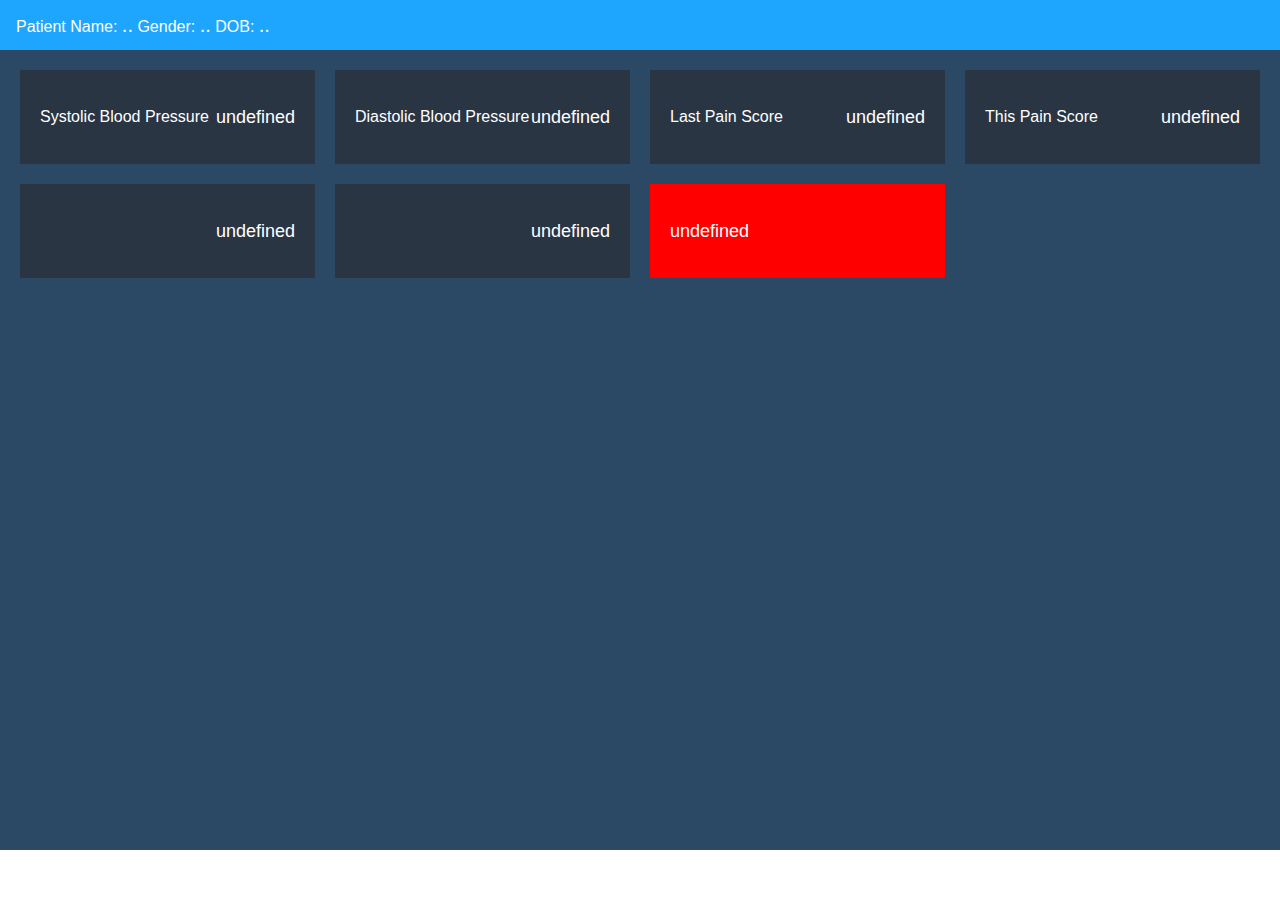
<file: index.html>
<!DOCTYPE html>
<html>

<head>
  <link rel="stylesheet" href="./lib/css/styles.css">
</head>

<body>

  <div class="grid-container">
    <header class="header">
      <div>
        Patient Name:
        <span class="banner-value" id="patient_name">..</span>
        Gender:
        <span class="banner-value" id="gender">..</span>
        DOB:
        <span class="banner-value" id="dob">..</span>
      </div>
    </header>

    <main class="main">
      <div class="main-overview">
        <div class="small-card">
          <div>Systolic Blood Pressure</div>
          <div class="ob-value" id="sys">undefined</div>
        </div>
        <div class="small-card">
          <div>Diastolic Blood Pressure</div>
          <div class="ob-value" id="dia">undefined</div>
        </div>
        <div class="small-card">
          <div>Last Pain Score</div>
          <div class="ob-value" id="lastPain">undefined</div>
        </div>
        <div class="small-card">
          <div>This Pain Score</div>
          <div class="ob-value" id="thisPain">undefined</div>
        </div>
        <div class="small-card">
          <div id="painIncrease"></div>
          <div class="ob-value" id="painChange">undefined</div>
        </div>
        <div class="small-card">
          <div id="s_bpChange"></div>
          <div class="ob-value" id="d_bpChange">undefined</div>
        </div>
        <div class="small-notice">
          <div class="ob-value" id="hasCorrelation">undefined</div>
        </div>
      </div>

    </main>
  </div>

  <script src='./lib/js/fhir-client.js'></script>
  <script src="./lib/js/get-data-test.js"></script>

  <!-- uncomment below script and comment above script to switch for easy local testing -->
  <!-- <script src="./lib/js/get-data-test.js"></script> -->
</body>

</html>
</file>
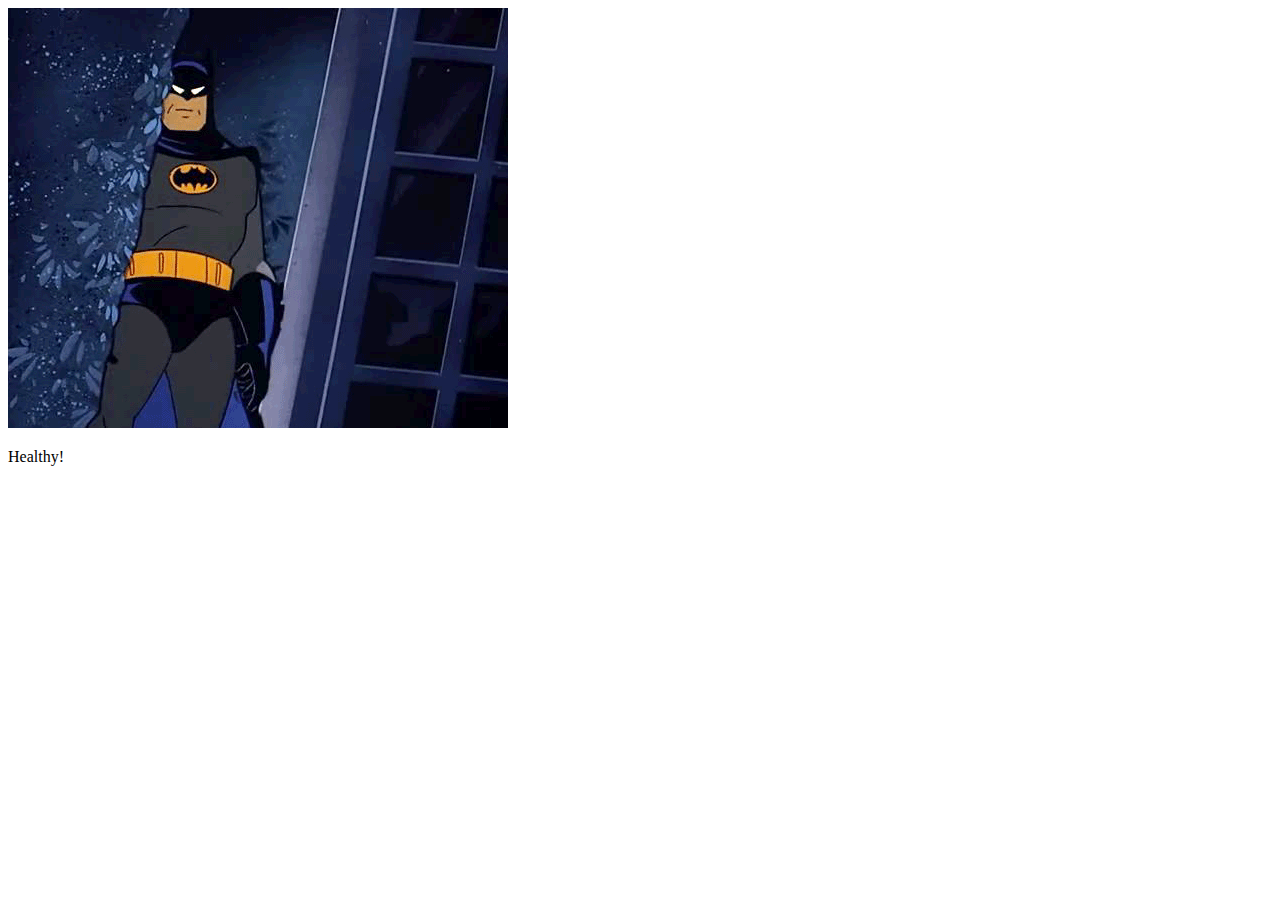
<file: health.html>
<!DOCTYPE html>
<html lang="en">
  <head>
    <meta http-equiv="Content-Type" content="text/html; charset=utf-8" />
    <meta http-equiv="X-UA-Compatible" content="IE=edge" />
    <title>Example-SMART-App</title>

    <!--
      Temporarily disable cerner-smart-embeddable-lib
      <link rel='stylesheet' type='text/css' href='./lib/css/cerner-smart-embeddable-lib-1.0.0.min.css'>
    -->
  </head>
  <body>
    <!-- Required JS files to enable this page to embed within an MPage -->
    <!--
      Temporarily disable cerner-smart-embeddable-lib
      <script src='https://cdnjs.cloudflare.com/ajax/libs/babel-polyfill/6.26.0/polyfill.min.js'></script>
      <script src='./lib/js/cerner-smart-embeddable-lib-1.0.0.min.js'></script>
    -->

    <img src="./lib/images/batman.gif" alt="Batman">
    <p>Healthy!</p>
  </body>
</html>
</file>
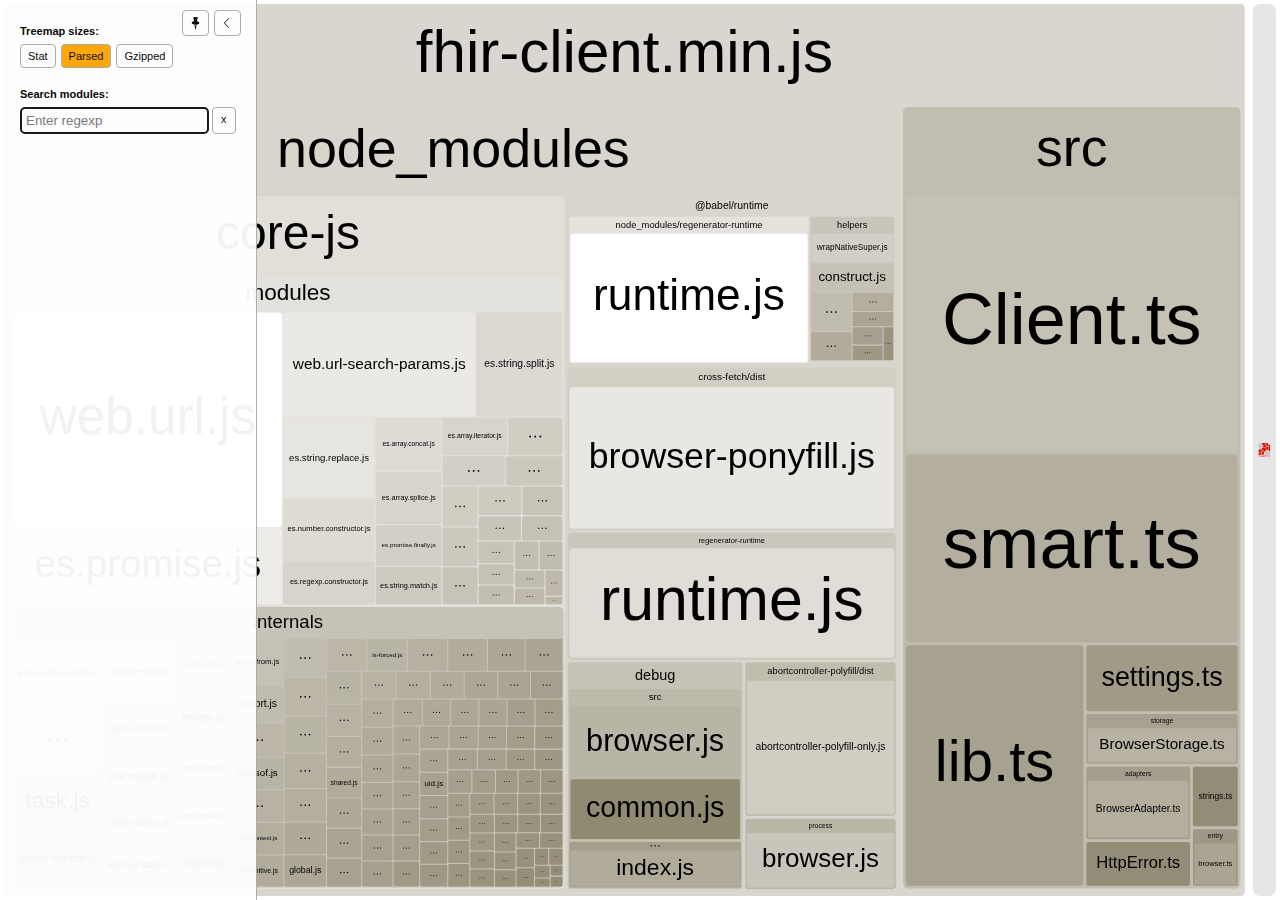
<file: node_modules/fhirclient/build/bundle.dev.html>
<!DOCTYPE html>
<html>
  <head>
    <meta charset="UTF-8"/>
    <meta name="viewport" content="width=device-width, initial-scale=1"/>
    <title>fhirclient [10 Feb 2020 at 15:12]</title>
    <link rel="shortcut icon" href="[data-uri]" type="image/x-icon" />

    <script>
      window.enableWebSocket = false;
    </script>
    
  <!-- viewer.js -->
  <script>
    !function(e){var t={};function n(r){if(t[r])return t[r].exports;var i=t[r]={i:r,l:!1,exports:{}};return e[r].call(i.exports,i,i.exports,n),i.l=!0,i.exports}n.m=e,n.c=t,n.d=function(e,t,r){n.o(e,t)||Object.defineProperty(e,t,{enumerable:!0,get:r})},n.r=function(e){"undefined"!=typeof Symbol&&Symbol.toStringTag&&Object.defineProperty(e,Symbol.toStringTag,{value:"Module"}),Object.defineProperty(e,"__esModule",{value:!0})},n.t=function(e,t){if(1&t&&(e=n(e)),8&t)return e;if(4&t&&"object"==typeof e&&e&&e.__esModule)return e;var r=Object.create(null);if(n.r(r),Object.defineProperty(r,"default",{enumerable:!0,value:e}),2&t&&"string"!=typeof e)for(var i in e)n.d(r,i,function(t){return e[t]}.bind(null,i));return r},n.n=function(e){var t=e&&e.__esModule?function(){return e.default}:function(){return e};return n.d(t,"a",t),t},n.o=function(e,t){return Object.prototype.hasOwnProperty.call(e,t)},n.p="/",n(n.s=69)}([function(e,t,n){var r;
/*!
  Copyright (c) 2017 Jed Watson.
  Licensed under the MIT License (MIT), see
  http://jedwatson.github.io/classnames
*/
/*!
  Copyright (c) 2017 Jed Watson.
  Licensed under the MIT License (MIT), see
  http://jedwatson.github.io/classnames
*/
!function(){"use strict";var n={}.hasOwnProperty;function i(){for(var e=[],t=0;t<arguments.length;t++){var r=arguments[t];if(r){var o=typeof r;if("string"===o||"number"===o)e.push(r);else if(Array.isArray(r)&&r.length){var a=i.apply(null,r);a&&e.push(a)}else if("object"===o)for(var s in r)n.call(r,s)&&r[s]&&e.push(s)}}return e.join(" ")}e.exports?(i.default=i,e.exports=i):void 0===(r=function(){return i}.apply(t,[]))||(e.exports=r)}()},function(e,t,n){var r=n(40);"string"==typeof r&&(r=[[e.i,r,""]]);var i={hmr:!0,transform:void 0,insertInto:void 0};n(3)(r,i);r.locals&&(e.exports=r.locals)},function(e,t,n){"use strict";e.exports=function(e){var t=[];return t.toString=function(){return this.map(function(t){var n=function(e,t){var n=e[1]||"",r=e[3];if(!r)return n;if(t&&"function"==typeof btoa){var i=(a=r,"/*# sourceMappingURL=data:application/json;charset=utf-8;base64,"+btoa(unescape(encodeURIComponent(JSON.stringify(a))))+" */"),o=r.sources.map(function(e){return"/*# sourceURL="+r.sourceRoot+e+" */"});return[n].concat(o).concat([i]).join("\n")}var a;return[n].join("\n")}(t,e);return t[2]?"@media "+t[2]+"{"+n+"}":n}).join("")},t.i=function(e,n){"string"==typeof e&&(e=[[null,e,""]]);for(var r={},i=0;i<this.length;i++){var o=this[i][0];null!=o&&(r[o]=!0)}for(i=0;i<e.length;i++){var a=e[i];null!=a[0]&&r[a[0]]||(n&&!a[2]?a[2]=n:n&&(a[2]="("+a[2]+") and ("+n+")"),t.push(a))}},t}},function(e,t,n){var r,i,o={},a=(r=function(){return window&&document&&document.all&&!window.atob},function(){return void 0===i&&(i=r.apply(this,arguments)),i}),s=function(e){var t={};return function(e,n){if("function"==typeof e)return e();if(void 0===t[e]){var r=function(e,t){return t?t.querySelector(e):document.querySelector(e)}.call(this,e,n);if(window.HTMLIFrameElement&&r instanceof window.HTMLIFrameElement)try{r=r.contentDocument.head}catch(i){r=null}t[e]=r}return t[e]}}(),u=null,l=0,c=[],h=n(29);function f(e,t){for(var n=0;n<e.length;n++){var r=e[n],i=o[r.id];if(i){i.refs++;for(var a=0;a<i.parts.length;a++)i.parts[a](r.parts[a]);for(;a<r.parts.length;a++)i.parts.push(y(r.parts[a],t))}else{var s=[];for(a=0;a<r.parts.length;a++)s.push(y(r.parts[a],t));o[r.id]={id:r.id,refs:1,parts:s}}}}function d(e,t){for(var n=[],r={},i=0;i<e.length;i++){var o=e[i],a=t.base?o[0]+t.base:o[0],s={css:o[1],media:o[2],sourceMap:o[3]};r[a]?r[a].parts.push(s):n.push(r[a]={id:a,parts:[s]})}return n}function p(e,t){var n=s(e.insertInto);if(!n)throw new Error("Couldn't find a style target. This probably means that the value for the 'insertInto' parameter is invalid.");var r=c[c.length-1];if("top"===e.insertAt)r?r.nextSibling?n.insertBefore(t,r.nextSibling):n.appendChild(t):n.insertBefore(t,n.firstChild),c.push(t);else if("bottom"===e.insertAt)n.appendChild(t);else{if("object"!=typeof e.insertAt||!e.insertAt.before)throw new Error("[Style Loader]\n\n Invalid value for parameter 'insertAt' ('options.insertAt') found.\n Must be 'top', 'bottom', or Object.\n (https://github.com/webpack-contrib/style-loader#insertat)\n");var i=s(e.insertAt.before,n);n.insertBefore(t,i)}}function g(e){if(null===e.parentNode)return!1;e.parentNode.removeChild(e);var t=c.indexOf(e);t>=0&&c.splice(t,1)}function b(e){var t=document.createElement("style");if(void 0===e.attrs.type&&(e.attrs.type="text/css"),void 0===e.attrs.nonce){var r=function(){0;return n.nc}();r&&(e.attrs.nonce=r)}return v(t,e.attrs),p(e,t),t}function v(e,t){Object.keys(t).forEach(function(n){e.setAttribute(n,t[n])})}function y(e,t){var n,r,i,o;if(t.transform&&e.css){if(!(o="function"==typeof t.transform?t.transform(e.css):t.transform.default(e.css)))return function(){};e.css=o}if(t.singleton){var a=l++;n=u||(u=b(t)),r=w.bind(null,n,a,!1),i=w.bind(null,n,a,!0)}else e.sourceMap&&"function"==typeof URL&&"function"==typeof URL.createObjectURL&&"function"==typeof URL.revokeObjectURL&&"function"==typeof Blob&&"function"==typeof btoa?(n=function(e){var t=document.createElement("link");return void 0===e.attrs.type&&(e.attrs.type="text/css"),e.attrs.rel="stylesheet",v(t,e.attrs),p(e,t),t}(t),r=function(e,t,n){var r=n.css,i=n.sourceMap,o=void 0===t.convertToAbsoluteUrls&&i;(t.convertToAbsoluteUrls||o)&&(r=h(r));i&&(r+="\n/*# sourceMappingURL=data:application/json;base64,"+btoa(unescape(encodeURIComponent(JSON.stringify(i))))+" */");var a=new Blob([r],{type:"text/css"}),s=e.href;e.href=URL.createObjectURL(a),s&&URL.revokeObjectURL(s)}.bind(null,n,t),i=function(){g(n),n.href&&URL.revokeObjectURL(n.href)}):(n=b(t),r=function(e,t){var n=t.css,r=t.media;r&&e.setAttribute("media",r);if(e.styleSheet)e.styleSheet.cssText=n;else{for(;e.firstChild;)e.removeChild(e.firstChild);e.appendChild(document.createTextNode(n))}}.bind(null,n),i=function(){g(n)});return r(e),function(t){if(t){if(t.css===e.css&&t.media===e.media&&t.sourceMap===e.sourceMap)return;r(e=t)}else i()}}e.exports=function(e,t){if("undefined"!=typeof DEBUG&&DEBUG&&"object"!=typeof document)throw new Error("The style-loader cannot be used in a non-browser environment");(t=t||{}).attrs="object"==typeof t.attrs?t.attrs:{},t.singleton||"boolean"==typeof t.singleton||(t.singleton=a()),t.insertInto||(t.insertInto="head"),t.insertAt||(t.insertAt="bottom");var n=d(e,t);return f(n,t),function(e){for(var r=[],i=0;i<n.length;i++){var a=n[i];(s=o[a.id]).refs--,r.push(s)}e&&f(d(e,t),t);for(i=0;i<r.length;i++){var s;if(0===(s=r[i]).refs){for(var u=0;u<s.parts.length;u++)s.parts[u]();delete o[s.id]}}}};var m,x=(m=[],function(e,t){return m[e]=t,m.filter(Boolean).join("\n")});function w(e,t,n,r){var i=n?"":r.css;if(e.styleSheet)e.styleSheet.cssText=x(t,i);else{var o=document.createTextNode(i),a=e.childNodes;a[t]&&e.removeChild(a[t]),a.length?e.insertBefore(o,a[t]):e.appendChild(o)}}},function(e,t,n){var r=n(32);"string"==typeof r&&(r=[[e.i,r,""]]);var i={hmr:!0,transform:void 0,insertInto:void 0};n(3)(r,i);r.locals&&(e.exports=r.locals)},function(e,t,n){"use strict";
/**
 * filesize
 *
 * @copyright 2018 Jason Mulligan <jason.mulligan@avoidwork.com>
 * @license BSD-3-Clause
 * @version 3.6.1
 */
/**
 * filesize
 *
 * @copyright 2018 Jason Mulligan <jason.mulligan@avoidwork.com>
 * @license BSD-3-Clause
 * @version 3.6.1
 */
!function(t){var n=/^(b|B)$/,r={iec:{bits:["b","Kib","Mib","Gib","Tib","Pib","Eib","Zib","Yib"],bytes:["B","KiB","MiB","GiB","TiB","PiB","EiB","ZiB","YiB"]},jedec:{bits:["b","Kb","Mb","Gb","Tb","Pb","Eb","Zb","Yb"],bytes:["B","KB","MB","GB","TB","PB","EB","ZB","YB"]}},i={iec:["","kibi","mebi","gibi","tebi","pebi","exbi","zebi","yobi"],jedec:["","kilo","mega","giga","tera","peta","exa","zetta","yotta"]};function o(e){var t,o,a,s,u,l,c,h,f,d,p,g,b,v=arguments.length>1&&void 0!==arguments[1]?arguments[1]:{},y=[],m=0,x=void 0,w=void 0;if(isNaN(e))throw new Error("Invalid arguments");return o=!0===v.bits,f=!0===v.unix,t=v.base||2,h=void 0!==v.round?v.round:f?1:2,d=void 0!==v.separator&&v.separator||"",p=void 0!==v.spacer?v.spacer:f?"":" ",b=v.symbols||v.suffixes||{},g=2===t&&v.standard||"jedec",c=v.output||"string",s=!0===v.fullform,u=v.fullforms instanceof Array?v.fullforms:[],x=void 0!==v.exponent?v.exponent:-1,a=t>2?1e3:1024,(l=(w=Number(e))<0)&&(w=-w),(-1===x||isNaN(x))&&(x=Math.floor(Math.log(w)/Math.log(a)))<0&&(x=0),x>8&&(x=8),0===w?(y[0]=0,y[1]=f?"":r[g][o?"bits":"bytes"][x]):(m=w/(2===t?Math.pow(2,10*x):Math.pow(1e3,x)),o&&(m*=8)>=a&&x<8&&(m/=a,x++),y[0]=Number(m.toFixed(x>0?h:0)),y[1]=10===t&&1===x?o?"kb":"kB":r[g][o?"bits":"bytes"][x],f&&(y[1]="jedec"===g?y[1].charAt(0):x>0?y[1].replace(/B$/,""):y[1],n.test(y[1])&&(y[0]=Math.floor(y[0]),y[1]=""))),l&&(y[0]=-y[0]),y[1]=b[y[1]]||y[1],"array"===c?y:"exponent"===c?x:"object"===c?{value:y[0],suffix:y[1],symbol:y[1]}:(s&&(y[1]=u[x]?u[x]:i[g][x]+(o?"bit":"byte")+(1===y[0]?"":"s")),d.length>0&&(y[0]=y[0].toString().replace(".",d)),y.join(p))}o.partial=function(e){return function(t){return o(t,e)}},e.exports=o}("undefined"!=typeof window&&window)},function(e,t,n){var r=n(48);"string"==typeof r&&(r=[[e.i,r,""]]);var i={hmr:!0,transform:void 0,insertInto:void 0};n(3)(r,i);r.locals&&(e.exports=r.locals)},function(e,t,n){var r=n(37);"string"==typeof r&&(r=[[e.i,r,""]]);var i={hmr:!0,transform:void 0,insertInto:void 0};n(3)(r,i);r.locals&&(e.exports=r.locals)},function(e,t,n){var r=n(59),i=n(14),o=/[&<>"']/g,a=RegExp(o.source);e.exports=function(e){return(e=i(e))&&a.test(e)?e.replace(o,r):e}},function(e,t,n){var r=n(30);"string"==typeof r&&(r=[[e.i,r,""]]);var i={hmr:!0,transform:void 0,insertInto:void 0};n(3)(r,i);r.locals&&(e.exports=r.locals)},function(e,t,n){var r=n(31);"string"==typeof r&&(r=[[e.i,r,""]]);var i={hmr:!0,transform:void 0,insertInto:void 0};n(3)(r,i);r.locals&&(e.exports=r.locals)},function(e,t,n){var r=n(36);"string"==typeof r&&(r=[[e.i,r,""]]);var i={hmr:!0,transform:void 0,insertInto:void 0};n(3)(r,i);r.locals&&(e.exports=r.locals)},function(e,t,n){var r=n(61);"string"==typeof r&&(r=[[e.i,r,""]]);var i={hmr:!0,transform:void 0,insertInto:void 0};n(3)(r,i);r.locals&&(e.exports=r.locals)},function(e,t,n){var r=n(19).Symbol;e.exports=r},function(e,t,n){var r=n(56);e.exports=function(e){return null==e?"":r(e)}},function(e,t,n){var r=n(28);"string"==typeof r&&(r=[[e.i,r,""]]);var i={hmr:!0,transform:void 0,insertInto:void 0};n(3)(r,i);r.locals&&(e.exports=r.locals)},function(e,t,n){var r=n(38);"string"==typeof r&&(r=[[e.i,r,""]]);var i={hmr:!0,transform:void 0,insertInto:void 0};n(3)(r,i);r.locals&&(e.exports=r.locals)},function(e,t,n){var r=n(39);"string"==typeof r&&(r=[[e.i,r,""]]);var i={hmr:!0,transform:void 0,insertInto:void 0};n(3)(r,i);r.locals&&(e.exports=r.locals)},function(e,t){e.exports=function(e){var t=typeof e;return null!=e&&("object"==t||"function"==t)}},function(e,t,n){var r=n(42),i="object"==typeof self&&self&&self.Object===Object&&self,o=r||i||Function("return this")();e.exports=o},function(e,t,n){var r=n(44),i=n(47),o="[object Symbol]";e.exports=function(e){return"symbol"==typeof e||i(e)&&r(e)==o}},function(e,t){var n=RegExp("[\\u200d\\ud800-\\udfff\\u0300-\\u036f\\ufe20-\\ufe2f\\u20d0-\\u20ff\\ufe0e\\ufe0f]");e.exports=function(e){return n.test(e)}},function(e,t){
/**
 * Carrot Search FoamTree HTML5 (demo variant)
 * v3.4.5, 4fa198d722d767b68d0409e88290ea6de98d1eaa/4fa198d7, build FOAMTREE-SOFTWARE4-DIST-39, Jul 26, 2017
 * 
 * Carrot Search confidential.
 * Copyright 2002-2017, Carrot Search s.c, All Rights Reserved.
 */
!function(){var e,t=function(){var e,n=window.navigator.userAgent;try{window.localStorage.setItem("ftap5caavc","ftap5caavc"),window.localStorage.removeItem("ftap5caavc"),e=!0}catch(r){e=!1}return{of:function(){return/webkit/i.test(n)},mf:function(){return/Mac/.test(n)},lf:function(){return/iPad|iPod|iPhone/.test(n)},hf:function(){return/Android/.test(n)},ii:function(){return"ontouchstart"in window||!!window.DocumentTouch&&document instanceof window.DocumentTouch},hi:function(){return e},gi:function(){var e=document.createElement("canvas");return!(!e.getContext||!e.getContext("2d"))},Dd:function(e,n){return[].forEach&&t.gi()?e&&e():n&&n()}}}(),n=function(){function e(){return window.performance&&(window.performance.now||window.performance.mozNow||window.performance.msNow||window.performance.oNow||window.performance.webkitNow)||Date.now}var t=e();return{create:function(){return{now:(t=e(),function(){return t.call(window.performance)})};var t},now:function(){return t.call(window.performance)}}}();function r(){function r(){if(!u)throw"AF0";var e=n.now();0!==l&&(o.Kd=e-l),l=e,s=s.filter(function(e){return null!==e}),o.frames++;for(var t=0;t<s.length;t++){var r=s[t];null!==r&&(!0===r.ye.call(r.Yg)?s[t]=null:m.Sc(r.repeat)&&(r.repeat=r.repeat-1,0>=r.repeat&&(s[t]=null)))}s=s.filter(function(e){return null!==e}),u=!1,i(),0!==(e=n.now()-e)&&(o.Jd=e),o.totalTime+=e,o.Oe=1e3*o.frames/o.totalTime,l=0===s.length?0:n.now()}function i(){0<s.length&&!u&&(u=!0,a(r))}var o=this.rg={frames:0,totalTime:0,Jd:0,Kd:0,Oe:0};e=o;var a=function(){return t.lf()?function(e){window.setTimeout(e,0)}:window.requestAnimationFrame||window.webkitRequestAnimationFrame||window.mozRequestAnimationFrame||window.oRequestAnimationFrame||window.msRequestAnimationFrame||(e=n.create(),function(t){var n=0;window.setTimeout(function(){var r=e.now();t(),n=e.now()-r},16>n?16-n:0)});var e}(),s=[],u=!1,l=0;this.repeat=function(e,t,n){this.cancel(e),s.push({ye:e,Yg:n,repeat:t}),i()},this.d=function(e,t){this.repeat(e,1,t)},this.cancel=function(e){for(var t=0;t<s.length;t++){var n=s[t];null!==n&&n.ye===e&&(s[t]=null)}},this.k=function(){s=[]}}var i,o=t.Dd(function(){function e(){this.buffer=[],this.oa=0,this.Gc=m.extend({},s)}function t(e){return function(){var t,n=this.buffer,r=this.oa;for(n[r++]="call",n[r++]=e,n[r++]=arguments.length,t=0;t<arguments.length;t++)n[r++]=arguments[t];this.oa=r}}function n(e){return function(){return r[e].apply(r,arguments)}}(i=document.createElement("canvas")).width=1,i.height=1;var r=i.getContext("2d"),i=["font"],a="fillStyle globalAlpha globalCompositeOperation lineCap lineDashOffset lineJoin lineWidth miterLimit shadowBlur shadowColor shadowOffsetX shadowOffsetY strokeStyle textAlign textBaseline".split(" "),s={};return a.concat(i).forEach(function(e){s[e]=r[e]}),e.prototype.clear=function(){this.oa=0},e.prototype.Na=function(){return 0===this.oa},e.prototype.Ta=function(e){e instanceof o?function(e,t,n){for(var r=0,i=e.oa,o=e.buffer;r<n;)o[i++]=t[r++];e.oa=i}(e,this.buffer,this.oa):function(e,t,n,r){for(var i=0;i<n;)switch(t[i++]){case"set":e[t[i++]]=t[i++];break;case"setGlobalAlpha":e[t[i++]]=t[i++]*r;break;case"call":var o=t[i++];switch(t[i++]){case 0:e[o]();break;case 1:e[o](t[i++]);break;case 2:e[o](t[i++],t[i++]);break;case 3:e[o](t[i++],t[i++],t[i++]);break;case 4:e[o](t[i++],t[i++],t[i++],t[i++]);break;case 5:e[o](t[i++],t[i++],t[i++],t[i++],t[i++]);break;case 6:e[o](t[i++],t[i++],t[i++],t[i++],t[i++],t[i++]);break;case 7:e[o](t[i++],t[i++],t[i++],t[i++],t[i++],t[i++],t[i++]);break;case 8:e[o](t[i++],t[i++],t[i++],t[i++],t[i++],t[i++],t[i++],t[i++]);break;case 9:e[o](t[i++],t[i++],t[i++],t[i++],t[i++],t[i++],t[i++],t[i++],t[i++]);break;default:throw"CB0"}}}(e,this.buffer,this.oa,m.B(e.globalAlpha,1))},e.prototype.replay=e.prototype.Ta,e.prototype.d=function(){return new e},e.prototype.scratch=e.prototype.d,"arc arcTo beginPath bezierCurveTo clearRect clip closePath drawImage fill fillRect fillText lineTo moveTo putImageData quadraticCurveTo rect rotate scale setLineDash setTransform stroke strokeRect strokeText transform translate".split(" ").forEach(function(n){e.prototype[n]=t(n)}),["measureText","createLinearGradient","createRadialGradient","createPattern","getLineDash"].forEach(function(t){e.prototype[t]=n(t)}),["save","restore"].forEach(function(r){e.prototype[r]=function(e,t){return function(){e.apply(this,arguments),t.apply(this,arguments)}}(t(r),n(r))}),i.forEach(function(t){Object.defineProperty(e.prototype,t,{set:function(e){r[t]=e,this.Gc[t]=e;var n=this.buffer;n[this.oa++]="set",n[this.oa++]=t,n[this.oa++]=e},get:function(){return this.Gc[t]}})}),a.forEach(function(t){Object.defineProperty(e.prototype,t,{set:function(e){this.Gc[t]=e;var n=this.buffer;n[this.oa++]="globalAlpha"===t?"setGlobalAlpha":"set",n[this.oa++]=t,n[this.oa++]=e},get:function(){return this.Gc[t]}})}),e.prototype.roundRect=function(e,t,n,r,i){this.beginPath(),this.moveTo(e+i,t),this.lineTo(e+n-i,t),this.quadraticCurveTo(e+n,t,e+n,t+i),this.lineTo(e+n,t+r-i),this.quadraticCurveTo(e+n,t+r,e+n-i,t+r),this.lineTo(e+i,t+r),this.quadraticCurveTo(e,t+r,e,t+r-i),this.lineTo(e,t+i),this.quadraticCurveTo(e,t,e+i,t),this.closePath()},e.prototype.fillPolygonWithText=function(e,t,n,r,i){i||(i={});var a={sb:m.B(i.maxFontSize,D.Ea.sb),Zc:m.B(i.minFontSize,D.Ea.Zc),lineHeight:m.B(i.lineHeight,D.Ea.lineHeight),pb:m.B(i.horizontalPadding,D.Ea.pb),eb:m.B(i.verticalPadding,D.Ea.eb),tb:m.B(i.maxTotalTextHeight,D.Ea.tb),fontFamily:m.B(i.fontFamily,D.Ea.fontFamily),fontStyle:m.B(i.fontStyle,D.Ea.fontStyle),fontVariant:m.B(i.fontVariant,D.Ea.fontVariant),fontWeight:m.B(i.fontWeight,D.Ea.fontWeight),verticalAlign:m.B(i.verticalAlign,D.Ea.verticalAlign)},s=i.cache;if(s&&m.Q(i,"area")){s.jd||(s.jd=new o);var u=i.area,l=m.B(i.cacheInvalidationThreshold,.05);e=D.xe(a,this,r,e,z.q(e,{}),{x:t,y:n},i.allowForcedSplit||!1,i.allowEllipsis||!1,s,u,l,i.invalidateCache)}else e=D.Le(a,this,r,e,z.q(e,{}),{x:t,y:n},i.allowForcedSplit||!1,i.allowEllipsis||!1);return e.la?{fit:!0,lineCount:e.mc,fontSize:e.fontSize,box:{x:e.da.x,y:e.da.y,w:e.da.f,h:e.da.i},ellipsis:e.ec}:{fit:!1}},e}),a=t.Dd(function(){function e(e){this.O=e,this.d=[],this.Ib=[void 0],this.Nc=["#SIZE#px sans-serif"],this.Ld=[0],this.Md=[1],this.ie=[0],this.je=[0],this.ke=[0],this.Qd=[10],this.hc=[10],this.Sb=[this.Ib,this.Nc,this.hc,this.Ld,this.Md,this.ie,this.Qd,this.je,this.ke],this.ga=[1,0,0,1,0,0]}function t(e){var t=e.O,n=e.Sb[0].length-1;e.Ib[n]&&(t.setLineDash(e.Ib[n]),t.Tj=e.Ld[n]),t.miterLimit=e.Qd[n],t.lineWidth=e.Md[n],t.shadowBlur=e.ie[n],t.shadowOffsetX=e.je[n],t.shadowOffsetY=e.ke[n],t.font=e.Nc[n].replace("#SIZE#",e.hc[n].toString())}function n(e,t,n){return e*n[0]+t*n[2]+n[4]}function r(e,t,n){return e*n[1]+t*n[3]+n[5]}function i(e,t){for(var n=0;n<e.length;n++)e[n]*=t[0];return e}e.prototype.save=function(){this.d.push(this.ga.slice(0));for(var e=0;e<this.Sb.length;e++){var t=this.Sb[e];t.push(t[t.length-1])}this.O.save()},e.prototype.restore=function(){this.ga=this.d.pop();for(var e=0;e<this.Sb.length;e++)this.Sb[e].pop();this.O.restore(),t(this)},e.prototype.scale=function(e,n){(r=this.ga)[0]*=e,r[1]*=e,r[2]*=n,r[3]*=n;var r=this.ga,o=this.Sb,a=o[0].length-1,s=this.Ib[a];for(s&&i(s,r),s=2;s<o.length;s++){o[s][a]*=r[0]}t(this)},e.prototype.translate=function(e,t){var n=this.ga;n[4]+=n[0]*e+n[2]*t,n[5]+=n[1]*e+n[3]*t},["moveTo","lineTo"].forEach(function(t){e.prototype[t]=function(e){return function(t,i){var o=this.ga;return this.O[e].call(this.O,n(t,i,o),r(t,i,o))}}(t)}),["clearRect","fillRect","strokeRect","rect"].forEach(function(t){e.prototype[t]=function(e){return function(t,i,o,a){var s=this.ga;return this.O[e].call(this.O,n(t,i,s),r(t,i,s),o*s[0],a*s[3])}}(t)}),"fill stroke beginPath closePath clip createImageData createPattern getImageData putImageData getLineDash setLineDash".split(" ").forEach(function(t){e.prototype[t]=function(e){return function(){return this.O[e].apply(this.O,arguments)}}(t)}),[{vb:"lineDashOffset",zb:function(e){return e.Ld}},{vb:"lineWidth",zb:function(e){return e.Md}},{vb:"miterLimit",zb:function(e){return e.Qd}},{vb:"shadowBlur",zb:function(e){return e.ie}},{vb:"shadowOffsetX",zb:function(e){return e.je}},{vb:"shadowOffsetY",zb:function(e){return e.ke}}].forEach(function(t){Object.defineProperty(e.prototype,t.vb,{set:function(e){var n=t.zb(this);e*=this.ga[0],n[n.length-1]=e,this.O[t.vb]=e}})});var o=/(\d+(?:\.\d+)?)px/;return Object.defineProperty(e.prototype,"font",{set:function(e){var t=o.exec(e);if(1<t.length){var n=this.hc.length-1;this.hc[n]=parseFloat(t[1]),this.Nc[n]=e.replace(o,"#SIZE#px"),this.O.font=this.Nc[n].replace("#SIZE#",(this.hc[n]*this.ga[0]).toString())}}}),"fillStyle globalAlpha globalCompositeOperation lineCap lineJoin shadowColor strokeStyle textAlign textBaseline".split(" ").forEach(function(t){Object.defineProperty(e.prototype,t,{set:function(e){this.O[t]=e}})}),e.prototype.arc=function(e,t,i,o,a,s){var u=this.ga;this.O.arc(n(e,t,u),r(e,t,u),i*u[0],o,a,s)},e.prototype.arcTo=function(e,t,i,o,a){var s=this.ga;this.O.arc(n(e,t,s),r(e,t,s),n(i,o,s),r(i,o,s),a*s[0])},e.prototype.bezierCurveTo=function(e,t,i,o,a,s){var u=this.ga;this.O.bezierCurveTo(n(e,t,u),r(e,t,u),n(i,o,u),r(i,o,u),n(a,s,u),r(a,s,u))},e.prototype.drawImage=function(e,t,i,o,a,s,u,l,c){function h(t,i,o,a){d.push(n(t,i,f)),d.push(r(t,i,f)),o=m.V(o)?e.width:o,a=m.V(a)?e.height:a,d.push(o*f[0]),d.push(a*f[3])}var f=this.ga,d=[e];m.V(s)?h(t,i,o,a):h(s,u,l,c),this.O.drawImage.apply(this.O,d)},e.prototype.quadraticCurveTo=function(e,t,i,o){var a=this.ga;this.O.quadraticCurveTo(n(e,t,a),r(e,t,a),n(i,o,a),r(i,o,a))},e.prototype.fillText=function(e,t,i,o){var a=this.ga;this.O.fillText(e,n(t,i,a),r(t,i,a),m.Sc(o)?o*a[0]:1e20)},e.prototype.setLineDash=function(e){e=i(e.slice(0),this.ga),this.Ib[this.Ib.length-1]=e,this.O.setLineDash(e)},e}),s=(i=!t.of()||t.lf()||t.hf()?1:7,{eh:function(){function e(e){e.beginPath(),u.le(e,l)}(a=document.createElement("canvas")).width=800,a.height=600;var t,r=a.getContext("2d"),o=a.width,a=a.height,s=0,l=[{x:0,y:100}];for(t=1;6>=t;t++)s=2*t*Math.PI/6,l.push({x:0+100*Math.sin(s),y:0+100*Math.cos(s)});t={polygonPlainFill:[e,function(e){e.fillStyle="rgb(255, 0, 0)",e.fill()}],polygonPlainStroke:[e,function(e){e.strokeStyle="rgb(128, 0, 0)",e.lineWidth=2,e.closePath(),e.stroke()}],polygonGradientFill:[e,function(e){var t=e.createRadialGradient(0,0,10,0,0,60);t.addColorStop(0,"rgb(255, 0, 0)"),t.addColorStop(1,"rgb(255, 255, 0)"),e.fillStyle=t,e.fill()}],polygonGradientStroke:[e,function(e){var t=e.createLinearGradient(-100,-100,100,100);t.addColorStop(0,"rgb(224, 0, 0)"),t.addColorStop(1,"rgb(32, 0, 0)"),e.strokeStyle=t,e.lineWidth=2,e.closePath(),e.stroke()}],polygonExposureShadow:[e,function(e){e.shadowBlur=50,e.shadowColor="rgba(0, 0, 0, 1)",e.fillStyle="rgba(0, 0, 0, 1)",e.globalCompositeOperation="source-over",e.fill(),e.shadowBlur=0,e.shadowColor="transparent",e.globalCompositeOperation="destination-out",e.fill()}],labelPlainFill:[function(e){e.fillStyle="#000",e.font="24px sans-serif",e.textAlign="center"},function(e){e.fillText("Some text",0,-16),e.fillText("for testing purposes",0,16)}]},s=100/Object.keys(t).length;var c,h=n.now(),f={};for(c in t){var d,p=t[c],g=n.now(),b=0;do{for(r.save(),r.translate(Math.random()*o,Math.random()*a),d=3*Math.random()+.5,r.scale(d,d),d=0;d<p.length;d++)p[d](r);r.restore(),b++,d=n.now()}while(d-g<s);f[c]=i*(d-g)/b}return f.total=n.now()-h,f}}),u={le:function(e,t){var n=t[0];e.moveTo(n.x,n.y);for(var r=t.length-1;0<r;r--)n=t[r],e.lineTo(n.x,n.y)},rj:function(e,t,n,r){var i,o,a,s,u,l=[],c=0,h=t.length;for(a=0;a<h;a++)i=t[a],o=t[(a+1)%h],i=z.d(i,o),i=Math.sqrt(i),l.push(i),c+=i;n=r*(n+.5*r*c/h),r={};c={};var f={};for(a=0;a<h;a++)i=t[a],o=t[(a+1)%h],s=t[(a+2)%h],u=l[(a+1)%h],u=Math.min(.5,n/u),z.Aa(1-u,o,s,c),z.Aa(u,o,s,f),0,0==a&&(s=Math.min(.5,n/l[0]),z.Aa(s,i,o,r),0,e.moveTo(r.x,r.y)),e.quadraticCurveTo(o.x,o.y,c.x,c.y),e.lineTo(f.x,f.y);return!0}};function l(e){function t(e){c[e].style.opacity=f*h[e]}function n(e){e.width=Math.round(o*e.n),e.height=Math.round(a*e.n)}function r(){return/relative|absolute|fixed/.test(window.getComputedStyle(i,null).getPropertyValue("position"))}var i,o,a,s,u,l=[],c={},h={},f=0;this.H=function(t){i=t,r()||(i.style.position="relative"),0!=i.clientWidth&&0!=i.clientHeight||I.Pa("element has zero dimensions: "+i.clientWidth+" x "+i.clientHeight+"."),i.innerHTML="",o=i.clientWidth,a=i.clientHeight,s=0!==o?o:void 0,u=0!==a?a:void 0,"embedded"===i.getAttribute("data-foamtree")&&I.Pa("visualization already embedded in the element."),i.setAttribute("data-foamtree","embedded"),e.c.p("stage:initialized",this,i,o,a)},this.lb=function(){i.removeAttribute("data-foamtree"),l=[],c={},e.c.p("stage:disposed",this,i)},this.k=function(){if(r()||(i.style.position="relative"),o=i.clientWidth,a=i.clientHeight,0!==o&&0!==a&&(o!==s||a!==u)){for(var t=l.length-1;0<=t;t--)n(l[t]);e.c.p("stage:resized",s,u,o,a),s=o,u=a}},this.fj=function(e,t){e.n=t,n(e)},this.oc=function(r,o,a){var s=document.createElement("canvas");return s.setAttribute("style","position: absolute; top: 0; bottom: 0; left: 0; right: 0; width: 100%; height: 100%; -webkit-touch-callout: none; -webkit-user-select: none; -moz-user-select: none; -ms-user-select: none; user-select: none;"),s.n=o,n(s),l.push(s),c[r]=s,h[r]=1,t(r),a||i.appendChild(s),e.c.p("stage:newLayer",r,s),s},this.kc=function(e,n){return m.V(n)||(h[e]=n,t(e)),h[e]},this.d=function(e){return m.V(e)||(f=e,m.Ga(c,function(e,n){t(n)})),f}}function c(e){function t(e,t,n){return y=!0,p.x=0,p.y=0,g.x=0,g.y=0,a=f,s.x=d.x,s.y=d.y,t(),u*=e,l=n?u/a:e,l=Math.max(.25/a,l),!0}function n(e,t){return t.x=e.x/f+d.x,t.y=e.y/f+d.y,t}function r(e,t,n,r,i,o,a,s,u){var l=(e-n)*(o-s)-(t-r)*(i-a);return!(1e-5>Math.abs(l))&&(u.x=((e*r-t*n)*(i-a)-(e-n)*(i*s-o*a))/l,u.y=((e*r-t*n)*(o-s)-(t-r)*(i*s-o*a))/l,!0)}var i,o,a=1,s={x:0,y:0},u=1,l=1,c=1,h={x:0,y:0},f=1,d={x:0,y:0},p={x:0,y:0},g={x:0,y:0},b={x:0,y:0,f:0,i:0},v={x:0,y:0,f:0,i:0,scale:1},y=!0;e.c.j("stage:initialized",function(e,t,n,r){i=n,o=r,b.x=0,b.y=0,b.f=n,b.i=r,v.x=0,v.y=0,v.f=n,v.i=r,v.scale=1}),e.c.j("stage:resized",function(e,t,n,r){function a(e){e.x*=l,e.y*=c}function u(e){a(e),e.f*=l,e.i*=c}i=n,o=r;var l=n/e,c=r/t;a(s),a(d),a(h),a(p),a(g),u(b),u(v)}),this.Yb=function(e,r){return t(r,function(){n(e,h)},!0)},this.Y=function(e,n){if(1==Math.round(1e4*n)/1e4){var i=b.x-d.x,o=b.y-d.y;return t(1,function(){},!0),this.d(-i,-o)}return t(n,function(){for(var t=!1;!t;){t=Math.random();var n=Math.random(),i=Math.random(),o=Math.random();t=r(e.x+t*e.f,e.y+n*e.i,b.x+t*b.f,b.y+n*b.i,e.x+i*e.f,e.y+o*e.i,b.x+i*b.f,b.y+o*b.i,h)}},!0)},this.sc=function(e,n){var a,s,u,l;return(a=e.f/e.i)<(s=i/o)?(u=e.i*s,l=e.i,a=e.x-.5*(u-e.f),s=e.y):a>s?(u=e.f,l=e.f*o/i,a=e.x,s=e.y-.5*(l-e.i)):(a=e.x,s=e.y,u=e.f,l=e.i),a-=u*n,u*=1+2*n,r(a,s-=l*n,d.x,d.y,a+u,s,d.x+i/f,d.y,h)?t(i/f/u,m.ta,!1):(y=!1,this.d(f*(d.x-a),f*(d.y-s)))},this.d=function(e,t){var n=Math.round(1e4*e)/1e4,r=Math.round(1e4*t)/1e4;return g.x+=n/f,g.y+=r/f,0!==n||0!==r},this.reset=function(e){return e&&this.content(0,0,i,o),this.Y({x:b.x+d.x,y:b.y+d.y,f:b.f/f,i:b.i/f},c/u)},this.Qb=function(e){c=Math.min(1,Math.round(1e4*(e||u))/1e4)},this.k=function(){return d.x<b.x?(b.x-d.x)*f:d.x+i/f>b.x+b.f?-(d.x+i/f-b.x-b.f)*f:0},this.A=function(){return d.y<b.y?(b.y-d.y)*f:d.y+o/f>b.y+b.i?-(d.y+o/f-b.y-b.i)*f:0},this.update=function(e){var t=Math.abs(Math.log(l));6>t?t=2:(t/=4,t+=3*t*(1<l?e:1-e)),t=1<l?Math.pow(e,t):1-Math.pow(1-e,t),f=a*(t=(y?t:1)*(l-1)+1),d.x=h.x-(h.x-s.x)/t,d.y=h.y-(h.y-s.y)/t,d.x-=p.x*(1-e)+g.x*e,d.y-=p.y*(1-e)+g.y*e,1===e&&(p.x=g.x,p.y=g.y),v.x=d.x,v.y=d.y,v.f=i/f,v.i=o/f,v.scale=f},this.S=function(e){return e.x=v.x,e.y=v.y,e.scale=v.scale,e},this.absolute=function(e,t){return n(e,t||{})},this.nd=function(e,t){var n=t||{};return n.x=(e.x-d.x)*f,n.y=(e.y-d.y)*f,n},this.Hc=function(e){return this.scale()<c/e},this.Rd=function(){return m.Fd(f,1)},this.scale=function(){return Math.round(1e4*f)/1e4},this.content=function(e,t,n,r){b.x=e,b.y=t,b.f=n,b.i=r},this.Jc=function(e,t){var n;for(n=e.length-1;0<=n;n--){var r=e[n];r.save(),r.scale(f,f),r.translate(-d.x,-d.y)}for(t(v),n=e.length-1;0<=n;n--)(r=e[n]).restore()}}var h=new function(){function e(e){if("hsl"==e.model||"hsla"==e.model)return e;var t,n=e.r/=255,r=e.g/=255,i=e.b/=255,o=Math.max(n,r,i),a=(o+(u=Math.min(n,r,i)))/2;if(o==u)t=u=0;else{var s=o-u,u=.5<a?s/(2-o-u):s/(o+u);switch(o){case n:t=(r-i)/s+(r<i?6:0);break;case r:t=(i-n)/s+2;break;case i:t=(n-r)/s+4}t/=6}return e.h=360*t,e.s=100*u,e.l=100*a,e.model="hsl",e}var t={h:0,s:0,l:0,a:1,model:"hsla"};this.Ba=function(n){return m.Tc(n)?e(h.Hg(n)):m.jc(n)?e(n):t},this.Hg=function(e){var n;return(n=/rgba\(\s*([^,\s]+)\s*,\s*([^,\s]+)\s*,\s*([^,\s]+)\s*,\s*([^,\s]+)\s*\)/.exec(e))&&5==n.length?{r:parseFloat(n[1]),g:parseFloat(n[2]),b:parseFloat(n[3]),a:parseFloat(n[4]),model:"rgba"}:(n=/hsla\(\s*([^,\s]+)\s*,\s*([^,%\s]+)%\s*,\s*([^,\s%]+)%\s*,\s*([^,\s]+)\s*\)/.exec(e))&&5==n.length?{h:parseFloat(n[1]),s:parseFloat(n[2]),l:parseFloat(n[3]),a:parseFloat(n[4]),model:"hsla"}:(n=/rgb\(\s*([^,\s]+)\s*,\s*([^,\s]+)\s*,\s*([^,\s]+)\s*\)/.exec(e))&&4==n.length?{r:parseFloat(n[1]),g:parseFloat(n[2]),b:parseFloat(n[3]),a:1,model:"rgb"}:(n=/hsl\(\s*([^,\s]+)\s*,\s*([^,\s%]+)%\s*,\s*([^,\s%]+)%\s*\)/.exec(e))&&4==n.length?{h:parseFloat(n[1]),s:parseFloat(n[2]),l:parseFloat(n[3]),a:1,model:"hsl"}:(n=/#([0-9a-fA-F]{2})([0-9a-fA-F]{2})([0-9a-fA-F]{2})/.exec(e))&&4==n.length?{r:parseInt(n[1],16),g:parseInt(n[2],16),b:parseInt(n[3],16),a:1,model:"rgb"}:(n=/#([0-9a-fA-F])([0-9a-fA-F])([0-9a-fA-F])/.exec(e))&&4==n.length?{r:17*parseInt(n[1],16),g:17*parseInt(n[2],16),b:17*parseInt(n[3],16),a:1,model:"rgb"}:t},this.Cg=function(e){function t(e,t,n){return 0>n&&(n+=1),1<n&&(n-=1),n<1/6?e+6*(t-e)*n:.5>n?t:n<2/3?e+(t-e)*(2/3-n)*6:e}if("rgb"==e.model||"rgba"==e.model)return Math.sqrt(e.r*e.r*.241+e.g*e.g*.691+e.b*e.b*.068)/255;var n,r;n=e.l/100;var i=e.s/100;if(r=e.h/360,0==e.Wj)n=e=r=n;else{var o=2*n-(i=.5>n?n*(1+i):n+i-n*i);n=t(o,i,r+1/3),e=t(o,i,r),r=t(o,i,r-1/3)}return Math.sqrt(65025*n*n*.241+65025*e*e*.691+65025*r*r*.068)/255},this.Ng=function(e){if(m.Tc(e))return e;if(!m.jc(e))return"#000";switch(e.model){case"hsla":return h.Ig(e);case"hsl":return h.Ac(e);case"rgba":return h.Lg(e);case"rgb":return h.Kg(e);default:return"#000"}},this.Lg=function(e){return"rgba("+(.5+e.r|0)+","+(.5+e.g|0)+","+(.5+e.b|0)+","+e.a+")"},this.Kg=function(e){return"rgba("+(.5+e.r|0)+","+(.5+e.g|0)+","+(.5+e.b|0)+")"},this.Ig=function(e){return"hsla("+(.5+e.h|0)+","+(.5+e.s|0)+"%,"+(.5+e.l|0)+"%,"+e.a+")"},this.Ac=function(e){return"hsl("+(.5+e.h|0)+","+(.5+e.s|0)+"%,"+(.5+e.l|0)+"%)"},this.Y=function(e,t,n){return"hsl("+(.5+e|0)+","+(.5+t|0)+"%,"+(.5+n|0)+"%)"}};function f(){var e,t=!1,n=[],r=this,i=new function(){this.N=function(i){return i&&(t?i.apply(r,e):n.push(i)),this},this.ih=function(e){return r=e,{then:this.N}}};this.J=function(){e=arguments;for(var i=0;i<n.length;i++)n[i].apply(r,e);return t=!0,this},this.L=function(){return i}}function d(e){var t=new f,n=e.length;if(0<e.length)for(var r=e.length-1;0<=r;r--)e[r].N(function(){0==--n&&t.J()});else t.J();return t.L()}function p(e){var t=0;this.d=function(){t++},this.k=function(){0===--t&&e()},this.clear=function(){t=0},this.A=function(){return 0===t}}var g={Ie:function(e,t,n,r){return r=r||{},e=e.getBoundingClientRect(),r.x=t-e.left,r.y=n-e.top,r}};function b(){var e=document,t={};this.addEventListener=function(n,r){var i=t[n];i||(i=[],t[n]=i),i.push(r),e.addEventListener(n,r)},this.d=function(){m.Ga(t,function(t,n){for(var r=t.length-1;0<=r;r--)e.removeEventListener(n,t[r])})}}function v(e){function n(e){return function(t){r(t)&&e.apply(this,arguments)}}function r(t){for(t=t.target;t;){if(t===e)return!0;t=t.parentElement}return!1}function i(e,t,n){o(e,n=n||{});for(var r=0;r<t.length;r++)t[r].call(e.target,n);return(void 0===n.Mb&&n.zi||"prevent"===n.Mb)&&e.preventDefault(),n}function o(t,n){return g.Ie(e,t.clientX,t.clientY,n),n.altKey=t.altKey,n.metaKey=t.metaKey,n.ctrlKey=t.ctrlKey,n.shiftKey=t.shiftKey,n.xb=3===t.which,n}var a=new b,s=[],u=[],l=[],c=[],h=[],f=[],d=[],p=[],v=[],y=[],m=[];this.d=function(e){s.push(e)},this.k=function(e){h.push(e)},this.ya=function(e){u.push(e)},this.Ba=function(e){l.push(e)},this.Pa=function(e){c.push(e)},this.Aa=function(e){m.push(e)},this.za=function(e){f.push(e)},this.Ja=function(e){d.push(e)},this.Y=function(e){p.push(e)},this.A=function(e){v.push(e)},this.S=function(e){y.push(e)},this.lb=function(){a.d()};var x,w,C,S,T={x:0,y:0},M={x:0,y:0},k=!1,j=!1;a.addEventListener("mousedown",n(function(t){if(t.target!==e){var n=i(t,l);M.x=n.x,M.y=n.y,T.x=n.x,T.y=n.y,k=!0,i(t,p),w=!1,x=window.setTimeout(function(){100>z.d(T,n)&&(window.clearTimeout(S),i(t,u),w=!0)},400)}})),a.addEventListener("mouseup",function(e){if(i(e,c),k){if(j&&i(e,y),window.clearTimeout(x),!w&&!j&&r(e)){var t=function(e){var t={};return t.x=e.pageX,t.y=e.pageY,t}(e);C&&100>z.d(t,C)?i(e,h):i(e,s),C=t,S=window.setTimeout(function(){C=null},350)}j=k=!1}}),a.addEventListener("mousemove",function(e){var t=o(e,{});r(e)&&i(e,f,{type:"move"}),T.x=t.x,T.y=t.y,k&&!j&&100<z.d(M,T)&&(j=!0),j&&i(e,v,t)}),a.addEventListener("mouseout",n(function(e){i(e,d,{type:"out"})})),a.addEventListener(void 0!==document.onmousewheel?"mousewheel":"MozMousePixelScroll",n(function(e){var n=e.wheelDelta,r=e.detail;i(e,m,{wd:(r?n?0<n/r/40*r?1:-1:-r/(t.mf()?40:19):n/40)/3,zi:!0})})),a.addEventListener("contextmenu",n(function(e){e.preventDefault()}))}var y=function(){function e(e){return function(t){return Math.pow(t,e)}}function t(e){return function(t){return 1-Math.pow(1-t,e)}}function n(e){return function(t){return 1>(t*=2)?.5*Math.pow(t,e):1-.5*Math.abs(Math.pow(2-t,e))}}function r(e){return function(t){for(var n=0;n<e.length;n++)t=(0,e[n])(t);return t}}return{pa:function(e){switch(e){case"linear":return y.Jb;case"bounce":return y.Vg;case"squareIn":return y.og;case"squareOut":return y.Rb;case"squareInOut":return y.pg;case"cubicIn":return y.Zg;case"cubicOut":return y.ze;case"cubicInOut":return y.$g;case"quadIn":return y.Ri;case"quadOut":return y.Ti;case"quadInOut":return y.Si;default:return y.Jb}},Jb:function(e){return e},Vg:r([n(2),function(e){return 0===e?0:1===e?1:e*(e*(e*(e*(25.9425*e-85.88)+105.78)-58.69)+13.8475)}]),og:e(2),Rb:t(2),pg:n(2),Zg:e(3),ze:t(3),$g:n(3),Ri:e(2),Ti:t(2),Si:n(2),d:r}}(),m={V:function(e){return void 0===e},nf:function(e){return null===e},Sc:function(e){return"[object Number]"===Object.prototype.toString.call(e)},Tc:function(e){return"[object String]"===Object.prototype.toString.call(e)},Gd:function(e){return"function"==typeof e},jc:function(e){return e===Object(e)},Fd:function(e,t){return 1e-6>e-t&&-1e-6<e-t},jf:function(e){return m.V(e)||m.nf(e)||m.Tc(e)&&!/\S/.test(e)},Q:function(e,t){return e&&e.hasOwnProperty(t)},ob:function(e,t){if(e)for(var n=t.length-1;0<=n;n--)if(e.hasOwnProperty(t[n]))return!0;return!1},extend:function(e){return m.dh(Array.prototype.slice.call(arguments,1),function(t){if(t)for(var n in t)t.hasOwnProperty(n)&&(e[n]=t[n])}),e},A:function(e,t){return e.map(function(e){return e[t]},[])},dh:function(e,t,n){null!=e&&(e.forEach?e.forEach(t,n):m.Ga(e,t,n))},Ga:function(e,t,n){for(var r in e)if(e.hasOwnProperty(r)&&!1===t.call(n,e[r],r,e))break},B:function(){for(var e=0;e<arguments.length;e++){var t=arguments[e];if(!(m.V(t)||m.Sc(t)&&isNaN(t)||m.Tc(t)&&m.jf(t)))return t}},cg:function(e,t){var n=e.indexOf(t);0<=n&&e.splice(n,1)},ah:function(e,t,n){var r;return function(){var i=this,o=arguments,a=n&&!r;clearTimeout(r),r=setTimeout(function(){r=null,n||e.apply(i,o)},t),a&&e.apply(i,o)}},defer:function(e){setTimeout(e,1)},k:function(e){return e},ta:function(){}},x={ji:function(e,n,r){return t.hi()?function(){var t=n+":"+JSON.stringify(arguments),i=window.localStorage.getItem(t);return i&&(i=JSON.parse(i)),i&&Date.now()-i.t<r?i.v:(i=e.apply(this,arguments),window.localStorage.setItem(t,JSON.stringify({v:i,t:Date.now()})),i)}:e}},w={m:function(e,t){function n(){var n=[];if(Array.isArray(e))for(var r=0;r<e.length;r++){var i=e[r];i&&n.push(i.apply(t,arguments))}else e&&n.push(e.apply(t,arguments));return n}return n.empty=function(){return 0===e.length&&!m.Gd(e)},n}};function C(){var e={};this.j=function(t,n){var r=e[t];r||(r=[],e[t]=r),r.push(n)},this.p=function(t,n){var r=e[t];if(r)for(var i=Array.prototype.slice.call(arguments,1),o=0;o<r.length;o++)r[o].apply(this,i)}}var S={kg:function(e){for(var t="",n=0;n<e.length;n++)t+=String.fromCharCode(1^e.charCodeAt(n));return t}};function T(e){function t(t,n,r){var l,c=this,h=0;this.id=a++,this.name=r||"{unnamed on "+t+"}",this.target=function(){return t},this.Gb=function(){return-1!=u.indexOf(c)},this.start=function(){if(!c.Gb()){if(-1==u.indexOf(c)){var t=s.now();!0===c.xf(t)&&(u=u.slice()).push(c)}0<u.length&&e.repeat(i)}return this},this.stop=function(){for(o(c);l<n.length;l++){var e=n[l];e.jb&&e.Ya.call()}return this},this.eg=function(){l=void 0},this.xf=function(e){var t;if(h++,0!==n.length)for(m.V(l)?(t=n[l=0]).W&&t.W.call(t,e,h,c):t=n[l];l<n.length;){if(t.Ya&&t.Ya.call(t,e,h,c))return!0;t.Da&&t.Da.call(t,e,h,c),m.V(l)&&(l=-1),++l<n.length&&((t=n[l]).W&&t.W.call(t,e,h,c))}return!1}}function r(e){return m.V(e)?u.slice():u.filter(function(t){return t.target()===e})}function i(){!function(){var e=s.now();u.forEach(function(t){!0!==t.xf(e)&&o(t)})}(),0==u.length&&e.cancel(i)}function o(e){u=u.filter(function(t){return t!==e})}var a=0,s=n.create(),u=[];this.d=function(){for(var e=u.length-1;0<=e;e--)u[e].stop();u=[]},this.D=function(){function e(){}function n(e){var t,n,r=e.target,i=e.duration,o=e.ca;this.W=function(){for(var i in t={},e.G)r.hasOwnProperty(i)&&(t[i]={start:m.V(e.G[i].start)?r[i]:m.Gd(e.G[i].start)?e.G[i].start.call(void 0):e.G[i].start,end:m.V(e.G[i].end)?r[i]:m.Gd(e.G[i].end)?e.G[i].end.call(void 0):e.G[i].end,P:m.V(e.G[i].P)?y.Jb:e.G[i].P});n=s.now()},this.Ya=function(){var e,a=s.now()-n;a=0===i?1:Math.min(i,a)/i;for(e in t){var u=t[e];r[e]=u.start+(u.end-u.start)*u.P(a)}return o&&o.call(r,a),1>a}}function i(e,t,n){this.jb=n,this.Ya=function(){return e.call(t),!1}}function o(e){var t;this.W=function(n,r){t=r+e},this.Ya=function(e,n){return n<t}}function a(e){var t;this.W=function(n){t=n+e},this.Ya=function(e){return e<t}}function u(e){this.W=function(){e.forEach(function(e){e.start()})},this.Ya=function(){for(var t=0;t<e.length;t++)if(e[t].Gb())return!0;return!1}}return e.m=function(e,r){return new function(){function s(t,n,r,o){return n?(m.V(r)&&(r=e),t.Bb(new i(n,r,o))):t}var l=[];this.Bb=function(e){return l.push(e),this},this.fb=function(e){return this.Bb(new a(e))},this.oe=function(e){return this.Bb(new o(e||1))},this.call=function(e,t){return s(this,e,t,!1)},this.jb=function(e,t){return s(this,e,t,!0)},this.ia=function(t){return m.V(t.target)&&(t.target=e),this.Bb(new n(t))},this.Za=function(e){return this.Bb(new u(e))},this.eg=function(){return this.Bb({Ya:function(e,t){return t.eg(),!0}})},this.xa=function(){return new t(e,l,r)},this.start=function(){return this.xa().start()},this.Fg=function(){var e=new f;return this.oe().call(e.J).xa(),e.L()},this.bb=function(){var e=this.Fg();return this.start(),e}}},e.tc=function(t){return r(t).forEach(function(e){e.stop()}),e.m(t,void 0)},e}()}var M=function(){var e={He:function(e,t){if(e.e)for(var n=e.e,r=0;r<n.length;r++)t(n[r],r)},Kc:function(t,n){if(t.e)for(var r=t.e,i=0;i<r.length;i++)if(!1===e.Kc(r[i],n)||!1===n(r[i],i))return!1}};return e.F=e.Kc,e.Lc=function(t,n){if(t.e)for(var r=t.e,i=0;i<r.length;i++)if(!1===n(r[i],i)||!1===e.Lc(r[i],n))return!1},e.Fa=function(t,n){if(t.e)for(var r=t.e,i=0;i<r.length;i++)if(!1===e.Fa(r[i],n))return!1;return n(t)},e.Nj=e.Fa,e.xd=function(t,n){!1!==n(t)&&e.Lc(t,n)},e.Mc=function(t,n){var r=[];return e.Lc(t,function(e){r.push(e)}),n?r.filter(n):r},e.Ge=function(e,t){for(var n=e.parent;n&&!1!==t(n);)n=n.parent},e.ki=function(e,t){for(var n=e.parent;n&&n!==t;)n=n.parent;return!!n},e}(),z=new function(){function e(e,t){var n=e.x-t.x,r=e.y-t.y;return n*n+r*r}function t(e,t,n){for(var r=0;r<e.length;r++){var i=z.za(e[r],e[r+1]||e[0],t,n,!0);if(i)return i}}return this.za=function(e,t,n,r,i){var o=e.x;e=e.y;var a=t.x-o;t=t.y-e;var s=n.x,u=n.y;n=r.x-s;var l=r.y-u;if(!(1e-12>=(r=a*l-n*t)&&-1e-12<=r)&&(n=((s-=o)*l-n*(u-=e))/r,0<=(r=(s*t-a*u)/r)&&(i||1>=r)&&0<=n&&1>=n))return{x:o+a*n,y:e+t*n}},this.Jg=function(e,t,n,r){var i=e.x;e=e.y;var o=t.x-i;t=t.y-e;var a=n.x;n=n.y;var s=r.x-a,u=o*(r=r.y-n)-s*t;if(!(1e-12>=u&&-1e-12<=u)&&(0<=(r=((a-i)*r-s*(n-e))/u)&&1>=r))return{x:i+o*r,y:e+t*r}},this.Bc=function(e,n,r){for(var i,o=z.k(n,{}),a=(l=z.k(r,{})).x-o.x,s=l.y-o.y,u=[],l=0;l<r.length;l++)i=r[l],u.push({x:i.x-a,y:i.y-s});for(r=[],i=[],l=0;l<e.length;l++){var c=e[l];(f=t(n,o,c))?(r.push(f),i.push(t(u,o,c))):(r.push(null),i.push(null))}for(l=0;l<e.length;l++)if(f=r[l],c=i[l],f&&c){n=e[l];u=o;var h=f.x-o.x,f=f.y-o.y;if(1e-12<(f=Math.sqrt(h*h+f*f))){h=n.x-o.x;var d=n.y-o.y;f=Math.sqrt(h*h+d*d)/f;n.x=u.x+f*(c.x-u.x),n.y=u.y+f*(c.y-u.y)}else n.x=u.x,n.y=u.y}for(l=0;l<e.length;l++)(i=e[l]).x+=a,i.y+=s},this.q=function(e,t){if(0!==e.length){var n,r,i,o;n=r=e[0].x,i=o=e[0].y;for(var a=e.length;0<--a;)n=Math.min(n,e[a].x),r=Math.max(r,e[a].x),i=Math.min(i,e[a].y),o=Math.max(o,e[a].y);return t.x=n,t.y=i,t.f=r-n,t.i=o-i,t}},this.A=function(e){return[{x:e.x,y:e.y},{x:e.x+e.f,y:e.y},{x:e.x+e.f,y:e.y+e.i},{x:e.x,y:e.y+e.i}]},this.k=function(e,t){for(var n=0,r=0,i=e.length,o=e[0],a=0,s=1;s<i-1;s++){var u=e[s],l=e[s+1],c=o.y+u.y+l.y,h=(u.x-o.x)*(l.y-o.y)-(l.x-o.x)*(u.y-o.y);n=n+h*(o.x+u.x+l.x),r=r+h*c,a=a+h}return t.x=n/(3*a),t.y=r/(3*a),t.ja=a/2,t},this.re=function(e,t){this.k(e,t),t.Ob=Math.sqrt(t.ja/Math.PI)},this.Va=function(e,t){for(var n=0;n<e.length;n++){var r=e[n],i=e[n+1]||e[0];if(0>(t.y-r.y)*(i.x-r.x)-(t.x-r.x)*(i.y-r.y))return!1}return!0},this.Mg=function(e,t,n){var r=e.x,i=t.x;if(e.x>t.x&&(r=t.x,i=e.x),i>n.x+n.f&&(i=n.x+n.f),r<n.x&&(r=n.x),r>i)return!1;var o=e.y,a=t.y,s=t.x-e.x;return 1e-7<Math.abs(s)&&(o=(a=(t.y-e.y)/s)*r+(e=e.y-a*e.x),a=a*i+e),o>a&&(r=a,a=o,o=r),a>n.y+n.i&&(a=n.y+n.i),o<n.y&&(o=n.y),o<=a},this.se=function(n,r,i,o,a){var s,u;function l(i,o,a){if(r.x===f.x&&r.y===f.y)return a;var l=t(n,r,f),h=Math.sqrt(e(l,r)/(i*i+o*o));return h<c?(c=h,s=l.x,u=l.y,0!==o?Math.abs(u-r.y)/Math.abs(o):Math.abs(s-r.x)/Math.abs(i)):a}o=m.B(o,.5),a=m.B(a,.5),i=m.B(i,1);var c=Number.MAX_VALUE;u=s=0;var h,f={x:0,y:0},d=o*i;return i*=1-o,o=1-a,f.x=r.x-d,f.y=r.y-a,h=l(d,a,h),f.x=r.x+i,f.y=r.y-a,h=l(i,a,h),f.x=r.x-d,f.y=r.y+o,h=l(d,o,h),f.x=r.x+i,f.y=r.y+o,l(i,o,h)},this.Eg=function(e,t){function n(e,t,n){var r=t.x,i=n.x;t=t.y;var o=i-r,a=(n=n.y)-t;return Math.abs(a*e.x-o*e.y-r*n+i*t)/Math.sqrt(o*o+a*a)}for(var r=e.length,i=n(t,e[r-1],e[0]),o=0;o<r-1;o++){var a=n(t,e[o],e[o+1]);a<i&&(i=a)}return i},this.Wb=function(e,t,n){var r;n={x:t.x+Math.cos(n),y:t.y-Math.sin(n)};var i=[],o=[],a=e.length;for(r=0;r<a;r++){if((s=z.Jg(e[r],e[(r+1)%a],t,n))&&(i.push(s),2==o.push(r)))break}if(2==i.length){var s=i[0],u=(i=i[1],o[0]),l=(o=o[1],[i,s]);for(r=u+1;r<=o;r++)l.push(e[r]);for(r=[s,i];o!=u;)o=(o+1)%a,r.push(e[o]);return e=[l,r],a=n.x-t.x,r=i.x-s.x,0===a&&(a=n.y-t.y,r=i.y-s.y),(0>a?-1:0<a?1:0)!=(0>r?-1:0<r?1:0)&&e.reverse(),e}},this.Aa=function(e,t,n,r){return r.x=e*(t.x-n.x)+n.x,r.y=e*(t.y-n.y)+n.y,r},this.d=e,this.qe=function(e,n,r){if(m.Sc(n))n=2*Math.PI*n/360;else{var i=z.q(e,{});switch(n){case"random":n=Math.random()*Math.PI*2;break;case"top":n=Math.atan2(-i.i,0);break;case"bottom":n=Math.atan2(i.i,0);break;case"topleft":n=Math.atan2(-i.i,-i.f);break;default:n=Math.atan2(i.i,i.f)}}return i=z.k(e,{}),z.Aa(r,t(e,i,{x:i.x+Math.cos(n),y:i.y+Math.sin(n)}),i,{})},this},k=new function(){function e(e,t){this.face=e,this.kd=t,this.pc=this.dd=null}function t(e,t,n){this.ma=[e,t,n],this.C=Array(3);var r=t.y-e.y,i=n.z-e.z,o=t.x-e.x;t=t.z-e.z;var a=n.x-e.x;e=n.y-e.y,this.Oa={x:r*i-t*e,y:t*a-o*i,z:o*e-r*a},this.kb=[],this.td=this.visible=!1}this.S=function(r){function o(t,n,r){var i,o,a=t.ma[0],u=(h=t.Oa).x,l=h.y,h=h.z,f=Array(c);for(i=(n=n.kb).length,s=0;s<i;s++)f[(o=n[s].kd).index]=!0,0>u*(o.x-a.x)+l*(o.y-a.y)+h*(o.z-a.z)&&e.d(t,o);for(i=(n=r.kb).length,s=0;s<i;s++)!0!==f[(o=n[s].kd).index]&&0>u*(o.x-a.x)+l*(o.y-a.y)+h*(o.z-a.z)&&e.d(t,o)}var a,s,u,l,c=r.length;for(a=0;a<c;a++)r[a].index=a,r[a].$b=null;var h,f=[];if(0<(h=function(){function n(e,n,r,i){var o=(n.y-e.y)*(r.z-e.z)-(n.z-e.z)*(r.y-e.y),a=(n.z-e.z)*(r.x-e.x)-(n.x-e.x)*(r.z-e.z),s=(n.x-e.x)*(r.y-e.y)-(n.y-e.y)*(r.x-e.x);return o*i.x+a*i.y+s*i.z>o*e.x+a*e.y+s*e.z?new t(e,n,r):new t(r,n,e)}function i(e,t,n,r){function i(e,t,n){return(e=e.ma)[((t=e[0]==t?0:e[1]==t?1:2)+1)%3]!=n?(t+2)%3:t}t.C[i(t,n,r)]=e,e.C[i(e,r,n)]=t}if(4>c)return 0;var o=r[0],a=r[1],s=r[2],u=r[3],l=n(o,a,s,u),h=n(o,s,u,a),d=n(o,a,u,s),p=n(a,s,u,o);for(i(l,h,s,o),i(l,d,o,a),i(l,p,a,s),i(h,d,u,o),i(h,p,s,u),i(d,p,u,a),f.push(l,h,d,p),o=4;o<c;o++)for(a=r[o],s=0;4>s;s++)l=(u=f[s]).ma[0],0>(h=u.Oa).x*(a.x-l.x)+h.y*(a.y-l.y)+h.z*(a.z-l.z)&&e.d(u,a);return 4}())){for(;h<c;){if((u=r[h]).$b){for(a=u.$b;null!==a;)a.face.visible=!0,a=a.pc;var d,p;a=0;e:for(;a<f.length;a++)if(l=f[a],!1===l.visible){var g=l.C;for(s=0;3>s;s++)if(!0===g[s].visible){d=l,p=s;break e}}l=[];g=[];var b=d,v=p;do{if(l.push(b),g.push(v),v=(v+1)%3,!1===b.C[v].visible)do{for(a=b.ma[v],b=b.C[v],s=0;3>s;s++)b.ma[s]==a&&(v=s)}while(!1===b.C[v].visible&&(b!==d||v!==p))}while(b!==d||v!==p);var y=null,m=null;for(a=0;a<l.length;a++){b=l[a],v=g[a];var x,w=b.C[v],C=b.ma[(v+1)%3],S=b.ma[v],T=C.y-u.y,M=S.z-u.z,z=C.x-u.x,k=C.z-u.z,j=S.x-u.x,L=S.y-u.y;0<i.length?((x=i.pop()).ma[0]=u,x.ma[1]=C,x.ma[2]=S,x.Oa.x=T*M-k*L,x.Oa.y=k*j-z*M,x.Oa.z=z*L-T*j,x.kb.length=0,x.visible=!1,x.td=!0):x={ma:[u,C,S],C:Array(3),Oa:{x:T*M-k*L,y:k*j-z*M,z:z*L-T*j},kb:[],visible:!1},f.push(x),b.C[v]=x,x.C[1]=b,null!==m&&(m.C[0]=x,x.C[2]=m),m=x,null===y&&(y=x),o(x,b,w)}for(m.C[0]=y,y.C[2]=m,a=[],s=0;s<f.length;s++)if(!0===(l=f[s]).visible){for(b=(g=l.kb).length,u=0;u<b;u++)y=(v=g[u]).dd,m=v.pc,null!==y&&(y.pc=m),null!==m&&(m.dd=y),null===y&&(v.kd.$b=m),n.push(v);l.td&&i.push(l)}else a.push(l);f=a}h++}for(a=0;a<f.length;a++)(l=f[a]).td&&i.push(l)}return{Je:f}},e.d=function(t,r){var i;0<n.length?((i=n.pop()).face=t,i.kd=r,i.pc=null,i.dd=null):i=new e(t,r),t.kb.push(i);var o=r.$b;null!==o&&(o.dd=i),i.pc=o,r.$b=i};for(var n=Array(2e3),r=0;r<n.length;r++)n[r]=new e(null,null);var i=Array(1e3);for(r=0;r<i.length;r++)i[r]={ma:Array(3),C:Array(3),Oa:{x:0,y:0,z:0},kb:[],visible:!1}},j=new function(){function e(e,n,r,i,o,a,s,u){var l=(e-r)*(a-u)-(n-i)*(o-s);return Math.abs(l)<t?void 0:{x:((e*i-n*r)*(o-s)-(e-r)*(o*u-a*s))/l,y:((e*i-n*r)*(a-u)-(n-i)*(o*u-a*s))/l}}var t=1e-12;return this.cb=function(n,r){for(var i=n[0],o=i.x,a=i.y,s=i.x,u=i.y,l=n.length-1;0<l;l--)i=n[l],o=Math.min(o,i.x),a=Math.min(a,i.y),s=Math.max(s,i.x),u=Math.max(u,i.y);if(s-o<3*r||u-a<3*r)i=void 0;else{e:{for(null==(i=!0)&&(i=!1),o=[],a=n.length,s=0;s<=a;s++){u=n[s%a],l=n[(s+1)%a];var c,h,f,d=n[(s+2)%a];c=l.x-u.x,h=l.y-u.y;var p=r*c/(f=Math.sqrt(c*c+h*h)),g=r*h/f;if(c=d.x-l.x,h=d.y-l.y,c=r*c/(f=Math.sqrt(c*c+h*h)),h=r*h/f,(u=e(u.x-g,u.y+p,l.x-g,l.y+p,l.x-h,l.y+c,d.x-h,d.y+c))&&(o.push(u),d=o.length,i&&3<=d&&(u=o[d-3],l=o[d-2],d=o[d-1],0>(l.x-u.x)*(d.y-u.y)-(d.x-u.x)*(l.y-u.y)))){i=void 0;break e}}o.shift(),i=3>o.length?void 0:o}if(!i)e:{for(o=n.slice(0),i=0;i<n.length;i++){if(s=n[i%n.length],d=(l=n[(i+1)%n.length]).x-s.x,a=l.y-s.y,d=r*d/(u=Math.sqrt(d*d+a*a)),u=r*a/u,a=s.x-u,s=s.y+d,u=l.x-u,l=l.y+d,0!=o.length){for(g=a-u,h=s-l,d=[],c=f=!0,p=void 0,p=0;p<o.length;p++){var b=g*(s-o[p].y)-(a-o[p].x)*h;b<=t&&b>=-t&&(b=0),d.push(b),0<b&&(f=!1),0>b&&(c=!1)}if(f)o=[];else if(!c){for(g=[],p=0;p<o.length;p++)h=(p+1)%o.length,f=d[p],c=d[h],0<=f&&g.push(o[p]),(0<f&&0>c||0>f&&0<c)&&g.push(e(o[p].x,o[p].y,o[h].x,o[h].y,a,s,u,l));o=g}}if(3>o.length){i=void 0;break e}}i=o}}return i},this},L=new function(){function e(e){for(var t=o=e[0].x,n=a=e[0].y,r=1;r<e.length;r++){var i=e[r],o=Math.min(o,i.x),a=Math.min(a,i.y);t=Math.max(t,i.x),n=Math.max(n,i.y)}return[{x:o+2*(e=t-o),y:a+2*(n-=a),f:0},{x:o+2*e,y:a-2*n,f:0},{x:o-2*e,y:a+2*n,f:0}]}var t=1e-12;this.S=function(n,r){function i(e){var t=[e[0]],n=e[0][0],r=e[0][1],i=e.length,o=1;e:for(;o<i;o++)for(var a=1;a<i;a++){var s=e[a];if(null!==s){if(s[1]===n){if(t.unshift(s),n=s[0],e[a]=null,t.length===i)break e;continue}if(s[0]===r&&(t.push(s),r=s[1],e[a]=null,t.length===i))break e}}return t[0][0]!=t[i-1][1]&&t.push([t[i-1][1],t[0][0]]),t}function o(e,n,r,i){var o,a=[],s=[],u=r.length,l=n.length,c=0,h=-1,f=-1,d=-1,p=null,g=i;for(i=0;i<u;i++){var b=(g+1)%u,v=r[g][0],y=r[b][0];if(z.d(v.ha,y.ha)>t)if(v.ub&&y.ub){var m=[],x=[];for(o=0;o<l&&(h=(c+1)%l,!(p=z.za(n[c],n[h],v.ha,y.ha,!1))||(x.push(c),2!==m.push(p)));o++)c=h;if(2===m.length){if(h=m[1],v=(p=z.d(v.ha,m[0]))<(h=z.d(v.ha,h))?0:1,p=p<h?1:0,h=x[v],-1===f&&(f=h),-1!==d)for(;h!=d;)d=(d+1)%l,a.push(n[d]),s.push(null);a.push(m[v],m[p]),s.push(r[g][2],null),d=x[p]}}else if(v.ub&&!y.ub)for(o=0;o<l;o++){if(h=(c+1)%l,p=z.za(n[c],n[h],v.ha,y.ha,!1)){if(-1!==d)for(m=d;c!=m;)m=(m+1)%l,a.push(n[m]),s.push(null);a.push(p),s.push(r[g][2]),-1===f&&(f=c);break}c=h}else if(!v.ub&&y.ub)for(o=0;o<l;o++){if(h=(c+1)%l,p=z.za(n[c],n[h],v.ha,y.ha,!1)){a.push(v.ha,p),s.push(r[g][2],null),d=c;break}c=h}else a.push(v.ha),s.push(r[g][2]);g=b}if(0==a.length)s=a=null;else if(-1!==d)for(;f!=d;)d=(d+1)%l,a.push(n[d]),s.push(null);e.o=a,e.C=s}if(1===n.length)n[0].o=r.slice(0),n[0].C=[];else{var a,s;s=e(r);var u,l=[];for(a=0;a<s.length;a++)u=s[a],l.push({x:u.x,y:u.y,z:u.x*u.x+u.y*u.y-u.f});for(a=0;a<n.length;a++)(u=n[a]).o=null,l.push({x:u.x,y:u.y,z:u.x*u.x+u.y*u.y-u.f});var c=k.S(l).Je;for(function(){for(a=0;a<c.length;a++){var e=c[a],t=(i=e.ma)[0],n=i[1],r=i[2],i=t.x,o=t.y,s=(t=t.z,n.x),u=n.y,l=(n=n.z,r.x),h=r.y,f=(r=r.z,i*(u-h)+s*(h-o)+l*(o-u));e.ha={x:-(o*(n-r)+u*(r-t)+h*(t-n))/f/2,y:-(t*(s-l)+n*(l-i)+r*(i-s))/f/2}}}(),function(e){for(a=0;a<c.length;a++){var t=c[a];t.ub=!z.Va(e,t.ha)}}(r),l=function(e,t){var n,r=Array(t.length);for(n=0;n<r.length;n++)r[n]=[];for(n=0;n<e.length;n++){var i=e[n];if(!(0>i.Oa.z))for(var o=i.C,a=0;a<o.length;a++){var s=o[a];if(!(0>s.Oa.z)){var u=(l=i.ma)[(a+1)%3].index,l=l[a].index;2<u&&r[u-3].push([i,s,2<l?t[l-3]:null])}}}return r}(c,n),a=0;a<n.length;a++)if(0!==(u=l[a]).length){var h=n[a],f=(u=i(u)).length,d=-1;for(s=0;s<f;s++)u[s][0].ub&&(d=s);if(0<=d)o(h,r,u,d);else{d=[];var p=[];for(s=0;s<f;s++)z.d(u[s][0].ha,u[(s+1)%f][0].ha)>t&&(d.push(u[s][0].ha),p.push(u[s][2]));h.o=d,h.C=p}h.o&&3>h.o.length&&(h.o=null,h.C=null)}}},this.zc=function(t,n){var r,i,o=!1,a=t.length;for(i=0;i<a;i++)null===(r=t[i]).o&&(o=!0),r.pe=r.f;if(o){o=e(n);var s,u,l=[];for(i=t.length,r=0;r<o.length;r++)s=o[r],l.push({x:s.x,y:s.y,z:s.x*s.x+s.y*s.y});for(r=0;r<i;r++)s=t[r],l.push({x:s.x,y:s.y,z:s.x*s.x+s.y*s.y});for(s=k.S(l).Je,o=Array(i),r=0;r<i;r++)o[r]={};for(l=s.length,r=0;r<l;r++)if(0<(u=s[r]).Oa.z){var c=u.ma,h=c.length;for(u=0;u<h-1;u++){var f=c[u].index-3,d=c[u+1].index-3;0<=f&&0<=d&&(o[f][d]=!0,o[d][f]=!0)}u=c[0].index-3,0<=d&&0<=u&&(o[d][u]=!0,o[u][d]=!0)}for(r=0;r<i;r++){u=o[r],s=t[r];var p;d=Number.MAX_VALUE,l=null;for(p in u)u=t[p],d>(c=z.d(s,u))&&(d=c,l=u);s.Uj=l,s.vf=Math.sqrt(d)}for(i=0;i<a;i++)r=t[i],p=Math.min(Math.sqrt(r.f),.95*r.vf),r.f=p*p;for(this.S(t,n),i=0;i<a;i++)(r=t[i]).pe!==r.f&&0<r.uc&&(p=Math.min(r.uc,r.pe-r.f),r.f+=p,r.uc-=p)}}},_=new function(){this.Dg=function(e){for(var t=0,n=(e=e.e).length,r=0;r<n;r++){var i=e[r];if(i.o){var o=i.x,a=i.y;z.k(i.o,i),t<(i=(0<(o-=i.x)?o:-o)+(0<(i=a-i.y)?i:-i))&&(t=i)}}return t},this.ya=function(e,t){var n,r,i,o,a=e.e;switch(t){case"random":return e.e[Math.floor(a.length*Math.random())];case"topleft":var s=(n=a[0]).x+n.y;for(o=1;o<a.length;o++)(i=(r=a[o]).x+r.y)<s&&(s=i,n=r);return n;case"bottomright":for(s=(n=a[0]).x+n.y,o=1;o<a.length;o++)(i=(r=a[o]).x+r.y)>s&&(s=i,n=r);return n;default:for(n=a[0],i=r=z.d(e,n),o=a.length-1;1<=o;o--)s=a[o],(r=z.d(e,s))<i&&(i=r,n=s);return n}},this.Ja=function(e,t,n){var r=e.e;if(r[0].C){var i,o,a=r.length;for(e=0;e<a;e++)r[e].ld=!1,r[e].ic=0;for(o=i=0,(a=[])[i++]=t||r[0],t=t.ic=0;o<i;)if(!(r=a[o++]).ld&&r.C){n(r,t++,r.ic),r.ld=!0;var s=r.C,u=s.length;for(e=0;e<u;e++){var l=s[e];l&&!0!==l.ld&&(0===l.ic&&(l.ic=r.ic+1),a[i++]=l)}}}else for(e=0;e<r.length;e++)n(r[e],e,1)}},D=function(){function e(e,o,u,c,d,p,g,b){var w=m.extend({},s,e);1>e.lineHeight&&(e.lineHeight=1),e=w.fontFamily;var C=w.fontStyle+" "+w.fontVariant+" "+w.fontWeight,S=w.sb,T=w.Zc,M=C+" "+e;w.Ne=M;var z={la:!1,mc:0,fontSize:0};if(o.save(),o.font=C+" "+x+"px "+e,o.textBaseline="middle",o.textAlign="center",t(o,w),u=u.trim(),v.text=u,function(e,t,n,r){for(var i,o,a=0;a<e.length;a++)e[a].y===t.y&&(void 0===i?i=a:o=a);void 0===o&&(o=i),i!==o&&e[o].x<e[i].x&&(a=i,i=o,o=a),r.o=e,r.q=t,r.vd=n,r.tf=i,r.uf=o}(c,d,p,y),/[\u3000-\u303f\u3040-\u309f\u30a0-\u30ff\uff00-\uff9f\u4e00-\u9faf\u3400-\u4dbf]/.test(u)?(r(v),n(o,v,M),i(w,v,y,T,S,!0,z)):(n(o,v,M),i(w,v,y,T,S,!1,z),!z.la&&(g&&(r(v),n(o,v,M)),b||g)&&(b&&(z.ec=!0),i(w,v,y,T,T,!0,z))),z.la){var k="",j=0,L=Number.MAX_VALUE,_=Number.MIN_VALUE;a(w,v,z.mc,z.fontSize,y,z.ec,function(e,t){0<k.length&&t===l&&(k+=l),k+=e},function(e,t,n,r,i){r===f&&(k+=h),o.save(),o.translate(p.x,t),e=z.fontSize/x,o.scale(e,e),o.fillText(k,0,0),o.restore(),k=n,j<i&&(j=i),L>t&&(L=t),_<t&&(_=t)}),z.da={x:p.x-j/2,y:L-z.fontSize/2,f:j,i:_-L+z.fontSize},o.restore()}else o.clear&&o.clear();return z}function t(e,t){var n=t.Ne,r=u[n];void 0===r&&(r={},u[n]=r),r[l]=e.measureText(l).width,r[c]=e.measureText(c).width}function n(e,t,n){var r,i=t.text.split(/(\n|[ \f\r\t\v\u2028\u2029]+|\u00ad+|\u200b+)/),o=[],a=[],s=i.length>>>1;for(r=0;r<s;r++)o.push(i[2*r]),a.push(i[2*r+1]);for(2*r<i.length&&(o.push(i[2*r]),a.push(void 0)),n=u[n],r=0;r<o.length;r++)void 0===(s=n[i=o[r]])&&(s=e.measureText(i).width,n[i]=s);t.md=o,t.lg=a}function r(e){for(var t=e.text.split(/\s+/),n=[],r={".":!0,",":!0,";":!0,"?":!0,"!":!0,":":!0,"。":!0},i=0;i<t.length;i++){var o=t[i];if(3<o.length){for(var a=(a=(a="")+o.charAt(0))+o.charAt(1),s=2;s<o.length-2;s++){var u=o.charAt(s);r[u]||(a+=d),a+=u}a+=d,a+=o.charAt(o.length-2),a+=o.charAt(o.length-1),n.push(a)}else n.push(o)}e.text=n.join(l)}function i(e,t,n,r,i,o,s){var u=e.lineHeight,l=Math.max(e.eb,.001),c=e.tb,h=t.md,f=n.vd,d=n.q,p=void 0,g=void 0;switch(e.verticalAlign){case"top":f=d.y+d.i-f.y;break;case"bottom":f=f.y-d.y;break;default:f=2*Math.min(f.y-d.y,d.y+d.i-f.y)}if(0>=(c=Math.min(f,c*n.q.i)))s.la=!1;else{f=r,i=Math.min(i,c),d=Math.min(1,c/Math.max(20,t.md.length));do{var b=(f+i)/2,v=Math.min(h.length,Math.floor((c+b*(u-1-2*l))/(b*u))),y=void 0;if(0<v)for(var m=1,x=v;;){var w=Math.floor((m+x)/2);if(a(e,t,w,b,n,o&&b===r&&w===v,null,null)){if(m===(x=p=y=w))break}else if((m=w+1)>x)break}void 0!==y?f=g=b:i=b}while(i-f>d);void 0===g?(s.la=!1,s.fontSize=0):(s.la=!0,s.fontSize=g,s.mc=p,s.ec=o&&b===f)}}function a(e,t,n,r,i,o,a,s){var h=e.pb,f=r*(e.lineHeight-1),d=e.verticalAlign,v=Math.max(e.eb,.001);e=u[e.Ne];var y=t.md;t=t.lg;var m,w=i.o,C=i.vd,S=i.tf,T=i.uf;switch(d){case"top":i=C.y+r/2+r*v,m=1;break;case"bottom":i=C.y-(r*n+f*(n-1))+r/2-r*v,m=-1;break;default:i=C.y-(r*(n-1)/2+f*(n-1)/2),m=1}for(d=i,v=0;v<n;v++)p[2*v]=i-r/2,p[2*v+1]=i+r/2,i+=m*r,i+=m*f;for(;g.length<p.length;)g.push(Array(2));v=p,i=2*n,m=g;for(var M=w.length,z=S,k=(S=(S-1+M)%M,T),j=(T=(T+1)%M,0);j<i;){for(var L=v[j],_=w[S];_.y<L;)z=S,_=w[S=(S-1+M)%M];for(var D=w[T];D.y<L;)k=T,D=w[T=(T+1)%M];var O=w[z],A=w[k];D=A.x+(D.x-A.x)*(L-A.y)/(D.y-A.y);m[j][0]=O.x+(_.x-O.x)*(L-O.y)/(_.y-O.y),m[j][1]=D,j++}for(v=0;v<n;v++)w=2*v,m=(m=(i=C.x)-g[w][0])<(M=g[w][1]-i)?m:M,w=(M=i-g[w+1][0])<(w=g[w+1][1]-i)?M:w,b[v]=2*(m<w?m:w)-h*r;for(z=e[l]*r/x,m=e[c]*r/x,S=b[h=0],C=0,w=void 0,v=0;v<y.length;v++){if(i=y[v],k=t[v],C+(M=e[i]*r/x)<S&&y.length-v>=n-h&&"\n"!=w)C+=M," "===k&&(C+=z),a&&a(i,w);else{if(M>S&&(h!==n-1||!o))return!1;if(h+1>=n)return!!o&&(((n=S-C-m)>m||M>m)&&(0<(n=Math.floor(i.length*n/M))&&a&&a(i.substring(0,n),w)),a&&a(c,void 0),s&&s(h,d,i,w,C),!0);if(h++,s&&s(h,d,i,w,C),d+=r,d+=f,C=M," "===k&&(C+=z),M>(S=b[h])&&(h!==n||!o))return!1}w=k}return s&&s(h,d,void 0,void 0,C),!0}var s={sb:72,Zc:0,lineHeight:1.05,pb:1,eb:.5,tb:.9,fontFamily:"sans-serif",fontStyle:"normal",fontWeight:"normal",fontVariant:"normal",verticalAlign:"center"},u={},l=" ",c="…",h="‐",f="­",d="​",p=[],g=[],b=[],v={text:"",md:void 0,lg:void 0},y={o:void 0,q:void 0,vd:void 0,tf:0,uf:0},x=100;return{Le:e,xe:function(t,n,r,i,o,a,s,u,l,c,h,f){var d,p=0,g=0;return r=r.toString().trim(),!f&&l.result&&r===l.sg&&Math.abs(c-l.ue)/c<=h&&((d=l.result).la&&(p=a.x-l.zg,g=a.y-l.Ag,h=l.jd,n.save(),n.translate(p,g),h.Ta(n),n.restore())),d||((h=l.jd).clear(),(d=e(t,h,r,i,o,a,s,u)).la&&h.Ta(n),l.ue=c,l.zg=a.x,l.Ag=a.y,l.result=d,l.sg=r),d.la?{la:!0,mc:d.mc,fontSize:d.fontSize,da:{x:d.da.x+p,y:d.da.y+g,f:d.da.f,i:d.da.i},ec:d.ec}:{la:!1}},yi:function(){return{ue:0,zg:0,Ag:0,result:void 0,jd:new o,sg:void 0}},Ea:s}}(),O=new function(){function e(e,t){return function(r,i,o,a){function s(e,t,n,r,i){e.o=[{x:t,y:n},{x:t+r,y:n},{x:t+r,y:n+i},{x:t,y:n+i}]}var u=i.x,l=i.y,c=i.f;if(i=i.i,0!=r.length)if(1==r.length)r[0].x=u+c/2,r[0].y=l+i/2,r[0].Ed=0,o&&s(r[0],u,l,c,i);else{r=r.slice(0);for(var h=0,f=0;f<r.length;f++)h+=r[f].T;for(h=c*i/h,f=0;f<r.length;f++)r[f].vc=r[f].T*h;(function e(r,i,a,u,l){if(0!=r.length){var c,h,f,d,p=r.shift(),g=n(p);if(t(u,l)){c=i,f=g/u;do{d=(h=(g=p.shift()).vc)/f;var b=a,v=f;(h=g).x=c+d/2,h.y=b+v/2,o&&s(g,c,a,d,f),c+=d}while(0<p.length);return e(r,i,a+f,u,l-f)}c=a,d=g/l;do{b=c,v=f=(h=(g=p.shift()).vc)/d,(h=g).x=i+d/2,h.y=b+v/2,o&&s(g,i,c,d,f),c+=f}while(0<p.length);return e(r,i+d,a,u-d,l)}})(a=e(r,c,i,[[r.shift()]],a),u,l,c,i)}}}function t(e,t,r,i){function o(e){return Math.max(Math.pow(u*e/s,r),Math.pow(s/(u*e),i))}var a=n(e),s=a*a,u=t*t;for(t=o(e[0].vc),a=1;a<e.length;a++)t=Math.max(t,o(e[a].vc));return t}function n(e){for(var t=0,n=0;n<e.length;n++)t+=e[n].vc;return t}this.te=e(function(e,r,i,o,a){for(var s=1/(a=Math.pow(2,a)),u=r<i;0<e.length;){var l=o[o.length-1],c=e.shift(),h=u?r:i,f=u?a:s,d=u?s:a,p=t(l,h,f,d);l.push(c),p<(h=t(l,h,f,d))&&(l.pop(),o.push([c]),u?i-=n(l)/r:r-=n(l)/i,u=r<i)}return o},function(e,t){return e<t}),this.Xb=e(function(e,n,r,i,o){function a(e){if(1<i.length){for(var r=i[i.length-1],o=i[i.length-2].slice(0),a=0;a<r.length;a++)o.push(r[a]);t(o,n,s,u)<e&&i.splice(-2,2,o)}}for(var s=Math.pow(2,o),u=1/s;0<e.length;){if(o=t(r=i[i.length-1],n,s,u),0==e.length)return;var l=e.shift();r.push(l),o<t(r,n,s,u)&&(r.pop(),a(o),i.push([l]))}return a(t(i[i.length-1],n,s,u)),i},function(){return!0})};function A(e){var t,n={},r=e.Ud;e.c.j("model:loaded",function(e){t=e}),this.H=function(){e.c.p("api:initialized",this)},this.Dc=function(e,t,i,o){this.pd(n,t),this.qd(n,t),this.od(n,t,!1),o&&o(n),e(r,n,i)},this.ud=function(e,n,r,i,o,a,s){if(e){for(e=n.length-1;0<=e;e--){var u=n[e],l=m.extend({group:u.group},o);l[r]=i(u),a(l)}0<n.length&&s(m.extend({groups:M.Mc(t,i).map(function(e){return e.group})},o))}},this.qd=function(e,t){return e.selected=t.selected,e.hovered=t.Eb,e.open=t.open,e.openness=t.Lb,e.exposed=t.U,e.exposure=t.ka,e.transitionProgress=t.ua,e.revealed=!t.ba.Na(),e.browseable=t.Qa?t.M:void 0,e.visible=t.ea,e.labelDrawn=t.ra&&t.ra.la,e},this.pd=function(e,t){var n=t.parent;return e.group=t.group,e.parent=n&&n.group,e.weightNormalized=t.xg,e.level=t.R-1,e.siblingCount=n&&n.e.length,e.hasChildren=!t.empty(),e.index=t.index,e.indexByWeight=t.Ed,e.description=t.description,e.attribution=t.na,e},this.od=function(e,t,n){if(e.polygonCenterX=t.K.x,e.polygonCenterY=t.K.y,e.polygonArea=t.K.ja,e.boxLeft=t.q.x,e.boxTop=t.q.y,e.boxWidth=t.q.f,e.boxHeight=t.q.i,t.ra&&t.ra.la){var r=t.ra.da;e.labelBoxLeft=r.x,e.labelBoxTop=r.y,e.labelBoxWidth=r.f,e.labelBoxHeight=r.i,e.labelFontSize=t.ra.fontSize}return n&&t.aa&&(e.polygon=t.aa.map(function(e){return{x:e.x,y:e.y}}),e.neighbors=t.C&&t.C.map(function(e){return e&&e.group})),e}}var I=new function(){var e=window.console;this.Pa=function(e){throw"FoamTree: "+e},this.info=function(t){e.info("FoamTree: "+t)},this.warn=function(t){e.warn("FoamTree: "+t)}};function N(e){function t(t,r){t.e=[],t.La=!0;var o=i(r),a=0;if("flattened"==e.Ua&&0<r.length&&0<t.R){var s=r.reduce(function(e,t){return e+m.B(t.weight,1)},0);(u=n(t.group,!1)).description=!0,u.T=s*e.cc,u.index=a++,u.parent=t,u.R=t.R+1,u.id=u.id+"_d",t.e.push(u)}for(s=0;s<r.length;s++){var u,l=r[s];if(0>=(u=m.B(l.weight,1))){if(!e.uj)continue;u=.9*o}(l=n(l,!0)).T=u,l.index=a,l.parent=t,l.R=t.R+1,t.e.push(l),a++}}function n(e,t){var n=new ee;return r(e),n.id=e.__id,n.group=e,t&&(l[e.__id]=n),n}function r(e){m.Q(e,"__id")||(Object.defineProperty(e,"__id",{enumerable:!1,configurable:!1,writable:!1,value:u}),u++)}function i(e){for(var t=Number.MAX_VALUE,n=0;n<e.length;n++){var r=e[n].weight;0<r&&t>r&&(t=r)}return t===Number.MAX_VALUE&&(t=1),t}function o(e){if(!e.empty()){var t,n=0;for(t=(e=e.e).length-1;0<=t;t--){var r=e[t].T;n<r&&(n=r)}for(t=e.length-1;0<=t;t--)(r=e[t]).xg=r.T/n}}function a(e){if(!e.empty()){e=e.e.slice(0).sort(function(e,t){return e.T<t.T?1:e.T>t.T?-1:e.index-t.index});for(var t=0;t<e.length;t++)e[t].Ed=t}}function s(){for(var t=p.e.reduce(function(e,t){return e+t.T},0),n=0;n<p.e.length;n++){var r=p.e[n];r.na&&(r.T=Math.max(.025,e.Ug)*t)}}var u,l,c,h,f,d=this,p=new ee;this.H=function(){return p},this.S=function(n){var r=n.group.groups,i=e.qi;return!!(!n.e&&!n.description&&r&&0<r.length&&f+r.length<=i)&&(f+=r.length,t(n,r),o(n),a(n),!0)},this.Y=function(e){p.group=e,p.Ca=!1,p.M=!1,p.Qa=!1,p.open=!0,p.Lb=1,u=function e(t,n){if(!t)return n;var r=Math.max(n,t.__id||0),i=t.groups;if(i&&0<i.length)for(var o=i.length-1;0<=o;o--)r=e(i[o],r);return r}(e,0)+1,l={},c={},h={},f=0,e&&(r(e),l[e.__id]=p,m.V(e.id)||(c[e.id]=e),function e(t){var n=t.groups;if(n)for(var i=0;i<n.length;i++){var o=n[i];r(o);var a=o.__id;l[a]=null,h[a]=t,a=o.id,m.V(a)||(c[a]=o),e(o)}}(e)),t(p,e&&e.groups||[]),function(e){if(!e.empty()){var t=n({attribution:!0});t.index=e.e.length,t.parent=e,t.R=e.R+1,t.na=!0,e.e.push(t)}}(p),o(p),s(),a(p)},this.update=function(){M.Fa(p,function(e){if(!e.empty())for(var t=i((e=e.e).map(function(e){return e.group})),n=0;n<e.length;n++){var r=e[n];r.T=0<r.group.weight?r.group.weight:.9*t}}),o(p),s(),a(p)},this.k=function(e){return function(){if(m.V(e)||m.nf(e))return[];if(Array.isArray(e))return e.map(d.d,d);if(m.jc(e)){if(m.Q(e,"__id"))return[d.d(e)];if(m.Q(e,"all")){var t=[];return M.F(p,function(e){t.push(e)}),t}if(m.Q(e,"groups"))return d.k(e.groups)}return[d.d(e)]}().filter(function(e){return void 0!==e})},this.d=function(e){if(m.jc(e)&&m.Q(e,"__id")){if(e=e.__id,m.Q(l,e)){if(null===l[e]){for(var t=h[e],n=[];t&&(t=t.__id,n.push(t),!l[t]);)t=h[t];for(t=n.length-1;0<=t;t--)this.S(l[n[t]])}return l[e]}}else if(m.Q(c,e))return this.d(c[e])},this.A=function(e,t,n){return{e:d.k(e),Ia:m.B(e&&e[t],!0),Ha:m.B(e&&e.keepPrevious,n)}}}function P(e,t,n){var r={};t.Ha&&M.F(e,function(e){n(e)&&(r[e.id]=e)}),e=t.e,t=t.Ia;for(var i=e.length-1;0<=i;i--){var o=e[i];r[o.id]=t?o:void 0}var a=[];return m.Ga(r,function(e){void 0!==e&&a.push(e)}),a}function E(e){function t(e,t){var n=e.ka;t.opacity=1,t.Ka=1,t.va=0>n?1-k.ei/100*n:1,t.wa=0>n?1-k.fi/100*n:1,t.fa=0>n?1+.5*n:1}function n(e){return e=e.ka,Math.max(.001,0===e?1:1+e*(k.Xa-1))}function r(t,n,r,c){var h=a();if(0===t.length&&!h)return(new f).J().L();var g=t.reduce(function(e,t){return e[t.id]=!0,e},{}),m=[];if(t=[],C.reduce(function(e,t){return e||g[t.id]&&(!t.U||1!==t.ka)||!g[t.id]&&!t.parent.U&&(t.U||-1!==t.ka)},!1)){var w=[],T={};C.forEach(function(e){g[e.id]&&(e.U||m.push(e),e.U=!0,M.Fa(e,function(e){w.push(u(e,1)),T[e.id]=!0}))}),0<w.length?(M.F(p,function(e){g[e.id]||(e.U&&m.push(e),e.U=!1),T[e.id]||w.push(u(e,-1))}),t.push(x.D.m({}).Za(w).call(l).bb()),i(g),t.push(o(h)),r&&(v.sc(S,k.Qc,k.Wa,y.pa(k.gc)),v.Qb())):(t.push(s(r)),n&&M.F(p,function(e){e.U&&m.push(e)}))}return d(t).N(function(){b.ud(n,m,"exposed",function(e){return e.U},{indirect:c},e.options.Ef,e.options.Df)})}function i(e){C.reduce(c(!0,void 0,function(t){return t.U||e[t.id]}),h(S)),S.x-=S.f*(k.Xa-1)/2,S.y-=S.i*(k.Xa-1)/2,S.f*=k.Xa,S.i*=k.Xa}function o(t){return t||!v.Rd()?x.D.m(g).ia({duration:.7*k.Wa,G:{x:{end:S.x+S.f/2,P:y.pa(k.gc)},y:{end:S.y+S.i/2,P:y.pa(k.gc)}},ca:function(){e.c.p("foamtree:dirty",!0)}}).bb():(g.x=S.x+S.f/2,g.y=S.y+S.i/2,(new f).J().L())}function a(){return!!C&&C.reduce(function(e,t){return e||0!==t.ka},!1)}function s(e){var t=[],n=[];return M.F(p,function(e){0!==e.ka&&n.push(u(e,0,function(){this.U=!1}))}),t.push(x.D.m({}).Za(n).bb()),v.content(0,0,T,z),e&&(t.push(v.reset(k.Wa,y.pa(k.gc))),v.Qb()),d(t)}function u(n,r,i){var o=x.D.m(n);return 0===n.ka&&0!==r&&o.call(function(){this.Cc(j),this.Ab(t)}),o.ia({duration:k.Wa,G:{ka:{end:r,P:y.pa(k.gc)}},ca:function(){p.I=!0,p.Ma=!0,e.c.p("foamtree:dirty",!0)}}),0===r&&o.call(function(){this.Nd(),this.nc(),this.fd(j),this.ed(t)}),o.call(i).xa()}function l(){var e=p.e.reduce(c(!1,j.Ub,void 0),h({})).da,t=k.Qc,n=Math.min(e.x,S.x-S.f*t),r=Math.max(e.x+e.f,S.x+S.f*(1+t)),i=Math.min(e.y,S.y-S.i*t);e=Math.max(e.y+e.i,S.y+S.i*(1+t));v.content(n,i,r-n,e-i)}function c(e,t,n){var r={};return function(i,o){if(!n||n(o)){for(var a,s=e&&o.aa||o.o,u=s.length-1;0<=u;u--)a=void 0!==t?t(o,s[u],r):s[u],i.$c=Math.min(i.$c,a.x),i.Od=Math.max(i.Od,a.x),i.ad=Math.min(i.ad,a.y),i.Pd=Math.max(i.Pd,a.y);i.da.x=i.$c,i.da.y=i.ad,i.da.f=i.Od-i.$c,i.da.i=i.Pd-i.ad}return i}}function h(e){return{$c:Number.MAX_VALUE,Od:Number.MIN_VALUE,ad:Number.MAX_VALUE,Pd:Number.MIN_VALUE,da:e}}var p,g,b,v,x,w,C,S,T,z,k=e.options,j={rf:function(e,t){return t.scale=n(e),!1},Tb:function(e,t){var r=n(e),i=g.x,o=g.y;t.translate(i,o),t.scale(r,r),t.translate(-i,-o)},Vb:function(e,t,r){e=n(e);var i=g.x,o=g.y;r.x=(t.x-i)/e+i,r.y=(t.y-o)/e+o},Ub:function(e,t,r){e=n(e);var i=g.x,o=g.y;return r.x=(t.x-i)*e+i,r.y=(t.y-o)*e+o,r}};e.c.j("stage:initialized",function(e,t,n,r){g={x:n/2,y:r/2},S={x:0,y:0,f:T=n,i:z=r}}),e.c.j("stage:resized",function(e,t,n,r){g.x*=n/e,g.y*=r/t,T=n,z=r}),e.c.j("api:initialized",function(e){b=e}),e.c.j("zoom:initialized",function(e){v=e}),e.c.j("model:loaded",function(e,t){p=e,C=t}),e.c.j("model:childrenAttached",function(e){C=e}),e.c.j("timeline:initialized",function(e){x=e}),e.c.j("openclose:initialized",function(e){w=e});var L=["groupExposureScale","groupUnexposureScale","groupExposureZoomMargin"];e.c.j("options:changed",function(e){m.ob(e,L)&&a()&&(i({}),v.Bj(S,k.Qc),v.Qb())}),this.H=function(){e.c.p("expose:initialized",this)},this.fc=function(e,t,n,i){var o=e.e.reduce(function(e,t){for(var n=t;n=n.parent;)e[n.id]=!0;return e},{}),a=P(p,e,function(e){return e.U&&!e.open&&!o[e.id]}),s=new f;return function(e,t){for(var n=e.reduce(function(e,t){return e[t.id]=t,e},{}),r=e.length-1;0<=r;r--)M.F(e[r],function(e){n[e.id]=void 0});var i=[];m.Ga(n,function(e){e&&M.Ge(e,function(e){e.open||i.push(e)})});var o=[];return m.Ga(n,function(e){e&&e.open&&o.push(e)}),r=[],0!==i.length&&r.push(w.Kb({e:i,Ia:!0,Ha:!0},t,!0)),d(r)}(a,t).N(function(){r(a.filter(function(e){return e.o&&e.aa}),t,n,i).N(s.J)}),s.L()}}function G(e){function t(t){function n(e,t){var n=Math.min(1,Math.max(0,e.ua));t.opacity=n,t.va=1,t.wa=n,t.Ka=n,t.fa=e.Hb}var i=e.options,u=i.pj,l=i.qj,c=i.mj,h=i.nj,d=i.oj,p=i.fe,g=u+l+c+h+d,b=0<g?p/g:0,v=[];if(s.hb(i.hg,i.gg,i.ig,i.jg,i.fg),0===b&&t.e&&t.M){for(p=t.e,g=0;g<p.length;g++){var m=p[g];m.ua=1,m.Hb=1,m.Ab(n),m.nc(),m.ed(n)}return t.I=!0,e.c.p("foamtree:dirty",0<b),(new f).J().L()}if(t.e&&t.M){_.Ja(t,_.ya(t,e.options.he),function(t,o,f){t.Cc(s),t.Ab(n),f="groups"===e.options.ge?f:o,o=r.D.m(t).fb(f*b*u).ia({duration:b*l,G:{ua:{end:1,P:y.pa(i.lj)}},ca:function(){this.I=!0,e.c.p("foamtree:dirty",0<b)}}).xa(),f=r.D.m(t).fb(a?b*(c+f*h):0).ia({duration:a?b*d:0,G:{Hb:{end:1,P:y.Jb}},ca:function(){this.I=!0,e.c.p("foamtree:dirty",0<b)}}).xa(),t=r.D.m(t).Za([o,f]).oe().jb(function(){this.Nd(),this.nc(),this.fd(s),this.ed(n)}).xa(),v.push(t)}),o.d();var x=new f;return r.D.m({}).Za(v).call(function(){o.k(),x.J()}).start(),x.L()}return(new f).J().L()}var n,r,i=[],o=new p(m.ta);e.c.j("stage:initialized",function(){}),e.c.j("stage:resized",function(){}),e.c.j("stage:newLayer",function(e,t){i.push(t)}),e.c.j("model:loaded",function(e){n=e,o.clear()}),e.c.j("zoom:initialized",function(){}),e.c.j("timeline:initialized",function(e){r=e});var a=!1;e.c.j("render:renderers:resolved",function(e){a=e.labelPlainFill||!1});var s=new function(){var e=0,t=0,n=0,r=0,i=0,o=0;this.hb=function(a,s,u,l,c){t=1-(e=1+s),n=u,r=l,i=c,o=a},this.rf=function(o,a){return a.scale=e+t*o.ua,0!==i||0!==n||0!==r},this.Tb=function(a,s){var u=e+t*a.ua,l=a.parent,c=o*a.x+(1-o)*l.x,h=o*a.y+(1-o)*l.y;s.translate(c,h),s.scale(u,u),u=1-a.ua,s.rotate(i*Math.PI*u),s.translate(-c,-h),s.translate(l.q.f*n*u,l.q.i*r*u)},this.Vb=function(i,a,s){var u=e+t*i.ua,l=o*i.x+(1-o)*i.parent.x,c=o*i.y+(1-o)*i.parent.y,h=1-i.ua;i=i.parent,s.x=(a.x-l)/u+l-i.q.f*n*h,s.y=(a.y-c)/u+c-i.q.i*r*h},this.Ub=function(i,a,s){var u=e+t*i.ua,l=o*i.x+(1-o)*i.parent.x,c=o*i.y+(1-o)*i.parent.y,h=1-i.ua;i=i.parent,s.x=(a.x-l)*u+l-i.q.f*n*h,s.y=(a.y-c)*u+c-i.q.i*r*h}};this.H=function(){},this.k=function(){function t(e,t){var n=Math.min(1,Math.max(0,e.ua));t.opacity=n,t.va=1,t.wa=n,t.Ka=n,t.fa=e.Hb}function i(e,t){var n=Math.min(1,Math.max(0,e.Zd));t.opacity=n,t.Ka=n,t.va=1,t.wa=1,t.fa=e.Hb}var u=e.options,l=u.Yd,c=u.Ii,h=u.Ji,f=u.Ki,d=u.Ei,p=u.Fi,g=u.Gi,b=u.Ai,v=u.Bi,m=u.Ci,x=d+p+g+b+v+m+c+h+f,w=0<x?l/x:0,C=[];return o.A()?s.hb(u.Oi,u.Mi,u.Pi,u.Qi,u.Li):s.hb(u.hg,u.gg,u.ig,u.jg,u.fg),_.Ja(n,_.ya(n,e.options.Ni),function(n,o,l){var x="groups"===e.options.Hi?l:o;C.push(r.D.m(n).call(function(){this.Ab(t)}).fb(a?w*(d+x*p):0).ia({duration:a?w*g:0,G:{Hb:{end:0,P:y.Jb}},ca:function(){this.I=!0,e.c.p("foamtree:dirty",!0)}}).xa()),M.F(n,function(t){C.push(r.D.m(t).call(function(){this.Cc(s),this.Ab(i)}).fb(w*(b+v*x)).ia({duration:w*m,G:{Zd:{end:0,P:y.Jb}},ca:function(){this.I=!0,e.c.p("foamtree:dirty",!0)}}).jb(function(){this.selected=!1,this.fd(s)}).xa())}),C.push(r.D.m(n).call(function(){this.Cc(s)}).fb(w*(c+h*x)).ia({duration:w*f,G:{ua:{end:0,P:y.pa(u.Di)}},ca:function(){this.I=!0,e.c.p("foamtree:dirty",!0)}}).jb(function(){this.selected=!1,this.fd(s)}).xa())}),r.D.m({}).Za(C).bb()},this.d=function(e){return t(e)}}function B(e){function t(e,t){var n,r=[];if(M.F(a,function(t){if(t.e){var n=m.Q(e,t.id);t.open!==n&&(n||t.U||M.F(t,function(e){if(e.U)return r.push(t),!1}))}}),0===r.length)return(new f).J().L();for(n=r.length-1;0<=n;n--)r[n].open=!1;var i=o.fc({e:r,Ia:!0,Ha:!0},t,!0,!0);for(n=r.length-1;0<=n;n--)r[n].open=!0;return i}function n(t,n,o){function u(t,n){t.Ab(l);var o=i.D.m(t).ia({duration:e.options.cd,G:{Lb:{end:n?1:0,P:y.ze}},ca:function(){this.I=!0,e.c.p("foamtree:dirty",!0)}}).call(function(){this.open=n,t.gb=!1}).jb(function(){this.nc(),this.ed(l),delete r[this.id]}).xa();return r[t.id]=o}function l(e,t){t.opacity=1-e.Lb,t.va=1,t.wa=1,t.fa=1,t.Ka=1}var c=[],h=[];return M.F(a,function(e){if(e.M&&e.X){var n=m.Q(t,e.id),i=r[e.id];if(i&&i.Gb())i.stop();else if(e.open===n)return;e.gb=n,n||(e.open=n,e.Td=!1),h.push(e),c.push(u(e,n))}}),0<c.length?(e.c.p("openclose:changing"),i.D.m({}).Za(c).bb().N(function(){s.ud(n,h,"open",function(e){return e.open},{indirect:o},e.options.Mf,e.options.Lf)})):(new f).J().L()}var r,i,o,a,s;e.c.j("api:initialized",function(e){s=e}),e.c.j("model:loaded",function(e){a=e,r={}}),e.c.j("timeline:initialized",function(e){i=e}),e.c.j("expose:initialized",function(e){o=e}),this.H=function(){e.c.p("openclose:initialized",this)},this.Kb=function(r,i,o){if("flattened"==e.options.Ua)return(new f).J().L();r=P(a,r,function(e){return e.open||e.gb});for(var s=new f,u=0;u<r.length;u++)r[u].gb=!0;0<r.length&&e.c.p("foamtree:attachChildren",r);var l=r.reduce(function(e,t){return e[t.id]=!0,e},{});return t(l,i).N(function(){n(l,i,o).N(s.J)}),s.L()}}function R(e){function t(t,i){var o,a=P(n,t,function(e){return e.selected});for(M.F(n,function(e){!0===e.selected&&(e.selected=!e.selected,e.I=!e.I,e.ab=!e.ab)}),o=a.length-1;0<=o;o--){var s=a[o];s.selected=!s.selected,s.I=!s.I,s.ab=!s.ab}var u=[];M.F(n,function(e){e.I&&u.push(e)}),0<u.length&&e.c.p("foamtree:dirty",!1),r.ud(i,u,"selected",function(e){return e.selected},{},e.options.Of,e.options.Nf)}var n,r;e.c.j("api:initialized",function(e){r=e}),e.c.j("model:loaded",function(e){n=e}),this.H=function(){e.c.p("select:initialized",this)},this.select=function(e,n){return t(e,n)}}function F(e){function n(e){return function(t){e.call(this,{x:t.x,y:t.y,scale:t.scale,wd:t.delta,ctrlKey:t.ctrlKey,metaKey:t.metaKey,altKey:t.altKey,shiftKey:t.shiftKey,xb:t.secondary,touches:t.touches})}}function r(){function t(e){return function(t){return t.x*=A/u.clientWidth,t.y*=I/u.clientHeight,e(t)}}"external"!==G.gf&&("hammerjs"===G.gf&&m.Q(window,"Hammer")&&(U.H(u),U.m("tap",t(E.d),!0),U.m("doubletap",t(E.k),!0),U.m("hold",t(E.ya),!0),U.m("touch",t(E.Aa),!1),U.m("release",t(E.Ba),!1),U.m("dragstart",t(E.Y),!0),U.m("drag",t(E.A),!0),U.m("dragend",t(E.S),!0),U.m("transformstart",t(E.Va),!0),U.m("transform",t(E.Ja),!0),U.m("transformend",t(E.cb),!0)),D=new v(u),O=new b,D.d(t(E.d)),D.k(t(E.k)),D.ya(t(E.ya)),D.Ba(t(E.Aa)),D.Pa(t(E.Ba)),D.Y(t(E.Y)),D.A(t(E.A)),D.S(t(E.S)),D.za(t(E.za)),D.Ja(t(E.za)),D.Aa(t(E.Pa)),O.addEventListener("keyup",function(t){var n=!1,r=void 0,i=G.Sf({keyCode:t.keyCode,preventDefault:function(){n=!0},preventOriginalEventDefault:function(){r="prevent"},allowOriginalEventDefault:function(){r="allow"}});"prevent"===r&&t.preventDefault(),(n=n||0<=i.indexOf(!1))||27===t.keyCode&&e.c.p("interaction:reset")}))}function i(){l.Hc(2)?e.c.p("interaction:reset"):l.normalize(G.wc,y.pa(G.xc))}function o(e){return function(){x.empty()||e.apply(this,arguments)}}function a(e,t,n){var r={},i={};return function(o){var a;switch(e){case"click":a=G.yf;break;case"doubleclick":a=G.zf;break;case"hold":a=G.Ff;break;case"hover":a=G.Gf;break;case"mousemove":a=G.If;break;case"mousewheel":a=G.Kf;break;case"mousedown":a=G.Hf;break;case"mouseup":a=G.Jf;break;case"dragstart":a=G.Cf;break;case"drag":a=G.Af;break;case"dragend":a=G.Bf;break;case"transformstart":a=G.Rf;break;case"transform":a=G.Pf;break;case"transformend":a=G.Qf}var u=!1,c=!a.empty(),h=l.absolute(o,r),f=(t||c)&&s(h),d=(t||c)&&function(e){var t=void 0,n=0;return M.Kc(x,function(r){!0===r.open&&r.ea&&r.scale>n&&H(r,e)&&(t=r,n=r.scale)}),t}(h);c&&(c=f?f.group:null,h=f?f.Vb(h,i):h,o.Mb=void 0,a=a({type:e,group:c,topmostClosedGroup:c,bottommostOpenGroup:d?d.group:null,x:o.x,y:o.y,xAbsolute:h.x,yAbsolute:h.y,scale:m.B(o.scale,1),secondary:o.xb,touches:m.B(o.touches,1),delta:m.B(o.wd,0),ctrlKey:o.ctrlKey,metaKey:o.metaKey,altKey:o.altKey,shiftKey:o.shiftKey,preventDefault:function(){u=!0},preventOriginalEventDefault:function(){o.Mb="prevent"},allowOriginalEventDefault:function(){o.Mb="allow"}}),u=u||0<=a.indexOf(!1),f&&f.na&&"click"===e&&(u=!1)),u||n&&n({Ec:f,Wg:d},o)}}function s(e,t){var n;if("flattened"==G.Ua)n=function(e){return function e(t,n){var r=n.e;if(r){for(var i,o=-Number.MAX_VALUE,a=0;a<r.length;a++){var s=r[a];!s.description&&s.ea&&H(s,t)&&s.scale>o&&(i=s,o=s.scale)}var u;return i&&(u=e(t,i)),u||i}}(e,x)}(e);else{n=t||0;for(var r=N.length,i=void 0,o=0;o<r;o++){var a=N[o];a.scale>n&&!1===a.open&&a.ea&&H(a,e)&&(i=a,n=a.scale)}n=i}return n}var u,l,c,h,f,d,p,x,w,C,T,k,j,L,_,D,O,A,I,N,P=t.mf(),E=this,G=e.options,B=!1;e.c.j("stage:initialized",function(e,t,n,i){u=t,A=n,I=i,r()}),e.c.j("stage:resized",function(e,t,n,r){A=n,I=r}),e.c.j("stage:disposed",function(){D.lb(),U.lb(),O.d()}),e.c.j("expose:initialized",function(e){h=e}),e.c.j("zoom:initialized",function(e){l=e}),e.c.j("openclose:initialized",function(e){f=e}),e.c.j("select:initialized",function(e){d=e}),e.c.j("titlebar:initialized",function(e){p=e}),e.c.j("timeline:initialized",function(e){c=e}),e.c.j("model:loaded",function(e,t){x=e,N=t}),e.c.j("model:childrenAttached",function(e){N=e}),this.H=function(){},this.Aa=o(a("mousedown",!1,function(){l.vi()})),this.Ba=o(a("mouseup",!1,void 0)),this.d=o(a("click",!0,function(e,t){if(!t.xb&&!t.shiftKey){var n=e.Ec;n&&(n.na?document.location.href=S.kg("iuuq;..b`ssnurd`sbi/bnl.gn`lusdd"):d.select({e:[n],Ia:!n.selected,Ha:t.metaKey||t.ctrlKey},!0))}})),this.k=o(a("doubleclick",!0,function(t,n){var r,i;n.xb||n.shiftKey?(r=t.Ec)&&(r.parent.U&&(r=r.parent),i={e:r.parent!==x?[r.parent]:[],Ia:!0,Ha:!1},d.select(i,!0),h.fc(i,!0,!0,!1)):(r=t.Ec)&&(i={e:[r],Ia:!0,Ha:!1},r.gb=!0,e.c.p("foamtree:attachChildren",[r]),h.fc(i,!0,!0,!1)),r&&c.D.m({}).fb(G.Wa/2).call(function(){f.Kb({e:M.Mc(x,function(e){return e.Td&&!M.ki(r,e)}),Ia:!1,Ha:!0},!0,!0),r.Td=!0,f.Kb({e:[r],Ia:!(n.xb||n.shiftKey),Ha:!0},!0,!0)}).start()})),this.ya=o(a("hold",!0,function(e,t){var n,r=!(t.metaKey||t.ctrlKey||t.shiftKey||t.xb);(n=r?e.Ec:e.Wg)&&n!==x&&f.Kb({e:[n],Ia:r,Ha:!0},!0,!1)})),this.Y=o(a("dragstart",!1,function(e,t){w=t.x,C=t.y,T=Date.now(),B=!0})),this.A=o(a("drag",!1,function(e,t){if(B){var n=Date.now();L=Math.min(1,n-T),T=n;n=t.x-w;var r=t.y-C;l.ti(n,r),k=n,j=r,w=t.x,C=t.y}})),this.S=o(a("dragend",!1,function(){if(B){B=!1;var e=Math.sqrt(k*k+j*j)/L;4<=e?l.ui(e,k,j):l.wf()}})),this.Va=o(a("transformstart",!1,function(e,t){_=1,w=t.x,C=t.y}));var R=1,F=!1;this.Ja=o(a("transform",!1,function(e,t){var n=t.scale-.01;l.Qg(t,n/_,t.x-w,t.y-C),_=n,w=t.x,C=t.y,R=_,F=F||2<t.touches})),this.cb=o(a("transformend",!1,function(){F&&.8>R?e.c.p("interaction:reset"):i(),F=!1})),this.Pa=o(a("mousewheel",!1,function(){var e=m.ah(function(){i()},300);return function(t,n){var r=G.Hj;1!==r&&(r=Math.pow(r,n.wd),P?(l.Rg(n,r),e()):l.Yb(n,r,G.wc,y.pa(G.xc)).N(i))}}())),this.za=o(function(){var t,n=void 0,r={},i=!1,o=a("hover",!1,function(){n&&(n.Eb=!1,n.I=!0),t&&(t.Eb=!0,t.I=!0),p.update(t),e.c.p("foamtree:dirty",!1)}),u=a("mousemove",!1,void 0);return function(e){if("out"===e.type)i=(t=void 0)!==n;else if(l.absolute(e,r),n&&!n.open&&H(n,r)){var a=s(r,n.scale);a&&a!=n?(i=!0,t=a):i=!1}else t=s(r),i=t!==n;i&&(o(e),n=t,i=!1),n&&u(e)}}()),this.hb={click:n(this.d),doubleclick:n(this.k),hold:n(this.ya),mouseup:n(this.Ba),mousedown:n(this.Aa),dragstart:n(this.Y),drag:n(this.A),dragend:n(this.S),transformstart:n(this.Va),transform:n(this.Ja),transformend:n(this.cb),hover:n(this.za),mousewheel:n(this.Pa)};var U=function(){var e,t={};return{H:function(t){e=window.Hammer(t,{doubletap_interval:350,hold_timeout:400,doubletap_distance:10})},m:function(n,r,i){t[n]=r,e.on(n,function(e,t){return function(n){var r=(n=n.gesture).center;(r=g.Ie(u,r.pageX,r.pageY,{})).scale=n.scale,r.xb=1<n.touches.length,r.touches=n.touches.length,e.call(u,r),(void 0===r.Mb&&t||"prevent"===r.Mb)&&n.preventDefault()}}(r,i))},lb:function(){e&&m.Ga(t,function(t,n){e.off(n,t)})}}}(),H=function(){var e={};return function(t,n){return t.Vb(n,e),t.aa&&z.Va(t.aa,e)}}()}function U(e){function t(e,t,n,r){var i,o=0,a=[];for(i=0;i<t.length;i++){var s=Math.sqrt(z.d(t[i],t[(i+1)%t.length]));a.push(s),o+=s}for(i=0;i<a.length;i++)a[i]/=o;e[0].x=n.x,e[0].y=n.y;var u=s=o=0;for(i=1;i<e.length;i++){var l=e[i],c=.95*Math.pow(i/e.length,r);for(o=o+.3819;s<o;)s+=a[u],u=(u+1)%a.length;var h=1-(s-o)/a[d=(u-1+a.length)%a.length],f=t[d].x,d=t[d].y,p=t[u].x,g=t[u].y;f=(f-n.x)*c+n.x,d=(d-n.y)*c+n.y,p=(p-n.x)*c+n.x,g=(g-n.y)*c+n.y;l.x=f*(1-h)+p*h,l.y=d*(1-h)+g*h}}var n={random:{Fb:function(e,t){for(var n=0;n<e.length;n++){var r=e[n];r.x=t.x+Math.random()*t.f,r.y=t.y+Math.random()*t.i}},Zb:"box"},ordered:{Fb:function(e,t){var n=e.slice(0);r.lc&&n.sort(te),O.Xb(n,t,!1,r.ce)},Zb:"box"},squarified:{Fb:function(e,t){var n=e.slice(0);r.lc&&n.sort(te),O.te(n,t,!1,r.ce)},Zb:"box"},fisheye:{Fb:function(e,n,i){e=e.slice(0),r.lc&&e.sort(te),t(e,n,i,.25)},Zb:"polygon"},blackhole:{Fb:function(e,n,i){e=e.slice(0),r.lc&&e.sort(te).reverse(),t(e,n,i,1)},Zb:"polygon"}};n.order=n.ordered,n.treemap=n.squarified;var r=e.options;this.d=function(e,t,i){if(0<e.length){if("box"===(i=n[i.relaxationInitializer||i.initializer||r.gj||"random"]).Zb){var o=z.q(t,{});i.Fb(e,o),z.Bc(e,z.A(o),t)}else i.Fb(e,t,z.k(t,{}));for(o=e.length-1;0<=o;o--){if((i=e[o]).description){e=z.qe(t,r.Ic,r.bh),i.x=e.x,i.y=e.y;break}if(i.na){e=z.qe(t,r.ve,r.Sg),i.x=e.x,i.y=e.y;break}}}}}function H(e){var t,n=e.options,r=new V(e,this),i=new W(e,this),o={relaxed:r,ordered:i,squarified:i},a=o[e.options.Wc]||r;this.Bg=5e-5,e.c.j("model:loaded",function(e){t=e}),e.c.j("options:changed",function(e){e.layout&&m.Q(o,n.Wc)&&(a=o[n.Wc])}),this.step=function(e,t,n,r){return a.step(e,t,n,r)},this.complete=function(e){a.complete(e)},this.kf=function(e){return e===t||2*Math.sqrt(e.K.ja/(Math.PI*e.e.length))>=Math.max(n.Ve,5e-5)},this.yd=function(e,t){for(var r=Math.pow(n.Ra,e.R),i=n.mb*r,o=(r=n.Ad*r,e.e),s=o.length-1;0<=s;s--){var u=o[s];a.we(u,r);var l=u;l.aa=0<i?j.cb(l.o,i):l.o,l.aa&&(z.q(l.aa,l.q),z.re(l.aa,l.K)),u.e&&t.push(u)}},this.qc=function(e){a.qc(e)},this.Nb=function(e){a.Nb(e)}}function V(e,t){function n(e){if(e.e){e=e.e;for(var t=0;t<e.length;t++){var n=e[t];n.uc=n.rc*h.Rh}}}function r(e,r){t.kf(e)&&(e.u||(e.u=j.cb(e.o,h.Ad*Math.pow(h.Ra,e.R-1)),e.u&&"flattened"==h.Ua&&"stab"==h.dc&&s(e)),e.u&&(c.Nb(e),f.d(i(e),e.u,e.group),e.M=!0,r(e)),n(e))}function i(e){return"stab"==h.dc&&0<e.e.length&&e.e[0].description?e.e.slice(1):e.e}function o(e){var t=i(e);return L.S(t,e.u),L.zc(t,e.u),_.Dg(e)*Math.sqrt(l.K.ja/e.K.ja)}function a(e){return e<h.bg||1e-4>e}function s(e){var t=h.cc/(1+h.cc),n=z.q(e.u,{}),r={x:n.x,y:0},i=n.y,o=n.i,a=h.Ce*Math.pow(h.Ra,e.R-1),s=o*h.Be,u=h.Ic;"bottom"==u||0<=u&&180>u?(u=Math.PI,i+=o,o=-1):(u=0,o=1);for(var l,c=e.u,f=u,d=0,p=1,g=z.k(c,{}),b=g.ja,v=(t=b*t,0);d<p&&20>v++;){var y=(d+p)/2;r.y=n.y+n.i*y,l=z.Wb(c,r,f),z.k(l[0],g);var m=g.ja-t;if(.01>=Math.abs(m)/b)break;0<(0==f?1:-1)*m?p=y:d=y}z.q(l[0],n),(n.i<a||n.i>s)&&(r.y=n.i<a?i+o*Math.min(a,s):i+o*s,l=z.Wb(e.u,r,u)),e.e[0].o=l[0],e.u=l[1]}function u(e){e!==l&&2*Math.sqrt(e.K.ja/(Math.PI*e.e.length))<Math.max(.85*h.Ve,t.Bg)&&(e.M=!1,e.Ca=!1,e.Qa=!0,e.u=null)}var l,c=this,h=e.options,f=new U(e),d=0;e.c.j("model:loaded",function(e){l=e,d=0}),this.step=function(e,n,s,c){function f(n){return n.M&&n.Ca?u(n):n.Qa&&n.o&&r(n,function(){var t=i(n);L.S(t,n.u),L.zc(t,n.u),e(n)}),n.u&&n.M?(n.parent&&n.parent.Z||n.La?(l=o(n),c&&c(n),n.La=!a(l)&&!s,n.Z=!0):l=0,t.yd(n,g),l):0;var l}for(var p=0,g=[l];0<g.length;)p=Math.max(p,f(g.shift()));var b=a(p);return n&&function(e,t,n){d<e&&(d=e);var r=h.bg;h.Sd(t?1:1-(e-r)/(d-r||1),t,n),t&&(d=0)}(p,b,s),b},this.complete=function(e){for(var n=[l];0<n.length;){var i=n.shift();if(!i.M&&i.Qa&&i.o&&r(i,e),i.u){if(i.parent&&i.parent.Z||i.La){for(var s=1e-4>i.K.ja,u=0;!(a(o(i))||s&&32<u++););i.Z=!0,i.La=!1}t.yd(i,n)}}},this.qc=function(e){M.F(e,n)},this.we=function(e,t){if(e.M){var n=e.u;n&&(e.Xd=n),e.u=j.cb(e.o,t),e.u&&"flattened"==h.Ua&&"stab"==h.dc&&s(e),n&&!e.u&&(e.Z=!0),e.u&&e.Xd&&z.Bc(i(e),e.Xd,e.u)}},this.Nb=function(e){for(var t,n=i(e),r=e.ja,o=t=0;o<n.length;o++)t+=n[o].T;for(e.ak=t,e=0;e<n.length;e++)(o=n[e]).qg=o.f,o.rc=r/Math.PI*(0<t?o.T/t:1/n.length)}}function W(e,t){function n(e,n){if(t.kf(e)){if(!e.u||e.parent&&e.parent.Z){var r=a.Ad*Math.pow(a.Ra,e.R-1);e.u=z.A(function(e,t){var n=2*t;return e.x+=t,e.y+=t,e.f-=n,e.i-=n,e}(z.q(e.o,{}),r))}e.u&&(e.M=!0,n(e))}else e.M=!1,M.Fa(e,function(e){e.u=null})}function r(e){var t;"stab"==a.dc&&0<e.e.length&&e.e[0].description?(t=e.e.slice(1),function(e){function t(){r.o=z.A(i),r.x=i.x+i.f/2,r.y=i.y+i.i/2}var n=a.cc/(1+a.cc),r=e.e[0],i=z.q(e.u,{}),o=i.i,s=(n=Math.min(Math.max(o*n,a.Ce*Math.pow(a.Ra,e.R-1)),o*a.Be),a.Ic);"bottom"==s||0<=s&&180>s?(i.i=o-n,e.u=z.A(i),i.y+=o-n,i.i=n,t()):(i.i=n,t(),i.y+=n,i.i=o-n,e.u=z.A(i))}(e)):t=e.e,a.lc&&t.sort(te),"floating"==a.dc&&i(t,a.Ic,function(e){return e.description}),i(t,a.ve,function(e){return e.na});var n=z.q(e.u,{});(s[a.Wc]||O.Xb)(t,n,!0,a.ce),e.La=!1,e.Z=!0,e.I=!0,e.Ma=!0}function i(e,t,n){for(var r=0;r<e.length;r++){var i=e[r];if(n(i)){e.splice(r,1),"topleft"==t||135<=t&&315>t?e.unshift(i):e.push(i);break}}}var o,a=e.options,s={squarified:O.te,ordered:O.Xb};e.c.j("model:loaded",function(e){o=e}),this.step=function(e,t,n){return this.complete(e),t&&a.Sd(1,!0,n),!0},this.complete=function(e){for(var i=[o];0<i.length;){var a=i.shift();(!a.M||a.parent&&a.parent.Z)&&a.Qa&&a.o&&n(a,e),a.u&&((a.parent&&a.parent.Z||a.La)&&r(a),t.yd(a,i))}},this.Nb=this.qc=this.we=m.ta}var q,K,Y,Z,$=new function(){this.Gg=function(e){e.beginPath(),e.moveTo(3.2,497),e.bezierCurveTo(.1,495.1,0,494.1,0,449.6),e.bezierCurveTo(0,403.5,-.1,404.8,4.1,402.6),e.bezierCurveTo(5.2,402,7.4,401.4,9,401.2),e.bezierCurveTo(10.6,401,31.2,400.6,54.7,400.2),e.bezierCurveTo(99.5,399.4,101,399.5,104.6,402.3),e.bezierCurveTo(107.9,404.9,107.6,404,129.3,473.2),e.bezierCurveTo(131,478.6,132.9,484.4,133.4,486.1),e.bezierCurveTo(135.2,491.4,135.4,494.9,134,496.4),e.bezierCurveTo(132.8,497.7,131.7,497.7,68.6,497.7),e.bezierCurveTo(24.2,497.7,4,497.5,3.2,497),e.closePath(),e.fillStyle="rgba(220,20,3,1)",e.fill(),e.beginPath(),e.moveTo(162.1,497),e.bezierCurveTo(159.5,496.3,157.7,494.6,156.2,491.6),e.bezierCurveTo(155.5,490.3,148.7,469.4,141.1,445.2),e.bezierCurveTo(126.1,397.5,125.6,395.4,128.1,389.8),e.bezierCurveTo(129.5,386.7,164.1,339,168,334.9),e.bezierCurveTo(170.3,332.5,172.2,332.1,175.1,333.7),e.bezierCurveTo(176.1,334.2,189.3,347,204.3,362.1),e.bezierCurveTo(229.4,387.4,231.8,390,233.5,394),e.bezierCurveTo(235.2,397.8,235.4,399.2,235.4,404.3),e.bezierCurveTo(235.3,415,230.5,489.9,229.8,492.5),e.bezierCurveTo(228.4,497.5,229.2,497.4,194.7,497.5),e.bezierCurveTo(177.8,497.6,163.1,497.4,162.1,497),e.closePath(),e.fillStyle="rgba(220,20,3,1)",e.fill(),e.beginPath(),e.moveTo(258.7,497),e.bezierCurveTo(255.8,496.1,252.6,492.3,252,489.1),e.bezierCurveTo(251.4,484.8,256.8,405.2,258.1,401.1),e.bezierCurveTo(260.4,393.4,262.7,391.1,300.4,359.2),e.bezierCurveTo(319.9,342.6,337.7,327.9,339.9,326.5),e.bezierCurveTo(347.4,321.6,350.4,321,372,320.5),e.bezierCurveTo(393.4,320,400.5,320.4,407.5,322.5),e.bezierCurveTo(413.9,324.4,487.4,359.5,490.6,362.1),e.bezierCurveTo(492,363.3,493.9,365.8,495,367.7),e.lineTo(496.8,371.2),e.lineTo(497,419.3),e.bezierCurveTo(497.1,445.7,497,468,496.8,468.8),e.bezierCurveTo(496.2,471.6,489.6,480.8,485,485.3),e.bezierCurveTo(478.6,491.7,474.9,494.1,468.2,496),e.lineTo(462.3,497.7),e.lineTo(361.6,497.7),e.bezierCurveTo(303.1,497.6,259.9,497.3,258.7,497),e.closePath(),e.fillStyle="rgba(200,200,200,1)",e.fill(),e.beginPath(),e.moveTo(4.4,380.8),e.bezierCurveTo(2.9,380.2,1.7,379.8,1.6,379.8),e.bezierCurveTo(1.5,379.8,1.2,378.8,.7,377.6),e.bezierCurveTo(.2,376.1,0,361.6,0,331.2),e.bezierCurveTo(0,281.2,-.2,283.1,4.9,280.9),e.bezierCurveTo(7.1,279.9,19.3,278.2,54.8,274.1),e.bezierCurveTo(80.6,271.1,102.9,268.6,104.4,268.6),e.bezierCurveTo(105.8,268.6,109.1,269.4,111.7,270.4),e.bezierCurveTo(116,272.1,117.2,273.2,133.4,289.3),e.bezierCurveTo(150.9,306.8,153.4,310,153.4,314.5),e.bezierCurveTo(153.4,317.6,151.1,321.3,136.4,341.2),e.bezierCurveTo(109.4,377.8,111.6,375.3,105.4,378.1),e.lineTo(101.3,380),e.lineTo(75.7,380.5),e.bezierCurveTo(6.8,381.8,7.3,381.8,4.4,380.8),e.closePath(),e.fillStyle="rgba(220,20,3,1)",e.fill(),e.beginPath(),e.moveTo(243.5,372.4),e.bezierCurveTo(240.2,370.8,136.6,266.7,134.2,262.6),e.bezierCurveTo(132.1,259,131.7,254.9,133.2,251.3),e.bezierCurveTo(134.5,248.2,166.3,206,169.3,203.4),e.bezierCurveTo(172.6,200.5,178.5,198.4,183.2,198.4),e.bezierCurveTo(187.1,198.4,275.2,204.1,281.6,204.8),e.bezierCurveTo(289.7,205.7,294.6,208.7,297.6,214.6),e.bezierCurveTo(300.5,220.3,327.4,297.4,327.8,301.1),e.bezierCurveTo(328.3,305.7,326.7,310.4,323.4,314),e.bezierCurveTo(322,315.6,307.8,327.9,291.9,341.3),e.bezierCurveTo(256.2,371.4,256.6,371.2,253.9,372.5),e.bezierCurveTo(251.1,373.9,246.5,373.9,243.5,372.4),e.closePath(),e.fillStyle="rgba(220,20,3,1)",e.fill(),e.beginPath(),e.moveTo(489.3,339.1),e.bezierCurveTo(488.6,338.9,473.7,331.9,456.3,323.6),e.bezierCurveTo(435.9,313.9,423.8,307.8,422.4,306.4),e.bezierCurveTo(419.5,303.7,418,300.2,418,296.1),e.bezierCurveTo(418,292.5,438,185,439.3,181.6),e.bezierCurveTo(441.2,176.6,445.5,173.1,450.8,172.1),e.bezierCurveTo(456,171.2,487.1,169.2,489.6,169.7),e.bezierCurveTo(493.1,170.3,495.5,171.9,497,174.7),e.bezierCurveTo(498.1,176.7,498.2,181.7,498.4,253.2),e.bezierCurveTo(498.5,295.3,498.4,330.9,498.2,332.5),e.bezierCurveTo(497.5,337.4,493.7,340.2,489.3,339.1),e.closePath(),e.fillStyle="rgba(220,20,3,1)",e.fill(),e.beginPath(),e.moveTo(353.2,300.7),e.bezierCurveTo(350.4,299.8,347.9,297.9,346.5,295.6),e.bezierCurveTo(345.8,294.5,338.2,273.7,329.6,249.5),e.bezierCurveTo(314.6,207.1,314.1,205.3,314.1,200.4),e.bezierCurveTo(314.1,196.7,314.4,194.6,315.3,193),e.bezierCurveTo(316,191.7,322.5,181.6,329.8,170.6),e.bezierCurveTo(346.8,144.8,345.4,145.8,365.8,144.4),e.bezierCurveTo(380.9,143.4,385.7,143.7,390.6,146.3),e.bezierCurveTo(397.3,149.8,417.4,164.4,419.2,167),e.bezierCurveTo(422.4,171.8,422.4,171.8,410.6,234.4),e.bezierCurveTo(402.3,278.6,399.3,293.2,398.1,295.3),e.bezierCurveTo(395.4,300.1,393.7,300.5,373,300.9),e.bezierCurveTo(363.1,301.1,354.2,301,353.2,300.7),e.closePath(),e.fillStyle="rgba(220,20,3,1)",e.fill(),e.beginPath(),e.moveTo(6.2,259.9),e.bezierCurveTo(4.9,259.2,3.2,257.8,2.4,256.8),e.bezierCurveTo(1,254.9,1,254.8,.8,148.7),e.bezierCurveTo(.7,74,.9,40.8,1.4,36.7),e.bezierCurveTo(2.3,29.6,4.7,24.4,9.8,18.3),e.bezierCurveTo(14.1,13.1,20.9,7.3,25,5.3),e.bezierCurveTo(26.5,4.6,31,3.3,34.9,2.6),e.bezierCurveTo(41.3,1.3,44.2,1.2,68.5,1.4),e.lineTo(95.1,1.6),e.lineTo(99,3.5),e.bezierCurveTo(101.2,4.6,103.9,6.6,105.2,8.1),e.bezierCurveTo(107.7,11,153.1,88.2,155.8,94),e.bezierCurveTo(159.1,101.4,159.6,104.7,159.5,121.6),e.bezierCurveTo(159.5,147.8,158.4,177.2,157.3,181),e.bezierCurveTo(156.8,182.8,155.6,186.1,154.6,188.1),e.bezierCurveTo(152.6,192.2,119.5,237.2,115.1,241.8),e.bezierCurveTo(112.1,244.9,106.3,248.3,102,249.4),e.bezierCurveTo(99.2,250.1,13,261.1,10.1,261.1),e.bezierCurveTo(9.2,261.1,7.5,260.6,6.2,259.9),e.closePath(),e.fillStyle="rgba(200,200,200,1)",e.fill(),e.beginPath(),e.moveTo(234.1,183.4),e.bezierCurveTo(180.2,179.7,182.3,180,179.5,174.5),e.lineTo(178,171.4),e.lineTo(178.7,142.4),e.bezierCurveTo(179.4,114.8,179.5,113.3,180.9,110.4),e.bezierCurveTo(183.5,105,182.7,105.2,237.9,95.3),e.bezierCurveTo(285.1,86.7,287.9,86.3,291,87.1),e.bezierCurveTo(292.8,87.6,295.3,88.8,296.7,89.9),e.bezierCurveTo(299.1,91.8,321.9,124.4,325,130.3),e.bezierCurveTo(326.9,134,327.2,139.1,325.7,142.6),e.bezierCurveTo(324.5,145.5,302.5,179.1,300.2,181.5),e.bezierCurveTo(297,184.9,293.5,186.3,287.4,186.5),e.bezierCurveTo(284.4,186.6,260.4,185.2,234.1,183.4),e.closePath(),e.fillStyle="rgba(220,20,3,1)",e.fill(),e.beginPath(),e.moveTo(435.8,153.4),e.bezierCurveTo(434.8,153.1,433,152.3,431.7,151.6),e.bezierCurveTo(428.4,150,410.1,137.1,407,134.4),e.bezierCurveTo(404.1,131.8,402.7,128.3,403.2,125.1),e.bezierCurveTo(403.6,122.9,420.3,81.3,423,75.9),e.bezierCurveTo(424.7,72.6,426.6,70.4,429.3,68.9),e.bezierCurveTo(431.1,67.9,435,67.7,462.2,67.6),e.lineTo(493.1,67.3),e.lineTo(495.4,69.6),e.bezierCurveTo(497,71.3,497.8,72.8,498.1,75),e.bezierCurveTo(498.4,76.6,498.5,92.9,498.4,111.1),e.bezierCurveTo(498.2,141.2,498.1,144.3,497,146.3),e.bezierCurveTo(494.8,150.3,493.3,150.6,470.3,152.4),e.bezierCurveTo(448.6,154,438.8,154.3,435.8,153.4),e.closePath(),e.fillStyle="rgba(220,20,3,1)",e.fill(),e.beginPath(),e.moveTo(346.6,125.3),e.bezierCurveTo(345,124.5,342.6,122.6,341.4,121),e.bezierCurveTo(337.1,115.7,313,79.8,311.6,76.7),e.bezierCurveTo(309.4,71.7,309.3,68,311.2,58.2),e.bezierCurveTo(319.2,16.9,321.3,7.1,322.4,5.2),e.bezierCurveTo(323.1,4,324.7,2.4,326,1.6),e.bezierCurveTo(328.3,.3,329.4,.3,353.9,.3),e.bezierCurveTo(379.2,.3,379.5,.3,382.4,1.8),e.bezierCurveTo(384,2.7,386,4.5,386.9,5.9),e.bezierCurveTo(388.6,8.6,405.1,46.3,407.2,52.2),e.bezierCurveTo(408.7,56.3,408.8,60.7,407.7,64.1),e.bezierCurveTo(407.3,65.4,402.2,78.2,396.3,92.7),e.bezierCurveTo(382.6,126.3,384.1,124.6,366.6,126),e.bezierCurveTo(353.4,127.1,350,127,346.6,125.3),e.closePath(),e.fillStyle="rgba(220,20,3,1)",e.fill(),e.beginPath(),e.moveTo(179.2,85.6),e.bezierCurveTo(175.7,84.6,171.9,82,170,79.2),e.bezierCurveTo(167.2,75.2,130.6,12.4,129.3,9.3),e.bezierCurveTo(128.2,6.7,128.1,5.9,128.8,4.2),e.bezierCurveTo(130.5,0,125.2,.3,211.7,0),e.bezierCurveTo(255.3,-.1,292.2,0,293.9,.3),e.bezierCurveTo(297.7,.8,301.1,4,301.8,7.6),e.bezierCurveTo(302.3,10.5,293.9,55.2,291.9,59.6),e.bezierCurveTo(290.4,63,286.1,66.9,282.3,68.3),e.bezierCurveTo(279.6,69.3,193.5,85.1,185.5,86.1),e.bezierCurveTo(183.8,86.3,181,86.1,179.2,85.6),e.closePath(),e.fillStyle="rgba(220,20,3,1)",e.fill(),e.beginPath(),e.moveTo(431.9,47.7),e.bezierCurveTo(428.7,46.9,426.4,45.2,424.6,42.3),e.bezierCurveTo(421.8,37.8,409.2,7.7,409.2,5.5),e.bezierCurveTo(409.2,1.2,408,1.3,451.6,1.3),e.bezierCurveTo(495,1.3,494,1.2,496.1,5.4),e.bezierCurveTo(497,7.2,497.2,10.2,497,25.5),e.lineTo(496.8,43.5),e.lineTo(494.9,45.4),e.lineTo(493,47.3),e.lineTo(474.8,47.7),e.bezierCurveTo(450.1,48.3,434.5,48.3,431.9,47.7),e.closePath(),e.fillStyle="rgba(200,200,200,1)",e.fill(),e.beginPath(),e.moveTo(1.3,511.9),e.lineTo(1.3,514.3),e.lineTo(3.7,514.3),e.bezierCurveTo(7.2,514.4,9.5,515.5,10.6,517.6),e.bezierCurveTo(11.7,519.8,12.1,522.7,12,526.3),e.lineTo(12,591),e.lineTo(22.8,591),e.lineTo(22.8,553.2),e.lineTo(49.9,553.2),e.lineTo(49.9,548.5),e.lineTo(22.8,548.5),e.lineTo(22.8,516.7),e.lineTo(41.9,516.7),e.bezierCurveTo(46.7,516.7,50.4,517.8,52.9,520),e.bezierCurveTo(55.5,522.2,56.8,525.7,56.8,530.5),e.lineTo(59.2,530.5),e.lineTo(59.2,521.5),e.bezierCurveTo(59.3,519,58.7,516.8,57.3,514.9),e.bezierCurveTo(55.9,513,53.1,512,49,511.9),e.closePath(),e.fillStyle="rgba(220,20,3,1)",e.fill(),e.beginPath(),e.moveTo(107.6,562.8),e.bezierCurveTo(107.6,569.9,106.2,575.7,103.5,580.3),e.bezierCurveTo(100.8,584.8,97.2,587.2,92.7,587.4),e.bezierCurveTo(88.1,587.2,84.5,584.8,81.8,580.3),e.bezierCurveTo(79.1,575.7,77.8,569.9,77.7,562.8),e.bezierCurveTo(77.8,555.8,79.1,550,81.8,545.4),e.bezierCurveTo(84.5,540.8,88.1,538.4,92.7,538.3),e.bezierCurveTo(97.2,538.4,100.8,540.8,103.5,545.4),e.bezierCurveTo(106.2,550,107.6,555.8,107.6,562.8),e.moveTo(66.3,562.8),e.bezierCurveTo(66.4,571.1,68.7,578,73.2,583.5),e.bezierCurveTo(77.8,589.1,84.2,591.9,92.7,592.1),e.bezierCurveTo(101.1,591.9,107.6,589.1,112.1,583.5),e.bezierCurveTo(116.7,578,118.9,571.1,119,562.8),e.bezierCurveTo(118.9,554.5,116.7,547.6,112.1,542.1),e.bezierCurveTo(107.6,536.6,101.1,533.7,92.7,533.5),e.bezierCurveTo(84.2,533.7,77.8,536.6,73.2,542.1),e.bezierCurveTo(68.7,547.6,66.4,554.5,66.3,562.8),e.closePath(),e.fillStyle="rgba(220,20,3,1)",e.fill(),e.beginPath(),e.moveTo(161.5,579.6),e.bezierCurveTo(160.3,581.4,158.9,583.1,157.2,584.5),e.bezierCurveTo(155.4,585.9,153.1,586.7,150.1,586.8),e.bezierCurveTo(147,586.8,144.4,585.9,142.2,584),e.bezierCurveTo(140,582.1,138.9,579.3,138.8,575.4),e.bezierCurveTo(138.8,571.7,140.5,568.9,143.8,566.7),e.bezierCurveTo(147.2,564.6,151.9,563.5,157.9,563.4),e.lineTo(161.5,563.4),e.moveTo(172.3,591),e.lineTo(172.3,558.6),e.bezierCurveTo(172.1,548.2,169.9,541.3,165.8,538),e.bezierCurveTo(161.7,534.7,156.9,533.2,151.3,533.5),e.bezierCurveTo(147.6,533.5,144.1,533.8,140.8,534.5),e.bezierCurveTo(137.4,535.1,135,536.2,133.4,537.7),e.bezierCurveTo(131.9,539.2,131.1,540.8,130.7,542.6),e.bezierCurveTo(130.4,544.4,130.3,546.4,130.4,548.5),e.lineTo(135.8,548.5),e.bezierCurveTo(136.7,544.6,138.3,542,140.5,540.5),e.bezierCurveTo(142.8,538.9,145.6,538.2,148.9,538.3),e.bezierCurveTo(152.6,538.1,155.6,539.4,157.9,542.2),e.bezierCurveTo(160.2,545,161.4,550.5,161.5,558.6),e.lineTo(157.9,558.6),e.bezierCurveTo(149.6,558.5,142.5,559.7,136.6,562.1),e.bezierCurveTo(130.7,564.5,127.6,568.9,127.4,575.4),e.bezierCurveTo(127.7,581.8,129.8,586.3,133.6,588.7),e.bezierCurveTo(137.4,591.1,141.1,592.3,144.7,592.1),e.bezierCurveTo(149.2,592.1,152.8,591.3,155.6,590),e.bezierCurveTo(158.3,588.6,160.3,587.1,161.5,585.6),e.lineTo(162.1,585.6),e.lineTo(166.3,591),e.closePath(),e.fillStyle="rgba(220,20,3,1)",e.fill(),e.beginPath(),e.moveTo(200.3,539.5),e.bezierCurveTo(199.8,538,198.7,536.8,197,536),e.bezierCurveTo(195.4,535.1,193.1,534.7,190.2,534.7),e.lineTo(179.4,534.7),e.lineTo(179.4,537.1),e.lineTo(181.8,537.1),e.bezierCurveTo(185.3,537.1,187.6,538.2,188.7,540.4),e.bezierCurveTo(189.8,542.5,190.3,545.4,190.2,549.1),e.lineTo(190.2,591),e.lineTo(200.9,591),e.lineTo(200.9,545.2),e.bezierCurveTo(202.4,543.5,204.2,542,206.2,540.8),e.bezierCurveTo(208.3,539.6,210.5,538.9,212.9,538.9),e.bezierCurveTo(215.9,538.8,218.3,540,219.9,542.5),e.bezierCurveTo(221.6,544.9,222.4,549.1,222.5,555),e.lineTo(222.5,591),e.lineTo(233.2,591),e.lineTo(233.2,555),e.bezierCurveTo(233.3,553.8,233.2,552.3,233.2,550.6),e.bezierCurveTo(233.1,549,232.9,547.6,232.6,546.7),e.bezierCurveTo(233.9,544.8,235.7,543,238,541.4),e.bezierCurveTo(240.4,539.8,242.7,539,245.2,538.9),e.bezierCurveTo(248.2,538.8,250.6,540,252.3,542.5),e.bezierCurveTo(253.9,544.9,254.8,549.1,254.8,555),e.lineTo(254.8,591),e.lineTo(265.6,591),e.lineTo(265.6,555),e.bezierCurveTo(265.4,546.5,263.8,540.8,260.6,537.8),e.bezierCurveTo(257.4,534.7,253.4,533.3,248.8,533.5),e.bezierCurveTo(245.4,533.5,242.2,534.2,238.9,535.7),e.bezierCurveTo(235.7,537.1,233,539.2,230.9,541.9),e.bezierCurveTo(229.3,538.6,227.3,536.4,224.8,535.2),e.bezierCurveTo(222.3,534,219.5,533.4,216.5,533.5),e.bezierCurveTo(212.9,533.6,209.8,534.2,207.1,535.4),e.bezierCurveTo(204.5,536.5,202.4,537.9,200.9,539.5),e.closePath(),e.fillStyle="rgba(220,20,3,1)",e.fill(),e.beginPath(),e.moveTo(284,511.9),e.bezierCurveTo(279.9,512,277.2,513,275.8,514.9),e.bezierCurveTo(274.4,516.8,273.7,519,273.8,521.5),e.lineTo(273.8,530.5),e.lineTo(276.2,530.5),e.bezierCurveTo(276.3,525.7,277.6,522.2,280.1,520),e.bezierCurveTo(282.7,517.8,286.4,516.7,291.2,516.7),e.lineTo(302,516.7),e.lineTo(302,590.9),e.lineTo(312.7,590.9),e.lineTo(312.7,516.7),e.lineTo(339.7,516.7),e.lineTo(339.7,511.9),e.closePath(),e.fillStyle="rgba(220,20,3,1)",e.fill(),e.beginPath(),e.moveTo(349.4,590.9),e.lineTo(360.2,590.9),e.lineTo(360.2,546.7),e.bezierCurveTo(361.4,544.8,363,543.4,364.9,542.3),e.bezierCurveTo(366.9,541.2,369.1,540.7,371.5,540.7),e.bezierCurveTo(373.7,540.7,375.5,541,377.2,541.6),e.bezierCurveTo(378.9,542.2,380.2,543.1,381.1,544.3),e.lineTo(385.9,540.7),e.bezierCurveTo(385.3,539.5,384.7,538.4,384,537.5),e.bezierCurveTo(383.4,536.6,382.6,535.9,381.7,535.3),e.bezierCurveTo(380.8,534.7,379.7,534.2,378.3,533.9),e.bezierCurveTo(377,533.6,375.8,533.5,374.5,533.5),e.bezierCurveTo(370.9,533.6,367.9,534.3,365.5,535.7),e.bezierCurveTo(363.2,537,361.4,538.5,360.2,540.1),e.lineTo(359.6,540.1),e.bezierCurveTo(359,538.3,357.9,536.9,356.3,536),e.bezierCurveTo(354.6,535.1,352.4,534.7,349.4,534.7),e.lineTo(339.8,534.7),e.lineTo(339.8,537.1),e.lineTo(341,537.1),e.bezierCurveTo(344.5,537.1,346.8,538.2,347.9,540.4),e.bezierCurveTo(349,542.5,349.5,545.4,349.4,549.1),e.closePath(),e.fillStyle="rgba(220,20,3,1)",e.fill(),e.beginPath(),e.moveTo(440.3,559.8),e.bezierCurveTo(440.3,551.4,438.3,544.9,434.4,540.4),e.bezierCurveTo(430.4,535.8,424.4,533.5,416.3,533.5),e.bezierCurveTo(408.8,533.7,403,536.6,399,542.1),e.bezierCurveTo(395,547.6,393,554.5,393,562.8),e.bezierCurveTo(393,571.1,395.1,578,399.3,583.5),e.bezierCurveTo(403.5,589.1,409.7,591.9,418.1,592.1),e.bezierCurveTo(422.6,592.2,426.7,591.2,430.2,589.2),e.bezierCurveTo(433.8,587.2,437,584,439.7,579.6),e.lineTo(437.3,577.8),e.bezierCurveTo(435.2,580.8,432.9,583.1,430.2,584.8),e.bezierCurveTo(427.6,586.5,424.4,587.3,420.5,587.4),e.bezierCurveTo(415.4,587.2,411.4,585.1,408.6,580.9),e.bezierCurveTo(405.8,576.8,404.4,571.3,404.4,564.6),e.lineTo(440,564.6),e.moveTo(404.4,559.8),e.bezierCurveTo(404.4,553.7,405.6,548.7,407.9,544.9),e.bezierCurveTo(410.3,541,413.3,539,416.9,538.9),e.bezierCurveTo(421.1,538.9,424.3,540.8,426.4,544.4),e.bezierCurveTo(428.4,548.1,429.5,553.2,429.5,559.8),e.closePath(),e.fillStyle="rgba(220,20,3,1)",e.fill(),e.beginPath(),e.moveTo(497.1,559.8),e.bezierCurveTo(497.1,551.4,495.1,544.9,491.2,540.4),e.bezierCurveTo(487.2,535.8,481.2,533.5,473.1,533.5),e.bezierCurveTo(465.6,533.7,459.9,536.6,455.9,542.1),e.bezierCurveTo(451.9,547.6,449.8,554.5,449.8,562.8),e.bezierCurveTo(449.8,571.1,451.9,578,456.1,583.5),e.bezierCurveTo(460.3,589.1,466.6,591.9,474.9,592.1),e.bezierCurveTo(479.4,592.2,483.5,591.2,487.1,589.2),e.bezierCurveTo(490.6,587.2,493.8,584,496.5,579.6),e.lineTo(494.1,577.8),e.bezierCurveTo(492,580.8,489.7,583.1,487.1,584.8),e.bezierCurveTo(484.4,586.5,481.2,587.3,477.3,587.4),e.bezierCurveTo(472.2,587.2,468.2,585.1,465.4,580.9),e.bezierCurveTo(462.6,576.8,461.2,571.3,461.2,564.6),e.lineTo(496.8,564.6),e.moveTo(461.2,559.8),e.bezierCurveTo(461.2,553.7,462.4,548.7,464.8,544.9),e.bezierCurveTo(467.1,541,470.1,539,473.7,538.9),e.bezierCurveTo(477.9,538.9,481.1,540.8,483.2,544.4),e.bezierCurveTo(485.3,548.1,486.3,553.2,486.3,559.8),e.closePath(),e.fillStyle="rgba(220,20,3,1)",e.fill()}};function J(e,n){function r(e,t){var n=(i=e.K.Ob)/15,r=.5*i/15,i=i/5,o=e.K.x,a=e.K.y;t.fillRect(o-r,a-r,n,n),t.fillRect(o-r-i,a-r,n,n),t.fillRect(o-r+i,a-r,n,n)}function i(e,t,n,r){null===e&&n.clearRect(0,0,D,O);var i,o=Array(ne.length);for(i=ne.length-1;0<=i;i--)o[i]=ne[i].qa(n,r);for(i=ne.length-1;0<=i;i--)o[i]&&ne[i].W(n,r);for(I.Jc([n,_],function(r){var i;if(null!==e){for(n.save(),n.globalCompositeOperation="destination-out",n.fillStyle=n.strokeStyle="rgba(255, 255, 255, 1)",i=e.length-1;0<=i;i--){var a=e[i];(l=a.o)&&(n.save(),n.beginPath(),a.Tb(n),u.le(n,l),n.fill(),0<(a=W.mb*Math.pow(W.Ra,a.R-1))&&(n.lineWidth=a/2,n.stroke()),n.restore())}n.restore()}if(r=r.scale,0!==t.length){for(i={},l=ne.length-1;0<=l;l--)ne[l].Og(i);for(a=te.length-1;0<=a;a--)if(i[(l=te[a]).id])for(var s=l.be,l=0;l<t.length;l++){var c=t[l];!c.parent||c.parent.Ca&&c.parent.M?s(c,r):c.ba.clear()}}for(i=ne.length-1;0<=i;i--)a=ne[i],o[i]&&a.ee(t,n,r)}),i=ne.length-1;0<=i;i--)o[i]&&ne[i].Da(n);W.rd&&(n.canvas.style.opacity=.99,setTimeout(function(){n.canvas.style.opacity=1},1))}function o(e){v===C?e<.9*U&&(v=w,T=k,f()):e>=U&&(v=C,T=j,f())}function l(){var e=null,t=null,n=null;return I.Jc([],function(r){o(r.scale);var i=!1;M.F(E,function(e){e.$&&(i=e.Nd()||i,e.nc(),e.Sa=H.d(e)||e.Sa)}),i&&(E.I=!0);var a="onSurfaceDirty"===W.oh;M.xd(E,function(e){e.parent&&e.parent.Z&&(e.ba.clear(),e.Sa=!0,a||(e.Fc=!0,e.ac.clear())),a&&(e.Fc=!0,e.ac.clear())});var s=r.scale*r.scale;if(M.xd(E,function(e){if(e.M){for(var t=e.e,n=0;n<t.length;n++)if(5<t[n].K.ja*s)return void(e.X=!0);e.X=!1}}),function(e){E.ea=!0,M.xd(E,function(t){if(t.$&&t.X&&t.Ca&&t.M&&(E.I||t.Z||t.me)){t.me=!1;var n=t.e,r={x:0,y:0,f:0,i:0},i=!!t.u;if(1<D/e.f){var o;for(o=n.length-1;0<=o;o--)n[o].ea=!1;if(t.ea&&i)for(o=n.length-1;0<=o;o--)if(1!==(t=n[o]).scale&&(t.Vb(e,r),r.f=e.f/t.scale,r.i=e.i/t.scale),!1===t.ea&&t.o){var i=t.o,a=i.length;if(z.Va(t.o,1===t.scale?e:r))t.ea=!0;else for(var s=0;s<a;s++)if(z.Mg(i[s],i[(s+1)%a],1===t.scale?e:r)){t.ea=!0,t.C&&(t=t.C[s])&&(n[t.index].ea=!0);break}}}else for(o=0;o<n.length;o++)n[o].ea=i}})}(r),n=[],M.Lc(E,function(e){if(e.parent.X&&e.ea&&e.$){n.push(e);for(var t=e.parent;t!==E&&(t.open||0===t.opacity);)t=t.parent;t!==E&&.02>Math.abs(t.scale-e.scale)&&(e.scale=Math.min(e.scale,t.scale))}}),function e(t,n,r){t.Cb=Math.floor(1e3*t.scale)-r*n,0<t.opacity&&!t.open&&n++;var i=t.e;if(i)for(var o=i.length-1;0<=o;o--)t.$&&e(i[o],n,r)}(E,0,"flattened"==W.Ua?-1:1),n.sort(function(e,t){return e.Cb-t.Cb}),c())e=n,t=null;else{var u={},l={},h="none"!=W.Cd&&W.mb<W.nb/2,f=W.mb<W.Rc/2+W.Bd*W.Xe.a;M.F(E,function(e){if(e.$&&!e.description&&(e.Z||e.I||e.Yc&&e.parent.X&&e.Sa)){var t,n,r,i=[e],o=e.C||e.parent.e;if(h)for(t=0;t<o.length;t++)(n=o[t])&&i.push(n);else if(f)if(!e.selected&&e.ab){for(n=!0,t=0;t<o.length;t++)o[t]?i.push(o[t]):n=!1;!n&&1<e.R&&i.push(e.parent)}else for(t=0;t<o.length;t++)(n=o[t])&&n.selected&&i.push(n);for(t=e.parent;t!=E;)t.selected&&(r=t),t=t.parent;for(r&&i.push(r),t=0;t<i.length;t++){for(e=(r=i[t]).parent;e&&e!==E;)0<e.opacity&&(r=e),e=e.parent;l[r.id]=!0,M.Fa(r,function(e){u[e.id]=!0})}}}),e=n.filter(function(e){return u[e.id]}),t=e.filter(function(e){return l[e.id]})}}),function(){var e=!1;W.ag&&M.F(E,function(t){if(t.$&&0!==t.sa.a&&1!==t.sa.a)return e=!0,!1}),e?(M.Kc(E,function(e){if(e.$&&(e.opacity!==e.bd||e.Ma)){var t=e.e;if(t){for(var n=0,r=t.length-1;0<=r;r--)n=Math.max(n,t[r].Xc);e.Xc=n+e.opacity*e.sa.a}else e.Xc=e.opacity*e.sa.a}}),M.F(E,function(e){if(e.$&&(e.opacity!==e.bd||e.Ma)){for(var t=e.Xc,n=e;(n=n.parent)&&n!==E;)t+=n.opacity*n.sa.a*W.Zf;e.sd=0<t?1-Math.pow(1-e.sa.a,1/t):0,e.bd=e.opacity}})):M.F(E,function(e){e.$&&(e.sd=1,e.bd=-1)})}(),{wg:e,vg:t,ea:n}}function c(){var e=E.Z||E.I||"none"==W.ef;if(!e&&!E.empty()){var t=E.e[0].scale;M.F(E,function(n){if(n.$&&n.ea&&n.scale!==t)return e=!0,!1})}return!e&&0<W.Re&&1!=W.Xa&&M.F(E,function(t){if(t.$&&0<t.ka)return e=!0,!1}),"accurate"==W.ef&&(!(e=(e=e||0===W.mb)||"none"!=W.Cd&&W.mb<W.nb/2)&&W.mb<W.Rc/2+W.Bd*W.Xe.a&&M.F(E,function(t){if(t.$&&(t.selected&&!t.ab||!t.selected&&t.ab))return e=!0,!1})),e}function f(){function e(e,n,r,i,o){function a(e,t,n,r,i){return e[r]&&(t-=n*g[r],e[r]=!1,i&&(t+=n*g[i],e[i]=!0)),t}switch(e=m.extend({},e),r){case"never":e.labelPlainFill=!1;break;case"always":case"auto":e.labelPlainFill=!0}if(W.Pc)switch(i){case"never":e.contentDecoration=!1;break;case"always":case"auto":e.contentDecoration=!0}else e.contentDecoration=!1;var s=0;return m.Ga(e,function(e,t){e&&(s+=n*g["contentDecoration"===t?"labelPlainFill":t])}),e.polygonExposureShadow=t,(s+=2*g.polygonExposureShadow)<=o||(s=a(e,s,2,"polygonExposureShadow"))<=o||(s=a(e,s,n,"polygonGradientFill","polygonPlainFill"))<=o||(s=a(e,s,n,"polygonGradientStroke"))<=o||(s=a(e,s,n,"polygonPlainStroke"))<=o||"auto"===i&&(s=a(e,s,n,"contentDecoration"))<=o?e:("auto"===r&&(s=a(e,s,n,"labelPlainFill")),e)}var t=v===w,n=0,r=0;M.He(E,function(e){var t=1;M.F(e,function(){t++}),n+=t,r=Math.max(r,t)});var i={};switch(W.xh){case"plain":i.polygonPlainFill=!0;break;case"gradient":i.polygonPlainFill=!t,i.polygonGradientFill=t}switch(W.Cd){case"plain":i.polygonPlainStroke=!0;break;case"gradient":i.polygonPlainStroke=!t,i.polygonGradientStroke=t}B=e(i,n,W.Fj,W.Dj,W.Ej),F=e(i,2*r,"always","always",W.hh),R=e(i,n,"always","always",W.gh)}function d(e){return function(t,n){return t===v?!0===B[e]:!0===(n?F:R)[e]}}function p(e,t){return function(n,r){return e(n,r)&&t(n,r)}}var g,b,v,w,C,S,T,k,j,L,_,D,O,A,I,N,P,E,G,B,R,F,U=t.of()?50:1e4,H=new Q(e),V=new X(e),W=e.options;e.c.j("stage:initialized",function(e,t,n,r){D=n,O=r,b=(A=e).oc("wireframe",W.yb,!1),w=b.getContext("2d"),C=new a(w),S=A.oc("hifi",W.n,!1),k=S.getContext("2d"),j=new a(k),v=w,T=k,w.n=W.yb,C.n=W.yb,k.n=W.n,j.n=W.n,L=A.oc("tmp",Math.max(W.n,W.yb),!0),(_=L.getContext("2d")).n=1,[w,k,_].forEach(function(e){e.scale(e.n,e.n)})}),e.c.j("stage:resized",function(e,t,n,r){D=n,O=r,[w,k,_].forEach(function(e){e.scale(e.n,e.n)})}),e.c.j("model:loaded",function(t){G=!0,function e(t){var n=0;if(!t.empty()){for(var r=t.e,i=r.length-1;0<=i;i--)n=Math.max(n,e(r[i]));n+=1}return t.ng=n}(E=t),f(),e.c.p("render:renderers:resolved",B,F,R)});var J="groupFillType groupStrokeType wireframeDrawMaxDuration wireframeLabelDrawing wireframeContentDecorationDrawing finalCompleteDrawMaxDuration finalIncrementalDrawMaxDuration groupContentDecorator".split(" "),ee=["groupLabelLightColor","groupLabelDarkColor","groupLabelColorThreshold","groupUnexposureLabelColorThreshold"];e.c.j("options:changed",function(e){function t(e,t,n,r){A.fj(e,n),t.n=n,r&&t.scale(n,n)}e.dataObject||(m.ob(e,J)&&f(),m.ob(e,ee)&&M.F(E,function(e){e.zd=-1}));var n=m.Q(e,"pixelRatio");e=m.Q(e,"wireframePixelRatio"),(n||e)&&(n&&t(S,T,W.n,!0),e&&t(b,v,W.yb,!0),t(L,_,Math.max(W.n,W.yb),!1))}),e.c.j("zoom:initialized",function(e){I=e}),e.c.j("timeline:initialized",function(e){N=e}),e.c.j("api:initialized",function(e){P=e});var te=[{id:"offsetPolygon",be:function(e){if((e.selected||0<e.opacity&&!1===e.open||!e.X)&&e.ba.Na()){var t=e.ba;if(t.clear(),e.aa){var n=e.aa,r=W.jh;0<r?(r=Math.min(1,r*Math.pow(1-W.kh*r,e.ng)),u.rj(t,n,e.parent.K.Ob/32,r)):u.le(t,n)}e.Vd=!0}}},{id:"label",be:function(e){e.Sa&&e.Yc&&H.k(e)}},{id:"custom",be:function(t,n){if(t.aa&&(0<t.opacity&&(!1===t.open||!0===t.selected)||!t.X)&&t.Fc&&e.options.Pc&&!t.na){var r={};P.pd(r,t),P.qd(r,t),P.od(r,t,!0),r.context=t.ac,r.polygonContext=t.ba,r.labelContext=t.Uc,r.shapeDirty=t.Vd,r.viewportScale=n;var i={groupLabelDrawn:!0,groupPolygonDrawn:!0};e.options.nh(e.Ud,r,i),i.groupLabelDrawn||(t.pf=!1),i.groupPolygonDrawn||(t.Wd=!1),t.Vd=!1,t.Fc=!1}}}].reverse(),ne=[new function(e){var t=Array(e.length);this.ee=function(n,r,i){if(0!==n.length){var o,a,s=[],u=n[0].Cb;for(o=0;o<n.length;o++)(a=n[o]).Cb!==u&&(s.push(o),u=a.Cb);s.push(o);for(var l=u=0;l<s.length;l++){for(var c=s[l],h=e.length-1;0<=h;h--)if(t[h]){var f=e[h];for(r.save(),o=u;o<c;o++)a=n[o],r.save(),a.Tb(r),f.wb.call(f,a,r,i),r.restore();f.ib.call(f,r,i),r.restore()}u=c}}},this.qa=function(n,r){for(var i=!1,o=e.length-1;0<=o;o--)t[o]=e[o].qa(n,r),i|=t[o];return i},this.W=function(n,r){for(var i=e.length-1;0<=i;i--)if(t[i]){var o=e[i];o.W.call(o,n,r)}},this.Da=function(n){for(var r=e.length-1;0<=r;r--)if(t[r]){var i=e[r];i.Da.call(i,n)}},this.Og=function(n){for(var r=e.length-1;0<=r;r--){var i=e[r];if(t[r])for(var o=i.$a.length-1;0<=o;o--)n[i.$a[o]]=!0}}}([{$a:["offsetPolygon"],qa:d("polygonExposureShadow"),W:function(e){_.save(),_.scale(e.n,e.n)},Da:function(){_.restore()},d:function(){},ib:function(e){this.mg&&(this.mg=!1,e.save(),e.setTransform(1,0,0,1,0,0),e.drawImage(L,0,0,e.canvas.width,e.canvas.height,0,0,e.canvas.width,e.canvas.height),e.restore(),_.save(),_.setTransform(1,0,0,1,0,0),_.clearRect(0,0,L.width,L.height),_.restore())},wb:function(e,t,n){if(!(e.open&&e.X||e.ba.Na())){var r=W.Re*e.opacity*e.ka*("flattened"==W.Ua?1-e.parent.ka:(1-e.Lb)*e.parent.Lb)*(1.1<=W.Xa?1:(W.Xa-1)/.1);0<r&&(_.save(),_.beginPath(),e.Tb(_),e.ba.Ta(_),_.shadowBlur=n*t.n*r,_.shadowColor=W.ph,_.fillStyle="rgba(0, 0, 0, 1)",_.globalCompositeOperation="source-over",_.globalAlpha=e.opacity,_.fill(),_.shadowBlur=0,_.shadowColor="transparent",_.globalCompositeOperation="destination-out",_.fill(),_.restore(),this.mg=!0)}}},{$a:["offsetPolygon"],qa:function(){return!0},W:function(){function e(e){var n=e.sa,r=e.Eb,i=e.selected,o=t(n.l*e.va+(r?W.Ch:0)+(i?W.Th:0)),a=t(n.s*e.wa+(r?W.Dh:0)+(i?W.Uh:0));return(e=e.Qe).h=(n.h+(r?W.Bh:0)+(i?W.Sh:0))%360,e.s=a,e.l=o,e}function t(e){return 100<e?100:0>e?0:e}var n=[{type:"fill",qa:d("polygonPlainFill"),hd:function(t,n){n.fillStyle=h.Ac(e(t))}},{type:"fill",qa:d("polygonGradientFill"),hd:function(n,r){var i=n.K.Ob,o=e(n);(i=r.createRadialGradient(n.x,n.y,0,n.x,n.y,i*W.th)).addColorStop(0,h.Y((o.h+W.qh)%360,t(o.s+W.sh),t(o.l+W.rh))),i.addColorStop(1,h.Y((o.h+W.uh)%360,t(o.s+W.wh),t(o.l+W.vh))),n.ba.Ta(r),r.fillStyle=i}},{type:"stroke",qa:p(d("polygonPlainStroke"),function(){return 0<W.nb}),hd:function(e,n){var r=e.sa,i=e.Eb,o=e.selected;n.strokeStyle=h.Y((r.h+W.af+(i?W.Se:0)+(o?W.Ye:0))%360,t(r.s*e.wa+W.cf+(i?W.Ue:0)+(o?W.$e:0)),t(r.l*e.va+W.bf+(i?W.Te:0)+(o?W.Ze:0))),n.lineWidth=W.nb*Math.pow(W.Ra,e.R-1)}},{type:"stroke",qa:p(d("polygonGradientStroke"),function(){return 0<W.nb}),hd:function(e,n){var r=e.K.Ob*W.$h,i=e.sa,o=Math.PI*W.Wh/180,a=(r=n.createLinearGradient(e.x+r*Math.cos(o),e.y+r*Math.sin(o),e.x+r*Math.cos(o+Math.PI),e.y+r*Math.sin(o+Math.PI)),e.Eb),s=e.selected,u=(o=(i.h+W.af+(a?W.Se:0)+(s?W.Ye:0))%360,t(i.s*e.wa+W.cf+(a?W.Ue:0)+(s?W.$e:0)));i=t(i.l*e.va+W.bf+(a?W.Te:0)+(s?W.Ze:0));r.addColorStop(0,h.Y((o+W.Xh)%360,t(u+W.Zh),t(i+W.Yh))),r.addColorStop(1,h.Y((o+W.ai)%360,t(u+W.ci),t(i+W.bi))),n.strokeStyle=r,n.lineWidth=W.nb*Math.pow(W.Ra,e.R-1)}}],r=Array(n.length);return function(e,t){for(var i=n.length-1;0<=i;i--)r[i]=n[i].qa(e,t);this.vj=n,this.Xg=r}}(),Da:function(){},d:function(){},ib:function(){},wb:function(e,t){if(e.Wd&&!((0===e.opacity||e.open)&&e.X||e.ba.Na()||!W.De&&e.description)){var n=this.vj,r=this.Xg;t.beginPath(),e.ba.Ta(t);for(var i=!1,o=!1,a=n.length-1;0<=a;a--){var s=n[a];if(r[a])switch(s.hd(e,t),s.type){case"fill":i=!0;break;case"stroke":o=!0}}n=(e.X?e.opacity:1)*e.sa.a,r=!e.empty(),a=W.ag?e.sd:1,i&&(i=r&&e.X&&e.M&&e.e[0].$?1-e.e.reduce(function(e,t){return e+t.ua*t.Zd},0)/e.e.length*(1-W.Zf):1,t.globalAlpha=n*i*a,q(t)),o&&(t.globalAlpha=n*(r?W.wi:1)*a,t.closePath(),K(t),t.stroke())}}},{$a:["offsetPolygon"],qa:function(){return 0<W.Rc},W:function(){},Da:function(){},d:function(){},ib:function(){},wb:function(e,t,n){if(e.Wd&&e.selected&&!e.ba.Na()){t.globalAlpha=e.Ka,t.beginPath();var r=Math.pow(W.Ra,e.R-1);t.lineWidth=W.Rc*r,t.strokeStyle=W.Vh;var i=W.Bd;0<i&&(t.shadowBlur=i*r*n*t.n,t.shadowColor=W.We),e.ba.Ta(t),t.closePath(),t.stroke()}}},{$a:[],qa:function(){return!0},W:function(){},Da:function(){},d:function(){},ib:function(){},wb:function(e,t){var n,r,i,o;e.na&&!e.ba.Na()&&(n=function(e){$.Gg(e)},r=$.yc.width,i=$.yc.height,o=z.se(e.aa,e.K,r/i),o=Math.min(Math.min(.9*o,.5*e.q.i)/i,.5*e.q.f/r),t.save(),t.translate(e.x,e.y),t.globalAlpha=e.opacity*e.fa,t.scale(o,o),t.translate(-r/2,-i/2),n(t),t.restore())}},{$a:[],qa:function(e,t){return function(n,r){return e(n,r)||t(n,r)}}(d("labelPlainFill"),p(d("contentDecoration"),function(){return W.Pc})),W:function(){},Da:function(){},d:function(){},ib:function(){},wb:function(e,t,n){(0<e.opacity&&0<e.fa&&!e.open||!e.X)&&!e.ba.Na()&&(e.Vc=e.ra&&e.ra.la&&W.n*e.ra.fontSize*e.scale*n>=W.Ph,!W.De&&e.description?e.rb=e.parent.rb:"auto"===e.Hd?(n=(t=e.Qe).h+(t.s<<9)+(t.l<<16),e.zd!==n&&(e.rb=h.Cg(t)>(0>e.ka?W.di:W.Eh)?W.Fh:W.Oh,e.zd=n)):e.rb=e.Hd)}},{$a:["custom"],qa:p(d("contentDecoration"),function(){return W.Pc}),W:function(){},Da:function(){},d:function(){},ib:function(){},wb:function(e,t){!(0<e.opacity&&0<e.fa&&!e.open||!e.X)||e.ac.Na()||e.ba.Na()||(e.Vc||void 0===e.ra?(t.globalAlpha=e.fa*(e.X?e.opacity:1)*(e.empty()?1:W.$f),t.fillStyle=e.rb,t.strokeStyle=e.rb,e.ac.Ta(t)):r(e,t))}},{$a:["label"],qa:d("labelPlainFill"),W:function(){},Da:function(){},d:function(){},ib:function(){},wb:function(e,t,n){e.pf&&e.Yc&&(0<e.opacity&&0<e.fa&&!e.open||!e.X)&&!e.ba.Na()&&e.ra&&(t.fillStyle=e.rb,t.globalAlpha=e.fa*(e.X?e.opacity:1)*(e.empty()?1:W.$f),e.Vc?Z(e,t,n):r(e,t))}}].reverse())];this.H=function(){g=x.ji(function(){return s.eh()},"CarrotSearchFoamTree",12096e5)({version:"3.4.5",build:"4fa198d722d767b68d0409e88290ea6de98d1eaa/4fa198d7",brandingAllowed:!1}),V.H()},this.clear=function(){v.clearRect(0,0,D,O),T.clearRect(0,0,D,O)};var re=!1,ie=void 0;this.k=function(e){re?ie=e:e()},this.ee=function(){function e(){window.clearTimeout(t),re=!0,t=setTimeout(function(){if(re=!1,function(){if(W.n!==W.yb)return!0;var e="polygonPlainFill polygonPlainStroke polygonGradientFill polygonGradientStroke labelPlainFill contentDecoration".split(" ");M.F(E,function(t){if(t.$&&t.U)return e.push("polygonExposureShadow"),!1});for(var t=e.length-1;0<=t;t--){var n=e[t];if(!!B[n]!=!!F[n])return!0}return!1}()){var e=!c();i(null,r.ea,T,e),m.defer(function(){oe.sj(),ie&&(ie(),ie=void 0)})}},Math.max(W.Gj,3*n.rg.Kd,3*n.rg.Jd))}var t,r;return function(t){Y(V);var n=null!==(r=l()).vg,o=0<A.kc("hifi"),a=o&&(n||!t);t=n||G||!t,G=!1,o&&!a&&oe.tj(),i(r.vg,r.wg,a?T:v,t),M.Fa(E,function(e){e.Z=!1,e.I=!1,e.ab=!1}),a||e(),W.Vf(n)}}(),this.d=function(e){e=e||{},Y(V),E.I=!0;var t=l(),n=W.n;try{var r=m.B(e.pixelRatio,W.n);W.n=r;var o=A.oc("export",r,!0),s=o.getContext("2d");v===C&&(s=new a(s)),s.scale(r,r);var u=m.Q(e,"backgroundColor");u&&(s.save(),s.fillStyle=e.backgroundColor,s.fillRect(0,0,D,O),s.restore()),i(u?[]:null,t.wg,s,!0)}finally{W.n=n}return o.toDataURL(m.B(e.format,"image/png"),m.B(e.quality,.8))};var oe=function(){function e(e,t,r,i){function o(e,t,n,r){return N.D.m({opacity:A.kc(e)}).ia({duration:n,G:{opacity:{end:t,P:r}},ca:function(){A.kc(e,this.opacity)}}).xa()}var a=m.Fd(A.kc(e),1),s=m.Fd(A.kc(r),0);if(!a||!s){for(var u=n.length-1;0<=u;u--)n[u].stop();return n=[],a||n.push(o(e,1,t,y.Rb)),s||n.push(o(r,0,i,y.og)),N.D.m({}).Za(n).start()}}var t,n=[];return{tj:function(){W.rd?1!==b.style.opacity&&(b.style.visibility="visible",S.style.visibility="hidden",b.style.opacity=1,S.style.opacity=0):t&&t.Gb()||(t=e("wireframe",W.Me,"hifi",W.Me))},sj:function(){W.rd?(S.style.visibility="visible",b.style.visibility="hidden",b.style.opacity=0,S.style.opacity=1):e("hifi",W.yg,"wireframe",W.yg)}}}();return Y=function(e){e.apply()},q=function(e){e.fill()},K=function(e){e.stroke()},this}function Q(e){function t(e){return i.Nh?(u.fontFamily=o.fontFamily,u.fontStyle=o.fontStyle,u.fontVariant=o.fontVariant,u.fontWeight=o.fontWeight,u.lineHeight=o.lineHeight,u.horizontalPadding=o.pb,u.verticalPadding=o.eb,u.maxTotalTextHeight=o.tb,u.maxFontSize=o.sb,r.Dc(i.Mh,e,u),a.fontFamily=u.fontFamily,a.fontStyle=u.fontStyle,a.fontVariant=u.fontVariant,a.fontWeight=u.fontWeight,a.lineHeight=u.lineHeight,a.pb=u.horizontalPadding,a.eb=u.verticalPadding,a.tb=u.maxTotalTextHeight,a.sb=u.maxFontSize,a):o}function n(e){void 0!==e.groupLabelFontFamily&&(o.fontFamily=e.groupLabelFontFamily),void 0!==e.groupLabelFontStyle&&(o.fontStyle=e.groupLabelFontStyle),void 0!==e.groupLabelFontVariant&&(o.fontVariant=e.groupLabelFontVariant),void 0!==e.groupLabelFontWeight&&(o.fontWeight=e.groupLabelFontWeight),void 0!==e.groupLabelLineHeight&&(o.lineHeight=e.groupLabelLineHeight),void 0!==e.groupLabelHorizontalPadding&&(o.pb=e.groupLabelHorizontalPadding),void 0!==e.groupLabelVerticalPadding&&(o.eb=e.groupLabelVerticalPadding),void 0!==e.groupLabelMaxTotalHeight&&(o.tb=e.groupLabelMaxTotalHeight),void 0!==e.groupLabelMaxFontSize&&(o.sb=e.groupLabelMaxFontSize)}var r,i=e.options,o={},a={},s={groupLabel:""},u={};e.c.j("api:initialized",function(e){r=e}),e.c.j("options:changed",n),n(e.Ud),this.d=function(e){if(!e.aa)return!1;var t=e.group.label;return i.Hh&&!e.na&&(s.labelText=t,r.Dc(i.Gh,e,s),t=s.labelText),e.qf=t,e.Id!=t},this.k=function(e){var n=e.qf;e.Id=n,e.Uc.clear(),e.ra=void 0,!e.aa||m.jf(n)||"flattened"==i.Ua&&!e.empty()&&e.M||(e.ra=D.xe(t(e),e.Uc,n,e.aa,e.q,e.K,!1,!1,e.li,e.K.ja,i.Qh,e.Sa)),e.Sa=!1},Z=this.A=function(e,t){e.Uc.Ta(t)}}function X(e){function t(e,t){var n,r,i=e.e,a=i.length,s=o.K.Ob;for(n=0;n<a;n++)(r=i[n]).Db=(180*(Math.atan2(r.x-e.x,r.y-e.y)+t)/Math.PI+180)/360,r.Oc=Math.min(1,Math.sqrt(z.d(r,e))/s)}function n(e,t){var n=e.e,r=n.length;if(1===r||2===r&&n[0].description)n[0].Db=.5;else{var i,o,a=0,s=Number.MAX_VALUE,u=Math.sin(t),l=Math.cos(t);for(i=0;i<r;i++){var c=(o=n[i]).x*u+o.y*l;a<c&&(a=c),s>c&&(s=c),o.Db=c,o.Oc=1}for(i=0;i<r;i++)(o=n[i]).Db=(o.Db-s)/(a-s)}}function r(e,t,n,r){return(t=t[r])+(n[r]-t)*e}var i,o,a={radial:t,linear:n},s=e.options,u={groupColor:null,labelColor:null};return e.c.j("model:loaded",function(e){o=e}),e.c.j("api:initialized",function(e){i=e}),this.H=function(){},this.apply=function(){function e(e,t,n,r){var i=0>e+n*r?0:100<e+n*r?100:e+n*r;return i+t*((0>e-n*(1-r)?0:100<e-n*(1-r)?100:e-n*(1-r))-i)}var l=a[s.Ui]||t,c=n,f=s.dj,d=s.Xi,p=s.lh,g=s.mh,b=s.Yi,v=s.bj;!function t(n){if(n.M&&n.Ca){var o,a,y=n.e;if(n.Z||n.Ma||g){for(0===n.R?l(n,s.Vi*Math.PI/180):c(n,s.Zi*Math.PI/180),o=y.length-1;0<=o;o--){(a=y[o]).Ma=!0;var x,w,C,S,T=a.Db,M=a.Pe;0===n.R?(x=r(T,f,d,"h"),w=(v+(1-v)*a.Oc)*r(T,f,d,"s"),C=(1+(0>a.ka?b*(a.ka+1):b)*(1-a.Oc))*r(T,f,d,"l"),S=r(T,f,d,"a")):(x=(C=n.sa).h,w=C.s,C=e(C.l,T,s.$i,s.aj),S=n.Pe.a),M.h=x,M.s=w,M.l=C,M.a=S,x=a.sa,a.na?(x.h=0,x.s=0,x.l="light"==s.Tg?90:10,x.a=1):(x.h=M.h,x.s=M.s,x.l=M.l,x.a=M.a),g&&!a.na&&(u.groupColor=x,u.labelColor="auto",i.Dc(p,a,u,function(e){e.ratio=T}),a.sa=h.Ba(u.groupColor),a.sa.a=m.Q(u.groupColor,"a")?u.groupColor.a:1,"auto"!==u.labelColor&&(a.Hd=h.Ng(u.labelColor)))}n.Ma=!1}for(o=y.length-1;0<=o;o--)t(y[o])}}(o)},this}function ee(){this.uc=this.pe=this.rc=this.qg=this.f=this.xg=this.T=this.y=this.x=this.id=0,this.o=this.parent=this.e=null,this.q={x:0,y:0,f:0,i:0},this.C=null,this.Id=this.qf=void 0,this.ld=!1,this.Oc=this.Db=0,this.Pe={h:0,s:0,l:0,a:0,model:"hsla"},this.sa={h:0,s:0,l:0,a:0,model:"hsla"},this.Qe={h:0,s:0,l:0,model:"hsl"},this.zd=-1,this.Hd="auto",this.rb="#000",this.ng=this.R=this.Ed=this.index=0,this.na=!1,this.ja=this.vf=0,this.ea=!1,this.aa=null,this.K={x:0,y:0,ja:0,Ob:0},this.Xd=this.u=null,this.Yc=this.$=this.ab=this.Fc=this.me=this.Vd=this.Sa=this.Ma=this.I=this.Z=this.La=this.Ca=this.M=this.Qa=!1,this.wa=this.va=this.Ka=this.fa=this.opacity=this.scale=1,this.ua=0,this.Zd=1,this.Lb=this.ka=this.Hb=0,this.description=this.selected=this.Eb=this.Td=this.open=this.U=!1,this.Cb=0,this.pf=this.Wd=this.X=!0,this.ra=void 0,this.Vc=!1,this.Uc=new o,this.ba=new o,this.ac=new o,this.li=D.yi(),this.Xc=0,this.sd=1,this.bd=-1,this.empty=function(){return!this.e||0===this.e.length};var e=[];this.Cc=function(t){e.push(t)},this.fd=function(t){m.cg(e,t)};var t={scale:1};this.Nd=function(){var n=!1;this.scale=1;for(var r=0;r<e.length;r++)n=e[r].rf(this,t)||n,this.scale*=t.scale;return n},this.Tb=function(t){for(var n=0;n<e.length;n++)e[n].Tb(this,t)},this.Ub=function(t,n){n.x=t.x,n.y=t.y;for(var r=0;r<e.length;r++)e[r].Ub(this,n,n);return n},this.Vb=function(t,n){n.x=t.x,n.y=t.y;for(var r=0;r<e.length;r++)e[r].Vb(this,n,n);return n};var n=[];this.Ab=function(e){n.push(e)},this.ed=function(e){m.cg(n,e)};var r={opacity:1,wa:1,va:1,fa:1,Ka:1};this.nc=function(){if(0!==n.length){this.Ka=this.fa=this.va=this.wa=this.opacity=1;for(var e=n.length-1;0<=e;e--)(0,n[e])(this,r),this.opacity*=r.opacity,this.va*=r.va,this.wa*=r.wa,this.fa*=r.fa,this.Ka*=r.Ka}}}function te(e,t){return t.T>e.T?1:t.T<e.T?-1:e.index-t.index}function ne(e){var t,n,r,i,o,a,s=this,u=e.options;e.c.j("stage:initialized",function(o,a,l,c){r=l,i=c,t=o.oc("titlebar",u.n,!1),(n=t.getContext("2d")).n=u.n,n.scale(n.n,n.n),e.c.p("titlebar:initialized",s)}),e.c.j("stage:resized",function(e,t,o,a){r=o,i=a,n.scale(n.n,n.n)}),e.c.j("zoom:initialized",function(e){a=e}),e.c.j("api:initialized",function(e){o=e}),e.c.j("model:loaded",function(){n.clearRect(0,0,r,i)}),this.update=function(e){if(n.clearRect(0,0,r,i),e){!e.empty()&&e.e[0].description&&(e=e.e[0]);var t=u.Aj,s=u.zj,l=Math.min(i/2,u.ne+2*t),c=l-2*t,h=r-2*s;if(!(0>=c||0>=h)){var f,d=e.Vc?e.ra.fontSize*e.scale*a.scale():0,p={titleBarText:e.Id,titleBarTextColor:u.ug,titleBarBackgroundColor:u.tg,titleBarMaxFontSize:u.ne,titleBarShown:d<u.ri};e.na?f=S.kg("B`ssnu!Rd`sbi!Gn`lUsdd!whrt`mh{`uhno/!Bmhbj!uid!mnfn!un!fn!un!iuuq;..b`ssnurd`sbi/bnl.gn`lusdd!gns!lnsd!edu`hmr/"):(o.Dc(u.wj,e,p,function(e){e.titleBarWidth=h,e.titleBarHeight=c,e.labelFontSize=d,e.viewportScale=a.scale()}),f=p.titleBarText),f&&0!==f.length&&p.titleBarShown&&(t={x:s,y:(e=a.nd(e.Ub(e,{}),{}).y>i/2)?t:i-l+t,f:h,i:c},s=z.A(t),n.fillStyle=u.tg,n.fillRect(0,e?0:i-l,r,l),n.fillStyle=u.ug,D.Le({fontFamily:u.xj||u.Ih,fontStyle:u.Yj||u.Jh,fontWeight:u.$j||u.Lh,fontVariant:u.Zj||u.Kh,sb:u.ne,Zc:u.yj,pb:0,eb:0,tb:1},n,f,s,t,{x:t.x+t.f/2,y:t.y+t.i/2},!0,!0).la||n.clearRect(0,0,r,i))}}}}function re(e){function t(e,t,n){return x=!0,u&&u.stop(),l&&l.stop(),a(p.reset(e),t,n).N(function(){x=!1})}function n(t){p.update(t),h.I=!0,e.c.p("foamtree:dirty",!0)}function r(e,t){return p.d((0!==p.k()?.35:1)*e,(0!==p.A()?.35:1)*t)}function i(){if(1===g.Pb){var e=Math.round(1e4*p.k())/1e4;0!==e&&(b.$d=e,u=d.D.tc(b).ia({duration:500,G:{x:{start:e,end:0,P:y.Rb}},ca:function(){p.d(b.x-b.$d,0),n(1),b.$d=b.x}}).start())}}function o(){if(1===g.Pb){var e=Math.round(1e4*p.A())/1e4;0!==e&&(v.ae=e,l=d.D.tc(v).ia({duration:500,G:{y:{start:e,end:0,P:y.Rb}},ca:function(){p.d(0,v.y-v.ae),n(1),v.ae=v.y}}).start())}}function a(e,t,r){return e?d.D.tc(g).ia({duration:void 0===t?700:t,G:{Pb:{start:0,end:1,P:r||y.pg}},ca:function(){n(g.Pb)}}).bb():(new f).J().L()}function s(e){return function(){return x?(new f).J().L():e.apply(this,arguments)}}var u,l,h,d,p=new c(e),g={Pb:1},b={Ee:0,x:0,$d:0},v={Fe:0,y:0,ae:0},m=this,x=!1;e.c.j("model:loaded",function(e){h=e,p.reset(!1),p.update(1)}),e.c.j("timeline:initialized",function(e){d=e}),this.H=function(){e.c.p("zoom:initialized",this)},this.reset=function(e,n){return p.Qb(1),t(!0,e,n)},this.normalize=s(function(e,n){p.Hc(1)?t(!1,e,n):m.wf()}),this.wf=function(){i(),o()},this.k=s(function(e,t,n,r){return m.sc(e.q,t,n,r)}),this.Yb=s(function(e,t,n,r){return a(p.Yb(e,t),n,r)}),this.sc=s(function(e,t,n,r){return a(p.sc(e,t),n,r)}),this.Bj=s(function(e,t){p.sc(e,t)&&n(1)}),this.ti=s(function(e,t){1===g.Pb&&r(e,t)&&n(1)}),this.Rg=s(function(e,t){p.Yb(e,t)&&n(1)}),this.Qg=s(function(e,t,i,o){e=0|p.Yb(e,t),(e|=r(i,o))&&n(1)}),this.ui=s(function(e,t,a){1===g.Pb&&(u=d.D.tc(b).ia({duration:e/.03,G:{Ee:{start:t,end:0,P:y.Rb}},ca:function(){p.d(b.Ee,0)&&n(1),i()}}).start(),l=d.D.tc(v).ia({duration:e/.03,G:{Fe:{start:a,end:0,P:y.Rb}},ca:function(){r(0,v.Fe)&&n(1),o()}}).start())}),this.vi=function(){u&&0===p.k()&&u.stop(),l&&0===p.A()&&l.stop()},this.Jc=function(e,t){p.Jc(e,t)},this.Qb=function(e){return p.Qb(e)},this.Hc=function(e){return p.Hc(e)},this.Rd=function(){return p.Rd()},this.absolute=function(e,t){return p.absolute(e,t)},this.nd=function(e,t){return p.nd(e,t)},this.scale=function(){return p.scale()},this.d=function(e){return p.S(e)},this.content=function(e,t,n,r){p.content(e,t,n,r)}}function ie(t,i,o){function a(e){var t=[];return M.F(v,function(n){e(n)&&t.push(n.group)}),{groups:t}}function s(e,t){var n=(i=w.options).kj,r=i.jj,i=i.fe,o=0<n+r?i:0,a=[];return _.Ja(e,_.ya(e,w.options.he),function(e,i,s){i="groups"===w.options.ge?s:i,e.e&&(e=k.D.m(e).fb(o*(r+n*i)).call(t).xa(),a.push(e))}),k.D.m({}).Za(a).bb()}function u(e){ce||(ce=!0,S.d(function(){ce=!1,w.c.p("repaint:before"),U.ee(this.Pg)},{Pg:e}))}function c(e){function t(e,i){var o=e.$;if(e.$=i<=n,e.Yc=i<=r,e.$!==o&&M.Ge(e,function(e){e.me=!0}),e.open||e.gb||i++,o=e.e)for(var a=0;a<o.length;a++)t(o[a],i)}var n=w.options.sf,r=Math.min(w.options.sf,w.options.oi);if(e)for(var i=0;i<e.length;i++){var o=e[i];t(o,b(o))}else t(v,0)}function h(e,t){var n=[],r=g(e,t);r.si&&w.c.p("model:childrenAttached",M.Mc(v)),r.ej&&P.complete(function(e){ue.qb(e),n.push(e)});for(var i=r=0;i<n.length;i++){var o=n[i];o.e&&(r+=o.e.length),o.Ca=!0,q.d(o)}return r}function g(e,t){function n(e,t){var n=!e.na&&t-(e.gb?1:0)<o;s=s||n,e.Qa=e.Qa||n,e.open||e.gb||t++;var i=e.e;if(!i&&n&&(a=I.S(e)||a,i=e.e,u&&(e.Sa=!0)),i)for(n=0;n<i.length;n++)r.push(i[n],t)}var r,o=t||w.options.pi,a=!1,s=!1,u="flattened"===i.Ua;for(r=e?e.reduce(function(e,t){return e.push(t,1),e},[]):[v,1];0<r.length;)n(r.shift(),r.shift());return{si:a,ej:s}}function b(e){for(var t=0;e.parent;)e.open||e.gb||t++,e=e.parent;return t}var v,x=this,w={c:new C,options:i,Ud:o},S=new r,k=new T(S),j=n.create(),L=new l(w),D=new re(w),O=new A(w),I=new N(w.options),P=new H(w),U=new J(w,S),V=new F(w);new ne(w);var W=new E(w),q=new G(w),K=new B(w),Y=new R(w);w.c.j("stage:initialized",function(e,t,n,r){ie.ff(n,r)}),w.c.j("stage:resized",function(e,t,n,r){ie.ij(e,t,n,r)}),w.c.j("foamtree:attachChildren",h),w.c.j("openclose:changing",c),w.c.j("interaction:reset",function(){le(!0)}),w.c.j("foamtree:dirty",u),this.H=function(){w.c.p("timeline:initialized",k),v=I.H(),L.H(t),O.H(),U.H(),V.H(),W.H(),q.H(),D.H(),K.H(),Y.H()},this.lb=function(){k.d(),se.stop(),S.k(),L.lb()};var Z="groupLabelFontFamily groupLabelFontStyle groupLabelFontVariant groupLabelFontWeight groupLabelLineHeight groupLabelHorizontalPadding groupLabelVerticalPadding groupLabelDottingThreshold groupLabelMaxTotalHeight groupLabelMinFontSize groupLabelMaxFontSize groupLabelDecorator".split(" "),$="rainbowColorDistribution rainbowLightnessDistribution rainbowColorDistributionAngle rainbowLightnessDistributionAngle rainbowColorModelStartPoint rainbowLightnessCorrection rainbowSaturationCorrection rainbowStartColor rainbowEndColor rainbowHueShift rainbowHueShiftCenter rainbowSaturationShift rainbowSaturationShiftCenter rainbowLightnessShift rainbowLightnessShiftCenter attributionTheme".split(" "),Q=!1,X=["groupBorderRadius","groupBorderRadiusCorrection","groupBorderWidth","groupInsetWidth","groupBorderWidthScaling"],ee=["maxGroupLevelsDrawn","maxGroupLabelLevelsDrawn"];this.Xb=function(e){w.c.p("options:changed",e),m.ob(e,Z)&&M.F(v,function(e){e.Sa=!0}),m.ob(e,$)&&(v.Ma=!0),m.ob(e,X)&&(Q=!0),m.ob(e,ee)&&(c(),h())},this.reload=function(){oe.reload()},this.yc=function(e,t){m.defer(function(){if(Q)ie.mi(e),Q=!1;else{if(t)for(var n=I.k(t),r=n.length-1;0<=r;r--)n[r].I=!0;else v.I=!0;u(e)}})},this.Y=function(){L.k()},this.update=function(){I.update(),ie.Cj()},this.reset=function(){return le(!1)},this.S=U.d,this.Ja=function(){var e={};return function(t,n){var r=I.d(t);return r?O.od(e,r,n):null}}(),this.Ba=function(){var e={x:0,y:0},t={x:0,y:0};return function(n,r){var i=I.d(n);return i?(e.x=r.x,e.y=r.y,i.Ub(e,e),D.nd(e,e),t.x=e.x,t.y=e.y,t):null}}(),this.ya=function(){var e={};return function(t){return(t=I.d(t))?O.qd(e,t):null}}(),this.Wb=function(){var e={};return function(t){return(t=I.d(t))?O.pd(e,t):null}}(),this.za=function(){var e={};return function(){return D.d(e)}}(),this.zc=function(){this.A({groups:a(function(e){return e.group.selected}),newState:!0,keepPrevious:!1}),this.k({groups:a(function(e){return e.group.open}),newState:!0,keepPrevious:!1}),this.d({groups:a(function(e){return e.group.exposed}),newState:!0,keepPrevious:!1})},this.Pa=function(){return a(function(e){return e.U})},this.d=function(e){return oe.submit(function(){return W.fc(I.A(e,"exposed",!1),!1,!0,!1)})},this.cb=function(){return a(function(e){return e.open})},this.k=function(e){return oe.submit(function(){return K.Kb(I.A(e,"open",!0),!1,!1)})},this.Va=function(){return a(function(e){return e.selected})},this.A=function(e){return oe.submit(function(){return Y.select(I.A(e,"selected",!0),!1),(new f).J().L()})},this.Bc=function(e){return(e=I.d(e))?e===v?D.reset(i.wc,y.pa(i.xc)):D.k(e,i.Qc,i.wc,y.pa(i.xc)):(new f).J().L()},this.Aa=function(e,t){var n=I.k(e);if(n){var r=h(n,t);return c(n),r}return 0},this.hb=function(e){return V.hb[e]},this.Ac=function(){var t=e;return{frames:t.frames,totalTime:t.totalTime,lastFrameTime:t.Jd,lastInterFrameTime:t.Kd,fps:t.Oe}};var te,ie=function(){function e(e,o){var a=e||n,s=o||r;n=a,r=s;var u=i.bc&&i.bc.boundary;u&&2<u.length?v.o=u.map(function(e){return{x:a*e.x,y:s*e.y}}):v.o=[{x:0,y:0},{x:a,y:0},{x:a,y:s},{x:0,y:s}],t()}function t(){v.Z=!0,v.u=v.o,v.q=z.q(v.o,v.q),v.K=v,z.re(v.o,v.K)}var n,r;return{ff:e,ij:function(t,n,r,i){ue.stop();var o=r/t,a=i/n;M.He(v,function(e){e.x=e.x*o+(Math.random()-.5)*r/1e3,e.y=e.y*a+(Math.random()-.5)*i/1e3}),e(r,i),v.La=!0,P.step(ue.qb,!0,!1,function(e){var t=e.e;if(t){P.Nb(e);for(var n=t.length-1;0<=n;n--){var r=t[n];r.f=r.rc}e.La=!0}})?u(!1):(P.qc(v),w.options.de?(u(!1),se.dg(),se.gd()):(P.complete(ue.qb),v.Ma=!0,u(!1)))},mi:function(e){var n=!1;return v.empty()||(t(),se.Gb()||(n=P.step(ue.qb,!1,!1),u(e))),n},Cj:function(){M.Fa(v,function(e){e.empty()||P.Nb(e)}),P.qc(v),w.options.de?(se.dg(),M.Fa(v,function(e){e.empty()||ue.df(e)})):(M.Fa(v,function(e){e.empty()||ue.qb(v)}),P.complete(ue.qb),v.Ma=!0,u(!1))}}}(),oe=function(){function e(){var e;0===i.Yd&&D.reset(0),w.options.Uf(i.bc),ie.ff(),I.Y(i.bc),g(),c(),w.c.p("model:loaded",v,M.Mc(v)),v.empty()||(v.open=!0,v.Qa=!0,i.de?e=se.gd():(se.xi(),e=n()),function(){var e=i.Wa,t=i.cd;i.Wa=0,i.cd=0,x.zc(),i.Wa=e,i.cd=t}(),0<i.fe?(U.clear(),L.d(1)):e=d([e,t(1)])),w.options.Tf(i.bc),e&&(w.options.Xf(),e.N(function(){U.k(function(){S.d(w.options.Wf)})}))}function t(e,t){return 0===i.Ke||t?(L.d(e),(new f).J().L()):k.D.m({opacity:L.d()}).oe(2).ia({duration:i.Ke,G:{opacity:{end:e,P:y.pa(i.fh)}},ca:function(){L.d(this.opacity)}}).bb()}function n(){M.Fa(v,function(e){e.Ca=!1});var e=new f,t=new p(e.J);return t.d(),v.Ca=!0,q.d(v).N(t.k),s(v,function e(){this.M&&this.o&&(this.Z=this.Ca=!0,t.d(),q.d(this).N(t.k),t.d(),s(this,e).N(t.k))}),e.L()}function r(){for(var e=0;e<a.length;e++){var t=a[e],n=t.action();m.Q(n,"then")?n.N(t.Ae.J):t.Ae.J()}a=[]}var o=!1,a=[];return{reload:function(){o||(v.empty()?e():(ue.stop(),k.d(),se.stop(),o=!0,d(0<i.Yd?[q.k(),le(!1)]:[t(0)]).N(function(){t(0,!0),o=!1,e(),m.defer(r)})))},submit:function(e){if(o){var t=new f;return a.push({action:e,Ae:t}),t.L()}return e()}}}(),ae=new p(function(){te.J()}),se=function(){function e(){return o||(ae.A()&&(te=new f),ae.d(),t(),o=!0,S.repeat(n)),te.L()}function t(){r=j.now()}function n(){var t=j.now()-r>i.hj;t=P.step(function(t){t.Ca=!0,ue.df(t),ae.d(),q.d(t).N(ae.k),ae.d(),s(t,function(){this.Qa=!0,e()}).N(ae.k)},!0,t)||t;return u(!0),t&&(o=!1,ae.k()),t}var r,o=!1;return{xi:function(){P.complete(ue.qb)},gd:e,dg:t,Gb:function(){return!ae.A()},stop:function(){S.cancel(n),o=!1,ae.clear()}}}(),ue=function(){function e(e){var t=!e.empty();if(e.Ca=!0,t){for(var n=e.e,r=n.length-1;0<=r;r--){var i=n[r];i.f=i.rc}e.La=!0}return t}var t=[];return{df:function(n){var r=w.options,i=r.zh;0<i?_.Ja(n,_.ya(n,w.options.he),function(e,n,o){n="groups"===w.options.ge?o:n,ae.d(),t.push(k.D.m(e).fb(n*r.yh*i).ia({duration:i,G:{f:{start:e.qg,end:e.rc,P:y.pa(r.Ah)}},ca:function(){this.f=Math.max(0,this.f),this.parent.La=!0,se.gd()}}).jb(ae.k).start())}):e(n)&&se.gd()},qb:e,stop:function(){for(var e=t.length-1;0<=e;e--)t[e].stop();t=[]}}}(),le=function(){var e=!1;return function(t){if(e)return(new f).J().L();e=!0;var n=[];n.push(D.reset(i.wc,y.pa(i.xc)));var r=new f;return W.fc({e:[],Ia:!1,Ha:!1},t,!1,!0).N(function(){K.Kb({e:[],Ia:!1,Ha:!1},t,!1).N(r.J)}),n.push(r.L()),d(n).N(function(){e=!1,t&&i.Yf()})}}(),ce=!1}function oe(){return{version:"3.4.5",build:"4fa198d722d767b68d0409e88290ea6de98d1eaa/4fa198d7",brandingAllowed:!1}}$.yc={width:498,height:592},t.Dd(function(){window.CarrotSearchFoamTree=function(e){function t(e){function t(e,t){return m.Q(n,e)?(t(n[e]),delete n[e],1):0}var n;if(0===arguments.length)return 0;1===arguments.length?n=m.extend({},arguments[0]):2===arguments.length&&((n={})[arguments[0]]=arguments[1]),a&&a.validate(n,u.ni);var i=0;l&&(i+=t("selection",l.A),i+=t("open",l.k),i+=t("exposure",l.d));var o={};return m.Ga(n,function(e,t){(s[t]!==e||m.jc(e))&&(o[t]=e,i++),s[t]=e}),0<i&&r(o),i}function n(e,t){var n="on"+e.charAt(0).toUpperCase()+e.slice(1),i=s[n];s[n]=t(Array.isArray(i)?i:[i]),(i={})[n]=s[n],r(i)}function r(e){!function(){function t(t,n){return m.Q(e,t)||void 0===n?w.m(s[t],o):n}u.ni=s.logging,u.bc=s.dataObject,u.n=s.pixelRatio,u.yb=s.wireframePixelRatio,u.Ua=s.stacking,u.dc=s.descriptionGroupType,u.Ic=s.descriptionGroupPosition,u.bh=s.descriptionGroupDistanceFromCenter,u.cc=s.descriptionGroupSize,u.Ce=s.descriptionGroupMinHeight,u.Be=s.descriptionGroupMaxHeight,u.De=s.descriptionGroupPolygonDrawn,u.Wc=s.layout,u.lc=s.layoutByWeightOrder,u.uj=s.showZeroWeightGroups,u.Ve=s.groupMinDiameter,u.ce=s.rectangleAspectRatioPreference,u.gj=s.initializer||s.relaxationInitializer,u.hj=s.relaxationMaxDuration,u.de=s.relaxationVisible,u.bg=s.relaxationQualityThreshold,u.Rh=s.groupResizingBudget,u.zh=s.groupGrowingDuration,u.yh=s.groupGrowingDrag,u.Ah=s.groupGrowingEasing,u.jh=s.groupBorderRadius,u.mb=s.groupBorderWidth,u.Ra=s.groupBorderWidthScaling,u.Ad=s.groupInsetWidth,u.kh=s.groupBorderRadiusCorrection,u.nb=s.groupStrokeWidth,u.Rc=s.groupSelectionOutlineWidth,u.Vh=s.groupSelectionOutlineColor,u.Bd=s.groupSelectionOutlineShadowSize,u.We=s.groupSelectionOutlineShadowColor,u.Sh=s.groupSelectionFillHueShift,u.Uh=s.groupSelectionFillSaturationShift,u.Th=s.groupSelectionFillLightnessShift,u.Ye=s.groupSelectionStrokeHueShift,u.$e=s.groupSelectionStrokeSaturationShift,u.Ze=s.groupSelectionStrokeLightnessShift,u.xh=s.groupFillType,u.th=s.groupFillGradientRadius,u.qh=s.groupFillGradientCenterHueShift,u.sh=s.groupFillGradientCenterSaturationShift,u.rh=s.groupFillGradientCenterLightnessShift,u.uh=s.groupFillGradientRimHueShift,u.wh=s.groupFillGradientRimSaturationShift,u.vh=s.groupFillGradientRimLightnessShift,u.Cd=s.groupStrokeType,u.nb=s.groupStrokeWidth,u.af=s.groupStrokePlainHueShift,u.cf=s.groupStrokePlainSaturationShift,u.bf=s.groupStrokePlainLightnessShift,u.$h=s.groupStrokeGradientRadius,u.Wh=s.groupStrokeGradientAngle,u.ai=s.groupStrokeGradientUpperHueShift,u.ci=s.groupStrokeGradientUpperSaturationShift,u.bi=s.groupStrokeGradientUpperLightnessShift,u.Xh=s.groupStrokeGradientLowerHueShift,u.Zh=s.groupStrokeGradientLowerSaturationShift,u.Yh=s.groupStrokeGradientLowerLightnessShift,u.Bh=s.groupHoverFillHueShift,u.Dh=s.groupHoverFillSaturationShift,u.Ch=s.groupHoverFillLightnessShift,u.Se=s.groupHoverStrokeHueShift,u.Ue=s.groupHoverStrokeSaturationShift,u.Te=s.groupHoverStrokeLightnessShift,u.Xa=s.groupExposureScale,u.ph=s.groupExposureShadowColor,u.Re=s.groupExposureShadowSize,u.Qc=s.groupExposureZoomMargin,u.ei=s.groupUnexposureLightnessShift,u.fi=s.groupUnexposureSaturationShift,u.di=s.groupUnexposureLabelColorThreshold,u.Wa=s.exposeDuration,u.gc=s.exposeEasing,u.cd=s.openCloseDuration,u.lh=w.m(s.groupColorDecorator,o),u.mh=s.groupColorDecorator!==m.ta,u.Gh=w.m(s.groupLabelDecorator,o),u.Hh=s.groupLabelDecorator!==m.ta,u.Mh=w.m(s.groupLabelLayoutDecorator,o),u.Nh=s.groupLabelLayoutDecorator!==m.ta,u.nh=w.m(s.groupContentDecorator,o),u.Pc=s.groupContentDecorator!==m.ta,u.oh=s.groupContentDecoratorTriggering,u.cj=s.rainbowStartColor,u.Wi=s.rainbowEndColor,u.Ui=s.rainbowColorDistribution,u.Vi=s.rainbowColorDistributionAngle,u.Zi=s.rainbowLightnessDistributionAngle,u.$i=s.rainbowLightnessShift,u.aj=s.rainbowLightnessShiftCenter,u.bj=s.rainbowSaturationCorrection,u.Yi=s.rainbowLightnessCorrection,u.Zf=s.parentFillOpacity,u.wi=s.parentStrokeOpacity,u.$f=s.parentLabelOpacity,u.ag=s.parentOpacityBalancing,u.Qh=s.groupLabelUpdateThreshold,u.Ih=s.groupLabelFontFamily,u.Jh=s.groupLabelFontStyle,u.Kh=s.groupLabelFontVariant,u.Lh=s.groupLabelFontWeight,u.Ph=s.groupLabelMinFontSize,u.Qj=s.groupLabelMaxFontSize,u.Pj=s.groupLabelLineHeight,u.Oj=s.groupLabelHorizontalPadding,u.Sj=s.groupLabelVerticalPadding,u.Rj=s.groupLabelMaxTotalHeight,u.Fh=s.groupLabelDarkColor,u.Oh=s.groupLabelLightColor,u.Eh=s.groupLabelColorThreshold,u.Ej=s.wireframeDrawMaxDuration,u.Fj=s.wireframeLabelDrawing,u.Dj=s.wireframeContentDecorationDrawing,u.yg=s.wireframeToFinalFadeDuration,u.Gj=s.wireframeToFinalFadeDelay,u.gh=s.finalCompleteDrawMaxDuration,u.hh=s.finalIncrementalDrawMaxDuration,u.Me=s.finalToWireframeFadeDuration,u.rd=s.androidStockBrowserWorkaround,u.ef=s.incrementalDraw,u.qi=s.maxGroups,u.pi=s.maxGroupLevelsAttached,u.sf=s.maxGroupLevelsDrawn,u.oi=s.maxGroupLabelLevelsDrawn,u.he=s.rolloutStartPoint,u.ge=s.rolloutMethod,u.lj=s.rolloutEasing,u.fe=s.rolloutDuration,u.gg=s.rolloutScalingStrength,u.ig=s.rolloutTranslationXStrength,u.jg=s.rolloutTranslationYStrength,u.fg=s.rolloutRotationStrength,u.hg=s.rolloutTransformationCenter,u.pj=s.rolloutPolygonDrag,u.qj=s.rolloutPolygonDuration,u.mj=s.rolloutLabelDelay,u.nj=s.rolloutLabelDrag,u.oj=s.rolloutLabelDuration,u.kj=s.rolloutChildGroupsDrag,u.jj=s.rolloutChildGroupsDelay,u.Ni=s.pullbackStartPoint,u.Hi=s.pullbackMethod,u.Di=s.pullbackEasing,u.Vj=s.pullbackType,u.Yd=s.pullbackDuration,u.Mi=s.pullbackScalingStrength,u.Pi=s.pullbackTranslationXStrength,u.Qi=s.pullbackTranslationYStrength,u.Li=s.pullbackRotationStrength,u.Oi=s.pullbackTransformationCenter,u.Ii=s.pullbackPolygonDelay,u.Ji=s.pullbackPolygonDrag,u.Ki=s.pullbackPolygonDuration,u.Ei=s.pullbackLabelDelay,u.Fi=s.pullbackLabelDrag,u.Gi=s.pullbackLabelDuration,u.Ai=s.pullbackChildGroupsDelay,u.Bi=s.pullbackChildGroupsDrag,u.Ci=s.pullbackChildGroupsDuration,u.Ke=s.fadeDuration,u.fh=s.fadeEasing,u.Hj=s.zoomMouseWheelFactor,u.wc=s.zoomMouseWheelDuration,u.xc=s.zoomMouseWheelEasing,u.ri=s.maxLabelSizeForTitleBar,u.xj=s.titleBarFontFamily,u.tg=s.titleBarBackgroundColor,u.ug=s.titleBarTextColor,u.yj=s.titleBarMinFontSize,u.ne=s.titleBarMaxFontSize,u.zj=s.titleBarTextPaddingLeftRight,u.Aj=s.titleBarTextPaddingTopBottom,u.wj=s.titleBarDecorator,u.Lj=s.attributionText,u.Ij=s.attributionLogo,u.Kj=s.attributionLogoScale,u.Mj=s.attributionUrl,u.ve=s.attributionPosition,u.Sg=s.attributionDistanceFromCenter,u.Ug=s.attributionWeight,u.Tg=s.attributionTheme,u.gf=s.interactionHandler,u.Uf=t("onModelChanging",u.Uf),u.Tf=t("onModelChanged",u.Tf),u.Vf=t("onRedraw",u.Vf),u.Xf=t("onRolloutStart",u.Xf),u.Wf=t("onRolloutComplete",u.Wf),u.Sd=t("onRelaxationStep",u.Sd),u.Yf=t("onViewReset",u.Yf),u.Mf=t("onGroupOpenOrCloseChanging",u.Mf),u.Lf=t("onGroupOpenOrCloseChanged",u.Lf),u.Ef=t("onGroupExposureChanging",u.Ef),u.Df=t("onGroupExposureChanged",u.Df),u.Of=t("onGroupSelectionChanging",u.Of),u.Nf=t("onGroupSelectionChanged",u.Nf),u.Gf=t("onGroupHover",u.Gf),u.If=t("onGroupMouseMove",u.If),u.yf=t("onGroupClick",u.yf),u.zf=t("onGroupDoubleClick",u.zf),u.Ff=t("onGroupHold",u.Ff),u.Kf=t("onGroupMouseWheel",u.Kf),u.Jf=t("onGroupMouseUp",u.Jf),u.Hf=t("onGroupMouseDown",u.Hf),u.Cf=t("onGroupDragStart",u.Cf),u.Af=t("onGroupDrag",u.Af),u.Bf=t("onGroupDragEnd",u.Bf),u.Rf=t("onGroupTransformStart",u.Rf),u.Pf=t("onGroupTransform",u.Pf),u.Qf=t("onGroupTransformEnd",u.Qf),u.Sf=t("onKeyUp",u.Sf)}(),u.dj=h.Ba(u.cj),u.Xi=h.Ba(u.Wi),u.Xe=h.Ba(u.We),u.Jj=null,l&&(l.Xb(e),m.Q(e,"dataObject")&&l.reload())}function i(e){return function(){return e.apply(this,arguments).ih(o)}}var o=this,a=window.CarrotSearchFoamTree.asserts,s=m.extend({},window.CarrotSearchFoamTree.defaults),u={};t(e),(e=s.element||document.getElementById(s.id))||I.Pa("Element to embed FoamTree in not found."),s.element=e;var l=new ie(e,u,s);l.H();var c={get:function(e){return 0===arguments.length?m.extend({},s):function(e,t){if(!a||a.exists(e))switch(e){case"selection":return l.Va();case"open":return l.cb();case"exposure":return l.Pa();case"state":return l.ya.apply(this,t);case"geometry":return l.Ja.apply(this,t);case"hierarchy":return l.Wb.apply(this,t);case"containerCoordinates":return l.Ba.apply(this,t);case"imageData":return l.S.apply(this,t);case"viewport":return l.za();case"times":return l.Ac();case"onModelChanged":case"onRedraw":case"onRolloutStart":case"onRolloutComplete":case"onRelaxationStep":case"onGroupHover":case"onGroupOpenOrCloseChanging":case"onGroupExposureChanging":case"onGroupSelectionChanging":case"onGroupSelectionChanged":case"onGroupClick":case"onGroupDoubleClick":case"onGroupHold":var n=s[e];return Array.isArray(n)?n:[n];default:return s[e]}}(arguments[0],Array.prototype.slice.call(arguments,1))},set:t,on:function(e,t){n(e,function(e){return e.push(t),e})},off:function(e,t){n(e,function(e){return e.filter(function(e){return e!==t})})},resize:l.Y,redraw:l.yc,update:l.update,attach:l.Aa,select:i(l.A),expose:i(l.d),open:i(l.k),reset:i(l.reset),zoom:i(l.Bc),trigger:function(e,t){var n=l.hb(e);n&&n(t)},dispose:function(){function e(){throw"FoamTree instance disposed"}l.lb(),m.Ga(c,function(t,n){"dispose"!==n&&(o[n]=e)})}};m.Ga(c,function(e,t){o[t]=e}),l.reload()},window["CarrotSearchFoamTree.asserts"]&&(window.CarrotSearchFoamTree.asserts=window["CarrotSearchFoamTree.asserts"],delete window["CarrotSearchFoamTree.asserts"]),window.CarrotSearchFoamTree.supported=!0,window.CarrotSearchFoamTree.version=oe,window.CarrotSearchFoamTree.defaults=Object.freeze({id:void 0,element:void 0,logging:!1,dataObject:void 0,pixelRatio:1,wireframePixelRatio:1,layout:"relaxed",layoutByWeightOrder:!0,showZeroWeightGroups:!0,groupMinDiameter:10,rectangleAspectRatioPreference:-1,relaxationInitializer:"fisheye",relaxationMaxDuration:3e3,relaxationVisible:!1,relaxationQualityThreshold:1,stacking:"hierarchical",descriptionGroupType:"stab",descriptionGroupPosition:225,descriptionGroupDistanceFromCenter:1,descriptionGroupSize:.125,descriptionGroupMinHeight:35,descriptionGroupMaxHeight:.5,descriptionGroupPolygonDrawn:!1,maxGroups:5e4,maxGroupLevelsAttached:4,maxGroupLevelsDrawn:4,maxGroupLabelLevelsDrawn:3,groupGrowingDuration:0,groupGrowingEasing:"bounce",groupGrowingDrag:0,groupResizingBudget:2,groupBorderRadius:.15,groupBorderWidth:4,groupBorderWidthScaling:.6,groupInsetWidth:6,groupBorderRadiusCorrection:1,groupSelectionOutlineWidth:5,groupSelectionOutlineColor:"#222",groupSelectionOutlineShadowSize:0,groupSelectionOutlineShadowColor:"#fff",groupSelectionFillHueShift:0,groupSelectionFillSaturationShift:0,groupSelectionFillLightnessShift:0,groupSelectionStrokeHueShift:0,groupSelectionStrokeSaturationShift:0,groupSelectionStrokeLightnessShift:-10,groupFillType:"gradient",groupFillGradientRadius:1,groupFillGradientCenterHueShift:0,groupFillGradientCenterSaturationShift:0,groupFillGradientCenterLightnessShift:20,groupFillGradientRimHueShift:0,groupFillGradientRimSaturationShift:0,groupFillGradientRimLightnessShift:-5,groupStrokeType:"plain",groupStrokeWidth:1.5,groupStrokePlainHueShift:0,groupStrokePlainSaturationShift:0,groupStrokePlainLightnessShift:-10,groupStrokeGradientRadius:1,groupStrokeGradientAngle:45,groupStrokeGradientUpperHueShift:0,groupStrokeGradientUpperSaturationShift:0,groupStrokeGradientUpperLightnessShift:20,groupStrokeGradientLowerHueShift:0,groupStrokeGradientLowerSaturationShift:0,groupStrokeGradientLowerLightnessShift:-20,groupHoverFillHueShift:0,groupHoverFillSaturationShift:0,groupHoverFillLightnessShift:20,groupHoverStrokeHueShift:0,groupHoverStrokeSaturationShift:0,groupHoverStrokeLightnessShift:-10,groupExposureScale:1.15,groupExposureShadowColor:"rgba(0, 0, 0, 0.5)",groupExposureShadowSize:50,groupExposureZoomMargin:.1,groupUnexposureLightnessShift:65,groupUnexposureSaturationShift:-65,groupUnexposureLabelColorThreshold:.35,exposeDuration:700,exposeEasing:"squareInOut",groupColorDecorator:m.ta,groupLabelDecorator:m.ta,groupLabelLayoutDecorator:m.ta,groupContentDecorator:m.ta,groupContentDecoratorTriggering:"onLayoutDirty",openCloseDuration:500,rainbowColorDistribution:"radial",rainbowColorDistributionAngle:-45,rainbowLightnessDistributionAngle:45,rainbowSaturationCorrection:.1,rainbowLightnessCorrection:.4,rainbowStartColor:"hsla(0, 100%, 55%, 1)",rainbowEndColor:"hsla(359, 100%, 55%, 1)",rainbowLightnessShift:30,rainbowLightnessShiftCenter:.4,parentFillOpacity:.7,parentStrokeOpacity:1,parentLabelOpacity:1,parentOpacityBalancing:!0,wireframeDrawMaxDuration:15,wireframeLabelDrawing:"auto",wireframeContentDecorationDrawing:"auto",wireframeToFinalFadeDuration:500,wireframeToFinalFadeDelay:300,finalCompleteDrawMaxDuration:80,finalIncrementalDrawMaxDuration:100,finalToWireframeFadeDuration:200,androidStockBrowserWorkaround:t.hf(),incrementalDraw:"fast",groupLabelFontFamily:"sans-serif",groupLabelFontStyle:"normal",groupLabelFontWeight:"normal",groupLabelFontVariant:"normal",groupLabelLineHeight:1.05,groupLabelHorizontalPadding:1,groupLabelVerticalPadding:1,groupLabelMinFontSize:6,groupLabelMaxFontSize:160,groupLabelMaxTotalHeight:.9,groupLabelUpdateThreshold:.05,groupLabelDarkColor:"#000",groupLabelLightColor:"#fff",groupLabelColorThreshold:.35,rolloutStartPoint:"center",rolloutEasing:"squareOut",rolloutMethod:"groups",rolloutDuration:2e3,rolloutScalingStrength:-.7,rolloutTranslationXStrength:0,rolloutTranslationYStrength:0,rolloutRotationStrength:-.7,rolloutTransformationCenter:.7,rolloutPolygonDrag:.1,rolloutPolygonDuration:.5,rolloutLabelDelay:.8,rolloutLabelDrag:.1,rolloutLabelDuration:.5,rolloutChildGroupsDrag:.1,rolloutChildGroupsDelay:.2,pullbackStartPoint:"center",pullbackEasing:"squareIn",pullbackMethod:"groups",pullbackDuration:1500,pullbackScalingStrength:-.7,pullbackTranslationXStrength:0,pullbackTranslationYStrength:0,pullbackRotationStrength:-.7,pullbackTransformationCenter:.7,pullbackPolygonDelay:.3,pullbackPolygonDrag:.1,pullbackPolygonDuration:.8,pullbackLabelDelay:0,pullbackLabelDrag:.1,pullbackLabelDuration:.3,pullbackChildGroupsDelay:.1,pullbackChildGroupsDrag:.1,pullbackChildGroupsDuration:.3,fadeDuration:700,fadeEasing:"cubicInOut",zoomMouseWheelFactor:1.5,zoomMouseWheelDuration:500,zoomMouseWheelEasing:"squareOut",maxLabelSizeForTitleBar:8,titleBarFontFamily:null,titleBarFontStyle:"normal",titleBarFontWeight:"normal",titleBarFontVariant:"normal",titleBarBackgroundColor:"rgba(0, 0, 0, 0.5)",titleBarTextColor:"rgba(255, 255, 255, 1)",titleBarMinFontSize:10,titleBarMaxFontSize:40,titleBarTextPaddingLeftRight:20,titleBarTextPaddingTopBottom:15,titleBarDecorator:m.ta,attributionText:null,attributionLogo:null,attributionLogoScale:.5,attributionUrl:"http://carrotsearch.com/foamtree",attributionPosition:"bottom-right",attributionDistanceFromCenter:1,attributionWeight:.025,attributionTheme:"light",interactionHandler:t.ii()?"hammerjs":"builtin",onModelChanging:[],onModelChanged:[],onRedraw:[],onRolloutStart:[],onRolloutComplete:[],onRelaxationStep:[],onViewReset:[],onGroupOpenOrCloseChanging:[],onGroupOpenOrCloseChanged:[],onGroupExposureChanging:[],onGroupExposureChanged:[],onGroupSelectionChanging:[],onGroupSelectionChanged:[],onGroupHover:[],onGroupMouseMove:[],onGroupClick:[],onGroupDoubleClick:[],onGroupHold:[],onGroupMouseWheel:[],onGroupMouseUp:[],onGroupMouseDown:[],onGroupDragStart:[],onGroupDrag:[],onGroupDragEnd:[],onGroupTransformStart:[],onGroupTransform:[],onGroupTransformEnd:[],onKeyUp:[],selection:null,open:null,exposure:null,imageData:null,hierarchy:null,geometry:null,containerCoordinates:null,state:null,viewport:null,times:null}),window.CarrotSearchFoamTree.geometry=Object.freeze({rectangleInPolygon:function(e,t,n,r,i,o,a){return i=m.B(i,1),o=m.B(o,.5),a=m.B(a,.5),{x:t-(e=z.se(e,{x:t,y:n},r,o,a)*i)*r*o,y:n-e*a,w:e*r,h:e}},circleInPolygon:function(e,t,n){return z.Eg(e,{x:t,y:n})},stabPolygon:function(e,t,n,r){return z.Wb(e,{x:t,y:n},r)},polygonCentroid:function(e){return{x:(e=z.k(e,{})).x,y:e.y,area:e.ja}},boundingBox:function(e){for(var t=e[0].x,n=e[0].y,r=e[0].x,i=e[0].y,o=1;o<e.length;o++){var a=e[o];a.x<t&&(t=a.x),a.y<n&&(n=a.y),a.x>r&&(r=a.x),a.y>i&&(i=a.y)}return{x:t,y:n,w:r-t,h:i-n}}})},function(){window.CarrotSearchFoamTree=function(){window.console.error("FoamTree is not supported on this browser.")},window.CarrotSearchFoamTree.Xj=!1})}(),e.exports=CarrotSearchFoamTree},function(e,t,n){var r=n(33);"string"==typeof r&&(r=[[e.i,r,""]]);var i={hmr:!0,transform:void 0,insertInto:void 0};n(3)(r,i);r.locals&&(e.exports=r.locals)},function(e,t,n){var r=n(18),i=n(41),o=n(43),a="Expected a function",s=Math.max,u=Math.min;e.exports=function(e,t,n){var l,c,h,f,d,p,g=0,b=!1,v=!1,y=!0;if("function"!=typeof e)throw new TypeError(a);function m(t){var n=l,r=c;return l=c=void 0,g=t,f=e.apply(r,n)}function x(e){var n=e-p;return void 0===p||n>=t||n<0||v&&e-g>=h}function w(){var e=i();if(x(e))return C(e);d=setTimeout(w,function(e){var n=t-(e-p);return v?u(n,h-(e-g)):n}(e))}function C(e){return d=void 0,y&&l?m(e):(l=c=void 0,f)}function S(){var e=i(),n=x(e);if(l=arguments,c=this,p=e,n){if(void 0===d)return function(e){return g=e,d=setTimeout(w,t),b?m(e):f}(p);if(v)return clearTimeout(d),d=setTimeout(w,t),m(p)}return void 0===d&&(d=setTimeout(w,t)),f}return t=o(t)||0,r(n)&&(b=!!n.leading,h=(v="maxWait"in n)?s(o(n.maxWait)||0,t):h,y="trailing"in n?!!n.trailing:y),S.cancel=function(){void 0!==d&&clearTimeout(d),g=0,l=p=c=d=void 0},S.flush=function(){return void 0===d?f:C(i())},S}},function(e,t,n){var r=n(49);"string"==typeof r&&(r=[[e.i,r,""]]);var i={hmr:!0,transform:void 0,insertInto:void 0};n(3)(r,i);r.locals&&(e.exports=r.locals)},function(e,t,n){var r=n(50)("toUpperCase");e.exports=r},function(e,t,n){var r=n(14),i=/[\\^$.*+?()[\]{}|]/g,o=RegExp(i.source);e.exports=function(e){return(e=r(e))&&o.test(e)?e.replace(i,"\\$&"):e}},function(e,t,n){(t=e.exports=n(2)(!1)).push([e.i,".Tooltip__container{font:var(--main-font);position:absolute;padding:5px 10px;border-radius:4px;background:#fff;border:1px solid #aaa;opacity:.9;white-space:nowrap;visibility:visible;transition:opacity .2s ease,visibility .2s ease}.Tooltip__hidden{opacity:0;visibility:hidden}",""]),t.locals={container:"Tooltip__container",hidden:"Tooltip__hidden"}},function(e,t){e.exports=function(e){var t="undefined"!=typeof window&&window.location;if(!t)throw new Error("fixUrls requires window.location");if(!e||"string"!=typeof e)return e;var n=t.protocol+"//"+t.host,r=n+t.pathname.replace(/\/[^\/]*$/,"/");return e.replace(/url\s*\(((?:[^)(]|\((?:[^)(]+|\([^)(]*\))*\))*)\)/gi,function(e,t){var i,o=t.trim().replace(/^"(.*)"$/,function(e,t){return t}).replace(/^'(.*)'$/,function(e,t){return t});return/^(#|data:|http:\/\/|https:\/\/|file:\/\/\/|\s*$)/i.test(o)?e:(i=0===o.indexOf("//")?o:0===o.indexOf("/")?n+o:r+o.replace(/^\.\//,""),"url("+JSON.stringify(i)+")")})}},function(e,t,n){(t=e.exports=n(2)(!1)).push([e.i,".Button__button{background:#fff;border:1px solid #aaa;border-radius:4px;cursor:pointer;display:inline-block;font:var(--main-font);outline:none;padding:5px 7px;transition:background .3s ease;white-space:nowrap}.Button__button:focus,.Button__button:hover{background:#ffefd7}.Button__button.Button__active{background:orange;color:#000}.Button__button[disabled]{cursor:default}",""]),t.locals={button:"Button__button",active:"Button__active"}},function(e,t,n){(t=e.exports=n(2)(!1)).push([e.i,".Switcher__container{font:var(--main-font);white-space:nowrap}.Switcher__label{font-weight:700;font-size:11px;margin-bottom:7px}.Switcher__item+.Switcher__item{margin-left:5px}",""]),t.locals={container:"Switcher__container",label:"Switcher__label",item:"Switcher__item"}},function(e,t,n){(t=e.exports=n(2)(!1)).push([e.i,".Sidebar__container{background:#fff;border:none;border-right:1px solid #aaa;box-sizing:border-box;max-width:calc(50% - 10px);opacity:.95;z-index:1}.Sidebar__container:not(.Sidebar__hidden){min-width:200px}.Sidebar__container:not(.Sidebar__pinned){bottom:0;position:absolute;top:0;transition:transform .2s ease}.Sidebar__container.Sidebar__pinned{position:relative}.Sidebar__container.Sidebar__left{left:0}.Sidebar__container.Sidebar__left.Sidebar__hidden{transform:translateX(calc(-100% + 7px))}.Sidebar__content{box-sizing:border-box;height:100%;overflow-y:auto;padding:25px 20px 20px;width:100%}.Sidebar__empty.Sidebar__pinned .Sidebar__content{padding:0}.Sidebar__pinButton,.Sidebar__toggleButton{cursor:pointer;height:26px;line-height:0;position:absolute;top:10px;width:27px}.Sidebar__pinButton{right:47px}.Sidebar__toggleButton{padding-left:6px;right:15px}.Sidebar__hidden .Sidebar__toggleButton{right:-35px;transition:transform .2s ease}.Sidebar__hidden .Sidebar__toggleButton:hover{transform:translateX(4px)}.Sidebar__resizer{bottom:0;cursor:col-resize;position:absolute;right:0;top:0;width:7px}",""]),t.locals={toggleTime:".2s",container:"Sidebar__container",hidden:"Sidebar__hidden",pinned:"Sidebar__pinned",left:"Sidebar__left",content:"Sidebar__content",empty:"Sidebar__empty",pinButton:"Sidebar__pinButton",toggleButton:"Sidebar__toggleButton",resizer:"Sidebar__resizer"}},function(e,t,n){(t=e.exports=n(2)(!1)).push([e.i,".Icon__icon{background:no-repeat 50%/contain;display:inline-block}",""]),t.locals={icon:"Icon__icon"}},function(e,t){e.exports="[data-uri]"},function(e,t){e.exports="[data-uri]"},function(e,t,n){(t=e.exports=n(2)(!1)).push([e.i,".Checkbox__label{display:inline-block}.Checkbox__checkbox,.Checkbox__label{cursor:pointer}.Checkbox__itemText{margin-left:3px;position:relative;top:-2px;vertical-align:middle}",""]),t.locals={label:"Checkbox__label",checkbox:"Checkbox__checkbox",itemText:"Checkbox__itemText"}},function(e,t,n){(t=e.exports=n(2)(!1)).push([e.i,".CheckboxList__container{font:var(--main-font);white-space:nowrap}.CheckboxList__label{font-size:11px;font-weight:700;margin-bottom:7px}.CheckboxList__item+.CheckboxList__item{margin-top:1px}",""]),t.locals={container:"CheckboxList__container",label:"CheckboxList__label",item:"CheckboxList__item"}},function(e,t,n){(t=e.exports=n(2)(!1)).push([e.i,".ContextMenuItem__item{cursor:pointer;margin:0;padding:8px 14px;-webkit-user-select:none;-moz-user-select:none;user-select:none}.ContextMenuItem__item:hover{background:#ffefd7}.ContextMenuItem__disabled{cursor:default;color:grey}.ContextMenuItem__item.ContextMenuItem__disabled:hover{background:transparent}",""]),t.locals={item:"ContextMenuItem__item",disabled:"ContextMenuItem__disabled"}},function(e,t,n){(t=e.exports=n(2)(!1)).push([e.i,".ContextMenu__container{font:var(--main-font);position:absolute;padding:0;border-radius:4px;background:#fff;border:1px solid #aaa;list-style:none;opacity:1;white-space:nowrap;visibility:visible;transition:opacity .2s ease,visibility .2s ease}.ContextMenu__hidden{opacity:0;visibility:hidden}",""]),t.locals={container:"ContextMenu__container",hidden:"ContextMenu__hidden"}},function(e,t,n){(t=e.exports=n(2)(!1)).push([e.i,".ModulesTreemap__container{align-items:stretch;display:flex;height:100%;position:relative;width:100%}.ModulesTreemap__map{flex:1}.ModulesTreemap__sidebarGroup{font:var(--main-font);margin-bottom:20px}.ModulesTreemap__showOption{margin-top:5px}.ModulesTreemap__activeSize{font-weight:700}.ModulesTreemap__foundModulesInfo{display:flex;font:var(--main-font);margin:8px 0 0}.ModulesTreemap__foundModulesInfoItem+.ModulesTreemap__foundModulesInfoItem{margin-left:15px}.ModulesTreemap__foundModulesContainer{margin-top:15px;max-height:600px;overflow:auto}.ModulesTreemap__foundModulesChunk+.ModulesTreemap__foundModulesChunk{margin-top:15px}.ModulesTreemap__foundModulesChunkName{cursor:pointer;font:var(--main-font);font-weight:700;margin-bottom:7px}.ModulesTreemap__foundModulesList{margin-left:7px}",""]),t.locals={container:"ModulesTreemap__container",map:"ModulesTreemap__map",sidebarGroup:"ModulesTreemap__sidebarGroup",showOption:"ModulesTreemap__showOption",activeSize:"ModulesTreemap__activeSize",foundModulesInfo:"ModulesTreemap__foundModulesInfo",foundModulesInfoItem:"ModulesTreemap__foundModulesInfoItem",foundModulesContainer:"ModulesTreemap__foundModulesContainer",foundModulesChunk:"ModulesTreemap__foundModulesChunk",foundModulesChunkName:"ModulesTreemap__foundModulesChunkName",foundModulesList:"ModulesTreemap__foundModulesList"}},function(e,t,n){var r=n(19);e.exports=function(){return r.Date.now()}},function(e,t,n){e.exports=!1},function(e,t,n){var r=n(18),i=n(20),o=NaN,a=/^\s+|\s+$/g,s=/^[-+]0x[0-9a-f]+$/i,u=/^0b[01]+$/i,l=/^0o[0-7]+$/i,c=parseInt;e.exports=function(e){if("number"==typeof e)return e;if(i(e))return o;if(r(e)){var t="function"==typeof e.valueOf?e.valueOf():e;e=r(t)?t+"":t}if("string"!=typeof e)return 0===e?e:+e;e=e.replace(a,"");var n=u.test(e);return n||l.test(e)?c(e.slice(2),n?2:8):s.test(e)?o:+e}},function(e,t,n){var r=n(13),i=n(45),o=n(46),a="[object Null]",s="[object Undefined]",u=r?r.toStringTag:void 0;e.exports=function(e){return null==e?void 0===e?s:a:u&&u in Object(e)?i(e):o(e)}},function(e,t,n){var r=n(13),i=Object.prototype,o=i.hasOwnProperty,a=i.toString,s=r?r.toStringTag:void 0;e.exports=function(e){var t=o.call(e,s),n=e[s];try{e[s]=void 0;var r=!0}catch(u){}var i=a.call(e);return r&&(t?e[s]=n:delete e[s]),i}},function(e,t){var n=Object.prototype.toString;e.exports=function(e){return n.call(e)}},function(e,t){e.exports=function(e){return null!=e&&"object"==typeof e}},function(e,t,n){(t=e.exports=n(2)(!1)).push([e.i,".Search__container{font:var(--main-font);white-space:nowrap}.Search__label{font-weight:700;margin-bottom:7px}.Search__row{display:flex}.Search__input{border:1px solid #aaa;border-radius:4px;display:block;flex:1;padding:5px}.Search__clear{flex:0 0 auto;line-height:1;margin-left:3px;padding:5px 8px 7px}",""]),t.locals={container:"Search__container",label:"Search__label",row:"Search__row",input:"Search__input",clear:"Search__clear"}},function(e,t,n){(t=e.exports=n(2)(!1)).push([e.i,".ModulesList__container{font:var(--main-font)}",""]),t.locals={container:"ModulesList__container"}},function(e,t,n){var r=n(51),i=n(21),o=n(53),a=n(14);e.exports=function(e){return function(t){t=a(t);var n=i(t)?o(t):void 0,s=n?n[0]:t.charAt(0),u=n?r(n,1).join(""):t.slice(1);return s[e]()+u}}},function(e,t,n){var r=n(52);e.exports=function(e,t,n){var i=e.length;return n=void 0===n?i:n,!t&&n>=i?e:r(e,t,n)}},function(e,t){e.exports=function(e,t,n){var r=-1,i=e.length;t<0&&(t=-t>i?0:i+t),(n=n>i?i:n)<0&&(n+=i),i=t>n?0:n-t>>>0,t>>>=0;for(var o=Array(i);++r<i;)o[r]=e[r+t];return o}},function(e,t,n){var r=n(54),i=n(21),o=n(55);e.exports=function(e){return i(e)?o(e):r(e)}},function(e,t){e.exports=function(e){return e.split("")}},function(e,t){var n="[\\ud800-\\udfff]",r="[\\u0300-\\u036f\\ufe20-\\ufe2f\\u20d0-\\u20ff]",i="\\ud83c[\\udffb-\\udfff]",o="[^\\ud800-\\udfff]",a="(?:\\ud83c[\\udde6-\\uddff]){2}",s="[\\ud800-\\udbff][\\udc00-\\udfff]",u="(?:"+r+"|"+i+")"+"?",l="[\\ufe0e\\ufe0f]?"+u+("(?:\\u200d(?:"+[o,a,s].join("|")+")[\\ufe0e\\ufe0f]?"+u+")*"),c="(?:"+[o+r+"?",r,a,s,n].join("|")+")",h=RegExp(i+"(?="+i+")|"+c+l,"g");e.exports=function(e){return e.match(h)||[]}},function(e,t,n){var r=n(13),i=n(57),o=n(58),a=n(20),s=1/0,u=r?r.prototype:void 0,l=u?u.toString:void 0;e.exports=function e(t){if("string"==typeof t)return t;if(o(t))return i(t,e)+"";if(a(t))return l?l.call(t):"";var n=t+"";return"0"==n&&1/t==-s?"-0":n}},function(e,t){e.exports=function(e,t){for(var n=-1,r=null==e?0:e.length,i=Array(r);++n<r;)i[n]=t(e[n],n,e);return i}},function(e,t){var n=Array.isArray;e.exports=n},function(e,t,n){var r=n(60)({"&":"&amp;","<":"&lt;",">":"&gt;",'"':"&quot;","'":"&#39;"});e.exports=r},function(e,t){e.exports=function(e){return function(t){return null==e?void 0:e[t]}}},function(e,t,n){t=e.exports=n(2)(!1);var r=n(62),i=r(n(63)),o=r(n(64)),a=r(n(65)),s=r(n(66));t.push([e.i,".ModuleItem__container{background:no-repeat 0;cursor:pointer;margin-bottom:4px;padding-left:18px;position:relative;white-space:nowrap}.ModuleItem__container.ModuleItem__module{background-image:url("+i+");background-position-x:1px}.ModuleItem__container.ModuleItem__folder{background-image:url("+o+")}.ModuleItem__container.ModuleItem__chunk{background-image:url("+a+")}.ModuleItem__container.ModuleItem__invisible:hover:before{background:url("+s+') no-repeat 0;content:"";height:100%;left:0;top:1px;position:absolute;width:13px}',""]),t.locals={container:"ModuleItem__container",module:"ModuleItem__module",folder:"ModuleItem__folder",chunk:"ModuleItem__chunk",invisible:"ModuleItem__invisible"}},function(e,t,n){"use strict";e.exports=function(e,t){return"string"!=typeof e?e:(/^['"].*['"]$/.test(e)&&(e=e.slice(1,-1)),/["'() \t\n]/.test(e)||t?'"'+e.replace(/"/g,'\\"').replace(/\n/g,"\\n")+'"':e)}},function(e,t){e.exports="[data-uri]"},function(e,t){e.exports="[data-uri]"},function(e,t){e.exports="[data-uri]"},function(e,t){e.exports="[data-uri]"},function(e,t,n){var r=n(68);"string"==typeof r&&(r=[[e.i,r,""]]);var i={hmr:!0,transform:void 0,insertInto:void 0};n(3)(r,i);r.locals&&(e.exports=r.locals)},function(e,t,n){(e.exports=n(2)(!1)).push([e.i,":root{--main-font:normal 11px Verdana,sans-serif}#app,body,html{height:100%;margin:0;overflow:hidden;padding:0;width:100%}body.resizing{-webkit-user-select:none!important;-moz-user-select:none!important;user-select:none!important}body.resizing *{pointer-events:none}body.resizing.col{cursor:col-resize!important}",""])},function(e,t,n){"use strict";n.r(t);var r=function(){},i={},o=[],a=[];function s(e,t){var n,s,u,l,c=a;for(l=arguments.length;l-- >2;)o.push(arguments[l]);for(t&&null!=t.children&&(o.length||o.push(t.children),delete t.children);o.length;)if((s=o.pop())&&void 0!==s.pop)for(l=s.length;l--;)o.push(s[l]);else"boolean"==typeof s&&(s=null),(u="function"!=typeof e)&&(null==s?s="":"number"==typeof s?s=String(s):"string"!=typeof s&&(u=!1)),u&&n?c[c.length-1]+=s:c===a?c=[s]:c.push(s),n=u;var h=new r;return h.nodeName=e,h.children=c,h.attributes=null==t?void 0:t,h.key=null==t?void 0:t.key,void 0!==i.vnode&&i.vnode(h),h}function u(e,t){for(var n in t)e[n]=t[n];return e}function l(e,t){null!=e&&("function"==typeof e?e(t):e.current=t)}var c="function"==typeof Promise?Promise.resolve().then.bind(Promise.resolve()):setTimeout;var h=/acit|ex(?:s|g|n|p|$)|rph|ows|mnc|ntw|ine[ch]|zoo|^ord/i,f=[];function d(e){!e._dirty&&(e._dirty=!0)&&1==f.push(e)&&(i.debounceRendering||c)(p)}function p(){for(var e;e=f.pop();)e._dirty&&A(e)}function g(e,t){return e.normalizedNodeName===t||e.nodeName.toLowerCase()===t.toLowerCase()}function b(e){var t=u({},e.attributes);t.children=e.children;var n=e.nodeName.defaultProps;if(void 0!==n)for(var r in n)void 0===t[r]&&(t[r]=n[r]);return t}function v(e){var t=e.parentNode;t&&t.removeChild(e)}function y(e,t,n,r,i){if("className"===t&&(t="class"),"key"===t);else if("ref"===t)l(n,null),l(r,e);else if("class"!==t||i)if("style"===t){if(r&&"string"!=typeof r&&"string"!=typeof n||(e.style.cssText=r||""),r&&"object"==typeof r){if("string"!=typeof n)for(var o in n)o in r||(e.style[o]="");for(var o in r)e.style[o]="number"==typeof r[o]&&!1===h.test(o)?r[o]+"px":r[o]}}else if("dangerouslySetInnerHTML"===t)r&&(e.innerHTML=r.__html||"");else if("o"==t[0]&&"n"==t[1]){var a=t!==(t=t.replace(/Capture$/,""));t=t.toLowerCase().substring(2),r?n||e.addEventListener(t,m,a):e.removeEventListener(t,m,a),(e._listeners||(e._listeners={}))[t]=r}else if("list"!==t&&"type"!==t&&!i&&t in e){try{e[t]=null==r?"":r}catch(u){}null!=r&&!1!==r||"spellcheck"==t||e.removeAttribute(t)}else{var s=i&&t!==(t=t.replace(/^xlink:?/,""));null==r||!1===r?s?e.removeAttributeNS("http://www.w3.org/1999/xlink",t.toLowerCase()):e.removeAttribute(t):"function"!=typeof r&&(s?e.setAttributeNS("http://www.w3.org/1999/xlink",t.toLowerCase(),r):e.setAttribute(t,r))}else e.className=r||""}function m(e){return this._listeners[e.type](i.event&&i.event(e)||e)}var x=[],w=0,C=!1,S=!1;function T(){for(var e;e=x.shift();)i.afterMount&&i.afterMount(e),e.componentDidMount&&e.componentDidMount()}function M(e,t,n,r,i,o){w++||(C=null!=i&&void 0!==i.ownerSVGElement,S=null!=e&&!("__preactattr_"in e));var a=z(e,t,n,r,o);return i&&a.parentNode!==i&&i.appendChild(a),--w||(S=!1,o||T()),a}function z(e,t,n,r,i){var o=e,a=C;if(null!=t&&"boolean"!=typeof t||(t=""),"string"==typeof t||"number"==typeof t)return e&&void 0!==e.splitText&&e.parentNode&&(!e._component||i)?e.nodeValue!=t&&(e.nodeValue=t):(o=document.createTextNode(t),e&&(e.parentNode&&e.parentNode.replaceChild(o,e),k(e,!0))),o.__preactattr_=!0,o;var s,u,l=t.nodeName;if("function"==typeof l)return function(e,t,n,r){var i=e&&e._component,o=i,a=e,s=i&&e._componentConstructor===t.nodeName,u=s,l=b(t);for(;i&&!u&&(i=i._parentComponent);)u=i.constructor===t.nodeName;i&&u&&(!r||i._component)?(O(i,l,3,n,r),e=i.base):(o&&!s&&(I(o),e=a=null),i=_(t.nodeName,l,n),e&&!i.nextBase&&(i.nextBase=e,a=null),O(i,l,1,n,r),e=i.base,a&&e!==a&&(a._component=null,k(a,!1)));return e}(e,t,n,r);if(C="svg"===l||"foreignObject"!==l&&C,l=String(l),(!e||!g(e,l))&&(s=l,(u=C?document.createElementNS("http://www.w3.org/2000/svg",s):document.createElement(s)).normalizedNodeName=s,o=u,e)){for(;e.firstChild;)o.appendChild(e.firstChild);e.parentNode&&e.parentNode.replaceChild(o,e),k(e,!0)}var c=o.firstChild,h=o.__preactattr_,f=t.children;if(null==h){h=o.__preactattr_={};for(var d=o.attributes,p=d.length;p--;)h[d[p].name]=d[p].value}return!S&&f&&1===f.length&&"string"==typeof f[0]&&null!=c&&void 0!==c.splitText&&null==c.nextSibling?c.nodeValue!=f[0]&&(c.nodeValue=f[0]):(f&&f.length||null!=c)&&function(e,t,n,r,i){var o,a,s,u,l,c=e.childNodes,h=[],f={},d=0,p=0,b=c.length,y=0,m=t?t.length:0;if(0!==b)for(var x=0;x<b;x++){var w=c[x],C=w.__preactattr_,S=m&&C?w._component?w._component.__key:C.key:null;null!=S?(d++,f[S]=w):(C||(void 0!==w.splitText?!i||w.nodeValue.trim():i))&&(h[y++]=w)}if(0!==m)for(var x=0;x<m;x++){u=t[x],l=null;var S=u.key;if(null!=S)d&&void 0!==f[S]&&(l=f[S],f[S]=void 0,d--);else if(p<y)for(o=p;o<y;o++)if(void 0!==h[o]&&(T=a=h[o],j=i,"string"==typeof(M=u)||"number"==typeof M?void 0!==T.splitText:"string"==typeof M.nodeName?!T._componentConstructor&&g(T,M.nodeName):j||T._componentConstructor===M.nodeName)){l=a,h[o]=void 0,o===y-1&&y--,o===p&&p++;break}l=z(l,u,n,r),s=c[x],l&&l!==e&&l!==s&&(null==s?e.appendChild(l):l===s.nextSibling?v(s):e.insertBefore(l,s))}var T,M,j;if(d)for(var x in f)void 0!==f[x]&&k(f[x],!1);for(;p<=y;)void 0!==(l=h[y--])&&k(l,!1)}(o,f,n,r,S||null!=h.dangerouslySetInnerHTML),function(e,t,n){var r;for(r in n)t&&null!=t[r]||null==n[r]||y(e,r,n[r],n[r]=void 0,C);for(r in t)"children"===r||"innerHTML"===r||r in n&&t[r]===("value"===r||"checked"===r?e[r]:n[r])||y(e,r,n[r],n[r]=t[r],C)}(o,t.attributes,h),C=a,o}function k(e,t){var n=e._component;n?I(n):(null!=e.__preactattr_&&l(e.__preactattr_.ref,null),!1!==t&&null!=e.__preactattr_||v(e),j(e))}function j(e){for(e=e.lastChild;e;){var t=e.previousSibling;k(e,!0),e=t}}var L=[];function _(e,t,n){var r,i=L.length;for(e.prototype&&e.prototype.render?(r=new e(t,n),N.call(r,t,n)):((r=new N(t,n)).constructor=e,r.render=D);i--;)if(L[i].constructor===e)return r.nextBase=L[i].nextBase,L.splice(i,1),r;return r}function D(e,t,n){return this.constructor(e,n)}function O(e,t,n,r,o){e._disable||(e._disable=!0,e.__ref=t.ref,e.__key=t.key,delete t.ref,delete t.key,void 0===e.constructor.getDerivedStateFromProps&&(!e.base||o?e.componentWillMount&&e.componentWillMount():e.componentWillReceiveProps&&e.componentWillReceiveProps(t,r)),r&&r!==e.context&&(e.prevContext||(e.prevContext=e.context),e.context=r),e.prevProps||(e.prevProps=e.props),e.props=t,e._disable=!1,0!==n&&(1!==n&&!1===i.syncComponentUpdates&&e.base?d(e):A(e,1,o)),l(e.__ref,e))}function A(e,t,n,r){if(!e._disable){var o,a,s,l=e.props,c=e.state,h=e.context,f=e.prevProps||l,d=e.prevState||c,p=e.prevContext||h,g=e.base,v=e.nextBase,y=g||v,m=e._component,C=!1,S=p;if(e.constructor.getDerivedStateFromProps&&(c=u(u({},c),e.constructor.getDerivedStateFromProps(l,c)),e.state=c),g&&(e.props=f,e.state=d,e.context=p,2!==t&&e.shouldComponentUpdate&&!1===e.shouldComponentUpdate(l,c,h)?C=!0:e.componentWillUpdate&&e.componentWillUpdate(l,c,h),e.props=l,e.state=c,e.context=h),e.prevProps=e.prevState=e.prevContext=e.nextBase=null,e._dirty=!1,!C){o=e.render(l,c,h),e.getChildContext&&(h=u(u({},h),e.getChildContext())),g&&e.getSnapshotBeforeUpdate&&(S=e.getSnapshotBeforeUpdate(f,d));var z,j,L=o&&o.nodeName;if("function"==typeof L){var D=b(o);(a=m)&&a.constructor===L&&D.key==a.__key?O(a,D,1,h,!1):(z=a,e._component=a=_(L,D,h),a.nextBase=a.nextBase||v,a._parentComponent=e,O(a,D,0,h,!1),A(a,1,n,!0)),j=a.base}else s=y,(z=m)&&(s=e._component=null),(y||1===t)&&(s&&(s._component=null),j=M(s,o,h,n||!g,y&&y.parentNode,!0));if(y&&j!==y&&a!==m){var N=y.parentNode;N&&j!==N&&(N.replaceChild(j,y),z||(y._component=null,k(y,!1)))}if(z&&I(z),e.base=j,j&&!r){for(var P=e,E=e;E=E._parentComponent;)(P=E).base=j;j._component=P,j._componentConstructor=P.constructor}}for(!g||n?x.push(e):C||(e.componentDidUpdate&&e.componentDidUpdate(f,d,S),i.afterUpdate&&i.afterUpdate(e));e._renderCallbacks.length;)e._renderCallbacks.pop().call(e);w||r||T()}}function I(e){i.beforeUnmount&&i.beforeUnmount(e);var t=e.base;e._disable=!0,e.componentWillUnmount&&e.componentWillUnmount(),e.base=null;var n=e._component;n?I(n):t&&(null!=t.__preactattr_&&l(t.__preactattr_.ref,null),e.nextBase=t,v(t),L.push(e),j(t)),l(e.__ref,null)}function N(e,t){this._dirty=!0,this.context=t,this.props=e,this.state=this.state||{},this._renderCallbacks=[]}function P(e,t,n){return M(n,e,{},!1,t,!1)}u(N.prototype,{setState:function(e,t){this.prevState||(this.prevState=this.state),this.state=u(u({},this.state),"function"==typeof e?e(this.state,this.props):e),t&&this._renderCallbacks.push(t),d(this)},forceUpdate:function(e){e&&this._renderCallbacks.push(e),A(this,2)},render:function(){}});function E(e,t,n,r){n&&Object.defineProperty(e,t,{enumerable:n.enumerable,configurable:n.configurable,writable:n.writable,value:n.initializer?n.initializer.call(r):void 0})}function G(e,t,n,r,i){var o={};return Object.keys(r).forEach(function(e){o[e]=r[e]}),o.enumerable=!!o.enumerable,o.configurable=!!o.configurable,("value"in o||o.initializer)&&(o.writable=!0),o=n.slice().reverse().reduce(function(n,r){return r(e,t,n)||n},o),i&&void 0!==o.initializer&&(o.value=o.initializer?o.initializer.call(i):void 0,o.initializer=void 0),void 0===o.initializer&&(Object.defineProperty(e,t,o),o=null),o}const B="An invariant failed, however the error is obfuscated because this is an production build.",R=[];Object.freeze(R);const F={};function U(){return++Je.mobxGuid}function H(e){throw V(!1,e),"X"}function V(e,t){if(!e)throw new Error("[mobx] "+(t||B))}Object.freeze(F);function W(e){let t=!1;return function(){if(!t)return t=!0,e.apply(this,arguments)}}const q=()=>{};function K(e){return null!==e&&"object"==typeof e}function Y(e){if(null===e||"object"!=typeof e)return!1;const t=Object.getPrototypeOf(e);return t===Object.prototype||null===t}function Z(e,t,n){Object.defineProperty(e,t,{enumerable:!1,writable:!0,configurable:!0,value:n})}function $(e,t){const n="isMobX"+e;return t.prototype[n]=!0,function(e){return K(e)&&!0===e[n]}}function J(e){return e instanceof Map}function Q(e){return e instanceof Set}function X(e){return null===e?null:"object"==typeof e?""+e:e}const ee=Symbol("mobx administration");class te{constructor(e="Atom@"+U()){this.name=e,this.isPendingUnobservation=!1,this.isBeingObserved=!1,this.observers=new Set,this.diffValue=0,this.lastAccessedBy=0,this.lowestObserverState=Ne.NOT_TRACKING}onBecomeObserved(){this.onBecomeObservedListeners&&this.onBecomeObservedListeners.forEach(e=>e())}onBecomeUnobserved(){this.onBecomeUnobservedListeners&&this.onBecomeUnobservedListeners.forEach(e=>e())}reportObserved(){return ot(this)}reportChanged(){rt(),function(e){if(e.lowestObserverState===Ne.STALE)return;e.lowestObserverState=Ne.STALE,e.observers.forEach(t=>{t.dependenciesState===Ne.UP_TO_DATE&&(t.isTracing!==Ee.NONE&&at(t,e),t.onBecomeStale()),t.dependenciesState=Ne.STALE})}(this),it()}toString(){return this.name}}const ne=$("Atom",te);function re(e,t=q,n=q){const r=new te(e);var i;return t!==q&&xt("onBecomeObserved",r,t,i),n!==q&&function(e,t,n){xt("onBecomeUnobserved",e,t,n)}(r,n),r}const ie={identity:function(e,t){return e===t},structural:function(e,t){return un(e,t)},default:function(e,t){return Object.is(e,t)}},oe=Symbol("mobx did run lazy initializers"),ae=Symbol("mobx pending decorators"),se={},ue={};function le(e){if(!0===e[oe])return;const t=e[ae];if(t){Z(e,oe,!0);for(let n in t){const r=t[n];r.propertyCreator(e,r.prop,r.descriptor,r.decoratorTarget,r.decoratorArguments)}}}function ce(e,t){return function(){let n;const r=function(r,i,o,a){if(!0===a)return t(r,i,o,r,n),null;if(!Object.prototype.hasOwnProperty.call(r,ae)){const e=r[ae];Z(r,ae,Object.assign({},e))}return r[ae][i]={prop:i,propertyCreator:t,descriptor:o,decoratorTarget:r,decoratorArguments:n},function(e,t){const n=t?se:ue;return n[e]||(n[e]={configurable:!0,enumerable:t,get(){return le(this),this[e]},set(t){le(this),this[e]=t}})}(i,e)};return(2===(i=arguments).length||3===i.length)&&"string"==typeof i[1]||4===i.length&&!0===i[3]?(n=R,r.apply(null,arguments)):(n=Array.prototype.slice.call(arguments),r);var i}}function he(e,t,n){return zt(e)?e:Array.isArray(e)?Ce.array(e,{name:n}):Y(e)?Ce.object(e,void 0,{name:n}):J(e)?Ce.map(e,{name:n}):Q(e)?Ce.set(e,{name:n}):e}function fe(e){return e}function de(e){V(e);const t=ce(!0,(t,n,r,i,o)=>{const a=r?r.initializer?r.initializer.call(t):r.value:void 0;Qt(t).addObservableProp(n,a,e)}),n=t;return n.enhancer=e,n}const pe={deep:!0,name:void 0,defaultDecorator:void 0,proxy:!0};function ge(e){return null==e?pe:"string"==typeof e?{name:e,deep:!0,proxy:!0}:e}Object.freeze(pe);const be=de(he),ve=de(function(e,t,n){return null==e?e:rn(e)||Ft(e)||qt(e)||$t(e)?e:Array.isArray(e)?Ce.array(e,{name:n,deep:!1}):Y(e)?Ce.object(e,void 0,{name:n,deep:!1}):J(e)?Ce.map(e,{name:n,deep:!1}):Q(e)?Ce.set(e,{name:n,deep:!1}):H(!1)}),ye=de(fe),me=de(function(e,t,n){return un(e,t)?t:e});function xe(e){return e.defaultDecorator?e.defaultDecorator.enhancer:!1===e.deep?fe:he}const we={box(e,t){arguments.length>2&&Se("box");const n=ge(t);return new Oe(e,xe(n),n.name,!0,n.equals)},array(e,t){arguments.length>2&&Se("array");const n=ge(t);return function(e,t,n="ObservableArray@"+U(),r=!1){const i=new Gt(n,t,r);o=i.values,a=ee,s=i,Object.defineProperty(o,a,{enumerable:!1,writable:!1,configurable:!0,value:s});var o,a,s;const u=new Proxy(i.values,Et);if(i.proxy=u,e&&e.length){const t=_e(!0);i.spliceWithArray(0,0,e),De(t)}return u}(e,xe(n),n.name)},map(e,t){arguments.length>2&&Se("map");const n=ge(t);return new Vt(e,xe(n),n.name)},set(e,t){arguments.length>2&&Se("set");const n=ge(t);return new Zt(e,xe(n),n.name)},object(e,t,n){"string"==typeof arguments[1]&&Se("object");const r=ge(n);if(!1===r.proxy)return wt({},e,t,r);{const n=Ct(r),i=function(e){const t=new Proxy(e,Lt);return e[ee].proxy=t,t}(wt({},void 0,void 0,r));return St(i,e,t,n),i}},ref:ye,shallow:ve,deep:be,struct:me},Ce=function(e,t,n){if("string"==typeof arguments[1])return be.apply(null,arguments);if(zt(e))return e;const r=Y(e)?Ce.object(e,t,n):Array.isArray(e)?Ce.array(e,t):J(e)?Ce.map(e,t):Q(e)?Ce.set(e,t):e;if(r!==e)return r;H(!1)};function Se(e){H(`Expected one or two arguments to observable.${e}. Did you accidentally try to use observable.${e} as decorator?`)}Object.keys(we).forEach(e=>Ce[e]=we[e]);const Te=ce(!1,(e,t,n,r,i)=>{const{get:o,set:a}=n,s=i[0]||{};Qt(e).addComputedProp(e,t,Object.assign({get:o,set:a,context:e},s))}),Me=Te({equals:ie.structural}),ze=function(e,t,n){if("string"==typeof t)return Te.apply(null,arguments);if(null!==e&&"object"==typeof e&&1===arguments.length)return Te.apply(null,arguments);const r="object"==typeof t?t:{};return r.get=e,r.set="function"==typeof t?t:r.set,r.name=r.name||e.name||"",new Ae(r)};function ke(e,t,n){const r=function(){return je(e,t,n||this,arguments)};return r.isMobxAction=!0,r}function je(e,t,n,r){const i=function(e,t,n,r){const i=!1;let o=0;0;const a=We();rt();const s=_e(!0);return{prevDerivation:a,prevAllowStateChanges:s,notifySpy:i,startTime:o}}();let o=!0;try{const e=t.apply(n,r);return o=!1,e}finally{o?(Je.suppressReactionErrors=o,Le(i),Je.suppressReactionErrors=!1):Le(i)}}function Le(e){De(e.prevAllowStateChanges),it(),qe(e.prevDerivation),e.notifySpy}function _e(e){const t=Je.allowStateChanges;return Je.allowStateChanges=e,t}function De(e){Je.allowStateChanges=e}ze.struct=Me;class Oe extends te{constructor(e,t,n="ObservableValue@"+U(),r=!0,i=ie.default){super(n),this.enhancer=t,this.name=n,this.equals=i,this.hasUnreportedChange=!1,this.value=t(e,void 0,n)}dehanceValue(e){return void 0!==this.dehancer?this.dehancer(e):e}set(e){this.value;if((e=this.prepareNewValue(e))!==Je.UNCHANGED){0,this.setNewValue(e)}}prepareNewValue(e){if(Fe(this),_t(this)){const t=Ot(this,{object:this,type:"update",newValue:e});if(!t)return Je.UNCHANGED;e=t.newValue}return e=this.enhancer(e,this.value,this.name),this.equals(this.value,e)?Je.UNCHANGED:e}setNewValue(e){const t=this.value;this.value=e,this.reportChanged(),At(this)&&Nt(this,{type:"update",object:this,newValue:e,oldValue:t})}get(){return this.reportObserved(),this.dehanceValue(this.value)}intercept(e){return Dt(this,e)}observe(e,t){return t&&e({object:this,type:"update",newValue:this.value,oldValue:void 0}),It(this,e)}toJSON(){return this.get()}toString(){return`${this.name}[${this.value}]`}valueOf(){return X(this.get())}[Symbol.toPrimitive](){return this.valueOf()}}$("ObservableValue",Oe);class Ae{constructor(e){this.dependenciesState=Ne.NOT_TRACKING,this.observing=[],this.newObserving=null,this.isBeingObserved=!1,this.isPendingUnobservation=!1,this.observers=new Set,this.diffValue=0,this.runId=0,this.lastAccessedBy=0,this.lowestObserverState=Ne.UP_TO_DATE,this.unboundDepsCount=0,this.__mapid="#"+U(),this.value=new Ge(null),this.isComputing=!1,this.isRunningSetter=!1,this.isTracing=Ee.NONE,this.derivation=e.get,this.name=e.name||"ComputedValue@"+U(),e.set&&(this.setter=ke(this.name+"-setter",e.set)),this.equals=e.equals||(e.compareStructural||e.struct?ie.structural:ie.default),this.scope=e.context,this.requiresReaction=!!e.requiresReaction,this.keepAlive=!!e.keepAlive}onBecomeStale(){!function(e){if(e.lowestObserverState!==Ne.UP_TO_DATE)return;e.lowestObserverState=Ne.POSSIBLY_STALE,e.observers.forEach(t=>{t.dependenciesState===Ne.UP_TO_DATE&&(t.dependenciesState=Ne.POSSIBLY_STALE,t.isTracing!==Ee.NONE&&at(t,e),t.onBecomeStale())})}(this)}onBecomeObserved(){this.onBecomeObservedListeners&&this.onBecomeObservedListeners.forEach(e=>e())}onBecomeUnobserved(){this.onBecomeUnobservedListeners&&this.onBecomeUnobservedListeners.forEach(e=>e())}get(){this.isComputing&&H(`Cycle detected in computation ${this.name}: ${this.derivation}`),0!==Je.inBatch||0!==this.observers.size||this.keepAlive?(ot(this),Re(this)&&this.trackAndCompute()&&function(e){if(e.lowestObserverState===Ne.STALE)return;e.lowestObserverState=Ne.STALE,e.observers.forEach(t=>{t.dependenciesState===Ne.POSSIBLY_STALE?t.dependenciesState=Ne.STALE:t.dependenciesState===Ne.UP_TO_DATE&&(e.lowestObserverState=Ne.UP_TO_DATE)})}(this)):Re(this)&&(this.warnAboutUntrackedRead(),rt(),this.value=this.computeValue(!1),it());const e=this.value;if(Be(e))throw e.cause;return e}peek(){const e=this.computeValue(!1);if(Be(e))throw e.cause;return e}set(e){if(this.setter){V(!this.isRunningSetter,`The setter of computed value '${this.name}' is trying to update itself. Did you intend to update an _observable_ value, instead of the computed property?`),this.isRunningSetter=!0;try{this.setter.call(this.scope,e)}finally{this.isRunningSetter=!1}}else V(!1,!1)}trackAndCompute(){const e=this.value,t=this.dependenciesState===Ne.NOT_TRACKING,n=this.computeValue(!0),r=t||Be(e)||Be(n)||!this.equals(e,n);return r&&(this.value=n),r}computeValue(e){let t;if(this.isComputing=!0,Je.computationDepth++,e)t=Ue(this,this.derivation,this.scope);else if(!0===Je.disableErrorBoundaries)t=this.derivation.call(this.scope);else try{t=this.derivation.call(this.scope)}catch(n){t=new Ge(n)}return Je.computationDepth--,this.isComputing=!1,t}suspend(){this.keepAlive||(He(this),this.value=void 0)}observe(e,t){let n=!0,r=void 0;return vt(()=>{let i=this.get();if(!n||t){const t=We();e({type:"update",object:this,newValue:i,oldValue:r}),qe(t)}n=!1,r=i})}warnAboutUntrackedRead(){}toJSON(){return this.get()}toString(){return`${this.name}[${this.derivation.toString()}]`}valueOf(){return X(this.get())}[Symbol.toPrimitive](){return this.valueOf()}}const Ie=$("ComputedValue",Ae);var Ne,Pe,Ee;(Pe=Ne||(Ne={}))[Pe.NOT_TRACKING=-1]="NOT_TRACKING",Pe[Pe.UP_TO_DATE=0]="UP_TO_DATE",Pe[Pe.POSSIBLY_STALE=1]="POSSIBLY_STALE",Pe[Pe.STALE=2]="STALE",function(e){e[e.NONE=0]="NONE",e[e.LOG=1]="LOG",e[e.BREAK=2]="BREAK"}(Ee||(Ee={}));class Ge{constructor(e){this.cause=e}}function Be(e){return e instanceof Ge}function Re(e){switch(e.dependenciesState){case Ne.UP_TO_DATE:return!1;case Ne.NOT_TRACKING:case Ne.STALE:return!0;case Ne.POSSIBLY_STALE:{const n=We(),r=e.observing,i=r.length;for(let o=0;o<i;o++){const i=r[o];if(Ie(i)){if(Je.disableErrorBoundaries)i.get();else try{i.get()}catch(t){return qe(n),!0}if(e.dependenciesState===Ne.STALE)return qe(n),!0}}return Ke(e),qe(n),!1}}}function Fe(e){const t=e.observers.size>0;Je.computationDepth>0&&t&&H(!1),Je.allowStateChanges||!t&&"strict"!==Je.enforceActions||H(!1)}function Ue(e,t,n){Ke(e),e.newObserving=new Array(e.observing.length+100),e.unboundDepsCount=0,e.runId=++Je.runId;const r=Je.trackingDerivation;let i;if(Je.trackingDerivation=e,!0===Je.disableErrorBoundaries)i=t.call(n);else try{i=t.call(n)}catch(o){i=new Ge(o)}return Je.trackingDerivation=r,function(e){const t=e.observing,n=e.observing=e.newObserving;let r=Ne.UP_TO_DATE,i=0,o=e.unboundDepsCount;for(let a=0;a<o;a++){const e=n[a];0===e.diffValue&&(e.diffValue=1,i!==a&&(n[i]=e),i++),e.dependenciesState>r&&(r=e.dependenciesState)}n.length=i,e.newObserving=null,o=t.length;for(;o--;){const n=t[o];0===n.diffValue&&tt(n,e),n.diffValue=0}for(;i--;){const t=n[i];1===t.diffValue&&(t.diffValue=0,et(t,e))}r!==Ne.UP_TO_DATE&&(e.dependenciesState=r,e.onBecomeStale())}(e),i}function He(e){const t=e.observing;e.observing=[];let n=t.length;for(;n--;)tt(t[n],e);e.dependenciesState=Ne.NOT_TRACKING}function Ve(e){const t=We();try{return e()}finally{qe(t)}}function We(){const e=Je.trackingDerivation;return Je.trackingDerivation=null,e}function qe(e){Je.trackingDerivation=e}function Ke(e){if(e.dependenciesState===Ne.UP_TO_DATE)return;e.dependenciesState=Ne.UP_TO_DATE;const t=e.observing;let n=t.length;for(;n--;)t[n].lowestObserverState=Ne.UP_TO_DATE}class Ye{constructor(){this.version=5,this.UNCHANGED={},this.trackingDerivation=null,this.computationDepth=0,this.runId=0,this.mobxGuid=0,this.inBatch=0,this.pendingUnobservations=[],this.pendingReactions=[],this.isRunningReactions=!1,this.allowStateChanges=!0,this.enforceActions=!1,this.spyListeners=[],this.globalReactionErrorHandlers=[],this.computedRequiresReaction=!1,this.disableErrorBoundaries=!1,this.suppressReactionErrors=!1}}let Ze=!0,$e=!1,Je=function(){const e=Xe();return e.__mobxInstanceCount>0&&!e.__mobxGlobals&&(Ze=!1),e.__mobxGlobals&&e.__mobxGlobals.version!==(new Ye).version&&(Ze=!1),Ze?e.__mobxGlobals?(e.__mobxInstanceCount+=1,e.__mobxGlobals.UNCHANGED||(e.__mobxGlobals.UNCHANGED={}),e.__mobxGlobals):(e.__mobxInstanceCount=1,e.__mobxGlobals=new Ye):(setTimeout(()=>{$e||H("There are multiple, different versions of MobX active. Make sure MobX is loaded only once or use `configure({ isolateGlobalState: true })`")},1),new Ye)}();function Qe(){return Je}function Xe(){return"undefined"!=typeof window?window:void 0}function et(e,t){e.observers.add(t),e.lowestObserverState>t.dependenciesState&&(e.lowestObserverState=t.dependenciesState)}function tt(e,t){e.observers.delete(t),0===e.observers.size&&nt(e)}function nt(e){!1===e.isPendingUnobservation&&(e.isPendingUnobservation=!0,Je.pendingUnobservations.push(e))}function rt(){Je.inBatch++}function it(){if(0==--Je.inBatch){ct();const e=Je.pendingUnobservations;for(let t=0;t<e.length;t++){const n=e[t];n.isPendingUnobservation=!1,0===n.observers.size&&(n.isBeingObserved&&(n.isBeingObserved=!1,n.onBecomeUnobserved()),n instanceof Ae&&n.suspend())}Je.pendingUnobservations=[]}}function ot(e){const t=Je.trackingDerivation;return null!==t?(t.runId!==e.lastAccessedBy&&(e.lastAccessedBy=t.runId,t.newObserving[t.unboundDepsCount++]=e,e.isBeingObserved||(e.isBeingObserved=!0,e.onBecomeObserved())),!0):(0===e.observers.size&&Je.inBatch>0&&nt(e),!1)}function at(e,t){if(console.log(`[mobx.trace] '${e.name}' is invalidated due to a change in: '${t.name}'`),e.isTracing===Ee.BREAK){const i=[];!function e(t,n,r){if(n.length>=1e3)return void n.push("(and many more)");n.push(`${new Array(r).join("\t")}${t.name}`);t.dependencies&&t.dependencies.forEach(t=>e(t,n,r+1))}((n=e,Tt(on(n,r))),i,1),new Function(`debugger;\n/*\nTracing '${e.name}'\n\nYou are entering this break point because derivation '${e.name}' is being traced and '${t.name}' is now forcing it to update.\nJust follow the stacktrace you should now see in the devtools to see precisely what piece of your code is causing this update\nThe stackframe you are looking for is at least ~6-8 stack-frames up.\n\n${e instanceof Ae?e.derivation.toString().replace(/[*]\//g,"/"):""}\n\nThe dependencies for this derivation are:\n\n${i.join("\n")}\n*/\n    `)()}var n,r}class st{constructor(e="Reaction@"+U(),t,n){this.name=e,this.onInvalidate=t,this.errorHandler=n,this.observing=[],this.newObserving=[],this.dependenciesState=Ne.NOT_TRACKING,this.diffValue=0,this.runId=0,this.unboundDepsCount=0,this.__mapid="#"+U(),this.isDisposed=!1,this._isScheduled=!1,this._isTrackPending=!1,this._isRunning=!1,this.isTracing=Ee.NONE}onBecomeStale(){this.schedule()}schedule(){this._isScheduled||(this._isScheduled=!0,Je.pendingReactions.push(this),ct())}isScheduled(){return this._isScheduled}runReaction(){if(!this.isDisposed){if(rt(),this._isScheduled=!1,Re(this)){this._isTrackPending=!0;try{this.onInvalidate(),this._isTrackPending}catch(e){this.reportExceptionInDerivation(e)}}it()}}track(e){this.isDisposed&&H("Reaction already disposed"),rt();this._isRunning=!0;const t=Ue(this,e,void 0);this._isRunning=!1,this._isTrackPending=!1,this.isDisposed&&He(this),Be(t)&&this.reportExceptionInDerivation(t.cause),it()}reportExceptionInDerivation(e){if(this.errorHandler)return void this.errorHandler(e,this);if(Je.disableErrorBoundaries)throw e;const t=`[mobx] Encountered an uncaught exception that was thrown by a reaction or observer component, in: '${this}'`;Je.suppressReactionErrors?console.warn(`[mobx] (error in reaction '${this.name}' suppressed, fix error of causing action below)`):console.error(t,e),Je.globalReactionErrorHandlers.forEach(t=>t(e,this))}dispose(){this.isDisposed||(this.isDisposed=!0,this._isRunning||(rt(),He(this),it()))}getDisposer(){const e=this.dispose.bind(this);return e[ee]=this,e}toString(){return`Reaction[${this.name}]`}trace(e=!1){!function(...e){let t=!1;"boolean"==typeof e[e.length-1]&&(t=e.pop());const n=function(e){switch(e.length){case 0:return Je.trackingDerivation;case 1:return on(e[0]);case 2:return on(e[0],e[1])}}(e);if(!n)return H(!1);n.isTracing===Ee.NONE&&console.log(`[mobx.trace] '${n.name}' tracing enabled`);n.isTracing=t?Ee.BREAK:Ee.LOG}(this,e)}}const ut=100;let lt=e=>e();function ct(){Je.inBatch>0||Je.isRunningReactions||lt(ht)}function ht(){Je.isRunningReactions=!0;const e=Je.pendingReactions;let t=0;for(;e.length>0;){++t===ut&&(console.error(`Reaction doesn't converge to a stable state after ${ut} iterations.`+` Probably there is a cycle in the reactive function: ${e[0]}`),e.splice(0));let n=e.splice(0);for(let e=0,t=n.length;e<t;e++)n[e].runReaction()}Je.isRunningReactions=!1}const ft=$("Reaction",st);function dt(){H(!1)}function pt(e){return function(t,n,r){if(r){if(r.value)return{value:ke(e,r.value),enumerable:!1,configurable:!0,writable:!0};const{initializer:t}=r;return{enumerable:!1,configurable:!0,writable:!0,initializer(){return ke(e,t.call(this))}}}return function(e){return function(t,n,r){Object.defineProperty(t,n,{configurable:!0,enumerable:!1,get(){},set(t){Z(this,n,gt(e,t))}})}}(e).apply(this,arguments)}}const gt=function(e,t,n,r){return 1===arguments.length&&"function"==typeof e?ke(e.name||"<unnamed action>",e):2===arguments.length&&"function"==typeof t?ke(e,t):1===arguments.length&&"string"==typeof e?pt(e):!0!==r?pt(t).apply(null,arguments):void Z(e,t,ke(e.name||t,n.value,this))};function bt(e,t,n){Z(e,t,ke(t,n.bind(e)))}function vt(e,t=F){const n=t&&t.name||e.name||"Autorun@"+U();let r;if(!t.scheduler&&!t.delay)r=new st(n,function(){this.track(i)},t.onError);else{const e=mt(t);let o=!1;r=new st(n,()=>{o||(o=!0,e(()=>{o=!1,r.isDisposed||r.track(i)}))},t.onError)}function i(){e(r)}return r.schedule(),r.getDisposer()}gt.bound=function(e,t,n,r){return!0===r?(bt(e,t,n.value),null):n?{configurable:!0,enumerable:!1,get(){return bt(this,t,n.value||n.initializer.call(this)),this[t]},set:dt}:{enumerable:!1,configurable:!0,set(e){bt(this,t,e)},get(){}}};const yt=e=>e();function mt(e){return e.scheduler?e.scheduler:e.delay?t=>setTimeout(t,e.delay):yt}function xt(e,t,n,r){const i="string"==typeof n?on(t,n):on(t),o="string"==typeof n?r:n,a=`${e}Listeners`;return i[a]?i[a].add(o):i[a]=new Set([o]),"function"!=typeof i[e]?H(!1):function(){const e=i[a];e&&(e.delete(o),0===e.size&&delete i[a])}}function wt(e,t,n,r){const i=Ct(r=ge(r));return le(e),Qt(e,r.name,i.enhancer),t&&St(e,t,n,i),e}function Ct(e){return e.defaultDecorator||(!1===e.deep?ye:be)}function St(e,t,n,r){rt();try{for(let i in t){const o=Object.getOwnPropertyDescriptor(t,i);0;const a=(n&&i in n?n[i]:o.get?Te:r)(e,i,o,!0);a&&Object.defineProperty(e,i,a)}}finally{it()}}function Tt(e){const t={name:e.name};return e.observing&&e.observing.length>0&&(t.dependencies=function(e){const t=[];return e.forEach(e=>{-1===t.indexOf(e)&&t.push(e)}),t}(e.observing).map(Tt)),t}function Mt(e,t){return null!=e&&(void 0!==t?!!rn(e)&&e[ee].values.has(t):rn(e)||!!e[ee]||ne(e)||ft(e)||Ie(e))}function zt(e){return 1!==arguments.length&&H(!1),Mt(e)}function kt(e,t){rt();try{return e.apply(t)}finally{it()}}function jt(e){return e[ee]}const Lt={has(e,t){if(t===ee||"constructor"===t||t===oe)return!0;const n=jt(e);return"string"==typeof t?n.has(t):t in e},get(e,t){if(t===ee||"constructor"===t||t===oe)return e[t];const n=jt(e),r=n.values.get(t);if(r instanceof te){const e=r.get();return void 0===e&&n.has(t),e}return"string"==typeof t&&n.has(t),e[t]},set:(e,t,n)=>"string"==typeof t&&(function e(t,n,r){if(2!==arguments.length)if(rn(t)){const e=t[ee];e.values.get(n)?e.write(n,r):e.addObservableProp(n,r,e.defaultEnhancer)}else if(qt(t))t.set(n,r);else{if(!Ft(t))return H(!1);"number"!=typeof n&&(n=parseInt(n,10)),V(n>=0,`Not a valid index: '${n}'`),rt(),n>=t.length&&(t.length=n+1),t[n]=r,it()}else{rt();const r=n;try{for(let n in r)e(t,n,r[n])}finally{it()}}}(e,t,n),!0),deleteProperty(e,t){if("string"!=typeof t)return!1;return jt(e).remove(t),!0},ownKeys:e=>(jt(e).keysAtom.reportObserved(),Reflect.ownKeys(e)),preventExtensions:e=>(H("Dynamic observable objects cannot be frozen"),!1)};function _t(e){return void 0!==e.interceptors&&e.interceptors.length>0}function Dt(e,t){const n=e.interceptors||(e.interceptors=[]);return n.push(t),W(()=>{const e=n.indexOf(t);-1!==e&&n.splice(e,1)})}function Ot(e,t){const n=We();try{const r=e.interceptors;if(r)for(let e=0,n=r.length;e<n&&(V(!(t=r[e](t))||t.type,"Intercept handlers should return nothing or a change object"),t);e++);return t}finally{qe(n)}}function At(e){return void 0!==e.changeListeners&&e.changeListeners.length>0}function It(e,t){const n=e.changeListeners||(e.changeListeners=[]);return n.push(t),W(()=>{const e=n.indexOf(t);-1!==e&&n.splice(e,1)})}function Nt(e,t){const n=We();let r=e.changeListeners;if(r){for(let e=0,n=(r=r.slice()).length;e<n;e++)r[e](t);qe(n)}}const Pt=1e4,Et={get:(e,t)=>t===ee?e[ee]:"length"===t?e[ee].getArrayLength():"number"==typeof t?Bt.get.call(e,t):"string"!=typeof t||isNaN(t)?Bt.hasOwnProperty(t)?Bt[t]:e[t]:Bt.get.call(e,parseInt(t)),set:(e,t,n)=>"length"===t?(e[ee].setArrayLength(n),!0):"number"==typeof t?(Bt.set.call(e,t,n),!0):!isNaN(t)&&(Bt.set.call(e,parseInt(t),n),!0),preventExtensions:e=>(H("Observable arrays cannot be frozen"),!1)};class Gt{constructor(e,t,n){this.owned=n,this.values=[],this.proxy=void 0,this.lastKnownLength=0,this.atom=new te(e||"ObservableArray@"+U()),this.enhancer=((n,r)=>t(n,r,e+"[..]"))}dehanceValue(e){return void 0!==this.dehancer?this.dehancer(e):e}dehanceValues(e){return void 0!==this.dehancer&&e.length>0?e.map(this.dehancer):e}intercept(e){return Dt(this,e)}observe(e,t=!1){return t&&e({object:this.proxy,type:"splice",index:0,added:this.values.slice(),addedCount:this.values.length,removed:[],removedCount:0}),It(this,e)}getArrayLength(){return this.atom.reportObserved(),this.values.length}setArrayLength(e){if("number"!=typeof e||e<0)throw new Error("[mobx.array] Out of range: "+e);let t=this.values.length;if(e!==t)if(e>t){const n=new Array(e-t);for(let r=0;r<e-t;r++)n[r]=void 0;this.spliceWithArray(t,0,n)}else this.spliceWithArray(e,t-e)}updateArrayLength(e,t){if(e!==this.lastKnownLength)throw new Error("[mobx] Modification exception: the internal structure of an observable array was changed.");this.lastKnownLength+=t}spliceWithArray(e,t,n){Fe(this.atom);const r=this.values.length;if(void 0===e?e=0:e>r?e=r:e<0&&(e=Math.max(0,r+e)),t=1===arguments.length?r-e:null==t?0:Math.max(0,Math.min(t,r-e)),void 0===n&&(n=R),_t(this)){const r=Ot(this,{object:this.proxy,type:"splice",index:e,removedCount:t,added:n});if(!r)return R;t=r.removedCount,n=r.added}n=0===n.length?n:n.map(e=>this.enhancer(e,void 0));const i=this.spliceItemsIntoValues(e,t,n);return 0===t&&0===n.length||this.notifyArraySplice(e,n,i),this.dehanceValues(i)}spliceItemsIntoValues(e,t,n){if(n.length<Pt)return this.values.splice(e,t,...n);{const r=this.values.slice(e,e+t);return this.values=this.values.slice(0,e).concat(n,this.values.slice(e+t)),r}}notifyArrayChildUpdate(e,t,n){const r=!this.owned&&!1,i=At(this),o=i||r?{object:this.proxy,type:"update",index:e,newValue:t,oldValue:n}:null;this.atom.reportChanged(),i&&Nt(this,o)}notifyArraySplice(e,t,n){const r=!this.owned&&!1,i=At(this),o=i||r?{object:this.proxy,type:"splice",index:e,removed:n,added:t,removedCount:n.length,addedCount:t.length}:null;this.atom.reportChanged(),i&&Nt(this,o)}}const Bt={intercept(e){return this[ee].intercept(e)},observe(e,t=!1){return this[ee].observe(e,t)},clear(){return this.splice(0)},replace(e){const t=this[ee];return t.spliceWithArray(0,t.values.length,e)},toJS(){return this.slice()},toJSON(){return this.toJS()},splice(e,t,...n){const r=this[ee];switch(arguments.length){case 0:return[];case 1:return r.spliceWithArray(e);case 2:return r.spliceWithArray(e,t)}return r.spliceWithArray(e,t,n)},spliceWithArray(e,t,n){return this[ee].spliceWithArray(e,t,n)},push(...e){const t=this[ee];return t.spliceWithArray(t.values.length,0,e),t.values.length},pop(){return this.splice(Math.max(this[ee].values.length-1,0),1)[0]},shift(){return this.splice(0,1)[0]},unshift(...e){const t=this[ee];return t.spliceWithArray(0,0,e),t.values.length},reverse(){const e=this.slice();return e.reverse.apply(e,arguments)},sort(e){const t=this.slice();return t.sort.apply(t,arguments)},remove(e){const t=this[ee],n=t.dehanceValues(t.values).indexOf(e);return n>-1&&(this.splice(n,1),!0)},get(e){const t=this[ee];if(t){if(e<t.values.length)return t.atom.reportObserved(),t.dehanceValue(t.values[e]);console.warn(`[mobx.array] Attempt to read an array index (${e}) that is out of bounds (${t.values.length}). Please check length first. Out of bound indices will not be tracked by MobX`)}},set(e,t){const n=this[ee],r=n.values;if(e<r.length){Fe(n.atom);const i=r[e];if(_t(n)){const r=Ot(n,{type:"update",object:this,index:e,newValue:t});if(!r)return;t=r.newValue}(t=n.enhancer(t,i))!==i&&(r[e]=t,n.notifyArrayChildUpdate(e,t,i))}else{if(e!==r.length)throw new Error(`[mobx.array] Index out of bounds, ${e} is larger than ${r.length}`);n.spliceWithArray(e,0,[t])}}};["concat","every","filter","forEach","indexOf","join","lastIndexOf","map","reduce","reduceRight","slice","some","toString","toLocaleString"].forEach(e=>{Bt[e]=function(){const t=this[ee];t.atom.reportObserved();const n=t.dehanceValues(t.values);return n[e].apply(n,arguments)}});const Rt=$("ObservableArrayAdministration",Gt);function Ft(e){return K(e)&&Rt(e[ee])}var Ut;const Ht={};class Vt{constructor(e,t=he,n="ObservableMap@"+U()){if(this.enhancer=t,this.name=n,this[Ut]=Ht,this._keysAtom=re(`${this.name}.keys()`),this[Symbol.toStringTag]="Map","function"!=typeof Map)throw new Error("mobx.map requires Map polyfill for the current browser. Check babel-polyfill or core-js/es6/map.js");this._data=new Map,this._hasMap=new Map,this.merge(e)}_has(e){return this._data.has(e)}has(e){return this._hasMap.has(e)?this._hasMap.get(e).get():this._updateHasMapEntry(e,!1).get()}set(e,t){const n=this._has(e);if(_t(this)){const r=Ot(this,{type:n?"update":"add",object:this,newValue:t,name:e});if(!r)return this;t=r.newValue}return n?this._updateValue(e,t):this._addValue(e,t),this}delete(e){if(_t(this)){if(!Ot(this,{type:"delete",object:this,name:e}))return!1}if(this._has(e)){const t=!1,n=At(this),r=n||t?{type:"delete",object:this,oldValue:this._data.get(e).value,name:e}:null;return kt(()=>{this._keysAtom.reportChanged(),this._updateHasMapEntry(e,!1),this._data.get(e).setNewValue(void 0),this._data.delete(e)}),n&&Nt(this,r),!0}return!1}_updateHasMapEntry(e,t){let n=this._hasMap.get(e);return n?n.setNewValue(t):(n=new Oe(t,fe,`${this.name}.${Wt(e)}?`,!1),this._hasMap.set(e,n)),n}_updateValue(e,t){const n=this._data.get(e);if((t=n.prepareNewValue(t))!==Je.UNCHANGED){const r=!1,i=At(this),o=i||r?{type:"update",object:this,oldValue:n.value,name:e,newValue:t}:null;0,n.setNewValue(t),i&&Nt(this,o)}}_addValue(e,t){Fe(this._keysAtom),kt(()=>{const n=new Oe(t,this.enhancer,`${this.name}.${Wt(e)}`,!1);this._data.set(e,n),t=n.value,this._updateHasMapEntry(e,!0),this._keysAtom.reportChanged()});const n=At(this),r=n?{type:"add",object:this,name:e,newValue:t}:null;n&&Nt(this,r)}get(e){return this.has(e)?this.dehanceValue(this._data.get(e).get()):this.dehanceValue(void 0)}dehanceValue(e){return void 0!==this.dehancer?this.dehancer(e):e}keys(){return this._keysAtom.reportObserved(),this._data.keys()}values(){const e=this;let t=0;const n=Array.from(this.keys());return fn({next:()=>t<n.length?{value:e.get(n[t++]),done:!1}:{done:!0}})}entries(){const e=this;let t=0;const n=Array.from(this.keys());return fn({next:function(){if(t<n.length){const r=n[t++];return{value:[r,e.get(r)],done:!1}}return{done:!0}}})}[(Ut=ee,Symbol.iterator)](){return this.entries()}forEach(e,t){for(const[n,r]of this)e.call(t,r,n,this)}merge(e){return qt(e)&&(e=e.toJS()),kt(()=>{Y(e)?Object.keys(e).forEach(t=>this.set(t,e[t])):Array.isArray(e)?e.forEach(([e,t])=>this.set(e,t)):J(e)?(e.constructor!==Map&&H("Cannot initialize from classes that inherit from Map: "+e.constructor.name),e.forEach((e,t)=>this.set(t,e))):null!=e&&H("Cannot initialize map from "+e)}),this}clear(){kt(()=>{Ve(()=>{for(const e of this.keys())this.delete(e)})})}replace(e){return kt(()=>{const t=function(e){return Y(e)?Object.keys(e):Array.isArray(e)?e.map(([e])=>e):J(e)||qt(e)?Array.from(e.keys()):H(`Cannot get keys from '${e}'`)}(e);Array.from(this.keys()).filter(e=>-1===t.indexOf(e)).forEach(e=>this.delete(e)),this.merge(e)}),this}get size(){return this._keysAtom.reportObserved(),this._data.size}toPOJO(){const e={};for(const[t,n]of this)e["symbol"==typeof t?t:Wt(t)]=n;return e}toJS(){return new Map(this)}toJSON(){return this.toPOJO()}toString(){return this.name+"[{ "+Array.from(this.keys()).map(e=>`${Wt(e)}: ${""+this.get(e)}`).join(", ")+" }]"}observe(e,t){return It(this,e)}intercept(e){return Dt(this,e)}}function Wt(e){return e&&e.toString?e.toString():new String(e).toString()}const qt=$("ObservableMap",Vt);var Kt;const Yt={};class Zt{constructor(e,t=he,n="ObservableSet@"+U()){if(this.name=n,this[Kt]=Yt,this._data=new Set,this._atom=re(this.name),this[Symbol.toStringTag]="Set","function"!=typeof Set)throw new Error("mobx.set requires Set polyfill for the current browser. Check babel-polyfill or core-js/es6/set.js");this.enhancer=((e,r)=>t(e,r,n)),e&&this.replace(e)}dehanceValue(e){return void 0!==this.dehancer?this.dehancer(e):e}clear(){kt(()=>{Ve(()=>{for(const e of this._data.values())this.delete(e)})})}forEach(e,t){for(const n of this)e.call(t,n,n,this)}get size(){return this._atom.reportObserved(),this._data.size}add(e){if(Fe(this._atom),_t(this)){if(!Ot(this,{type:"add",object:this,newValue:e}))return this}if(!this.has(e)){kt(()=>{this._data.add(this.enhancer(e,void 0)),this._atom.reportChanged()});const t=!1,n=At(this),r=n||t?{type:"add",object:this,newValue:e}:null;0,n&&Nt(this,r)}return this}delete(e){if(_t(this)){if(!Ot(this,{type:"delete",object:this,oldValue:e}))return!1}if(this.has(e)){const t=!1,n=At(this),r=n||t?{type:"delete",object:this,oldValue:e}:null;return kt(()=>{this._atom.reportChanged(),this._data.delete(e)}),n&&Nt(this,r),!0}return!1}has(e){return this._atom.reportObserved(),this._data.has(this.dehanceValue(e))}entries(){let e=0;const t=Array.from(this.keys()),n=Array.from(this.values());return fn({next(){const r=e;return e+=1,r<n.length?{value:[t[r],n[r]],done:!1}:{done:!0}}})}keys(){return this.values()}values(){this._atom.reportObserved();const e=this;let t=0;const n=Array.from(this._data.values());return fn({next:()=>t<n.length?{value:e.dehanceValue(n[t++]),done:!1}:{done:!0}})}replace(e){return $t(e)&&(e=e.toJS()),kt(()=>{Array.isArray(e)?(this.clear(),e.forEach(e=>this.add(e))):Q(e)?(this.clear(),e.forEach(e=>this.add(e))):null!=e&&H("Cannot initialize set from "+e)}),this}observe(e,t){return It(this,e)}intercept(e){return Dt(this,e)}toJS(){return new Set(this)}toString(){return this.name+"[ "+Array.from(this).join(", ")+" ]"}[(Kt=ee,Symbol.iterator)](){return this.values()}}const $t=$("ObservableSet",Zt);class Jt{constructor(e,t=new Map,n,r){this.target=e,this.values=t,this.name=n,this.defaultEnhancer=r,this.keysAtom=new te(n+".keys")}read(e){return this.values.get(e).get()}write(e,t){const n=this.target,r=this.values.get(e);if(r instanceof Ae)r.set(t);else{if(_t(this)){const r=Ot(this,{type:"update",object:this.proxy||n,name:e,newValue:t});if(!r)return;t=r.newValue}if((t=r.prepareNewValue(t))!==Je.UNCHANGED){const i=At(this),o=!1,a=i||o?{type:"update",object:this.proxy||n,oldValue:r.value,name:e,newValue:t}:null;0,r.setNewValue(t),i&&Nt(this,a)}}}has(e){const t=this.pendingKeys||(this.pendingKeys=new Map);let n=t.get(e);if(n)return n.get();{const r=!!this.values.get(e);return n=new Oe(r,fe,`${this.name}.${e.toString()}?`,!1),t.set(e,n),n.get()}}addObservableProp(e,t,n=this.defaultEnhancer){const{target:r}=this;if(_t(this)){const n=Ot(this,{object:this.proxy||r,name:e,type:"add",newValue:t});if(!n)return;t=n.newValue}const i=new Oe(t,n,`${this.name}.${e}`,!1);this.values.set(e,i),t=i.value,Object.defineProperty(r,e,function(e){return Xt[e]||(Xt[e]={configurable:!0,enumerable:!0,get(){return this[ee].read(e)},set(t){this[ee].write(e,t)}})}(e)),this.notifyPropertyAddition(e,t)}addComputedProp(e,t,n){const{target:r}=this;n.name=n.name||`${this.name}.${t}`,this.values.set(t,new Ae(n)),(e===r||function(e,t){const n=Object.getOwnPropertyDescriptor(e,t);return!n||!1!==n.configurable&&!1!==n.writable}(e,t))&&Object.defineProperty(e,t,function(e){return en[e]||(en[e]={configurable:!1,enumerable:!1,get(){return tn(this).read(e)},set(t){tn(this).write(e,t)}})}(t))}remove(e){if(!this.values.has(e))return;const{target:t}=this;if(_t(this)){if(!Ot(this,{object:this.proxy||t,name:e,type:"remove"}))return}try{rt();const n=At(this),r=!1,i=this.values.get(e),o=i&&i.get();if(i&&i.set(void 0),this.keysAtom.reportChanged(),this.values.delete(e),this.pendingKeys){const t=this.pendingKeys.get(e);t&&t.set(!1)}delete this.target[e];const a=n||r?{type:"remove",object:this.proxy||t,oldValue:o,name:e}:null;0,n&&Nt(this,a)}finally{it()}}illegalAccess(e,t){console.warn(`Property '${t}' of '${e}' was accessed through the prototype chain. Use 'decorate' instead to declare the prop or access it statically through it's owner`)}observe(e,t){return It(this,e)}intercept(e){return Dt(this,e)}notifyPropertyAddition(e,t){const n=At(this),r=n?{type:"add",object:this.proxy||this.target,name:e,newValue:t}:null;if(n&&Nt(this,r),this.pendingKeys){const t=this.pendingKeys.get(e);t&&t.set(!0)}this.keysAtom.reportChanged()}getKeys(){this.keysAtom.reportObserved();const e=[];for(const[t,n]of this.values)n instanceof Oe&&e.push(t);return e}}function Qt(e,t="",n=he){if(Object.prototype.hasOwnProperty.call(e,ee))return e[ee];Y(e)||(t=(e.constructor.name||"ObservableObject")+"@"+U()),t||(t="ObservableObject@"+U());const r=new Jt(e,new Map,t,n);return Z(e,ee,r),r}const Xt=Object.create(null),en=Object.create(null);function tn(e){const t=e[ee];return t||(le(e),e[ee])}const nn=$("ObservableObjectAdministration",Jt);function rn(e){return!!K(e)&&(le(e),nn(e[ee]))}function on(e,t){if("object"==typeof e&&null!==e){if(Ft(e))return void 0!==t&&H(!1),e[ee].atom;if($t(e))return e[ee];if(qt(e)){const n=e;if(void 0===t)return n._keysAtom;const r=n._data.get(t)||n._hasMap.get(t);return r||H(!1),r}if(le(e),t&&!e[ee]&&e[t],rn(e)){if(!t)return H(!1);const n=e[ee].values.get(t);return n||H(!1),n}if(ne(e)||Ie(e)||ft(e))return e}else if("function"==typeof e&&ft(e[ee]))return e[ee];return H(!1)}function an(e,t){return e||H("Expecting some object"),void 0!==t?an(on(e,t)):ne(e)||Ie(e)||ft(e)?e:qt(e)||$t(e)?e:(le(e),e[ee]?e[ee]:void H(!1))}const sn=Object.prototype.toString;function un(e,t){return ln(e,t)}function ln(e,t,n,r){if(e===t)return 0!==e||1/e==1/t;if(null==e||null==t)return!1;if(e!=e)return t!=t;const i=typeof e;return("function"===i||"object"===i||"object"==typeof t)&&function(e,t,n,r){e=cn(e),t=cn(t);const i=sn.call(e);if(i!==sn.call(t))return!1;switch(i){case"[object RegExp]":case"[object String]":return""+e==""+t;case"[object Number]":return+e!=+e?+t!=+t:0==+e?1/+e==1/t:+e==+t;case"[object Date]":case"[object Boolean]":return+e==+t;case"[object Symbol]":return"undefined"!=typeof Symbol&&Symbol.valueOf.call(e)===Symbol.valueOf.call(t)}const o="[object Array]"===i;if(!o){if("object"!=typeof e||"object"!=typeof t)return!1;const n=e.constructor,r=t.constructor;if(n!==r&&!("function"==typeof n&&n instanceof n&&"function"==typeof r&&r instanceof r)&&"constructor"in e&&"constructor"in t)return!1}r=r||[];let a=(n=n||[]).length;for(;a--;)if(n[a]===e)return r[a]===t;if(n.push(e),r.push(t),o){if((a=e.length)!==t.length)return!1;for(;a--;)if(!ln(e[a],t[a],n,r))return!1}else{const i=Object.keys(e);let o;if(a=i.length,Object.keys(t).length!==a)return!1;for(;a--;)if(o=i[a],!hn(t,o)||!ln(e[o],t[o],n,r))return!1}return n.pop(),r.pop(),!0}(e,t,n,r)}function cn(e){return Ft(e)?e.slice():J(e)||qt(e)?Array.from(e.entries()):Q(e)||$t(e)?Array.from(e.entries()):e}function hn(e,t){return Object.prototype.hasOwnProperty.call(e,t)}function fn(e){return e[Symbol.iterator]=dn,e}function dn(){return this}if("undefined"==typeof Proxy||"undefined"==typeof Symbol)throw new Error("[mobx] MobX 5+ requires Proxy and Symbol objects. If your environment doesn't support Symbol or Proxy objects, please downgrade to MobX 4. For React Native Android, consider upgrading JSCore.");function pn(e){return"number"==typeof e.parsedSize}function gn(e,t){for(const n of e){if(!1===t(n))return!1;if(n.groups&&!1===gn(n.groups,t))return!1}}var bn,vn,yn,mn,xn,wn,Cn,Sn,Tn;"object"==typeof __MOBX_DEVTOOLS_GLOBAL_HOOK__&&__MOBX_DEVTOOLS_GLOBAL_HOOK__.injectMobx({spy:function(e){return console.warn("[mobx.spy] Is a no-op in production builds"),function(){}},extras:{getDebugName:function(e,t){let n;return(n=void 0!==t?on(e,t):rn(e)||qt(e)||$t(e)?an(e):on(e)).name}},$mobx:ee});const Mn=new(bn=Ce.ref,vn=Ce.shallow,mn=G((yn=class{constructor(){this.cid=0,this.sizes=new Set(["statSize","parsedSize","gzipSize"]),E(this,"allChunks",mn,this),E(this,"selectedChunks",xn,this),E(this,"searchQuery",wn,this),E(this,"defaultSize",Cn,this),E(this,"selectedSize",Sn,this),E(this,"showConcatenatedModulesContent",Tn,this)}setModules(e){gn(e,e=>{e.cid=this.cid++}),this.allChunks=e,this.selectedChunks=this.allChunks}get hasParsedSizes(){return this.allChunks.some(pn)}get activeSize(){const e=this.selectedSize||this.defaultSize;return this.hasParsedSizes&&this.sizes.has(e)?e:"statSize"}get visibleChunks(){const e=this.allChunks.filter(e=>this.selectedChunks.includes(e));return this.filterModulesForSize(e,this.activeSize)}get allChunksSelected(){return this.visibleChunks.length===this.allChunks.length}get totalChunksSize(){return this.allChunks.reduce((e,t)=>e+(t[this.activeSize]||0),0)}get searchQueryRegexp(){const e=this.searchQuery.trim();if(!e)return null;try{return new RegExp(e,"iu")}catch(t){return null}}get isSearching(){return!!this.searchQueryRegexp}get foundModulesByChunk(){if(!this.isSearching)return[];const e=this.searchQueryRegexp;return this.visibleChunks.map(t=>{let n=[];gn(t.groups,t=>{let r=0;if(e.test(t.label)?r+=3:t.path&&e.test(t.path)&&r++,!r)return;t.groups||(r+=1),(n[r-1]=n[r-1]||[]).push(t)});const{activeSize:r}=this;return(n=n.filter(Boolean).reverse()).forEach(e=>e.sort((e,t)=>t[r]-e[r])),{chunk:t,modules:[].concat(...n)}}).filter(e=>e.modules.length>0).sort((e,t)=>e.modules.length-t.modules.length)}get foundModules(){return this.foundModulesByChunk.reduce((e,t)=>e.concat(t.modules),[])}get hasFoundModules(){return this.foundModules.length>0}get hasConcatenatedModules(){let e=!1;return gn(this.visibleChunks,t=>{if(t.concatenated)return e=!0,!1}),e}get foundModulesSize(){return this.foundModules.reduce((e,t)=>e+t[this.activeSize],0)}filterModulesForSize(e,t){return e.reduce((e,n)=>{if(n[t]){if(n.groups){const e=!n.concatenated||this.showConcatenatedModulesContent;n={...n,groups:e?this.filterModulesForSize(n.groups,t):null}}n.weight=n[t],e.push(n)}return e},[])}}).prototype,"allChunks",[bn],{configurable:!0,enumerable:!0,writable:!0,initializer:null}),xn=G(yn.prototype,"selectedChunks",[vn],{configurable:!0,enumerable:!0,writable:!0,initializer:null}),wn=G(yn.prototype,"searchQuery",[Ce],{configurable:!0,enumerable:!0,writable:!0,initializer:function(){return""}}),Cn=G(yn.prototype,"defaultSize",[Ce],{configurable:!0,enumerable:!0,writable:!0,initializer:null}),Sn=G(yn.prototype,"selectedSize",[Ce],{configurable:!0,enumerable:!0,writable:!0,initializer:null}),Tn=G(yn.prototype,"showConcatenatedModulesContent",[Ce],{configurable:!0,enumerable:!0,writable:!0,initializer:function(){return!1}}),G(yn.prototype,"hasParsedSizes",[ze],Object.getOwnPropertyDescriptor(yn.prototype,"hasParsedSizes"),yn.prototype),G(yn.prototype,"activeSize",[ze],Object.getOwnPropertyDescriptor(yn.prototype,"activeSize"),yn.prototype),G(yn.prototype,"visibleChunks",[ze],Object.getOwnPropertyDescriptor(yn.prototype,"visibleChunks"),yn.prototype),G(yn.prototype,"allChunksSelected",[ze],Object.getOwnPropertyDescriptor(yn.prototype,"allChunksSelected"),yn.prototype),G(yn.prototype,"totalChunksSize",[ze],Object.getOwnPropertyDescriptor(yn.prototype,"totalChunksSize"),yn.prototype),G(yn.prototype,"searchQueryRegexp",[ze],Object.getOwnPropertyDescriptor(yn.prototype,"searchQueryRegexp"),yn.prototype),G(yn.prototype,"isSearching",[ze],Object.getOwnPropertyDescriptor(yn.prototype,"isSearching"),yn.prototype),G(yn.prototype,"foundModulesByChunk",[ze],Object.getOwnPropertyDescriptor(yn.prototype,"foundModulesByChunk"),yn.prototype),G(yn.prototype,"foundModules",[ze],Object.getOwnPropertyDescriptor(yn.prototype,"foundModules"),yn.prototype),G(yn.prototype,"hasFoundModules",[ze],Object.getOwnPropertyDescriptor(yn.prototype,"hasFoundModules"),yn.prototype),G(yn.prototype,"hasConcatenatedModules",[ze],Object.getOwnPropertyDescriptor(yn.prototype,"hasConcatenatedModules"),yn.prototype),G(yn.prototype,"foundModulesSize",[ze],Object.getOwnPropertyDescriptor(yn.prototype,"foundModulesSize"),yn.prototype),yn);var zn=n(5),kn=n.n(zn);function jn(e){var t=arguments.length>1&&void 0!==arguments[1]?arguments[1]:{},n=t.prefix,r=void 0===n?"":n,i=t.suffix,o=void 0===i?"":i;return r+(e.displayName||e.name||e.constructor&&e.constructor.name||"<component>")+o}var Ln="function"==typeof Symbol&&"symbol"==typeof Symbol.iterator?function(e){return typeof e}:function(e){return e&&"function"==typeof Symbol&&e.constructor===Symbol&&e!==Symbol.prototype?"symbol":typeof e},_n=function(e,t){if(!(e instanceof t))throw new TypeError("Cannot call a class as a function")},Dn=function(){function e(e,t){for(var n=0;n<t.length;n++){var r=t[n];r.enumerable=r.enumerable||!1,r.configurable=!0,"value"in r&&(r.writable=!0),Object.defineProperty(e,r.key,r)}}return function(t,n,r){return n&&e(t.prototype,n),r&&e(t,r),t}}(),On=function(e,t){if("function"!=typeof t&&null!==t)throw new TypeError("Super expression must either be null or a function, not "+typeof t);e.prototype=Object.create(t&&t.prototype,{constructor:{value:e,enumerable:!1,writable:!0,configurable:!0}}),t&&(Object.setPrototypeOf?Object.setPrototypeOf(e,t):e.__proto__=t)},An=function(e,t){if(!e)throw new ReferenceError("this hasn't been initialised - super() hasn't been called");return!t||"object"!=typeof t&&"function"!=typeof t?e:t},In=!1,Nn=console;function Pn(e,t,n,r,i){var o=function(e){var t=Qe().allowStateChanges;return Qe().allowStateChanges=e,t}(e),a=void 0;try{a=t(n,r,i)}finally{!function(e){Qe().allowStateChanges=e}(o)}return a}function En(e,t){var n=arguments.length>2&&void 0!==arguments[2]&&arguments[2],r=e[t],i=Bn[t],o=r?!0===n?function(){i.apply(this,arguments),r.apply(this,arguments)}:function(){r.apply(this,arguments),i.apply(this,arguments)}:i;e[t]=o}function Gn(e,t){if(null==e||null==t||"object"!==(void 0===e?"undefined":Ln(e))||"object"!==(void 0===t?"undefined":Ln(t)))return e!==t;var n=Object.keys(e);if(n.length!==Object.keys(t).length)return!0;for(var r=void 0,i=n.length-1;r=n[i];i--)if(t[r]!==e[r])return!0;return!1}var Bn={componentWillMount:function(){var e=this;if(!0!==In){var t=jn(this),n=!1,r=!1;u.call(this,"props"),u.call(this,"state");var i=this.render.bind(this),o=null,a=!1,s=function(e,t,n){a=!1;var r=void 0,s=void 0;if(o.track(function(){try{s=Pn(!1,i,e,t,n)}catch(o){r=o}}),r)throw r;return s};this.render=function(){return(o=new st(t+".render()",function(){if(!a&&(a=!0,"function"==typeof e.componentWillReact&&e.componentWillReact(),!0!==e.__$mobxIsUnmounted)){var t=!0;try{r=!0,n||N.prototype.forceUpdate.call(e),t=!1}finally{r=!1,t&&o.dispose()}}})).reactComponent=e,s.$mobx=o,e.render=s,s(e.props,e.state,e.context)}}function u(e){var t=this[e],i=re("reactive "+e);Object.defineProperty(this,e,{configurable:!0,enumerable:!0,get:function(){return i.reportObserved(),t},set:function(e){!r&&Gn(t,e)?(t=e,n=!0,i.reportChanged(),n=!1):t=e}})}},componentWillUnmount:function(){!0!==In&&(this.render.$mobx&&this.render.$mobx.dispose(),this.__$mobxIsUnmounted=!0)},componentDidMount:function(){},componentDidUpdate:function(){},shouldComponentUpdate:function(e,t){return In&&Nn.warn("[mobx-preact] It seems that a re-rendering of a React component is triggered while in static (server-side) mode. Please make sure components are rendered only once server-side."),this.state!==t||Gn(this.props,e)}};function Rn(e){var t,n,r;if(arguments.length>1&&Nn.warn('Mobx observer: Using observer to inject stores is not supported. Use `@connect(["store1", "store2"]) ComponentClass instead or preferably, use `@inject("store1", "store2") @observer ComponentClass` or `inject("store1", "store2")(observer(componentClass))``'),!0===e.isMobxInjector&&Nn.warn("Mobx observer: You are trying to use 'observer' on a component that already has 'inject'. Please apply 'observer' before applying 'inject'"),!((r=e).prototype&&r.prototype.render||N.isPrototypeOf(r)))return Rn((n=t=function(t){function n(){return _n(this,n),An(this,(n.__proto__||Object.getPrototypeOf(n)).apply(this,arguments))}return On(n,N),Dn(n,[{key:"render",value:function(){return e.call(this,this.props,this.context)}}]),n}(),t.displayName=jn(e),n));if(!e)throw new Error("Please pass a valid component to 'observer'");return function(e){En(e,"componentWillMount",!0),En(e,"componentDidMount"),e.shouldComponentUpdate||(e.shouldComponentUpdate=Bn.shouldComponentUpdate)}(e.prototype||e),e.isMobXReactObserver=!0,e}Rn(function(e){return e.children[0]()}).displayName="Observer";"undefined"!=typeof window?window:"undefined"!=typeof self&&self;!function(e,t){e(t={exports:{}},t.exports)}(function(e,t){
/**
 * Copyright 2015, Yahoo! Inc.
 * Copyrights licensed under the New BSD License. See the accompanying LICENSE file for terms.
 */var n,r,i,o,a,s,u,l;e.exports=(n={childContextTypes:!0,contextTypes:!0,defaultProps:!0,displayName:!0,getDefaultProps:!0,getDerivedStateFromProps:!0,mixins:!0,propTypes:!0,type:!0},r={name:!0,length:!0,prototype:!0,caller:!0,callee:!0,arguments:!0,arity:!0},i=Object.defineProperty,o=Object.getOwnPropertyNames,a=Object.getOwnPropertySymbols,s=Object.getOwnPropertyDescriptor,u=Object.getPrototypeOf,l=u&&u(Object),function e(t,c,h){if("string"!=typeof c){if(l){var f=u(c);f&&f!==l&&e(t,f,h)}var d=o(c);a&&(d=d.concat(a(c)));for(var p=0;p<d.length;++p){var g=d[p];if(!(n[g]||r[g]||h&&h[g])){var b=s(c,g);try{i(t,g,b)}catch(v){}}}return t}return t})});var Fn={children:!0,key:!0,ref:!0},Un=console;!function(e){function t(){return _n(this,t),An(this,(t.__proto__||Object.getPrototypeOf(t)).apply(this,arguments))}On(t,N),Dn(t,[{key:"render",value:function(e){var t=e.children;return t.length>1?s("div",null," ",t," "):t[0]}},{key:"getChildContext",value:function(){var e={},t=this.context.mobxStores;if(t)for(var n in t)e[n]=t[n];for(var r in this.props)Fn[r]||"suppressChangedStoreWarning"===r||(e[r]=this.props[r]);return{mobxStores:e}}},{key:"componentWillReceiveProps",value:function(e){if(Object.keys(e).length!==Object.keys(this.props).length&&Un.warn("MobX Provider: The set of provided stores has changed. Please avoid changing stores as the change might not propagate to all children"),!e.suppressChangedStoreWarning)for(var t in e)Fn[t]||this.props[t]===e[t]||Un.warn("MobX Provider: Provided store '"+t+"' has changed. Please avoid replacing stores as the change might not propagate to all children")}}])}();if(!N)throw new Error("mobx-preact requires Preact to be available");function Hn(){return(Hn=Object.assign||function(e){for(var t=1;t<arguments.length;t++){var n=arguments[t];for(var r in n)Object.prototype.hasOwnProperty.call(n,r)&&(e[r]=n[r])}return e}).apply(this,arguments)}var Vn=n(22),Wn=n.n(Vn);class qn extends N{constructor(e){super(e),this.saveNodeRef=(e=>this.node=e),this.resize=(()=>{const{props:e}=this;this.treemap.resize(),e.onResize&&e.onResize()}),this.treemap=null,this.zoomOutDisabled=!1}componentDidMount(){this.treemap=this.createTreemap(),window.addEventListener("resize",this.resize)}componentWillReceiveProps(e){if(e.data!==this.props.data)this.treemap.set({dataObject:this.getTreemapDataObject(e.data)});else if(e.highlightGroups!==this.props.highlightGroups){const t=[...e.highlightGroups,...this.props.highlightGroups];setTimeout(()=>this.treemap.redraw(!1,t))}}shouldComponentUpdate(){return!1}componentWillUnmount(){window.removeEventListener("resize",this.resize),this.treemap.dispose()}render(){return s("div",Hn({},this.props,{ref:this.saveNodeRef}))}getTreemapDataObject(e=this.props.data){return{groups:e}}createTreemap(){const e=this,{props:t}=this;return new Wn.a({element:this.node,layout:"squarified",stacking:"flattened",pixelRatio:window.devicePixelRatio||1,maxGroups:1/0,maxGroupLevelsDrawn:1/0,maxGroupLabelLevelsDrawn:1/0,maxGroupLevelsAttached:1/0,groupMinDiameter:0,groupLabelVerticalPadding:.2,rolloutDuration:0,pullbackDuration:0,fadeDuration:0,groupExposureZoomMargin:.2,zoomMouseWheelDuration:300,openCloseDuration:200,dataObject:this.getTreemapDataObject(),titleBarDecorator(e,t,n){n.titleBarShown=!1},groupColorDecorator(t,n,r){const{highlightGroups:i}=e.props,o=n.group;i&&i.has(o)&&(r.groupColor={model:"rgba",r:255,g:0,b:0,a:.8})},onGroupClick(n){Kn(n),(n.ctrlKey||n.secondary)&&t.onGroupSecondaryClick?t.onGroupSecondaryClick.call(e,n):(e.zoomOutDisabled=!1,this.zoom(n.group))},onGroupDoubleClick:Kn,onGroupHover(n){n.group&&n.group.attribution?n.preventDefault():t.onGroupHover&&t.onGroupHover.call(e,n)},onGroupMouseWheel(t){const{scale:n}=this.get("viewport");if(t.delta<0){if(e.zoomOutDisabled)return Kn(t);n<1&&(e.zoomOutDisabled=!0,Kn(t))}else e.zoomOutDisabled=!1}})}zoomToGroup(e){for(this.zoomOutDisabled=!1;e&&!this.treemap.get("state",e).revealed;)e=this.treemap.get("hierarchy",e).parent;e&&this.treemap.zoom(e)}isGroupRendered(e){const t=this.treemap.get("state",e);return!!t&&t.revealed}update(){this.treemap.update()}}function Kn(e){e.preventDefault()}var Yn=n(0),Zn=n.n(Yn),$n=n(15),Jn=n.n($n);class Qn extends N{constructor(...e){super(...e),this.mouseCoords={x:0,y:0},this.state={left:0,top:0},this.handleMouseMove=(e=>{Object.assign(this.mouseCoords,{x:e.pageX,y:e.pageY}),this.props.visible&&this.updatePosition()}),this.saveNode=(e=>this.node=e)}componentDidMount(){document.addEventListener("mousemove",this.handleMouseMove,!0)}shouldComponentUpdate(e){return this.props.visible||e.visible}componentWillUnmount(){document.removeEventListener("mousemove",this.handleMouseMove,!0)}render(){const{children:e,visible:t}=this.props,n=Zn()({[Jn.a.container]:!0,[Jn.a.hidden]:!t});return s("div",{ref:this.saveNode,className:n,style:this.getStyle()},e)}getStyle(){return{left:this.state.left,top:this.state.top}}updatePosition(){if(!this.props.visible)return;const e={left:this.mouseCoords.x+Qn.marginX,top:this.mouseCoords.y+Qn.marginY},t=this.node.getBoundingClientRect();e.left+t.width>window.innerWidth&&(e.left=window.innerWidth-t.width),e.top+t.height>window.innerHeight&&(e.top=this.mouseCoords.y-Qn.marginY-t.height),this.setState(e)}}Qn.marginX=10,Qn.marginY=30;var Xn=n(9),er=n.n(Xn);class tr extends N{shouldComponentUpdate(e,t){return!nr(e,this.props)||!nr(this.state,t)}}function nr(e,t){if(e===t)return!0;const n=Object.keys(e);if(n.length!==Object.keys(t).length)return!1;for(let r=0;r<n.length;r++){const i=n[r];if(e[i]!==t[i])return!1}return!0}class rr extends tr{constructor(...e){super(...e),this.handleClick=(e=>{this.elem.blur(),this.props.onClick(e)}),this.saveRef=(e=>this.elem=e)}render({active:e,toggle:t,className:n,children:r,...i}){const o=Zn()(n,{[er.a.button]:!0,[er.a.active]:e,[er.a.toggle]:t});return s("button",Hn({},i,{ref:this.saveRef,type:"button",className:o,disabled:this.disabled,onClick:this.handleClick}),r)}get disabled(){const{props:e}=this;return e.disabled||e.active&&!e.toggle}}class ir extends tr{constructor(...e){super(...e),this.handleClick=(()=>{this.props.onClick(this.props.item)})}render({item:e,...t}){return s(rr,Hn({},t,{onClick:this.handleClick}),e.label)}}var or=n(10),ar=n.n(or);class sr extends tr{render(){const{label:e,items:t,activeItem:n,onSwitch:r}=this.props;return s("div",{className:ar.a.container},s("div",{className:ar.a.label},e,":"),s("div",null,t.map(e=>s(ir,{key:e.label,className:ar.a.item,item:e,active:e===n,onClick:r}))))}}var ur=n(4),lr=n.n(ur),cr=n(23),hr=n.n(cr);const fr={"arrow-right":{src:n(34),size:[7,13]},pin:{src:n(35),size:[12,18]}};class dr extends tr{render({className:e}){return s("i",{className:Zn()(hr.a.icon,e),style:this.style})}get style(){const{name:e,size:t,rotate:n}=this.props,r=fr[e];if(!r)throw new TypeError("Can't find \"".concat(e,'" icon.'));let[i,o]=r.size;if(t){const e=t/Math.max(i,o);i=Math.min(Math.ceil(i*e),t),o=Math.min(Math.ceil(o*e),t)}return{backgroundImage:"url(".concat(r.src,")"),width:"".concat(i,"px"),height:"".concat(o,"px"),transform:n?"rotate(".concat(n,"deg)"):""}}}const pr=parseInt(lr.a.toggleTime);class gr extends N{constructor(...e){super(...e),this.allowHide=!0,this.toggling=!1,this.hideContentTimeout=null,this.width=null,this.state={visible:!0,renderContent:!0},this.handleClick=(()=>{this.allowHide=!1}),this.handleMouseEnter=(()=>{this.toggling||this.props.pinned||(clearTimeout(this.hideTimeoutId),this.toggleVisibility(!0))}),this.handleMouseMove=(()=>{this.allowHide=!0}),this.handleMouseLeave=(()=>{!this.allowHide||this.toggling||this.props.pinned||this.toggleVisibility(!1)}),this.handleToggleButtonClick=(()=>{this.toggleVisibility()}),this.handlePinButtonClick=(()=>{const e=!this.props.pinned;this.width=e?this.node.getBoundingClientRect().width:null,this.updateNodeWidth(),this.props.onPinStateChange(e)}),this.handleResizeStart=(e=>{this.resizeInfo={startPageX:e.pageX,initialWidth:this.width},document.body.classList.add("resizing","col"),document.addEventListener("mousemove",this.handleResize,!0),document.addEventListener("mouseup",this.handleResizeEnd,!0)}),this.handleResize=(e=>{this.width=this.resizeInfo.initialWidth+(e.pageX-this.resizeInfo.startPageX),this.updateNodeWidth()}),this.handleResizeEnd=(()=>{document.body.classList.remove("resizing","col"),document.removeEventListener("mousemove",this.handleResize,!0),document.removeEventListener("mouseup",this.handleResizeEnd,!0),this.props.onResize()}),this.saveNode=(e=>this.node=e)}componentDidMount(){this.hideTimeoutId=setTimeout(()=>this.toggleVisibility(!1),3e3)}componentWillUnmount(){clearTimeout(this.hideTimeoutId),clearTimeout(this.hideContentTimeout)}render(){const{position:e,pinned:t,children:n}=this.props,{visible:r,renderContent:i}=this.state,o=Zn()({[lr.a.container]:!0,[lr.a.pinned]:t,[lr.a.left]:"left"===e,[lr.a.hidden]:!r,[lr.a.empty]:!i});return s("div",{ref:this.saveNode,className:o,onClick:this.handleClick,onMouseLeave:this.handleMouseLeave},r&&s(rr,{type:"button",title:"Pin",className:lr.a.pinButton,active:t,toggle:!0,onClick:this.handlePinButtonClick},s(dr,{name:"pin",size:13})),s(rr,{type:"button",title:r?"Hide":"Show sidebar",className:lr.a.toggleButton,onClick:this.handleToggleButtonClick},s(dr,{name:"arrow-right",size:10,rotate:r?180:0})),t&&r&&s("div",{className:lr.a.resizer,onMouseDown:this.handleResizeStart}),s("div",{className:lr.a.content,onMouseEnter:this.handleMouseEnter,onMouseMove:this.handleMouseMove},i?n:null))}toggleVisibility(e){clearTimeout(this.hideContentTimeout);const{visible:t}=this.state,{onToggle:n,pinned:r}=this.props;if(void 0===e)e=!t;else if(e===t)return;this.setState({visible:e}),this.toggling=!0,setTimeout(()=>{this.toggling=!1},pr),r&&this.updateNodeWidth(e?this.width:null),e||r?(this.setState({renderContent:e}),n(e)):e||(this.hideContentTimeout=setTimeout(()=>{this.hideContentTimeout=null,this.setState({renderContent:!1}),n(!1)},pr))}updateNodeWidth(e=this.width){this.node.style.width=e?"".concat(e,"px"):""}}gr.defaultProps={pinned:!1,position:"left"};var br=n(11),vr=n.n(br);class yr extends N{constructor(...e){super(...e),this.handleChange=(()=>{this.props.onChange(!this.props.checked)})}render(){const{checked:e,className:t,children:n}=this.props;return s("label",{className:Zn()(vr.a.label,t)},s("input",{className:vr.a.checkbox,type:"checkbox",checked:e,onChange:this.handleChange}),s("span",{className:vr.a.itemText},n))}}var mr=n(7),xr=n.n(mr);class wr extends N{constructor(...e){super(...e),this.handleChange=(()=>{this.props.onChange(this.props.item)})}render(){return s("div",{className:xr.a.item},s(yr,Hn({},this.props,{onChange:this.handleChange}),this.renderLabel()))}renderLabel(){const{children:e,item:t}=this.props;return e&&e.length?e[0](t):t===Sr.ALL_ITEM?"All":t.label}}const Cr=Symbol("ALL_ITEM");class Sr extends tr{constructor(e){super(e),this.handleToggleAllCheck=(()=>{const e=this.isAllChecked()?[]:this.props.items;this.setState({checkedItems:e}),this.informAboutChange(e)}),this.handleItemCheck=(e=>{let t;t=this.isItemChecked(e)?this.state.checkedItems.filter(t=>t!==e):[...this.state.checkedItems,e],this.setState({checkedItems:t}),this.informAboutChange(t)}),this.state={checkedItems:e.checkedItems||e.items}}componentWillReceiveProps(e){if(e.items!==this.props.items){if(this.isAllChecked())this.setState({checkedItems:e.items}),this.informAboutChange(e.items);else if(this.state.checkedItems.length){const t=e.items.filter(e=>this.state.checkedItems.find(t=>t.label===e.label));this.setState({checkedItems:t}),this.informAboutChange(t)}}else e.checkedItems!==this.props.checkedItems&&this.setState({checkedItems:e.checkedItems})}render(){const{label:e,items:t,renderLabel:n}=this.props;return s("div",{className:xr.a.container},s("div",{className:xr.a.label},e,":"),s("div",null,s(wr,{item:Cr,checked:this.isAllChecked(),onChange:this.handleToggleAllCheck},n),t.map(e=>s(wr,{key:e.label,item:e,checked:this.isItemChecked(e),onChange:this.handleItemCheck},n))))}isItemChecked(e){return this.state.checkedItems.includes(e)}isAllChecked(){return this.props.items.length===this.state.checkedItems.length}informAboutChange(e){setTimeout(()=>this.props.onChange(e))}}Sr.ALL_ITEM=Cr;var Tr=n(16),Mr=n.n(Tr);function zr(){return!1}function kr({children:e,disabled:t,onClick:n}){return s("li",{className:Zn()({[Mr.a.item]:!0,[Mr.a.disabled]:t}),onClick:t?zr:n},e)}var jr=n(17),Lr=n.n(jr);class _r extends tr{constructor(...e){super(...e),this.handleClickHideChunk=(()=>{const{chunk:e}=this.props;if(e&&e.label){const t=Mn.selectedChunks.filter(t=>t.label!==e.label);Mn.selectedChunks=t}this.hide()}),this.handleClickFilterToChunk=(()=>{const{chunk:e}=this.props;if(e&&e.label){const t=Mn.allChunks.filter(t=>t.label===e.label);Mn.selectedChunks=t}this.hide()}),this.handleClickShowAllChunks=(()=>{Mn.selectedChunks=Mn.allChunks,this.hide()}),this.handleDocumentMousedown=(e=>{!(e.ctrlKey||2===e.button)&&function(e,t){return!(e===t||t.contains(e))}(e.target,this.node)&&(e.preventDefault(),e.stopPropagation(),this.hide())}),this.saveNode=(e=>this.node=e)}componentDidMount(){this.boundingRect=this.node.getBoundingClientRect()}componentDidUpdate(e){this.props.visible&&!e.visible?document.addEventListener("mousedown",this.handleDocumentMousedown,!0):e.visible&&!this.props.visible&&document.removeEventListener("mousedown",this.handleDocumentMousedown,!0)}render(){const{visible:e}=this.props,t=Zn()({[Lr.a.container]:!0,[Lr.a.hidden]:!e}),n=Mn.selectedChunks.length>1;return s("ul",{ref:this.saveNode,className:t,style:this.getStyle()},s(kr,{disabled:!n,onClick:this.handleClickHideChunk},"Hide chunk"),s(kr,{disabled:!n,onClick:this.handleClickFilterToChunk},"Hide all other chunks"),s("hr",null),s(kr,{disabled:Mn.allChunksSelected,onClick:this.handleClickShowAllChunks},"Show all chunks"))}hide(){this.props.onHide&&this.props.onHide()}getStyle(){const{boundingRect:e}=this;if(!e)return;const{coords:t}=this.props,n={left:t.x,top:t.y};return n.left+e.width>window.innerWidth&&(n.left=window.innerWidth-e.width),n.top+e.height>window.innerHeight&&(n.top=t.y-e.height),n}}var Dr=n(1),Or=n.n(Dr),Ar=n(24),Ir=n.n(Ar),Nr=n(6),Pr=n.n(Nr);class Er extends tr{constructor(...e){super(...e),this.handleValueChange=Ir()(e=>{this.informChange(e.target.value)},400),this.handleInputBlur=(()=>{this.handleValueChange.flush()}),this.handleClearClick=(()=>{this.clear(),this.focus()}),this.handleKeyDown=(e=>{let t=!0;switch(e.key){case"Escape":this.clear();break;case"Enter":this.handleValueChange.flush();break;default:t=!1}t&&e.stopPropagation()}),this.saveInputNode=(e=>this.input=e)}componentDidMount(){this.props.autofocus&&this.focus()}componentWillUnmount(){this.handleValueChange.cancel()}render(){const{label:e,query:t}=this.props;return s("div",{className:Pr.a.container},s("div",{className:Pr.a.label},e,":"),s("div",{className:Pr.a.row},s("input",{ref:this.saveInputNode,className:Pr.a.input,type:"text",value:t,placeholder:"Enter regexp",onInput:this.handleValueChange,onBlur:this.handleInputBlur,onKeyDown:this.handleKeyDown}),s(rr,{className:Pr.a.clear,onClick:this.handleClearClick},"x")))}focus(){this.input&&this.input.focus()}clear(){this.handleValueChange.cancel(),this.informChange(""),this.input.value=""}informChange(e){this.props.onQueryChange(e)}}var Gr,Br,Rr=n(25),Fr=n.n(Rr),Ur=n(26),Hr=n.n(Ur),Vr=n(8),Wr=n.n(Vr),qr=n(27),Kr=n.n(qr),Yr=n(12),Zr=n.n(Yr);class $r extends tr{constructor(...e){super(...e),this.state={visible:!0},this.handleClick=(()=>this.props.onClick(this.props.module)),this.handleMouseEnter=(()=>{this.props.isVisible&&this.setState({visible:this.isVisible})})}render({module:e,showSize:t}){const n=!this.state.visible;return s("div",{className:Zn()(Zr.a.container,Zr.a[this.itemType],{[Zr.a.invisible]:n}),title:n?this.invisibleHint:null,onClick:this.handleClick,onMouseEnter:this.handleMouseEnter,onMouseLeave:this.handleMouseLeave},s("span",{dangerouslySetInnerHTML:{__html:this.titleHtml}}),t&&[" (",s("strong",null,kn()(e[t])),")"])}get itemType(){const{module:e}=this.props;return e.path?e.groups?"folder":"module":"chunk"}get titleHtml(){let e;const{module:t}=this.props,n=t.path||t.label,r=this.props.highlightedText;if(r){const t=r instanceof RegExp?new RegExp(r.source,"igu"):new RegExp("(?:".concat(Kr()(r),")+"),"iu");let i,o;do{o=i,i=t.exec(n)}while(i);o&&(e=Wr()(n.slice(0,o.index))+"<strong>".concat(Wr()(o[0]),"</strong>")+Wr()(n.slice(o.index+o[0].length)))}return e||(e=Wr()(n)),e}get invisibleHint(){return"".concat(Hr()(this.itemType)," is not rendered in the treemap because it's too small.")}get isVisible(){const{isVisible:e}=this.props;return!e||e(this.props.module)}}class Jr extends tr{constructor(...e){super(...e),this.handleModuleClick=(e=>this.props.onModuleClick(e))}render({modules:e,showSize:t,highlightedText:n,isModuleVisible:r,className:i}){return s("div",{className:Zn()(Fr.a.container,i)},e.map(e=>s($r,{key:e.cid,module:e,showSize:t,highlightedText:n,isVisible:r,onClick:this.handleModuleClick})))}}const Qr=[{label:"Stat",prop:"statSize"},{label:"Parsed",prop:"parsedSize"},{label:"Gzipped",prop:"gzipSize"}];let Xr=Rn((G((Br=class extends N{constructor(...e){super(...e),this.mouseCoords={x:0,y:0},this.state={selectedChunk:null,selectedMouseCoords:{x:0,y:0},sidebarPinned:!1,showChunkContextMenu:!1,showTooltip:!1,tooltipContent:null},this.renderChunkItemLabel=(e=>{const t=e===Sr.ALL_ITEM,n=t?"All":e.label,r=t?Mn.totalChunksSize:e[Mn.activeSize];return["".concat(n," ("),s("strong",null,kn()(r)),")"]}),this.handleConcatenatedModulesContentToggle=(e=>{Mn.showConcatenatedModulesContent=e}),this.handleChunkContextMenuHide=(()=>{this.setState({showChunkContextMenu:!1})}),this.handleResize=(()=>{this.state.showChunkContextMenu&&this.setState({showChunkContextMenu:!1})}),this.handleSidebarToggle=(()=>{this.state.sidebarPinned&&setTimeout(()=>this.treemap.resize())}),this.handleSidebarPinStateChange=(e=>{this.setState({sidebarPinned:e}),setTimeout(()=>this.treemap.resize())}),this.handleSidebarResize=(()=>{this.treemap.resize()}),this.handleSizeSwitch=(e=>{Mn.selectedSize=e.prop}),this.handleQueryChange=(e=>{Mn.searchQuery=e}),this.handleSelectedChunksChange=(e=>{Mn.selectedChunks=e}),this.handleMouseLeaveTreemap=(()=>{this.setState({showTooltip:!1})}),this.handleTreemapGroupSecondaryClick=(e=>{const{group:t}=e;t&&t.isAsset?this.setState({selectedChunk:t,selectedMouseCoords:{...this.mouseCoords},showChunkContextMenu:!0}):this.setState({selectedChunk:null,showChunkContextMenu:!1})}),this.handleTreemapGroupHover=(e=>{const{group:t}=e;t?this.setState({showTooltip:!0,tooltipContent:this.getTooltipContent(t)}):this.setState({showTooltip:!1})}),this.handleFoundModuleClick=(e=>this.treemap.zoomToGroup(e)),this.handleMouseMove=(e=>{Object.assign(this.mouseCoords,{x:e.pageX,y:e.pageY})}),this.isModuleVisible=(e=>this.treemap.isGroupRendered(e)),this.saveTreemapRef=(e=>this.treemap=e)}componentDidMount(){document.addEventListener("mousemove",this.handleMouseMove,!0)}componentWillUnmount(){document.removeEventListener("mousemove",this.handleMouseMove,!0)}render(){const{selectedChunk:e,selectedMouseCoords:t,sidebarPinned:n,showChunkContextMenu:r,showTooltip:i,tooltipContent:o}=this.state;return s("div",{className:Or.a.container},s(gr,{pinned:n,onToggle:this.handleSidebarToggle,onPinStateChange:this.handleSidebarPinStateChange,onResize:this.handleSidebarResize},s("div",{className:Or.a.sidebarGroup},s(sr,{label:"Treemap sizes",items:this.sizeSwitchItems,activeItem:this.activeSizeItem,onSwitch:this.handleSizeSwitch}),Mn.hasConcatenatedModules&&s("div",{className:Or.a.showOption},s(yr,{checked:Mn.showConcatenatedModulesContent,onChange:this.handleConcatenatedModulesContentToggle},"Show content of concatenated modules".concat("statSize"===Mn.activeSize?"":" (inaccurate)")))),s("div",{className:Or.a.sidebarGroup},s(Er,{label:"Search modules",query:Mn.searchQuery,autofocus:!0,onQueryChange:this.handleQueryChange}),s("div",{className:Or.a.foundModulesInfo},this.foundModulesInfo),Mn.isSearching&&Mn.hasFoundModules&&s("div",{className:Or.a.foundModulesContainer},Mn.foundModulesByChunk.map(({chunk:e,modules:t})=>s("div",{key:e.cid,className:Or.a.foundModulesChunk},s("div",{className:Or.a.foundModulesChunkName,onClick:()=>this.treemap.zoomToGroup(e)},e.label),s(Jr,{className:Or.a.foundModulesList,modules:t,showSize:Mn.activeSize,highlightedText:Mn.searchQueryRegexp,isModuleVisible:this.isModuleVisible,onModuleClick:this.handleFoundModuleClick}))))),this.chunkItems.length>1&&s("div",{className:Or.a.sidebarGroup},s(Sr,{label:"Show chunks",items:this.chunkItems,checkedItems:Mn.selectedChunks,renderLabel:this.renderChunkItemLabel,onChange:this.handleSelectedChunksChange}))),s(qn,{ref:this.saveTreemapRef,className:Or.a.map,data:Mn.visibleChunks,highlightGroups:this.highlightedModules,weightProp:Mn.activeSize,onMouseLeave:this.handleMouseLeaveTreemap,onGroupHover:this.handleTreemapGroupHover,onGroupSecondaryClick:this.handleTreemapGroupSecondaryClick,onResize:this.handleResize}),s(Qn,{visible:i},o),s(_r,{visible:r,chunk:e,coords:t,onHide:this.handleChunkContextMenuHide}))}renderModuleSize(e,t){const n="".concat(t,"Size"),r=e[n],i=Qr.find(e=>e.prop===n).label,o=Mn.activeSize===n;return"number"==typeof r?s("div",{className:o?Or.a.activeSize:""},i," size: ",s("strong",null,kn()(r))):null}get sizeSwitchItems(){return Mn.hasParsedSizes?Qr:Qr.slice(0,1)}get activeSizeItem(){return this.sizeSwitchItems.find(e=>e.prop===Mn.activeSize)}get chunkItems(){const{allChunks:e,activeSize:t}=Mn;let n=[...e];return"statSize"!==t&&(n=n.filter(pn)),n.sort((e,n)=>n[t]-e[t]),n}get highlightedModules(){return new Set(Mn.foundModules)}get foundModulesInfo(){return Mn.isSearching?Mn.hasFoundModules?[s("div",{className:Or.a.foundModulesInfoItem},"Count: ",s("strong",null,Mn.foundModules.length)),s("div",{className:Or.a.foundModulesInfoItem},"Total size: ",s("strong",null,kn()(Mn.foundModulesSize)))]:"Nothing found"+(Mn.allChunksSelected?"":" in selected chunks"):" "}getTooltipContent(e){return e?s("div",null,s("div",null,s("strong",null,e.label)),s("br",null),this.renderModuleSize(e,"stat"),!e.inaccurateSizes&&this.renderModuleSize(e,"parsed"),!e.inaccurateSizes&&this.renderModuleSize(e,"gzip"),e.path&&s("div",null,"Path: ",s("strong",null,e.path)),e.isAsset&&s("div",null,s("br",null),s("strong",null,s("em",null,"Right-click to view options related to this chunk")))):null}}).prototype,"sizeSwitchItems",[ze],Object.getOwnPropertyDescriptor(Br.prototype,"sizeSwitchItems"),Br.prototype),G(Br.prototype,"activeSizeItem",[ze],Object.getOwnPropertyDescriptor(Br.prototype,"activeSizeItem"),Br.prototype),G(Br.prototype,"chunkItems",[ze],Object.getOwnPropertyDescriptor(Br.prototype,"chunkItems"),Br.prototype),G(Br.prototype,"highlightedModules",[ze],Object.getOwnPropertyDescriptor(Br.prototype,"highlightedModules"),Br.prototype),G(Br.prototype,"foundModulesInfo",[ze],Object.getOwnPropertyDescriptor(Br.prototype,"foundModulesInfo"),Br.prototype),Gr=Br))||Gr;n(67);let ei;try{window.enableWebSocket&&(ei=new WebSocket("ws://".concat(location.host)))}catch(ti){console.warn("Couldn't connect to analyzer websocket server so you'll have to reload page manually to see updates in the treemap")}window.addEventListener("load",()=>{Mn.defaultSize="".concat(window.defaultSizes,"Size"),Mn.setModules(window.chartData),P(s(Xr,null),document.getElementById("app")),ei&&ei.addEventListener("message",e=>{const t=JSON.parse(e.data);"chartDataUpdated"===t.event&&Mn.setModules(t.data)})},!1)}]);
//# sourceMappingURL=viewer.js.map
  </script>


  </head>

  <body>
    <div id="app"></div>
    <script>
      window.chartData = [{"label":"fhir-client.min.js","isAsset":true,"statSize":388819,"parsedSize":128723,"gzipSize":42118,"groups":[{"label":"node_modules","path":"./node_modules","statSize":279659,"groups":[{"label":"core-js","path":"./node_modules/core-js","statSize":180421,"groups":[{"label":"internals","path":"./node_modules/core-js/internals","statSize":81728,"groups":[{"id":0,"label":"fails.js","path":"./node_modules/core-js/internals/fails.js","statSize":108,"parsedSize":72,"gzipSize":76},{"id":1,"label":"well-known-symbol.js","path":"./node_modules/core-js/internals/well-known-symbol.js","statSize":718,"parsedSize":182,"gzipSize":165},{"id":2,"label":"global.js","path":"./node_modules/core-js/internals/global.js","statSize":465,"parsedSize":267,"gzipSize":171},{"id":3,"label":"export.js","path":"./node_modules/core-js/internals/export.js","statSize":2519,"parsedSize":388,"gzipSize":293},{"id":4,"label":"an-object.js","path":"./node_modules/core-js/internals/an-object.js","statSize":180,"parsedSize":115,"gzipSize":121},{"id":5,"label":"is-object.js","path":"./node_modules/core-js/internals/is-object.js","statSize":110,"parsedSize":92,"gzipSize":88},{"id":6,"label":"has.js","path":"./node_modules/core-js/internals/has.js","statSize":121,"parsedSize":82,"gzipSize":88},{"id":7,"label":"redefine.js","path":"./node_modules/core-js/internals/redefine.js","statSize":1510,"parsedSize":505,"gzipSize":308},{"id":8,"label":"descriptors.js","path":"./node_modules/core-js/internals/descriptors.js","statSize":214,"parsedSize":124,"gzipSize":118},{"id":9,"label":"to-length.js","path":"./node_modules/core-js/internals/to-length.js","statSize":304,"parsedSize":100,"gzipSize":111},{"id":10,"label":"object-define-property.js","path":"./node_modules/core-js/internals/object-define-property.js","statSize":805,"parsedSize":257,"gzipSize":208},{"id":11,"label":"create-non-enumerable-property.js","path":"./node_modules/core-js/internals/create-non-enumerable-property.js","statSize":438,"parsedSize":128,"gzipSize":107},{"id":12,"label":"classof-raw.js","path":"./node_modules/core-js/internals/classof-raw.js","statSize":106,"parsedSize":84,"gzipSize":96},{"id":13,"label":"require-object-coercible.js","path":"./node_modules/core-js/internals/require-object-coercible.js","statSize":228,"parsedSize":100,"gzipSize":108},{"id":14,"label":"to-object.js","path":"./node_modules/core-js/internals/to-object.js","statSize":254,"parsedSize":71,"gzipSize":82},{"id":15,"label":"internal-state.js","path":"./node_modules/core-js/internals/internal-state.js","statSize":1546,"parsedSize":596,"gzipSize":334},{"id":16,"label":"get-built-in.js","path":"./node_modules/core-js/internals/get-built-in.js","statSize":434,"parsedSize":184,"gzipSize":153},{"id":18,"label":"is-pure.js","path":"./node_modules/core-js/internals/is-pure.js","statSize":24,"parsedSize":27,"gzipSize":47},{"id":19,"label":"to-integer.js","path":"./node_modules/core-js/internals/to-integer.js","statSize":256,"parsedSize":100,"gzipSize":107},{"id":20,"label":"bind-context.js","path":"./node_modules/core-js/internals/bind-context.js","statSize":599,"parsedSize":333,"gzipSize":165},{"id":23,"label":"create-property-descriptor.js","path":"./node_modules/core-js/internals/create-property-descriptor.js","statSize":173,"parsedSize":109,"gzipSize":102},{"id":24,"label":"to-indexed-object.js","path":"./node_modules/core-js/internals/to-indexed-object.js","statSize":285,"parsedSize":74,"gzipSize":84},{"id":25,"label":"set-to-string-tag.js","path":"./node_modules/core-js/internals/set-to-string-tag.js","statSize":425,"parsedSize":147,"gzipSize":139},{"id":26,"label":"iterators.js","path":"./node_modules/core-js/internals/iterators.js","statSize":21,"parsedSize":27,"gzipSize":47},{"id":29,"label":"to-primitive.js","path":"./node_modules/core-js/internals/to-primitive.js","statSize":779,"parsedSize":329,"gzipSize":186},{"id":31,"label":"object-get-own-property-descriptor.js","path":"./node_modules/core-js/internals/object-get-own-property-descriptor.js","statSize":1001,"parsedSize":221,"gzipSize":182},{"id":32,"label":"indexed-object.js","path":"./node_modules/core-js/internals/indexed-object.js","statSize":503,"parsedSize":180,"gzipSize":156},{"id":33,"label":"is-forced.js","path":"./node_modules/core-js/internals/is-forced.js","statSize":573,"parsedSize":258,"gzipSize":215},{"id":34,"label":"a-function.js","path":"./node_modules/core-js/internals/a-function.js","statSize":140,"parsedSize":118,"gzipSize":111},{"id":35,"label":"get-iterator-method.js","path":"./node_modules/core-js/internals/get-iterator-method.js","statSize":343,"parsedSize":127,"gzipSize":126},{"id":37,"label":"array-species-create.js","path":"./node_modules/core-js/internals/array-species-create.js","statSize":721,"parsedSize":241,"gzipSize":189},{"id":38,"label":"array-method-has-species-support.js","path":"./node_modules/core-js/internals/array-method-has-species-support.js","statSize":666,"parsedSize":197,"gzipSize":160},{"id":39,"label":"object-create.js","path":"./node_modules/core-js/internals/object-create.js","statSize":2882,"parsedSize":703,"gzipSize":452},{"id":42,"label":"array-iteration.js","path":"./node_modules/core-js/internals/array-iteration.js","statSize":2551,"parsedSize":523,"gzipSize":361},{"id":43,"label":"regexp-exec.js","path":"./node_modules/core-js/internals/regexp-exec.js","statSize":2816,"parsedSize":930,"gzipSize":555},{"id":45,"label":"fix-regexp-well-known-symbol-logic.js","path":"./node_modules/core-js/internals/fix-regexp-well-known-symbol-logic.js","statSize":4100,"parsedSize":1086,"gzipSize":555},{"id":46,"label":"regexp-exec-abstract.js","path":"./node_modules/core-js/internals/regexp-exec-abstract.js","statSize":598,"parsedSize":335,"gzipSize":223},{"id":51,"label":"to-string-tag-support.js","path":"./node_modules/core-js/internals/to-string-tag-support.js","statSize":210,"parsedSize":87,"gzipSize":103},{"id":53,"label":"set-global.js","path":"./node_modules/core-js/internals/set-global.js","statSize":304,"parsedSize":98,"gzipSize":103},{"id":54,"label":"document-create-element.js","path":"./node_modules/core-js/internals/document-create-element.js","statSize":340,"parsedSize":128,"gzipSize":122},{"id":55,"label":"inspect-source.js","path":"./node_modules/core-js/internals/inspect-source.js","statSize":338,"parsedSize":158,"gzipSize":131},{"id":56,"label":"shared-key.js","path":"./node_modules/core-js/internals/shared-key.js","statSize":196,"parsedSize":96,"gzipSize":103},{"id":57,"label":"hidden-keys.js","path":"./node_modules/core-js/internals/hidden-keys.js","statSize":21,"parsedSize":27,"gzipSize":47},{"id":58,"label":"classof.js","path":"./node_modules/core-js/internals/classof.js","statSize":1009,"parsedSize":338,"gzipSize":240},{"id":59,"label":"object-get-own-property-names.js","path":"./node_modules/core-js/internals/object-get-own-property-names.js","statSize":418,"parsedSize":124,"gzipSize":128},{"id":60,"label":"enum-bug-keys.js","path":"./node_modules/core-js/internals/enum-bug-keys.js","statSize":178,"parsedSize":134,"gzipSize":129},{"id":61,"label":"an-instance.js","path":"./node_modules/core-js/internals/an-instance.js","statSize":185,"parsedSize":127,"gzipSize":125},{"id":62,"label":"species-constructor.js","path":"./node_modules/core-js/internals/species-constructor.js","statSize":516,"parsedSize":147,"gzipSize":138},{"id":63,"label":"v8-version.js","path":"./node_modules/core-js/internals/v8-version.js","statSize":521,"parsedSize":205,"gzipSize":179},{"id":64,"label":"is-array.js","path":"./node_modules/core-js/internals/is-array.js","statSize":226,"parsedSize":86,"gzipSize":90},{"id":65,"label":"create-property.js","path":"./node_modules/core-js/internals/create-property.js","statSize":465,"parsedSize":125,"gzipSize":124},{"id":66,"label":"add-to-unscopables.js","path":"./node_modules/core-js/internals/add-to-unscopables.js","statSize":673,"parsedSize":167,"gzipSize":157},{"id":67,"label":"object-keys.js","path":"./node_modules/core-js/internals/object-keys.js","statSize":303,"parsedSize":86,"gzipSize":95},{"id":68,"label":"string-multibyte.js","path":"./node_modules/core-js/internals/string-multibyte.js","statSize":1150,"parsedSize":324,"gzipSize":242},{"id":75,"label":"regexp-flags.js","path":"./node_modules/core-js/internals/regexp-flags.js","statSize":492,"parsedSize":212,"gzipSize":160},{"id":76,"label":"advance-string-index.js","path":"./node_modules/core-js/internals/advance-string-index.js","statSize":287,"parsedSize":104,"gzipSize":107},{"id":80,"label":"shared.js","path":"./node_modules/core-js/internals/shared.js","statSize":352,"parsedSize":210,"gzipSize":194},{"id":81,"label":"shared-store.js","path":"./node_modules/core-js/internals/shared-store.js","statSize":211,"parsedSize":101,"gzipSize":101},{"id":82,"label":"ie8-dom-define.js","path":"./node_modules/core-js/internals/ie8-dom-define.js","statSize":378,"parsedSize":149,"gzipSize":136},{"id":83,"label":"uid.js","path":"./node_modules/core-js/internals/uid.js","statSize":177,"parsedSize":127,"gzipSize":130},{"id":84,"label":"native-symbol.js","path":"./node_modules/core-js/internals/native-symbol.js","statSize":243,"parsedSize":111,"gzipSize":118},{"id":85,"label":"object-property-is-enumerable.js","path":"./node_modules/core-js/internals/object-property-is-enumerable.js","statSize":590,"parsedSize":176,"gzipSize":158},{"id":86,"label":"object-keys-internal.js","path":"./node_modules/core-js/internals/object-keys-internal.js","statSize":582,"parsedSize":207,"gzipSize":175},{"id":87,"label":"to-absolute-index.js","path":"./node_modules/core-js/internals/to-absolute-index.js","statSize":439,"parsedSize":113,"gzipSize":112},{"id":88,"label":"object-get-own-property-symbols.js","path":"./node_modules/core-js/internals/object-get-own-property-symbols.js","statSize":42,"parsedSize":47,"gzipSize":67},{"id":89,"label":"native-promise-constructor.js","path":"./node_modules/core-js/internals/native-promise-constructor.js","statSize":79,"parsedSize":47,"gzipSize":67},{"id":90,"label":"redefine-all.js","path":"./node_modules/core-js/internals/redefine-all.js","statSize":186,"parsedSize":92,"gzipSize":94},{"id":91,"label":"set-species.js","path":"./node_modules/core-js/internals/set-species.js","statSize":638,"parsedSize":184,"gzipSize":158},{"id":92,"label":"is-array-iterator-method.js","path":"./node_modules/core-js/internals/is-array-iterator-method.js","statSize":361,"parsedSize":135,"gzipSize":135},{"id":93,"label":"call-with-safe-iteration-closing.js","path":"./node_modules/core-js/internals/call-with-safe-iteration-closing.js","statSize":456,"parsedSize":148,"gzipSize":138},{"id":94,"label":"task.js","path":"./node_modules/core-js/internals/task.js","statSize":2902,"parsedSize":1027,"gzipSize":580},{"id":95,"label":"html.js","path":"./node_modules/core-js/internals/html.js","statSize":116,"parsedSize":70,"gzipSize":79},{"id":96,"label":"is-ios.js","path":"./node_modules/core-js/internals/is-ios.js","statSize":122,"parsedSize":81,"gzipSize":97},{"id":97,"label":"user-agent.js","path":"./node_modules/core-js/internals/user-agent.js","statSize":117,"parsedSize":69,"gzipSize":89},{"id":98,"label":"promise-resolve.js","path":"./node_modules/core-js/internals/promise-resolve.js","statSize":427,"parsedSize":154,"gzipSize":137},{"id":99,"label":"new-promise-capability.js","path":"./node_modules/core-js/internals/new-promise-capability.js","statSize":522,"parsedSize":254,"gzipSize":191},{"id":100,"label":"object-define-properties.js","path":"./node_modules/core-js/internals/object-define-properties.js","statSize":647,"parsedSize":173,"gzipSize":158},{"id":101,"label":"define-iterator.js","path":"./node_modules/core-js/internals/define-iterator.js","statSize":4042,"parsedSize":975,"gzipSize":591},{"id":102,"label":"create-iterator-constructor.js","path":"./node_modules/core-js/internals/create-iterator-constructor.js","statSize":746,"parsedSize":225,"gzipSize":177},{"id":103,"label":"iterators-core.js","path":"./node_modules/core-js/internals/iterators-core.js","statSize":1351,"parsedSize":292,"gzipSize":244},{"id":104,"label":"object-get-prototype-of.js","path":"./node_modules/core-js/internals/object-get-prototype-of.js","statSize":713,"parsedSize":272,"gzipSize":194},{"id":105,"label":"object-set-prototype-of.js","path":"./node_modules/core-js/internals/object-set-prototype-of.js","statSize":859,"parsedSize":309,"gzipSize":226},{"id":106,"label":"object-assign.js","path":"./node_modules/core-js/internals/object-assign.js","statSize":2074,"parsedSize":633,"gzipSize":422},{"id":107,"label":"dom-iterables.js","path":"./node_modules/core-js/internals/dom-iterables.js","statSize":753,"parsedSize":526,"gzipSize":280},{"id":108,"label":"native-url.js","path":"./node_modules/core-js/internals/native-url.js","statSize":1152,"parsedSize":590,"gzipSize":369},{"id":109,"label":"sloppy-array-method.js","path":"./node_modules/core-js/internals/sloppy-array-method.js","statSize":321,"parsedSize":143,"gzipSize":127},{"id":110,"label":"regexp-sticky-helpers.js","path":"./node_modules/core-js/internals/regexp-sticky-helpers.js","statSize":604,"parsedSize":259,"gzipSize":185},{"id":113,"label":"is-regexp.js","path":"./node_modules/core-js/internals/is-regexp.js","statSize":443,"parsedSize":132,"gzipSize":134},{"id":115,"label":"string-trim.js","path":"./node_modules/core-js/internals/string-trim.js","statSize":1079,"parsedSize":241,"gzipSize":182},{"id":116,"label":"whitespaces.js","path":"./node_modules/core-js/internals/whitespaces.js","statSize":252,"parsedSize":72,"gzipSize":120},{"id":120,"label":"inherit-if-required.js","path":"./node_modules/core-js/internals/inherit-if-required.js","statSize":693,"parsedSize":169,"gzipSize":138},{"id":125,"label":"use-symbol-as-uid.js","path":"./node_modules/core-js/internals/use-symbol-as-uid.js","statSize":221,"parsedSize":81,"gzipSize":93},{"id":126,"label":"native-weak-map.js","path":"./node_modules/core-js/internals/native-weak-map.js","statSize":231,"parsedSize":104,"gzipSize":116},{"id":127,"label":"object-to-string.js","path":"./node_modules/core-js/internals/object-to-string.js","statSize":378,"parsedSize":114,"gzipSize":124},{"id":128,"label":"copy-constructor-properties.js","path":"./node_modules/core-js/internals/copy-constructor-properties.js","statSize":616,"parsedSize":158,"gzipSize":142},{"id":129,"label":"own-keys.js","path":"./node_modules/core-js/internals/own-keys.js","statSize":616,"parsedSize":146,"gzipSize":140},{"id":130,"label":"path.js","path":"./node_modules/core-js/internals/path.js","statSize":71,"parsedSize":39,"gzipSize":59},{"id":131,"label":"array-includes.js","path":"./node_modules/core-js/internals/array-includes.js","statSize":1283,"parsedSize":278,"gzipSize":213},{"id":132,"label":"iterate.js","path":"./node_modules/core-js/internals/iterate.js","statSize":1685,"parsedSize":551,"gzipSize":352},{"id":133,"label":"check-correctness-of-iteration.js","path":"./node_modules/core-js/internals/check-correctness-of-iteration.js","statSize":936,"parsedSize":345,"gzipSize":201},{"id":134,"label":"microtask.js","path":"./node_modules/core-js/internals/microtask.js","statSize":2466,"parsedSize":663,"gzipSize":430},{"id":135,"label":"host-report-errors.js","path":"./node_modules/core-js/internals/host-report-errors.js","statSize":223,"parsedSize":127,"gzipSize":114},{"id":136,"label":"perform.js","path":"./node_modules/core-js/internals/perform.js","statSize":156,"parsedSize":103,"gzipSize":93},{"id":138,"label":"correct-prototype-getter.js","path":"./node_modules/core-js/internals/correct-prototype-getter.js","statSize":208,"parsedSize":148,"gzipSize":128},{"id":139,"label":"a-possible-prototype.js","path":"./node_modules/core-js/internals/a-possible-prototype.js","statSize":208,"parsedSize":136,"gzipSize":136},{"id":140,"label":"array-from.js","path":"./node_modules/core-js/internals/array-from.js","statSize":1808,"parsedSize":483,"gzipSize":330},{"id":141,"label":"punycode-to-ascii.js","path":"./node_modules/core-js/internals/punycode-to-ascii.js","statSize":5227,"parsedSize":1234,"gzipSize":722},{"id":143,"label":"get-iterator.js","path":"./node_modules/core-js/internals/get-iterator.js","statSize":347,"parsedSize":159,"gzipSize":144},{"id":146,"label":"array-for-each.js","path":"./node_modules/core-js/internals/array-for-each.js","statSize":459,"parsedSize":161,"gzipSize":148},{"id":148,"label":"forced-string-trim-method.js","path":"./node_modules/core-js/internals/forced-string-trim-method.js","statSize":423,"parsedSize":132,"gzipSize":125},{"id":162,"label":"flatten-into-array.js","path":"./node_modules/core-js/internals/flatten-into-array.js","statSize":1099,"parsedSize":319,"gzipSize":261},{"id":166,"label":"same-value.js","path":"./node_modules/core-js/internals/same-value.js","statSize":248,"parsedSize":90,"gzipSize":98},{"id":168,"label":"create-html.js","path":"./node_modules/core-js/internals/create-html.js","statSize":480,"parsedSize":174,"gzipSize":152},{"id":169,"label":"forced-string-html-method.js","path":"./node_modules/core-js/internals/forced-string-html-method.js","statSize":322,"parsedSize":141,"gzipSize":131}],"parsedSize":26584,"gzipSize":9818},{"label":"modules","path":"./node_modules/core-js/modules","statSize":98693,"groups":[{"id":17,"label":"es.object.to-string.js","path":"./node_modules/core-js/modules/es.object.to-string.js","statSize":387,"parsedSize":92,"gzipSize":108},{"id":22,"label":"es.regexp.exec.js","path":"./node_modules/core-js/modules/es.regexp.exec.js","statSize":186,"parsedSize":107,"gzipSize":117},{"id":27,"label":"es.array.iterator.js","path":"./node_modules/core-js/modules/es.array.iterator.js","statSize":2216,"parsedSize":490,"gzipSize":300},{"id":28,"label":"es.string.replace.js","path":"./node_modules/core-js/modules/es.string.replace.js","statSize":5077,"parsedSize":1462,"gzipSize":821},{"id":30,"label":"es.promise.js","path":"./node_modules/core-js/modules/es.promise.js","statSize":13590,"parsedSize":4041,"gzipSize":1795},{"id":36,"label":"es.array.concat.js","path":"./node_modules/core-js/modules/es.array.concat.js","statSize":2394,"parsedSize":704,"gzipSize":444},{"id":40,"label":"es.object.assign.js","path":"./node_modules/core-js/modules/es.object.assign.js","statSize":265,"parsedSize":101,"gzipSize":110},{"id":41,"label":"es.string.iterator.js","path":"./node_modules/core-js/modules/es.string.iterator.js","statSize":1052,"parsedSize":338,"gzipSize":232},{"id":44,"label":"es.string.match.js","path":"./node_modules/core-js/modules/es.string.match.js","statSize":1649,"parsedSize":498,"gzipSize":322},{"id":47,"label":"web.dom-collections.for-each.js","path":"./node_modules/core-js/modules/web.dom-collections.for-each.js","statSize":691,"parsedSize":161,"gzipSize":146},{"id":69,"label":"web.dom-collections.iterator.js","path":"./node_modules/core-js/modules/web.dom-collections.iterator.js","statSize":1565,"parsedSize":287,"gzipSize":210},{"id":70,"label":"web.url.js","path":"./node_modules/core-js/modules/web.url.js","statSize":32659,"parsedSize":11306,"gzipSize":4017},{"id":71,"label":"es.array.filter.js","path":"./node_modules/core-js/modules/es.array.filter.js","statSize":847,"parsedSize":279,"gzipSize":217},{"id":72,"label":"es.array.join.js","path":"./node_modules/core-js/modules/es.array.join.js","statSize":678,"parsedSize":204,"gzipSize":183},{"id":73,"label":"es.array.map.js","path":"./node_modules/core-js/modules/es.array.map.js","statSize":817,"parsedSize":267,"gzipSize":213},{"id":74,"label":"es.function.name.js","path":"./node_modules/core-js/modules/es.function.name.js","statSize":680,"parsedSize":214,"gzipSize":182},{"id":77,"label":"es.string.split.js","path":"./node_modules/core-js/modules/es.string.split.js","statSize":5463,"parsedSize":1784,"gzipSize":876},{"id":112,"label":"es.array.find.js","path":"./node_modules/core-js/modules/es.array.find.js","statSize":719,"parsedSize":236,"gzipSize":192},{"id":114,"label":"es.string.trim.js","path":"./node_modules/core-js/modules/es.string.trim.js","statSize":421,"parsedSize":140,"gzipSize":137},{"id":118,"label":"es.array.splice.js","path":"./node_modules/core-js/modules/es.array.splice.js","statSize":2598,"parsedSize":689,"gzipSize":450},{"id":119,"label":"es.regexp.constructor.js","path":"./node_modules/core-js/modules/es.regexp.constructor.js","statSize":3148,"parsedSize":807,"gzipSize":525},{"id":121,"label":"es.regexp.to-string.js","path":"./node_modules/core-js/modules/es.regexp.to-string.js","statSize":985,"parsedSize":371,"gzipSize":258},{"id":122,"label":"es.object.keys.js","path":"./node_modules/core-js/modules/es.object.keys.js","statSize":469,"parsedSize":139,"gzipSize":132},{"id":142,"label":"web.url-search-params.js","path":"./node_modules/core-js/modules/web.url-search-params.js","statSize":11868,"parsedSize":3950,"gzipSize":1706},{"id":150,"label":"web.url.to-json.js","path":"./node_modules/core-js/modules/web.url.to-json.js","statSize":273,"parsedSize":135,"gzipSize":136},{"id":159,"label":"es.number.constructor.js","path":"./node_modules/core-js/modules/es.number.constructor.js","statSize":3532,"parsedSize":1107,"gzipSize":683},{"id":161,"label":"es.array.flat.js","path":"./node_modules/core-js/modules/es.array.flat.js","statSize":802,"parsedSize":253,"gzipSize":202},{"id":163,"label":"es.array.unscopables.flat.js","path":"./node_modules/core-js/modules/es.array.unscopables.flat.js","statSize":213,"parsedSize":30,"gzipSize":50},{"id":164,"label":"es.promise.finally.js","path":"./node_modules/core-js/modules/es.promise.finally.js","statSize":1565,"parsedSize":539,"gzipSize":281},{"id":165,"label":"es.string.search.js","path":"./node_modules/core-js/modules/es.string.search.js","statSize":1437,"parsedSize":415,"gzipSize":270},{"id":167,"label":"es.string.link.js","path":"./node_modules/core-js/modules/es.string.link.js","statSize":447,"parsedSize":149,"gzipSize":140}],"parsedSize":31295,"gzipSize":11388}],"parsedSize":57879,"gzipSize":20539},{"label":"@babel/runtime","path":"./node_modules/@babel/runtime","statSize":28611,"groups":[{"label":"helpers","path":"./node_modules/@babel/runtime/helpers","statSize":4486,"groups":[{"id":21,"label":"interopRequireDefault.js","path":"./node_modules/@babel/runtime/helpers/interopRequireDefault.js","statSize":147,"parsedSize":74,"gzipSize":87},{"id":50,"label":"asyncToGenerator.js","path":"./node_modules/@babel/runtime/helpers/asyncToGenerator.js","statSize":809,"parsedSize":339,"gzipSize":220},{"id":117,"label":"setPrototypeOf.js","path":"./node_modules/@babel/runtime/helpers/setPrototypeOf.js","statSize":237,"parsedSize":129,"gzipSize":109},{"id":144,"label":"createClass.js","path":"./node_modules/@babel/runtime/helpers/createClass.js","statSize":596,"parsedSize":246,"gzipSize":189},{"id":151,"label":"inheritsLoose.js","path":"./node_modules/@babel/runtime/helpers/inheritsLoose.js","statSize":223,"parsedSize":118,"gzipSize":100},{"id":152,"label":"wrapNativeSuper.js","path":"./node_modules/@babel/runtime/helpers/wrapNativeSuper.js","statSize":1129,"parsedSize":517,"gzipSize":322},{"id":153,"label":"getPrototypeOf.js","path":"./node_modules/@babel/runtime/helpers/getPrototypeOf.js","statSize":267,"parsedSize":166,"gzipSize":115},{"id":154,"label":"isNativeFunction.js","path":"./node_modules/@babel/runtime/helpers/isNativeFunction.js","statSize":140,"parsedSize":99,"gzipSize":105},{"id":155,"label":"construct.js","path":"./node_modules/@babel/runtime/helpers/construct.js","statSize":938,"parsedSize":496,"gzipSize":281}],"parsedSize":2184,"gzipSize":883},{"label":"regenerator","path":"./node_modules/@babel/runtime/regenerator","statSize":49,"groups":[{"id":48,"label":"index.js","path":"./node_modules/@babel/runtime/regenerator/index.js","statSize":49,"parsedSize":33,"gzipSize":53}],"parsedSize":33,"gzipSize":53},{"label":"node_modules/regenerator-runtime","path":"./node_modules/@babel/runtime/node_modules/regenerator-runtime","statSize":24076,"groups":[{"id":147,"label":"runtime.js","path":"./node_modules/@babel/runtime/node_modules/regenerator-runtime/runtime.js","statSize":24076,"parsedSize":6242,"gzipSize":2296}],"parsedSize":6242,"gzipSize":2296}],"parsedSize":8459,"gzipSize":3000},{"label":"regenerator-runtime","path":"./node_modules/regenerator-runtime","statSize":24431,"groups":[{"id":49,"label":"runtime.js","path":"./node_modules/regenerator-runtime/runtime.js","statSize":24431,"parsedSize":6401,"gzipSize":2378}],"parsedSize":6401,"gzipSize":2378},{"label":"cross-fetch/dist","path":"./node_modules/cross-fetch/dist","statSize":15146,"groups":[{"id":79,"label":"browser-ponyfill.js","path":"./node_modules/cross-fetch/dist/browser-ponyfill.js","statSize":15146,"parsedSize":8166,"gzipSize":2771}],"parsedSize":8166,"gzipSize":2771},{"label":"debug","path":"./node_modules/debug","statSize":16342,"groups":[{"label":"src","path":"./node_modules/debug/src","statSize":13249,"groups":[{"id":156,"label":"browser.js","path":"./node_modules/debug/src/browser.js","statSize":6160,"parsedSize":2527,"gzipSize":1007},{"id":158,"label":"common.js","path":"./node_modules/debug/src/common.js","statSize":7089,"parsedSize":2119,"gzipSize":1040}],"parsedSize":4646,"gzipSize":1885},{"label":"node_modules/ms","path":"./node_modules/debug/node_modules/ms","statSize":3093,"groups":[{"id":160,"label":"index.js","path":"./node_modules/debug/node_modules/ms/index.js","statSize":3093,"parsedSize":1444,"gzipSize":649}],"parsedSize":1444,"gzipSize":649}],"parsedSize":6090,"gzipSize":2407},{"label":"process","path":"./node_modules/process","statSize":5418,"groups":[{"id":157,"label":"browser.js","path":"./node_modules/process/browser.js","statSize":5418,"parsedSize":1674,"gzipSize":697}],"parsedSize":1674,"gzipSize":697},{"label":"abortcontroller-polyfill/dist","path":"./node_modules/abortcontroller-polyfill/dist","statSize":9290,"groups":[{"id":172,"label":"abortcontroller-polyfill-only.js","path":"./node_modules/abortcontroller-polyfill/dist/abortcontroller-polyfill-only.js","statSize":9290,"parsedSize":3584,"gzipSize":1377}],"parsedSize":3584,"gzipSize":1377}],"parsedSize":92253,"gzipSize":30017},{"label":"buildin","path":"./buildin","statSize":472,"groups":[{"id":52,"label":"global.js","path":"./buildin/global.js","statSize":472,"parsedSize":144,"gzipSize":129}],"parsedSize":144,"gzipSize":129},{"label":"src","path":"./src","statSize":108688,"groups":[{"id":78,"label":"settings.ts","path":"./src/settings.ts","statSize":2143,"parsedSize":1611,"gzipSize":742},{"id":111,"label":"lib.ts","path":"./src/lib.ts","statSize":20337,"parsedSize":6659,"gzipSize":2540},{"id":123,"label":"Client.ts","path":"./src/Client.ts","statSize":42486,"parsedSize":13104,"gzipSize":3987},{"label":"entry","path":"./src/entry","statSize":1488,"groups":[{"id":124,"label":"browser.ts","path":"./src/entry/browser.ts","statSize":1488,"parsedSize":429,"gzipSize":296}],"parsedSize":429,"gzipSize":296},{"label":"adapters","path":"./src/adapters","statSize":4841,"groups":[{"id":137,"label":"BrowserAdapter.ts","path":"./src/adapters/BrowserAdapter.ts","statSize":4841,"parsedSize":1218,"gzipSize":601}],"parsedSize":1218,"gzipSize":601},{"id":145,"label":"smart.ts","path":"./src/smart.ts","statSize":31504,"parsedSize":9674,"gzipSize":3549},{"id":149,"label":"HttpError.ts","path":"./src/HttpError.ts","statSize":1912,"parsedSize":753,"gzipSize":410},{"id":170,"label":"strings.ts","path":"./src/strings.ts","statSize":562,"parsedSize":452,"gzipSize":317},{"label":"storage","path":"./src/storage","statSize":3415,"groups":[{"id":171,"label":"BrowserStorage.ts","path":"./src/storage/BrowserStorage.ts","statSize":3415,"parsedSize":1228,"gzipSize":418}],"parsedSize":1228,"gzipSize":418}],"parsedSize":35128,"gzipSize":10262}]}];
      window.defaultSizes = "parsed";
    </script>
  </body>
</html>
</file>
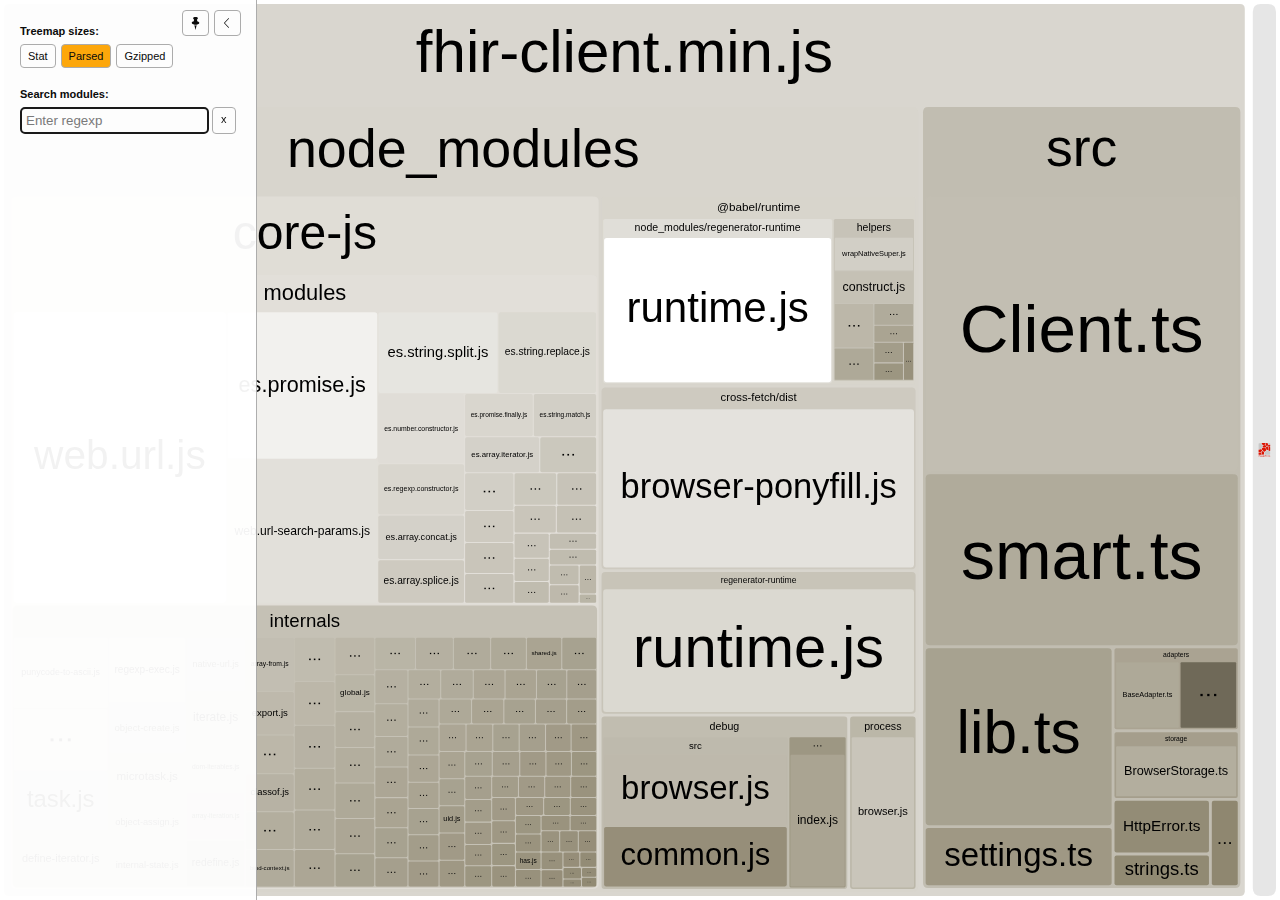
<file: node_modules/fhirclient/build/bundle.prod.html>
<!DOCTYPE html>
<html>
  <head>
    <meta charset="UTF-8"/>
    <meta name="viewport" content="width=device-width, initial-scale=1"/>
    <title>Webpack Bundle Analyzer [4 Jan 2020 at 16:37]</title>
    <link rel="shortcut icon" href="[data-uri]" type="image/x-icon" />

    <script>
      window.enableWebSocket = false;
    </script>
    
  <!-- viewer.js -->
  <script>
    !function(e){var t={};function n(r){if(t[r])return t[r].exports;var i=t[r]={i:r,l:!1,exports:{}};return e[r].call(i.exports,i,i.exports,n),i.l=!0,i.exports}n.m=e,n.c=t,n.d=function(e,t,r){n.o(e,t)||Object.defineProperty(e,t,{enumerable:!0,get:r})},n.r=function(e){"undefined"!=typeof Symbol&&Symbol.toStringTag&&Object.defineProperty(e,Symbol.toStringTag,{value:"Module"}),Object.defineProperty(e,"__esModule",{value:!0})},n.t=function(e,t){if(1&t&&(e=n(e)),8&t)return e;if(4&t&&"object"==typeof e&&e&&e.__esModule)return e;var r=Object.create(null);if(n.r(r),Object.defineProperty(r,"default",{enumerable:!0,value:e}),2&t&&"string"!=typeof e)for(var i in e)n.d(r,i,function(t){return e[t]}.bind(null,i));return r},n.n=function(e){var t=e&&e.__esModule?function(){return e.default}:function(){return e};return n.d(t,"a",t),t},n.o=function(e,t){return Object.prototype.hasOwnProperty.call(e,t)},n.p="/",n(n.s=69)}([function(e,t,n){var r;
/*!
  Copyright (c) 2017 Jed Watson.
  Licensed under the MIT License (MIT), see
  http://jedwatson.github.io/classnames
*/
/*!
  Copyright (c) 2017 Jed Watson.
  Licensed under the MIT License (MIT), see
  http://jedwatson.github.io/classnames
*/
!function(){"use strict";var n={}.hasOwnProperty;function i(){for(var e=[],t=0;t<arguments.length;t++){var r=arguments[t];if(r){var o=typeof r;if("string"===o||"number"===o)e.push(r);else if(Array.isArray(r)&&r.length){var a=i.apply(null,r);a&&e.push(a)}else if("object"===o)for(var s in r)n.call(r,s)&&r[s]&&e.push(s)}}return e.join(" ")}e.exports?(i.default=i,e.exports=i):void 0===(r=function(){return i}.apply(t,[]))||(e.exports=r)}()},function(e,t,n){var r=n(40);"string"==typeof r&&(r=[[e.i,r,""]]);var i={hmr:!0,transform:void 0,insertInto:void 0};n(3)(r,i);r.locals&&(e.exports=r.locals)},function(e,t,n){"use strict";e.exports=function(e){var t=[];return t.toString=function(){return this.map(function(t){var n=function(e,t){var n=e[1]||"",r=e[3];if(!r)return n;if(t&&"function"==typeof btoa){var i=(a=r,"/*# sourceMappingURL=data:application/json;charset=utf-8;base64,"+btoa(unescape(encodeURIComponent(JSON.stringify(a))))+" */"),o=r.sources.map(function(e){return"/*# sourceURL="+r.sourceRoot+e+" */"});return[n].concat(o).concat([i]).join("\n")}var a;return[n].join("\n")}(t,e);return t[2]?"@media "+t[2]+"{"+n+"}":n}).join("")},t.i=function(e,n){"string"==typeof e&&(e=[[null,e,""]]);for(var r={},i=0;i<this.length;i++){var o=this[i][0];null!=o&&(r[o]=!0)}for(i=0;i<e.length;i++){var a=e[i];null!=a[0]&&r[a[0]]||(n&&!a[2]?a[2]=n:n&&(a[2]="("+a[2]+") and ("+n+")"),t.push(a))}},t}},function(e,t,n){var r,i,o={},a=(r=function(){return window&&document&&document.all&&!window.atob},function(){return void 0===i&&(i=r.apply(this,arguments)),i}),s=function(e){var t={};return function(e,n){if("function"==typeof e)return e();if(void 0===t[e]){var r=function(e,t){return t?t.querySelector(e):document.querySelector(e)}.call(this,e,n);if(window.HTMLIFrameElement&&r instanceof window.HTMLIFrameElement)try{r=r.contentDocument.head}catch(i){r=null}t[e]=r}return t[e]}}(),u=null,l=0,c=[],h=n(29);function f(e,t){for(var n=0;n<e.length;n++){var r=e[n],i=o[r.id];if(i){i.refs++;for(var a=0;a<i.parts.length;a++)i.parts[a](r.parts[a]);for(;a<r.parts.length;a++)i.parts.push(y(r.parts[a],t))}else{var s=[];for(a=0;a<r.parts.length;a++)s.push(y(r.parts[a],t));o[r.id]={id:r.id,refs:1,parts:s}}}}function d(e,t){for(var n=[],r={},i=0;i<e.length;i++){var o=e[i],a=t.base?o[0]+t.base:o[0],s={css:o[1],media:o[2],sourceMap:o[3]};r[a]?r[a].parts.push(s):n.push(r[a]={id:a,parts:[s]})}return n}function p(e,t){var n=s(e.insertInto);if(!n)throw new Error("Couldn't find a style target. This probably means that the value for the 'insertInto' parameter is invalid.");var r=c[c.length-1];if("top"===e.insertAt)r?r.nextSibling?n.insertBefore(t,r.nextSibling):n.appendChild(t):n.insertBefore(t,n.firstChild),c.push(t);else if("bottom"===e.insertAt)n.appendChild(t);else{if("object"!=typeof e.insertAt||!e.insertAt.before)throw new Error("[Style Loader]\n\n Invalid value for parameter 'insertAt' ('options.insertAt') found.\n Must be 'top', 'bottom', or Object.\n (https://github.com/webpack-contrib/style-loader#insertat)\n");var i=s(e.insertAt.before,n);n.insertBefore(t,i)}}function g(e){if(null===e.parentNode)return!1;e.parentNode.removeChild(e);var t=c.indexOf(e);t>=0&&c.splice(t,1)}function b(e){var t=document.createElement("style");if(void 0===e.attrs.type&&(e.attrs.type="text/css"),void 0===e.attrs.nonce){var r=function(){0;return n.nc}();r&&(e.attrs.nonce=r)}return v(t,e.attrs),p(e,t),t}function v(e,t){Object.keys(t).forEach(function(n){e.setAttribute(n,t[n])})}function y(e,t){var n,r,i,o;if(t.transform&&e.css){if(!(o="function"==typeof t.transform?t.transform(e.css):t.transform.default(e.css)))return function(){};e.css=o}if(t.singleton){var a=l++;n=u||(u=b(t)),r=w.bind(null,n,a,!1),i=w.bind(null,n,a,!0)}else e.sourceMap&&"function"==typeof URL&&"function"==typeof URL.createObjectURL&&"function"==typeof URL.revokeObjectURL&&"function"==typeof Blob&&"function"==typeof btoa?(n=function(e){var t=document.createElement("link");return void 0===e.attrs.type&&(e.attrs.type="text/css"),e.attrs.rel="stylesheet",v(t,e.attrs),p(e,t),t}(t),r=function(e,t,n){var r=n.css,i=n.sourceMap,o=void 0===t.convertToAbsoluteUrls&&i;(t.convertToAbsoluteUrls||o)&&(r=h(r));i&&(r+="\n/*# sourceMappingURL=data:application/json;base64,"+btoa(unescape(encodeURIComponent(JSON.stringify(i))))+" */");var a=new Blob([r],{type:"text/css"}),s=e.href;e.href=URL.createObjectURL(a),s&&URL.revokeObjectURL(s)}.bind(null,n,t),i=function(){g(n),n.href&&URL.revokeObjectURL(n.href)}):(n=b(t),r=function(e,t){var n=t.css,r=t.media;r&&e.setAttribute("media",r);if(e.styleSheet)e.styleSheet.cssText=n;else{for(;e.firstChild;)e.removeChild(e.firstChild);e.appendChild(document.createTextNode(n))}}.bind(null,n),i=function(){g(n)});return r(e),function(t){if(t){if(t.css===e.css&&t.media===e.media&&t.sourceMap===e.sourceMap)return;r(e=t)}else i()}}e.exports=function(e,t){if("undefined"!=typeof DEBUG&&DEBUG&&"object"!=typeof document)throw new Error("The style-loader cannot be used in a non-browser environment");(t=t||{}).attrs="object"==typeof t.attrs?t.attrs:{},t.singleton||"boolean"==typeof t.singleton||(t.singleton=a()),t.insertInto||(t.insertInto="head"),t.insertAt||(t.insertAt="bottom");var n=d(e,t);return f(n,t),function(e){for(var r=[],i=0;i<n.length;i++){var a=n[i];(s=o[a.id]).refs--,r.push(s)}e&&f(d(e,t),t);for(i=0;i<r.length;i++){var s;if(0===(s=r[i]).refs){for(var u=0;u<s.parts.length;u++)s.parts[u]();delete o[s.id]}}}};var m,x=(m=[],function(e,t){return m[e]=t,m.filter(Boolean).join("\n")});function w(e,t,n,r){var i=n?"":r.css;if(e.styleSheet)e.styleSheet.cssText=x(t,i);else{var o=document.createTextNode(i),a=e.childNodes;a[t]&&e.removeChild(a[t]),a.length?e.insertBefore(o,a[t]):e.appendChild(o)}}},function(e,t,n){var r=n(32);"string"==typeof r&&(r=[[e.i,r,""]]);var i={hmr:!0,transform:void 0,insertInto:void 0};n(3)(r,i);r.locals&&(e.exports=r.locals)},function(e,t,n){"use strict";
/**
 * filesize
 *
 * @copyright 2018 Jason Mulligan <jason.mulligan@avoidwork.com>
 * @license BSD-3-Clause
 * @version 3.6.1
 */
/**
 * filesize
 *
 * @copyright 2018 Jason Mulligan <jason.mulligan@avoidwork.com>
 * @license BSD-3-Clause
 * @version 3.6.1
 */
!function(t){var n=/^(b|B)$/,r={iec:{bits:["b","Kib","Mib","Gib","Tib","Pib","Eib","Zib","Yib"],bytes:["B","KiB","MiB","GiB","TiB","PiB","EiB","ZiB","YiB"]},jedec:{bits:["b","Kb","Mb","Gb","Tb","Pb","Eb","Zb","Yb"],bytes:["B","KB","MB","GB","TB","PB","EB","ZB","YB"]}},i={iec:["","kibi","mebi","gibi","tebi","pebi","exbi","zebi","yobi"],jedec:["","kilo","mega","giga","tera","peta","exa","zetta","yotta"]};function o(e){var t,o,a,s,u,l,c,h,f,d,p,g,b,v=arguments.length>1&&void 0!==arguments[1]?arguments[1]:{},y=[],m=0,x=void 0,w=void 0;if(isNaN(e))throw new Error("Invalid arguments");return o=!0===v.bits,f=!0===v.unix,t=v.base||2,h=void 0!==v.round?v.round:f?1:2,d=void 0!==v.separator&&v.separator||"",p=void 0!==v.spacer?v.spacer:f?"":" ",b=v.symbols||v.suffixes||{},g=2===t&&v.standard||"jedec",c=v.output||"string",s=!0===v.fullform,u=v.fullforms instanceof Array?v.fullforms:[],x=void 0!==v.exponent?v.exponent:-1,a=t>2?1e3:1024,(l=(w=Number(e))<0)&&(w=-w),(-1===x||isNaN(x))&&(x=Math.floor(Math.log(w)/Math.log(a)))<0&&(x=0),x>8&&(x=8),0===w?(y[0]=0,y[1]=f?"":r[g][o?"bits":"bytes"][x]):(m=w/(2===t?Math.pow(2,10*x):Math.pow(1e3,x)),o&&(m*=8)>=a&&x<8&&(m/=a,x++),y[0]=Number(m.toFixed(x>0?h:0)),y[1]=10===t&&1===x?o?"kb":"kB":r[g][o?"bits":"bytes"][x],f&&(y[1]="jedec"===g?y[1].charAt(0):x>0?y[1].replace(/B$/,""):y[1],n.test(y[1])&&(y[0]=Math.floor(y[0]),y[1]=""))),l&&(y[0]=-y[0]),y[1]=b[y[1]]||y[1],"array"===c?y:"exponent"===c?x:"object"===c?{value:y[0],suffix:y[1],symbol:y[1]}:(s&&(y[1]=u[x]?u[x]:i[g][x]+(o?"bit":"byte")+(1===y[0]?"":"s")),d.length>0&&(y[0]=y[0].toString().replace(".",d)),y.join(p))}o.partial=function(e){return function(t){return o(t,e)}},e.exports=o}("undefined"!=typeof window&&window)},function(e,t,n){var r=n(48);"string"==typeof r&&(r=[[e.i,r,""]]);var i={hmr:!0,transform:void 0,insertInto:void 0};n(3)(r,i);r.locals&&(e.exports=r.locals)},function(e,t,n){var r=n(37);"string"==typeof r&&(r=[[e.i,r,""]]);var i={hmr:!0,transform:void 0,insertInto:void 0};n(3)(r,i);r.locals&&(e.exports=r.locals)},function(e,t,n){var r=n(59),i=n(14),o=/[&<>"']/g,a=RegExp(o.source);e.exports=function(e){return(e=i(e))&&a.test(e)?e.replace(o,r):e}},function(e,t,n){var r=n(30);"string"==typeof r&&(r=[[e.i,r,""]]);var i={hmr:!0,transform:void 0,insertInto:void 0};n(3)(r,i);r.locals&&(e.exports=r.locals)},function(e,t,n){var r=n(31);"string"==typeof r&&(r=[[e.i,r,""]]);var i={hmr:!0,transform:void 0,insertInto:void 0};n(3)(r,i);r.locals&&(e.exports=r.locals)},function(e,t,n){var r=n(36);"string"==typeof r&&(r=[[e.i,r,""]]);var i={hmr:!0,transform:void 0,insertInto:void 0};n(3)(r,i);r.locals&&(e.exports=r.locals)},function(e,t,n){var r=n(61);"string"==typeof r&&(r=[[e.i,r,""]]);var i={hmr:!0,transform:void 0,insertInto:void 0};n(3)(r,i);r.locals&&(e.exports=r.locals)},function(e,t,n){var r=n(19).Symbol;e.exports=r},function(e,t,n){var r=n(56);e.exports=function(e){return null==e?"":r(e)}},function(e,t,n){var r=n(28);"string"==typeof r&&(r=[[e.i,r,""]]);var i={hmr:!0,transform:void 0,insertInto:void 0};n(3)(r,i);r.locals&&(e.exports=r.locals)},function(e,t,n){var r=n(38);"string"==typeof r&&(r=[[e.i,r,""]]);var i={hmr:!0,transform:void 0,insertInto:void 0};n(3)(r,i);r.locals&&(e.exports=r.locals)},function(e,t,n){var r=n(39);"string"==typeof r&&(r=[[e.i,r,""]]);var i={hmr:!0,transform:void 0,insertInto:void 0};n(3)(r,i);r.locals&&(e.exports=r.locals)},function(e,t){e.exports=function(e){var t=typeof e;return null!=e&&("object"==t||"function"==t)}},function(e,t,n){var r=n(42),i="object"==typeof self&&self&&self.Object===Object&&self,o=r||i||Function("return this")();e.exports=o},function(e,t,n){var r=n(44),i=n(47),o="[object Symbol]";e.exports=function(e){return"symbol"==typeof e||i(e)&&r(e)==o}},function(e,t){var n=RegExp("[\\u200d\\ud800-\\udfff\\u0300-\\u036f\\ufe20-\\ufe2f\\u20d0-\\u20ff\\ufe0e\\ufe0f]");e.exports=function(e){return n.test(e)}},function(e,t){
/**
 * Carrot Search FoamTree HTML5 (demo variant)
 * v3.4.5, 4fa198d722d767b68d0409e88290ea6de98d1eaa/4fa198d7, build FOAMTREE-SOFTWARE4-DIST-39, Jul 26, 2017
 * 
 * Carrot Search confidential.
 * Copyright 2002-2017, Carrot Search s.c, All Rights Reserved.
 */
!function(){var e,t=function(){var e,n=window.navigator.userAgent;try{window.localStorage.setItem("ftap5caavc","ftap5caavc"),window.localStorage.removeItem("ftap5caavc"),e=!0}catch(r){e=!1}return{of:function(){return/webkit/i.test(n)},mf:function(){return/Mac/.test(n)},lf:function(){return/iPad|iPod|iPhone/.test(n)},hf:function(){return/Android/.test(n)},ii:function(){return"ontouchstart"in window||!!window.DocumentTouch&&document instanceof window.DocumentTouch},hi:function(){return e},gi:function(){var e=document.createElement("canvas");return!(!e.getContext||!e.getContext("2d"))},Dd:function(e,n){return[].forEach&&t.gi()?e&&e():n&&n()}}}(),n=function(){function e(){return window.performance&&(window.performance.now||window.performance.mozNow||window.performance.msNow||window.performance.oNow||window.performance.webkitNow)||Date.now}var t=e();return{create:function(){return{now:(t=e(),function(){return t.call(window.performance)})};var t},now:function(){return t.call(window.performance)}}}();function r(){function r(){if(!u)throw"AF0";var e=n.now();0!==l&&(o.Kd=e-l),l=e,s=s.filter(function(e){return null!==e}),o.frames++;for(var t=0;t<s.length;t++){var r=s[t];null!==r&&(!0===r.ye.call(r.Yg)?s[t]=null:m.Sc(r.repeat)&&(r.repeat=r.repeat-1,0>=r.repeat&&(s[t]=null)))}s=s.filter(function(e){return null!==e}),u=!1,i(),0!==(e=n.now()-e)&&(o.Jd=e),o.totalTime+=e,o.Oe=1e3*o.frames/o.totalTime,l=0===s.length?0:n.now()}function i(){0<s.length&&!u&&(u=!0,a(r))}var o=this.rg={frames:0,totalTime:0,Jd:0,Kd:0,Oe:0};e=o;var a=function(){return t.lf()?function(e){window.setTimeout(e,0)}:window.requestAnimationFrame||window.webkitRequestAnimationFrame||window.mozRequestAnimationFrame||window.oRequestAnimationFrame||window.msRequestAnimationFrame||(e=n.create(),function(t){var n=0;window.setTimeout(function(){var r=e.now();t(),n=e.now()-r},16>n?16-n:0)});var e}(),s=[],u=!1,l=0;this.repeat=function(e,t,n){this.cancel(e),s.push({ye:e,Yg:n,repeat:t}),i()},this.d=function(e,t){this.repeat(e,1,t)},this.cancel=function(e){for(var t=0;t<s.length;t++){var n=s[t];null!==n&&n.ye===e&&(s[t]=null)}},this.k=function(){s=[]}}var i,o=t.Dd(function(){function e(){this.buffer=[],this.oa=0,this.Gc=m.extend({},s)}function t(e){return function(){var t,n=this.buffer,r=this.oa;for(n[r++]="call",n[r++]=e,n[r++]=arguments.length,t=0;t<arguments.length;t++)n[r++]=arguments[t];this.oa=r}}function n(e){return function(){return r[e].apply(r,arguments)}}(i=document.createElement("canvas")).width=1,i.height=1;var r=i.getContext("2d"),i=["font"],a="fillStyle globalAlpha globalCompositeOperation lineCap lineDashOffset lineJoin lineWidth miterLimit shadowBlur shadowColor shadowOffsetX shadowOffsetY strokeStyle textAlign textBaseline".split(" "),s={};return a.concat(i).forEach(function(e){s[e]=r[e]}),e.prototype.clear=function(){this.oa=0},e.prototype.Na=function(){return 0===this.oa},e.prototype.Ta=function(e){e instanceof o?function(e,t,n){for(var r=0,i=e.oa,o=e.buffer;r<n;)o[i++]=t[r++];e.oa=i}(e,this.buffer,this.oa):function(e,t,n,r){for(var i=0;i<n;)switch(t[i++]){case"set":e[t[i++]]=t[i++];break;case"setGlobalAlpha":e[t[i++]]=t[i++]*r;break;case"call":var o=t[i++];switch(t[i++]){case 0:e[o]();break;case 1:e[o](t[i++]);break;case 2:e[o](t[i++],t[i++]);break;case 3:e[o](t[i++],t[i++],t[i++]);break;case 4:e[o](t[i++],t[i++],t[i++],t[i++]);break;case 5:e[o](t[i++],t[i++],t[i++],t[i++],t[i++]);break;case 6:e[o](t[i++],t[i++],t[i++],t[i++],t[i++],t[i++]);break;case 7:e[o](t[i++],t[i++],t[i++],t[i++],t[i++],t[i++],t[i++]);break;case 8:e[o](t[i++],t[i++],t[i++],t[i++],t[i++],t[i++],t[i++],t[i++]);break;case 9:e[o](t[i++],t[i++],t[i++],t[i++],t[i++],t[i++],t[i++],t[i++],t[i++]);break;default:throw"CB0"}}}(e,this.buffer,this.oa,m.B(e.globalAlpha,1))},e.prototype.replay=e.prototype.Ta,e.prototype.d=function(){return new e},e.prototype.scratch=e.prototype.d,"arc arcTo beginPath bezierCurveTo clearRect clip closePath drawImage fill fillRect fillText lineTo moveTo putImageData quadraticCurveTo rect rotate scale setLineDash setTransform stroke strokeRect strokeText transform translate".split(" ").forEach(function(n){e.prototype[n]=t(n)}),["measureText","createLinearGradient","createRadialGradient","createPattern","getLineDash"].forEach(function(t){e.prototype[t]=n(t)}),["save","restore"].forEach(function(r){e.prototype[r]=function(e,t){return function(){e.apply(this,arguments),t.apply(this,arguments)}}(t(r),n(r))}),i.forEach(function(t){Object.defineProperty(e.prototype,t,{set:function(e){r[t]=e,this.Gc[t]=e;var n=this.buffer;n[this.oa++]="set",n[this.oa++]=t,n[this.oa++]=e},get:function(){return this.Gc[t]}})}),a.forEach(function(t){Object.defineProperty(e.prototype,t,{set:function(e){this.Gc[t]=e;var n=this.buffer;n[this.oa++]="globalAlpha"===t?"setGlobalAlpha":"set",n[this.oa++]=t,n[this.oa++]=e},get:function(){return this.Gc[t]}})}),e.prototype.roundRect=function(e,t,n,r,i){this.beginPath(),this.moveTo(e+i,t),this.lineTo(e+n-i,t),this.quadraticCurveTo(e+n,t,e+n,t+i),this.lineTo(e+n,t+r-i),this.quadraticCurveTo(e+n,t+r,e+n-i,t+r),this.lineTo(e+i,t+r),this.quadraticCurveTo(e,t+r,e,t+r-i),this.lineTo(e,t+i),this.quadraticCurveTo(e,t,e+i,t),this.closePath()},e.prototype.fillPolygonWithText=function(e,t,n,r,i){i||(i={});var a={sb:m.B(i.maxFontSize,D.Ea.sb),Zc:m.B(i.minFontSize,D.Ea.Zc),lineHeight:m.B(i.lineHeight,D.Ea.lineHeight),pb:m.B(i.horizontalPadding,D.Ea.pb),eb:m.B(i.verticalPadding,D.Ea.eb),tb:m.B(i.maxTotalTextHeight,D.Ea.tb),fontFamily:m.B(i.fontFamily,D.Ea.fontFamily),fontStyle:m.B(i.fontStyle,D.Ea.fontStyle),fontVariant:m.B(i.fontVariant,D.Ea.fontVariant),fontWeight:m.B(i.fontWeight,D.Ea.fontWeight),verticalAlign:m.B(i.verticalAlign,D.Ea.verticalAlign)},s=i.cache;if(s&&m.Q(i,"area")){s.jd||(s.jd=new o);var u=i.area,l=m.B(i.cacheInvalidationThreshold,.05);e=D.xe(a,this,r,e,z.q(e,{}),{x:t,y:n},i.allowForcedSplit||!1,i.allowEllipsis||!1,s,u,l,i.invalidateCache)}else e=D.Le(a,this,r,e,z.q(e,{}),{x:t,y:n},i.allowForcedSplit||!1,i.allowEllipsis||!1);return e.la?{fit:!0,lineCount:e.mc,fontSize:e.fontSize,box:{x:e.da.x,y:e.da.y,w:e.da.f,h:e.da.i},ellipsis:e.ec}:{fit:!1}},e}),a=t.Dd(function(){function e(e){this.O=e,this.d=[],this.Ib=[void 0],this.Nc=["#SIZE#px sans-serif"],this.Ld=[0],this.Md=[1],this.ie=[0],this.je=[0],this.ke=[0],this.Qd=[10],this.hc=[10],this.Sb=[this.Ib,this.Nc,this.hc,this.Ld,this.Md,this.ie,this.Qd,this.je,this.ke],this.ga=[1,0,0,1,0,0]}function t(e){var t=e.O,n=e.Sb[0].length-1;e.Ib[n]&&(t.setLineDash(e.Ib[n]),t.Tj=e.Ld[n]),t.miterLimit=e.Qd[n],t.lineWidth=e.Md[n],t.shadowBlur=e.ie[n],t.shadowOffsetX=e.je[n],t.shadowOffsetY=e.ke[n],t.font=e.Nc[n].replace("#SIZE#",e.hc[n].toString())}function n(e,t,n){return e*n[0]+t*n[2]+n[4]}function r(e,t,n){return e*n[1]+t*n[3]+n[5]}function i(e,t){for(var n=0;n<e.length;n++)e[n]*=t[0];return e}e.prototype.save=function(){this.d.push(this.ga.slice(0));for(var e=0;e<this.Sb.length;e++){var t=this.Sb[e];t.push(t[t.length-1])}this.O.save()},e.prototype.restore=function(){this.ga=this.d.pop();for(var e=0;e<this.Sb.length;e++)this.Sb[e].pop();this.O.restore(),t(this)},e.prototype.scale=function(e,n){(r=this.ga)[0]*=e,r[1]*=e,r[2]*=n,r[3]*=n;var r=this.ga,o=this.Sb,a=o[0].length-1,s=this.Ib[a];for(s&&i(s,r),s=2;s<o.length;s++){o[s][a]*=r[0]}t(this)},e.prototype.translate=function(e,t){var n=this.ga;n[4]+=n[0]*e+n[2]*t,n[5]+=n[1]*e+n[3]*t},["moveTo","lineTo"].forEach(function(t){e.prototype[t]=function(e){return function(t,i){var o=this.ga;return this.O[e].call(this.O,n(t,i,o),r(t,i,o))}}(t)}),["clearRect","fillRect","strokeRect","rect"].forEach(function(t){e.prototype[t]=function(e){return function(t,i,o,a){var s=this.ga;return this.O[e].call(this.O,n(t,i,s),r(t,i,s),o*s[0],a*s[3])}}(t)}),"fill stroke beginPath closePath clip createImageData createPattern getImageData putImageData getLineDash setLineDash".split(" ").forEach(function(t){e.prototype[t]=function(e){return function(){return this.O[e].apply(this.O,arguments)}}(t)}),[{vb:"lineDashOffset",zb:function(e){return e.Ld}},{vb:"lineWidth",zb:function(e){return e.Md}},{vb:"miterLimit",zb:function(e){return e.Qd}},{vb:"shadowBlur",zb:function(e){return e.ie}},{vb:"shadowOffsetX",zb:function(e){return e.je}},{vb:"shadowOffsetY",zb:function(e){return e.ke}}].forEach(function(t){Object.defineProperty(e.prototype,t.vb,{set:function(e){var n=t.zb(this);e*=this.ga[0],n[n.length-1]=e,this.O[t.vb]=e}})});var o=/(\d+(?:\.\d+)?)px/;return Object.defineProperty(e.prototype,"font",{set:function(e){var t=o.exec(e);if(1<t.length){var n=this.hc.length-1;this.hc[n]=parseFloat(t[1]),this.Nc[n]=e.replace(o,"#SIZE#px"),this.O.font=this.Nc[n].replace("#SIZE#",(this.hc[n]*this.ga[0]).toString())}}}),"fillStyle globalAlpha globalCompositeOperation lineCap lineJoin shadowColor strokeStyle textAlign textBaseline".split(" ").forEach(function(t){Object.defineProperty(e.prototype,t,{set:function(e){this.O[t]=e}})}),e.prototype.arc=function(e,t,i,o,a,s){var u=this.ga;this.O.arc(n(e,t,u),r(e,t,u),i*u[0],o,a,s)},e.prototype.arcTo=function(e,t,i,o,a){var s=this.ga;this.O.arc(n(e,t,s),r(e,t,s),n(i,o,s),r(i,o,s),a*s[0])},e.prototype.bezierCurveTo=function(e,t,i,o,a,s){var u=this.ga;this.O.bezierCurveTo(n(e,t,u),r(e,t,u),n(i,o,u),r(i,o,u),n(a,s,u),r(a,s,u))},e.prototype.drawImage=function(e,t,i,o,a,s,u,l,c){function h(t,i,o,a){d.push(n(t,i,f)),d.push(r(t,i,f)),o=m.V(o)?e.width:o,a=m.V(a)?e.height:a,d.push(o*f[0]),d.push(a*f[3])}var f=this.ga,d=[e];m.V(s)?h(t,i,o,a):h(s,u,l,c),this.O.drawImage.apply(this.O,d)},e.prototype.quadraticCurveTo=function(e,t,i,o){var a=this.ga;this.O.quadraticCurveTo(n(e,t,a),r(e,t,a),n(i,o,a),r(i,o,a))},e.prototype.fillText=function(e,t,i,o){var a=this.ga;this.O.fillText(e,n(t,i,a),r(t,i,a),m.Sc(o)?o*a[0]:1e20)},e.prototype.setLineDash=function(e){e=i(e.slice(0),this.ga),this.Ib[this.Ib.length-1]=e,this.O.setLineDash(e)},e}),s=(i=!t.of()||t.lf()||t.hf()?1:7,{eh:function(){function e(e){e.beginPath(),u.le(e,l)}(a=document.createElement("canvas")).width=800,a.height=600;var t,r=a.getContext("2d"),o=a.width,a=a.height,s=0,l=[{x:0,y:100}];for(t=1;6>=t;t++)s=2*t*Math.PI/6,l.push({x:0+100*Math.sin(s),y:0+100*Math.cos(s)});t={polygonPlainFill:[e,function(e){e.fillStyle="rgb(255, 0, 0)",e.fill()}],polygonPlainStroke:[e,function(e){e.strokeStyle="rgb(128, 0, 0)",e.lineWidth=2,e.closePath(),e.stroke()}],polygonGradientFill:[e,function(e){var t=e.createRadialGradient(0,0,10,0,0,60);t.addColorStop(0,"rgb(255, 0, 0)"),t.addColorStop(1,"rgb(255, 255, 0)"),e.fillStyle=t,e.fill()}],polygonGradientStroke:[e,function(e){var t=e.createLinearGradient(-100,-100,100,100);t.addColorStop(0,"rgb(224, 0, 0)"),t.addColorStop(1,"rgb(32, 0, 0)"),e.strokeStyle=t,e.lineWidth=2,e.closePath(),e.stroke()}],polygonExposureShadow:[e,function(e){e.shadowBlur=50,e.shadowColor="rgba(0, 0, 0, 1)",e.fillStyle="rgba(0, 0, 0, 1)",e.globalCompositeOperation="source-over",e.fill(),e.shadowBlur=0,e.shadowColor="transparent",e.globalCompositeOperation="destination-out",e.fill()}],labelPlainFill:[function(e){e.fillStyle="#000",e.font="24px sans-serif",e.textAlign="center"},function(e){e.fillText("Some text",0,-16),e.fillText("for testing purposes",0,16)}]},s=100/Object.keys(t).length;var c,h=n.now(),f={};for(c in t){var d,p=t[c],g=n.now(),b=0;do{for(r.save(),r.translate(Math.random()*o,Math.random()*a),d=3*Math.random()+.5,r.scale(d,d),d=0;d<p.length;d++)p[d](r);r.restore(),b++,d=n.now()}while(d-g<s);f[c]=i*(d-g)/b}return f.total=n.now()-h,f}}),u={le:function(e,t){var n=t[0];e.moveTo(n.x,n.y);for(var r=t.length-1;0<r;r--)n=t[r],e.lineTo(n.x,n.y)},rj:function(e,t,n,r){var i,o,a,s,u,l=[],c=0,h=t.length;for(a=0;a<h;a++)i=t[a],o=t[(a+1)%h],i=z.d(i,o),i=Math.sqrt(i),l.push(i),c+=i;n=r*(n+.5*r*c/h),r={};c={};var f={};for(a=0;a<h;a++)i=t[a],o=t[(a+1)%h],s=t[(a+2)%h],u=l[(a+1)%h],u=Math.min(.5,n/u),z.Aa(1-u,o,s,c),z.Aa(u,o,s,f),0,0==a&&(s=Math.min(.5,n/l[0]),z.Aa(s,i,o,r),0,e.moveTo(r.x,r.y)),e.quadraticCurveTo(o.x,o.y,c.x,c.y),e.lineTo(f.x,f.y);return!0}};function l(e){function t(e){c[e].style.opacity=f*h[e]}function n(e){e.width=Math.round(o*e.n),e.height=Math.round(a*e.n)}function r(){return/relative|absolute|fixed/.test(window.getComputedStyle(i,null).getPropertyValue("position"))}var i,o,a,s,u,l=[],c={},h={},f=0;this.H=function(t){i=t,r()||(i.style.position="relative"),0!=i.clientWidth&&0!=i.clientHeight||I.Pa("element has zero dimensions: "+i.clientWidth+" x "+i.clientHeight+"."),i.innerHTML="",o=i.clientWidth,a=i.clientHeight,s=0!==o?o:void 0,u=0!==a?a:void 0,"embedded"===i.getAttribute("data-foamtree")&&I.Pa("visualization already embedded in the element."),i.setAttribute("data-foamtree","embedded"),e.c.p("stage:initialized",this,i,o,a)},this.lb=function(){i.removeAttribute("data-foamtree"),l=[],c={},e.c.p("stage:disposed",this,i)},this.k=function(){if(r()||(i.style.position="relative"),o=i.clientWidth,a=i.clientHeight,0!==o&&0!==a&&(o!==s||a!==u)){for(var t=l.length-1;0<=t;t--)n(l[t]);e.c.p("stage:resized",s,u,o,a),s=o,u=a}},this.fj=function(e,t){e.n=t,n(e)},this.oc=function(r,o,a){var s=document.createElement("canvas");return s.setAttribute("style","position: absolute; top: 0; bottom: 0; left: 0; right: 0; width: 100%; height: 100%; -webkit-touch-callout: none; -webkit-user-select: none; -moz-user-select: none; -ms-user-select: none; user-select: none;"),s.n=o,n(s),l.push(s),c[r]=s,h[r]=1,t(r),a||i.appendChild(s),e.c.p("stage:newLayer",r,s),s},this.kc=function(e,n){return m.V(n)||(h[e]=n,t(e)),h[e]},this.d=function(e){return m.V(e)||(f=e,m.Ga(c,function(e,n){t(n)})),f}}function c(e){function t(e,t,n){return y=!0,p.x=0,p.y=0,g.x=0,g.y=0,a=f,s.x=d.x,s.y=d.y,t(),u*=e,l=n?u/a:e,l=Math.max(.25/a,l),!0}function n(e,t){return t.x=e.x/f+d.x,t.y=e.y/f+d.y,t}function r(e,t,n,r,i,o,a,s,u){var l=(e-n)*(o-s)-(t-r)*(i-a);return!(1e-5>Math.abs(l))&&(u.x=((e*r-t*n)*(i-a)-(e-n)*(i*s-o*a))/l,u.y=((e*r-t*n)*(o-s)-(t-r)*(i*s-o*a))/l,!0)}var i,o,a=1,s={x:0,y:0},u=1,l=1,c=1,h={x:0,y:0},f=1,d={x:0,y:0},p={x:0,y:0},g={x:0,y:0},b={x:0,y:0,f:0,i:0},v={x:0,y:0,f:0,i:0,scale:1},y=!0;e.c.j("stage:initialized",function(e,t,n,r){i=n,o=r,b.x=0,b.y=0,b.f=n,b.i=r,v.x=0,v.y=0,v.f=n,v.i=r,v.scale=1}),e.c.j("stage:resized",function(e,t,n,r){function a(e){e.x*=l,e.y*=c}function u(e){a(e),e.f*=l,e.i*=c}i=n,o=r;var l=n/e,c=r/t;a(s),a(d),a(h),a(p),a(g),u(b),u(v)}),this.Yb=function(e,r){return t(r,function(){n(e,h)},!0)},this.Y=function(e,n){if(1==Math.round(1e4*n)/1e4){var i=b.x-d.x,o=b.y-d.y;return t(1,function(){},!0),this.d(-i,-o)}return t(n,function(){for(var t=!1;!t;){t=Math.random();var n=Math.random(),i=Math.random(),o=Math.random();t=r(e.x+t*e.f,e.y+n*e.i,b.x+t*b.f,b.y+n*b.i,e.x+i*e.f,e.y+o*e.i,b.x+i*b.f,b.y+o*b.i,h)}},!0)},this.sc=function(e,n){var a,s,u,l;return(a=e.f/e.i)<(s=i/o)?(u=e.i*s,l=e.i,a=e.x-.5*(u-e.f),s=e.y):a>s?(u=e.f,l=e.f*o/i,a=e.x,s=e.y-.5*(l-e.i)):(a=e.x,s=e.y,u=e.f,l=e.i),a-=u*n,u*=1+2*n,r(a,s-=l*n,d.x,d.y,a+u,s,d.x+i/f,d.y,h)?t(i/f/u,m.ta,!1):(y=!1,this.d(f*(d.x-a),f*(d.y-s)))},this.d=function(e,t){var n=Math.round(1e4*e)/1e4,r=Math.round(1e4*t)/1e4;return g.x+=n/f,g.y+=r/f,0!==n||0!==r},this.reset=function(e){return e&&this.content(0,0,i,o),this.Y({x:b.x+d.x,y:b.y+d.y,f:b.f/f,i:b.i/f},c/u)},this.Qb=function(e){c=Math.min(1,Math.round(1e4*(e||u))/1e4)},this.k=function(){return d.x<b.x?(b.x-d.x)*f:d.x+i/f>b.x+b.f?-(d.x+i/f-b.x-b.f)*f:0},this.A=function(){return d.y<b.y?(b.y-d.y)*f:d.y+o/f>b.y+b.i?-(d.y+o/f-b.y-b.i)*f:0},this.update=function(e){var t=Math.abs(Math.log(l));6>t?t=2:(t/=4,t+=3*t*(1<l?e:1-e)),t=1<l?Math.pow(e,t):1-Math.pow(1-e,t),f=a*(t=(y?t:1)*(l-1)+1),d.x=h.x-(h.x-s.x)/t,d.y=h.y-(h.y-s.y)/t,d.x-=p.x*(1-e)+g.x*e,d.y-=p.y*(1-e)+g.y*e,1===e&&(p.x=g.x,p.y=g.y),v.x=d.x,v.y=d.y,v.f=i/f,v.i=o/f,v.scale=f},this.S=function(e){return e.x=v.x,e.y=v.y,e.scale=v.scale,e},this.absolute=function(e,t){return n(e,t||{})},this.nd=function(e,t){var n=t||{};return n.x=(e.x-d.x)*f,n.y=(e.y-d.y)*f,n},this.Hc=function(e){return this.scale()<c/e},this.Rd=function(){return m.Fd(f,1)},this.scale=function(){return Math.round(1e4*f)/1e4},this.content=function(e,t,n,r){b.x=e,b.y=t,b.f=n,b.i=r},this.Jc=function(e,t){var n;for(n=e.length-1;0<=n;n--){var r=e[n];r.save(),r.scale(f,f),r.translate(-d.x,-d.y)}for(t(v),n=e.length-1;0<=n;n--)(r=e[n]).restore()}}var h=new function(){function e(e){if("hsl"==e.model||"hsla"==e.model)return e;var t,n=e.r/=255,r=e.g/=255,i=e.b/=255,o=Math.max(n,r,i),a=(o+(u=Math.min(n,r,i)))/2;if(o==u)t=u=0;else{var s=o-u,u=.5<a?s/(2-o-u):s/(o+u);switch(o){case n:t=(r-i)/s+(r<i?6:0);break;case r:t=(i-n)/s+2;break;case i:t=(n-r)/s+4}t/=6}return e.h=360*t,e.s=100*u,e.l=100*a,e.model="hsl",e}var t={h:0,s:0,l:0,a:1,model:"hsla"};this.Ba=function(n){return m.Tc(n)?e(h.Hg(n)):m.jc(n)?e(n):t},this.Hg=function(e){var n;return(n=/rgba\(\s*([^,\s]+)\s*,\s*([^,\s]+)\s*,\s*([^,\s]+)\s*,\s*([^,\s]+)\s*\)/.exec(e))&&5==n.length?{r:parseFloat(n[1]),g:parseFloat(n[2]),b:parseFloat(n[3]),a:parseFloat(n[4]),model:"rgba"}:(n=/hsla\(\s*([^,\s]+)\s*,\s*([^,%\s]+)%\s*,\s*([^,\s%]+)%\s*,\s*([^,\s]+)\s*\)/.exec(e))&&5==n.length?{h:parseFloat(n[1]),s:parseFloat(n[2]),l:parseFloat(n[3]),a:parseFloat(n[4]),model:"hsla"}:(n=/rgb\(\s*([^,\s]+)\s*,\s*([^,\s]+)\s*,\s*([^,\s]+)\s*\)/.exec(e))&&4==n.length?{r:parseFloat(n[1]),g:parseFloat(n[2]),b:parseFloat(n[3]),a:1,model:"rgb"}:(n=/hsl\(\s*([^,\s]+)\s*,\s*([^,\s%]+)%\s*,\s*([^,\s%]+)%\s*\)/.exec(e))&&4==n.length?{h:parseFloat(n[1]),s:parseFloat(n[2]),l:parseFloat(n[3]),a:1,model:"hsl"}:(n=/#([0-9a-fA-F]{2})([0-9a-fA-F]{2})([0-9a-fA-F]{2})/.exec(e))&&4==n.length?{r:parseInt(n[1],16),g:parseInt(n[2],16),b:parseInt(n[3],16),a:1,model:"rgb"}:(n=/#([0-9a-fA-F])([0-9a-fA-F])([0-9a-fA-F])/.exec(e))&&4==n.length?{r:17*parseInt(n[1],16),g:17*parseInt(n[2],16),b:17*parseInt(n[3],16),a:1,model:"rgb"}:t},this.Cg=function(e){function t(e,t,n){return 0>n&&(n+=1),1<n&&(n-=1),n<1/6?e+6*(t-e)*n:.5>n?t:n<2/3?e+(t-e)*(2/3-n)*6:e}if("rgb"==e.model||"rgba"==e.model)return Math.sqrt(e.r*e.r*.241+e.g*e.g*.691+e.b*e.b*.068)/255;var n,r;n=e.l/100;var i=e.s/100;if(r=e.h/360,0==e.Wj)n=e=r=n;else{var o=2*n-(i=.5>n?n*(1+i):n+i-n*i);n=t(o,i,r+1/3),e=t(o,i,r),r=t(o,i,r-1/3)}return Math.sqrt(65025*n*n*.241+65025*e*e*.691+65025*r*r*.068)/255},this.Ng=function(e){if(m.Tc(e))return e;if(!m.jc(e))return"#000";switch(e.model){case"hsla":return h.Ig(e);case"hsl":return h.Ac(e);case"rgba":return h.Lg(e);case"rgb":return h.Kg(e);default:return"#000"}},this.Lg=function(e){return"rgba("+(.5+e.r|0)+","+(.5+e.g|0)+","+(.5+e.b|0)+","+e.a+")"},this.Kg=function(e){return"rgba("+(.5+e.r|0)+","+(.5+e.g|0)+","+(.5+e.b|0)+")"},this.Ig=function(e){return"hsla("+(.5+e.h|0)+","+(.5+e.s|0)+"%,"+(.5+e.l|0)+"%,"+e.a+")"},this.Ac=function(e){return"hsl("+(.5+e.h|0)+","+(.5+e.s|0)+"%,"+(.5+e.l|0)+"%)"},this.Y=function(e,t,n){return"hsl("+(.5+e|0)+","+(.5+t|0)+"%,"+(.5+n|0)+"%)"}};function f(){var e,t=!1,n=[],r=this,i=new function(){this.N=function(i){return i&&(t?i.apply(r,e):n.push(i)),this},this.ih=function(e){return r=e,{then:this.N}}};this.J=function(){e=arguments;for(var i=0;i<n.length;i++)n[i].apply(r,e);return t=!0,this},this.L=function(){return i}}function d(e){var t=new f,n=e.length;if(0<e.length)for(var r=e.length-1;0<=r;r--)e[r].N(function(){0==--n&&t.J()});else t.J();return t.L()}function p(e){var t=0;this.d=function(){t++},this.k=function(){0===--t&&e()},this.clear=function(){t=0},this.A=function(){return 0===t}}var g={Ie:function(e,t,n,r){return r=r||{},e=e.getBoundingClientRect(),r.x=t-e.left,r.y=n-e.top,r}};function b(){var e=document,t={};this.addEventListener=function(n,r){var i=t[n];i||(i=[],t[n]=i),i.push(r),e.addEventListener(n,r)},this.d=function(){m.Ga(t,function(t,n){for(var r=t.length-1;0<=r;r--)e.removeEventListener(n,t[r])})}}function v(e){function n(e){return function(t){r(t)&&e.apply(this,arguments)}}function r(t){for(t=t.target;t;){if(t===e)return!0;t=t.parentElement}return!1}function i(e,t,n){o(e,n=n||{});for(var r=0;r<t.length;r++)t[r].call(e.target,n);return(void 0===n.Mb&&n.zi||"prevent"===n.Mb)&&e.preventDefault(),n}function o(t,n){return g.Ie(e,t.clientX,t.clientY,n),n.altKey=t.altKey,n.metaKey=t.metaKey,n.ctrlKey=t.ctrlKey,n.shiftKey=t.shiftKey,n.xb=3===t.which,n}var a=new b,s=[],u=[],l=[],c=[],h=[],f=[],d=[],p=[],v=[],y=[],m=[];this.d=function(e){s.push(e)},this.k=function(e){h.push(e)},this.ya=function(e){u.push(e)},this.Ba=function(e){l.push(e)},this.Pa=function(e){c.push(e)},this.Aa=function(e){m.push(e)},this.za=function(e){f.push(e)},this.Ja=function(e){d.push(e)},this.Y=function(e){p.push(e)},this.A=function(e){v.push(e)},this.S=function(e){y.push(e)},this.lb=function(){a.d()};var x,w,C,S,T={x:0,y:0},M={x:0,y:0},k=!1,j=!1;a.addEventListener("mousedown",n(function(t){if(t.target!==e){var n=i(t,l);M.x=n.x,M.y=n.y,T.x=n.x,T.y=n.y,k=!0,i(t,p),w=!1,x=window.setTimeout(function(){100>z.d(T,n)&&(window.clearTimeout(S),i(t,u),w=!0)},400)}})),a.addEventListener("mouseup",function(e){if(i(e,c),k){if(j&&i(e,y),window.clearTimeout(x),!w&&!j&&r(e)){var t=function(e){var t={};return t.x=e.pageX,t.y=e.pageY,t}(e);C&&100>z.d(t,C)?i(e,h):i(e,s),C=t,S=window.setTimeout(function(){C=null},350)}j=k=!1}}),a.addEventListener("mousemove",function(e){var t=o(e,{});r(e)&&i(e,f,{type:"move"}),T.x=t.x,T.y=t.y,k&&!j&&100<z.d(M,T)&&(j=!0),j&&i(e,v,t)}),a.addEventListener("mouseout",n(function(e){i(e,d,{type:"out"})})),a.addEventListener(void 0!==document.onmousewheel?"mousewheel":"MozMousePixelScroll",n(function(e){var n=e.wheelDelta,r=e.detail;i(e,m,{wd:(r?n?0<n/r/40*r?1:-1:-r/(t.mf()?40:19):n/40)/3,zi:!0})})),a.addEventListener("contextmenu",n(function(e){e.preventDefault()}))}var y=function(){function e(e){return function(t){return Math.pow(t,e)}}function t(e){return function(t){return 1-Math.pow(1-t,e)}}function n(e){return function(t){return 1>(t*=2)?.5*Math.pow(t,e):1-.5*Math.abs(Math.pow(2-t,e))}}function r(e){return function(t){for(var n=0;n<e.length;n++)t=(0,e[n])(t);return t}}return{pa:function(e){switch(e){case"linear":return y.Jb;case"bounce":return y.Vg;case"squareIn":return y.og;case"squareOut":return y.Rb;case"squareInOut":return y.pg;case"cubicIn":return y.Zg;case"cubicOut":return y.ze;case"cubicInOut":return y.$g;case"quadIn":return y.Ri;case"quadOut":return y.Ti;case"quadInOut":return y.Si;default:return y.Jb}},Jb:function(e){return e},Vg:r([n(2),function(e){return 0===e?0:1===e?1:e*(e*(e*(e*(25.9425*e-85.88)+105.78)-58.69)+13.8475)}]),og:e(2),Rb:t(2),pg:n(2),Zg:e(3),ze:t(3),$g:n(3),Ri:e(2),Ti:t(2),Si:n(2),d:r}}(),m={V:function(e){return void 0===e},nf:function(e){return null===e},Sc:function(e){return"[object Number]"===Object.prototype.toString.call(e)},Tc:function(e){return"[object String]"===Object.prototype.toString.call(e)},Gd:function(e){return"function"==typeof e},jc:function(e){return e===Object(e)},Fd:function(e,t){return 1e-6>e-t&&-1e-6<e-t},jf:function(e){return m.V(e)||m.nf(e)||m.Tc(e)&&!/\S/.test(e)},Q:function(e,t){return e&&e.hasOwnProperty(t)},ob:function(e,t){if(e)for(var n=t.length-1;0<=n;n--)if(e.hasOwnProperty(t[n]))return!0;return!1},extend:function(e){return m.dh(Array.prototype.slice.call(arguments,1),function(t){if(t)for(var n in t)t.hasOwnProperty(n)&&(e[n]=t[n])}),e},A:function(e,t){return e.map(function(e){return e[t]},[])},dh:function(e,t,n){null!=e&&(e.forEach?e.forEach(t,n):m.Ga(e,t,n))},Ga:function(e,t,n){for(var r in e)if(e.hasOwnProperty(r)&&!1===t.call(n,e[r],r,e))break},B:function(){for(var e=0;e<arguments.length;e++){var t=arguments[e];if(!(m.V(t)||m.Sc(t)&&isNaN(t)||m.Tc(t)&&m.jf(t)))return t}},cg:function(e,t){var n=e.indexOf(t);0<=n&&e.splice(n,1)},ah:function(e,t,n){var r;return function(){var i=this,o=arguments,a=n&&!r;clearTimeout(r),r=setTimeout(function(){r=null,n||e.apply(i,o)},t),a&&e.apply(i,o)}},defer:function(e){setTimeout(e,1)},k:function(e){return e},ta:function(){}},x={ji:function(e,n,r){return t.hi()?function(){var t=n+":"+JSON.stringify(arguments),i=window.localStorage.getItem(t);return i&&(i=JSON.parse(i)),i&&Date.now()-i.t<r?i.v:(i=e.apply(this,arguments),window.localStorage.setItem(t,JSON.stringify({v:i,t:Date.now()})),i)}:e}},w={m:function(e,t){function n(){var n=[];if(Array.isArray(e))for(var r=0;r<e.length;r++){var i=e[r];i&&n.push(i.apply(t,arguments))}else e&&n.push(e.apply(t,arguments));return n}return n.empty=function(){return 0===e.length&&!m.Gd(e)},n}};function C(){var e={};this.j=function(t,n){var r=e[t];r||(r=[],e[t]=r),r.push(n)},this.p=function(t,n){var r=e[t];if(r)for(var i=Array.prototype.slice.call(arguments,1),o=0;o<r.length;o++)r[o].apply(this,i)}}var S={kg:function(e){for(var t="",n=0;n<e.length;n++)t+=String.fromCharCode(1^e.charCodeAt(n));return t}};function T(e){function t(t,n,r){var l,c=this,h=0;this.id=a++,this.name=r||"{unnamed on "+t+"}",this.target=function(){return t},this.Gb=function(){return-1!=u.indexOf(c)},this.start=function(){if(!c.Gb()){if(-1==u.indexOf(c)){var t=s.now();!0===c.xf(t)&&(u=u.slice()).push(c)}0<u.length&&e.repeat(i)}return this},this.stop=function(){for(o(c);l<n.length;l++){var e=n[l];e.jb&&e.Ya.call()}return this},this.eg=function(){l=void 0},this.xf=function(e){var t;if(h++,0!==n.length)for(m.V(l)?(t=n[l=0]).W&&t.W.call(t,e,h,c):t=n[l];l<n.length;){if(t.Ya&&t.Ya.call(t,e,h,c))return!0;t.Da&&t.Da.call(t,e,h,c),m.V(l)&&(l=-1),++l<n.length&&((t=n[l]).W&&t.W.call(t,e,h,c))}return!1}}function r(e){return m.V(e)?u.slice():u.filter(function(t){return t.target()===e})}function i(){!function(){var e=s.now();u.forEach(function(t){!0!==t.xf(e)&&o(t)})}(),0==u.length&&e.cancel(i)}function o(e){u=u.filter(function(t){return t!==e})}var a=0,s=n.create(),u=[];this.d=function(){for(var e=u.length-1;0<=e;e--)u[e].stop();u=[]},this.D=function(){function e(){}function n(e){var t,n,r=e.target,i=e.duration,o=e.ca;this.W=function(){for(var i in t={},e.G)r.hasOwnProperty(i)&&(t[i]={start:m.V(e.G[i].start)?r[i]:m.Gd(e.G[i].start)?e.G[i].start.call(void 0):e.G[i].start,end:m.V(e.G[i].end)?r[i]:m.Gd(e.G[i].end)?e.G[i].end.call(void 0):e.G[i].end,P:m.V(e.G[i].P)?y.Jb:e.G[i].P});n=s.now()},this.Ya=function(){var e,a=s.now()-n;a=0===i?1:Math.min(i,a)/i;for(e in t){var u=t[e];r[e]=u.start+(u.end-u.start)*u.P(a)}return o&&o.call(r,a),1>a}}function i(e,t,n){this.jb=n,this.Ya=function(){return e.call(t),!1}}function o(e){var t;this.W=function(n,r){t=r+e},this.Ya=function(e,n){return n<t}}function a(e){var t;this.W=function(n){t=n+e},this.Ya=function(e){return e<t}}function u(e){this.W=function(){e.forEach(function(e){e.start()})},this.Ya=function(){for(var t=0;t<e.length;t++)if(e[t].Gb())return!0;return!1}}return e.m=function(e,r){return new function(){function s(t,n,r,o){return n?(m.V(r)&&(r=e),t.Bb(new i(n,r,o))):t}var l=[];this.Bb=function(e){return l.push(e),this},this.fb=function(e){return this.Bb(new a(e))},this.oe=function(e){return this.Bb(new o(e||1))},this.call=function(e,t){return s(this,e,t,!1)},this.jb=function(e,t){return s(this,e,t,!0)},this.ia=function(t){return m.V(t.target)&&(t.target=e),this.Bb(new n(t))},this.Za=function(e){return this.Bb(new u(e))},this.eg=function(){return this.Bb({Ya:function(e,t){return t.eg(),!0}})},this.xa=function(){return new t(e,l,r)},this.start=function(){return this.xa().start()},this.Fg=function(){var e=new f;return this.oe().call(e.J).xa(),e.L()},this.bb=function(){var e=this.Fg();return this.start(),e}}},e.tc=function(t){return r(t).forEach(function(e){e.stop()}),e.m(t,void 0)},e}()}var M=function(){var e={He:function(e,t){if(e.e)for(var n=e.e,r=0;r<n.length;r++)t(n[r],r)},Kc:function(t,n){if(t.e)for(var r=t.e,i=0;i<r.length;i++)if(!1===e.Kc(r[i],n)||!1===n(r[i],i))return!1}};return e.F=e.Kc,e.Lc=function(t,n){if(t.e)for(var r=t.e,i=0;i<r.length;i++)if(!1===n(r[i],i)||!1===e.Lc(r[i],n))return!1},e.Fa=function(t,n){if(t.e)for(var r=t.e,i=0;i<r.length;i++)if(!1===e.Fa(r[i],n))return!1;return n(t)},e.Nj=e.Fa,e.xd=function(t,n){!1!==n(t)&&e.Lc(t,n)},e.Mc=function(t,n){var r=[];return e.Lc(t,function(e){r.push(e)}),n?r.filter(n):r},e.Ge=function(e,t){for(var n=e.parent;n&&!1!==t(n);)n=n.parent},e.ki=function(e,t){for(var n=e.parent;n&&n!==t;)n=n.parent;return!!n},e}(),z=new function(){function e(e,t){var n=e.x-t.x,r=e.y-t.y;return n*n+r*r}function t(e,t,n){for(var r=0;r<e.length;r++){var i=z.za(e[r],e[r+1]||e[0],t,n,!0);if(i)return i}}return this.za=function(e,t,n,r,i){var o=e.x;e=e.y;var a=t.x-o;t=t.y-e;var s=n.x,u=n.y;n=r.x-s;var l=r.y-u;if(!(1e-12>=(r=a*l-n*t)&&-1e-12<=r)&&(n=((s-=o)*l-n*(u-=e))/r,0<=(r=(s*t-a*u)/r)&&(i||1>=r)&&0<=n&&1>=n))return{x:o+a*n,y:e+t*n}},this.Jg=function(e,t,n,r){var i=e.x;e=e.y;var o=t.x-i;t=t.y-e;var a=n.x;n=n.y;var s=r.x-a,u=o*(r=r.y-n)-s*t;if(!(1e-12>=u&&-1e-12<=u)&&(0<=(r=((a-i)*r-s*(n-e))/u)&&1>=r))return{x:i+o*r,y:e+t*r}},this.Bc=function(e,n,r){for(var i,o=z.k(n,{}),a=(l=z.k(r,{})).x-o.x,s=l.y-o.y,u=[],l=0;l<r.length;l++)i=r[l],u.push({x:i.x-a,y:i.y-s});for(r=[],i=[],l=0;l<e.length;l++){var c=e[l];(f=t(n,o,c))?(r.push(f),i.push(t(u,o,c))):(r.push(null),i.push(null))}for(l=0;l<e.length;l++)if(f=r[l],c=i[l],f&&c){n=e[l];u=o;var h=f.x-o.x,f=f.y-o.y;if(1e-12<(f=Math.sqrt(h*h+f*f))){h=n.x-o.x;var d=n.y-o.y;f=Math.sqrt(h*h+d*d)/f;n.x=u.x+f*(c.x-u.x),n.y=u.y+f*(c.y-u.y)}else n.x=u.x,n.y=u.y}for(l=0;l<e.length;l++)(i=e[l]).x+=a,i.y+=s},this.q=function(e,t){if(0!==e.length){var n,r,i,o;n=r=e[0].x,i=o=e[0].y;for(var a=e.length;0<--a;)n=Math.min(n,e[a].x),r=Math.max(r,e[a].x),i=Math.min(i,e[a].y),o=Math.max(o,e[a].y);return t.x=n,t.y=i,t.f=r-n,t.i=o-i,t}},this.A=function(e){return[{x:e.x,y:e.y},{x:e.x+e.f,y:e.y},{x:e.x+e.f,y:e.y+e.i},{x:e.x,y:e.y+e.i}]},this.k=function(e,t){for(var n=0,r=0,i=e.length,o=e[0],a=0,s=1;s<i-1;s++){var u=e[s],l=e[s+1],c=o.y+u.y+l.y,h=(u.x-o.x)*(l.y-o.y)-(l.x-o.x)*(u.y-o.y);n=n+h*(o.x+u.x+l.x),r=r+h*c,a=a+h}return t.x=n/(3*a),t.y=r/(3*a),t.ja=a/2,t},this.re=function(e,t){this.k(e,t),t.Ob=Math.sqrt(t.ja/Math.PI)},this.Va=function(e,t){for(var n=0;n<e.length;n++){var r=e[n],i=e[n+1]||e[0];if(0>(t.y-r.y)*(i.x-r.x)-(t.x-r.x)*(i.y-r.y))return!1}return!0},this.Mg=function(e,t,n){var r=e.x,i=t.x;if(e.x>t.x&&(r=t.x,i=e.x),i>n.x+n.f&&(i=n.x+n.f),r<n.x&&(r=n.x),r>i)return!1;var o=e.y,a=t.y,s=t.x-e.x;return 1e-7<Math.abs(s)&&(o=(a=(t.y-e.y)/s)*r+(e=e.y-a*e.x),a=a*i+e),o>a&&(r=a,a=o,o=r),a>n.y+n.i&&(a=n.y+n.i),o<n.y&&(o=n.y),o<=a},this.se=function(n,r,i,o,a){var s,u;function l(i,o,a){if(r.x===f.x&&r.y===f.y)return a;var l=t(n,r,f),h=Math.sqrt(e(l,r)/(i*i+o*o));return h<c?(c=h,s=l.x,u=l.y,0!==o?Math.abs(u-r.y)/Math.abs(o):Math.abs(s-r.x)/Math.abs(i)):a}o=m.B(o,.5),a=m.B(a,.5),i=m.B(i,1);var c=Number.MAX_VALUE;u=s=0;var h,f={x:0,y:0},d=o*i;return i*=1-o,o=1-a,f.x=r.x-d,f.y=r.y-a,h=l(d,a,h),f.x=r.x+i,f.y=r.y-a,h=l(i,a,h),f.x=r.x-d,f.y=r.y+o,h=l(d,o,h),f.x=r.x+i,f.y=r.y+o,l(i,o,h)},this.Eg=function(e,t){function n(e,t,n){var r=t.x,i=n.x;t=t.y;var o=i-r,a=(n=n.y)-t;return Math.abs(a*e.x-o*e.y-r*n+i*t)/Math.sqrt(o*o+a*a)}for(var r=e.length,i=n(t,e[r-1],e[0]),o=0;o<r-1;o++){var a=n(t,e[o],e[o+1]);a<i&&(i=a)}return i},this.Wb=function(e,t,n){var r;n={x:t.x+Math.cos(n),y:t.y-Math.sin(n)};var i=[],o=[],a=e.length;for(r=0;r<a;r++){if((s=z.Jg(e[r],e[(r+1)%a],t,n))&&(i.push(s),2==o.push(r)))break}if(2==i.length){var s=i[0],u=(i=i[1],o[0]),l=(o=o[1],[i,s]);for(r=u+1;r<=o;r++)l.push(e[r]);for(r=[s,i];o!=u;)o=(o+1)%a,r.push(e[o]);return e=[l,r],a=n.x-t.x,r=i.x-s.x,0===a&&(a=n.y-t.y,r=i.y-s.y),(0>a?-1:0<a?1:0)!=(0>r?-1:0<r?1:0)&&e.reverse(),e}},this.Aa=function(e,t,n,r){return r.x=e*(t.x-n.x)+n.x,r.y=e*(t.y-n.y)+n.y,r},this.d=e,this.qe=function(e,n,r){if(m.Sc(n))n=2*Math.PI*n/360;else{var i=z.q(e,{});switch(n){case"random":n=Math.random()*Math.PI*2;break;case"top":n=Math.atan2(-i.i,0);break;case"bottom":n=Math.atan2(i.i,0);break;case"topleft":n=Math.atan2(-i.i,-i.f);break;default:n=Math.atan2(i.i,i.f)}}return i=z.k(e,{}),z.Aa(r,t(e,i,{x:i.x+Math.cos(n),y:i.y+Math.sin(n)}),i,{})},this},k=new function(){function e(e,t){this.face=e,this.kd=t,this.pc=this.dd=null}function t(e,t,n){this.ma=[e,t,n],this.C=Array(3);var r=t.y-e.y,i=n.z-e.z,o=t.x-e.x;t=t.z-e.z;var a=n.x-e.x;e=n.y-e.y,this.Oa={x:r*i-t*e,y:t*a-o*i,z:o*e-r*a},this.kb=[],this.td=this.visible=!1}this.S=function(r){function o(t,n,r){var i,o,a=t.ma[0],u=(h=t.Oa).x,l=h.y,h=h.z,f=Array(c);for(i=(n=n.kb).length,s=0;s<i;s++)f[(o=n[s].kd).index]=!0,0>u*(o.x-a.x)+l*(o.y-a.y)+h*(o.z-a.z)&&e.d(t,o);for(i=(n=r.kb).length,s=0;s<i;s++)!0!==f[(o=n[s].kd).index]&&0>u*(o.x-a.x)+l*(o.y-a.y)+h*(o.z-a.z)&&e.d(t,o)}var a,s,u,l,c=r.length;for(a=0;a<c;a++)r[a].index=a,r[a].$b=null;var h,f=[];if(0<(h=function(){function n(e,n,r,i){var o=(n.y-e.y)*(r.z-e.z)-(n.z-e.z)*(r.y-e.y),a=(n.z-e.z)*(r.x-e.x)-(n.x-e.x)*(r.z-e.z),s=(n.x-e.x)*(r.y-e.y)-(n.y-e.y)*(r.x-e.x);return o*i.x+a*i.y+s*i.z>o*e.x+a*e.y+s*e.z?new t(e,n,r):new t(r,n,e)}function i(e,t,n,r){function i(e,t,n){return(e=e.ma)[((t=e[0]==t?0:e[1]==t?1:2)+1)%3]!=n?(t+2)%3:t}t.C[i(t,n,r)]=e,e.C[i(e,r,n)]=t}if(4>c)return 0;var o=r[0],a=r[1],s=r[2],u=r[3],l=n(o,a,s,u),h=n(o,s,u,a),d=n(o,a,u,s),p=n(a,s,u,o);for(i(l,h,s,o),i(l,d,o,a),i(l,p,a,s),i(h,d,u,o),i(h,p,s,u),i(d,p,u,a),f.push(l,h,d,p),o=4;o<c;o++)for(a=r[o],s=0;4>s;s++)l=(u=f[s]).ma[0],0>(h=u.Oa).x*(a.x-l.x)+h.y*(a.y-l.y)+h.z*(a.z-l.z)&&e.d(u,a);return 4}())){for(;h<c;){if((u=r[h]).$b){for(a=u.$b;null!==a;)a.face.visible=!0,a=a.pc;var d,p;a=0;e:for(;a<f.length;a++)if(l=f[a],!1===l.visible){var g=l.C;for(s=0;3>s;s++)if(!0===g[s].visible){d=l,p=s;break e}}l=[];g=[];var b=d,v=p;do{if(l.push(b),g.push(v),v=(v+1)%3,!1===b.C[v].visible)do{for(a=b.ma[v],b=b.C[v],s=0;3>s;s++)b.ma[s]==a&&(v=s)}while(!1===b.C[v].visible&&(b!==d||v!==p))}while(b!==d||v!==p);var y=null,m=null;for(a=0;a<l.length;a++){b=l[a],v=g[a];var x,w=b.C[v],C=b.ma[(v+1)%3],S=b.ma[v],T=C.y-u.y,M=S.z-u.z,z=C.x-u.x,k=C.z-u.z,j=S.x-u.x,L=S.y-u.y;0<i.length?((x=i.pop()).ma[0]=u,x.ma[1]=C,x.ma[2]=S,x.Oa.x=T*M-k*L,x.Oa.y=k*j-z*M,x.Oa.z=z*L-T*j,x.kb.length=0,x.visible=!1,x.td=!0):x={ma:[u,C,S],C:Array(3),Oa:{x:T*M-k*L,y:k*j-z*M,z:z*L-T*j},kb:[],visible:!1},f.push(x),b.C[v]=x,x.C[1]=b,null!==m&&(m.C[0]=x,x.C[2]=m),m=x,null===y&&(y=x),o(x,b,w)}for(m.C[0]=y,y.C[2]=m,a=[],s=0;s<f.length;s++)if(!0===(l=f[s]).visible){for(b=(g=l.kb).length,u=0;u<b;u++)y=(v=g[u]).dd,m=v.pc,null!==y&&(y.pc=m),null!==m&&(m.dd=y),null===y&&(v.kd.$b=m),n.push(v);l.td&&i.push(l)}else a.push(l);f=a}h++}for(a=0;a<f.length;a++)(l=f[a]).td&&i.push(l)}return{Je:f}},e.d=function(t,r){var i;0<n.length?((i=n.pop()).face=t,i.kd=r,i.pc=null,i.dd=null):i=new e(t,r),t.kb.push(i);var o=r.$b;null!==o&&(o.dd=i),i.pc=o,r.$b=i};for(var n=Array(2e3),r=0;r<n.length;r++)n[r]=new e(null,null);var i=Array(1e3);for(r=0;r<i.length;r++)i[r]={ma:Array(3),C:Array(3),Oa:{x:0,y:0,z:0},kb:[],visible:!1}},j=new function(){function e(e,n,r,i,o,a,s,u){var l=(e-r)*(a-u)-(n-i)*(o-s);return Math.abs(l)<t?void 0:{x:((e*i-n*r)*(o-s)-(e-r)*(o*u-a*s))/l,y:((e*i-n*r)*(a-u)-(n-i)*(o*u-a*s))/l}}var t=1e-12;return this.cb=function(n,r){for(var i=n[0],o=i.x,a=i.y,s=i.x,u=i.y,l=n.length-1;0<l;l--)i=n[l],o=Math.min(o,i.x),a=Math.min(a,i.y),s=Math.max(s,i.x),u=Math.max(u,i.y);if(s-o<3*r||u-a<3*r)i=void 0;else{e:{for(null==(i=!0)&&(i=!1),o=[],a=n.length,s=0;s<=a;s++){u=n[s%a],l=n[(s+1)%a];var c,h,f,d=n[(s+2)%a];c=l.x-u.x,h=l.y-u.y;var p=r*c/(f=Math.sqrt(c*c+h*h)),g=r*h/f;if(c=d.x-l.x,h=d.y-l.y,c=r*c/(f=Math.sqrt(c*c+h*h)),h=r*h/f,(u=e(u.x-g,u.y+p,l.x-g,l.y+p,l.x-h,l.y+c,d.x-h,d.y+c))&&(o.push(u),d=o.length,i&&3<=d&&(u=o[d-3],l=o[d-2],d=o[d-1],0>(l.x-u.x)*(d.y-u.y)-(d.x-u.x)*(l.y-u.y)))){i=void 0;break e}}o.shift(),i=3>o.length?void 0:o}if(!i)e:{for(o=n.slice(0),i=0;i<n.length;i++){if(s=n[i%n.length],d=(l=n[(i+1)%n.length]).x-s.x,a=l.y-s.y,d=r*d/(u=Math.sqrt(d*d+a*a)),u=r*a/u,a=s.x-u,s=s.y+d,u=l.x-u,l=l.y+d,0!=o.length){for(g=a-u,h=s-l,d=[],c=f=!0,p=void 0,p=0;p<o.length;p++){var b=g*(s-o[p].y)-(a-o[p].x)*h;b<=t&&b>=-t&&(b=0),d.push(b),0<b&&(f=!1),0>b&&(c=!1)}if(f)o=[];else if(!c){for(g=[],p=0;p<o.length;p++)h=(p+1)%o.length,f=d[p],c=d[h],0<=f&&g.push(o[p]),(0<f&&0>c||0>f&&0<c)&&g.push(e(o[p].x,o[p].y,o[h].x,o[h].y,a,s,u,l));o=g}}if(3>o.length){i=void 0;break e}}i=o}}return i},this},L=new function(){function e(e){for(var t=o=e[0].x,n=a=e[0].y,r=1;r<e.length;r++){var i=e[r],o=Math.min(o,i.x),a=Math.min(a,i.y);t=Math.max(t,i.x),n=Math.max(n,i.y)}return[{x:o+2*(e=t-o),y:a+2*(n-=a),f:0},{x:o+2*e,y:a-2*n,f:0},{x:o-2*e,y:a+2*n,f:0}]}var t=1e-12;this.S=function(n,r){function i(e){var t=[e[0]],n=e[0][0],r=e[0][1],i=e.length,o=1;e:for(;o<i;o++)for(var a=1;a<i;a++){var s=e[a];if(null!==s){if(s[1]===n){if(t.unshift(s),n=s[0],e[a]=null,t.length===i)break e;continue}if(s[0]===r&&(t.push(s),r=s[1],e[a]=null,t.length===i))break e}}return t[0][0]!=t[i-1][1]&&t.push([t[i-1][1],t[0][0]]),t}function o(e,n,r,i){var o,a=[],s=[],u=r.length,l=n.length,c=0,h=-1,f=-1,d=-1,p=null,g=i;for(i=0;i<u;i++){var b=(g+1)%u,v=r[g][0],y=r[b][0];if(z.d(v.ha,y.ha)>t)if(v.ub&&y.ub){var m=[],x=[];for(o=0;o<l&&(h=(c+1)%l,!(p=z.za(n[c],n[h],v.ha,y.ha,!1))||(x.push(c),2!==m.push(p)));o++)c=h;if(2===m.length){if(h=m[1],v=(p=z.d(v.ha,m[0]))<(h=z.d(v.ha,h))?0:1,p=p<h?1:0,h=x[v],-1===f&&(f=h),-1!==d)for(;h!=d;)d=(d+1)%l,a.push(n[d]),s.push(null);a.push(m[v],m[p]),s.push(r[g][2],null),d=x[p]}}else if(v.ub&&!y.ub)for(o=0;o<l;o++){if(h=(c+1)%l,p=z.za(n[c],n[h],v.ha,y.ha,!1)){if(-1!==d)for(m=d;c!=m;)m=(m+1)%l,a.push(n[m]),s.push(null);a.push(p),s.push(r[g][2]),-1===f&&(f=c);break}c=h}else if(!v.ub&&y.ub)for(o=0;o<l;o++){if(h=(c+1)%l,p=z.za(n[c],n[h],v.ha,y.ha,!1)){a.push(v.ha,p),s.push(r[g][2],null),d=c;break}c=h}else a.push(v.ha),s.push(r[g][2]);g=b}if(0==a.length)s=a=null;else if(-1!==d)for(;f!=d;)d=(d+1)%l,a.push(n[d]),s.push(null);e.o=a,e.C=s}if(1===n.length)n[0].o=r.slice(0),n[0].C=[];else{var a,s;s=e(r);var u,l=[];for(a=0;a<s.length;a++)u=s[a],l.push({x:u.x,y:u.y,z:u.x*u.x+u.y*u.y-u.f});for(a=0;a<n.length;a++)(u=n[a]).o=null,l.push({x:u.x,y:u.y,z:u.x*u.x+u.y*u.y-u.f});var c=k.S(l).Je;for(function(){for(a=0;a<c.length;a++){var e=c[a],t=(i=e.ma)[0],n=i[1],r=i[2],i=t.x,o=t.y,s=(t=t.z,n.x),u=n.y,l=(n=n.z,r.x),h=r.y,f=(r=r.z,i*(u-h)+s*(h-o)+l*(o-u));e.ha={x:-(o*(n-r)+u*(r-t)+h*(t-n))/f/2,y:-(t*(s-l)+n*(l-i)+r*(i-s))/f/2}}}(),function(e){for(a=0;a<c.length;a++){var t=c[a];t.ub=!z.Va(e,t.ha)}}(r),l=function(e,t){var n,r=Array(t.length);for(n=0;n<r.length;n++)r[n]=[];for(n=0;n<e.length;n++){var i=e[n];if(!(0>i.Oa.z))for(var o=i.C,a=0;a<o.length;a++){var s=o[a];if(!(0>s.Oa.z)){var u=(l=i.ma)[(a+1)%3].index,l=l[a].index;2<u&&r[u-3].push([i,s,2<l?t[l-3]:null])}}}return r}(c,n),a=0;a<n.length;a++)if(0!==(u=l[a]).length){var h=n[a],f=(u=i(u)).length,d=-1;for(s=0;s<f;s++)u[s][0].ub&&(d=s);if(0<=d)o(h,r,u,d);else{d=[];var p=[];for(s=0;s<f;s++)z.d(u[s][0].ha,u[(s+1)%f][0].ha)>t&&(d.push(u[s][0].ha),p.push(u[s][2]));h.o=d,h.C=p}h.o&&3>h.o.length&&(h.o=null,h.C=null)}}},this.zc=function(t,n){var r,i,o=!1,a=t.length;for(i=0;i<a;i++)null===(r=t[i]).o&&(o=!0),r.pe=r.f;if(o){o=e(n);var s,u,l=[];for(i=t.length,r=0;r<o.length;r++)s=o[r],l.push({x:s.x,y:s.y,z:s.x*s.x+s.y*s.y});for(r=0;r<i;r++)s=t[r],l.push({x:s.x,y:s.y,z:s.x*s.x+s.y*s.y});for(s=k.S(l).Je,o=Array(i),r=0;r<i;r++)o[r]={};for(l=s.length,r=0;r<l;r++)if(0<(u=s[r]).Oa.z){var c=u.ma,h=c.length;for(u=0;u<h-1;u++){var f=c[u].index-3,d=c[u+1].index-3;0<=f&&0<=d&&(o[f][d]=!0,o[d][f]=!0)}u=c[0].index-3,0<=d&&0<=u&&(o[d][u]=!0,o[u][d]=!0)}for(r=0;r<i;r++){u=o[r],s=t[r];var p;d=Number.MAX_VALUE,l=null;for(p in u)u=t[p],d>(c=z.d(s,u))&&(d=c,l=u);s.Uj=l,s.vf=Math.sqrt(d)}for(i=0;i<a;i++)r=t[i],p=Math.min(Math.sqrt(r.f),.95*r.vf),r.f=p*p;for(this.S(t,n),i=0;i<a;i++)(r=t[i]).pe!==r.f&&0<r.uc&&(p=Math.min(r.uc,r.pe-r.f),r.f+=p,r.uc-=p)}}},_=new function(){this.Dg=function(e){for(var t=0,n=(e=e.e).length,r=0;r<n;r++){var i=e[r];if(i.o){var o=i.x,a=i.y;z.k(i.o,i),t<(i=(0<(o-=i.x)?o:-o)+(0<(i=a-i.y)?i:-i))&&(t=i)}}return t},this.ya=function(e,t){var n,r,i,o,a=e.e;switch(t){case"random":return e.e[Math.floor(a.length*Math.random())];case"topleft":var s=(n=a[0]).x+n.y;for(o=1;o<a.length;o++)(i=(r=a[o]).x+r.y)<s&&(s=i,n=r);return n;case"bottomright":for(s=(n=a[0]).x+n.y,o=1;o<a.length;o++)(i=(r=a[o]).x+r.y)>s&&(s=i,n=r);return n;default:for(n=a[0],i=r=z.d(e,n),o=a.length-1;1<=o;o--)s=a[o],(r=z.d(e,s))<i&&(i=r,n=s);return n}},this.Ja=function(e,t,n){var r=e.e;if(r[0].C){var i,o,a=r.length;for(e=0;e<a;e++)r[e].ld=!1,r[e].ic=0;for(o=i=0,(a=[])[i++]=t||r[0],t=t.ic=0;o<i;)if(!(r=a[o++]).ld&&r.C){n(r,t++,r.ic),r.ld=!0;var s=r.C,u=s.length;for(e=0;e<u;e++){var l=s[e];l&&!0!==l.ld&&(0===l.ic&&(l.ic=r.ic+1),a[i++]=l)}}}else for(e=0;e<r.length;e++)n(r[e],e,1)}},D=function(){function e(e,o,u,c,d,p,g,b){var w=m.extend({},s,e);1>e.lineHeight&&(e.lineHeight=1),e=w.fontFamily;var C=w.fontStyle+" "+w.fontVariant+" "+w.fontWeight,S=w.sb,T=w.Zc,M=C+" "+e;w.Ne=M;var z={la:!1,mc:0,fontSize:0};if(o.save(),o.font=C+" "+x+"px "+e,o.textBaseline="middle",o.textAlign="center",t(o,w),u=u.trim(),v.text=u,function(e,t,n,r){for(var i,o,a=0;a<e.length;a++)e[a].y===t.y&&(void 0===i?i=a:o=a);void 0===o&&(o=i),i!==o&&e[o].x<e[i].x&&(a=i,i=o,o=a),r.o=e,r.q=t,r.vd=n,r.tf=i,r.uf=o}(c,d,p,y),/[\u3000-\u303f\u3040-\u309f\u30a0-\u30ff\uff00-\uff9f\u4e00-\u9faf\u3400-\u4dbf]/.test(u)?(r(v),n(o,v,M),i(w,v,y,T,S,!0,z)):(n(o,v,M),i(w,v,y,T,S,!1,z),!z.la&&(g&&(r(v),n(o,v,M)),b||g)&&(b&&(z.ec=!0),i(w,v,y,T,T,!0,z))),z.la){var k="",j=0,L=Number.MAX_VALUE,_=Number.MIN_VALUE;a(w,v,z.mc,z.fontSize,y,z.ec,function(e,t){0<k.length&&t===l&&(k+=l),k+=e},function(e,t,n,r,i){r===f&&(k+=h),o.save(),o.translate(p.x,t),e=z.fontSize/x,o.scale(e,e),o.fillText(k,0,0),o.restore(),k=n,j<i&&(j=i),L>t&&(L=t),_<t&&(_=t)}),z.da={x:p.x-j/2,y:L-z.fontSize/2,f:j,i:_-L+z.fontSize},o.restore()}else o.clear&&o.clear();return z}function t(e,t){var n=t.Ne,r=u[n];void 0===r&&(r={},u[n]=r),r[l]=e.measureText(l).width,r[c]=e.measureText(c).width}function n(e,t,n){var r,i=t.text.split(/(\n|[ \f\r\t\v\u2028\u2029]+|\u00ad+|\u200b+)/),o=[],a=[],s=i.length>>>1;for(r=0;r<s;r++)o.push(i[2*r]),a.push(i[2*r+1]);for(2*r<i.length&&(o.push(i[2*r]),a.push(void 0)),n=u[n],r=0;r<o.length;r++)void 0===(s=n[i=o[r]])&&(s=e.measureText(i).width,n[i]=s);t.md=o,t.lg=a}function r(e){for(var t=e.text.split(/\s+/),n=[],r={".":!0,",":!0,";":!0,"?":!0,"!":!0,":":!0,"。":!0},i=0;i<t.length;i++){var o=t[i];if(3<o.length){for(var a=(a=(a="")+o.charAt(0))+o.charAt(1),s=2;s<o.length-2;s++){var u=o.charAt(s);r[u]||(a+=d),a+=u}a+=d,a+=o.charAt(o.length-2),a+=o.charAt(o.length-1),n.push(a)}else n.push(o)}e.text=n.join(l)}function i(e,t,n,r,i,o,s){var u=e.lineHeight,l=Math.max(e.eb,.001),c=e.tb,h=t.md,f=n.vd,d=n.q,p=void 0,g=void 0;switch(e.verticalAlign){case"top":f=d.y+d.i-f.y;break;case"bottom":f=f.y-d.y;break;default:f=2*Math.min(f.y-d.y,d.y+d.i-f.y)}if(0>=(c=Math.min(f,c*n.q.i)))s.la=!1;else{f=r,i=Math.min(i,c),d=Math.min(1,c/Math.max(20,t.md.length));do{var b=(f+i)/2,v=Math.min(h.length,Math.floor((c+b*(u-1-2*l))/(b*u))),y=void 0;if(0<v)for(var m=1,x=v;;){var w=Math.floor((m+x)/2);if(a(e,t,w,b,n,o&&b===r&&w===v,null,null)){if(m===(x=p=y=w))break}else if((m=w+1)>x)break}void 0!==y?f=g=b:i=b}while(i-f>d);void 0===g?(s.la=!1,s.fontSize=0):(s.la=!0,s.fontSize=g,s.mc=p,s.ec=o&&b===f)}}function a(e,t,n,r,i,o,a,s){var h=e.pb,f=r*(e.lineHeight-1),d=e.verticalAlign,v=Math.max(e.eb,.001);e=u[e.Ne];var y=t.md;t=t.lg;var m,w=i.o,C=i.vd,S=i.tf,T=i.uf;switch(d){case"top":i=C.y+r/2+r*v,m=1;break;case"bottom":i=C.y-(r*n+f*(n-1))+r/2-r*v,m=-1;break;default:i=C.y-(r*(n-1)/2+f*(n-1)/2),m=1}for(d=i,v=0;v<n;v++)p[2*v]=i-r/2,p[2*v+1]=i+r/2,i+=m*r,i+=m*f;for(;g.length<p.length;)g.push(Array(2));v=p,i=2*n,m=g;for(var M=w.length,z=S,k=(S=(S-1+M)%M,T),j=(T=(T+1)%M,0);j<i;){for(var L=v[j],_=w[S];_.y<L;)z=S,_=w[S=(S-1+M)%M];for(var D=w[T];D.y<L;)k=T,D=w[T=(T+1)%M];var O=w[z],A=w[k];D=A.x+(D.x-A.x)*(L-A.y)/(D.y-A.y);m[j][0]=O.x+(_.x-O.x)*(L-O.y)/(_.y-O.y),m[j][1]=D,j++}for(v=0;v<n;v++)w=2*v,m=(m=(i=C.x)-g[w][0])<(M=g[w][1]-i)?m:M,w=(M=i-g[w+1][0])<(w=g[w+1][1]-i)?M:w,b[v]=2*(m<w?m:w)-h*r;for(z=e[l]*r/x,m=e[c]*r/x,S=b[h=0],C=0,w=void 0,v=0;v<y.length;v++){if(i=y[v],k=t[v],C+(M=e[i]*r/x)<S&&y.length-v>=n-h&&"\n"!=w)C+=M," "===k&&(C+=z),a&&a(i,w);else{if(M>S&&(h!==n-1||!o))return!1;if(h+1>=n)return!!o&&(((n=S-C-m)>m||M>m)&&(0<(n=Math.floor(i.length*n/M))&&a&&a(i.substring(0,n),w)),a&&a(c,void 0),s&&s(h,d,i,w,C),!0);if(h++,s&&s(h,d,i,w,C),d+=r,d+=f,C=M," "===k&&(C+=z),M>(S=b[h])&&(h!==n||!o))return!1}w=k}return s&&s(h,d,void 0,void 0,C),!0}var s={sb:72,Zc:0,lineHeight:1.05,pb:1,eb:.5,tb:.9,fontFamily:"sans-serif",fontStyle:"normal",fontWeight:"normal",fontVariant:"normal",verticalAlign:"center"},u={},l=" ",c="…",h="‐",f="­",d="​",p=[],g=[],b=[],v={text:"",md:void 0,lg:void 0},y={o:void 0,q:void 0,vd:void 0,tf:0,uf:0},x=100;return{Le:e,xe:function(t,n,r,i,o,a,s,u,l,c,h,f){var d,p=0,g=0;return r=r.toString().trim(),!f&&l.result&&r===l.sg&&Math.abs(c-l.ue)/c<=h&&((d=l.result).la&&(p=a.x-l.zg,g=a.y-l.Ag,h=l.jd,n.save(),n.translate(p,g),h.Ta(n),n.restore())),d||((h=l.jd).clear(),(d=e(t,h,r,i,o,a,s,u)).la&&h.Ta(n),l.ue=c,l.zg=a.x,l.Ag=a.y,l.result=d,l.sg=r),d.la?{la:!0,mc:d.mc,fontSize:d.fontSize,da:{x:d.da.x+p,y:d.da.y+g,f:d.da.f,i:d.da.i},ec:d.ec}:{la:!1}},yi:function(){return{ue:0,zg:0,Ag:0,result:void 0,jd:new o,sg:void 0}},Ea:s}}(),O=new function(){function e(e,t){return function(r,i,o,a){function s(e,t,n,r,i){e.o=[{x:t,y:n},{x:t+r,y:n},{x:t+r,y:n+i},{x:t,y:n+i}]}var u=i.x,l=i.y,c=i.f;if(i=i.i,0!=r.length)if(1==r.length)r[0].x=u+c/2,r[0].y=l+i/2,r[0].Ed=0,o&&s(r[0],u,l,c,i);else{r=r.slice(0);for(var h=0,f=0;f<r.length;f++)h+=r[f].T;for(h=c*i/h,f=0;f<r.length;f++)r[f].vc=r[f].T*h;(function e(r,i,a,u,l){if(0!=r.length){var c,h,f,d,p=r.shift(),g=n(p);if(t(u,l)){c=i,f=g/u;do{d=(h=(g=p.shift()).vc)/f;var b=a,v=f;(h=g).x=c+d/2,h.y=b+v/2,o&&s(g,c,a,d,f),c+=d}while(0<p.length);return e(r,i,a+f,u,l-f)}c=a,d=g/l;do{b=c,v=f=(h=(g=p.shift()).vc)/d,(h=g).x=i+d/2,h.y=b+v/2,o&&s(g,i,c,d,f),c+=f}while(0<p.length);return e(r,i+d,a,u-d,l)}})(a=e(r,c,i,[[r.shift()]],a),u,l,c,i)}}}function t(e,t,r,i){function o(e){return Math.max(Math.pow(u*e/s,r),Math.pow(s/(u*e),i))}var a=n(e),s=a*a,u=t*t;for(t=o(e[0].vc),a=1;a<e.length;a++)t=Math.max(t,o(e[a].vc));return t}function n(e){for(var t=0,n=0;n<e.length;n++)t+=e[n].vc;return t}this.te=e(function(e,r,i,o,a){for(var s=1/(a=Math.pow(2,a)),u=r<i;0<e.length;){var l=o[o.length-1],c=e.shift(),h=u?r:i,f=u?a:s,d=u?s:a,p=t(l,h,f,d);l.push(c),p<(h=t(l,h,f,d))&&(l.pop(),o.push([c]),u?i-=n(l)/r:r-=n(l)/i,u=r<i)}return o},function(e,t){return e<t}),this.Xb=e(function(e,n,r,i,o){function a(e){if(1<i.length){for(var r=i[i.length-1],o=i[i.length-2].slice(0),a=0;a<r.length;a++)o.push(r[a]);t(o,n,s,u)<e&&i.splice(-2,2,o)}}for(var s=Math.pow(2,o),u=1/s;0<e.length;){if(o=t(r=i[i.length-1],n,s,u),0==e.length)return;var l=e.shift();r.push(l),o<t(r,n,s,u)&&(r.pop(),a(o),i.push([l]))}return a(t(i[i.length-1],n,s,u)),i},function(){return!0})};function A(e){var t,n={},r=e.Ud;e.c.j("model:loaded",function(e){t=e}),this.H=function(){e.c.p("api:initialized",this)},this.Dc=function(e,t,i,o){this.pd(n,t),this.qd(n,t),this.od(n,t,!1),o&&o(n),e(r,n,i)},this.ud=function(e,n,r,i,o,a,s){if(e){for(e=n.length-1;0<=e;e--){var u=n[e],l=m.extend({group:u.group},o);l[r]=i(u),a(l)}0<n.length&&s(m.extend({groups:M.Mc(t,i).map(function(e){return e.group})},o))}},this.qd=function(e,t){return e.selected=t.selected,e.hovered=t.Eb,e.open=t.open,e.openness=t.Lb,e.exposed=t.U,e.exposure=t.ka,e.transitionProgress=t.ua,e.revealed=!t.ba.Na(),e.browseable=t.Qa?t.M:void 0,e.visible=t.ea,e.labelDrawn=t.ra&&t.ra.la,e},this.pd=function(e,t){var n=t.parent;return e.group=t.group,e.parent=n&&n.group,e.weightNormalized=t.xg,e.level=t.R-1,e.siblingCount=n&&n.e.length,e.hasChildren=!t.empty(),e.index=t.index,e.indexByWeight=t.Ed,e.description=t.description,e.attribution=t.na,e},this.od=function(e,t,n){if(e.polygonCenterX=t.K.x,e.polygonCenterY=t.K.y,e.polygonArea=t.K.ja,e.boxLeft=t.q.x,e.boxTop=t.q.y,e.boxWidth=t.q.f,e.boxHeight=t.q.i,t.ra&&t.ra.la){var r=t.ra.da;e.labelBoxLeft=r.x,e.labelBoxTop=r.y,e.labelBoxWidth=r.f,e.labelBoxHeight=r.i,e.labelFontSize=t.ra.fontSize}return n&&t.aa&&(e.polygon=t.aa.map(function(e){return{x:e.x,y:e.y}}),e.neighbors=t.C&&t.C.map(function(e){return e&&e.group})),e}}var I=new function(){var e=window.console;this.Pa=function(e){throw"FoamTree: "+e},this.info=function(t){e.info("FoamTree: "+t)},this.warn=function(t){e.warn("FoamTree: "+t)}};function N(e){function t(t,r){t.e=[],t.La=!0;var o=i(r),a=0;if("flattened"==e.Ua&&0<r.length&&0<t.R){var s=r.reduce(function(e,t){return e+m.B(t.weight,1)},0);(u=n(t.group,!1)).description=!0,u.T=s*e.cc,u.index=a++,u.parent=t,u.R=t.R+1,u.id=u.id+"_d",t.e.push(u)}for(s=0;s<r.length;s++){var u,l=r[s];if(0>=(u=m.B(l.weight,1))){if(!e.uj)continue;u=.9*o}(l=n(l,!0)).T=u,l.index=a,l.parent=t,l.R=t.R+1,t.e.push(l),a++}}function n(e,t){var n=new ee;return r(e),n.id=e.__id,n.group=e,t&&(l[e.__id]=n),n}function r(e){m.Q(e,"__id")||(Object.defineProperty(e,"__id",{enumerable:!1,configurable:!1,writable:!1,value:u}),u++)}function i(e){for(var t=Number.MAX_VALUE,n=0;n<e.length;n++){var r=e[n].weight;0<r&&t>r&&(t=r)}return t===Number.MAX_VALUE&&(t=1),t}function o(e){if(!e.empty()){var t,n=0;for(t=(e=e.e).length-1;0<=t;t--){var r=e[t].T;n<r&&(n=r)}for(t=e.length-1;0<=t;t--)(r=e[t]).xg=r.T/n}}function a(e){if(!e.empty()){e=e.e.slice(0).sort(function(e,t){return e.T<t.T?1:e.T>t.T?-1:e.index-t.index});for(var t=0;t<e.length;t++)e[t].Ed=t}}function s(){for(var t=p.e.reduce(function(e,t){return e+t.T},0),n=0;n<p.e.length;n++){var r=p.e[n];r.na&&(r.T=Math.max(.025,e.Ug)*t)}}var u,l,c,h,f,d=this,p=new ee;this.H=function(){return p},this.S=function(n){var r=n.group.groups,i=e.qi;return!!(!n.e&&!n.description&&r&&0<r.length&&f+r.length<=i)&&(f+=r.length,t(n,r),o(n),a(n),!0)},this.Y=function(e){p.group=e,p.Ca=!1,p.M=!1,p.Qa=!1,p.open=!0,p.Lb=1,u=function e(t,n){if(!t)return n;var r=Math.max(n,t.__id||0),i=t.groups;if(i&&0<i.length)for(var o=i.length-1;0<=o;o--)r=e(i[o],r);return r}(e,0)+1,l={},c={},h={},f=0,e&&(r(e),l[e.__id]=p,m.V(e.id)||(c[e.id]=e),function e(t){var n=t.groups;if(n)for(var i=0;i<n.length;i++){var o=n[i];r(o);var a=o.__id;l[a]=null,h[a]=t,a=o.id,m.V(a)||(c[a]=o),e(o)}}(e)),t(p,e&&e.groups||[]),function(e){if(!e.empty()){var t=n({attribution:!0});t.index=e.e.length,t.parent=e,t.R=e.R+1,t.na=!0,e.e.push(t)}}(p),o(p),s(),a(p)},this.update=function(){M.Fa(p,function(e){if(!e.empty())for(var t=i((e=e.e).map(function(e){return e.group})),n=0;n<e.length;n++){var r=e[n];r.T=0<r.group.weight?r.group.weight:.9*t}}),o(p),s(),a(p)},this.k=function(e){return function(){if(m.V(e)||m.nf(e))return[];if(Array.isArray(e))return e.map(d.d,d);if(m.jc(e)){if(m.Q(e,"__id"))return[d.d(e)];if(m.Q(e,"all")){var t=[];return M.F(p,function(e){t.push(e)}),t}if(m.Q(e,"groups"))return d.k(e.groups)}return[d.d(e)]}().filter(function(e){return void 0!==e})},this.d=function(e){if(m.jc(e)&&m.Q(e,"__id")){if(e=e.__id,m.Q(l,e)){if(null===l[e]){for(var t=h[e],n=[];t&&(t=t.__id,n.push(t),!l[t]);)t=h[t];for(t=n.length-1;0<=t;t--)this.S(l[n[t]])}return l[e]}}else if(m.Q(c,e))return this.d(c[e])},this.A=function(e,t,n){return{e:d.k(e),Ia:m.B(e&&e[t],!0),Ha:m.B(e&&e.keepPrevious,n)}}}function P(e,t,n){var r={};t.Ha&&M.F(e,function(e){n(e)&&(r[e.id]=e)}),e=t.e,t=t.Ia;for(var i=e.length-1;0<=i;i--){var o=e[i];r[o.id]=t?o:void 0}var a=[];return m.Ga(r,function(e){void 0!==e&&a.push(e)}),a}function E(e){function t(e,t){var n=e.ka;t.opacity=1,t.Ka=1,t.va=0>n?1-k.ei/100*n:1,t.wa=0>n?1-k.fi/100*n:1,t.fa=0>n?1+.5*n:1}function n(e){return e=e.ka,Math.max(.001,0===e?1:1+e*(k.Xa-1))}function r(t,n,r,c){var h=a();if(0===t.length&&!h)return(new f).J().L();var g=t.reduce(function(e,t){return e[t.id]=!0,e},{}),m=[];if(t=[],C.reduce(function(e,t){return e||g[t.id]&&(!t.U||1!==t.ka)||!g[t.id]&&!t.parent.U&&(t.U||-1!==t.ka)},!1)){var w=[],T={};C.forEach(function(e){g[e.id]&&(e.U||m.push(e),e.U=!0,M.Fa(e,function(e){w.push(u(e,1)),T[e.id]=!0}))}),0<w.length?(M.F(p,function(e){g[e.id]||(e.U&&m.push(e),e.U=!1),T[e.id]||w.push(u(e,-1))}),t.push(x.D.m({}).Za(w).call(l).bb()),i(g),t.push(o(h)),r&&(v.sc(S,k.Qc,k.Wa,y.pa(k.gc)),v.Qb())):(t.push(s(r)),n&&M.F(p,function(e){e.U&&m.push(e)}))}return d(t).N(function(){b.ud(n,m,"exposed",function(e){return e.U},{indirect:c},e.options.Ef,e.options.Df)})}function i(e){C.reduce(c(!0,void 0,function(t){return t.U||e[t.id]}),h(S)),S.x-=S.f*(k.Xa-1)/2,S.y-=S.i*(k.Xa-1)/2,S.f*=k.Xa,S.i*=k.Xa}function o(t){return t||!v.Rd()?x.D.m(g).ia({duration:.7*k.Wa,G:{x:{end:S.x+S.f/2,P:y.pa(k.gc)},y:{end:S.y+S.i/2,P:y.pa(k.gc)}},ca:function(){e.c.p("foamtree:dirty",!0)}}).bb():(g.x=S.x+S.f/2,g.y=S.y+S.i/2,(new f).J().L())}function a(){return!!C&&C.reduce(function(e,t){return e||0!==t.ka},!1)}function s(e){var t=[],n=[];return M.F(p,function(e){0!==e.ka&&n.push(u(e,0,function(){this.U=!1}))}),t.push(x.D.m({}).Za(n).bb()),v.content(0,0,T,z),e&&(t.push(v.reset(k.Wa,y.pa(k.gc))),v.Qb()),d(t)}function u(n,r,i){var o=x.D.m(n);return 0===n.ka&&0!==r&&o.call(function(){this.Cc(j),this.Ab(t)}),o.ia({duration:k.Wa,G:{ka:{end:r,P:y.pa(k.gc)}},ca:function(){p.I=!0,p.Ma=!0,e.c.p("foamtree:dirty",!0)}}),0===r&&o.call(function(){this.Nd(),this.nc(),this.fd(j),this.ed(t)}),o.call(i).xa()}function l(){var e=p.e.reduce(c(!1,j.Ub,void 0),h({})).da,t=k.Qc,n=Math.min(e.x,S.x-S.f*t),r=Math.max(e.x+e.f,S.x+S.f*(1+t)),i=Math.min(e.y,S.y-S.i*t);e=Math.max(e.y+e.i,S.y+S.i*(1+t));v.content(n,i,r-n,e-i)}function c(e,t,n){var r={};return function(i,o){if(!n||n(o)){for(var a,s=e&&o.aa||o.o,u=s.length-1;0<=u;u--)a=void 0!==t?t(o,s[u],r):s[u],i.$c=Math.min(i.$c,a.x),i.Od=Math.max(i.Od,a.x),i.ad=Math.min(i.ad,a.y),i.Pd=Math.max(i.Pd,a.y);i.da.x=i.$c,i.da.y=i.ad,i.da.f=i.Od-i.$c,i.da.i=i.Pd-i.ad}return i}}function h(e){return{$c:Number.MAX_VALUE,Od:Number.MIN_VALUE,ad:Number.MAX_VALUE,Pd:Number.MIN_VALUE,da:e}}var p,g,b,v,x,w,C,S,T,z,k=e.options,j={rf:function(e,t){return t.scale=n(e),!1},Tb:function(e,t){var r=n(e),i=g.x,o=g.y;t.translate(i,o),t.scale(r,r),t.translate(-i,-o)},Vb:function(e,t,r){e=n(e);var i=g.x,o=g.y;r.x=(t.x-i)/e+i,r.y=(t.y-o)/e+o},Ub:function(e,t,r){e=n(e);var i=g.x,o=g.y;return r.x=(t.x-i)*e+i,r.y=(t.y-o)*e+o,r}};e.c.j("stage:initialized",function(e,t,n,r){g={x:n/2,y:r/2},S={x:0,y:0,f:T=n,i:z=r}}),e.c.j("stage:resized",function(e,t,n,r){g.x*=n/e,g.y*=r/t,T=n,z=r}),e.c.j("api:initialized",function(e){b=e}),e.c.j("zoom:initialized",function(e){v=e}),e.c.j("model:loaded",function(e,t){p=e,C=t}),e.c.j("model:childrenAttached",function(e){C=e}),e.c.j("timeline:initialized",function(e){x=e}),e.c.j("openclose:initialized",function(e){w=e});var L=["groupExposureScale","groupUnexposureScale","groupExposureZoomMargin"];e.c.j("options:changed",function(e){m.ob(e,L)&&a()&&(i({}),v.Bj(S,k.Qc),v.Qb())}),this.H=function(){e.c.p("expose:initialized",this)},this.fc=function(e,t,n,i){var o=e.e.reduce(function(e,t){for(var n=t;n=n.parent;)e[n.id]=!0;return e},{}),a=P(p,e,function(e){return e.U&&!e.open&&!o[e.id]}),s=new f;return function(e,t){for(var n=e.reduce(function(e,t){return e[t.id]=t,e},{}),r=e.length-1;0<=r;r--)M.F(e[r],function(e){n[e.id]=void 0});var i=[];m.Ga(n,function(e){e&&M.Ge(e,function(e){e.open||i.push(e)})});var o=[];return m.Ga(n,function(e){e&&e.open&&o.push(e)}),r=[],0!==i.length&&r.push(w.Kb({e:i,Ia:!0,Ha:!0},t,!0)),d(r)}(a,t).N(function(){r(a.filter(function(e){return e.o&&e.aa}),t,n,i).N(s.J)}),s.L()}}function G(e){function t(t){function n(e,t){var n=Math.min(1,Math.max(0,e.ua));t.opacity=n,t.va=1,t.wa=n,t.Ka=n,t.fa=e.Hb}var i=e.options,u=i.pj,l=i.qj,c=i.mj,h=i.nj,d=i.oj,p=i.fe,g=u+l+c+h+d,b=0<g?p/g:0,v=[];if(s.hb(i.hg,i.gg,i.ig,i.jg,i.fg),0===b&&t.e&&t.M){for(p=t.e,g=0;g<p.length;g++){var m=p[g];m.ua=1,m.Hb=1,m.Ab(n),m.nc(),m.ed(n)}return t.I=!0,e.c.p("foamtree:dirty",0<b),(new f).J().L()}if(t.e&&t.M){_.Ja(t,_.ya(t,e.options.he),function(t,o,f){t.Cc(s),t.Ab(n),f="groups"===e.options.ge?f:o,o=r.D.m(t).fb(f*b*u).ia({duration:b*l,G:{ua:{end:1,P:y.pa(i.lj)}},ca:function(){this.I=!0,e.c.p("foamtree:dirty",0<b)}}).xa(),f=r.D.m(t).fb(a?b*(c+f*h):0).ia({duration:a?b*d:0,G:{Hb:{end:1,P:y.Jb}},ca:function(){this.I=!0,e.c.p("foamtree:dirty",0<b)}}).xa(),t=r.D.m(t).Za([o,f]).oe().jb(function(){this.Nd(),this.nc(),this.fd(s),this.ed(n)}).xa(),v.push(t)}),o.d();var x=new f;return r.D.m({}).Za(v).call(function(){o.k(),x.J()}).start(),x.L()}return(new f).J().L()}var n,r,i=[],o=new p(m.ta);e.c.j("stage:initialized",function(){}),e.c.j("stage:resized",function(){}),e.c.j("stage:newLayer",function(e,t){i.push(t)}),e.c.j("model:loaded",function(e){n=e,o.clear()}),e.c.j("zoom:initialized",function(){}),e.c.j("timeline:initialized",function(e){r=e});var a=!1;e.c.j("render:renderers:resolved",function(e){a=e.labelPlainFill||!1});var s=new function(){var e=0,t=0,n=0,r=0,i=0,o=0;this.hb=function(a,s,u,l,c){t=1-(e=1+s),n=u,r=l,i=c,o=a},this.rf=function(o,a){return a.scale=e+t*o.ua,0!==i||0!==n||0!==r},this.Tb=function(a,s){var u=e+t*a.ua,l=a.parent,c=o*a.x+(1-o)*l.x,h=o*a.y+(1-o)*l.y;s.translate(c,h),s.scale(u,u),u=1-a.ua,s.rotate(i*Math.PI*u),s.translate(-c,-h),s.translate(l.q.f*n*u,l.q.i*r*u)},this.Vb=function(i,a,s){var u=e+t*i.ua,l=o*i.x+(1-o)*i.parent.x,c=o*i.y+(1-o)*i.parent.y,h=1-i.ua;i=i.parent,s.x=(a.x-l)/u+l-i.q.f*n*h,s.y=(a.y-c)/u+c-i.q.i*r*h},this.Ub=function(i,a,s){var u=e+t*i.ua,l=o*i.x+(1-o)*i.parent.x,c=o*i.y+(1-o)*i.parent.y,h=1-i.ua;i=i.parent,s.x=(a.x-l)*u+l-i.q.f*n*h,s.y=(a.y-c)*u+c-i.q.i*r*h}};this.H=function(){},this.k=function(){function t(e,t){var n=Math.min(1,Math.max(0,e.ua));t.opacity=n,t.va=1,t.wa=n,t.Ka=n,t.fa=e.Hb}function i(e,t){var n=Math.min(1,Math.max(0,e.Zd));t.opacity=n,t.Ka=n,t.va=1,t.wa=1,t.fa=e.Hb}var u=e.options,l=u.Yd,c=u.Ii,h=u.Ji,f=u.Ki,d=u.Ei,p=u.Fi,g=u.Gi,b=u.Ai,v=u.Bi,m=u.Ci,x=d+p+g+b+v+m+c+h+f,w=0<x?l/x:0,C=[];return o.A()?s.hb(u.Oi,u.Mi,u.Pi,u.Qi,u.Li):s.hb(u.hg,u.gg,u.ig,u.jg,u.fg),_.Ja(n,_.ya(n,e.options.Ni),function(n,o,l){var x="groups"===e.options.Hi?l:o;C.push(r.D.m(n).call(function(){this.Ab(t)}).fb(a?w*(d+x*p):0).ia({duration:a?w*g:0,G:{Hb:{end:0,P:y.Jb}},ca:function(){this.I=!0,e.c.p("foamtree:dirty",!0)}}).xa()),M.F(n,function(t){C.push(r.D.m(t).call(function(){this.Cc(s),this.Ab(i)}).fb(w*(b+v*x)).ia({duration:w*m,G:{Zd:{end:0,P:y.Jb}},ca:function(){this.I=!0,e.c.p("foamtree:dirty",!0)}}).jb(function(){this.selected=!1,this.fd(s)}).xa())}),C.push(r.D.m(n).call(function(){this.Cc(s)}).fb(w*(c+h*x)).ia({duration:w*f,G:{ua:{end:0,P:y.pa(u.Di)}},ca:function(){this.I=!0,e.c.p("foamtree:dirty",!0)}}).jb(function(){this.selected=!1,this.fd(s)}).xa())}),r.D.m({}).Za(C).bb()},this.d=function(e){return t(e)}}function B(e){function t(e,t){var n,r=[];if(M.F(a,function(t){if(t.e){var n=m.Q(e,t.id);t.open!==n&&(n||t.U||M.F(t,function(e){if(e.U)return r.push(t),!1}))}}),0===r.length)return(new f).J().L();for(n=r.length-1;0<=n;n--)r[n].open=!1;var i=o.fc({e:r,Ia:!0,Ha:!0},t,!0,!0);for(n=r.length-1;0<=n;n--)r[n].open=!0;return i}function n(t,n,o){function u(t,n){t.Ab(l);var o=i.D.m(t).ia({duration:e.options.cd,G:{Lb:{end:n?1:0,P:y.ze}},ca:function(){this.I=!0,e.c.p("foamtree:dirty",!0)}}).call(function(){this.open=n,t.gb=!1}).jb(function(){this.nc(),this.ed(l),delete r[this.id]}).xa();return r[t.id]=o}function l(e,t){t.opacity=1-e.Lb,t.va=1,t.wa=1,t.fa=1,t.Ka=1}var c=[],h=[];return M.F(a,function(e){if(e.M&&e.X){var n=m.Q(t,e.id),i=r[e.id];if(i&&i.Gb())i.stop();else if(e.open===n)return;e.gb=n,n||(e.open=n,e.Td=!1),h.push(e),c.push(u(e,n))}}),0<c.length?(e.c.p("openclose:changing"),i.D.m({}).Za(c).bb().N(function(){s.ud(n,h,"open",function(e){return e.open},{indirect:o},e.options.Mf,e.options.Lf)})):(new f).J().L()}var r,i,o,a,s;e.c.j("api:initialized",function(e){s=e}),e.c.j("model:loaded",function(e){a=e,r={}}),e.c.j("timeline:initialized",function(e){i=e}),e.c.j("expose:initialized",function(e){o=e}),this.H=function(){e.c.p("openclose:initialized",this)},this.Kb=function(r,i,o){if("flattened"==e.options.Ua)return(new f).J().L();r=P(a,r,function(e){return e.open||e.gb});for(var s=new f,u=0;u<r.length;u++)r[u].gb=!0;0<r.length&&e.c.p("foamtree:attachChildren",r);var l=r.reduce(function(e,t){return e[t.id]=!0,e},{});return t(l,i).N(function(){n(l,i,o).N(s.J)}),s.L()}}function R(e){function t(t,i){var o,a=P(n,t,function(e){return e.selected});for(M.F(n,function(e){!0===e.selected&&(e.selected=!e.selected,e.I=!e.I,e.ab=!e.ab)}),o=a.length-1;0<=o;o--){var s=a[o];s.selected=!s.selected,s.I=!s.I,s.ab=!s.ab}var u=[];M.F(n,function(e){e.I&&u.push(e)}),0<u.length&&e.c.p("foamtree:dirty",!1),r.ud(i,u,"selected",function(e){return e.selected},{},e.options.Of,e.options.Nf)}var n,r;e.c.j("api:initialized",function(e){r=e}),e.c.j("model:loaded",function(e){n=e}),this.H=function(){e.c.p("select:initialized",this)},this.select=function(e,n){return t(e,n)}}function F(e){function n(e){return function(t){e.call(this,{x:t.x,y:t.y,scale:t.scale,wd:t.delta,ctrlKey:t.ctrlKey,metaKey:t.metaKey,altKey:t.altKey,shiftKey:t.shiftKey,xb:t.secondary,touches:t.touches})}}function r(){function t(e){return function(t){return t.x*=A/u.clientWidth,t.y*=I/u.clientHeight,e(t)}}"external"!==G.gf&&("hammerjs"===G.gf&&m.Q(window,"Hammer")&&(U.H(u),U.m("tap",t(E.d),!0),U.m("doubletap",t(E.k),!0),U.m("hold",t(E.ya),!0),U.m("touch",t(E.Aa),!1),U.m("release",t(E.Ba),!1),U.m("dragstart",t(E.Y),!0),U.m("drag",t(E.A),!0),U.m("dragend",t(E.S),!0),U.m("transformstart",t(E.Va),!0),U.m("transform",t(E.Ja),!0),U.m("transformend",t(E.cb),!0)),D=new v(u),O=new b,D.d(t(E.d)),D.k(t(E.k)),D.ya(t(E.ya)),D.Ba(t(E.Aa)),D.Pa(t(E.Ba)),D.Y(t(E.Y)),D.A(t(E.A)),D.S(t(E.S)),D.za(t(E.za)),D.Ja(t(E.za)),D.Aa(t(E.Pa)),O.addEventListener("keyup",function(t){var n=!1,r=void 0,i=G.Sf({keyCode:t.keyCode,preventDefault:function(){n=!0},preventOriginalEventDefault:function(){r="prevent"},allowOriginalEventDefault:function(){r="allow"}});"prevent"===r&&t.preventDefault(),(n=n||0<=i.indexOf(!1))||27===t.keyCode&&e.c.p("interaction:reset")}))}function i(){l.Hc(2)?e.c.p("interaction:reset"):l.normalize(G.wc,y.pa(G.xc))}function o(e){return function(){x.empty()||e.apply(this,arguments)}}function a(e,t,n){var r={},i={};return function(o){var a;switch(e){case"click":a=G.yf;break;case"doubleclick":a=G.zf;break;case"hold":a=G.Ff;break;case"hover":a=G.Gf;break;case"mousemove":a=G.If;break;case"mousewheel":a=G.Kf;break;case"mousedown":a=G.Hf;break;case"mouseup":a=G.Jf;break;case"dragstart":a=G.Cf;break;case"drag":a=G.Af;break;case"dragend":a=G.Bf;break;case"transformstart":a=G.Rf;break;case"transform":a=G.Pf;break;case"transformend":a=G.Qf}var u=!1,c=!a.empty(),h=l.absolute(o,r),f=(t||c)&&s(h),d=(t||c)&&function(e){var t=void 0,n=0;return M.Kc(x,function(r){!0===r.open&&r.ea&&r.scale>n&&H(r,e)&&(t=r,n=r.scale)}),t}(h);c&&(c=f?f.group:null,h=f?f.Vb(h,i):h,o.Mb=void 0,a=a({type:e,group:c,topmostClosedGroup:c,bottommostOpenGroup:d?d.group:null,x:o.x,y:o.y,xAbsolute:h.x,yAbsolute:h.y,scale:m.B(o.scale,1),secondary:o.xb,touches:m.B(o.touches,1),delta:m.B(o.wd,0),ctrlKey:o.ctrlKey,metaKey:o.metaKey,altKey:o.altKey,shiftKey:o.shiftKey,preventDefault:function(){u=!0},preventOriginalEventDefault:function(){o.Mb="prevent"},allowOriginalEventDefault:function(){o.Mb="allow"}}),u=u||0<=a.indexOf(!1),f&&f.na&&"click"===e&&(u=!1)),u||n&&n({Ec:f,Wg:d},o)}}function s(e,t){var n;if("flattened"==G.Ua)n=function(e){return function e(t,n){var r=n.e;if(r){for(var i,o=-Number.MAX_VALUE,a=0;a<r.length;a++){var s=r[a];!s.description&&s.ea&&H(s,t)&&s.scale>o&&(i=s,o=s.scale)}var u;return i&&(u=e(t,i)),u||i}}(e,x)}(e);else{n=t||0;for(var r=N.length,i=void 0,o=0;o<r;o++){var a=N[o];a.scale>n&&!1===a.open&&a.ea&&H(a,e)&&(i=a,n=a.scale)}n=i}return n}var u,l,c,h,f,d,p,x,w,C,T,k,j,L,_,D,O,A,I,N,P=t.mf(),E=this,G=e.options,B=!1;e.c.j("stage:initialized",function(e,t,n,i){u=t,A=n,I=i,r()}),e.c.j("stage:resized",function(e,t,n,r){A=n,I=r}),e.c.j("stage:disposed",function(){D.lb(),U.lb(),O.d()}),e.c.j("expose:initialized",function(e){h=e}),e.c.j("zoom:initialized",function(e){l=e}),e.c.j("openclose:initialized",function(e){f=e}),e.c.j("select:initialized",function(e){d=e}),e.c.j("titlebar:initialized",function(e){p=e}),e.c.j("timeline:initialized",function(e){c=e}),e.c.j("model:loaded",function(e,t){x=e,N=t}),e.c.j("model:childrenAttached",function(e){N=e}),this.H=function(){},this.Aa=o(a("mousedown",!1,function(){l.vi()})),this.Ba=o(a("mouseup",!1,void 0)),this.d=o(a("click",!0,function(e,t){if(!t.xb&&!t.shiftKey){var n=e.Ec;n&&(n.na?document.location.href=S.kg("iuuq;..b`ssnurd`sbi/bnl.gn`lusdd"):d.select({e:[n],Ia:!n.selected,Ha:t.metaKey||t.ctrlKey},!0))}})),this.k=o(a("doubleclick",!0,function(t,n){var r,i;n.xb||n.shiftKey?(r=t.Ec)&&(r.parent.U&&(r=r.parent),i={e:r.parent!==x?[r.parent]:[],Ia:!0,Ha:!1},d.select(i,!0),h.fc(i,!0,!0,!1)):(r=t.Ec)&&(i={e:[r],Ia:!0,Ha:!1},r.gb=!0,e.c.p("foamtree:attachChildren",[r]),h.fc(i,!0,!0,!1)),r&&c.D.m({}).fb(G.Wa/2).call(function(){f.Kb({e:M.Mc(x,function(e){return e.Td&&!M.ki(r,e)}),Ia:!1,Ha:!0},!0,!0),r.Td=!0,f.Kb({e:[r],Ia:!(n.xb||n.shiftKey),Ha:!0},!0,!0)}).start()})),this.ya=o(a("hold",!0,function(e,t){var n,r=!(t.metaKey||t.ctrlKey||t.shiftKey||t.xb);(n=r?e.Ec:e.Wg)&&n!==x&&f.Kb({e:[n],Ia:r,Ha:!0},!0,!1)})),this.Y=o(a("dragstart",!1,function(e,t){w=t.x,C=t.y,T=Date.now(),B=!0})),this.A=o(a("drag",!1,function(e,t){if(B){var n=Date.now();L=Math.min(1,n-T),T=n;n=t.x-w;var r=t.y-C;l.ti(n,r),k=n,j=r,w=t.x,C=t.y}})),this.S=o(a("dragend",!1,function(){if(B){B=!1;var e=Math.sqrt(k*k+j*j)/L;4<=e?l.ui(e,k,j):l.wf()}})),this.Va=o(a("transformstart",!1,function(e,t){_=1,w=t.x,C=t.y}));var R=1,F=!1;this.Ja=o(a("transform",!1,function(e,t){var n=t.scale-.01;l.Qg(t,n/_,t.x-w,t.y-C),_=n,w=t.x,C=t.y,R=_,F=F||2<t.touches})),this.cb=o(a("transformend",!1,function(){F&&.8>R?e.c.p("interaction:reset"):i(),F=!1})),this.Pa=o(a("mousewheel",!1,function(){var e=m.ah(function(){i()},300);return function(t,n){var r=G.Hj;1!==r&&(r=Math.pow(r,n.wd),P?(l.Rg(n,r),e()):l.Yb(n,r,G.wc,y.pa(G.xc)).N(i))}}())),this.za=o(function(){var t,n=void 0,r={},i=!1,o=a("hover",!1,function(){n&&(n.Eb=!1,n.I=!0),t&&(t.Eb=!0,t.I=!0),p.update(t),e.c.p("foamtree:dirty",!1)}),u=a("mousemove",!1,void 0);return function(e){if("out"===e.type)i=(t=void 0)!==n;else if(l.absolute(e,r),n&&!n.open&&H(n,r)){var a=s(r,n.scale);a&&a!=n?(i=!0,t=a):i=!1}else t=s(r),i=t!==n;i&&(o(e),n=t,i=!1),n&&u(e)}}()),this.hb={click:n(this.d),doubleclick:n(this.k),hold:n(this.ya),mouseup:n(this.Ba),mousedown:n(this.Aa),dragstart:n(this.Y),drag:n(this.A),dragend:n(this.S),transformstart:n(this.Va),transform:n(this.Ja),transformend:n(this.cb),hover:n(this.za),mousewheel:n(this.Pa)};var U=function(){var e,t={};return{H:function(t){e=window.Hammer(t,{doubletap_interval:350,hold_timeout:400,doubletap_distance:10})},m:function(n,r,i){t[n]=r,e.on(n,function(e,t){return function(n){var r=(n=n.gesture).center;(r=g.Ie(u,r.pageX,r.pageY,{})).scale=n.scale,r.xb=1<n.touches.length,r.touches=n.touches.length,e.call(u,r),(void 0===r.Mb&&t||"prevent"===r.Mb)&&n.preventDefault()}}(r,i))},lb:function(){e&&m.Ga(t,function(t,n){e.off(n,t)})}}}(),H=function(){var e={};return function(t,n){return t.Vb(n,e),t.aa&&z.Va(t.aa,e)}}()}function U(e){function t(e,t,n,r){var i,o=0,a=[];for(i=0;i<t.length;i++){var s=Math.sqrt(z.d(t[i],t[(i+1)%t.length]));a.push(s),o+=s}for(i=0;i<a.length;i++)a[i]/=o;e[0].x=n.x,e[0].y=n.y;var u=s=o=0;for(i=1;i<e.length;i++){var l=e[i],c=.95*Math.pow(i/e.length,r);for(o=o+.3819;s<o;)s+=a[u],u=(u+1)%a.length;var h=1-(s-o)/a[d=(u-1+a.length)%a.length],f=t[d].x,d=t[d].y,p=t[u].x,g=t[u].y;f=(f-n.x)*c+n.x,d=(d-n.y)*c+n.y,p=(p-n.x)*c+n.x,g=(g-n.y)*c+n.y;l.x=f*(1-h)+p*h,l.y=d*(1-h)+g*h}}var n={random:{Fb:function(e,t){for(var n=0;n<e.length;n++){var r=e[n];r.x=t.x+Math.random()*t.f,r.y=t.y+Math.random()*t.i}},Zb:"box"},ordered:{Fb:function(e,t){var n=e.slice(0);r.lc&&n.sort(te),O.Xb(n,t,!1,r.ce)},Zb:"box"},squarified:{Fb:function(e,t){var n=e.slice(0);r.lc&&n.sort(te),O.te(n,t,!1,r.ce)},Zb:"box"},fisheye:{Fb:function(e,n,i){e=e.slice(0),r.lc&&e.sort(te),t(e,n,i,.25)},Zb:"polygon"},blackhole:{Fb:function(e,n,i){e=e.slice(0),r.lc&&e.sort(te).reverse(),t(e,n,i,1)},Zb:"polygon"}};n.order=n.ordered,n.treemap=n.squarified;var r=e.options;this.d=function(e,t,i){if(0<e.length){if("box"===(i=n[i.relaxationInitializer||i.initializer||r.gj||"random"]).Zb){var o=z.q(t,{});i.Fb(e,o),z.Bc(e,z.A(o),t)}else i.Fb(e,t,z.k(t,{}));for(o=e.length-1;0<=o;o--){if((i=e[o]).description){e=z.qe(t,r.Ic,r.bh),i.x=e.x,i.y=e.y;break}if(i.na){e=z.qe(t,r.ve,r.Sg),i.x=e.x,i.y=e.y;break}}}}}function H(e){var t,n=e.options,r=new V(e,this),i=new W(e,this),o={relaxed:r,ordered:i,squarified:i},a=o[e.options.Wc]||r;this.Bg=5e-5,e.c.j("model:loaded",function(e){t=e}),e.c.j("options:changed",function(e){e.layout&&m.Q(o,n.Wc)&&(a=o[n.Wc])}),this.step=function(e,t,n,r){return a.step(e,t,n,r)},this.complete=function(e){a.complete(e)},this.kf=function(e){return e===t||2*Math.sqrt(e.K.ja/(Math.PI*e.e.length))>=Math.max(n.Ve,5e-5)},this.yd=function(e,t){for(var r=Math.pow(n.Ra,e.R),i=n.mb*r,o=(r=n.Ad*r,e.e),s=o.length-1;0<=s;s--){var u=o[s];a.we(u,r);var l=u;l.aa=0<i?j.cb(l.o,i):l.o,l.aa&&(z.q(l.aa,l.q),z.re(l.aa,l.K)),u.e&&t.push(u)}},this.qc=function(e){a.qc(e)},this.Nb=function(e){a.Nb(e)}}function V(e,t){function n(e){if(e.e){e=e.e;for(var t=0;t<e.length;t++){var n=e[t];n.uc=n.rc*h.Rh}}}function r(e,r){t.kf(e)&&(e.u||(e.u=j.cb(e.o,h.Ad*Math.pow(h.Ra,e.R-1)),e.u&&"flattened"==h.Ua&&"stab"==h.dc&&s(e)),e.u&&(c.Nb(e),f.d(i(e),e.u,e.group),e.M=!0,r(e)),n(e))}function i(e){return"stab"==h.dc&&0<e.e.length&&e.e[0].description?e.e.slice(1):e.e}function o(e){var t=i(e);return L.S(t,e.u),L.zc(t,e.u),_.Dg(e)*Math.sqrt(l.K.ja/e.K.ja)}function a(e){return e<h.bg||1e-4>e}function s(e){var t=h.cc/(1+h.cc),n=z.q(e.u,{}),r={x:n.x,y:0},i=n.y,o=n.i,a=h.Ce*Math.pow(h.Ra,e.R-1),s=o*h.Be,u=h.Ic;"bottom"==u||0<=u&&180>u?(u=Math.PI,i+=o,o=-1):(u=0,o=1);for(var l,c=e.u,f=u,d=0,p=1,g=z.k(c,{}),b=g.ja,v=(t=b*t,0);d<p&&20>v++;){var y=(d+p)/2;r.y=n.y+n.i*y,l=z.Wb(c,r,f),z.k(l[0],g);var m=g.ja-t;if(.01>=Math.abs(m)/b)break;0<(0==f?1:-1)*m?p=y:d=y}z.q(l[0],n),(n.i<a||n.i>s)&&(r.y=n.i<a?i+o*Math.min(a,s):i+o*s,l=z.Wb(e.u,r,u)),e.e[0].o=l[0],e.u=l[1]}function u(e){e!==l&&2*Math.sqrt(e.K.ja/(Math.PI*e.e.length))<Math.max(.85*h.Ve,t.Bg)&&(e.M=!1,e.Ca=!1,e.Qa=!0,e.u=null)}var l,c=this,h=e.options,f=new U(e),d=0;e.c.j("model:loaded",function(e){l=e,d=0}),this.step=function(e,n,s,c){function f(n){return n.M&&n.Ca?u(n):n.Qa&&n.o&&r(n,function(){var t=i(n);L.S(t,n.u),L.zc(t,n.u),e(n)}),n.u&&n.M?(n.parent&&n.parent.Z||n.La?(l=o(n),c&&c(n),n.La=!a(l)&&!s,n.Z=!0):l=0,t.yd(n,g),l):0;var l}for(var p=0,g=[l];0<g.length;)p=Math.max(p,f(g.shift()));var b=a(p);return n&&function(e,t,n){d<e&&(d=e);var r=h.bg;h.Sd(t?1:1-(e-r)/(d-r||1),t,n),t&&(d=0)}(p,b,s),b},this.complete=function(e){for(var n=[l];0<n.length;){var i=n.shift();if(!i.M&&i.Qa&&i.o&&r(i,e),i.u){if(i.parent&&i.parent.Z||i.La){for(var s=1e-4>i.K.ja,u=0;!(a(o(i))||s&&32<u++););i.Z=!0,i.La=!1}t.yd(i,n)}}},this.qc=function(e){M.F(e,n)},this.we=function(e,t){if(e.M){var n=e.u;n&&(e.Xd=n),e.u=j.cb(e.o,t),e.u&&"flattened"==h.Ua&&"stab"==h.dc&&s(e),n&&!e.u&&(e.Z=!0),e.u&&e.Xd&&z.Bc(i(e),e.Xd,e.u)}},this.Nb=function(e){for(var t,n=i(e),r=e.ja,o=t=0;o<n.length;o++)t+=n[o].T;for(e.ak=t,e=0;e<n.length;e++)(o=n[e]).qg=o.f,o.rc=r/Math.PI*(0<t?o.T/t:1/n.length)}}function W(e,t){function n(e,n){if(t.kf(e)){if(!e.u||e.parent&&e.parent.Z){var r=a.Ad*Math.pow(a.Ra,e.R-1);e.u=z.A(function(e,t){var n=2*t;return e.x+=t,e.y+=t,e.f-=n,e.i-=n,e}(z.q(e.o,{}),r))}e.u&&(e.M=!0,n(e))}else e.M=!1,M.Fa(e,function(e){e.u=null})}function r(e){var t;"stab"==a.dc&&0<e.e.length&&e.e[0].description?(t=e.e.slice(1),function(e){function t(){r.o=z.A(i),r.x=i.x+i.f/2,r.y=i.y+i.i/2}var n=a.cc/(1+a.cc),r=e.e[0],i=z.q(e.u,{}),o=i.i,s=(n=Math.min(Math.max(o*n,a.Ce*Math.pow(a.Ra,e.R-1)),o*a.Be),a.Ic);"bottom"==s||0<=s&&180>s?(i.i=o-n,e.u=z.A(i),i.y+=o-n,i.i=n,t()):(i.i=n,t(),i.y+=n,i.i=o-n,e.u=z.A(i))}(e)):t=e.e,a.lc&&t.sort(te),"floating"==a.dc&&i(t,a.Ic,function(e){return e.description}),i(t,a.ve,function(e){return e.na});var n=z.q(e.u,{});(s[a.Wc]||O.Xb)(t,n,!0,a.ce),e.La=!1,e.Z=!0,e.I=!0,e.Ma=!0}function i(e,t,n){for(var r=0;r<e.length;r++){var i=e[r];if(n(i)){e.splice(r,1),"topleft"==t||135<=t&&315>t?e.unshift(i):e.push(i);break}}}var o,a=e.options,s={squarified:O.te,ordered:O.Xb};e.c.j("model:loaded",function(e){o=e}),this.step=function(e,t,n){return this.complete(e),t&&a.Sd(1,!0,n),!0},this.complete=function(e){for(var i=[o];0<i.length;){var a=i.shift();(!a.M||a.parent&&a.parent.Z)&&a.Qa&&a.o&&n(a,e),a.u&&((a.parent&&a.parent.Z||a.La)&&r(a),t.yd(a,i))}},this.Nb=this.qc=this.we=m.ta}var q,K,Y,Z,$=new function(){this.Gg=function(e){e.beginPath(),e.moveTo(3.2,497),e.bezierCurveTo(.1,495.1,0,494.1,0,449.6),e.bezierCurveTo(0,403.5,-.1,404.8,4.1,402.6),e.bezierCurveTo(5.2,402,7.4,401.4,9,401.2),e.bezierCurveTo(10.6,401,31.2,400.6,54.7,400.2),e.bezierCurveTo(99.5,399.4,101,399.5,104.6,402.3),e.bezierCurveTo(107.9,404.9,107.6,404,129.3,473.2),e.bezierCurveTo(131,478.6,132.9,484.4,133.4,486.1),e.bezierCurveTo(135.2,491.4,135.4,494.9,134,496.4),e.bezierCurveTo(132.8,497.7,131.7,497.7,68.6,497.7),e.bezierCurveTo(24.2,497.7,4,497.5,3.2,497),e.closePath(),e.fillStyle="rgba(220,20,3,1)",e.fill(),e.beginPath(),e.moveTo(162.1,497),e.bezierCurveTo(159.5,496.3,157.7,494.6,156.2,491.6),e.bezierCurveTo(155.5,490.3,148.7,469.4,141.1,445.2),e.bezierCurveTo(126.1,397.5,125.6,395.4,128.1,389.8),e.bezierCurveTo(129.5,386.7,164.1,339,168,334.9),e.bezierCurveTo(170.3,332.5,172.2,332.1,175.1,333.7),e.bezierCurveTo(176.1,334.2,189.3,347,204.3,362.1),e.bezierCurveTo(229.4,387.4,231.8,390,233.5,394),e.bezierCurveTo(235.2,397.8,235.4,399.2,235.4,404.3),e.bezierCurveTo(235.3,415,230.5,489.9,229.8,492.5),e.bezierCurveTo(228.4,497.5,229.2,497.4,194.7,497.5),e.bezierCurveTo(177.8,497.6,163.1,497.4,162.1,497),e.closePath(),e.fillStyle="rgba(220,20,3,1)",e.fill(),e.beginPath(),e.moveTo(258.7,497),e.bezierCurveTo(255.8,496.1,252.6,492.3,252,489.1),e.bezierCurveTo(251.4,484.8,256.8,405.2,258.1,401.1),e.bezierCurveTo(260.4,393.4,262.7,391.1,300.4,359.2),e.bezierCurveTo(319.9,342.6,337.7,327.9,339.9,326.5),e.bezierCurveTo(347.4,321.6,350.4,321,372,320.5),e.bezierCurveTo(393.4,320,400.5,320.4,407.5,322.5),e.bezierCurveTo(413.9,324.4,487.4,359.5,490.6,362.1),e.bezierCurveTo(492,363.3,493.9,365.8,495,367.7),e.lineTo(496.8,371.2),e.lineTo(497,419.3),e.bezierCurveTo(497.1,445.7,497,468,496.8,468.8),e.bezierCurveTo(496.2,471.6,489.6,480.8,485,485.3),e.bezierCurveTo(478.6,491.7,474.9,494.1,468.2,496),e.lineTo(462.3,497.7),e.lineTo(361.6,497.7),e.bezierCurveTo(303.1,497.6,259.9,497.3,258.7,497),e.closePath(),e.fillStyle="rgba(200,200,200,1)",e.fill(),e.beginPath(),e.moveTo(4.4,380.8),e.bezierCurveTo(2.9,380.2,1.7,379.8,1.6,379.8),e.bezierCurveTo(1.5,379.8,1.2,378.8,.7,377.6),e.bezierCurveTo(.2,376.1,0,361.6,0,331.2),e.bezierCurveTo(0,281.2,-.2,283.1,4.9,280.9),e.bezierCurveTo(7.1,279.9,19.3,278.2,54.8,274.1),e.bezierCurveTo(80.6,271.1,102.9,268.6,104.4,268.6),e.bezierCurveTo(105.8,268.6,109.1,269.4,111.7,270.4),e.bezierCurveTo(116,272.1,117.2,273.2,133.4,289.3),e.bezierCurveTo(150.9,306.8,153.4,310,153.4,314.5),e.bezierCurveTo(153.4,317.6,151.1,321.3,136.4,341.2),e.bezierCurveTo(109.4,377.8,111.6,375.3,105.4,378.1),e.lineTo(101.3,380),e.lineTo(75.7,380.5),e.bezierCurveTo(6.8,381.8,7.3,381.8,4.4,380.8),e.closePath(),e.fillStyle="rgba(220,20,3,1)",e.fill(),e.beginPath(),e.moveTo(243.5,372.4),e.bezierCurveTo(240.2,370.8,136.6,266.7,134.2,262.6),e.bezierCurveTo(132.1,259,131.7,254.9,133.2,251.3),e.bezierCurveTo(134.5,248.2,166.3,206,169.3,203.4),e.bezierCurveTo(172.6,200.5,178.5,198.4,183.2,198.4),e.bezierCurveTo(187.1,198.4,275.2,204.1,281.6,204.8),e.bezierCurveTo(289.7,205.7,294.6,208.7,297.6,214.6),e.bezierCurveTo(300.5,220.3,327.4,297.4,327.8,301.1),e.bezierCurveTo(328.3,305.7,326.7,310.4,323.4,314),e.bezierCurveTo(322,315.6,307.8,327.9,291.9,341.3),e.bezierCurveTo(256.2,371.4,256.6,371.2,253.9,372.5),e.bezierCurveTo(251.1,373.9,246.5,373.9,243.5,372.4),e.closePath(),e.fillStyle="rgba(220,20,3,1)",e.fill(),e.beginPath(),e.moveTo(489.3,339.1),e.bezierCurveTo(488.6,338.9,473.7,331.9,456.3,323.6),e.bezierCurveTo(435.9,313.9,423.8,307.8,422.4,306.4),e.bezierCurveTo(419.5,303.7,418,300.2,418,296.1),e.bezierCurveTo(418,292.5,438,185,439.3,181.6),e.bezierCurveTo(441.2,176.6,445.5,173.1,450.8,172.1),e.bezierCurveTo(456,171.2,487.1,169.2,489.6,169.7),e.bezierCurveTo(493.1,170.3,495.5,171.9,497,174.7),e.bezierCurveTo(498.1,176.7,498.2,181.7,498.4,253.2),e.bezierCurveTo(498.5,295.3,498.4,330.9,498.2,332.5),e.bezierCurveTo(497.5,337.4,493.7,340.2,489.3,339.1),e.closePath(),e.fillStyle="rgba(220,20,3,1)",e.fill(),e.beginPath(),e.moveTo(353.2,300.7),e.bezierCurveTo(350.4,299.8,347.9,297.9,346.5,295.6),e.bezierCurveTo(345.8,294.5,338.2,273.7,329.6,249.5),e.bezierCurveTo(314.6,207.1,314.1,205.3,314.1,200.4),e.bezierCurveTo(314.1,196.7,314.4,194.6,315.3,193),e.bezierCurveTo(316,191.7,322.5,181.6,329.8,170.6),e.bezierCurveTo(346.8,144.8,345.4,145.8,365.8,144.4),e.bezierCurveTo(380.9,143.4,385.7,143.7,390.6,146.3),e.bezierCurveTo(397.3,149.8,417.4,164.4,419.2,167),e.bezierCurveTo(422.4,171.8,422.4,171.8,410.6,234.4),e.bezierCurveTo(402.3,278.6,399.3,293.2,398.1,295.3),e.bezierCurveTo(395.4,300.1,393.7,300.5,373,300.9),e.bezierCurveTo(363.1,301.1,354.2,301,353.2,300.7),e.closePath(),e.fillStyle="rgba(220,20,3,1)",e.fill(),e.beginPath(),e.moveTo(6.2,259.9),e.bezierCurveTo(4.9,259.2,3.2,257.8,2.4,256.8),e.bezierCurveTo(1,254.9,1,254.8,.8,148.7),e.bezierCurveTo(.7,74,.9,40.8,1.4,36.7),e.bezierCurveTo(2.3,29.6,4.7,24.4,9.8,18.3),e.bezierCurveTo(14.1,13.1,20.9,7.3,25,5.3),e.bezierCurveTo(26.5,4.6,31,3.3,34.9,2.6),e.bezierCurveTo(41.3,1.3,44.2,1.2,68.5,1.4),e.lineTo(95.1,1.6),e.lineTo(99,3.5),e.bezierCurveTo(101.2,4.6,103.9,6.6,105.2,8.1),e.bezierCurveTo(107.7,11,153.1,88.2,155.8,94),e.bezierCurveTo(159.1,101.4,159.6,104.7,159.5,121.6),e.bezierCurveTo(159.5,147.8,158.4,177.2,157.3,181),e.bezierCurveTo(156.8,182.8,155.6,186.1,154.6,188.1),e.bezierCurveTo(152.6,192.2,119.5,237.2,115.1,241.8),e.bezierCurveTo(112.1,244.9,106.3,248.3,102,249.4),e.bezierCurveTo(99.2,250.1,13,261.1,10.1,261.1),e.bezierCurveTo(9.2,261.1,7.5,260.6,6.2,259.9),e.closePath(),e.fillStyle="rgba(200,200,200,1)",e.fill(),e.beginPath(),e.moveTo(234.1,183.4),e.bezierCurveTo(180.2,179.7,182.3,180,179.5,174.5),e.lineTo(178,171.4),e.lineTo(178.7,142.4),e.bezierCurveTo(179.4,114.8,179.5,113.3,180.9,110.4),e.bezierCurveTo(183.5,105,182.7,105.2,237.9,95.3),e.bezierCurveTo(285.1,86.7,287.9,86.3,291,87.1),e.bezierCurveTo(292.8,87.6,295.3,88.8,296.7,89.9),e.bezierCurveTo(299.1,91.8,321.9,124.4,325,130.3),e.bezierCurveTo(326.9,134,327.2,139.1,325.7,142.6),e.bezierCurveTo(324.5,145.5,302.5,179.1,300.2,181.5),e.bezierCurveTo(297,184.9,293.5,186.3,287.4,186.5),e.bezierCurveTo(284.4,186.6,260.4,185.2,234.1,183.4),e.closePath(),e.fillStyle="rgba(220,20,3,1)",e.fill(),e.beginPath(),e.moveTo(435.8,153.4),e.bezierCurveTo(434.8,153.1,433,152.3,431.7,151.6),e.bezierCurveTo(428.4,150,410.1,137.1,407,134.4),e.bezierCurveTo(404.1,131.8,402.7,128.3,403.2,125.1),e.bezierCurveTo(403.6,122.9,420.3,81.3,423,75.9),e.bezierCurveTo(424.7,72.6,426.6,70.4,429.3,68.9),e.bezierCurveTo(431.1,67.9,435,67.7,462.2,67.6),e.lineTo(493.1,67.3),e.lineTo(495.4,69.6),e.bezierCurveTo(497,71.3,497.8,72.8,498.1,75),e.bezierCurveTo(498.4,76.6,498.5,92.9,498.4,111.1),e.bezierCurveTo(498.2,141.2,498.1,144.3,497,146.3),e.bezierCurveTo(494.8,150.3,493.3,150.6,470.3,152.4),e.bezierCurveTo(448.6,154,438.8,154.3,435.8,153.4),e.closePath(),e.fillStyle="rgba(220,20,3,1)",e.fill(),e.beginPath(),e.moveTo(346.6,125.3),e.bezierCurveTo(345,124.5,342.6,122.6,341.4,121),e.bezierCurveTo(337.1,115.7,313,79.8,311.6,76.7),e.bezierCurveTo(309.4,71.7,309.3,68,311.2,58.2),e.bezierCurveTo(319.2,16.9,321.3,7.1,322.4,5.2),e.bezierCurveTo(323.1,4,324.7,2.4,326,1.6),e.bezierCurveTo(328.3,.3,329.4,.3,353.9,.3),e.bezierCurveTo(379.2,.3,379.5,.3,382.4,1.8),e.bezierCurveTo(384,2.7,386,4.5,386.9,5.9),e.bezierCurveTo(388.6,8.6,405.1,46.3,407.2,52.2),e.bezierCurveTo(408.7,56.3,408.8,60.7,407.7,64.1),e.bezierCurveTo(407.3,65.4,402.2,78.2,396.3,92.7),e.bezierCurveTo(382.6,126.3,384.1,124.6,366.6,126),e.bezierCurveTo(353.4,127.1,350,127,346.6,125.3),e.closePath(),e.fillStyle="rgba(220,20,3,1)",e.fill(),e.beginPath(),e.moveTo(179.2,85.6),e.bezierCurveTo(175.7,84.6,171.9,82,170,79.2),e.bezierCurveTo(167.2,75.2,130.6,12.4,129.3,9.3),e.bezierCurveTo(128.2,6.7,128.1,5.9,128.8,4.2),e.bezierCurveTo(130.5,0,125.2,.3,211.7,0),e.bezierCurveTo(255.3,-.1,292.2,0,293.9,.3),e.bezierCurveTo(297.7,.8,301.1,4,301.8,7.6),e.bezierCurveTo(302.3,10.5,293.9,55.2,291.9,59.6),e.bezierCurveTo(290.4,63,286.1,66.9,282.3,68.3),e.bezierCurveTo(279.6,69.3,193.5,85.1,185.5,86.1),e.bezierCurveTo(183.8,86.3,181,86.1,179.2,85.6),e.closePath(),e.fillStyle="rgba(220,20,3,1)",e.fill(),e.beginPath(),e.moveTo(431.9,47.7),e.bezierCurveTo(428.7,46.9,426.4,45.2,424.6,42.3),e.bezierCurveTo(421.8,37.8,409.2,7.7,409.2,5.5),e.bezierCurveTo(409.2,1.2,408,1.3,451.6,1.3),e.bezierCurveTo(495,1.3,494,1.2,496.1,5.4),e.bezierCurveTo(497,7.2,497.2,10.2,497,25.5),e.lineTo(496.8,43.5),e.lineTo(494.9,45.4),e.lineTo(493,47.3),e.lineTo(474.8,47.7),e.bezierCurveTo(450.1,48.3,434.5,48.3,431.9,47.7),e.closePath(),e.fillStyle="rgba(200,200,200,1)",e.fill(),e.beginPath(),e.moveTo(1.3,511.9),e.lineTo(1.3,514.3),e.lineTo(3.7,514.3),e.bezierCurveTo(7.2,514.4,9.5,515.5,10.6,517.6),e.bezierCurveTo(11.7,519.8,12.1,522.7,12,526.3),e.lineTo(12,591),e.lineTo(22.8,591),e.lineTo(22.8,553.2),e.lineTo(49.9,553.2),e.lineTo(49.9,548.5),e.lineTo(22.8,548.5),e.lineTo(22.8,516.7),e.lineTo(41.9,516.7),e.bezierCurveTo(46.7,516.7,50.4,517.8,52.9,520),e.bezierCurveTo(55.5,522.2,56.8,525.7,56.8,530.5),e.lineTo(59.2,530.5),e.lineTo(59.2,521.5),e.bezierCurveTo(59.3,519,58.7,516.8,57.3,514.9),e.bezierCurveTo(55.9,513,53.1,512,49,511.9),e.closePath(),e.fillStyle="rgba(220,20,3,1)",e.fill(),e.beginPath(),e.moveTo(107.6,562.8),e.bezierCurveTo(107.6,569.9,106.2,575.7,103.5,580.3),e.bezierCurveTo(100.8,584.8,97.2,587.2,92.7,587.4),e.bezierCurveTo(88.1,587.2,84.5,584.8,81.8,580.3),e.bezierCurveTo(79.1,575.7,77.8,569.9,77.7,562.8),e.bezierCurveTo(77.8,555.8,79.1,550,81.8,545.4),e.bezierCurveTo(84.5,540.8,88.1,538.4,92.7,538.3),e.bezierCurveTo(97.2,538.4,100.8,540.8,103.5,545.4),e.bezierCurveTo(106.2,550,107.6,555.8,107.6,562.8),e.moveTo(66.3,562.8),e.bezierCurveTo(66.4,571.1,68.7,578,73.2,583.5),e.bezierCurveTo(77.8,589.1,84.2,591.9,92.7,592.1),e.bezierCurveTo(101.1,591.9,107.6,589.1,112.1,583.5),e.bezierCurveTo(116.7,578,118.9,571.1,119,562.8),e.bezierCurveTo(118.9,554.5,116.7,547.6,112.1,542.1),e.bezierCurveTo(107.6,536.6,101.1,533.7,92.7,533.5),e.bezierCurveTo(84.2,533.7,77.8,536.6,73.2,542.1),e.bezierCurveTo(68.7,547.6,66.4,554.5,66.3,562.8),e.closePath(),e.fillStyle="rgba(220,20,3,1)",e.fill(),e.beginPath(),e.moveTo(161.5,579.6),e.bezierCurveTo(160.3,581.4,158.9,583.1,157.2,584.5),e.bezierCurveTo(155.4,585.9,153.1,586.7,150.1,586.8),e.bezierCurveTo(147,586.8,144.4,585.9,142.2,584),e.bezierCurveTo(140,582.1,138.9,579.3,138.8,575.4),e.bezierCurveTo(138.8,571.7,140.5,568.9,143.8,566.7),e.bezierCurveTo(147.2,564.6,151.9,563.5,157.9,563.4),e.lineTo(161.5,563.4),e.moveTo(172.3,591),e.lineTo(172.3,558.6),e.bezierCurveTo(172.1,548.2,169.9,541.3,165.8,538),e.bezierCurveTo(161.7,534.7,156.9,533.2,151.3,533.5),e.bezierCurveTo(147.6,533.5,144.1,533.8,140.8,534.5),e.bezierCurveTo(137.4,535.1,135,536.2,133.4,537.7),e.bezierCurveTo(131.9,539.2,131.1,540.8,130.7,542.6),e.bezierCurveTo(130.4,544.4,130.3,546.4,130.4,548.5),e.lineTo(135.8,548.5),e.bezierCurveTo(136.7,544.6,138.3,542,140.5,540.5),e.bezierCurveTo(142.8,538.9,145.6,538.2,148.9,538.3),e.bezierCurveTo(152.6,538.1,155.6,539.4,157.9,542.2),e.bezierCurveTo(160.2,545,161.4,550.5,161.5,558.6),e.lineTo(157.9,558.6),e.bezierCurveTo(149.6,558.5,142.5,559.7,136.6,562.1),e.bezierCurveTo(130.7,564.5,127.6,568.9,127.4,575.4),e.bezierCurveTo(127.7,581.8,129.8,586.3,133.6,588.7),e.bezierCurveTo(137.4,591.1,141.1,592.3,144.7,592.1),e.bezierCurveTo(149.2,592.1,152.8,591.3,155.6,590),e.bezierCurveTo(158.3,588.6,160.3,587.1,161.5,585.6),e.lineTo(162.1,585.6),e.lineTo(166.3,591),e.closePath(),e.fillStyle="rgba(220,20,3,1)",e.fill(),e.beginPath(),e.moveTo(200.3,539.5),e.bezierCurveTo(199.8,538,198.7,536.8,197,536),e.bezierCurveTo(195.4,535.1,193.1,534.7,190.2,534.7),e.lineTo(179.4,534.7),e.lineTo(179.4,537.1),e.lineTo(181.8,537.1),e.bezierCurveTo(185.3,537.1,187.6,538.2,188.7,540.4),e.bezierCurveTo(189.8,542.5,190.3,545.4,190.2,549.1),e.lineTo(190.2,591),e.lineTo(200.9,591),e.lineTo(200.9,545.2),e.bezierCurveTo(202.4,543.5,204.2,542,206.2,540.8),e.bezierCurveTo(208.3,539.6,210.5,538.9,212.9,538.9),e.bezierCurveTo(215.9,538.8,218.3,540,219.9,542.5),e.bezierCurveTo(221.6,544.9,222.4,549.1,222.5,555),e.lineTo(222.5,591),e.lineTo(233.2,591),e.lineTo(233.2,555),e.bezierCurveTo(233.3,553.8,233.2,552.3,233.2,550.6),e.bezierCurveTo(233.1,549,232.9,547.6,232.6,546.7),e.bezierCurveTo(233.9,544.8,235.7,543,238,541.4),e.bezierCurveTo(240.4,539.8,242.7,539,245.2,538.9),e.bezierCurveTo(248.2,538.8,250.6,540,252.3,542.5),e.bezierCurveTo(253.9,544.9,254.8,549.1,254.8,555),e.lineTo(254.8,591),e.lineTo(265.6,591),e.lineTo(265.6,555),e.bezierCurveTo(265.4,546.5,263.8,540.8,260.6,537.8),e.bezierCurveTo(257.4,534.7,253.4,533.3,248.8,533.5),e.bezierCurveTo(245.4,533.5,242.2,534.2,238.9,535.7),e.bezierCurveTo(235.7,537.1,233,539.2,230.9,541.9),e.bezierCurveTo(229.3,538.6,227.3,536.4,224.8,535.2),e.bezierCurveTo(222.3,534,219.5,533.4,216.5,533.5),e.bezierCurveTo(212.9,533.6,209.8,534.2,207.1,535.4),e.bezierCurveTo(204.5,536.5,202.4,537.9,200.9,539.5),e.closePath(),e.fillStyle="rgba(220,20,3,1)",e.fill(),e.beginPath(),e.moveTo(284,511.9),e.bezierCurveTo(279.9,512,277.2,513,275.8,514.9),e.bezierCurveTo(274.4,516.8,273.7,519,273.8,521.5),e.lineTo(273.8,530.5),e.lineTo(276.2,530.5),e.bezierCurveTo(276.3,525.7,277.6,522.2,280.1,520),e.bezierCurveTo(282.7,517.8,286.4,516.7,291.2,516.7),e.lineTo(302,516.7),e.lineTo(302,590.9),e.lineTo(312.7,590.9),e.lineTo(312.7,516.7),e.lineTo(339.7,516.7),e.lineTo(339.7,511.9),e.closePath(),e.fillStyle="rgba(220,20,3,1)",e.fill(),e.beginPath(),e.moveTo(349.4,590.9),e.lineTo(360.2,590.9),e.lineTo(360.2,546.7),e.bezierCurveTo(361.4,544.8,363,543.4,364.9,542.3),e.bezierCurveTo(366.9,541.2,369.1,540.7,371.5,540.7),e.bezierCurveTo(373.7,540.7,375.5,541,377.2,541.6),e.bezierCurveTo(378.9,542.2,380.2,543.1,381.1,544.3),e.lineTo(385.9,540.7),e.bezierCurveTo(385.3,539.5,384.7,538.4,384,537.5),e.bezierCurveTo(383.4,536.6,382.6,535.9,381.7,535.3),e.bezierCurveTo(380.8,534.7,379.7,534.2,378.3,533.9),e.bezierCurveTo(377,533.6,375.8,533.5,374.5,533.5),e.bezierCurveTo(370.9,533.6,367.9,534.3,365.5,535.7),e.bezierCurveTo(363.2,537,361.4,538.5,360.2,540.1),e.lineTo(359.6,540.1),e.bezierCurveTo(359,538.3,357.9,536.9,356.3,536),e.bezierCurveTo(354.6,535.1,352.4,534.7,349.4,534.7),e.lineTo(339.8,534.7),e.lineTo(339.8,537.1),e.lineTo(341,537.1),e.bezierCurveTo(344.5,537.1,346.8,538.2,347.9,540.4),e.bezierCurveTo(349,542.5,349.5,545.4,349.4,549.1),e.closePath(),e.fillStyle="rgba(220,20,3,1)",e.fill(),e.beginPath(),e.moveTo(440.3,559.8),e.bezierCurveTo(440.3,551.4,438.3,544.9,434.4,540.4),e.bezierCurveTo(430.4,535.8,424.4,533.5,416.3,533.5),e.bezierCurveTo(408.8,533.7,403,536.6,399,542.1),e.bezierCurveTo(395,547.6,393,554.5,393,562.8),e.bezierCurveTo(393,571.1,395.1,578,399.3,583.5),e.bezierCurveTo(403.5,589.1,409.7,591.9,418.1,592.1),e.bezierCurveTo(422.6,592.2,426.7,591.2,430.2,589.2),e.bezierCurveTo(433.8,587.2,437,584,439.7,579.6),e.lineTo(437.3,577.8),e.bezierCurveTo(435.2,580.8,432.9,583.1,430.2,584.8),e.bezierCurveTo(427.6,586.5,424.4,587.3,420.5,587.4),e.bezierCurveTo(415.4,587.2,411.4,585.1,408.6,580.9),e.bezierCurveTo(405.8,576.8,404.4,571.3,404.4,564.6),e.lineTo(440,564.6),e.moveTo(404.4,559.8),e.bezierCurveTo(404.4,553.7,405.6,548.7,407.9,544.9),e.bezierCurveTo(410.3,541,413.3,539,416.9,538.9),e.bezierCurveTo(421.1,538.9,424.3,540.8,426.4,544.4),e.bezierCurveTo(428.4,548.1,429.5,553.2,429.5,559.8),e.closePath(),e.fillStyle="rgba(220,20,3,1)",e.fill(),e.beginPath(),e.moveTo(497.1,559.8),e.bezierCurveTo(497.1,551.4,495.1,544.9,491.2,540.4),e.bezierCurveTo(487.2,535.8,481.2,533.5,473.1,533.5),e.bezierCurveTo(465.6,533.7,459.9,536.6,455.9,542.1),e.bezierCurveTo(451.9,547.6,449.8,554.5,449.8,562.8),e.bezierCurveTo(449.8,571.1,451.9,578,456.1,583.5),e.bezierCurveTo(460.3,589.1,466.6,591.9,474.9,592.1),e.bezierCurveTo(479.4,592.2,483.5,591.2,487.1,589.2),e.bezierCurveTo(490.6,587.2,493.8,584,496.5,579.6),e.lineTo(494.1,577.8),e.bezierCurveTo(492,580.8,489.7,583.1,487.1,584.8),e.bezierCurveTo(484.4,586.5,481.2,587.3,477.3,587.4),e.bezierCurveTo(472.2,587.2,468.2,585.1,465.4,580.9),e.bezierCurveTo(462.6,576.8,461.2,571.3,461.2,564.6),e.lineTo(496.8,564.6),e.moveTo(461.2,559.8),e.bezierCurveTo(461.2,553.7,462.4,548.7,464.8,544.9),e.bezierCurveTo(467.1,541,470.1,539,473.7,538.9),e.bezierCurveTo(477.9,538.9,481.1,540.8,483.2,544.4),e.bezierCurveTo(485.3,548.1,486.3,553.2,486.3,559.8),e.closePath(),e.fillStyle="rgba(220,20,3,1)",e.fill()}};function J(e,n){function r(e,t){var n=(i=e.K.Ob)/15,r=.5*i/15,i=i/5,o=e.K.x,a=e.K.y;t.fillRect(o-r,a-r,n,n),t.fillRect(o-r-i,a-r,n,n),t.fillRect(o-r+i,a-r,n,n)}function i(e,t,n,r){null===e&&n.clearRect(0,0,D,O);var i,o=Array(ne.length);for(i=ne.length-1;0<=i;i--)o[i]=ne[i].qa(n,r);for(i=ne.length-1;0<=i;i--)o[i]&&ne[i].W(n,r);for(I.Jc([n,_],function(r){var i;if(null!==e){for(n.save(),n.globalCompositeOperation="destination-out",n.fillStyle=n.strokeStyle="rgba(255, 255, 255, 1)",i=e.length-1;0<=i;i--){var a=e[i];(l=a.o)&&(n.save(),n.beginPath(),a.Tb(n),u.le(n,l),n.fill(),0<(a=W.mb*Math.pow(W.Ra,a.R-1))&&(n.lineWidth=a/2,n.stroke()),n.restore())}n.restore()}if(r=r.scale,0!==t.length){for(i={},l=ne.length-1;0<=l;l--)ne[l].Og(i);for(a=te.length-1;0<=a;a--)if(i[(l=te[a]).id])for(var s=l.be,l=0;l<t.length;l++){var c=t[l];!c.parent||c.parent.Ca&&c.parent.M?s(c,r):c.ba.clear()}}for(i=ne.length-1;0<=i;i--)a=ne[i],o[i]&&a.ee(t,n,r)}),i=ne.length-1;0<=i;i--)o[i]&&ne[i].Da(n);W.rd&&(n.canvas.style.opacity=.99,setTimeout(function(){n.canvas.style.opacity=1},1))}function o(e){v===C?e<.9*U&&(v=w,T=k,f()):e>=U&&(v=C,T=j,f())}function l(){var e=null,t=null,n=null;return I.Jc([],function(r){o(r.scale);var i=!1;M.F(E,function(e){e.$&&(i=e.Nd()||i,e.nc(),e.Sa=H.d(e)||e.Sa)}),i&&(E.I=!0);var a="onSurfaceDirty"===W.oh;M.xd(E,function(e){e.parent&&e.parent.Z&&(e.ba.clear(),e.Sa=!0,a||(e.Fc=!0,e.ac.clear())),a&&(e.Fc=!0,e.ac.clear())});var s=r.scale*r.scale;if(M.xd(E,function(e){if(e.M){for(var t=e.e,n=0;n<t.length;n++)if(5<t[n].K.ja*s)return void(e.X=!0);e.X=!1}}),function(e){E.ea=!0,M.xd(E,function(t){if(t.$&&t.X&&t.Ca&&t.M&&(E.I||t.Z||t.me)){t.me=!1;var n=t.e,r={x:0,y:0,f:0,i:0},i=!!t.u;if(1<D/e.f){var o;for(o=n.length-1;0<=o;o--)n[o].ea=!1;if(t.ea&&i)for(o=n.length-1;0<=o;o--)if(1!==(t=n[o]).scale&&(t.Vb(e,r),r.f=e.f/t.scale,r.i=e.i/t.scale),!1===t.ea&&t.o){var i=t.o,a=i.length;if(z.Va(t.o,1===t.scale?e:r))t.ea=!0;else for(var s=0;s<a;s++)if(z.Mg(i[s],i[(s+1)%a],1===t.scale?e:r)){t.ea=!0,t.C&&(t=t.C[s])&&(n[t.index].ea=!0);break}}}else for(o=0;o<n.length;o++)n[o].ea=i}})}(r),n=[],M.Lc(E,function(e){if(e.parent.X&&e.ea&&e.$){n.push(e);for(var t=e.parent;t!==E&&(t.open||0===t.opacity);)t=t.parent;t!==E&&.02>Math.abs(t.scale-e.scale)&&(e.scale=Math.min(e.scale,t.scale))}}),function e(t,n,r){t.Cb=Math.floor(1e3*t.scale)-r*n,0<t.opacity&&!t.open&&n++;var i=t.e;if(i)for(var o=i.length-1;0<=o;o--)t.$&&e(i[o],n,r)}(E,0,"flattened"==W.Ua?-1:1),n.sort(function(e,t){return e.Cb-t.Cb}),c())e=n,t=null;else{var u={},l={},h="none"!=W.Cd&&W.mb<W.nb/2,f=W.mb<W.Rc/2+W.Bd*W.Xe.a;M.F(E,function(e){if(e.$&&!e.description&&(e.Z||e.I||e.Yc&&e.parent.X&&e.Sa)){var t,n,r,i=[e],o=e.C||e.parent.e;if(h)for(t=0;t<o.length;t++)(n=o[t])&&i.push(n);else if(f)if(!e.selected&&e.ab){for(n=!0,t=0;t<o.length;t++)o[t]?i.push(o[t]):n=!1;!n&&1<e.R&&i.push(e.parent)}else for(t=0;t<o.length;t++)(n=o[t])&&n.selected&&i.push(n);for(t=e.parent;t!=E;)t.selected&&(r=t),t=t.parent;for(r&&i.push(r),t=0;t<i.length;t++){for(e=(r=i[t]).parent;e&&e!==E;)0<e.opacity&&(r=e),e=e.parent;l[r.id]=!0,M.Fa(r,function(e){u[e.id]=!0})}}}),e=n.filter(function(e){return u[e.id]}),t=e.filter(function(e){return l[e.id]})}}),function(){var e=!1;W.ag&&M.F(E,function(t){if(t.$&&0!==t.sa.a&&1!==t.sa.a)return e=!0,!1}),e?(M.Kc(E,function(e){if(e.$&&(e.opacity!==e.bd||e.Ma)){var t=e.e;if(t){for(var n=0,r=t.length-1;0<=r;r--)n=Math.max(n,t[r].Xc);e.Xc=n+e.opacity*e.sa.a}else e.Xc=e.opacity*e.sa.a}}),M.F(E,function(e){if(e.$&&(e.opacity!==e.bd||e.Ma)){for(var t=e.Xc,n=e;(n=n.parent)&&n!==E;)t+=n.opacity*n.sa.a*W.Zf;e.sd=0<t?1-Math.pow(1-e.sa.a,1/t):0,e.bd=e.opacity}})):M.F(E,function(e){e.$&&(e.sd=1,e.bd=-1)})}(),{wg:e,vg:t,ea:n}}function c(){var e=E.Z||E.I||"none"==W.ef;if(!e&&!E.empty()){var t=E.e[0].scale;M.F(E,function(n){if(n.$&&n.ea&&n.scale!==t)return e=!0,!1})}return!e&&0<W.Re&&1!=W.Xa&&M.F(E,function(t){if(t.$&&0<t.ka)return e=!0,!1}),"accurate"==W.ef&&(!(e=(e=e||0===W.mb)||"none"!=W.Cd&&W.mb<W.nb/2)&&W.mb<W.Rc/2+W.Bd*W.Xe.a&&M.F(E,function(t){if(t.$&&(t.selected&&!t.ab||!t.selected&&t.ab))return e=!0,!1})),e}function f(){function e(e,n,r,i,o){function a(e,t,n,r,i){return e[r]&&(t-=n*g[r],e[r]=!1,i&&(t+=n*g[i],e[i]=!0)),t}switch(e=m.extend({},e),r){case"never":e.labelPlainFill=!1;break;case"always":case"auto":e.labelPlainFill=!0}if(W.Pc)switch(i){case"never":e.contentDecoration=!1;break;case"always":case"auto":e.contentDecoration=!0}else e.contentDecoration=!1;var s=0;return m.Ga(e,function(e,t){e&&(s+=n*g["contentDecoration"===t?"labelPlainFill":t])}),e.polygonExposureShadow=t,(s+=2*g.polygonExposureShadow)<=o||(s=a(e,s,2,"polygonExposureShadow"))<=o||(s=a(e,s,n,"polygonGradientFill","polygonPlainFill"))<=o||(s=a(e,s,n,"polygonGradientStroke"))<=o||(s=a(e,s,n,"polygonPlainStroke"))<=o||"auto"===i&&(s=a(e,s,n,"contentDecoration"))<=o?e:("auto"===r&&(s=a(e,s,n,"labelPlainFill")),e)}var t=v===w,n=0,r=0;M.He(E,function(e){var t=1;M.F(e,function(){t++}),n+=t,r=Math.max(r,t)});var i={};switch(W.xh){case"plain":i.polygonPlainFill=!0;break;case"gradient":i.polygonPlainFill=!t,i.polygonGradientFill=t}switch(W.Cd){case"plain":i.polygonPlainStroke=!0;break;case"gradient":i.polygonPlainStroke=!t,i.polygonGradientStroke=t}B=e(i,n,W.Fj,W.Dj,W.Ej),F=e(i,2*r,"always","always",W.hh),R=e(i,n,"always","always",W.gh)}function d(e){return function(t,n){return t===v?!0===B[e]:!0===(n?F:R)[e]}}function p(e,t){return function(n,r){return e(n,r)&&t(n,r)}}var g,b,v,w,C,S,T,k,j,L,_,D,O,A,I,N,P,E,G,B,R,F,U=t.of()?50:1e4,H=new Q(e),V=new X(e),W=e.options;e.c.j("stage:initialized",function(e,t,n,r){D=n,O=r,b=(A=e).oc("wireframe",W.yb,!1),w=b.getContext("2d"),C=new a(w),S=A.oc("hifi",W.n,!1),k=S.getContext("2d"),j=new a(k),v=w,T=k,w.n=W.yb,C.n=W.yb,k.n=W.n,j.n=W.n,L=A.oc("tmp",Math.max(W.n,W.yb),!0),(_=L.getContext("2d")).n=1,[w,k,_].forEach(function(e){e.scale(e.n,e.n)})}),e.c.j("stage:resized",function(e,t,n,r){D=n,O=r,[w,k,_].forEach(function(e){e.scale(e.n,e.n)})}),e.c.j("model:loaded",function(t){G=!0,function e(t){var n=0;if(!t.empty()){for(var r=t.e,i=r.length-1;0<=i;i--)n=Math.max(n,e(r[i]));n+=1}return t.ng=n}(E=t),f(),e.c.p("render:renderers:resolved",B,F,R)});var J="groupFillType groupStrokeType wireframeDrawMaxDuration wireframeLabelDrawing wireframeContentDecorationDrawing finalCompleteDrawMaxDuration finalIncrementalDrawMaxDuration groupContentDecorator".split(" "),ee=["groupLabelLightColor","groupLabelDarkColor","groupLabelColorThreshold","groupUnexposureLabelColorThreshold"];e.c.j("options:changed",function(e){function t(e,t,n,r){A.fj(e,n),t.n=n,r&&t.scale(n,n)}e.dataObject||(m.ob(e,J)&&f(),m.ob(e,ee)&&M.F(E,function(e){e.zd=-1}));var n=m.Q(e,"pixelRatio");e=m.Q(e,"wireframePixelRatio"),(n||e)&&(n&&t(S,T,W.n,!0),e&&t(b,v,W.yb,!0),t(L,_,Math.max(W.n,W.yb),!1))}),e.c.j("zoom:initialized",function(e){I=e}),e.c.j("timeline:initialized",function(e){N=e}),e.c.j("api:initialized",function(e){P=e});var te=[{id:"offsetPolygon",be:function(e){if((e.selected||0<e.opacity&&!1===e.open||!e.X)&&e.ba.Na()){var t=e.ba;if(t.clear(),e.aa){var n=e.aa,r=W.jh;0<r?(r=Math.min(1,r*Math.pow(1-W.kh*r,e.ng)),u.rj(t,n,e.parent.K.Ob/32,r)):u.le(t,n)}e.Vd=!0}}},{id:"label",be:function(e){e.Sa&&e.Yc&&H.k(e)}},{id:"custom",be:function(t,n){if(t.aa&&(0<t.opacity&&(!1===t.open||!0===t.selected)||!t.X)&&t.Fc&&e.options.Pc&&!t.na){var r={};P.pd(r,t),P.qd(r,t),P.od(r,t,!0),r.context=t.ac,r.polygonContext=t.ba,r.labelContext=t.Uc,r.shapeDirty=t.Vd,r.viewportScale=n;var i={groupLabelDrawn:!0,groupPolygonDrawn:!0};e.options.nh(e.Ud,r,i),i.groupLabelDrawn||(t.pf=!1),i.groupPolygonDrawn||(t.Wd=!1),t.Vd=!1,t.Fc=!1}}}].reverse(),ne=[new function(e){var t=Array(e.length);this.ee=function(n,r,i){if(0!==n.length){var o,a,s=[],u=n[0].Cb;for(o=0;o<n.length;o++)(a=n[o]).Cb!==u&&(s.push(o),u=a.Cb);s.push(o);for(var l=u=0;l<s.length;l++){for(var c=s[l],h=e.length-1;0<=h;h--)if(t[h]){var f=e[h];for(r.save(),o=u;o<c;o++)a=n[o],r.save(),a.Tb(r),f.wb.call(f,a,r,i),r.restore();f.ib.call(f,r,i),r.restore()}u=c}}},this.qa=function(n,r){for(var i=!1,o=e.length-1;0<=o;o--)t[o]=e[o].qa(n,r),i|=t[o];return i},this.W=function(n,r){for(var i=e.length-1;0<=i;i--)if(t[i]){var o=e[i];o.W.call(o,n,r)}},this.Da=function(n){for(var r=e.length-1;0<=r;r--)if(t[r]){var i=e[r];i.Da.call(i,n)}},this.Og=function(n){for(var r=e.length-1;0<=r;r--){var i=e[r];if(t[r])for(var o=i.$a.length-1;0<=o;o--)n[i.$a[o]]=!0}}}([{$a:["offsetPolygon"],qa:d("polygonExposureShadow"),W:function(e){_.save(),_.scale(e.n,e.n)},Da:function(){_.restore()},d:function(){},ib:function(e){this.mg&&(this.mg=!1,e.save(),e.setTransform(1,0,0,1,0,0),e.drawImage(L,0,0,e.canvas.width,e.canvas.height,0,0,e.canvas.width,e.canvas.height),e.restore(),_.save(),_.setTransform(1,0,0,1,0,0),_.clearRect(0,0,L.width,L.height),_.restore())},wb:function(e,t,n){if(!(e.open&&e.X||e.ba.Na())){var r=W.Re*e.opacity*e.ka*("flattened"==W.Ua?1-e.parent.ka:(1-e.Lb)*e.parent.Lb)*(1.1<=W.Xa?1:(W.Xa-1)/.1);0<r&&(_.save(),_.beginPath(),e.Tb(_),e.ba.Ta(_),_.shadowBlur=n*t.n*r,_.shadowColor=W.ph,_.fillStyle="rgba(0, 0, 0, 1)",_.globalCompositeOperation="source-over",_.globalAlpha=e.opacity,_.fill(),_.shadowBlur=0,_.shadowColor="transparent",_.globalCompositeOperation="destination-out",_.fill(),_.restore(),this.mg=!0)}}},{$a:["offsetPolygon"],qa:function(){return!0},W:function(){function e(e){var n=e.sa,r=e.Eb,i=e.selected,o=t(n.l*e.va+(r?W.Ch:0)+(i?W.Th:0)),a=t(n.s*e.wa+(r?W.Dh:0)+(i?W.Uh:0));return(e=e.Qe).h=(n.h+(r?W.Bh:0)+(i?W.Sh:0))%360,e.s=a,e.l=o,e}function t(e){return 100<e?100:0>e?0:e}var n=[{type:"fill",qa:d("polygonPlainFill"),hd:function(t,n){n.fillStyle=h.Ac(e(t))}},{type:"fill",qa:d("polygonGradientFill"),hd:function(n,r){var i=n.K.Ob,o=e(n);(i=r.createRadialGradient(n.x,n.y,0,n.x,n.y,i*W.th)).addColorStop(0,h.Y((o.h+W.qh)%360,t(o.s+W.sh),t(o.l+W.rh))),i.addColorStop(1,h.Y((o.h+W.uh)%360,t(o.s+W.wh),t(o.l+W.vh))),n.ba.Ta(r),r.fillStyle=i}},{type:"stroke",qa:p(d("polygonPlainStroke"),function(){return 0<W.nb}),hd:function(e,n){var r=e.sa,i=e.Eb,o=e.selected;n.strokeStyle=h.Y((r.h+W.af+(i?W.Se:0)+(o?W.Ye:0))%360,t(r.s*e.wa+W.cf+(i?W.Ue:0)+(o?W.$e:0)),t(r.l*e.va+W.bf+(i?W.Te:0)+(o?W.Ze:0))),n.lineWidth=W.nb*Math.pow(W.Ra,e.R-1)}},{type:"stroke",qa:p(d("polygonGradientStroke"),function(){return 0<W.nb}),hd:function(e,n){var r=e.K.Ob*W.$h,i=e.sa,o=Math.PI*W.Wh/180,a=(r=n.createLinearGradient(e.x+r*Math.cos(o),e.y+r*Math.sin(o),e.x+r*Math.cos(o+Math.PI),e.y+r*Math.sin(o+Math.PI)),e.Eb),s=e.selected,u=(o=(i.h+W.af+(a?W.Se:0)+(s?W.Ye:0))%360,t(i.s*e.wa+W.cf+(a?W.Ue:0)+(s?W.$e:0)));i=t(i.l*e.va+W.bf+(a?W.Te:0)+(s?W.Ze:0));r.addColorStop(0,h.Y((o+W.Xh)%360,t(u+W.Zh),t(i+W.Yh))),r.addColorStop(1,h.Y((o+W.ai)%360,t(u+W.ci),t(i+W.bi))),n.strokeStyle=r,n.lineWidth=W.nb*Math.pow(W.Ra,e.R-1)}}],r=Array(n.length);return function(e,t){for(var i=n.length-1;0<=i;i--)r[i]=n[i].qa(e,t);this.vj=n,this.Xg=r}}(),Da:function(){},d:function(){},ib:function(){},wb:function(e,t){if(e.Wd&&!((0===e.opacity||e.open)&&e.X||e.ba.Na()||!W.De&&e.description)){var n=this.vj,r=this.Xg;t.beginPath(),e.ba.Ta(t);for(var i=!1,o=!1,a=n.length-1;0<=a;a--){var s=n[a];if(r[a])switch(s.hd(e,t),s.type){case"fill":i=!0;break;case"stroke":o=!0}}n=(e.X?e.opacity:1)*e.sa.a,r=!e.empty(),a=W.ag?e.sd:1,i&&(i=r&&e.X&&e.M&&e.e[0].$?1-e.e.reduce(function(e,t){return e+t.ua*t.Zd},0)/e.e.length*(1-W.Zf):1,t.globalAlpha=n*i*a,q(t)),o&&(t.globalAlpha=n*(r?W.wi:1)*a,t.closePath(),K(t),t.stroke())}}},{$a:["offsetPolygon"],qa:function(){return 0<W.Rc},W:function(){},Da:function(){},d:function(){},ib:function(){},wb:function(e,t,n){if(e.Wd&&e.selected&&!e.ba.Na()){t.globalAlpha=e.Ka,t.beginPath();var r=Math.pow(W.Ra,e.R-1);t.lineWidth=W.Rc*r,t.strokeStyle=W.Vh;var i=W.Bd;0<i&&(t.shadowBlur=i*r*n*t.n,t.shadowColor=W.We),e.ba.Ta(t),t.closePath(),t.stroke()}}},{$a:[],qa:function(){return!0},W:function(){},Da:function(){},d:function(){},ib:function(){},wb:function(e,t){var n,r,i,o;e.na&&!e.ba.Na()&&(n=function(e){$.Gg(e)},r=$.yc.width,i=$.yc.height,o=z.se(e.aa,e.K,r/i),o=Math.min(Math.min(.9*o,.5*e.q.i)/i,.5*e.q.f/r),t.save(),t.translate(e.x,e.y),t.globalAlpha=e.opacity*e.fa,t.scale(o,o),t.translate(-r/2,-i/2),n(t),t.restore())}},{$a:[],qa:function(e,t){return function(n,r){return e(n,r)||t(n,r)}}(d("labelPlainFill"),p(d("contentDecoration"),function(){return W.Pc})),W:function(){},Da:function(){},d:function(){},ib:function(){},wb:function(e,t,n){(0<e.opacity&&0<e.fa&&!e.open||!e.X)&&!e.ba.Na()&&(e.Vc=e.ra&&e.ra.la&&W.n*e.ra.fontSize*e.scale*n>=W.Ph,!W.De&&e.description?e.rb=e.parent.rb:"auto"===e.Hd?(n=(t=e.Qe).h+(t.s<<9)+(t.l<<16),e.zd!==n&&(e.rb=h.Cg(t)>(0>e.ka?W.di:W.Eh)?W.Fh:W.Oh,e.zd=n)):e.rb=e.Hd)}},{$a:["custom"],qa:p(d("contentDecoration"),function(){return W.Pc}),W:function(){},Da:function(){},d:function(){},ib:function(){},wb:function(e,t){!(0<e.opacity&&0<e.fa&&!e.open||!e.X)||e.ac.Na()||e.ba.Na()||(e.Vc||void 0===e.ra?(t.globalAlpha=e.fa*(e.X?e.opacity:1)*(e.empty()?1:W.$f),t.fillStyle=e.rb,t.strokeStyle=e.rb,e.ac.Ta(t)):r(e,t))}},{$a:["label"],qa:d("labelPlainFill"),W:function(){},Da:function(){},d:function(){},ib:function(){},wb:function(e,t,n){e.pf&&e.Yc&&(0<e.opacity&&0<e.fa&&!e.open||!e.X)&&!e.ba.Na()&&e.ra&&(t.fillStyle=e.rb,t.globalAlpha=e.fa*(e.X?e.opacity:1)*(e.empty()?1:W.$f),e.Vc?Z(e,t,n):r(e,t))}}].reverse())];this.H=function(){g=x.ji(function(){return s.eh()},"CarrotSearchFoamTree",12096e5)({version:"3.4.5",build:"4fa198d722d767b68d0409e88290ea6de98d1eaa/4fa198d7",brandingAllowed:!1}),V.H()},this.clear=function(){v.clearRect(0,0,D,O),T.clearRect(0,0,D,O)};var re=!1,ie=void 0;this.k=function(e){re?ie=e:e()},this.ee=function(){function e(){window.clearTimeout(t),re=!0,t=setTimeout(function(){if(re=!1,function(){if(W.n!==W.yb)return!0;var e="polygonPlainFill polygonPlainStroke polygonGradientFill polygonGradientStroke labelPlainFill contentDecoration".split(" ");M.F(E,function(t){if(t.$&&t.U)return e.push("polygonExposureShadow"),!1});for(var t=e.length-1;0<=t;t--){var n=e[t];if(!!B[n]!=!!F[n])return!0}return!1}()){var e=!c();i(null,r.ea,T,e),m.defer(function(){oe.sj(),ie&&(ie(),ie=void 0)})}},Math.max(W.Gj,3*n.rg.Kd,3*n.rg.Jd))}var t,r;return function(t){Y(V);var n=null!==(r=l()).vg,o=0<A.kc("hifi"),a=o&&(n||!t);t=n||G||!t,G=!1,o&&!a&&oe.tj(),i(r.vg,r.wg,a?T:v,t),M.Fa(E,function(e){e.Z=!1,e.I=!1,e.ab=!1}),a||e(),W.Vf(n)}}(),this.d=function(e){e=e||{},Y(V),E.I=!0;var t=l(),n=W.n;try{var r=m.B(e.pixelRatio,W.n);W.n=r;var o=A.oc("export",r,!0),s=o.getContext("2d");v===C&&(s=new a(s)),s.scale(r,r);var u=m.Q(e,"backgroundColor");u&&(s.save(),s.fillStyle=e.backgroundColor,s.fillRect(0,0,D,O),s.restore()),i(u?[]:null,t.wg,s,!0)}finally{W.n=n}return o.toDataURL(m.B(e.format,"image/png"),m.B(e.quality,.8))};var oe=function(){function e(e,t,r,i){function o(e,t,n,r){return N.D.m({opacity:A.kc(e)}).ia({duration:n,G:{opacity:{end:t,P:r}},ca:function(){A.kc(e,this.opacity)}}).xa()}var a=m.Fd(A.kc(e),1),s=m.Fd(A.kc(r),0);if(!a||!s){for(var u=n.length-1;0<=u;u--)n[u].stop();return n=[],a||n.push(o(e,1,t,y.Rb)),s||n.push(o(r,0,i,y.og)),N.D.m({}).Za(n).start()}}var t,n=[];return{tj:function(){W.rd?1!==b.style.opacity&&(b.style.visibility="visible",S.style.visibility="hidden",b.style.opacity=1,S.style.opacity=0):t&&t.Gb()||(t=e("wireframe",W.Me,"hifi",W.Me))},sj:function(){W.rd?(S.style.visibility="visible",b.style.visibility="hidden",b.style.opacity=0,S.style.opacity=1):e("hifi",W.yg,"wireframe",W.yg)}}}();return Y=function(e){e.apply()},q=function(e){e.fill()},K=function(e){e.stroke()},this}function Q(e){function t(e){return i.Nh?(u.fontFamily=o.fontFamily,u.fontStyle=o.fontStyle,u.fontVariant=o.fontVariant,u.fontWeight=o.fontWeight,u.lineHeight=o.lineHeight,u.horizontalPadding=o.pb,u.verticalPadding=o.eb,u.maxTotalTextHeight=o.tb,u.maxFontSize=o.sb,r.Dc(i.Mh,e,u),a.fontFamily=u.fontFamily,a.fontStyle=u.fontStyle,a.fontVariant=u.fontVariant,a.fontWeight=u.fontWeight,a.lineHeight=u.lineHeight,a.pb=u.horizontalPadding,a.eb=u.verticalPadding,a.tb=u.maxTotalTextHeight,a.sb=u.maxFontSize,a):o}function n(e){void 0!==e.groupLabelFontFamily&&(o.fontFamily=e.groupLabelFontFamily),void 0!==e.groupLabelFontStyle&&(o.fontStyle=e.groupLabelFontStyle),void 0!==e.groupLabelFontVariant&&(o.fontVariant=e.groupLabelFontVariant),void 0!==e.groupLabelFontWeight&&(o.fontWeight=e.groupLabelFontWeight),void 0!==e.groupLabelLineHeight&&(o.lineHeight=e.groupLabelLineHeight),void 0!==e.groupLabelHorizontalPadding&&(o.pb=e.groupLabelHorizontalPadding),void 0!==e.groupLabelVerticalPadding&&(o.eb=e.groupLabelVerticalPadding),void 0!==e.groupLabelMaxTotalHeight&&(o.tb=e.groupLabelMaxTotalHeight),void 0!==e.groupLabelMaxFontSize&&(o.sb=e.groupLabelMaxFontSize)}var r,i=e.options,o={},a={},s={groupLabel:""},u={};e.c.j("api:initialized",function(e){r=e}),e.c.j("options:changed",n),n(e.Ud),this.d=function(e){if(!e.aa)return!1;var t=e.group.label;return i.Hh&&!e.na&&(s.labelText=t,r.Dc(i.Gh,e,s),t=s.labelText),e.qf=t,e.Id!=t},this.k=function(e){var n=e.qf;e.Id=n,e.Uc.clear(),e.ra=void 0,!e.aa||m.jf(n)||"flattened"==i.Ua&&!e.empty()&&e.M||(e.ra=D.xe(t(e),e.Uc,n,e.aa,e.q,e.K,!1,!1,e.li,e.K.ja,i.Qh,e.Sa)),e.Sa=!1},Z=this.A=function(e,t){e.Uc.Ta(t)}}function X(e){function t(e,t){var n,r,i=e.e,a=i.length,s=o.K.Ob;for(n=0;n<a;n++)(r=i[n]).Db=(180*(Math.atan2(r.x-e.x,r.y-e.y)+t)/Math.PI+180)/360,r.Oc=Math.min(1,Math.sqrt(z.d(r,e))/s)}function n(e,t){var n=e.e,r=n.length;if(1===r||2===r&&n[0].description)n[0].Db=.5;else{var i,o,a=0,s=Number.MAX_VALUE,u=Math.sin(t),l=Math.cos(t);for(i=0;i<r;i++){var c=(o=n[i]).x*u+o.y*l;a<c&&(a=c),s>c&&(s=c),o.Db=c,o.Oc=1}for(i=0;i<r;i++)(o=n[i]).Db=(o.Db-s)/(a-s)}}function r(e,t,n,r){return(t=t[r])+(n[r]-t)*e}var i,o,a={radial:t,linear:n},s=e.options,u={groupColor:null,labelColor:null};return e.c.j("model:loaded",function(e){o=e}),e.c.j("api:initialized",function(e){i=e}),this.H=function(){},this.apply=function(){function e(e,t,n,r){var i=0>e+n*r?0:100<e+n*r?100:e+n*r;return i+t*((0>e-n*(1-r)?0:100<e-n*(1-r)?100:e-n*(1-r))-i)}var l=a[s.Ui]||t,c=n,f=s.dj,d=s.Xi,p=s.lh,g=s.mh,b=s.Yi,v=s.bj;!function t(n){if(n.M&&n.Ca){var o,a,y=n.e;if(n.Z||n.Ma||g){for(0===n.R?l(n,s.Vi*Math.PI/180):c(n,s.Zi*Math.PI/180),o=y.length-1;0<=o;o--){(a=y[o]).Ma=!0;var x,w,C,S,T=a.Db,M=a.Pe;0===n.R?(x=r(T,f,d,"h"),w=(v+(1-v)*a.Oc)*r(T,f,d,"s"),C=(1+(0>a.ka?b*(a.ka+1):b)*(1-a.Oc))*r(T,f,d,"l"),S=r(T,f,d,"a")):(x=(C=n.sa).h,w=C.s,C=e(C.l,T,s.$i,s.aj),S=n.Pe.a),M.h=x,M.s=w,M.l=C,M.a=S,x=a.sa,a.na?(x.h=0,x.s=0,x.l="light"==s.Tg?90:10,x.a=1):(x.h=M.h,x.s=M.s,x.l=M.l,x.a=M.a),g&&!a.na&&(u.groupColor=x,u.labelColor="auto",i.Dc(p,a,u,function(e){e.ratio=T}),a.sa=h.Ba(u.groupColor),a.sa.a=m.Q(u.groupColor,"a")?u.groupColor.a:1,"auto"!==u.labelColor&&(a.Hd=h.Ng(u.labelColor)))}n.Ma=!1}for(o=y.length-1;0<=o;o--)t(y[o])}}(o)},this}function ee(){this.uc=this.pe=this.rc=this.qg=this.f=this.xg=this.T=this.y=this.x=this.id=0,this.o=this.parent=this.e=null,this.q={x:0,y:0,f:0,i:0},this.C=null,this.Id=this.qf=void 0,this.ld=!1,this.Oc=this.Db=0,this.Pe={h:0,s:0,l:0,a:0,model:"hsla"},this.sa={h:0,s:0,l:0,a:0,model:"hsla"},this.Qe={h:0,s:0,l:0,model:"hsl"},this.zd=-1,this.Hd="auto",this.rb="#000",this.ng=this.R=this.Ed=this.index=0,this.na=!1,this.ja=this.vf=0,this.ea=!1,this.aa=null,this.K={x:0,y:0,ja:0,Ob:0},this.Xd=this.u=null,this.Yc=this.$=this.ab=this.Fc=this.me=this.Vd=this.Sa=this.Ma=this.I=this.Z=this.La=this.Ca=this.M=this.Qa=!1,this.wa=this.va=this.Ka=this.fa=this.opacity=this.scale=1,this.ua=0,this.Zd=1,this.Lb=this.ka=this.Hb=0,this.description=this.selected=this.Eb=this.Td=this.open=this.U=!1,this.Cb=0,this.pf=this.Wd=this.X=!0,this.ra=void 0,this.Vc=!1,this.Uc=new o,this.ba=new o,this.ac=new o,this.li=D.yi(),this.Xc=0,this.sd=1,this.bd=-1,this.empty=function(){return!this.e||0===this.e.length};var e=[];this.Cc=function(t){e.push(t)},this.fd=function(t){m.cg(e,t)};var t={scale:1};this.Nd=function(){var n=!1;this.scale=1;for(var r=0;r<e.length;r++)n=e[r].rf(this,t)||n,this.scale*=t.scale;return n},this.Tb=function(t){for(var n=0;n<e.length;n++)e[n].Tb(this,t)},this.Ub=function(t,n){n.x=t.x,n.y=t.y;for(var r=0;r<e.length;r++)e[r].Ub(this,n,n);return n},this.Vb=function(t,n){n.x=t.x,n.y=t.y;for(var r=0;r<e.length;r++)e[r].Vb(this,n,n);return n};var n=[];this.Ab=function(e){n.push(e)},this.ed=function(e){m.cg(n,e)};var r={opacity:1,wa:1,va:1,fa:1,Ka:1};this.nc=function(){if(0!==n.length){this.Ka=this.fa=this.va=this.wa=this.opacity=1;for(var e=n.length-1;0<=e;e--)(0,n[e])(this,r),this.opacity*=r.opacity,this.va*=r.va,this.wa*=r.wa,this.fa*=r.fa,this.Ka*=r.Ka}}}function te(e,t){return t.T>e.T?1:t.T<e.T?-1:e.index-t.index}function ne(e){var t,n,r,i,o,a,s=this,u=e.options;e.c.j("stage:initialized",function(o,a,l,c){r=l,i=c,t=o.oc("titlebar",u.n,!1),(n=t.getContext("2d")).n=u.n,n.scale(n.n,n.n),e.c.p("titlebar:initialized",s)}),e.c.j("stage:resized",function(e,t,o,a){r=o,i=a,n.scale(n.n,n.n)}),e.c.j("zoom:initialized",function(e){a=e}),e.c.j("api:initialized",function(e){o=e}),e.c.j("model:loaded",function(){n.clearRect(0,0,r,i)}),this.update=function(e){if(n.clearRect(0,0,r,i),e){!e.empty()&&e.e[0].description&&(e=e.e[0]);var t=u.Aj,s=u.zj,l=Math.min(i/2,u.ne+2*t),c=l-2*t,h=r-2*s;if(!(0>=c||0>=h)){var f,d=e.Vc?e.ra.fontSize*e.scale*a.scale():0,p={titleBarText:e.Id,titleBarTextColor:u.ug,titleBarBackgroundColor:u.tg,titleBarMaxFontSize:u.ne,titleBarShown:d<u.ri};e.na?f=S.kg("B`ssnu!Rd`sbi!Gn`lUsdd!whrt`mh{`uhno/!Bmhbj!uid!mnfn!un!fn!un!iuuq;..b`ssnurd`sbi/bnl.gn`lusdd!gns!lnsd!edu`hmr/"):(o.Dc(u.wj,e,p,function(e){e.titleBarWidth=h,e.titleBarHeight=c,e.labelFontSize=d,e.viewportScale=a.scale()}),f=p.titleBarText),f&&0!==f.length&&p.titleBarShown&&(t={x:s,y:(e=a.nd(e.Ub(e,{}),{}).y>i/2)?t:i-l+t,f:h,i:c},s=z.A(t),n.fillStyle=u.tg,n.fillRect(0,e?0:i-l,r,l),n.fillStyle=u.ug,D.Le({fontFamily:u.xj||u.Ih,fontStyle:u.Yj||u.Jh,fontWeight:u.$j||u.Lh,fontVariant:u.Zj||u.Kh,sb:u.ne,Zc:u.yj,pb:0,eb:0,tb:1},n,f,s,t,{x:t.x+t.f/2,y:t.y+t.i/2},!0,!0).la||n.clearRect(0,0,r,i))}}}}function re(e){function t(e,t,n){return x=!0,u&&u.stop(),l&&l.stop(),a(p.reset(e),t,n).N(function(){x=!1})}function n(t){p.update(t),h.I=!0,e.c.p("foamtree:dirty",!0)}function r(e,t){return p.d((0!==p.k()?.35:1)*e,(0!==p.A()?.35:1)*t)}function i(){if(1===g.Pb){var e=Math.round(1e4*p.k())/1e4;0!==e&&(b.$d=e,u=d.D.tc(b).ia({duration:500,G:{x:{start:e,end:0,P:y.Rb}},ca:function(){p.d(b.x-b.$d,0),n(1),b.$d=b.x}}).start())}}function o(){if(1===g.Pb){var e=Math.round(1e4*p.A())/1e4;0!==e&&(v.ae=e,l=d.D.tc(v).ia({duration:500,G:{y:{start:e,end:0,P:y.Rb}},ca:function(){p.d(0,v.y-v.ae),n(1),v.ae=v.y}}).start())}}function a(e,t,r){return e?d.D.tc(g).ia({duration:void 0===t?700:t,G:{Pb:{start:0,end:1,P:r||y.pg}},ca:function(){n(g.Pb)}}).bb():(new f).J().L()}function s(e){return function(){return x?(new f).J().L():e.apply(this,arguments)}}var u,l,h,d,p=new c(e),g={Pb:1},b={Ee:0,x:0,$d:0},v={Fe:0,y:0,ae:0},m=this,x=!1;e.c.j("model:loaded",function(e){h=e,p.reset(!1),p.update(1)}),e.c.j("timeline:initialized",function(e){d=e}),this.H=function(){e.c.p("zoom:initialized",this)},this.reset=function(e,n){return p.Qb(1),t(!0,e,n)},this.normalize=s(function(e,n){p.Hc(1)?t(!1,e,n):m.wf()}),this.wf=function(){i(),o()},this.k=s(function(e,t,n,r){return m.sc(e.q,t,n,r)}),this.Yb=s(function(e,t,n,r){return a(p.Yb(e,t),n,r)}),this.sc=s(function(e,t,n,r){return a(p.sc(e,t),n,r)}),this.Bj=s(function(e,t){p.sc(e,t)&&n(1)}),this.ti=s(function(e,t){1===g.Pb&&r(e,t)&&n(1)}),this.Rg=s(function(e,t){p.Yb(e,t)&&n(1)}),this.Qg=s(function(e,t,i,o){e=0|p.Yb(e,t),(e|=r(i,o))&&n(1)}),this.ui=s(function(e,t,a){1===g.Pb&&(u=d.D.tc(b).ia({duration:e/.03,G:{Ee:{start:t,end:0,P:y.Rb}},ca:function(){p.d(b.Ee,0)&&n(1),i()}}).start(),l=d.D.tc(v).ia({duration:e/.03,G:{Fe:{start:a,end:0,P:y.Rb}},ca:function(){r(0,v.Fe)&&n(1),o()}}).start())}),this.vi=function(){u&&0===p.k()&&u.stop(),l&&0===p.A()&&l.stop()},this.Jc=function(e,t){p.Jc(e,t)},this.Qb=function(e){return p.Qb(e)},this.Hc=function(e){return p.Hc(e)},this.Rd=function(){return p.Rd()},this.absolute=function(e,t){return p.absolute(e,t)},this.nd=function(e,t){return p.nd(e,t)},this.scale=function(){return p.scale()},this.d=function(e){return p.S(e)},this.content=function(e,t,n,r){p.content(e,t,n,r)}}function ie(t,i,o){function a(e){var t=[];return M.F(v,function(n){e(n)&&t.push(n.group)}),{groups:t}}function s(e,t){var n=(i=w.options).kj,r=i.jj,i=i.fe,o=0<n+r?i:0,a=[];return _.Ja(e,_.ya(e,w.options.he),function(e,i,s){i="groups"===w.options.ge?s:i,e.e&&(e=k.D.m(e).fb(o*(r+n*i)).call(t).xa(),a.push(e))}),k.D.m({}).Za(a).bb()}function u(e){ce||(ce=!0,S.d(function(){ce=!1,w.c.p("repaint:before"),U.ee(this.Pg)},{Pg:e}))}function c(e){function t(e,i){var o=e.$;if(e.$=i<=n,e.Yc=i<=r,e.$!==o&&M.Ge(e,function(e){e.me=!0}),e.open||e.gb||i++,o=e.e)for(var a=0;a<o.length;a++)t(o[a],i)}var n=w.options.sf,r=Math.min(w.options.sf,w.options.oi);if(e)for(var i=0;i<e.length;i++){var o=e[i];t(o,b(o))}else t(v,0)}function h(e,t){var n=[],r=g(e,t);r.si&&w.c.p("model:childrenAttached",M.Mc(v)),r.ej&&P.complete(function(e){ue.qb(e),n.push(e)});for(var i=r=0;i<n.length;i++){var o=n[i];o.e&&(r+=o.e.length),o.Ca=!0,q.d(o)}return r}function g(e,t){function n(e,t){var n=!e.na&&t-(e.gb?1:0)<o;s=s||n,e.Qa=e.Qa||n,e.open||e.gb||t++;var i=e.e;if(!i&&n&&(a=I.S(e)||a,i=e.e,u&&(e.Sa=!0)),i)for(n=0;n<i.length;n++)r.push(i[n],t)}var r,o=t||w.options.pi,a=!1,s=!1,u="flattened"===i.Ua;for(r=e?e.reduce(function(e,t){return e.push(t,1),e},[]):[v,1];0<r.length;)n(r.shift(),r.shift());return{si:a,ej:s}}function b(e){for(var t=0;e.parent;)e.open||e.gb||t++,e=e.parent;return t}var v,x=this,w={c:new C,options:i,Ud:o},S=new r,k=new T(S),j=n.create(),L=new l(w),D=new re(w),O=new A(w),I=new N(w.options),P=new H(w),U=new J(w,S),V=new F(w);new ne(w);var W=new E(w),q=new G(w),K=new B(w),Y=new R(w);w.c.j("stage:initialized",function(e,t,n,r){ie.ff(n,r)}),w.c.j("stage:resized",function(e,t,n,r){ie.ij(e,t,n,r)}),w.c.j("foamtree:attachChildren",h),w.c.j("openclose:changing",c),w.c.j("interaction:reset",function(){le(!0)}),w.c.j("foamtree:dirty",u),this.H=function(){w.c.p("timeline:initialized",k),v=I.H(),L.H(t),O.H(),U.H(),V.H(),W.H(),q.H(),D.H(),K.H(),Y.H()},this.lb=function(){k.d(),se.stop(),S.k(),L.lb()};var Z="groupLabelFontFamily groupLabelFontStyle groupLabelFontVariant groupLabelFontWeight groupLabelLineHeight groupLabelHorizontalPadding groupLabelVerticalPadding groupLabelDottingThreshold groupLabelMaxTotalHeight groupLabelMinFontSize groupLabelMaxFontSize groupLabelDecorator".split(" "),$="rainbowColorDistribution rainbowLightnessDistribution rainbowColorDistributionAngle rainbowLightnessDistributionAngle rainbowColorModelStartPoint rainbowLightnessCorrection rainbowSaturationCorrection rainbowStartColor rainbowEndColor rainbowHueShift rainbowHueShiftCenter rainbowSaturationShift rainbowSaturationShiftCenter rainbowLightnessShift rainbowLightnessShiftCenter attributionTheme".split(" "),Q=!1,X=["groupBorderRadius","groupBorderRadiusCorrection","groupBorderWidth","groupInsetWidth","groupBorderWidthScaling"],ee=["maxGroupLevelsDrawn","maxGroupLabelLevelsDrawn"];this.Xb=function(e){w.c.p("options:changed",e),m.ob(e,Z)&&M.F(v,function(e){e.Sa=!0}),m.ob(e,$)&&(v.Ma=!0),m.ob(e,X)&&(Q=!0),m.ob(e,ee)&&(c(),h())},this.reload=function(){oe.reload()},this.yc=function(e,t){m.defer(function(){if(Q)ie.mi(e),Q=!1;else{if(t)for(var n=I.k(t),r=n.length-1;0<=r;r--)n[r].I=!0;else v.I=!0;u(e)}})},this.Y=function(){L.k()},this.update=function(){I.update(),ie.Cj()},this.reset=function(){return le(!1)},this.S=U.d,this.Ja=function(){var e={};return function(t,n){var r=I.d(t);return r?O.od(e,r,n):null}}(),this.Ba=function(){var e={x:0,y:0},t={x:0,y:0};return function(n,r){var i=I.d(n);return i?(e.x=r.x,e.y=r.y,i.Ub(e,e),D.nd(e,e),t.x=e.x,t.y=e.y,t):null}}(),this.ya=function(){var e={};return function(t){return(t=I.d(t))?O.qd(e,t):null}}(),this.Wb=function(){var e={};return function(t){return(t=I.d(t))?O.pd(e,t):null}}(),this.za=function(){var e={};return function(){return D.d(e)}}(),this.zc=function(){this.A({groups:a(function(e){return e.group.selected}),newState:!0,keepPrevious:!1}),this.k({groups:a(function(e){return e.group.open}),newState:!0,keepPrevious:!1}),this.d({groups:a(function(e){return e.group.exposed}),newState:!0,keepPrevious:!1})},this.Pa=function(){return a(function(e){return e.U})},this.d=function(e){return oe.submit(function(){return W.fc(I.A(e,"exposed",!1),!1,!0,!1)})},this.cb=function(){return a(function(e){return e.open})},this.k=function(e){return oe.submit(function(){return K.Kb(I.A(e,"open",!0),!1,!1)})},this.Va=function(){return a(function(e){return e.selected})},this.A=function(e){return oe.submit(function(){return Y.select(I.A(e,"selected",!0),!1),(new f).J().L()})},this.Bc=function(e){return(e=I.d(e))?e===v?D.reset(i.wc,y.pa(i.xc)):D.k(e,i.Qc,i.wc,y.pa(i.xc)):(new f).J().L()},this.Aa=function(e,t){var n=I.k(e);if(n){var r=h(n,t);return c(n),r}return 0},this.hb=function(e){return V.hb[e]},this.Ac=function(){var t=e;return{frames:t.frames,totalTime:t.totalTime,lastFrameTime:t.Jd,lastInterFrameTime:t.Kd,fps:t.Oe}};var te,ie=function(){function e(e,o){var a=e||n,s=o||r;n=a,r=s;var u=i.bc&&i.bc.boundary;u&&2<u.length?v.o=u.map(function(e){return{x:a*e.x,y:s*e.y}}):v.o=[{x:0,y:0},{x:a,y:0},{x:a,y:s},{x:0,y:s}],t()}function t(){v.Z=!0,v.u=v.o,v.q=z.q(v.o,v.q),v.K=v,z.re(v.o,v.K)}var n,r;return{ff:e,ij:function(t,n,r,i){ue.stop();var o=r/t,a=i/n;M.He(v,function(e){e.x=e.x*o+(Math.random()-.5)*r/1e3,e.y=e.y*a+(Math.random()-.5)*i/1e3}),e(r,i),v.La=!0,P.step(ue.qb,!0,!1,function(e){var t=e.e;if(t){P.Nb(e);for(var n=t.length-1;0<=n;n--){var r=t[n];r.f=r.rc}e.La=!0}})?u(!1):(P.qc(v),w.options.de?(u(!1),se.dg(),se.gd()):(P.complete(ue.qb),v.Ma=!0,u(!1)))},mi:function(e){var n=!1;return v.empty()||(t(),se.Gb()||(n=P.step(ue.qb,!1,!1),u(e))),n},Cj:function(){M.Fa(v,function(e){e.empty()||P.Nb(e)}),P.qc(v),w.options.de?(se.dg(),M.Fa(v,function(e){e.empty()||ue.df(e)})):(M.Fa(v,function(e){e.empty()||ue.qb(v)}),P.complete(ue.qb),v.Ma=!0,u(!1))}}}(),oe=function(){function e(){var e;0===i.Yd&&D.reset(0),w.options.Uf(i.bc),ie.ff(),I.Y(i.bc),g(),c(),w.c.p("model:loaded",v,M.Mc(v)),v.empty()||(v.open=!0,v.Qa=!0,i.de?e=se.gd():(se.xi(),e=n()),function(){var e=i.Wa,t=i.cd;i.Wa=0,i.cd=0,x.zc(),i.Wa=e,i.cd=t}(),0<i.fe?(U.clear(),L.d(1)):e=d([e,t(1)])),w.options.Tf(i.bc),e&&(w.options.Xf(),e.N(function(){U.k(function(){S.d(w.options.Wf)})}))}function t(e,t){return 0===i.Ke||t?(L.d(e),(new f).J().L()):k.D.m({opacity:L.d()}).oe(2).ia({duration:i.Ke,G:{opacity:{end:e,P:y.pa(i.fh)}},ca:function(){L.d(this.opacity)}}).bb()}function n(){M.Fa(v,function(e){e.Ca=!1});var e=new f,t=new p(e.J);return t.d(),v.Ca=!0,q.d(v).N(t.k),s(v,function e(){this.M&&this.o&&(this.Z=this.Ca=!0,t.d(),q.d(this).N(t.k),t.d(),s(this,e).N(t.k))}),e.L()}function r(){for(var e=0;e<a.length;e++){var t=a[e],n=t.action();m.Q(n,"then")?n.N(t.Ae.J):t.Ae.J()}a=[]}var o=!1,a=[];return{reload:function(){o||(v.empty()?e():(ue.stop(),k.d(),se.stop(),o=!0,d(0<i.Yd?[q.k(),le(!1)]:[t(0)]).N(function(){t(0,!0),o=!1,e(),m.defer(r)})))},submit:function(e){if(o){var t=new f;return a.push({action:e,Ae:t}),t.L()}return e()}}}(),ae=new p(function(){te.J()}),se=function(){function e(){return o||(ae.A()&&(te=new f),ae.d(),t(),o=!0,S.repeat(n)),te.L()}function t(){r=j.now()}function n(){var t=j.now()-r>i.hj;t=P.step(function(t){t.Ca=!0,ue.df(t),ae.d(),q.d(t).N(ae.k),ae.d(),s(t,function(){this.Qa=!0,e()}).N(ae.k)},!0,t)||t;return u(!0),t&&(o=!1,ae.k()),t}var r,o=!1;return{xi:function(){P.complete(ue.qb)},gd:e,dg:t,Gb:function(){return!ae.A()},stop:function(){S.cancel(n),o=!1,ae.clear()}}}(),ue=function(){function e(e){var t=!e.empty();if(e.Ca=!0,t){for(var n=e.e,r=n.length-1;0<=r;r--){var i=n[r];i.f=i.rc}e.La=!0}return t}var t=[];return{df:function(n){var r=w.options,i=r.zh;0<i?_.Ja(n,_.ya(n,w.options.he),function(e,n,o){n="groups"===w.options.ge?o:n,ae.d(),t.push(k.D.m(e).fb(n*r.yh*i).ia({duration:i,G:{f:{start:e.qg,end:e.rc,P:y.pa(r.Ah)}},ca:function(){this.f=Math.max(0,this.f),this.parent.La=!0,se.gd()}}).jb(ae.k).start())}):e(n)&&se.gd()},qb:e,stop:function(){for(var e=t.length-1;0<=e;e--)t[e].stop();t=[]}}}(),le=function(){var e=!1;return function(t){if(e)return(new f).J().L();e=!0;var n=[];n.push(D.reset(i.wc,y.pa(i.xc)));var r=new f;return W.fc({e:[],Ia:!1,Ha:!1},t,!1,!0).N(function(){K.Kb({e:[],Ia:!1,Ha:!1},t,!1).N(r.J)}),n.push(r.L()),d(n).N(function(){e=!1,t&&i.Yf()})}}(),ce=!1}function oe(){return{version:"3.4.5",build:"4fa198d722d767b68d0409e88290ea6de98d1eaa/4fa198d7",brandingAllowed:!1}}$.yc={width:498,height:592},t.Dd(function(){window.CarrotSearchFoamTree=function(e){function t(e){function t(e,t){return m.Q(n,e)?(t(n[e]),delete n[e],1):0}var n;if(0===arguments.length)return 0;1===arguments.length?n=m.extend({},arguments[0]):2===arguments.length&&((n={})[arguments[0]]=arguments[1]),a&&a.validate(n,u.ni);var i=0;l&&(i+=t("selection",l.A),i+=t("open",l.k),i+=t("exposure",l.d));var o={};return m.Ga(n,function(e,t){(s[t]!==e||m.jc(e))&&(o[t]=e,i++),s[t]=e}),0<i&&r(o),i}function n(e,t){var n="on"+e.charAt(0).toUpperCase()+e.slice(1),i=s[n];s[n]=t(Array.isArray(i)?i:[i]),(i={})[n]=s[n],r(i)}function r(e){!function(){function t(t,n){return m.Q(e,t)||void 0===n?w.m(s[t],o):n}u.ni=s.logging,u.bc=s.dataObject,u.n=s.pixelRatio,u.yb=s.wireframePixelRatio,u.Ua=s.stacking,u.dc=s.descriptionGroupType,u.Ic=s.descriptionGroupPosition,u.bh=s.descriptionGroupDistanceFromCenter,u.cc=s.descriptionGroupSize,u.Ce=s.descriptionGroupMinHeight,u.Be=s.descriptionGroupMaxHeight,u.De=s.descriptionGroupPolygonDrawn,u.Wc=s.layout,u.lc=s.layoutByWeightOrder,u.uj=s.showZeroWeightGroups,u.Ve=s.groupMinDiameter,u.ce=s.rectangleAspectRatioPreference,u.gj=s.initializer||s.relaxationInitializer,u.hj=s.relaxationMaxDuration,u.de=s.relaxationVisible,u.bg=s.relaxationQualityThreshold,u.Rh=s.groupResizingBudget,u.zh=s.groupGrowingDuration,u.yh=s.groupGrowingDrag,u.Ah=s.groupGrowingEasing,u.jh=s.groupBorderRadius,u.mb=s.groupBorderWidth,u.Ra=s.groupBorderWidthScaling,u.Ad=s.groupInsetWidth,u.kh=s.groupBorderRadiusCorrection,u.nb=s.groupStrokeWidth,u.Rc=s.groupSelectionOutlineWidth,u.Vh=s.groupSelectionOutlineColor,u.Bd=s.groupSelectionOutlineShadowSize,u.We=s.groupSelectionOutlineShadowColor,u.Sh=s.groupSelectionFillHueShift,u.Uh=s.groupSelectionFillSaturationShift,u.Th=s.groupSelectionFillLightnessShift,u.Ye=s.groupSelectionStrokeHueShift,u.$e=s.groupSelectionStrokeSaturationShift,u.Ze=s.groupSelectionStrokeLightnessShift,u.xh=s.groupFillType,u.th=s.groupFillGradientRadius,u.qh=s.groupFillGradientCenterHueShift,u.sh=s.groupFillGradientCenterSaturationShift,u.rh=s.groupFillGradientCenterLightnessShift,u.uh=s.groupFillGradientRimHueShift,u.wh=s.groupFillGradientRimSaturationShift,u.vh=s.groupFillGradientRimLightnessShift,u.Cd=s.groupStrokeType,u.nb=s.groupStrokeWidth,u.af=s.groupStrokePlainHueShift,u.cf=s.groupStrokePlainSaturationShift,u.bf=s.groupStrokePlainLightnessShift,u.$h=s.groupStrokeGradientRadius,u.Wh=s.groupStrokeGradientAngle,u.ai=s.groupStrokeGradientUpperHueShift,u.ci=s.groupStrokeGradientUpperSaturationShift,u.bi=s.groupStrokeGradientUpperLightnessShift,u.Xh=s.groupStrokeGradientLowerHueShift,u.Zh=s.groupStrokeGradientLowerSaturationShift,u.Yh=s.groupStrokeGradientLowerLightnessShift,u.Bh=s.groupHoverFillHueShift,u.Dh=s.groupHoverFillSaturationShift,u.Ch=s.groupHoverFillLightnessShift,u.Se=s.groupHoverStrokeHueShift,u.Ue=s.groupHoverStrokeSaturationShift,u.Te=s.groupHoverStrokeLightnessShift,u.Xa=s.groupExposureScale,u.ph=s.groupExposureShadowColor,u.Re=s.groupExposureShadowSize,u.Qc=s.groupExposureZoomMargin,u.ei=s.groupUnexposureLightnessShift,u.fi=s.groupUnexposureSaturationShift,u.di=s.groupUnexposureLabelColorThreshold,u.Wa=s.exposeDuration,u.gc=s.exposeEasing,u.cd=s.openCloseDuration,u.lh=w.m(s.groupColorDecorator,o),u.mh=s.groupColorDecorator!==m.ta,u.Gh=w.m(s.groupLabelDecorator,o),u.Hh=s.groupLabelDecorator!==m.ta,u.Mh=w.m(s.groupLabelLayoutDecorator,o),u.Nh=s.groupLabelLayoutDecorator!==m.ta,u.nh=w.m(s.groupContentDecorator,o),u.Pc=s.groupContentDecorator!==m.ta,u.oh=s.groupContentDecoratorTriggering,u.cj=s.rainbowStartColor,u.Wi=s.rainbowEndColor,u.Ui=s.rainbowColorDistribution,u.Vi=s.rainbowColorDistributionAngle,u.Zi=s.rainbowLightnessDistributionAngle,u.$i=s.rainbowLightnessShift,u.aj=s.rainbowLightnessShiftCenter,u.bj=s.rainbowSaturationCorrection,u.Yi=s.rainbowLightnessCorrection,u.Zf=s.parentFillOpacity,u.wi=s.parentStrokeOpacity,u.$f=s.parentLabelOpacity,u.ag=s.parentOpacityBalancing,u.Qh=s.groupLabelUpdateThreshold,u.Ih=s.groupLabelFontFamily,u.Jh=s.groupLabelFontStyle,u.Kh=s.groupLabelFontVariant,u.Lh=s.groupLabelFontWeight,u.Ph=s.groupLabelMinFontSize,u.Qj=s.groupLabelMaxFontSize,u.Pj=s.groupLabelLineHeight,u.Oj=s.groupLabelHorizontalPadding,u.Sj=s.groupLabelVerticalPadding,u.Rj=s.groupLabelMaxTotalHeight,u.Fh=s.groupLabelDarkColor,u.Oh=s.groupLabelLightColor,u.Eh=s.groupLabelColorThreshold,u.Ej=s.wireframeDrawMaxDuration,u.Fj=s.wireframeLabelDrawing,u.Dj=s.wireframeContentDecorationDrawing,u.yg=s.wireframeToFinalFadeDuration,u.Gj=s.wireframeToFinalFadeDelay,u.gh=s.finalCompleteDrawMaxDuration,u.hh=s.finalIncrementalDrawMaxDuration,u.Me=s.finalToWireframeFadeDuration,u.rd=s.androidStockBrowserWorkaround,u.ef=s.incrementalDraw,u.qi=s.maxGroups,u.pi=s.maxGroupLevelsAttached,u.sf=s.maxGroupLevelsDrawn,u.oi=s.maxGroupLabelLevelsDrawn,u.he=s.rolloutStartPoint,u.ge=s.rolloutMethod,u.lj=s.rolloutEasing,u.fe=s.rolloutDuration,u.gg=s.rolloutScalingStrength,u.ig=s.rolloutTranslationXStrength,u.jg=s.rolloutTranslationYStrength,u.fg=s.rolloutRotationStrength,u.hg=s.rolloutTransformationCenter,u.pj=s.rolloutPolygonDrag,u.qj=s.rolloutPolygonDuration,u.mj=s.rolloutLabelDelay,u.nj=s.rolloutLabelDrag,u.oj=s.rolloutLabelDuration,u.kj=s.rolloutChildGroupsDrag,u.jj=s.rolloutChildGroupsDelay,u.Ni=s.pullbackStartPoint,u.Hi=s.pullbackMethod,u.Di=s.pullbackEasing,u.Vj=s.pullbackType,u.Yd=s.pullbackDuration,u.Mi=s.pullbackScalingStrength,u.Pi=s.pullbackTranslationXStrength,u.Qi=s.pullbackTranslationYStrength,u.Li=s.pullbackRotationStrength,u.Oi=s.pullbackTransformationCenter,u.Ii=s.pullbackPolygonDelay,u.Ji=s.pullbackPolygonDrag,u.Ki=s.pullbackPolygonDuration,u.Ei=s.pullbackLabelDelay,u.Fi=s.pullbackLabelDrag,u.Gi=s.pullbackLabelDuration,u.Ai=s.pullbackChildGroupsDelay,u.Bi=s.pullbackChildGroupsDrag,u.Ci=s.pullbackChildGroupsDuration,u.Ke=s.fadeDuration,u.fh=s.fadeEasing,u.Hj=s.zoomMouseWheelFactor,u.wc=s.zoomMouseWheelDuration,u.xc=s.zoomMouseWheelEasing,u.ri=s.maxLabelSizeForTitleBar,u.xj=s.titleBarFontFamily,u.tg=s.titleBarBackgroundColor,u.ug=s.titleBarTextColor,u.yj=s.titleBarMinFontSize,u.ne=s.titleBarMaxFontSize,u.zj=s.titleBarTextPaddingLeftRight,u.Aj=s.titleBarTextPaddingTopBottom,u.wj=s.titleBarDecorator,u.Lj=s.attributionText,u.Ij=s.attributionLogo,u.Kj=s.attributionLogoScale,u.Mj=s.attributionUrl,u.ve=s.attributionPosition,u.Sg=s.attributionDistanceFromCenter,u.Ug=s.attributionWeight,u.Tg=s.attributionTheme,u.gf=s.interactionHandler,u.Uf=t("onModelChanging",u.Uf),u.Tf=t("onModelChanged",u.Tf),u.Vf=t("onRedraw",u.Vf),u.Xf=t("onRolloutStart",u.Xf),u.Wf=t("onRolloutComplete",u.Wf),u.Sd=t("onRelaxationStep",u.Sd),u.Yf=t("onViewReset",u.Yf),u.Mf=t("onGroupOpenOrCloseChanging",u.Mf),u.Lf=t("onGroupOpenOrCloseChanged",u.Lf),u.Ef=t("onGroupExposureChanging",u.Ef),u.Df=t("onGroupExposureChanged",u.Df),u.Of=t("onGroupSelectionChanging",u.Of),u.Nf=t("onGroupSelectionChanged",u.Nf),u.Gf=t("onGroupHover",u.Gf),u.If=t("onGroupMouseMove",u.If),u.yf=t("onGroupClick",u.yf),u.zf=t("onGroupDoubleClick",u.zf),u.Ff=t("onGroupHold",u.Ff),u.Kf=t("onGroupMouseWheel",u.Kf),u.Jf=t("onGroupMouseUp",u.Jf),u.Hf=t("onGroupMouseDown",u.Hf),u.Cf=t("onGroupDragStart",u.Cf),u.Af=t("onGroupDrag",u.Af),u.Bf=t("onGroupDragEnd",u.Bf),u.Rf=t("onGroupTransformStart",u.Rf),u.Pf=t("onGroupTransform",u.Pf),u.Qf=t("onGroupTransformEnd",u.Qf),u.Sf=t("onKeyUp",u.Sf)}(),u.dj=h.Ba(u.cj),u.Xi=h.Ba(u.Wi),u.Xe=h.Ba(u.We),u.Jj=null,l&&(l.Xb(e),m.Q(e,"dataObject")&&l.reload())}function i(e){return function(){return e.apply(this,arguments).ih(o)}}var o=this,a=window.CarrotSearchFoamTree.asserts,s=m.extend({},window.CarrotSearchFoamTree.defaults),u={};t(e),(e=s.element||document.getElementById(s.id))||I.Pa("Element to embed FoamTree in not found."),s.element=e;var l=new ie(e,u,s);l.H();var c={get:function(e){return 0===arguments.length?m.extend({},s):function(e,t){if(!a||a.exists(e))switch(e){case"selection":return l.Va();case"open":return l.cb();case"exposure":return l.Pa();case"state":return l.ya.apply(this,t);case"geometry":return l.Ja.apply(this,t);case"hierarchy":return l.Wb.apply(this,t);case"containerCoordinates":return l.Ba.apply(this,t);case"imageData":return l.S.apply(this,t);case"viewport":return l.za();case"times":return l.Ac();case"onModelChanged":case"onRedraw":case"onRolloutStart":case"onRolloutComplete":case"onRelaxationStep":case"onGroupHover":case"onGroupOpenOrCloseChanging":case"onGroupExposureChanging":case"onGroupSelectionChanging":case"onGroupSelectionChanged":case"onGroupClick":case"onGroupDoubleClick":case"onGroupHold":var n=s[e];return Array.isArray(n)?n:[n];default:return s[e]}}(arguments[0],Array.prototype.slice.call(arguments,1))},set:t,on:function(e,t){n(e,function(e){return e.push(t),e})},off:function(e,t){n(e,function(e){return e.filter(function(e){return e!==t})})},resize:l.Y,redraw:l.yc,update:l.update,attach:l.Aa,select:i(l.A),expose:i(l.d),open:i(l.k),reset:i(l.reset),zoom:i(l.Bc),trigger:function(e,t){var n=l.hb(e);n&&n(t)},dispose:function(){function e(){throw"FoamTree instance disposed"}l.lb(),m.Ga(c,function(t,n){"dispose"!==n&&(o[n]=e)})}};m.Ga(c,function(e,t){o[t]=e}),l.reload()},window["CarrotSearchFoamTree.asserts"]&&(window.CarrotSearchFoamTree.asserts=window["CarrotSearchFoamTree.asserts"],delete window["CarrotSearchFoamTree.asserts"]),window.CarrotSearchFoamTree.supported=!0,window.CarrotSearchFoamTree.version=oe,window.CarrotSearchFoamTree.defaults=Object.freeze({id:void 0,element:void 0,logging:!1,dataObject:void 0,pixelRatio:1,wireframePixelRatio:1,layout:"relaxed",layoutByWeightOrder:!0,showZeroWeightGroups:!0,groupMinDiameter:10,rectangleAspectRatioPreference:-1,relaxationInitializer:"fisheye",relaxationMaxDuration:3e3,relaxationVisible:!1,relaxationQualityThreshold:1,stacking:"hierarchical",descriptionGroupType:"stab",descriptionGroupPosition:225,descriptionGroupDistanceFromCenter:1,descriptionGroupSize:.125,descriptionGroupMinHeight:35,descriptionGroupMaxHeight:.5,descriptionGroupPolygonDrawn:!1,maxGroups:5e4,maxGroupLevelsAttached:4,maxGroupLevelsDrawn:4,maxGroupLabelLevelsDrawn:3,groupGrowingDuration:0,groupGrowingEasing:"bounce",groupGrowingDrag:0,groupResizingBudget:2,groupBorderRadius:.15,groupBorderWidth:4,groupBorderWidthScaling:.6,groupInsetWidth:6,groupBorderRadiusCorrection:1,groupSelectionOutlineWidth:5,groupSelectionOutlineColor:"#222",groupSelectionOutlineShadowSize:0,groupSelectionOutlineShadowColor:"#fff",groupSelectionFillHueShift:0,groupSelectionFillSaturationShift:0,groupSelectionFillLightnessShift:0,groupSelectionStrokeHueShift:0,groupSelectionStrokeSaturationShift:0,groupSelectionStrokeLightnessShift:-10,groupFillType:"gradient",groupFillGradientRadius:1,groupFillGradientCenterHueShift:0,groupFillGradientCenterSaturationShift:0,groupFillGradientCenterLightnessShift:20,groupFillGradientRimHueShift:0,groupFillGradientRimSaturationShift:0,groupFillGradientRimLightnessShift:-5,groupStrokeType:"plain",groupStrokeWidth:1.5,groupStrokePlainHueShift:0,groupStrokePlainSaturationShift:0,groupStrokePlainLightnessShift:-10,groupStrokeGradientRadius:1,groupStrokeGradientAngle:45,groupStrokeGradientUpperHueShift:0,groupStrokeGradientUpperSaturationShift:0,groupStrokeGradientUpperLightnessShift:20,groupStrokeGradientLowerHueShift:0,groupStrokeGradientLowerSaturationShift:0,groupStrokeGradientLowerLightnessShift:-20,groupHoverFillHueShift:0,groupHoverFillSaturationShift:0,groupHoverFillLightnessShift:20,groupHoverStrokeHueShift:0,groupHoverStrokeSaturationShift:0,groupHoverStrokeLightnessShift:-10,groupExposureScale:1.15,groupExposureShadowColor:"rgba(0, 0, 0, 0.5)",groupExposureShadowSize:50,groupExposureZoomMargin:.1,groupUnexposureLightnessShift:65,groupUnexposureSaturationShift:-65,groupUnexposureLabelColorThreshold:.35,exposeDuration:700,exposeEasing:"squareInOut",groupColorDecorator:m.ta,groupLabelDecorator:m.ta,groupLabelLayoutDecorator:m.ta,groupContentDecorator:m.ta,groupContentDecoratorTriggering:"onLayoutDirty",openCloseDuration:500,rainbowColorDistribution:"radial",rainbowColorDistributionAngle:-45,rainbowLightnessDistributionAngle:45,rainbowSaturationCorrection:.1,rainbowLightnessCorrection:.4,rainbowStartColor:"hsla(0, 100%, 55%, 1)",rainbowEndColor:"hsla(359, 100%, 55%, 1)",rainbowLightnessShift:30,rainbowLightnessShiftCenter:.4,parentFillOpacity:.7,parentStrokeOpacity:1,parentLabelOpacity:1,parentOpacityBalancing:!0,wireframeDrawMaxDuration:15,wireframeLabelDrawing:"auto",wireframeContentDecorationDrawing:"auto",wireframeToFinalFadeDuration:500,wireframeToFinalFadeDelay:300,finalCompleteDrawMaxDuration:80,finalIncrementalDrawMaxDuration:100,finalToWireframeFadeDuration:200,androidStockBrowserWorkaround:t.hf(),incrementalDraw:"fast",groupLabelFontFamily:"sans-serif",groupLabelFontStyle:"normal",groupLabelFontWeight:"normal",groupLabelFontVariant:"normal",groupLabelLineHeight:1.05,groupLabelHorizontalPadding:1,groupLabelVerticalPadding:1,groupLabelMinFontSize:6,groupLabelMaxFontSize:160,groupLabelMaxTotalHeight:.9,groupLabelUpdateThreshold:.05,groupLabelDarkColor:"#000",groupLabelLightColor:"#fff",groupLabelColorThreshold:.35,rolloutStartPoint:"center",rolloutEasing:"squareOut",rolloutMethod:"groups",rolloutDuration:2e3,rolloutScalingStrength:-.7,rolloutTranslationXStrength:0,rolloutTranslationYStrength:0,rolloutRotationStrength:-.7,rolloutTransformationCenter:.7,rolloutPolygonDrag:.1,rolloutPolygonDuration:.5,rolloutLabelDelay:.8,rolloutLabelDrag:.1,rolloutLabelDuration:.5,rolloutChildGroupsDrag:.1,rolloutChildGroupsDelay:.2,pullbackStartPoint:"center",pullbackEasing:"squareIn",pullbackMethod:"groups",pullbackDuration:1500,pullbackScalingStrength:-.7,pullbackTranslationXStrength:0,pullbackTranslationYStrength:0,pullbackRotationStrength:-.7,pullbackTransformationCenter:.7,pullbackPolygonDelay:.3,pullbackPolygonDrag:.1,pullbackPolygonDuration:.8,pullbackLabelDelay:0,pullbackLabelDrag:.1,pullbackLabelDuration:.3,pullbackChildGroupsDelay:.1,pullbackChildGroupsDrag:.1,pullbackChildGroupsDuration:.3,fadeDuration:700,fadeEasing:"cubicInOut",zoomMouseWheelFactor:1.5,zoomMouseWheelDuration:500,zoomMouseWheelEasing:"squareOut",maxLabelSizeForTitleBar:8,titleBarFontFamily:null,titleBarFontStyle:"normal",titleBarFontWeight:"normal",titleBarFontVariant:"normal",titleBarBackgroundColor:"rgba(0, 0, 0, 0.5)",titleBarTextColor:"rgba(255, 255, 255, 1)",titleBarMinFontSize:10,titleBarMaxFontSize:40,titleBarTextPaddingLeftRight:20,titleBarTextPaddingTopBottom:15,titleBarDecorator:m.ta,attributionText:null,attributionLogo:null,attributionLogoScale:.5,attributionUrl:"http://carrotsearch.com/foamtree",attributionPosition:"bottom-right",attributionDistanceFromCenter:1,attributionWeight:.025,attributionTheme:"light",interactionHandler:t.ii()?"hammerjs":"builtin",onModelChanging:[],onModelChanged:[],onRedraw:[],onRolloutStart:[],onRolloutComplete:[],onRelaxationStep:[],onViewReset:[],onGroupOpenOrCloseChanging:[],onGroupOpenOrCloseChanged:[],onGroupExposureChanging:[],onGroupExposureChanged:[],onGroupSelectionChanging:[],onGroupSelectionChanged:[],onGroupHover:[],onGroupMouseMove:[],onGroupClick:[],onGroupDoubleClick:[],onGroupHold:[],onGroupMouseWheel:[],onGroupMouseUp:[],onGroupMouseDown:[],onGroupDragStart:[],onGroupDrag:[],onGroupDragEnd:[],onGroupTransformStart:[],onGroupTransform:[],onGroupTransformEnd:[],onKeyUp:[],selection:null,open:null,exposure:null,imageData:null,hierarchy:null,geometry:null,containerCoordinates:null,state:null,viewport:null,times:null}),window.CarrotSearchFoamTree.geometry=Object.freeze({rectangleInPolygon:function(e,t,n,r,i,o,a){return i=m.B(i,1),o=m.B(o,.5),a=m.B(a,.5),{x:t-(e=z.se(e,{x:t,y:n},r,o,a)*i)*r*o,y:n-e*a,w:e*r,h:e}},circleInPolygon:function(e,t,n){return z.Eg(e,{x:t,y:n})},stabPolygon:function(e,t,n,r){return z.Wb(e,{x:t,y:n},r)},polygonCentroid:function(e){return{x:(e=z.k(e,{})).x,y:e.y,area:e.ja}},boundingBox:function(e){for(var t=e[0].x,n=e[0].y,r=e[0].x,i=e[0].y,o=1;o<e.length;o++){var a=e[o];a.x<t&&(t=a.x),a.y<n&&(n=a.y),a.x>r&&(r=a.x),a.y>i&&(i=a.y)}return{x:t,y:n,w:r-t,h:i-n}}})},function(){window.CarrotSearchFoamTree=function(){window.console.error("FoamTree is not supported on this browser.")},window.CarrotSearchFoamTree.Xj=!1})}(),e.exports=CarrotSearchFoamTree},function(e,t,n){var r=n(33);"string"==typeof r&&(r=[[e.i,r,""]]);var i={hmr:!0,transform:void 0,insertInto:void 0};n(3)(r,i);r.locals&&(e.exports=r.locals)},function(e,t,n){var r=n(18),i=n(41),o=n(43),a="Expected a function",s=Math.max,u=Math.min;e.exports=function(e,t,n){var l,c,h,f,d,p,g=0,b=!1,v=!1,y=!0;if("function"!=typeof e)throw new TypeError(a);function m(t){var n=l,r=c;return l=c=void 0,g=t,f=e.apply(r,n)}function x(e){var n=e-p;return void 0===p||n>=t||n<0||v&&e-g>=h}function w(){var e=i();if(x(e))return C(e);d=setTimeout(w,function(e){var n=t-(e-p);return v?u(n,h-(e-g)):n}(e))}function C(e){return d=void 0,y&&l?m(e):(l=c=void 0,f)}function S(){var e=i(),n=x(e);if(l=arguments,c=this,p=e,n){if(void 0===d)return function(e){return g=e,d=setTimeout(w,t),b?m(e):f}(p);if(v)return clearTimeout(d),d=setTimeout(w,t),m(p)}return void 0===d&&(d=setTimeout(w,t)),f}return t=o(t)||0,r(n)&&(b=!!n.leading,h=(v="maxWait"in n)?s(o(n.maxWait)||0,t):h,y="trailing"in n?!!n.trailing:y),S.cancel=function(){void 0!==d&&clearTimeout(d),g=0,l=p=c=d=void 0},S.flush=function(){return void 0===d?f:C(i())},S}},function(e,t,n){var r=n(49);"string"==typeof r&&(r=[[e.i,r,""]]);var i={hmr:!0,transform:void 0,insertInto:void 0};n(3)(r,i);r.locals&&(e.exports=r.locals)},function(e,t,n){var r=n(50)("toUpperCase");e.exports=r},function(e,t,n){var r=n(14),i=/[\\^$.*+?()[\]{}|]/g,o=RegExp(i.source);e.exports=function(e){return(e=r(e))&&o.test(e)?e.replace(i,"\\$&"):e}},function(e,t,n){(t=e.exports=n(2)(!1)).push([e.i,".Tooltip__container{font:var(--main-font);position:absolute;padding:5px 10px;border-radius:4px;background:#fff;border:1px solid #aaa;opacity:.9;white-space:nowrap;visibility:visible;transition:opacity .2s ease,visibility .2s ease}.Tooltip__hidden{opacity:0;visibility:hidden}",""]),t.locals={container:"Tooltip__container",hidden:"Tooltip__hidden"}},function(e,t){e.exports=function(e){var t="undefined"!=typeof window&&window.location;if(!t)throw new Error("fixUrls requires window.location");if(!e||"string"!=typeof e)return e;var n=t.protocol+"//"+t.host,r=n+t.pathname.replace(/\/[^\/]*$/,"/");return e.replace(/url\s*\(((?:[^)(]|\((?:[^)(]+|\([^)(]*\))*\))*)\)/gi,function(e,t){var i,o=t.trim().replace(/^"(.*)"$/,function(e,t){return t}).replace(/^'(.*)'$/,function(e,t){return t});return/^(#|data:|http:\/\/|https:\/\/|file:\/\/\/|\s*$)/i.test(o)?e:(i=0===o.indexOf("//")?o:0===o.indexOf("/")?n+o:r+o.replace(/^\.\//,""),"url("+JSON.stringify(i)+")")})}},function(e,t,n){(t=e.exports=n(2)(!1)).push([e.i,".Button__button{background:#fff;border:1px solid #aaa;border-radius:4px;cursor:pointer;display:inline-block;font:var(--main-font);outline:none;padding:5px 7px;transition:background .3s ease;white-space:nowrap}.Button__button:focus,.Button__button:hover{background:#ffefd7}.Button__button.Button__active{background:orange;color:#000}.Button__button[disabled]{cursor:default}",""]),t.locals={button:"Button__button",active:"Button__active"}},function(e,t,n){(t=e.exports=n(2)(!1)).push([e.i,".Switcher__container{font:var(--main-font);white-space:nowrap}.Switcher__label{font-weight:700;font-size:11px;margin-bottom:7px}.Switcher__item+.Switcher__item{margin-left:5px}",""]),t.locals={container:"Switcher__container",label:"Switcher__label",item:"Switcher__item"}},function(e,t,n){(t=e.exports=n(2)(!1)).push([e.i,".Sidebar__container{background:#fff;border:none;border-right:1px solid #aaa;box-sizing:border-box;max-width:calc(50% - 10px);opacity:.95;z-index:1}.Sidebar__container:not(.Sidebar__hidden){min-width:200px}.Sidebar__container:not(.Sidebar__pinned){bottom:0;position:absolute;top:0;transition:transform .2s ease}.Sidebar__container.Sidebar__pinned{position:relative}.Sidebar__container.Sidebar__left{left:0}.Sidebar__container.Sidebar__left.Sidebar__hidden{transform:translateX(calc(-100% + 7px))}.Sidebar__content{box-sizing:border-box;height:100%;overflow-y:auto;padding:25px 20px 20px;width:100%}.Sidebar__empty.Sidebar__pinned .Sidebar__content{padding:0}.Sidebar__pinButton,.Sidebar__toggleButton{cursor:pointer;height:26px;line-height:0;position:absolute;top:10px;width:27px}.Sidebar__pinButton{right:47px}.Sidebar__toggleButton{padding-left:6px;right:15px}.Sidebar__hidden .Sidebar__toggleButton{right:-35px;transition:transform .2s ease}.Sidebar__hidden .Sidebar__toggleButton:hover{transform:translateX(4px)}.Sidebar__resizer{bottom:0;cursor:col-resize;position:absolute;right:0;top:0;width:7px}",""]),t.locals={toggleTime:".2s",container:"Sidebar__container",hidden:"Sidebar__hidden",pinned:"Sidebar__pinned",left:"Sidebar__left",content:"Sidebar__content",empty:"Sidebar__empty",pinButton:"Sidebar__pinButton",toggleButton:"Sidebar__toggleButton",resizer:"Sidebar__resizer"}},function(e,t,n){(t=e.exports=n(2)(!1)).push([e.i,".Icon__icon{background:no-repeat 50%/contain;display:inline-block}",""]),t.locals={icon:"Icon__icon"}},function(e,t){e.exports="[data-uri]"},function(e,t){e.exports="[data-uri]"},function(e,t,n){(t=e.exports=n(2)(!1)).push([e.i,".Checkbox__label{display:inline-block}.Checkbox__checkbox,.Checkbox__label{cursor:pointer}.Checkbox__itemText{margin-left:3px;position:relative;top:-2px;vertical-align:middle}",""]),t.locals={label:"Checkbox__label",checkbox:"Checkbox__checkbox",itemText:"Checkbox__itemText"}},function(e,t,n){(t=e.exports=n(2)(!1)).push([e.i,".CheckboxList__container{font:var(--main-font);white-space:nowrap}.CheckboxList__label{font-size:11px;font-weight:700;margin-bottom:7px}.CheckboxList__item+.CheckboxList__item{margin-top:1px}",""]),t.locals={container:"CheckboxList__container",label:"CheckboxList__label",item:"CheckboxList__item"}},function(e,t,n){(t=e.exports=n(2)(!1)).push([e.i,".ContextMenuItem__item{cursor:pointer;margin:0;padding:8px 14px;-webkit-user-select:none;-moz-user-select:none;user-select:none}.ContextMenuItem__item:hover{background:#ffefd7}.ContextMenuItem__disabled{cursor:default;color:grey}.ContextMenuItem__item.ContextMenuItem__disabled:hover{background:transparent}",""]),t.locals={item:"ContextMenuItem__item",disabled:"ContextMenuItem__disabled"}},function(e,t,n){(t=e.exports=n(2)(!1)).push([e.i,".ContextMenu__container{font:var(--main-font);position:absolute;padding:0;border-radius:4px;background:#fff;border:1px solid #aaa;list-style:none;opacity:1;white-space:nowrap;visibility:visible;transition:opacity .2s ease,visibility .2s ease}.ContextMenu__hidden{opacity:0;visibility:hidden}",""]),t.locals={container:"ContextMenu__container",hidden:"ContextMenu__hidden"}},function(e,t,n){(t=e.exports=n(2)(!1)).push([e.i,".ModulesTreemap__container{align-items:stretch;display:flex;height:100%;position:relative;width:100%}.ModulesTreemap__map{flex:1}.ModulesTreemap__sidebarGroup{font:var(--main-font);margin-bottom:20px}.ModulesTreemap__showOption{margin-top:5px}.ModulesTreemap__activeSize{font-weight:700}.ModulesTreemap__foundModulesInfo{display:flex;font:var(--main-font);margin:8px 0 0}.ModulesTreemap__foundModulesInfoItem+.ModulesTreemap__foundModulesInfoItem{margin-left:15px}.ModulesTreemap__foundModulesContainer{margin-top:15px;max-height:600px;overflow:auto}.ModulesTreemap__foundModulesChunk+.ModulesTreemap__foundModulesChunk{margin-top:15px}.ModulesTreemap__foundModulesChunkName{cursor:pointer;font:var(--main-font);font-weight:700;margin-bottom:7px}.ModulesTreemap__foundModulesList{margin-left:7px}",""]),t.locals={container:"ModulesTreemap__container",map:"ModulesTreemap__map",sidebarGroup:"ModulesTreemap__sidebarGroup",showOption:"ModulesTreemap__showOption",activeSize:"ModulesTreemap__activeSize",foundModulesInfo:"ModulesTreemap__foundModulesInfo",foundModulesInfoItem:"ModulesTreemap__foundModulesInfoItem",foundModulesContainer:"ModulesTreemap__foundModulesContainer",foundModulesChunk:"ModulesTreemap__foundModulesChunk",foundModulesChunkName:"ModulesTreemap__foundModulesChunkName",foundModulesList:"ModulesTreemap__foundModulesList"}},function(e,t,n){var r=n(19);e.exports=function(){return r.Date.now()}},function(e,t,n){e.exports=!1},function(e,t,n){var r=n(18),i=n(20),o=NaN,a=/^\s+|\s+$/g,s=/^[-+]0x[0-9a-f]+$/i,u=/^0b[01]+$/i,l=/^0o[0-7]+$/i,c=parseInt;e.exports=function(e){if("number"==typeof e)return e;if(i(e))return o;if(r(e)){var t="function"==typeof e.valueOf?e.valueOf():e;e=r(t)?t+"":t}if("string"!=typeof e)return 0===e?e:+e;e=e.replace(a,"");var n=u.test(e);return n||l.test(e)?c(e.slice(2),n?2:8):s.test(e)?o:+e}},function(e,t,n){var r=n(13),i=n(45),o=n(46),a="[object Null]",s="[object Undefined]",u=r?r.toStringTag:void 0;e.exports=function(e){return null==e?void 0===e?s:a:u&&u in Object(e)?i(e):o(e)}},function(e,t,n){var r=n(13),i=Object.prototype,o=i.hasOwnProperty,a=i.toString,s=r?r.toStringTag:void 0;e.exports=function(e){var t=o.call(e,s),n=e[s];try{e[s]=void 0;var r=!0}catch(u){}var i=a.call(e);return r&&(t?e[s]=n:delete e[s]),i}},function(e,t){var n=Object.prototype.toString;e.exports=function(e){return n.call(e)}},function(e,t){e.exports=function(e){return null!=e&&"object"==typeof e}},function(e,t,n){(t=e.exports=n(2)(!1)).push([e.i,".Search__container{font:var(--main-font);white-space:nowrap}.Search__label{font-weight:700;margin-bottom:7px}.Search__row{display:flex}.Search__input{border:1px solid #aaa;border-radius:4px;display:block;flex:1;padding:5px}.Search__clear{flex:0 0 auto;line-height:1;margin-left:3px;padding:5px 8px 7px}",""]),t.locals={container:"Search__container",label:"Search__label",row:"Search__row",input:"Search__input",clear:"Search__clear"}},function(e,t,n){(t=e.exports=n(2)(!1)).push([e.i,".ModulesList__container{font:var(--main-font)}",""]),t.locals={container:"ModulesList__container"}},function(e,t,n){var r=n(51),i=n(21),o=n(53),a=n(14);e.exports=function(e){return function(t){t=a(t);var n=i(t)?o(t):void 0,s=n?n[0]:t.charAt(0),u=n?r(n,1).join(""):t.slice(1);return s[e]()+u}}},function(e,t,n){var r=n(52);e.exports=function(e,t,n){var i=e.length;return n=void 0===n?i:n,!t&&n>=i?e:r(e,t,n)}},function(e,t){e.exports=function(e,t,n){var r=-1,i=e.length;t<0&&(t=-t>i?0:i+t),(n=n>i?i:n)<0&&(n+=i),i=t>n?0:n-t>>>0,t>>>=0;for(var o=Array(i);++r<i;)o[r]=e[r+t];return o}},function(e,t,n){var r=n(54),i=n(21),o=n(55);e.exports=function(e){return i(e)?o(e):r(e)}},function(e,t){e.exports=function(e){return e.split("")}},function(e,t){var n="[\\ud800-\\udfff]",r="[\\u0300-\\u036f\\ufe20-\\ufe2f\\u20d0-\\u20ff]",i="\\ud83c[\\udffb-\\udfff]",o="[^\\ud800-\\udfff]",a="(?:\\ud83c[\\udde6-\\uddff]){2}",s="[\\ud800-\\udbff][\\udc00-\\udfff]",u="(?:"+r+"|"+i+")"+"?",l="[\\ufe0e\\ufe0f]?"+u+("(?:\\u200d(?:"+[o,a,s].join("|")+")[\\ufe0e\\ufe0f]?"+u+")*"),c="(?:"+[o+r+"?",r,a,s,n].join("|")+")",h=RegExp(i+"(?="+i+")|"+c+l,"g");e.exports=function(e){return e.match(h)||[]}},function(e,t,n){var r=n(13),i=n(57),o=n(58),a=n(20),s=1/0,u=r?r.prototype:void 0,l=u?u.toString:void 0;e.exports=function e(t){if("string"==typeof t)return t;if(o(t))return i(t,e)+"";if(a(t))return l?l.call(t):"";var n=t+"";return"0"==n&&1/t==-s?"-0":n}},function(e,t){e.exports=function(e,t){for(var n=-1,r=null==e?0:e.length,i=Array(r);++n<r;)i[n]=t(e[n],n,e);return i}},function(e,t){var n=Array.isArray;e.exports=n},function(e,t,n){var r=n(60)({"&":"&amp;","<":"&lt;",">":"&gt;",'"':"&quot;","'":"&#39;"});e.exports=r},function(e,t){e.exports=function(e){return function(t){return null==e?void 0:e[t]}}},function(e,t,n){t=e.exports=n(2)(!1);var r=n(62),i=r(n(63)),o=r(n(64)),a=r(n(65)),s=r(n(66));t.push([e.i,".ModuleItem__container{background:no-repeat 0;cursor:pointer;margin-bottom:4px;padding-left:18px;position:relative;white-space:nowrap}.ModuleItem__container.ModuleItem__module{background-image:url("+i+");background-position-x:1px}.ModuleItem__container.ModuleItem__folder{background-image:url("+o+")}.ModuleItem__container.ModuleItem__chunk{background-image:url("+a+")}.ModuleItem__container.ModuleItem__invisible:hover:before{background:url("+s+') no-repeat 0;content:"";height:100%;left:0;top:1px;position:absolute;width:13px}',""]),t.locals={container:"ModuleItem__container",module:"ModuleItem__module",folder:"ModuleItem__folder",chunk:"ModuleItem__chunk",invisible:"ModuleItem__invisible"}},function(e,t,n){"use strict";e.exports=function(e,t){return"string"!=typeof e?e:(/^['"].*['"]$/.test(e)&&(e=e.slice(1,-1)),/["'() \t\n]/.test(e)||t?'"'+e.replace(/"/g,'\\"').replace(/\n/g,"\\n")+'"':e)}},function(e,t){e.exports="[data-uri]"},function(e,t){e.exports="[data-uri]"},function(e,t){e.exports="[data-uri]"},function(e,t){e.exports="[data-uri]"},function(e,t,n){var r=n(68);"string"==typeof r&&(r=[[e.i,r,""]]);var i={hmr:!0,transform:void 0,insertInto:void 0};n(3)(r,i);r.locals&&(e.exports=r.locals)},function(e,t,n){(e.exports=n(2)(!1)).push([e.i,":root{--main-font:normal 11px Verdana,sans-serif}#app,body,html{height:100%;margin:0;overflow:hidden;padding:0;width:100%}body.resizing{-webkit-user-select:none!important;-moz-user-select:none!important;user-select:none!important}body.resizing *{pointer-events:none}body.resizing.col{cursor:col-resize!important}",""])},function(e,t,n){"use strict";n.r(t);var r=function(){},i={},o=[],a=[];function s(e,t){var n,s,u,l,c=a;for(l=arguments.length;l-- >2;)o.push(arguments[l]);for(t&&null!=t.children&&(o.length||o.push(t.children),delete t.children);o.length;)if((s=o.pop())&&void 0!==s.pop)for(l=s.length;l--;)o.push(s[l]);else"boolean"==typeof s&&(s=null),(u="function"!=typeof e)&&(null==s?s="":"number"==typeof s?s=String(s):"string"!=typeof s&&(u=!1)),u&&n?c[c.length-1]+=s:c===a?c=[s]:c.push(s),n=u;var h=new r;return h.nodeName=e,h.children=c,h.attributes=null==t?void 0:t,h.key=null==t?void 0:t.key,void 0!==i.vnode&&i.vnode(h),h}function u(e,t){for(var n in t)e[n]=t[n];return e}function l(e,t){null!=e&&("function"==typeof e?e(t):e.current=t)}var c="function"==typeof Promise?Promise.resolve().then.bind(Promise.resolve()):setTimeout;var h=/acit|ex(?:s|g|n|p|$)|rph|ows|mnc|ntw|ine[ch]|zoo|^ord/i,f=[];function d(e){!e._dirty&&(e._dirty=!0)&&1==f.push(e)&&(i.debounceRendering||c)(p)}function p(){for(var e;e=f.pop();)e._dirty&&A(e)}function g(e,t){return e.normalizedNodeName===t||e.nodeName.toLowerCase()===t.toLowerCase()}function b(e){var t=u({},e.attributes);t.children=e.children;var n=e.nodeName.defaultProps;if(void 0!==n)for(var r in n)void 0===t[r]&&(t[r]=n[r]);return t}function v(e){var t=e.parentNode;t&&t.removeChild(e)}function y(e,t,n,r,i){if("className"===t&&(t="class"),"key"===t);else if("ref"===t)l(n,null),l(r,e);else if("class"!==t||i)if("style"===t){if(r&&"string"!=typeof r&&"string"!=typeof n||(e.style.cssText=r||""),r&&"object"==typeof r){if("string"!=typeof n)for(var o in n)o in r||(e.style[o]="");for(var o in r)e.style[o]="number"==typeof r[o]&&!1===h.test(o)?r[o]+"px":r[o]}}else if("dangerouslySetInnerHTML"===t)r&&(e.innerHTML=r.__html||"");else if("o"==t[0]&&"n"==t[1]){var a=t!==(t=t.replace(/Capture$/,""));t=t.toLowerCase().substring(2),r?n||e.addEventListener(t,m,a):e.removeEventListener(t,m,a),(e._listeners||(e._listeners={}))[t]=r}else if("list"!==t&&"type"!==t&&!i&&t in e){try{e[t]=null==r?"":r}catch(u){}null!=r&&!1!==r||"spellcheck"==t||e.removeAttribute(t)}else{var s=i&&t!==(t=t.replace(/^xlink:?/,""));null==r||!1===r?s?e.removeAttributeNS("http://www.w3.org/1999/xlink",t.toLowerCase()):e.removeAttribute(t):"function"!=typeof r&&(s?e.setAttributeNS("http://www.w3.org/1999/xlink",t.toLowerCase(),r):e.setAttribute(t,r))}else e.className=r||""}function m(e){return this._listeners[e.type](i.event&&i.event(e)||e)}var x=[],w=0,C=!1,S=!1;function T(){for(var e;e=x.shift();)i.afterMount&&i.afterMount(e),e.componentDidMount&&e.componentDidMount()}function M(e,t,n,r,i,o){w++||(C=null!=i&&void 0!==i.ownerSVGElement,S=null!=e&&!("__preactattr_"in e));var a=z(e,t,n,r,o);return i&&a.parentNode!==i&&i.appendChild(a),--w||(S=!1,o||T()),a}function z(e,t,n,r,i){var o=e,a=C;if(null!=t&&"boolean"!=typeof t||(t=""),"string"==typeof t||"number"==typeof t)return e&&void 0!==e.splitText&&e.parentNode&&(!e._component||i)?e.nodeValue!=t&&(e.nodeValue=t):(o=document.createTextNode(t),e&&(e.parentNode&&e.parentNode.replaceChild(o,e),k(e,!0))),o.__preactattr_=!0,o;var s,u,l=t.nodeName;if("function"==typeof l)return function(e,t,n,r){var i=e&&e._component,o=i,a=e,s=i&&e._componentConstructor===t.nodeName,u=s,l=b(t);for(;i&&!u&&(i=i._parentComponent);)u=i.constructor===t.nodeName;i&&u&&(!r||i._component)?(O(i,l,3,n,r),e=i.base):(o&&!s&&(I(o),e=a=null),i=_(t.nodeName,l,n),e&&!i.nextBase&&(i.nextBase=e,a=null),O(i,l,1,n,r),e=i.base,a&&e!==a&&(a._component=null,k(a,!1)));return e}(e,t,n,r);if(C="svg"===l||"foreignObject"!==l&&C,l=String(l),(!e||!g(e,l))&&(s=l,(u=C?document.createElementNS("http://www.w3.org/2000/svg",s):document.createElement(s)).normalizedNodeName=s,o=u,e)){for(;e.firstChild;)o.appendChild(e.firstChild);e.parentNode&&e.parentNode.replaceChild(o,e),k(e,!0)}var c=o.firstChild,h=o.__preactattr_,f=t.children;if(null==h){h=o.__preactattr_={};for(var d=o.attributes,p=d.length;p--;)h[d[p].name]=d[p].value}return!S&&f&&1===f.length&&"string"==typeof f[0]&&null!=c&&void 0!==c.splitText&&null==c.nextSibling?c.nodeValue!=f[0]&&(c.nodeValue=f[0]):(f&&f.length||null!=c)&&function(e,t,n,r,i){var o,a,s,u,l,c=e.childNodes,h=[],f={},d=0,p=0,b=c.length,y=0,m=t?t.length:0;if(0!==b)for(var x=0;x<b;x++){var w=c[x],C=w.__preactattr_,S=m&&C?w._component?w._component.__key:C.key:null;null!=S?(d++,f[S]=w):(C||(void 0!==w.splitText?!i||w.nodeValue.trim():i))&&(h[y++]=w)}if(0!==m)for(var x=0;x<m;x++){u=t[x],l=null;var S=u.key;if(null!=S)d&&void 0!==f[S]&&(l=f[S],f[S]=void 0,d--);else if(p<y)for(o=p;o<y;o++)if(void 0!==h[o]&&(T=a=h[o],j=i,"string"==typeof(M=u)||"number"==typeof M?void 0!==T.splitText:"string"==typeof M.nodeName?!T._componentConstructor&&g(T,M.nodeName):j||T._componentConstructor===M.nodeName)){l=a,h[o]=void 0,o===y-1&&y--,o===p&&p++;break}l=z(l,u,n,r),s=c[x],l&&l!==e&&l!==s&&(null==s?e.appendChild(l):l===s.nextSibling?v(s):e.insertBefore(l,s))}var T,M,j;if(d)for(var x in f)void 0!==f[x]&&k(f[x],!1);for(;p<=y;)void 0!==(l=h[y--])&&k(l,!1)}(o,f,n,r,S||null!=h.dangerouslySetInnerHTML),function(e,t,n){var r;for(r in n)t&&null!=t[r]||null==n[r]||y(e,r,n[r],n[r]=void 0,C);for(r in t)"children"===r||"innerHTML"===r||r in n&&t[r]===("value"===r||"checked"===r?e[r]:n[r])||y(e,r,n[r],n[r]=t[r],C)}(o,t.attributes,h),C=a,o}function k(e,t){var n=e._component;n?I(n):(null!=e.__preactattr_&&l(e.__preactattr_.ref,null),!1!==t&&null!=e.__preactattr_||v(e),j(e))}function j(e){for(e=e.lastChild;e;){var t=e.previousSibling;k(e,!0),e=t}}var L=[];function _(e,t,n){var r,i=L.length;for(e.prototype&&e.prototype.render?(r=new e(t,n),N.call(r,t,n)):((r=new N(t,n)).constructor=e,r.render=D);i--;)if(L[i].constructor===e)return r.nextBase=L[i].nextBase,L.splice(i,1),r;return r}function D(e,t,n){return this.constructor(e,n)}function O(e,t,n,r,o){e._disable||(e._disable=!0,e.__ref=t.ref,e.__key=t.key,delete t.ref,delete t.key,void 0===e.constructor.getDerivedStateFromProps&&(!e.base||o?e.componentWillMount&&e.componentWillMount():e.componentWillReceiveProps&&e.componentWillReceiveProps(t,r)),r&&r!==e.context&&(e.prevContext||(e.prevContext=e.context),e.context=r),e.prevProps||(e.prevProps=e.props),e.props=t,e._disable=!1,0!==n&&(1!==n&&!1===i.syncComponentUpdates&&e.base?d(e):A(e,1,o)),l(e.__ref,e))}function A(e,t,n,r){if(!e._disable){var o,a,s,l=e.props,c=e.state,h=e.context,f=e.prevProps||l,d=e.prevState||c,p=e.prevContext||h,g=e.base,v=e.nextBase,y=g||v,m=e._component,C=!1,S=p;if(e.constructor.getDerivedStateFromProps&&(c=u(u({},c),e.constructor.getDerivedStateFromProps(l,c)),e.state=c),g&&(e.props=f,e.state=d,e.context=p,2!==t&&e.shouldComponentUpdate&&!1===e.shouldComponentUpdate(l,c,h)?C=!0:e.componentWillUpdate&&e.componentWillUpdate(l,c,h),e.props=l,e.state=c,e.context=h),e.prevProps=e.prevState=e.prevContext=e.nextBase=null,e._dirty=!1,!C){o=e.render(l,c,h),e.getChildContext&&(h=u(u({},h),e.getChildContext())),g&&e.getSnapshotBeforeUpdate&&(S=e.getSnapshotBeforeUpdate(f,d));var z,j,L=o&&o.nodeName;if("function"==typeof L){var D=b(o);(a=m)&&a.constructor===L&&D.key==a.__key?O(a,D,1,h,!1):(z=a,e._component=a=_(L,D,h),a.nextBase=a.nextBase||v,a._parentComponent=e,O(a,D,0,h,!1),A(a,1,n,!0)),j=a.base}else s=y,(z=m)&&(s=e._component=null),(y||1===t)&&(s&&(s._component=null),j=M(s,o,h,n||!g,y&&y.parentNode,!0));if(y&&j!==y&&a!==m){var N=y.parentNode;N&&j!==N&&(N.replaceChild(j,y),z||(y._component=null,k(y,!1)))}if(z&&I(z),e.base=j,j&&!r){for(var P=e,E=e;E=E._parentComponent;)(P=E).base=j;j._component=P,j._componentConstructor=P.constructor}}for(!g||n?x.push(e):C||(e.componentDidUpdate&&e.componentDidUpdate(f,d,S),i.afterUpdate&&i.afterUpdate(e));e._renderCallbacks.length;)e._renderCallbacks.pop().call(e);w||r||T()}}function I(e){i.beforeUnmount&&i.beforeUnmount(e);var t=e.base;e._disable=!0,e.componentWillUnmount&&e.componentWillUnmount(),e.base=null;var n=e._component;n?I(n):t&&(null!=t.__preactattr_&&l(t.__preactattr_.ref,null),e.nextBase=t,v(t),L.push(e),j(t)),l(e.__ref,null)}function N(e,t){this._dirty=!0,this.context=t,this.props=e,this.state=this.state||{},this._renderCallbacks=[]}function P(e,t,n){return M(n,e,{},!1,t,!1)}u(N.prototype,{setState:function(e,t){this.prevState||(this.prevState=this.state),this.state=u(u({},this.state),"function"==typeof e?e(this.state,this.props):e),t&&this._renderCallbacks.push(t),d(this)},forceUpdate:function(e){e&&this._renderCallbacks.push(e),A(this,2)},render:function(){}});function E(e,t,n,r){n&&Object.defineProperty(e,t,{enumerable:n.enumerable,configurable:n.configurable,writable:n.writable,value:n.initializer?n.initializer.call(r):void 0})}function G(e,t,n,r,i){var o={};return Object.keys(r).forEach(function(e){o[e]=r[e]}),o.enumerable=!!o.enumerable,o.configurable=!!o.configurable,("value"in o||o.initializer)&&(o.writable=!0),o=n.slice().reverse().reduce(function(n,r){return r(e,t,n)||n},o),i&&void 0!==o.initializer&&(o.value=o.initializer?o.initializer.call(i):void 0,o.initializer=void 0),void 0===o.initializer&&(Object.defineProperty(e,t,o),o=null),o}const B="An invariant failed, however the error is obfuscated because this is an production build.",R=[];Object.freeze(R);const F={};function U(){return++Je.mobxGuid}function H(e){throw V(!1,e),"X"}function V(e,t){if(!e)throw new Error("[mobx] "+(t||B))}Object.freeze(F);function W(e){let t=!1;return function(){if(!t)return t=!0,e.apply(this,arguments)}}const q=()=>{};function K(e){return null!==e&&"object"==typeof e}function Y(e){if(null===e||"object"!=typeof e)return!1;const t=Object.getPrototypeOf(e);return t===Object.prototype||null===t}function Z(e,t,n){Object.defineProperty(e,t,{enumerable:!1,writable:!0,configurable:!0,value:n})}function $(e,t){const n="isMobX"+e;return t.prototype[n]=!0,function(e){return K(e)&&!0===e[n]}}function J(e){return e instanceof Map}function Q(e){return e instanceof Set}function X(e){return null===e?null:"object"==typeof e?""+e:e}const ee=Symbol("mobx administration");class te{constructor(e="Atom@"+U()){this.name=e,this.isPendingUnobservation=!1,this.isBeingObserved=!1,this.observers=new Set,this.diffValue=0,this.lastAccessedBy=0,this.lowestObserverState=Ne.NOT_TRACKING}onBecomeObserved(){this.onBecomeObservedListeners&&this.onBecomeObservedListeners.forEach(e=>e())}onBecomeUnobserved(){this.onBecomeUnobservedListeners&&this.onBecomeUnobservedListeners.forEach(e=>e())}reportObserved(){return ot(this)}reportChanged(){rt(),function(e){if(e.lowestObserverState===Ne.STALE)return;e.lowestObserverState=Ne.STALE,e.observers.forEach(t=>{t.dependenciesState===Ne.UP_TO_DATE&&(t.isTracing!==Ee.NONE&&at(t,e),t.onBecomeStale()),t.dependenciesState=Ne.STALE})}(this),it()}toString(){return this.name}}const ne=$("Atom",te);function re(e,t=q,n=q){const r=new te(e);var i;return t!==q&&xt("onBecomeObserved",r,t,i),n!==q&&function(e,t,n){xt("onBecomeUnobserved",e,t,n)}(r,n),r}const ie={identity:function(e,t){return e===t},structural:function(e,t){return un(e,t)},default:function(e,t){return Object.is(e,t)}},oe=Symbol("mobx did run lazy initializers"),ae=Symbol("mobx pending decorators"),se={},ue={};function le(e){if(!0===e[oe])return;const t=e[ae];if(t){Z(e,oe,!0);for(let n in t){const r=t[n];r.propertyCreator(e,r.prop,r.descriptor,r.decoratorTarget,r.decoratorArguments)}}}function ce(e,t){return function(){let n;const r=function(r,i,o,a){if(!0===a)return t(r,i,o,r,n),null;if(!Object.prototype.hasOwnProperty.call(r,ae)){const e=r[ae];Z(r,ae,Object.assign({},e))}return r[ae][i]={prop:i,propertyCreator:t,descriptor:o,decoratorTarget:r,decoratorArguments:n},function(e,t){const n=t?se:ue;return n[e]||(n[e]={configurable:!0,enumerable:t,get(){return le(this),this[e]},set(t){le(this),this[e]=t}})}(i,e)};return(2===(i=arguments).length||3===i.length)&&"string"==typeof i[1]||4===i.length&&!0===i[3]?(n=R,r.apply(null,arguments)):(n=Array.prototype.slice.call(arguments),r);var i}}function he(e,t,n){return zt(e)?e:Array.isArray(e)?Ce.array(e,{name:n}):Y(e)?Ce.object(e,void 0,{name:n}):J(e)?Ce.map(e,{name:n}):Q(e)?Ce.set(e,{name:n}):e}function fe(e){return e}function de(e){V(e);const t=ce(!0,(t,n,r,i,o)=>{const a=r?r.initializer?r.initializer.call(t):r.value:void 0;Qt(t).addObservableProp(n,a,e)}),n=t;return n.enhancer=e,n}const pe={deep:!0,name:void 0,defaultDecorator:void 0,proxy:!0};function ge(e){return null==e?pe:"string"==typeof e?{name:e,deep:!0,proxy:!0}:e}Object.freeze(pe);const be=de(he),ve=de(function(e,t,n){return null==e?e:rn(e)||Ft(e)||qt(e)||$t(e)?e:Array.isArray(e)?Ce.array(e,{name:n,deep:!1}):Y(e)?Ce.object(e,void 0,{name:n,deep:!1}):J(e)?Ce.map(e,{name:n,deep:!1}):Q(e)?Ce.set(e,{name:n,deep:!1}):H(!1)}),ye=de(fe),me=de(function(e,t,n){return un(e,t)?t:e});function xe(e){return e.defaultDecorator?e.defaultDecorator.enhancer:!1===e.deep?fe:he}const we={box(e,t){arguments.length>2&&Se("box");const n=ge(t);return new Oe(e,xe(n),n.name,!0,n.equals)},array(e,t){arguments.length>2&&Se("array");const n=ge(t);return function(e,t,n="ObservableArray@"+U(),r=!1){const i=new Gt(n,t,r);o=i.values,a=ee,s=i,Object.defineProperty(o,a,{enumerable:!1,writable:!1,configurable:!0,value:s});var o,a,s;const u=new Proxy(i.values,Et);if(i.proxy=u,e&&e.length){const t=_e(!0);i.spliceWithArray(0,0,e),De(t)}return u}(e,xe(n),n.name)},map(e,t){arguments.length>2&&Se("map");const n=ge(t);return new Vt(e,xe(n),n.name)},set(e,t){arguments.length>2&&Se("set");const n=ge(t);return new Zt(e,xe(n),n.name)},object(e,t,n){"string"==typeof arguments[1]&&Se("object");const r=ge(n);if(!1===r.proxy)return wt({},e,t,r);{const n=Ct(r),i=function(e){const t=new Proxy(e,Lt);return e[ee].proxy=t,t}(wt({},void 0,void 0,r));return St(i,e,t,n),i}},ref:ye,shallow:ve,deep:be,struct:me},Ce=function(e,t,n){if("string"==typeof arguments[1])return be.apply(null,arguments);if(zt(e))return e;const r=Y(e)?Ce.object(e,t,n):Array.isArray(e)?Ce.array(e,t):J(e)?Ce.map(e,t):Q(e)?Ce.set(e,t):e;if(r!==e)return r;H(!1)};function Se(e){H(`Expected one or two arguments to observable.${e}. Did you accidentally try to use observable.${e} as decorator?`)}Object.keys(we).forEach(e=>Ce[e]=we[e]);const Te=ce(!1,(e,t,n,r,i)=>{const{get:o,set:a}=n,s=i[0]||{};Qt(e).addComputedProp(e,t,Object.assign({get:o,set:a,context:e},s))}),Me=Te({equals:ie.structural}),ze=function(e,t,n){if("string"==typeof t)return Te.apply(null,arguments);if(null!==e&&"object"==typeof e&&1===arguments.length)return Te.apply(null,arguments);const r="object"==typeof t?t:{};return r.get=e,r.set="function"==typeof t?t:r.set,r.name=r.name||e.name||"",new Ae(r)};function ke(e,t,n){const r=function(){return je(e,t,n||this,arguments)};return r.isMobxAction=!0,r}function je(e,t,n,r){const i=function(e,t,n,r){const i=!1;let o=0;0;const a=We();rt();const s=_e(!0);return{prevDerivation:a,prevAllowStateChanges:s,notifySpy:i,startTime:o}}();let o=!0;try{const e=t.apply(n,r);return o=!1,e}finally{o?(Je.suppressReactionErrors=o,Le(i),Je.suppressReactionErrors=!1):Le(i)}}function Le(e){De(e.prevAllowStateChanges),it(),qe(e.prevDerivation),e.notifySpy}function _e(e){const t=Je.allowStateChanges;return Je.allowStateChanges=e,t}function De(e){Je.allowStateChanges=e}ze.struct=Me;class Oe extends te{constructor(e,t,n="ObservableValue@"+U(),r=!0,i=ie.default){super(n),this.enhancer=t,this.name=n,this.equals=i,this.hasUnreportedChange=!1,this.value=t(e,void 0,n)}dehanceValue(e){return void 0!==this.dehancer?this.dehancer(e):e}set(e){this.value;if((e=this.prepareNewValue(e))!==Je.UNCHANGED){0,this.setNewValue(e)}}prepareNewValue(e){if(Fe(this),_t(this)){const t=Ot(this,{object:this,type:"update",newValue:e});if(!t)return Je.UNCHANGED;e=t.newValue}return e=this.enhancer(e,this.value,this.name),this.equals(this.value,e)?Je.UNCHANGED:e}setNewValue(e){const t=this.value;this.value=e,this.reportChanged(),At(this)&&Nt(this,{type:"update",object:this,newValue:e,oldValue:t})}get(){return this.reportObserved(),this.dehanceValue(this.value)}intercept(e){return Dt(this,e)}observe(e,t){return t&&e({object:this,type:"update",newValue:this.value,oldValue:void 0}),It(this,e)}toJSON(){return this.get()}toString(){return`${this.name}[${this.value}]`}valueOf(){return X(this.get())}[Symbol.toPrimitive](){return this.valueOf()}}$("ObservableValue",Oe);class Ae{constructor(e){this.dependenciesState=Ne.NOT_TRACKING,this.observing=[],this.newObserving=null,this.isBeingObserved=!1,this.isPendingUnobservation=!1,this.observers=new Set,this.diffValue=0,this.runId=0,this.lastAccessedBy=0,this.lowestObserverState=Ne.UP_TO_DATE,this.unboundDepsCount=0,this.__mapid="#"+U(),this.value=new Ge(null),this.isComputing=!1,this.isRunningSetter=!1,this.isTracing=Ee.NONE,this.derivation=e.get,this.name=e.name||"ComputedValue@"+U(),e.set&&(this.setter=ke(this.name+"-setter",e.set)),this.equals=e.equals||(e.compareStructural||e.struct?ie.structural:ie.default),this.scope=e.context,this.requiresReaction=!!e.requiresReaction,this.keepAlive=!!e.keepAlive}onBecomeStale(){!function(e){if(e.lowestObserverState!==Ne.UP_TO_DATE)return;e.lowestObserverState=Ne.POSSIBLY_STALE,e.observers.forEach(t=>{t.dependenciesState===Ne.UP_TO_DATE&&(t.dependenciesState=Ne.POSSIBLY_STALE,t.isTracing!==Ee.NONE&&at(t,e),t.onBecomeStale())})}(this)}onBecomeObserved(){this.onBecomeObservedListeners&&this.onBecomeObservedListeners.forEach(e=>e())}onBecomeUnobserved(){this.onBecomeUnobservedListeners&&this.onBecomeUnobservedListeners.forEach(e=>e())}get(){this.isComputing&&H(`Cycle detected in computation ${this.name}: ${this.derivation}`),0!==Je.inBatch||0!==this.observers.size||this.keepAlive?(ot(this),Re(this)&&this.trackAndCompute()&&function(e){if(e.lowestObserverState===Ne.STALE)return;e.lowestObserverState=Ne.STALE,e.observers.forEach(t=>{t.dependenciesState===Ne.POSSIBLY_STALE?t.dependenciesState=Ne.STALE:t.dependenciesState===Ne.UP_TO_DATE&&(e.lowestObserverState=Ne.UP_TO_DATE)})}(this)):Re(this)&&(this.warnAboutUntrackedRead(),rt(),this.value=this.computeValue(!1),it());const e=this.value;if(Be(e))throw e.cause;return e}peek(){const e=this.computeValue(!1);if(Be(e))throw e.cause;return e}set(e){if(this.setter){V(!this.isRunningSetter,`The setter of computed value '${this.name}' is trying to update itself. Did you intend to update an _observable_ value, instead of the computed property?`),this.isRunningSetter=!0;try{this.setter.call(this.scope,e)}finally{this.isRunningSetter=!1}}else V(!1,!1)}trackAndCompute(){const e=this.value,t=this.dependenciesState===Ne.NOT_TRACKING,n=this.computeValue(!0),r=t||Be(e)||Be(n)||!this.equals(e,n);return r&&(this.value=n),r}computeValue(e){let t;if(this.isComputing=!0,Je.computationDepth++,e)t=Ue(this,this.derivation,this.scope);else if(!0===Je.disableErrorBoundaries)t=this.derivation.call(this.scope);else try{t=this.derivation.call(this.scope)}catch(n){t=new Ge(n)}return Je.computationDepth--,this.isComputing=!1,t}suspend(){this.keepAlive||(He(this),this.value=void 0)}observe(e,t){let n=!0,r=void 0;return vt(()=>{let i=this.get();if(!n||t){const t=We();e({type:"update",object:this,newValue:i,oldValue:r}),qe(t)}n=!1,r=i})}warnAboutUntrackedRead(){}toJSON(){return this.get()}toString(){return`${this.name}[${this.derivation.toString()}]`}valueOf(){return X(this.get())}[Symbol.toPrimitive](){return this.valueOf()}}const Ie=$("ComputedValue",Ae);var Ne,Pe,Ee;(Pe=Ne||(Ne={}))[Pe.NOT_TRACKING=-1]="NOT_TRACKING",Pe[Pe.UP_TO_DATE=0]="UP_TO_DATE",Pe[Pe.POSSIBLY_STALE=1]="POSSIBLY_STALE",Pe[Pe.STALE=2]="STALE",function(e){e[e.NONE=0]="NONE",e[e.LOG=1]="LOG",e[e.BREAK=2]="BREAK"}(Ee||(Ee={}));class Ge{constructor(e){this.cause=e}}function Be(e){return e instanceof Ge}function Re(e){switch(e.dependenciesState){case Ne.UP_TO_DATE:return!1;case Ne.NOT_TRACKING:case Ne.STALE:return!0;case Ne.POSSIBLY_STALE:{const n=We(),r=e.observing,i=r.length;for(let o=0;o<i;o++){const i=r[o];if(Ie(i)){if(Je.disableErrorBoundaries)i.get();else try{i.get()}catch(t){return qe(n),!0}if(e.dependenciesState===Ne.STALE)return qe(n),!0}}return Ke(e),qe(n),!1}}}function Fe(e){const t=e.observers.size>0;Je.computationDepth>0&&t&&H(!1),Je.allowStateChanges||!t&&"strict"!==Je.enforceActions||H(!1)}function Ue(e,t,n){Ke(e),e.newObserving=new Array(e.observing.length+100),e.unboundDepsCount=0,e.runId=++Je.runId;const r=Je.trackingDerivation;let i;if(Je.trackingDerivation=e,!0===Je.disableErrorBoundaries)i=t.call(n);else try{i=t.call(n)}catch(o){i=new Ge(o)}return Je.trackingDerivation=r,function(e){const t=e.observing,n=e.observing=e.newObserving;let r=Ne.UP_TO_DATE,i=0,o=e.unboundDepsCount;for(let a=0;a<o;a++){const e=n[a];0===e.diffValue&&(e.diffValue=1,i!==a&&(n[i]=e),i++),e.dependenciesState>r&&(r=e.dependenciesState)}n.length=i,e.newObserving=null,o=t.length;for(;o--;){const n=t[o];0===n.diffValue&&tt(n,e),n.diffValue=0}for(;i--;){const t=n[i];1===t.diffValue&&(t.diffValue=0,et(t,e))}r!==Ne.UP_TO_DATE&&(e.dependenciesState=r,e.onBecomeStale())}(e),i}function He(e){const t=e.observing;e.observing=[];let n=t.length;for(;n--;)tt(t[n],e);e.dependenciesState=Ne.NOT_TRACKING}function Ve(e){const t=We();try{return e()}finally{qe(t)}}function We(){const e=Je.trackingDerivation;return Je.trackingDerivation=null,e}function qe(e){Je.trackingDerivation=e}function Ke(e){if(e.dependenciesState===Ne.UP_TO_DATE)return;e.dependenciesState=Ne.UP_TO_DATE;const t=e.observing;let n=t.length;for(;n--;)t[n].lowestObserverState=Ne.UP_TO_DATE}class Ye{constructor(){this.version=5,this.UNCHANGED={},this.trackingDerivation=null,this.computationDepth=0,this.runId=0,this.mobxGuid=0,this.inBatch=0,this.pendingUnobservations=[],this.pendingReactions=[],this.isRunningReactions=!1,this.allowStateChanges=!0,this.enforceActions=!1,this.spyListeners=[],this.globalReactionErrorHandlers=[],this.computedRequiresReaction=!1,this.disableErrorBoundaries=!1,this.suppressReactionErrors=!1}}let Ze=!0,$e=!1,Je=function(){const e=Xe();return e.__mobxInstanceCount>0&&!e.__mobxGlobals&&(Ze=!1),e.__mobxGlobals&&e.__mobxGlobals.version!==(new Ye).version&&(Ze=!1),Ze?e.__mobxGlobals?(e.__mobxInstanceCount+=1,e.__mobxGlobals.UNCHANGED||(e.__mobxGlobals.UNCHANGED={}),e.__mobxGlobals):(e.__mobxInstanceCount=1,e.__mobxGlobals=new Ye):(setTimeout(()=>{$e||H("There are multiple, different versions of MobX active. Make sure MobX is loaded only once or use `configure({ isolateGlobalState: true })`")},1),new Ye)}();function Qe(){return Je}function Xe(){return"undefined"!=typeof window?window:void 0}function et(e,t){e.observers.add(t),e.lowestObserverState>t.dependenciesState&&(e.lowestObserverState=t.dependenciesState)}function tt(e,t){e.observers.delete(t),0===e.observers.size&&nt(e)}function nt(e){!1===e.isPendingUnobservation&&(e.isPendingUnobservation=!0,Je.pendingUnobservations.push(e))}function rt(){Je.inBatch++}function it(){if(0==--Je.inBatch){ct();const e=Je.pendingUnobservations;for(let t=0;t<e.length;t++){const n=e[t];n.isPendingUnobservation=!1,0===n.observers.size&&(n.isBeingObserved&&(n.isBeingObserved=!1,n.onBecomeUnobserved()),n instanceof Ae&&n.suspend())}Je.pendingUnobservations=[]}}function ot(e){const t=Je.trackingDerivation;return null!==t?(t.runId!==e.lastAccessedBy&&(e.lastAccessedBy=t.runId,t.newObserving[t.unboundDepsCount++]=e,e.isBeingObserved||(e.isBeingObserved=!0,e.onBecomeObserved())),!0):(0===e.observers.size&&Je.inBatch>0&&nt(e),!1)}function at(e,t){if(console.log(`[mobx.trace] '${e.name}' is invalidated due to a change in: '${t.name}'`),e.isTracing===Ee.BREAK){const i=[];!function e(t,n,r){if(n.length>=1e3)return void n.push("(and many more)");n.push(`${new Array(r).join("\t")}${t.name}`);t.dependencies&&t.dependencies.forEach(t=>e(t,n,r+1))}((n=e,Tt(on(n,r))),i,1),new Function(`debugger;\n/*\nTracing '${e.name}'\n\nYou are entering this break point because derivation '${e.name}' is being traced and '${t.name}' is now forcing it to update.\nJust follow the stacktrace you should now see in the devtools to see precisely what piece of your code is causing this update\nThe stackframe you are looking for is at least ~6-8 stack-frames up.\n\n${e instanceof Ae?e.derivation.toString().replace(/[*]\//g,"/"):""}\n\nThe dependencies for this derivation are:\n\n${i.join("\n")}\n*/\n    `)()}var n,r}class st{constructor(e="Reaction@"+U(),t,n){this.name=e,this.onInvalidate=t,this.errorHandler=n,this.observing=[],this.newObserving=[],this.dependenciesState=Ne.NOT_TRACKING,this.diffValue=0,this.runId=0,this.unboundDepsCount=0,this.__mapid="#"+U(),this.isDisposed=!1,this._isScheduled=!1,this._isTrackPending=!1,this._isRunning=!1,this.isTracing=Ee.NONE}onBecomeStale(){this.schedule()}schedule(){this._isScheduled||(this._isScheduled=!0,Je.pendingReactions.push(this),ct())}isScheduled(){return this._isScheduled}runReaction(){if(!this.isDisposed){if(rt(),this._isScheduled=!1,Re(this)){this._isTrackPending=!0;try{this.onInvalidate(),this._isTrackPending}catch(e){this.reportExceptionInDerivation(e)}}it()}}track(e){this.isDisposed&&H("Reaction already disposed"),rt();this._isRunning=!0;const t=Ue(this,e,void 0);this._isRunning=!1,this._isTrackPending=!1,this.isDisposed&&He(this),Be(t)&&this.reportExceptionInDerivation(t.cause),it()}reportExceptionInDerivation(e){if(this.errorHandler)return void this.errorHandler(e,this);if(Je.disableErrorBoundaries)throw e;const t=`[mobx] Encountered an uncaught exception that was thrown by a reaction or observer component, in: '${this}'`;Je.suppressReactionErrors?console.warn(`[mobx] (error in reaction '${this.name}' suppressed, fix error of causing action below)`):console.error(t,e),Je.globalReactionErrorHandlers.forEach(t=>t(e,this))}dispose(){this.isDisposed||(this.isDisposed=!0,this._isRunning||(rt(),He(this),it()))}getDisposer(){const e=this.dispose.bind(this);return e[ee]=this,e}toString(){return`Reaction[${this.name}]`}trace(e=!1){!function(...e){let t=!1;"boolean"==typeof e[e.length-1]&&(t=e.pop());const n=function(e){switch(e.length){case 0:return Je.trackingDerivation;case 1:return on(e[0]);case 2:return on(e[0],e[1])}}(e);if(!n)return H(!1);n.isTracing===Ee.NONE&&console.log(`[mobx.trace] '${n.name}' tracing enabled`);n.isTracing=t?Ee.BREAK:Ee.LOG}(this,e)}}const ut=100;let lt=e=>e();function ct(){Je.inBatch>0||Je.isRunningReactions||lt(ht)}function ht(){Je.isRunningReactions=!0;const e=Je.pendingReactions;let t=0;for(;e.length>0;){++t===ut&&(console.error(`Reaction doesn't converge to a stable state after ${ut} iterations.`+` Probably there is a cycle in the reactive function: ${e[0]}`),e.splice(0));let n=e.splice(0);for(let e=0,t=n.length;e<t;e++)n[e].runReaction()}Je.isRunningReactions=!1}const ft=$("Reaction",st);function dt(){H(!1)}function pt(e){return function(t,n,r){if(r){if(r.value)return{value:ke(e,r.value),enumerable:!1,configurable:!0,writable:!0};const{initializer:t}=r;return{enumerable:!1,configurable:!0,writable:!0,initializer(){return ke(e,t.call(this))}}}return function(e){return function(t,n,r){Object.defineProperty(t,n,{configurable:!0,enumerable:!1,get(){},set(t){Z(this,n,gt(e,t))}})}}(e).apply(this,arguments)}}const gt=function(e,t,n,r){return 1===arguments.length&&"function"==typeof e?ke(e.name||"<unnamed action>",e):2===arguments.length&&"function"==typeof t?ke(e,t):1===arguments.length&&"string"==typeof e?pt(e):!0!==r?pt(t).apply(null,arguments):void Z(e,t,ke(e.name||t,n.value,this))};function bt(e,t,n){Z(e,t,ke(t,n.bind(e)))}function vt(e,t=F){const n=t&&t.name||e.name||"Autorun@"+U();let r;if(!t.scheduler&&!t.delay)r=new st(n,function(){this.track(i)},t.onError);else{const e=mt(t);let o=!1;r=new st(n,()=>{o||(o=!0,e(()=>{o=!1,r.isDisposed||r.track(i)}))},t.onError)}function i(){e(r)}return r.schedule(),r.getDisposer()}gt.bound=function(e,t,n,r){return!0===r?(bt(e,t,n.value),null):n?{configurable:!0,enumerable:!1,get(){return bt(this,t,n.value||n.initializer.call(this)),this[t]},set:dt}:{enumerable:!1,configurable:!0,set(e){bt(this,t,e)},get(){}}};const yt=e=>e();function mt(e){return e.scheduler?e.scheduler:e.delay?t=>setTimeout(t,e.delay):yt}function xt(e,t,n,r){const i="string"==typeof n?on(t,n):on(t),o="string"==typeof n?r:n,a=`${e}Listeners`;return i[a]?i[a].add(o):i[a]=new Set([o]),"function"!=typeof i[e]?H(!1):function(){const e=i[a];e&&(e.delete(o),0===e.size&&delete i[a])}}function wt(e,t,n,r){const i=Ct(r=ge(r));return le(e),Qt(e,r.name,i.enhancer),t&&St(e,t,n,i),e}function Ct(e){return e.defaultDecorator||(!1===e.deep?ye:be)}function St(e,t,n,r){rt();try{for(let i in t){const o=Object.getOwnPropertyDescriptor(t,i);0;const a=(n&&i in n?n[i]:o.get?Te:r)(e,i,o,!0);a&&Object.defineProperty(e,i,a)}}finally{it()}}function Tt(e){const t={name:e.name};return e.observing&&e.observing.length>0&&(t.dependencies=function(e){const t=[];return e.forEach(e=>{-1===t.indexOf(e)&&t.push(e)}),t}(e.observing).map(Tt)),t}function Mt(e,t){return null!=e&&(void 0!==t?!!rn(e)&&e[ee].values.has(t):rn(e)||!!e[ee]||ne(e)||ft(e)||Ie(e))}function zt(e){return 1!==arguments.length&&H(!1),Mt(e)}function kt(e,t){rt();try{return e.apply(t)}finally{it()}}function jt(e){return e[ee]}const Lt={has(e,t){if(t===ee||"constructor"===t||t===oe)return!0;const n=jt(e);return"string"==typeof t?n.has(t):t in e},get(e,t){if(t===ee||"constructor"===t||t===oe)return e[t];const n=jt(e),r=n.values.get(t);if(r instanceof te){const e=r.get();return void 0===e&&n.has(t),e}return"string"==typeof t&&n.has(t),e[t]},set:(e,t,n)=>"string"==typeof t&&(function e(t,n,r){if(2!==arguments.length)if(rn(t)){const e=t[ee];e.values.get(n)?e.write(n,r):e.addObservableProp(n,r,e.defaultEnhancer)}else if(qt(t))t.set(n,r);else{if(!Ft(t))return H(!1);"number"!=typeof n&&(n=parseInt(n,10)),V(n>=0,`Not a valid index: '${n}'`),rt(),n>=t.length&&(t.length=n+1),t[n]=r,it()}else{rt();const r=n;try{for(let n in r)e(t,n,r[n])}finally{it()}}}(e,t,n),!0),deleteProperty(e,t){if("string"!=typeof t)return!1;return jt(e).remove(t),!0},ownKeys:e=>(jt(e).keysAtom.reportObserved(),Reflect.ownKeys(e)),preventExtensions:e=>(H("Dynamic observable objects cannot be frozen"),!1)};function _t(e){return void 0!==e.interceptors&&e.interceptors.length>0}function Dt(e,t){const n=e.interceptors||(e.interceptors=[]);return n.push(t),W(()=>{const e=n.indexOf(t);-1!==e&&n.splice(e,1)})}function Ot(e,t){const n=We();try{const r=e.interceptors;if(r)for(let e=0,n=r.length;e<n&&(V(!(t=r[e](t))||t.type,"Intercept handlers should return nothing or a change object"),t);e++);return t}finally{qe(n)}}function At(e){return void 0!==e.changeListeners&&e.changeListeners.length>0}function It(e,t){const n=e.changeListeners||(e.changeListeners=[]);return n.push(t),W(()=>{const e=n.indexOf(t);-1!==e&&n.splice(e,1)})}function Nt(e,t){const n=We();let r=e.changeListeners;if(r){for(let e=0,n=(r=r.slice()).length;e<n;e++)r[e](t);qe(n)}}const Pt=1e4,Et={get:(e,t)=>t===ee?e[ee]:"length"===t?e[ee].getArrayLength():"number"==typeof t?Bt.get.call(e,t):"string"!=typeof t||isNaN(t)?Bt.hasOwnProperty(t)?Bt[t]:e[t]:Bt.get.call(e,parseInt(t)),set:(e,t,n)=>"length"===t?(e[ee].setArrayLength(n),!0):"number"==typeof t?(Bt.set.call(e,t,n),!0):!isNaN(t)&&(Bt.set.call(e,parseInt(t),n),!0),preventExtensions:e=>(H("Observable arrays cannot be frozen"),!1)};class Gt{constructor(e,t,n){this.owned=n,this.values=[],this.proxy=void 0,this.lastKnownLength=0,this.atom=new te(e||"ObservableArray@"+U()),this.enhancer=((n,r)=>t(n,r,e+"[..]"))}dehanceValue(e){return void 0!==this.dehancer?this.dehancer(e):e}dehanceValues(e){return void 0!==this.dehancer&&e.length>0?e.map(this.dehancer):e}intercept(e){return Dt(this,e)}observe(e,t=!1){return t&&e({object:this.proxy,type:"splice",index:0,added:this.values.slice(),addedCount:this.values.length,removed:[],removedCount:0}),It(this,e)}getArrayLength(){return this.atom.reportObserved(),this.values.length}setArrayLength(e){if("number"!=typeof e||e<0)throw new Error("[mobx.array] Out of range: "+e);let t=this.values.length;if(e!==t)if(e>t){const n=new Array(e-t);for(let r=0;r<e-t;r++)n[r]=void 0;this.spliceWithArray(t,0,n)}else this.spliceWithArray(e,t-e)}updateArrayLength(e,t){if(e!==this.lastKnownLength)throw new Error("[mobx] Modification exception: the internal structure of an observable array was changed.");this.lastKnownLength+=t}spliceWithArray(e,t,n){Fe(this.atom);const r=this.values.length;if(void 0===e?e=0:e>r?e=r:e<0&&(e=Math.max(0,r+e)),t=1===arguments.length?r-e:null==t?0:Math.max(0,Math.min(t,r-e)),void 0===n&&(n=R),_t(this)){const r=Ot(this,{object:this.proxy,type:"splice",index:e,removedCount:t,added:n});if(!r)return R;t=r.removedCount,n=r.added}n=0===n.length?n:n.map(e=>this.enhancer(e,void 0));const i=this.spliceItemsIntoValues(e,t,n);return 0===t&&0===n.length||this.notifyArraySplice(e,n,i),this.dehanceValues(i)}spliceItemsIntoValues(e,t,n){if(n.length<Pt)return this.values.splice(e,t,...n);{const r=this.values.slice(e,e+t);return this.values=this.values.slice(0,e).concat(n,this.values.slice(e+t)),r}}notifyArrayChildUpdate(e,t,n){const r=!this.owned&&!1,i=At(this),o=i||r?{object:this.proxy,type:"update",index:e,newValue:t,oldValue:n}:null;this.atom.reportChanged(),i&&Nt(this,o)}notifyArraySplice(e,t,n){const r=!this.owned&&!1,i=At(this),o=i||r?{object:this.proxy,type:"splice",index:e,removed:n,added:t,removedCount:n.length,addedCount:t.length}:null;this.atom.reportChanged(),i&&Nt(this,o)}}const Bt={intercept(e){return this[ee].intercept(e)},observe(e,t=!1){return this[ee].observe(e,t)},clear(){return this.splice(0)},replace(e){const t=this[ee];return t.spliceWithArray(0,t.values.length,e)},toJS(){return this.slice()},toJSON(){return this.toJS()},splice(e,t,...n){const r=this[ee];switch(arguments.length){case 0:return[];case 1:return r.spliceWithArray(e);case 2:return r.spliceWithArray(e,t)}return r.spliceWithArray(e,t,n)},spliceWithArray(e,t,n){return this[ee].spliceWithArray(e,t,n)},push(...e){const t=this[ee];return t.spliceWithArray(t.values.length,0,e),t.values.length},pop(){return this.splice(Math.max(this[ee].values.length-1,0),1)[0]},shift(){return this.splice(0,1)[0]},unshift(...e){const t=this[ee];return t.spliceWithArray(0,0,e),t.values.length},reverse(){const e=this.slice();return e.reverse.apply(e,arguments)},sort(e){const t=this.slice();return t.sort.apply(t,arguments)},remove(e){const t=this[ee],n=t.dehanceValues(t.values).indexOf(e);return n>-1&&(this.splice(n,1),!0)},get(e){const t=this[ee];if(t){if(e<t.values.length)return t.atom.reportObserved(),t.dehanceValue(t.values[e]);console.warn(`[mobx.array] Attempt to read an array index (${e}) that is out of bounds (${t.values.length}). Please check length first. Out of bound indices will not be tracked by MobX`)}},set(e,t){const n=this[ee],r=n.values;if(e<r.length){Fe(n.atom);const i=r[e];if(_t(n)){const r=Ot(n,{type:"update",object:this,index:e,newValue:t});if(!r)return;t=r.newValue}(t=n.enhancer(t,i))!==i&&(r[e]=t,n.notifyArrayChildUpdate(e,t,i))}else{if(e!==r.length)throw new Error(`[mobx.array] Index out of bounds, ${e} is larger than ${r.length}`);n.spliceWithArray(e,0,[t])}}};["concat","every","filter","forEach","indexOf","join","lastIndexOf","map","reduce","reduceRight","slice","some","toString","toLocaleString"].forEach(e=>{Bt[e]=function(){const t=this[ee];t.atom.reportObserved();const n=t.dehanceValues(t.values);return n[e].apply(n,arguments)}});const Rt=$("ObservableArrayAdministration",Gt);function Ft(e){return K(e)&&Rt(e[ee])}var Ut;const Ht={};class Vt{constructor(e,t=he,n="ObservableMap@"+U()){if(this.enhancer=t,this.name=n,this[Ut]=Ht,this._keysAtom=re(`${this.name}.keys()`),this[Symbol.toStringTag]="Map","function"!=typeof Map)throw new Error("mobx.map requires Map polyfill for the current browser. Check babel-polyfill or core-js/es6/map.js");this._data=new Map,this._hasMap=new Map,this.merge(e)}_has(e){return this._data.has(e)}has(e){return this._hasMap.has(e)?this._hasMap.get(e).get():this._updateHasMapEntry(e,!1).get()}set(e,t){const n=this._has(e);if(_t(this)){const r=Ot(this,{type:n?"update":"add",object:this,newValue:t,name:e});if(!r)return this;t=r.newValue}return n?this._updateValue(e,t):this._addValue(e,t),this}delete(e){if(_t(this)){if(!Ot(this,{type:"delete",object:this,name:e}))return!1}if(this._has(e)){const t=!1,n=At(this),r=n||t?{type:"delete",object:this,oldValue:this._data.get(e).value,name:e}:null;return kt(()=>{this._keysAtom.reportChanged(),this._updateHasMapEntry(e,!1),this._data.get(e).setNewValue(void 0),this._data.delete(e)}),n&&Nt(this,r),!0}return!1}_updateHasMapEntry(e,t){let n=this._hasMap.get(e);return n?n.setNewValue(t):(n=new Oe(t,fe,`${this.name}.${Wt(e)}?`,!1),this._hasMap.set(e,n)),n}_updateValue(e,t){const n=this._data.get(e);if((t=n.prepareNewValue(t))!==Je.UNCHANGED){const r=!1,i=At(this),o=i||r?{type:"update",object:this,oldValue:n.value,name:e,newValue:t}:null;0,n.setNewValue(t),i&&Nt(this,o)}}_addValue(e,t){Fe(this._keysAtom),kt(()=>{const n=new Oe(t,this.enhancer,`${this.name}.${Wt(e)}`,!1);this._data.set(e,n),t=n.value,this._updateHasMapEntry(e,!0),this._keysAtom.reportChanged()});const n=At(this),r=n?{type:"add",object:this,name:e,newValue:t}:null;n&&Nt(this,r)}get(e){return this.has(e)?this.dehanceValue(this._data.get(e).get()):this.dehanceValue(void 0)}dehanceValue(e){return void 0!==this.dehancer?this.dehancer(e):e}keys(){return this._keysAtom.reportObserved(),this._data.keys()}values(){const e=this;let t=0;const n=Array.from(this.keys());return fn({next:()=>t<n.length?{value:e.get(n[t++]),done:!1}:{done:!0}})}entries(){const e=this;let t=0;const n=Array.from(this.keys());return fn({next:function(){if(t<n.length){const r=n[t++];return{value:[r,e.get(r)],done:!1}}return{done:!0}}})}[(Ut=ee,Symbol.iterator)](){return this.entries()}forEach(e,t){for(const[n,r]of this)e.call(t,r,n,this)}merge(e){return qt(e)&&(e=e.toJS()),kt(()=>{Y(e)?Object.keys(e).forEach(t=>this.set(t,e[t])):Array.isArray(e)?e.forEach(([e,t])=>this.set(e,t)):J(e)?(e.constructor!==Map&&H("Cannot initialize from classes that inherit from Map: "+e.constructor.name),e.forEach((e,t)=>this.set(t,e))):null!=e&&H("Cannot initialize map from "+e)}),this}clear(){kt(()=>{Ve(()=>{for(const e of this.keys())this.delete(e)})})}replace(e){return kt(()=>{const t=function(e){return Y(e)?Object.keys(e):Array.isArray(e)?e.map(([e])=>e):J(e)||qt(e)?Array.from(e.keys()):H(`Cannot get keys from '${e}'`)}(e);Array.from(this.keys()).filter(e=>-1===t.indexOf(e)).forEach(e=>this.delete(e)),this.merge(e)}),this}get size(){return this._keysAtom.reportObserved(),this._data.size}toPOJO(){const e={};for(const[t,n]of this)e["symbol"==typeof t?t:Wt(t)]=n;return e}toJS(){return new Map(this)}toJSON(){return this.toPOJO()}toString(){return this.name+"[{ "+Array.from(this.keys()).map(e=>`${Wt(e)}: ${""+this.get(e)}`).join(", ")+" }]"}observe(e,t){return It(this,e)}intercept(e){return Dt(this,e)}}function Wt(e){return e&&e.toString?e.toString():new String(e).toString()}const qt=$("ObservableMap",Vt);var Kt;const Yt={};class Zt{constructor(e,t=he,n="ObservableSet@"+U()){if(this.name=n,this[Kt]=Yt,this._data=new Set,this._atom=re(this.name),this[Symbol.toStringTag]="Set","function"!=typeof Set)throw new Error("mobx.set requires Set polyfill for the current browser. Check babel-polyfill or core-js/es6/set.js");this.enhancer=((e,r)=>t(e,r,n)),e&&this.replace(e)}dehanceValue(e){return void 0!==this.dehancer?this.dehancer(e):e}clear(){kt(()=>{Ve(()=>{for(const e of this._data.values())this.delete(e)})})}forEach(e,t){for(const n of this)e.call(t,n,n,this)}get size(){return this._atom.reportObserved(),this._data.size}add(e){if(Fe(this._atom),_t(this)){if(!Ot(this,{type:"add",object:this,newValue:e}))return this}if(!this.has(e)){kt(()=>{this._data.add(this.enhancer(e,void 0)),this._atom.reportChanged()});const t=!1,n=At(this),r=n||t?{type:"add",object:this,newValue:e}:null;0,n&&Nt(this,r)}return this}delete(e){if(_t(this)){if(!Ot(this,{type:"delete",object:this,oldValue:e}))return!1}if(this.has(e)){const t=!1,n=At(this),r=n||t?{type:"delete",object:this,oldValue:e}:null;return kt(()=>{this._atom.reportChanged(),this._data.delete(e)}),n&&Nt(this,r),!0}return!1}has(e){return this._atom.reportObserved(),this._data.has(this.dehanceValue(e))}entries(){let e=0;const t=Array.from(this.keys()),n=Array.from(this.values());return fn({next(){const r=e;return e+=1,r<n.length?{value:[t[r],n[r]],done:!1}:{done:!0}}})}keys(){return this.values()}values(){this._atom.reportObserved();const e=this;let t=0;const n=Array.from(this._data.values());return fn({next:()=>t<n.length?{value:e.dehanceValue(n[t++]),done:!1}:{done:!0}})}replace(e){return $t(e)&&(e=e.toJS()),kt(()=>{Array.isArray(e)?(this.clear(),e.forEach(e=>this.add(e))):Q(e)?(this.clear(),e.forEach(e=>this.add(e))):null!=e&&H("Cannot initialize set from "+e)}),this}observe(e,t){return It(this,e)}intercept(e){return Dt(this,e)}toJS(){return new Set(this)}toString(){return this.name+"[ "+Array.from(this).join(", ")+" ]"}[(Kt=ee,Symbol.iterator)](){return this.values()}}const $t=$("ObservableSet",Zt);class Jt{constructor(e,t=new Map,n,r){this.target=e,this.values=t,this.name=n,this.defaultEnhancer=r,this.keysAtom=new te(n+".keys")}read(e){return this.values.get(e).get()}write(e,t){const n=this.target,r=this.values.get(e);if(r instanceof Ae)r.set(t);else{if(_t(this)){const r=Ot(this,{type:"update",object:this.proxy||n,name:e,newValue:t});if(!r)return;t=r.newValue}if((t=r.prepareNewValue(t))!==Je.UNCHANGED){const i=At(this),o=!1,a=i||o?{type:"update",object:this.proxy||n,oldValue:r.value,name:e,newValue:t}:null;0,r.setNewValue(t),i&&Nt(this,a)}}}has(e){const t=this.pendingKeys||(this.pendingKeys=new Map);let n=t.get(e);if(n)return n.get();{const r=!!this.values.get(e);return n=new Oe(r,fe,`${this.name}.${e.toString()}?`,!1),t.set(e,n),n.get()}}addObservableProp(e,t,n=this.defaultEnhancer){const{target:r}=this;if(_t(this)){const n=Ot(this,{object:this.proxy||r,name:e,type:"add",newValue:t});if(!n)return;t=n.newValue}const i=new Oe(t,n,`${this.name}.${e}`,!1);this.values.set(e,i),t=i.value,Object.defineProperty(r,e,function(e){return Xt[e]||(Xt[e]={configurable:!0,enumerable:!0,get(){return this[ee].read(e)},set(t){this[ee].write(e,t)}})}(e)),this.notifyPropertyAddition(e,t)}addComputedProp(e,t,n){const{target:r}=this;n.name=n.name||`${this.name}.${t}`,this.values.set(t,new Ae(n)),(e===r||function(e,t){const n=Object.getOwnPropertyDescriptor(e,t);return!n||!1!==n.configurable&&!1!==n.writable}(e,t))&&Object.defineProperty(e,t,function(e){return en[e]||(en[e]={configurable:!1,enumerable:!1,get(){return tn(this).read(e)},set(t){tn(this).write(e,t)}})}(t))}remove(e){if(!this.values.has(e))return;const{target:t}=this;if(_t(this)){if(!Ot(this,{object:this.proxy||t,name:e,type:"remove"}))return}try{rt();const n=At(this),r=!1,i=this.values.get(e),o=i&&i.get();if(i&&i.set(void 0),this.keysAtom.reportChanged(),this.values.delete(e),this.pendingKeys){const t=this.pendingKeys.get(e);t&&t.set(!1)}delete this.target[e];const a=n||r?{type:"remove",object:this.proxy||t,oldValue:o,name:e}:null;0,n&&Nt(this,a)}finally{it()}}illegalAccess(e,t){console.warn(`Property '${t}' of '${e}' was accessed through the prototype chain. Use 'decorate' instead to declare the prop or access it statically through it's owner`)}observe(e,t){return It(this,e)}intercept(e){return Dt(this,e)}notifyPropertyAddition(e,t){const n=At(this),r=n?{type:"add",object:this.proxy||this.target,name:e,newValue:t}:null;if(n&&Nt(this,r),this.pendingKeys){const t=this.pendingKeys.get(e);t&&t.set(!0)}this.keysAtom.reportChanged()}getKeys(){this.keysAtom.reportObserved();const e=[];for(const[t,n]of this.values)n instanceof Oe&&e.push(t);return e}}function Qt(e,t="",n=he){if(Object.prototype.hasOwnProperty.call(e,ee))return e[ee];Y(e)||(t=(e.constructor.name||"ObservableObject")+"@"+U()),t||(t="ObservableObject@"+U());const r=new Jt(e,new Map,t,n);return Z(e,ee,r),r}const Xt=Object.create(null),en=Object.create(null);function tn(e){const t=e[ee];return t||(le(e),e[ee])}const nn=$("ObservableObjectAdministration",Jt);function rn(e){return!!K(e)&&(le(e),nn(e[ee]))}function on(e,t){if("object"==typeof e&&null!==e){if(Ft(e))return void 0!==t&&H(!1),e[ee].atom;if($t(e))return e[ee];if(qt(e)){const n=e;if(void 0===t)return n._keysAtom;const r=n._data.get(t)||n._hasMap.get(t);return r||H(!1),r}if(le(e),t&&!e[ee]&&e[t],rn(e)){if(!t)return H(!1);const n=e[ee].values.get(t);return n||H(!1),n}if(ne(e)||Ie(e)||ft(e))return e}else if("function"==typeof e&&ft(e[ee]))return e[ee];return H(!1)}function an(e,t){return e||H("Expecting some object"),void 0!==t?an(on(e,t)):ne(e)||Ie(e)||ft(e)?e:qt(e)||$t(e)?e:(le(e),e[ee]?e[ee]:void H(!1))}const sn=Object.prototype.toString;function un(e,t){return ln(e,t)}function ln(e,t,n,r){if(e===t)return 0!==e||1/e==1/t;if(null==e||null==t)return!1;if(e!=e)return t!=t;const i=typeof e;return("function"===i||"object"===i||"object"==typeof t)&&function(e,t,n,r){e=cn(e),t=cn(t);const i=sn.call(e);if(i!==sn.call(t))return!1;switch(i){case"[object RegExp]":case"[object String]":return""+e==""+t;case"[object Number]":return+e!=+e?+t!=+t:0==+e?1/+e==1/t:+e==+t;case"[object Date]":case"[object Boolean]":return+e==+t;case"[object Symbol]":return"undefined"!=typeof Symbol&&Symbol.valueOf.call(e)===Symbol.valueOf.call(t)}const o="[object Array]"===i;if(!o){if("object"!=typeof e||"object"!=typeof t)return!1;const n=e.constructor,r=t.constructor;if(n!==r&&!("function"==typeof n&&n instanceof n&&"function"==typeof r&&r instanceof r)&&"constructor"in e&&"constructor"in t)return!1}r=r||[];let a=(n=n||[]).length;for(;a--;)if(n[a]===e)return r[a]===t;if(n.push(e),r.push(t),o){if((a=e.length)!==t.length)return!1;for(;a--;)if(!ln(e[a],t[a],n,r))return!1}else{const i=Object.keys(e);let o;if(a=i.length,Object.keys(t).length!==a)return!1;for(;a--;)if(o=i[a],!hn(t,o)||!ln(e[o],t[o],n,r))return!1}return n.pop(),r.pop(),!0}(e,t,n,r)}function cn(e){return Ft(e)?e.slice():J(e)||qt(e)?Array.from(e.entries()):Q(e)||$t(e)?Array.from(e.entries()):e}function hn(e,t){return Object.prototype.hasOwnProperty.call(e,t)}function fn(e){return e[Symbol.iterator]=dn,e}function dn(){return this}if("undefined"==typeof Proxy||"undefined"==typeof Symbol)throw new Error("[mobx] MobX 5+ requires Proxy and Symbol objects. If your environment doesn't support Symbol or Proxy objects, please downgrade to MobX 4. For React Native Android, consider upgrading JSCore.");function pn(e){return"number"==typeof e.parsedSize}function gn(e,t){for(const n of e){if(!1===t(n))return!1;if(n.groups&&!1===gn(n.groups,t))return!1}}var bn,vn,yn,mn,xn,wn,Cn,Sn,Tn;"object"==typeof __MOBX_DEVTOOLS_GLOBAL_HOOK__&&__MOBX_DEVTOOLS_GLOBAL_HOOK__.injectMobx({spy:function(e){return console.warn("[mobx.spy] Is a no-op in production builds"),function(){}},extras:{getDebugName:function(e,t){let n;return(n=void 0!==t?on(e,t):rn(e)||qt(e)||$t(e)?an(e):on(e)).name}},$mobx:ee});const Mn=new(bn=Ce.ref,vn=Ce.shallow,mn=G((yn=class{constructor(){this.cid=0,this.sizes=new Set(["statSize","parsedSize","gzipSize"]),E(this,"allChunks",mn,this),E(this,"selectedChunks",xn,this),E(this,"searchQuery",wn,this),E(this,"defaultSize",Cn,this),E(this,"selectedSize",Sn,this),E(this,"showConcatenatedModulesContent",Tn,this)}setModules(e){gn(e,e=>{e.cid=this.cid++}),this.allChunks=e,this.selectedChunks=this.allChunks}get hasParsedSizes(){return this.allChunks.some(pn)}get activeSize(){const e=this.selectedSize||this.defaultSize;return this.hasParsedSizes&&this.sizes.has(e)?e:"statSize"}get visibleChunks(){const e=this.allChunks.filter(e=>this.selectedChunks.includes(e));return this.filterModulesForSize(e,this.activeSize)}get allChunksSelected(){return this.visibleChunks.length===this.allChunks.length}get totalChunksSize(){return this.allChunks.reduce((e,t)=>e+(t[this.activeSize]||0),0)}get searchQueryRegexp(){const e=this.searchQuery.trim();if(!e)return null;try{return new RegExp(e,"iu")}catch(t){return null}}get isSearching(){return!!this.searchQueryRegexp}get foundModulesByChunk(){if(!this.isSearching)return[];const e=this.searchQueryRegexp;return this.visibleChunks.map(t=>{let n=[];gn(t.groups,t=>{let r=0;if(e.test(t.label)?r+=3:t.path&&e.test(t.path)&&r++,!r)return;t.groups||(r+=1),(n[r-1]=n[r-1]||[]).push(t)});const{activeSize:r}=this;return(n=n.filter(Boolean).reverse()).forEach(e=>e.sort((e,t)=>t[r]-e[r])),{chunk:t,modules:[].concat(...n)}}).filter(e=>e.modules.length>0).sort((e,t)=>e.modules.length-t.modules.length)}get foundModules(){return this.foundModulesByChunk.reduce((e,t)=>e.concat(t.modules),[])}get hasFoundModules(){return this.foundModules.length>0}get hasConcatenatedModules(){let e=!1;return gn(this.visibleChunks,t=>{if(t.concatenated)return e=!0,!1}),e}get foundModulesSize(){return this.foundModules.reduce((e,t)=>e+t[this.activeSize],0)}filterModulesForSize(e,t){return e.reduce((e,n)=>{if(n[t]){if(n.groups){const e=!n.concatenated||this.showConcatenatedModulesContent;n={...n,groups:e?this.filterModulesForSize(n.groups,t):null}}n.weight=n[t],e.push(n)}return e},[])}}).prototype,"allChunks",[bn],{configurable:!0,enumerable:!0,writable:!0,initializer:null}),xn=G(yn.prototype,"selectedChunks",[vn],{configurable:!0,enumerable:!0,writable:!0,initializer:null}),wn=G(yn.prototype,"searchQuery",[Ce],{configurable:!0,enumerable:!0,writable:!0,initializer:function(){return""}}),Cn=G(yn.prototype,"defaultSize",[Ce],{configurable:!0,enumerable:!0,writable:!0,initializer:null}),Sn=G(yn.prototype,"selectedSize",[Ce],{configurable:!0,enumerable:!0,writable:!0,initializer:null}),Tn=G(yn.prototype,"showConcatenatedModulesContent",[Ce],{configurable:!0,enumerable:!0,writable:!0,initializer:function(){return!1}}),G(yn.prototype,"hasParsedSizes",[ze],Object.getOwnPropertyDescriptor(yn.prototype,"hasParsedSizes"),yn.prototype),G(yn.prototype,"activeSize",[ze],Object.getOwnPropertyDescriptor(yn.prototype,"activeSize"),yn.prototype),G(yn.prototype,"visibleChunks",[ze],Object.getOwnPropertyDescriptor(yn.prototype,"visibleChunks"),yn.prototype),G(yn.prototype,"allChunksSelected",[ze],Object.getOwnPropertyDescriptor(yn.prototype,"allChunksSelected"),yn.prototype),G(yn.prototype,"totalChunksSize",[ze],Object.getOwnPropertyDescriptor(yn.prototype,"totalChunksSize"),yn.prototype),G(yn.prototype,"searchQueryRegexp",[ze],Object.getOwnPropertyDescriptor(yn.prototype,"searchQueryRegexp"),yn.prototype),G(yn.prototype,"isSearching",[ze],Object.getOwnPropertyDescriptor(yn.prototype,"isSearching"),yn.prototype),G(yn.prototype,"foundModulesByChunk",[ze],Object.getOwnPropertyDescriptor(yn.prototype,"foundModulesByChunk"),yn.prototype),G(yn.prototype,"foundModules",[ze],Object.getOwnPropertyDescriptor(yn.prototype,"foundModules"),yn.prototype),G(yn.prototype,"hasFoundModules",[ze],Object.getOwnPropertyDescriptor(yn.prototype,"hasFoundModules"),yn.prototype),G(yn.prototype,"hasConcatenatedModules",[ze],Object.getOwnPropertyDescriptor(yn.prototype,"hasConcatenatedModules"),yn.prototype),G(yn.prototype,"foundModulesSize",[ze],Object.getOwnPropertyDescriptor(yn.prototype,"foundModulesSize"),yn.prototype),yn);var zn=n(5),kn=n.n(zn);function jn(e){var t=arguments.length>1&&void 0!==arguments[1]?arguments[1]:{},n=t.prefix,r=void 0===n?"":n,i=t.suffix,o=void 0===i?"":i;return r+(e.displayName||e.name||e.constructor&&e.constructor.name||"<component>")+o}var Ln="function"==typeof Symbol&&"symbol"==typeof Symbol.iterator?function(e){return typeof e}:function(e){return e&&"function"==typeof Symbol&&e.constructor===Symbol&&e!==Symbol.prototype?"symbol":typeof e},_n=function(e,t){if(!(e instanceof t))throw new TypeError("Cannot call a class as a function")},Dn=function(){function e(e,t){for(var n=0;n<t.length;n++){var r=t[n];r.enumerable=r.enumerable||!1,r.configurable=!0,"value"in r&&(r.writable=!0),Object.defineProperty(e,r.key,r)}}return function(t,n,r){return n&&e(t.prototype,n),r&&e(t,r),t}}(),On=function(e,t){if("function"!=typeof t&&null!==t)throw new TypeError("Super expression must either be null or a function, not "+typeof t);e.prototype=Object.create(t&&t.prototype,{constructor:{value:e,enumerable:!1,writable:!0,configurable:!0}}),t&&(Object.setPrototypeOf?Object.setPrototypeOf(e,t):e.__proto__=t)},An=function(e,t){if(!e)throw new ReferenceError("this hasn't been initialised - super() hasn't been called");return!t||"object"!=typeof t&&"function"!=typeof t?e:t},In=!1,Nn=console;function Pn(e,t,n,r,i){var o=function(e){var t=Qe().allowStateChanges;return Qe().allowStateChanges=e,t}(e),a=void 0;try{a=t(n,r,i)}finally{!function(e){Qe().allowStateChanges=e}(o)}return a}function En(e,t){var n=arguments.length>2&&void 0!==arguments[2]&&arguments[2],r=e[t],i=Bn[t],o=r?!0===n?function(){i.apply(this,arguments),r.apply(this,arguments)}:function(){r.apply(this,arguments),i.apply(this,arguments)}:i;e[t]=o}function Gn(e,t){if(null==e||null==t||"object"!==(void 0===e?"undefined":Ln(e))||"object"!==(void 0===t?"undefined":Ln(t)))return e!==t;var n=Object.keys(e);if(n.length!==Object.keys(t).length)return!0;for(var r=void 0,i=n.length-1;r=n[i];i--)if(t[r]!==e[r])return!0;return!1}var Bn={componentWillMount:function(){var e=this;if(!0!==In){var t=jn(this),n=!1,r=!1;u.call(this,"props"),u.call(this,"state");var i=this.render.bind(this),o=null,a=!1,s=function(e,t,n){a=!1;var r=void 0,s=void 0;if(o.track(function(){try{s=Pn(!1,i,e,t,n)}catch(o){r=o}}),r)throw r;return s};this.render=function(){return(o=new st(t+".render()",function(){if(!a&&(a=!0,"function"==typeof e.componentWillReact&&e.componentWillReact(),!0!==e.__$mobxIsUnmounted)){var t=!0;try{r=!0,n||N.prototype.forceUpdate.call(e),t=!1}finally{r=!1,t&&o.dispose()}}})).reactComponent=e,s.$mobx=o,e.render=s,s(e.props,e.state,e.context)}}function u(e){var t=this[e],i=re("reactive "+e);Object.defineProperty(this,e,{configurable:!0,enumerable:!0,get:function(){return i.reportObserved(),t},set:function(e){!r&&Gn(t,e)?(t=e,n=!0,i.reportChanged(),n=!1):t=e}})}},componentWillUnmount:function(){!0!==In&&(this.render.$mobx&&this.render.$mobx.dispose(),this.__$mobxIsUnmounted=!0)},componentDidMount:function(){},componentDidUpdate:function(){},shouldComponentUpdate:function(e,t){return In&&Nn.warn("[mobx-preact] It seems that a re-rendering of a React component is triggered while in static (server-side) mode. Please make sure components are rendered only once server-side."),this.state!==t||Gn(this.props,e)}};function Rn(e){var t,n,r;if(arguments.length>1&&Nn.warn('Mobx observer: Using observer to inject stores is not supported. Use `@connect(["store1", "store2"]) ComponentClass instead or preferably, use `@inject("store1", "store2") @observer ComponentClass` or `inject("store1", "store2")(observer(componentClass))``'),!0===e.isMobxInjector&&Nn.warn("Mobx observer: You are trying to use 'observer' on a component that already has 'inject'. Please apply 'observer' before applying 'inject'"),!((r=e).prototype&&r.prototype.render||N.isPrototypeOf(r)))return Rn((n=t=function(t){function n(){return _n(this,n),An(this,(n.__proto__||Object.getPrototypeOf(n)).apply(this,arguments))}return On(n,N),Dn(n,[{key:"render",value:function(){return e.call(this,this.props,this.context)}}]),n}(),t.displayName=jn(e),n));if(!e)throw new Error("Please pass a valid component to 'observer'");return function(e){En(e,"componentWillMount",!0),En(e,"componentDidMount"),e.shouldComponentUpdate||(e.shouldComponentUpdate=Bn.shouldComponentUpdate)}(e.prototype||e),e.isMobXReactObserver=!0,e}Rn(function(e){return e.children[0]()}).displayName="Observer";"undefined"!=typeof window?window:"undefined"!=typeof self&&self;!function(e,t){e(t={exports:{}},t.exports)}(function(e,t){
/**
 * Copyright 2015, Yahoo! Inc.
 * Copyrights licensed under the New BSD License. See the accompanying LICENSE file for terms.
 */var n,r,i,o,a,s,u,l;e.exports=(n={childContextTypes:!0,contextTypes:!0,defaultProps:!0,displayName:!0,getDefaultProps:!0,getDerivedStateFromProps:!0,mixins:!0,propTypes:!0,type:!0},r={name:!0,length:!0,prototype:!0,caller:!0,callee:!0,arguments:!0,arity:!0},i=Object.defineProperty,o=Object.getOwnPropertyNames,a=Object.getOwnPropertySymbols,s=Object.getOwnPropertyDescriptor,u=Object.getPrototypeOf,l=u&&u(Object),function e(t,c,h){if("string"!=typeof c){if(l){var f=u(c);f&&f!==l&&e(t,f,h)}var d=o(c);a&&(d=d.concat(a(c)));for(var p=0;p<d.length;++p){var g=d[p];if(!(n[g]||r[g]||h&&h[g])){var b=s(c,g);try{i(t,g,b)}catch(v){}}}return t}return t})});var Fn={children:!0,key:!0,ref:!0},Un=console;!function(e){function t(){return _n(this,t),An(this,(t.__proto__||Object.getPrototypeOf(t)).apply(this,arguments))}On(t,N),Dn(t,[{key:"render",value:function(e){var t=e.children;return t.length>1?s("div",null," ",t," "):t[0]}},{key:"getChildContext",value:function(){var e={},t=this.context.mobxStores;if(t)for(var n in t)e[n]=t[n];for(var r in this.props)Fn[r]||"suppressChangedStoreWarning"===r||(e[r]=this.props[r]);return{mobxStores:e}}},{key:"componentWillReceiveProps",value:function(e){if(Object.keys(e).length!==Object.keys(this.props).length&&Un.warn("MobX Provider: The set of provided stores has changed. Please avoid changing stores as the change might not propagate to all children"),!e.suppressChangedStoreWarning)for(var t in e)Fn[t]||this.props[t]===e[t]||Un.warn("MobX Provider: Provided store '"+t+"' has changed. Please avoid replacing stores as the change might not propagate to all children")}}])}();if(!N)throw new Error("mobx-preact requires Preact to be available");function Hn(){return(Hn=Object.assign||function(e){for(var t=1;t<arguments.length;t++){var n=arguments[t];for(var r in n)Object.prototype.hasOwnProperty.call(n,r)&&(e[r]=n[r])}return e}).apply(this,arguments)}var Vn=n(22),Wn=n.n(Vn);class qn extends N{constructor(e){super(e),this.saveNodeRef=(e=>this.node=e),this.resize=(()=>{const{props:e}=this;this.treemap.resize(),e.onResize&&e.onResize()}),this.treemap=null,this.zoomOutDisabled=!1}componentDidMount(){this.treemap=this.createTreemap(),window.addEventListener("resize",this.resize)}componentWillReceiveProps(e){if(e.data!==this.props.data)this.treemap.set({dataObject:this.getTreemapDataObject(e.data)});else if(e.highlightGroups!==this.props.highlightGroups){const t=[...e.highlightGroups,...this.props.highlightGroups];setTimeout(()=>this.treemap.redraw(!1,t))}}shouldComponentUpdate(){return!1}componentWillUnmount(){window.removeEventListener("resize",this.resize),this.treemap.dispose()}render(){return s("div",Hn({},this.props,{ref:this.saveNodeRef}))}getTreemapDataObject(e=this.props.data){return{groups:e}}createTreemap(){const e=this,{props:t}=this;return new Wn.a({element:this.node,layout:"squarified",stacking:"flattened",pixelRatio:window.devicePixelRatio||1,maxGroups:1/0,maxGroupLevelsDrawn:1/0,maxGroupLabelLevelsDrawn:1/0,maxGroupLevelsAttached:1/0,groupMinDiameter:0,groupLabelVerticalPadding:.2,rolloutDuration:0,pullbackDuration:0,fadeDuration:0,groupExposureZoomMargin:.2,zoomMouseWheelDuration:300,openCloseDuration:200,dataObject:this.getTreemapDataObject(),titleBarDecorator(e,t,n){n.titleBarShown=!1},groupColorDecorator(t,n,r){const{highlightGroups:i}=e.props,o=n.group;i&&i.has(o)&&(r.groupColor={model:"rgba",r:255,g:0,b:0,a:.8})},onGroupClick(n){Kn(n),(n.ctrlKey||n.secondary)&&t.onGroupSecondaryClick?t.onGroupSecondaryClick.call(e,n):(e.zoomOutDisabled=!1,this.zoom(n.group))},onGroupDoubleClick:Kn,onGroupHover(n){n.group&&n.group.attribution?n.preventDefault():t.onGroupHover&&t.onGroupHover.call(e,n)},onGroupMouseWheel(t){const{scale:n}=this.get("viewport");if(t.delta<0){if(e.zoomOutDisabled)return Kn(t);n<1&&(e.zoomOutDisabled=!0,Kn(t))}else e.zoomOutDisabled=!1}})}zoomToGroup(e){for(this.zoomOutDisabled=!1;e&&!this.treemap.get("state",e).revealed;)e=this.treemap.get("hierarchy",e).parent;e&&this.treemap.zoom(e)}isGroupRendered(e){const t=this.treemap.get("state",e);return!!t&&t.revealed}update(){this.treemap.update()}}function Kn(e){e.preventDefault()}var Yn=n(0),Zn=n.n(Yn),$n=n(15),Jn=n.n($n);class Qn extends N{constructor(...e){super(...e),this.mouseCoords={x:0,y:0},this.state={left:0,top:0},this.handleMouseMove=(e=>{Object.assign(this.mouseCoords,{x:e.pageX,y:e.pageY}),this.props.visible&&this.updatePosition()}),this.saveNode=(e=>this.node=e)}componentDidMount(){document.addEventListener("mousemove",this.handleMouseMove,!0)}shouldComponentUpdate(e){return this.props.visible||e.visible}componentWillUnmount(){document.removeEventListener("mousemove",this.handleMouseMove,!0)}render(){const{children:e,visible:t}=this.props,n=Zn()({[Jn.a.container]:!0,[Jn.a.hidden]:!t});return s("div",{ref:this.saveNode,className:n,style:this.getStyle()},e)}getStyle(){return{left:this.state.left,top:this.state.top}}updatePosition(){if(!this.props.visible)return;const e={left:this.mouseCoords.x+Qn.marginX,top:this.mouseCoords.y+Qn.marginY},t=this.node.getBoundingClientRect();e.left+t.width>window.innerWidth&&(e.left=window.innerWidth-t.width),e.top+t.height>window.innerHeight&&(e.top=this.mouseCoords.y-Qn.marginY-t.height),this.setState(e)}}Qn.marginX=10,Qn.marginY=30;var Xn=n(9),er=n.n(Xn);class tr extends N{shouldComponentUpdate(e,t){return!nr(e,this.props)||!nr(this.state,t)}}function nr(e,t){if(e===t)return!0;const n=Object.keys(e);if(n.length!==Object.keys(t).length)return!1;for(let r=0;r<n.length;r++){const i=n[r];if(e[i]!==t[i])return!1}return!0}class rr extends tr{constructor(...e){super(...e),this.handleClick=(e=>{this.elem.blur(),this.props.onClick(e)}),this.saveRef=(e=>this.elem=e)}render({active:e,toggle:t,className:n,children:r,...i}){const o=Zn()(n,{[er.a.button]:!0,[er.a.active]:e,[er.a.toggle]:t});return s("button",Hn({},i,{ref:this.saveRef,type:"button",className:o,disabled:this.disabled,onClick:this.handleClick}),r)}get disabled(){const{props:e}=this;return e.disabled||e.active&&!e.toggle}}class ir extends tr{constructor(...e){super(...e),this.handleClick=(()=>{this.props.onClick(this.props.item)})}render({item:e,...t}){return s(rr,Hn({},t,{onClick:this.handleClick}),e.label)}}var or=n(10),ar=n.n(or);class sr extends tr{render(){const{label:e,items:t,activeItem:n,onSwitch:r}=this.props;return s("div",{className:ar.a.container},s("div",{className:ar.a.label},e,":"),s("div",null,t.map(e=>s(ir,{key:e.label,className:ar.a.item,item:e,active:e===n,onClick:r}))))}}var ur=n(4),lr=n.n(ur),cr=n(23),hr=n.n(cr);const fr={"arrow-right":{src:n(34),size:[7,13]},pin:{src:n(35),size:[12,18]}};class dr extends tr{render({className:e}){return s("i",{className:Zn()(hr.a.icon,e),style:this.style})}get style(){const{name:e,size:t,rotate:n}=this.props,r=fr[e];if(!r)throw new TypeError("Can't find \"".concat(e,'" icon.'));let[i,o]=r.size;if(t){const e=t/Math.max(i,o);i=Math.min(Math.ceil(i*e),t),o=Math.min(Math.ceil(o*e),t)}return{backgroundImage:"url(".concat(r.src,")"),width:"".concat(i,"px"),height:"".concat(o,"px"),transform:n?"rotate(".concat(n,"deg)"):""}}}const pr=parseInt(lr.a.toggleTime);class gr extends N{constructor(...e){super(...e),this.allowHide=!0,this.toggling=!1,this.hideContentTimeout=null,this.width=null,this.state={visible:!0,renderContent:!0},this.handleClick=(()=>{this.allowHide=!1}),this.handleMouseEnter=(()=>{this.toggling||this.props.pinned||(clearTimeout(this.hideTimeoutId),this.toggleVisibility(!0))}),this.handleMouseMove=(()=>{this.allowHide=!0}),this.handleMouseLeave=(()=>{!this.allowHide||this.toggling||this.props.pinned||this.toggleVisibility(!1)}),this.handleToggleButtonClick=(()=>{this.toggleVisibility()}),this.handlePinButtonClick=(()=>{const e=!this.props.pinned;this.width=e?this.node.getBoundingClientRect().width:null,this.updateNodeWidth(),this.props.onPinStateChange(e)}),this.handleResizeStart=(e=>{this.resizeInfo={startPageX:e.pageX,initialWidth:this.width},document.body.classList.add("resizing","col"),document.addEventListener("mousemove",this.handleResize,!0),document.addEventListener("mouseup",this.handleResizeEnd,!0)}),this.handleResize=(e=>{this.width=this.resizeInfo.initialWidth+(e.pageX-this.resizeInfo.startPageX),this.updateNodeWidth()}),this.handleResizeEnd=(()=>{document.body.classList.remove("resizing","col"),document.removeEventListener("mousemove",this.handleResize,!0),document.removeEventListener("mouseup",this.handleResizeEnd,!0),this.props.onResize()}),this.saveNode=(e=>this.node=e)}componentDidMount(){this.hideTimeoutId=setTimeout(()=>this.toggleVisibility(!1),3e3)}componentWillUnmount(){clearTimeout(this.hideTimeoutId),clearTimeout(this.hideContentTimeout)}render(){const{position:e,pinned:t,children:n}=this.props,{visible:r,renderContent:i}=this.state,o=Zn()({[lr.a.container]:!0,[lr.a.pinned]:t,[lr.a.left]:"left"===e,[lr.a.hidden]:!r,[lr.a.empty]:!i});return s("div",{ref:this.saveNode,className:o,onClick:this.handleClick,onMouseLeave:this.handleMouseLeave},r&&s(rr,{type:"button",title:"Pin",className:lr.a.pinButton,active:t,toggle:!0,onClick:this.handlePinButtonClick},s(dr,{name:"pin",size:13})),s(rr,{type:"button",title:r?"Hide":"Show sidebar",className:lr.a.toggleButton,onClick:this.handleToggleButtonClick},s(dr,{name:"arrow-right",size:10,rotate:r?180:0})),t&&r&&s("div",{className:lr.a.resizer,onMouseDown:this.handleResizeStart}),s("div",{className:lr.a.content,onMouseEnter:this.handleMouseEnter,onMouseMove:this.handleMouseMove},i?n:null))}toggleVisibility(e){clearTimeout(this.hideContentTimeout);const{visible:t}=this.state,{onToggle:n,pinned:r}=this.props;if(void 0===e)e=!t;else if(e===t)return;this.setState({visible:e}),this.toggling=!0,setTimeout(()=>{this.toggling=!1},pr),r&&this.updateNodeWidth(e?this.width:null),e||r?(this.setState({renderContent:e}),n(e)):e||(this.hideContentTimeout=setTimeout(()=>{this.hideContentTimeout=null,this.setState({renderContent:!1}),n(!1)},pr))}updateNodeWidth(e=this.width){this.node.style.width=e?"".concat(e,"px"):""}}gr.defaultProps={pinned:!1,position:"left"};var br=n(11),vr=n.n(br);class yr extends N{constructor(...e){super(...e),this.handleChange=(()=>{this.props.onChange(!this.props.checked)})}render(){const{checked:e,className:t,children:n}=this.props;return s("label",{className:Zn()(vr.a.label,t)},s("input",{className:vr.a.checkbox,type:"checkbox",checked:e,onChange:this.handleChange}),s("span",{className:vr.a.itemText},n))}}var mr=n(7),xr=n.n(mr);class wr extends N{constructor(...e){super(...e),this.handleChange=(()=>{this.props.onChange(this.props.item)})}render(){return s("div",{className:xr.a.item},s(yr,Hn({},this.props,{onChange:this.handleChange}),this.renderLabel()))}renderLabel(){const{children:e,item:t}=this.props;return e&&e.length?e[0](t):t===Sr.ALL_ITEM?"All":t.label}}const Cr=Symbol("ALL_ITEM");class Sr extends tr{constructor(e){super(e),this.handleToggleAllCheck=(()=>{const e=this.isAllChecked()?[]:this.props.items;this.setState({checkedItems:e}),this.informAboutChange(e)}),this.handleItemCheck=(e=>{let t;t=this.isItemChecked(e)?this.state.checkedItems.filter(t=>t!==e):[...this.state.checkedItems,e],this.setState({checkedItems:t}),this.informAboutChange(t)}),this.state={checkedItems:e.checkedItems||e.items}}componentWillReceiveProps(e){if(e.items!==this.props.items){if(this.isAllChecked())this.setState({checkedItems:e.items}),this.informAboutChange(e.items);else if(this.state.checkedItems.length){const t=e.items.filter(e=>this.state.checkedItems.find(t=>t.label===e.label));this.setState({checkedItems:t}),this.informAboutChange(t)}}else e.checkedItems!==this.props.checkedItems&&this.setState({checkedItems:e.checkedItems})}render(){const{label:e,items:t,renderLabel:n}=this.props;return s("div",{className:xr.a.container},s("div",{className:xr.a.label},e,":"),s("div",null,s(wr,{item:Cr,checked:this.isAllChecked(),onChange:this.handleToggleAllCheck},n),t.map(e=>s(wr,{key:e.label,item:e,checked:this.isItemChecked(e),onChange:this.handleItemCheck},n))))}isItemChecked(e){return this.state.checkedItems.includes(e)}isAllChecked(){return this.props.items.length===this.state.checkedItems.length}informAboutChange(e){setTimeout(()=>this.props.onChange(e))}}Sr.ALL_ITEM=Cr;var Tr=n(16),Mr=n.n(Tr);function zr(){return!1}function kr({children:e,disabled:t,onClick:n}){return s("li",{className:Zn()({[Mr.a.item]:!0,[Mr.a.disabled]:t}),onClick:t?zr:n},e)}var jr=n(17),Lr=n.n(jr);class _r extends tr{constructor(...e){super(...e),this.handleClickHideChunk=(()=>{const{chunk:e}=this.props;if(e&&e.label){const t=Mn.selectedChunks.filter(t=>t.label!==e.label);Mn.selectedChunks=t}this.hide()}),this.handleClickFilterToChunk=(()=>{const{chunk:e}=this.props;if(e&&e.label){const t=Mn.allChunks.filter(t=>t.label===e.label);Mn.selectedChunks=t}this.hide()}),this.handleClickShowAllChunks=(()=>{Mn.selectedChunks=Mn.allChunks,this.hide()}),this.handleDocumentMousedown=(e=>{!(e.ctrlKey||2===e.button)&&function(e,t){return!(e===t||t.contains(e))}(e.target,this.node)&&(e.preventDefault(),e.stopPropagation(),this.hide())}),this.saveNode=(e=>this.node=e)}componentDidMount(){this.boundingRect=this.node.getBoundingClientRect()}componentDidUpdate(e){this.props.visible&&!e.visible?document.addEventListener("mousedown",this.handleDocumentMousedown,!0):e.visible&&!this.props.visible&&document.removeEventListener("mousedown",this.handleDocumentMousedown,!0)}render(){const{visible:e}=this.props,t=Zn()({[Lr.a.container]:!0,[Lr.a.hidden]:!e}),n=Mn.selectedChunks.length>1;return s("ul",{ref:this.saveNode,className:t,style:this.getStyle()},s(kr,{disabled:!n,onClick:this.handleClickHideChunk},"Hide chunk"),s(kr,{disabled:!n,onClick:this.handleClickFilterToChunk},"Hide all other chunks"),s("hr",null),s(kr,{disabled:Mn.allChunksSelected,onClick:this.handleClickShowAllChunks},"Show all chunks"))}hide(){this.props.onHide&&this.props.onHide()}getStyle(){const{boundingRect:e}=this;if(!e)return;const{coords:t}=this.props,n={left:t.x,top:t.y};return n.left+e.width>window.innerWidth&&(n.left=window.innerWidth-e.width),n.top+e.height>window.innerHeight&&(n.top=t.y-e.height),n}}var Dr=n(1),Or=n.n(Dr),Ar=n(24),Ir=n.n(Ar),Nr=n(6),Pr=n.n(Nr);class Er extends tr{constructor(...e){super(...e),this.handleValueChange=Ir()(e=>{this.informChange(e.target.value)},400),this.handleInputBlur=(()=>{this.handleValueChange.flush()}),this.handleClearClick=(()=>{this.clear(),this.focus()}),this.handleKeyDown=(e=>{let t=!0;switch(e.key){case"Escape":this.clear();break;case"Enter":this.handleValueChange.flush();break;default:t=!1}t&&e.stopPropagation()}),this.saveInputNode=(e=>this.input=e)}componentDidMount(){this.props.autofocus&&this.focus()}componentWillUnmount(){this.handleValueChange.cancel()}render(){const{label:e,query:t}=this.props;return s("div",{className:Pr.a.container},s("div",{className:Pr.a.label},e,":"),s("div",{className:Pr.a.row},s("input",{ref:this.saveInputNode,className:Pr.a.input,type:"text",value:t,placeholder:"Enter regexp",onInput:this.handleValueChange,onBlur:this.handleInputBlur,onKeyDown:this.handleKeyDown}),s(rr,{className:Pr.a.clear,onClick:this.handleClearClick},"x")))}focus(){this.input&&this.input.focus()}clear(){this.handleValueChange.cancel(),this.informChange(""),this.input.value=""}informChange(e){this.props.onQueryChange(e)}}var Gr,Br,Rr=n(25),Fr=n.n(Rr),Ur=n(26),Hr=n.n(Ur),Vr=n(8),Wr=n.n(Vr),qr=n(27),Kr=n.n(qr),Yr=n(12),Zr=n.n(Yr);class $r extends tr{constructor(...e){super(...e),this.state={visible:!0},this.handleClick=(()=>this.props.onClick(this.props.module)),this.handleMouseEnter=(()=>{this.props.isVisible&&this.setState({visible:this.isVisible})})}render({module:e,showSize:t}){const n=!this.state.visible;return s("div",{className:Zn()(Zr.a.container,Zr.a[this.itemType],{[Zr.a.invisible]:n}),title:n?this.invisibleHint:null,onClick:this.handleClick,onMouseEnter:this.handleMouseEnter,onMouseLeave:this.handleMouseLeave},s("span",{dangerouslySetInnerHTML:{__html:this.titleHtml}}),t&&[" (",s("strong",null,kn()(e[t])),")"])}get itemType(){const{module:e}=this.props;return e.path?e.groups?"folder":"module":"chunk"}get titleHtml(){let e;const{module:t}=this.props,n=t.path||t.label,r=this.props.highlightedText;if(r){const t=r instanceof RegExp?new RegExp(r.source,"igu"):new RegExp("(?:".concat(Kr()(r),")+"),"iu");let i,o;do{o=i,i=t.exec(n)}while(i);o&&(e=Wr()(n.slice(0,o.index))+"<strong>".concat(Wr()(o[0]),"</strong>")+Wr()(n.slice(o.index+o[0].length)))}return e||(e=Wr()(n)),e}get invisibleHint(){return"".concat(Hr()(this.itemType)," is not rendered in the treemap because it's too small.")}get isVisible(){const{isVisible:e}=this.props;return!e||e(this.props.module)}}class Jr extends tr{constructor(...e){super(...e),this.handleModuleClick=(e=>this.props.onModuleClick(e))}render({modules:e,showSize:t,highlightedText:n,isModuleVisible:r,className:i}){return s("div",{className:Zn()(Fr.a.container,i)},e.map(e=>s($r,{key:e.cid,module:e,showSize:t,highlightedText:n,isVisible:r,onClick:this.handleModuleClick})))}}const Qr=[{label:"Stat",prop:"statSize"},{label:"Parsed",prop:"parsedSize"},{label:"Gzipped",prop:"gzipSize"}];let Xr=Rn((G((Br=class extends N{constructor(...e){super(...e),this.mouseCoords={x:0,y:0},this.state={selectedChunk:null,selectedMouseCoords:{x:0,y:0},sidebarPinned:!1,showChunkContextMenu:!1,showTooltip:!1,tooltipContent:null},this.renderChunkItemLabel=(e=>{const t=e===Sr.ALL_ITEM,n=t?"All":e.label,r=t?Mn.totalChunksSize:e[Mn.activeSize];return["".concat(n," ("),s("strong",null,kn()(r)),")"]}),this.handleConcatenatedModulesContentToggle=(e=>{Mn.showConcatenatedModulesContent=e}),this.handleChunkContextMenuHide=(()=>{this.setState({showChunkContextMenu:!1})}),this.handleResize=(()=>{this.state.showChunkContextMenu&&this.setState({showChunkContextMenu:!1})}),this.handleSidebarToggle=(()=>{this.state.sidebarPinned&&setTimeout(()=>this.treemap.resize())}),this.handleSidebarPinStateChange=(e=>{this.setState({sidebarPinned:e}),setTimeout(()=>this.treemap.resize())}),this.handleSidebarResize=(()=>{this.treemap.resize()}),this.handleSizeSwitch=(e=>{Mn.selectedSize=e.prop}),this.handleQueryChange=(e=>{Mn.searchQuery=e}),this.handleSelectedChunksChange=(e=>{Mn.selectedChunks=e}),this.handleMouseLeaveTreemap=(()=>{this.setState({showTooltip:!1})}),this.handleTreemapGroupSecondaryClick=(e=>{const{group:t}=e;t&&t.isAsset?this.setState({selectedChunk:t,selectedMouseCoords:{...this.mouseCoords},showChunkContextMenu:!0}):this.setState({selectedChunk:null,showChunkContextMenu:!1})}),this.handleTreemapGroupHover=(e=>{const{group:t}=e;t?this.setState({showTooltip:!0,tooltipContent:this.getTooltipContent(t)}):this.setState({showTooltip:!1})}),this.handleFoundModuleClick=(e=>this.treemap.zoomToGroup(e)),this.handleMouseMove=(e=>{Object.assign(this.mouseCoords,{x:e.pageX,y:e.pageY})}),this.isModuleVisible=(e=>this.treemap.isGroupRendered(e)),this.saveTreemapRef=(e=>this.treemap=e)}componentDidMount(){document.addEventListener("mousemove",this.handleMouseMove,!0)}componentWillUnmount(){document.removeEventListener("mousemove",this.handleMouseMove,!0)}render(){const{selectedChunk:e,selectedMouseCoords:t,sidebarPinned:n,showChunkContextMenu:r,showTooltip:i,tooltipContent:o}=this.state;return s("div",{className:Or.a.container},s(gr,{pinned:n,onToggle:this.handleSidebarToggle,onPinStateChange:this.handleSidebarPinStateChange,onResize:this.handleSidebarResize},s("div",{className:Or.a.sidebarGroup},s(sr,{label:"Treemap sizes",items:this.sizeSwitchItems,activeItem:this.activeSizeItem,onSwitch:this.handleSizeSwitch}),Mn.hasConcatenatedModules&&s("div",{className:Or.a.showOption},s(yr,{checked:Mn.showConcatenatedModulesContent,onChange:this.handleConcatenatedModulesContentToggle},"Show content of concatenated modules".concat("statSize"===Mn.activeSize?"":" (inaccurate)")))),s("div",{className:Or.a.sidebarGroup},s(Er,{label:"Search modules",query:Mn.searchQuery,autofocus:!0,onQueryChange:this.handleQueryChange}),s("div",{className:Or.a.foundModulesInfo},this.foundModulesInfo),Mn.isSearching&&Mn.hasFoundModules&&s("div",{className:Or.a.foundModulesContainer},Mn.foundModulesByChunk.map(({chunk:e,modules:t})=>s("div",{key:e.cid,className:Or.a.foundModulesChunk},s("div",{className:Or.a.foundModulesChunkName,onClick:()=>this.treemap.zoomToGroup(e)},e.label),s(Jr,{className:Or.a.foundModulesList,modules:t,showSize:Mn.activeSize,highlightedText:Mn.searchQueryRegexp,isModuleVisible:this.isModuleVisible,onModuleClick:this.handleFoundModuleClick}))))),this.chunkItems.length>1&&s("div",{className:Or.a.sidebarGroup},s(Sr,{label:"Show chunks",items:this.chunkItems,checkedItems:Mn.selectedChunks,renderLabel:this.renderChunkItemLabel,onChange:this.handleSelectedChunksChange}))),s(qn,{ref:this.saveTreemapRef,className:Or.a.map,data:Mn.visibleChunks,highlightGroups:this.highlightedModules,weightProp:Mn.activeSize,onMouseLeave:this.handleMouseLeaveTreemap,onGroupHover:this.handleTreemapGroupHover,onGroupSecondaryClick:this.handleTreemapGroupSecondaryClick,onResize:this.handleResize}),s(Qn,{visible:i},o),s(_r,{visible:r,chunk:e,coords:t,onHide:this.handleChunkContextMenuHide}))}renderModuleSize(e,t){const n="".concat(t,"Size"),r=e[n],i=Qr.find(e=>e.prop===n).label,o=Mn.activeSize===n;return"number"==typeof r?s("div",{className:o?Or.a.activeSize:""},i," size: ",s("strong",null,kn()(r))):null}get sizeSwitchItems(){return Mn.hasParsedSizes?Qr:Qr.slice(0,1)}get activeSizeItem(){return this.sizeSwitchItems.find(e=>e.prop===Mn.activeSize)}get chunkItems(){const{allChunks:e,activeSize:t}=Mn;let n=[...e];return"statSize"!==t&&(n=n.filter(pn)),n.sort((e,n)=>n[t]-e[t]),n}get highlightedModules(){return new Set(Mn.foundModules)}get foundModulesInfo(){return Mn.isSearching?Mn.hasFoundModules?[s("div",{className:Or.a.foundModulesInfoItem},"Count: ",s("strong",null,Mn.foundModules.length)),s("div",{className:Or.a.foundModulesInfoItem},"Total size: ",s("strong",null,kn()(Mn.foundModulesSize)))]:"Nothing found"+(Mn.allChunksSelected?"":" in selected chunks"):" "}getTooltipContent(e){return e?s("div",null,s("div",null,s("strong",null,e.label)),s("br",null),this.renderModuleSize(e,"stat"),!e.inaccurateSizes&&this.renderModuleSize(e,"parsed"),!e.inaccurateSizes&&this.renderModuleSize(e,"gzip"),e.path&&s("div",null,"Path: ",s("strong",null,e.path)),e.isAsset&&s("div",null,s("br",null),s("strong",null,s("em",null,"Right-click to view options related to this chunk")))):null}}).prototype,"sizeSwitchItems",[ze],Object.getOwnPropertyDescriptor(Br.prototype,"sizeSwitchItems"),Br.prototype),G(Br.prototype,"activeSizeItem",[ze],Object.getOwnPropertyDescriptor(Br.prototype,"activeSizeItem"),Br.prototype),G(Br.prototype,"chunkItems",[ze],Object.getOwnPropertyDescriptor(Br.prototype,"chunkItems"),Br.prototype),G(Br.prototype,"highlightedModules",[ze],Object.getOwnPropertyDescriptor(Br.prototype,"highlightedModules"),Br.prototype),G(Br.prototype,"foundModulesInfo",[ze],Object.getOwnPropertyDescriptor(Br.prototype,"foundModulesInfo"),Br.prototype),Gr=Br))||Gr;n(67);let ei;try{window.enableWebSocket&&(ei=new WebSocket("ws://".concat(location.host)))}catch(ti){console.warn("Couldn't connect to analyzer websocket server so you'll have to reload page manually to see updates in the treemap")}window.addEventListener("load",()=>{Mn.defaultSize="".concat(window.defaultSizes,"Size"),Mn.setModules(window.chartData),P(s(Xr,null),document.getElementById("app")),ei&&ei.addEventListener("message",e=>{const t=JSON.parse(e.data);"chartDataUpdated"===t.event&&Mn.setModules(t.data)})},!1)}]);
//# sourceMappingURL=viewer.js.map
  </script>


  </head>

  <body>
    <div id="app"></div>
    <script>
      window.chartData = [{"label":"fhir-client.min.js","isAsset":true,"statSize":357757,"parsedSize":120411,"gzipSize":39780,"groups":[{"label":"node_modules","path":"./node_modules","statSize":268684,"groups":[{"label":"core-js","path":"./node_modules/core-js","statSize":178736,"groups":[{"label":"internals","path":"./node_modules/core-js/internals","statSize":81480,"groups":[{"id":0,"label":"fails.js","path":"./node_modules/core-js/internals/fails.js","statSize":108,"parsedSize":72,"gzipSize":76},{"id":1,"label":"well-known-symbol.js","path":"./node_modules/core-js/internals/well-known-symbol.js","statSize":718,"parsedSize":182,"gzipSize":165},{"id":2,"label":"global.js","path":"./node_modules/core-js/internals/global.js","statSize":465,"parsedSize":267,"gzipSize":171},{"id":3,"label":"export.js","path":"./node_modules/core-js/internals/export.js","statSize":2519,"parsedSize":388,"gzipSize":292},{"id":4,"label":"an-object.js","path":"./node_modules/core-js/internals/an-object.js","statSize":180,"parsedSize":115,"gzipSize":121},{"id":5,"label":"is-object.js","path":"./node_modules/core-js/internals/is-object.js","statSize":110,"parsedSize":92,"gzipSize":88},{"id":6,"label":"has.js","path":"./node_modules/core-js/internals/has.js","statSize":121,"parsedSize":82,"gzipSize":88},{"id":7,"label":"redefine.js","path":"./node_modules/core-js/internals/redefine.js","statSize":1510,"parsedSize":505,"gzipSize":307},{"id":8,"label":"descriptors.js","path":"./node_modules/core-js/internals/descriptors.js","statSize":214,"parsedSize":124,"gzipSize":118},{"id":9,"label":"to-length.js","path":"./node_modules/core-js/internals/to-length.js","statSize":304,"parsedSize":100,"gzipSize":111},{"id":10,"label":"object-define-property.js","path":"./node_modules/core-js/internals/object-define-property.js","statSize":805,"parsedSize":257,"gzipSize":208},{"id":11,"label":"create-non-enumerable-property.js","path":"./node_modules/core-js/internals/create-non-enumerable-property.js","statSize":438,"parsedSize":128,"gzipSize":107},{"id":12,"label":"classof-raw.js","path":"./node_modules/core-js/internals/classof-raw.js","statSize":106,"parsedSize":84,"gzipSize":96},{"id":13,"label":"to-object.js","path":"./node_modules/core-js/internals/to-object.js","statSize":254,"parsedSize":71,"gzipSize":82},{"id":14,"label":"require-object-coercible.js","path":"./node_modules/core-js/internals/require-object-coercible.js","statSize":228,"parsedSize":100,"gzipSize":108},{"id":16,"label":"internal-state.js","path":"./node_modules/core-js/internals/internal-state.js","statSize":1546,"parsedSize":596,"gzipSize":335},{"id":17,"label":"get-built-in.js","path":"./node_modules/core-js/internals/get-built-in.js","statSize":434,"parsedSize":184,"gzipSize":152},{"id":18,"label":"is-pure.js","path":"./node_modules/core-js/internals/is-pure.js","statSize":24,"parsedSize":27,"gzipSize":47},{"id":19,"label":"to-integer.js","path":"./node_modules/core-js/internals/to-integer.js","statSize":256,"parsedSize":100,"gzipSize":107},{"id":20,"label":"bind-context.js","path":"./node_modules/core-js/internals/bind-context.js","statSize":599,"parsedSize":333,"gzipSize":165},{"id":23,"label":"create-property-descriptor.js","path":"./node_modules/core-js/internals/create-property-descriptor.js","statSize":173,"parsedSize":109,"gzipSize":102},{"id":24,"label":"to-indexed-object.js","path":"./node_modules/core-js/internals/to-indexed-object.js","statSize":285,"parsedSize":74,"gzipSize":84},{"id":25,"label":"set-to-string-tag.js","path":"./node_modules/core-js/internals/set-to-string-tag.js","statSize":425,"parsedSize":147,"gzipSize":139},{"id":26,"label":"iterators.js","path":"./node_modules/core-js/internals/iterators.js","statSize":21,"parsedSize":27,"gzipSize":47},{"id":29,"label":"to-primitive.js","path":"./node_modules/core-js/internals/to-primitive.js","statSize":779,"parsedSize":329,"gzipSize":186},{"id":31,"label":"object-get-own-property-descriptor.js","path":"./node_modules/core-js/internals/object-get-own-property-descriptor.js","statSize":1001,"parsedSize":221,"gzipSize":182},{"id":32,"label":"indexed-object.js","path":"./node_modules/core-js/internals/indexed-object.js","statSize":503,"parsedSize":180,"gzipSize":156},{"id":33,"label":"is-forced.js","path":"./node_modules/core-js/internals/is-forced.js","statSize":573,"parsedSize":258,"gzipSize":215},{"id":34,"label":"a-function.js","path":"./node_modules/core-js/internals/a-function.js","statSize":140,"parsedSize":118,"gzipSize":111},{"id":35,"label":"get-iterator-method.js","path":"./node_modules/core-js/internals/get-iterator-method.js","statSize":343,"parsedSize":127,"gzipSize":125},{"id":36,"label":"object-create.js","path":"./node_modules/core-js/internals/object-create.js","statSize":2882,"parsedSize":703,"gzipSize":451},{"id":42,"label":"array-species-create.js","path":"./node_modules/core-js/internals/array-species-create.js","statSize":721,"parsedSize":241,"gzipSize":189},{"id":43,"label":"array-method-has-species-support.js","path":"./node_modules/core-js/internals/array-method-has-species-support.js","statSize":666,"parsedSize":197,"gzipSize":159},{"id":45,"label":"array-iteration.js","path":"./node_modules/core-js/internals/array-iteration.js","statSize":2551,"parsedSize":523,"gzipSize":360},{"id":46,"label":"regexp-exec.js","path":"./node_modules/core-js/internals/regexp-exec.js","statSize":2816,"parsedSize":930,"gzipSize":554},{"id":49,"label":"to-string-tag-support.js","path":"./node_modules/core-js/internals/to-string-tag-support.js","statSize":210,"parsedSize":87,"gzipSize":103},{"id":51,"label":"set-global.js","path":"./node_modules/core-js/internals/set-global.js","statSize":304,"parsedSize":98,"gzipSize":103},{"id":52,"label":"document-create-element.js","path":"./node_modules/core-js/internals/document-create-element.js","statSize":340,"parsedSize":128,"gzipSize":122},{"id":53,"label":"inspect-source.js","path":"./node_modules/core-js/internals/inspect-source.js","statSize":338,"parsedSize":158,"gzipSize":131},{"id":54,"label":"shared-key.js","path":"./node_modules/core-js/internals/shared-key.js","statSize":196,"parsedSize":96,"gzipSize":103},{"id":55,"label":"hidden-keys.js","path":"./node_modules/core-js/internals/hidden-keys.js","statSize":21,"parsedSize":27,"gzipSize":47},{"id":56,"label":"classof.js","path":"./node_modules/core-js/internals/classof.js","statSize":1009,"parsedSize":338,"gzipSize":240},{"id":57,"label":"object-get-own-property-names.js","path":"./node_modules/core-js/internals/object-get-own-property-names.js","statSize":418,"parsedSize":124,"gzipSize":128},{"id":58,"label":"enum-bug-keys.js","path":"./node_modules/core-js/internals/enum-bug-keys.js","statSize":178,"parsedSize":134,"gzipSize":129},{"id":59,"label":"an-instance.js","path":"./node_modules/core-js/internals/an-instance.js","statSize":185,"parsedSize":127,"gzipSize":125},{"id":60,"label":"species-constructor.js","path":"./node_modules/core-js/internals/species-constructor.js","statSize":516,"parsedSize":147,"gzipSize":138},{"id":61,"label":"v8-version.js","path":"./node_modules/core-js/internals/v8-version.js","statSize":521,"parsedSize":205,"gzipSize":179},{"id":62,"label":"add-to-unscopables.js","path":"./node_modules/core-js/internals/add-to-unscopables.js","statSize":673,"parsedSize":167,"gzipSize":157},{"id":63,"label":"object-keys.js","path":"./node_modules/core-js/internals/object-keys.js","statSize":303,"parsedSize":86,"gzipSize":95},{"id":64,"label":"string-multibyte.js","path":"./node_modules/core-js/internals/string-multibyte.js","statSize":1150,"parsedSize":324,"gzipSize":242},{"id":67,"label":"create-property.js","path":"./node_modules/core-js/internals/create-property.js","statSize":465,"parsedSize":125,"gzipSize":124},{"id":68,"label":"is-array.js","path":"./node_modules/core-js/internals/is-array.js","statSize":226,"parsedSize":86,"gzipSize":90},{"id":72,"label":"regexp-flags.js","path":"./node_modules/core-js/internals/regexp-flags.js","statSize":492,"parsedSize":212,"gzipSize":160},{"id":73,"label":"fix-regexp-well-known-symbol-logic.js","path":"./node_modules/core-js/internals/fix-regexp-well-known-symbol-logic.js","statSize":4100,"parsedSize":1086,"gzipSize":555},{"id":74,"label":"advance-string-index.js","path":"./node_modules/core-js/internals/advance-string-index.js","statSize":287,"parsedSize":104,"gzipSize":107},{"id":75,"label":"regexp-exec-abstract.js","path":"./node_modules/core-js/internals/regexp-exec-abstract.js","statSize":598,"parsedSize":335,"gzipSize":223},{"id":80,"label":"shared.js","path":"./node_modules/core-js/internals/shared.js","statSize":352,"parsedSize":210,"gzipSize":194},{"id":81,"label":"shared-store.js","path":"./node_modules/core-js/internals/shared-store.js","statSize":211,"parsedSize":101,"gzipSize":101},{"id":82,"label":"ie8-dom-define.js","path":"./node_modules/core-js/internals/ie8-dom-define.js","statSize":378,"parsedSize":149,"gzipSize":136},{"id":83,"label":"uid.js","path":"./node_modules/core-js/internals/uid.js","statSize":177,"parsedSize":127,"gzipSize":130},{"id":84,"label":"native-symbol.js","path":"./node_modules/core-js/internals/native-symbol.js","statSize":243,"parsedSize":111,"gzipSize":118},{"id":85,"label":"object-property-is-enumerable.js","path":"./node_modules/core-js/internals/object-property-is-enumerable.js","statSize":590,"parsedSize":176,"gzipSize":158},{"id":86,"label":"object-keys-internal.js","path":"./node_modules/core-js/internals/object-keys-internal.js","statSize":582,"parsedSize":207,"gzipSize":175},{"id":87,"label":"to-absolute-index.js","path":"./node_modules/core-js/internals/to-absolute-index.js","statSize":439,"parsedSize":113,"gzipSize":112},{"id":88,"label":"object-get-own-property-symbols.js","path":"./node_modules/core-js/internals/object-get-own-property-symbols.js","statSize":42,"parsedSize":47,"gzipSize":67},{"id":89,"label":"native-promise-constructor.js","path":"./node_modules/core-js/internals/native-promise-constructor.js","statSize":79,"parsedSize":47,"gzipSize":67},{"id":90,"label":"redefine-all.js","path":"./node_modules/core-js/internals/redefine-all.js","statSize":186,"parsedSize":92,"gzipSize":94},{"id":91,"label":"set-species.js","path":"./node_modules/core-js/internals/set-species.js","statSize":638,"parsedSize":184,"gzipSize":158},{"id":92,"label":"is-array-iterator-method.js","path":"./node_modules/core-js/internals/is-array-iterator-method.js","statSize":361,"parsedSize":135,"gzipSize":135},{"id":93,"label":"call-with-safe-iteration-closing.js","path":"./node_modules/core-js/internals/call-with-safe-iteration-closing.js","statSize":456,"parsedSize":148,"gzipSize":138},{"id":94,"label":"task.js","path":"./node_modules/core-js/internals/task.js","statSize":2902,"parsedSize":1027,"gzipSize":579},{"id":95,"label":"html.js","path":"./node_modules/core-js/internals/html.js","statSize":116,"parsedSize":70,"gzipSize":79},{"id":96,"label":"is-ios.js","path":"./node_modules/core-js/internals/is-ios.js","statSize":122,"parsedSize":81,"gzipSize":97},{"id":97,"label":"user-agent.js","path":"./node_modules/core-js/internals/user-agent.js","statSize":117,"parsedSize":69,"gzipSize":89},{"id":98,"label":"promise-resolve.js","path":"./node_modules/core-js/internals/promise-resolve.js","statSize":427,"parsedSize":154,"gzipSize":137},{"id":99,"label":"new-promise-capability.js","path":"./node_modules/core-js/internals/new-promise-capability.js","statSize":522,"parsedSize":254,"gzipSize":191},{"id":100,"label":"object-define-properties.js","path":"./node_modules/core-js/internals/object-define-properties.js","statSize":647,"parsedSize":173,"gzipSize":158},{"id":101,"label":"define-iterator.js","path":"./node_modules/core-js/internals/define-iterator.js","statSize":4042,"parsedSize":975,"gzipSize":591},{"id":102,"label":"create-iterator-constructor.js","path":"./node_modules/core-js/internals/create-iterator-constructor.js","statSize":746,"parsedSize":225,"gzipSize":177},{"id":103,"label":"iterators-core.js","path":"./node_modules/core-js/internals/iterators-core.js","statSize":1351,"parsedSize":292,"gzipSize":244},{"id":104,"label":"object-get-prototype-of.js","path":"./node_modules/core-js/internals/object-get-prototype-of.js","statSize":713,"parsedSize":272,"gzipSize":195},{"id":105,"label":"object-set-prototype-of.js","path":"./node_modules/core-js/internals/object-set-prototype-of.js","statSize":859,"parsedSize":309,"gzipSize":225},{"id":106,"label":"dom-iterables.js","path":"./node_modules/core-js/internals/dom-iterables.js","statSize":753,"parsedSize":526,"gzipSize":280},{"id":107,"label":"native-url.js","path":"./node_modules/core-js/internals/native-url.js","statSize":1152,"parsedSize":590,"gzipSize":369},{"id":108,"label":"object-assign.js","path":"./node_modules/core-js/internals/object-assign.js","statSize":2074,"parsedSize":633,"gzipSize":421},{"id":111,"label":"sloppy-array-method.js","path":"./node_modules/core-js/internals/sloppy-array-method.js","statSize":321,"parsedSize":143,"gzipSize":127},{"id":112,"label":"regexp-sticky-helpers.js","path":"./node_modules/core-js/internals/regexp-sticky-helpers.js","statSize":604,"parsedSize":259,"gzipSize":185},{"id":116,"label":"is-regexp.js","path":"./node_modules/core-js/internals/is-regexp.js","statSize":443,"parsedSize":132,"gzipSize":134},{"id":118,"label":"string-trim.js","path":"./node_modules/core-js/internals/string-trim.js","statSize":1079,"parsedSize":241,"gzipSize":182},{"id":119,"label":"whitespaces.js","path":"./node_modules/core-js/internals/whitespaces.js","statSize":252,"parsedSize":72,"gzipSize":120},{"id":123,"label":"inherit-if-required.js","path":"./node_modules/core-js/internals/inherit-if-required.js","statSize":693,"parsedSize":169,"gzipSize":138},{"id":127,"label":"use-symbol-as-uid.js","path":"./node_modules/core-js/internals/use-symbol-as-uid.js","statSize":221,"parsedSize":81,"gzipSize":93},{"id":128,"label":"native-weak-map.js","path":"./node_modules/core-js/internals/native-weak-map.js","statSize":231,"parsedSize":104,"gzipSize":117},{"id":129,"label":"object-to-string.js","path":"./node_modules/core-js/internals/object-to-string.js","statSize":378,"parsedSize":114,"gzipSize":125},{"id":130,"label":"copy-constructor-properties.js","path":"./node_modules/core-js/internals/copy-constructor-properties.js","statSize":616,"parsedSize":158,"gzipSize":141},{"id":131,"label":"own-keys.js","path":"./node_modules/core-js/internals/own-keys.js","statSize":616,"parsedSize":146,"gzipSize":139},{"id":132,"label":"path.js","path":"./node_modules/core-js/internals/path.js","statSize":71,"parsedSize":39,"gzipSize":59},{"id":133,"label":"array-includes.js","path":"./node_modules/core-js/internals/array-includes.js","statSize":1283,"parsedSize":278,"gzipSize":213},{"id":134,"label":"iterate.js","path":"./node_modules/core-js/internals/iterate.js","statSize":1685,"parsedSize":551,"gzipSize":352},{"id":135,"label":"check-correctness-of-iteration.js","path":"./node_modules/core-js/internals/check-correctness-of-iteration.js","statSize":936,"parsedSize":345,"gzipSize":201},{"id":136,"label":"microtask.js","path":"./node_modules/core-js/internals/microtask.js","statSize":2466,"parsedSize":663,"gzipSize":430},{"id":137,"label":"host-report-errors.js","path":"./node_modules/core-js/internals/host-report-errors.js","statSize":223,"parsedSize":127,"gzipSize":114},{"id":138,"label":"perform.js","path":"./node_modules/core-js/internals/perform.js","statSize":156,"parsedSize":103,"gzipSize":93},{"id":140,"label":"correct-prototype-getter.js","path":"./node_modules/core-js/internals/correct-prototype-getter.js","statSize":208,"parsedSize":148,"gzipSize":128},{"id":141,"label":"a-possible-prototype.js","path":"./node_modules/core-js/internals/a-possible-prototype.js","statSize":208,"parsedSize":136,"gzipSize":136},{"id":142,"label":"array-from.js","path":"./node_modules/core-js/internals/array-from.js","statSize":1808,"parsedSize":483,"gzipSize":329},{"id":143,"label":"punycode-to-ascii.js","path":"./node_modules/core-js/internals/punycode-to-ascii.js","statSize":5227,"parsedSize":1234,"gzipSize":722},{"id":145,"label":"get-iterator.js","path":"./node_modules/core-js/internals/get-iterator.js","statSize":347,"parsedSize":159,"gzipSize":144},{"id":150,"label":"array-for-each.js","path":"./node_modules/core-js/internals/array-for-each.js","statSize":459,"parsedSize":161,"gzipSize":147},{"id":151,"label":"forced-string-trim-method.js","path":"./node_modules/core-js/internals/forced-string-trim-method.js","statSize":423,"parsedSize":132,"gzipSize":125},{"id":164,"label":"flatten-into-array.js","path":"./node_modules/core-js/internals/flatten-into-array.js","statSize":1099,"parsedSize":319,"gzipSize":262},{"id":168,"label":"create-html.js","path":"./node_modules/core-js/internals/create-html.js","statSize":480,"parsedSize":174,"gzipSize":152},{"id":169,"label":"forced-string-html-method.js","path":"./node_modules/core-js/internals/forced-string-html-method.js","statSize":322,"parsedSize":141,"gzipSize":131}],"parsedSize":26494,"gzipSize":9783},{"label":"modules","path":"./node_modules/core-js/modules","statSize":97256,"groups":[{"id":15,"label":"es.object.to-string.js","path":"./node_modules/core-js/modules/es.object.to-string.js","statSize":387,"parsedSize":92,"gzipSize":107},{"id":22,"label":"es.regexp.exec.js","path":"./node_modules/core-js/modules/es.regexp.exec.js","statSize":186,"parsedSize":107,"gzipSize":117},{"id":27,"label":"es.array.iterator.js","path":"./node_modules/core-js/modules/es.array.iterator.js","statSize":2216,"parsedSize":490,"gzipSize":299},{"id":28,"label":"es.string.replace.js","path":"./node_modules/core-js/modules/es.string.replace.js","statSize":5077,"parsedSize":1462,"gzipSize":821},{"id":30,"label":"es.promise.js","path":"./node_modules/core-js/modules/es.promise.js","statSize":13590,"parsedSize":4041,"gzipSize":1793},{"id":37,"label":"es.string.iterator.js","path":"./node_modules/core-js/modules/es.string.iterator.js","statSize":1052,"parsedSize":338,"gzipSize":232},{"id":41,"label":"es.array.concat.js","path":"./node_modules/core-js/modules/es.array.concat.js","statSize":2394,"parsedSize":704,"gzipSize":443},{"id":44,"label":"es.object.assign.js","path":"./node_modules/core-js/modules/es.object.assign.js","statSize":265,"parsedSize":101,"gzipSize":110},{"id":47,"label":"es.string.match.js","path":"./node_modules/core-js/modules/es.string.match.js","statSize":1649,"parsedSize":498,"gzipSize":320},{"id":48,"label":"web.dom-collections.for-each.js","path":"./node_modules/core-js/modules/web.dom-collections.for-each.js","statSize":691,"parsedSize":161,"gzipSize":146},{"id":65,"label":"web.dom-collections.iterator.js","path":"./node_modules/core-js/modules/web.dom-collections.iterator.js","statSize":1565,"parsedSize":287,"gzipSize":211},{"id":66,"label":"web.url.js","path":"./node_modules/core-js/modules/web.url.js","statSize":32659,"parsedSize":11306,"gzipSize":4017},{"id":69,"label":"es.array.filter.js","path":"./node_modules/core-js/modules/es.array.filter.js","statSize":847,"parsedSize":279,"gzipSize":215},{"id":70,"label":"es.array.join.js","path":"./node_modules/core-js/modules/es.array.join.js","statSize":678,"parsedSize":204,"gzipSize":182},{"id":71,"label":"es.array.map.js","path":"./node_modules/core-js/modules/es.array.map.js","statSize":817,"parsedSize":267,"gzipSize":212},{"id":76,"label":"es.regexp.to-string.js","path":"./node_modules/core-js/modules/es.regexp.to-string.js","statSize":985,"parsedSize":371,"gzipSize":257},{"id":77,"label":"es.string.split.js","path":"./node_modules/core-js/modules/es.string.split.js","statSize":5463,"parsedSize":1784,"gzipSize":876},{"id":114,"label":"es.array.find.js","path":"./node_modules/core-js/modules/es.array.find.js","statSize":719,"parsedSize":236,"gzipSize":192},{"id":115,"label":"es.function.name.js","path":"./node_modules/core-js/modules/es.function.name.js","statSize":680,"parsedSize":214,"gzipSize":182},{"id":117,"label":"es.string.trim.js","path":"./node_modules/core-js/modules/es.string.trim.js","statSize":421,"parsedSize":140,"gzipSize":137},{"id":121,"label":"es.array.splice.js","path":"./node_modules/core-js/modules/es.array.splice.js","statSize":2598,"parsedSize":689,"gzipSize":450},{"id":122,"label":"es.regexp.constructor.js","path":"./node_modules/core-js/modules/es.regexp.constructor.js","statSize":3148,"parsedSize":807,"gzipSize":526},{"id":124,"label":"es.object.keys.js","path":"./node_modules/core-js/modules/es.object.keys.js","statSize":469,"parsedSize":139,"gzipSize":132},{"id":144,"label":"web.url-search-params.js","path":"./node_modules/core-js/modules/web.url-search-params.js","statSize":11868,"parsedSize":3950,"gzipSize":1702},{"id":153,"label":"web.url.to-json.js","path":"./node_modules/core-js/modules/web.url.to-json.js","statSize":273,"parsedSize":135,"gzipSize":136},{"id":161,"label":"es.number.constructor.js","path":"./node_modules/core-js/modules/es.number.constructor.js","statSize":3532,"parsedSize":1107,"gzipSize":683},{"id":163,"label":"es.array.flat.js","path":"./node_modules/core-js/modules/es.array.flat.js","statSize":802,"parsedSize":253,"gzipSize":201},{"id":165,"label":"es.array.unscopables.flat.js","path":"./node_modules/core-js/modules/es.array.unscopables.flat.js","statSize":213,"parsedSize":30,"gzipSize":50},{"id":166,"label":"es.promise.finally.js","path":"./node_modules/core-js/modules/es.promise.finally.js","statSize":1565,"parsedSize":539,"gzipSize":281},{"id":167,"label":"es.string.link.js","path":"./node_modules/core-js/modules/es.string.link.js","statSize":447,"parsedSize":149,"gzipSize":140}],"parsedSize":30880,"gzipSize":11309}],"parsedSize":57374,"gzipSize":20436},{"label":"@babel/runtime","path":"./node_modules/@babel/runtime","statSize":28611,"groups":[{"label":"helpers","path":"./node_modules/@babel/runtime/helpers","statSize":4486,"groups":[{"id":21,"label":"interopRequireDefault.js","path":"./node_modules/@babel/runtime/helpers/interopRequireDefault.js","statSize":147,"parsedSize":74,"gzipSize":87},{"id":40,"label":"asyncToGenerator.js","path":"./node_modules/@babel/runtime/helpers/asyncToGenerator.js","statSize":809,"parsedSize":339,"gzipSize":220},{"id":109,"label":"inheritsLoose.js","path":"./node_modules/@babel/runtime/helpers/inheritsLoose.js","statSize":223,"parsedSize":118,"gzipSize":100},{"id":120,"label":"setPrototypeOf.js","path":"./node_modules/@babel/runtime/helpers/setPrototypeOf.js","statSize":237,"parsedSize":129,"gzipSize":109},{"id":146,"label":"createClass.js","path":"./node_modules/@babel/runtime/helpers/createClass.js","statSize":596,"parsedSize":246,"gzipSize":189},{"id":154,"label":"wrapNativeSuper.js","path":"./node_modules/@babel/runtime/helpers/wrapNativeSuper.js","statSize":1129,"parsedSize":517,"gzipSize":321},{"id":155,"label":"getPrototypeOf.js","path":"./node_modules/@babel/runtime/helpers/getPrototypeOf.js","statSize":267,"parsedSize":166,"gzipSize":115},{"id":156,"label":"isNativeFunction.js","path":"./node_modules/@babel/runtime/helpers/isNativeFunction.js","statSize":140,"parsedSize":99,"gzipSize":105},{"id":157,"label":"construct.js","path":"./node_modules/@babel/runtime/helpers/construct.js","statSize":938,"parsedSize":496,"gzipSize":280}],"parsedSize":2184,"gzipSize":880},{"label":"regenerator","path":"./node_modules/@babel/runtime/regenerator","statSize":49,"groups":[{"id":38,"label":"index.js","path":"./node_modules/@babel/runtime/regenerator/index.js","statSize":49,"parsedSize":33,"gzipSize":53}],"parsedSize":33,"gzipSize":53},{"label":"node_modules/regenerator-runtime","path":"./node_modules/@babel/runtime/node_modules/regenerator-runtime","statSize":24076,"groups":[{"id":148,"label":"runtime.js","path":"./node_modules/@babel/runtime/node_modules/regenerator-runtime/runtime.js","statSize":24076,"parsedSize":6242,"gzipSize":2296}],"parsedSize":6242,"gzipSize":2296}],"parsedSize":8459,"gzipSize":2998},{"label":"regenerator-runtime","path":"./node_modules/regenerator-runtime","statSize":24431,"groups":[{"id":39,"label":"runtime.js","path":"./node_modules/regenerator-runtime/runtime.js","statSize":24431,"parsedSize":6401,"gzipSize":2379}],"parsedSize":6401,"gzipSize":2379},{"label":"cross-fetch/dist","path":"./node_modules/cross-fetch/dist","statSize":15146,"groups":[{"id":79,"label":"browser-ponyfill.js","path":"./node_modules/cross-fetch/dist/browser-ponyfill.js","statSize":15146,"parsedSize":8166,"gzipSize":2771}],"parsedSize":8166,"gzipSize":2771},{"label":"debug","path":"./node_modules/debug","statSize":16342,"groups":[{"label":"src","path":"./node_modules/debug/src","statSize":13249,"groups":[{"id":158,"label":"browser.js","path":"./node_modules/debug/src/browser.js","statSize":6160,"parsedSize":2526,"gzipSize":1006},{"id":160,"label":"common.js","path":"./node_modules/debug/src/common.js","statSize":7089,"parsedSize":2118,"gzipSize":1038}],"parsedSize":4644,"gzipSize":1880},{"label":"node_modules/ms","path":"./node_modules/debug/node_modules/ms","statSize":3093,"groups":[{"id":162,"label":"index.js","path":"./node_modules/debug/node_modules/ms/index.js","statSize":3093,"parsedSize":1444,"gzipSize":649}],"parsedSize":1444,"gzipSize":649}],"parsedSize":6088,"gzipSize":2401},{"label":"process","path":"./node_modules/process","statSize":5418,"groups":[{"id":159,"label":"browser.js","path":"./node_modules/process/browser.js","statSize":5418,"parsedSize":1674,"gzipSize":697}],"parsedSize":1674,"gzipSize":697}],"parsedSize":88162,"gzipSize":28968},{"label":"buildin","path":"./buildin","statSize":472,"groups":[{"id":50,"label":"global.js","path":"./buildin/global.js","statSize":472,"parsedSize":144,"gzipSize":129}],"parsedSize":144,"gzipSize":129},{"label":"src","path":"./src","statSize":88601,"groups":[{"id":78,"label":"settings.ts","path":"./src/settings.ts","statSize":2143,"parsedSize":1611,"gzipSize":742},{"id":110,"label":"smart.ts","path":"./src/smart.ts","statSize":23159,"parsedSize":7767,"gzipSize":2807},{"id":113,"label":"lib.ts","path":"./src/lib.ts","statSize":14272,"parsedSize":4817,"gzipSize":2008},{"id":125,"label":"Client.ts","path":"./src/Client.ts","statSize":36086,"parsedSize":12421,"gzipSize":3869},{"id":126,"label":"browser.ts","path":"./src/browser.ts","statSize":1390,"parsedSize":357,"gzipSize":250},{"label":"adapters","path":"./src/adapters","statSize":5637,"groups":[{"id":139,"label":"BrowserAdapter.ts","path":"./src/adapters/BrowserAdapter.ts","statSize":2596,"parsedSize":707,"gzipSize":398},{"id":149,"label":"BaseAdapter.ts","path":"./src/adapters/BaseAdapter.ts","statSize":3041,"parsedSize":795,"gzipSize":427}],"parsedSize":1502,"gzipSize":661},{"label":"storage","path":"./src/storage","statSize":3440,"groups":[{"id":147,"label":"BrowserStorage.ts","path":"./src/storage/BrowserStorage.ts","statSize":3440,"parsedSize":1228,"gzipSize":418}],"parsedSize":1228,"gzipSize":418},{"id":152,"label":"HttpError.ts","path":"./src/HttpError.ts","statSize":1912,"parsedSize":754,"gzipSize":414},{"id":170,"label":"strings.ts","path":"./src/strings.ts","statSize":562,"parsedSize":452,"gzipSize":317}],"parsedSize":30909,"gzipSize":9048}]}];
      window.defaultSizes = "parsed";
    </script>
  </body>
</html>
</file>
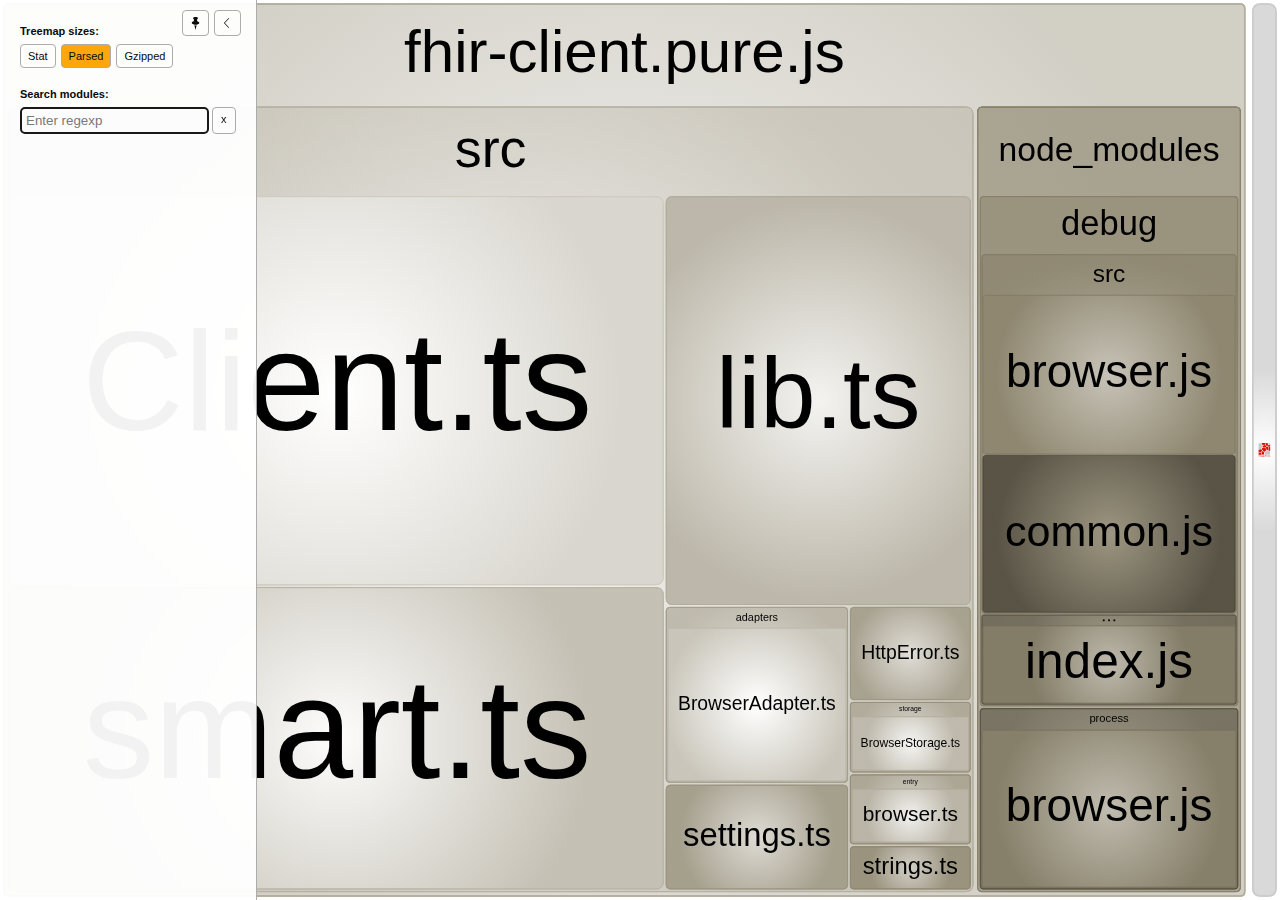
<file: node_modules/fhirclient/build/bundle.pure.dev.html>
<!DOCTYPE html>
<html>
  <head>
    <meta charset="UTF-8"/>
    <meta name="viewport" content="width=device-width, initial-scale=1"/>
    <title>fhirclient [10 Feb 2020 at 15:12]</title>
    <link rel="shortcut icon" href="[data-uri]" type="image/x-icon" />

    <script>
      window.enableWebSocket = false;
    </script>
    
  <!-- viewer.js -->
  <script>
    !function(e){var t={};function n(r){if(t[r])return t[r].exports;var i=t[r]={i:r,l:!1,exports:{}};return e[r].call(i.exports,i,i.exports,n),i.l=!0,i.exports}n.m=e,n.c=t,n.d=function(e,t,r){n.o(e,t)||Object.defineProperty(e,t,{enumerable:!0,get:r})},n.r=function(e){"undefined"!=typeof Symbol&&Symbol.toStringTag&&Object.defineProperty(e,Symbol.toStringTag,{value:"Module"}),Object.defineProperty(e,"__esModule",{value:!0})},n.t=function(e,t){if(1&t&&(e=n(e)),8&t)return e;if(4&t&&"object"==typeof e&&e&&e.__esModule)return e;var r=Object.create(null);if(n.r(r),Object.defineProperty(r,"default",{enumerable:!0,value:e}),2&t&&"string"!=typeof e)for(var i in e)n.d(r,i,function(t){return e[t]}.bind(null,i));return r},n.n=function(e){var t=e&&e.__esModule?function(){return e.default}:function(){return e};return n.d(t,"a",t),t},n.o=function(e,t){return Object.prototype.hasOwnProperty.call(e,t)},n.p="/",n(n.s=69)}([function(e,t,n){var r;
/*!
  Copyright (c) 2017 Jed Watson.
  Licensed under the MIT License (MIT), see
  http://jedwatson.github.io/classnames
*/
/*!
  Copyright (c) 2017 Jed Watson.
  Licensed under the MIT License (MIT), see
  http://jedwatson.github.io/classnames
*/
!function(){"use strict";var n={}.hasOwnProperty;function i(){for(var e=[],t=0;t<arguments.length;t++){var r=arguments[t];if(r){var o=typeof r;if("string"===o||"number"===o)e.push(r);else if(Array.isArray(r)&&r.length){var a=i.apply(null,r);a&&e.push(a)}else if("object"===o)for(var s in r)n.call(r,s)&&r[s]&&e.push(s)}}return e.join(" ")}e.exports?(i.default=i,e.exports=i):void 0===(r=function(){return i}.apply(t,[]))||(e.exports=r)}()},function(e,t,n){var r=n(40);"string"==typeof r&&(r=[[e.i,r,""]]);var i={hmr:!0,transform:void 0,insertInto:void 0};n(3)(r,i);r.locals&&(e.exports=r.locals)},function(e,t,n){"use strict";e.exports=function(e){var t=[];return t.toString=function(){return this.map(function(t){var n=function(e,t){var n=e[1]||"",r=e[3];if(!r)return n;if(t&&"function"==typeof btoa){var i=(a=r,"/*# sourceMappingURL=data:application/json;charset=utf-8;base64,"+btoa(unescape(encodeURIComponent(JSON.stringify(a))))+" */"),o=r.sources.map(function(e){return"/*# sourceURL="+r.sourceRoot+e+" */"});return[n].concat(o).concat([i]).join("\n")}var a;return[n].join("\n")}(t,e);return t[2]?"@media "+t[2]+"{"+n+"}":n}).join("")},t.i=function(e,n){"string"==typeof e&&(e=[[null,e,""]]);for(var r={},i=0;i<this.length;i++){var o=this[i][0];null!=o&&(r[o]=!0)}for(i=0;i<e.length;i++){var a=e[i];null!=a[0]&&r[a[0]]||(n&&!a[2]?a[2]=n:n&&(a[2]="("+a[2]+") and ("+n+")"),t.push(a))}},t}},function(e,t,n){var r,i,o={},a=(r=function(){return window&&document&&document.all&&!window.atob},function(){return void 0===i&&(i=r.apply(this,arguments)),i}),s=function(e){var t={};return function(e,n){if("function"==typeof e)return e();if(void 0===t[e]){var r=function(e,t){return t?t.querySelector(e):document.querySelector(e)}.call(this,e,n);if(window.HTMLIFrameElement&&r instanceof window.HTMLIFrameElement)try{r=r.contentDocument.head}catch(i){r=null}t[e]=r}return t[e]}}(),u=null,l=0,c=[],h=n(29);function f(e,t){for(var n=0;n<e.length;n++){var r=e[n],i=o[r.id];if(i){i.refs++;for(var a=0;a<i.parts.length;a++)i.parts[a](r.parts[a]);for(;a<r.parts.length;a++)i.parts.push(y(r.parts[a],t))}else{var s=[];for(a=0;a<r.parts.length;a++)s.push(y(r.parts[a],t));o[r.id]={id:r.id,refs:1,parts:s}}}}function d(e,t){for(var n=[],r={},i=0;i<e.length;i++){var o=e[i],a=t.base?o[0]+t.base:o[0],s={css:o[1],media:o[2],sourceMap:o[3]};r[a]?r[a].parts.push(s):n.push(r[a]={id:a,parts:[s]})}return n}function p(e,t){var n=s(e.insertInto);if(!n)throw new Error("Couldn't find a style target. This probably means that the value for the 'insertInto' parameter is invalid.");var r=c[c.length-1];if("top"===e.insertAt)r?r.nextSibling?n.insertBefore(t,r.nextSibling):n.appendChild(t):n.insertBefore(t,n.firstChild),c.push(t);else if("bottom"===e.insertAt)n.appendChild(t);else{if("object"!=typeof e.insertAt||!e.insertAt.before)throw new Error("[Style Loader]\n\n Invalid value for parameter 'insertAt' ('options.insertAt') found.\n Must be 'top', 'bottom', or Object.\n (https://github.com/webpack-contrib/style-loader#insertat)\n");var i=s(e.insertAt.before,n);n.insertBefore(t,i)}}function g(e){if(null===e.parentNode)return!1;e.parentNode.removeChild(e);var t=c.indexOf(e);t>=0&&c.splice(t,1)}function b(e){var t=document.createElement("style");if(void 0===e.attrs.type&&(e.attrs.type="text/css"),void 0===e.attrs.nonce){var r=function(){0;return n.nc}();r&&(e.attrs.nonce=r)}return v(t,e.attrs),p(e,t),t}function v(e,t){Object.keys(t).forEach(function(n){e.setAttribute(n,t[n])})}function y(e,t){var n,r,i,o;if(t.transform&&e.css){if(!(o="function"==typeof t.transform?t.transform(e.css):t.transform.default(e.css)))return function(){};e.css=o}if(t.singleton){var a=l++;n=u||(u=b(t)),r=w.bind(null,n,a,!1),i=w.bind(null,n,a,!0)}else e.sourceMap&&"function"==typeof URL&&"function"==typeof URL.createObjectURL&&"function"==typeof URL.revokeObjectURL&&"function"==typeof Blob&&"function"==typeof btoa?(n=function(e){var t=document.createElement("link");return void 0===e.attrs.type&&(e.attrs.type="text/css"),e.attrs.rel="stylesheet",v(t,e.attrs),p(e,t),t}(t),r=function(e,t,n){var r=n.css,i=n.sourceMap,o=void 0===t.convertToAbsoluteUrls&&i;(t.convertToAbsoluteUrls||o)&&(r=h(r));i&&(r+="\n/*# sourceMappingURL=data:application/json;base64,"+btoa(unescape(encodeURIComponent(JSON.stringify(i))))+" */");var a=new Blob([r],{type:"text/css"}),s=e.href;e.href=URL.createObjectURL(a),s&&URL.revokeObjectURL(s)}.bind(null,n,t),i=function(){g(n),n.href&&URL.revokeObjectURL(n.href)}):(n=b(t),r=function(e,t){var n=t.css,r=t.media;r&&e.setAttribute("media",r);if(e.styleSheet)e.styleSheet.cssText=n;else{for(;e.firstChild;)e.removeChild(e.firstChild);e.appendChild(document.createTextNode(n))}}.bind(null,n),i=function(){g(n)});return r(e),function(t){if(t){if(t.css===e.css&&t.media===e.media&&t.sourceMap===e.sourceMap)return;r(e=t)}else i()}}e.exports=function(e,t){if("undefined"!=typeof DEBUG&&DEBUG&&"object"!=typeof document)throw new Error("The style-loader cannot be used in a non-browser environment");(t=t||{}).attrs="object"==typeof t.attrs?t.attrs:{},t.singleton||"boolean"==typeof t.singleton||(t.singleton=a()),t.insertInto||(t.insertInto="head"),t.insertAt||(t.insertAt="bottom");var n=d(e,t);return f(n,t),function(e){for(var r=[],i=0;i<n.length;i++){var a=n[i];(s=o[a.id]).refs--,r.push(s)}e&&f(d(e,t),t);for(i=0;i<r.length;i++){var s;if(0===(s=r[i]).refs){for(var u=0;u<s.parts.length;u++)s.parts[u]();delete o[s.id]}}}};var m,x=(m=[],function(e,t){return m[e]=t,m.filter(Boolean).join("\n")});function w(e,t,n,r){var i=n?"":r.css;if(e.styleSheet)e.styleSheet.cssText=x(t,i);else{var o=document.createTextNode(i),a=e.childNodes;a[t]&&e.removeChild(a[t]),a.length?e.insertBefore(o,a[t]):e.appendChild(o)}}},function(e,t,n){var r=n(32);"string"==typeof r&&(r=[[e.i,r,""]]);var i={hmr:!0,transform:void 0,insertInto:void 0};n(3)(r,i);r.locals&&(e.exports=r.locals)},function(e,t,n){"use strict";
/**
 * filesize
 *
 * @copyright 2018 Jason Mulligan <jason.mulligan@avoidwork.com>
 * @license BSD-3-Clause
 * @version 3.6.1
 */
/**
 * filesize
 *
 * @copyright 2018 Jason Mulligan <jason.mulligan@avoidwork.com>
 * @license BSD-3-Clause
 * @version 3.6.1
 */
!function(t){var n=/^(b|B)$/,r={iec:{bits:["b","Kib","Mib","Gib","Tib","Pib","Eib","Zib","Yib"],bytes:["B","KiB","MiB","GiB","TiB","PiB","EiB","ZiB","YiB"]},jedec:{bits:["b","Kb","Mb","Gb","Tb","Pb","Eb","Zb","Yb"],bytes:["B","KB","MB","GB","TB","PB","EB","ZB","YB"]}},i={iec:["","kibi","mebi","gibi","tebi","pebi","exbi","zebi","yobi"],jedec:["","kilo","mega","giga","tera","peta","exa","zetta","yotta"]};function o(e){var t,o,a,s,u,l,c,h,f,d,p,g,b,v=arguments.length>1&&void 0!==arguments[1]?arguments[1]:{},y=[],m=0,x=void 0,w=void 0;if(isNaN(e))throw new Error("Invalid arguments");return o=!0===v.bits,f=!0===v.unix,t=v.base||2,h=void 0!==v.round?v.round:f?1:2,d=void 0!==v.separator&&v.separator||"",p=void 0!==v.spacer?v.spacer:f?"":" ",b=v.symbols||v.suffixes||{},g=2===t&&v.standard||"jedec",c=v.output||"string",s=!0===v.fullform,u=v.fullforms instanceof Array?v.fullforms:[],x=void 0!==v.exponent?v.exponent:-1,a=t>2?1e3:1024,(l=(w=Number(e))<0)&&(w=-w),(-1===x||isNaN(x))&&(x=Math.floor(Math.log(w)/Math.log(a)))<0&&(x=0),x>8&&(x=8),0===w?(y[0]=0,y[1]=f?"":r[g][o?"bits":"bytes"][x]):(m=w/(2===t?Math.pow(2,10*x):Math.pow(1e3,x)),o&&(m*=8)>=a&&x<8&&(m/=a,x++),y[0]=Number(m.toFixed(x>0?h:0)),y[1]=10===t&&1===x?o?"kb":"kB":r[g][o?"bits":"bytes"][x],f&&(y[1]="jedec"===g?y[1].charAt(0):x>0?y[1].replace(/B$/,""):y[1],n.test(y[1])&&(y[0]=Math.floor(y[0]),y[1]=""))),l&&(y[0]=-y[0]),y[1]=b[y[1]]||y[1],"array"===c?y:"exponent"===c?x:"object"===c?{value:y[0],suffix:y[1],symbol:y[1]}:(s&&(y[1]=u[x]?u[x]:i[g][x]+(o?"bit":"byte")+(1===y[0]?"":"s")),d.length>0&&(y[0]=y[0].toString().replace(".",d)),y.join(p))}o.partial=function(e){return function(t){return o(t,e)}},e.exports=o}("undefined"!=typeof window&&window)},function(e,t,n){var r=n(48);"string"==typeof r&&(r=[[e.i,r,""]]);var i={hmr:!0,transform:void 0,insertInto:void 0};n(3)(r,i);r.locals&&(e.exports=r.locals)},function(e,t,n){var r=n(37);"string"==typeof r&&(r=[[e.i,r,""]]);var i={hmr:!0,transform:void 0,insertInto:void 0};n(3)(r,i);r.locals&&(e.exports=r.locals)},function(e,t,n){var r=n(59),i=n(14),o=/[&<>"']/g,a=RegExp(o.source);e.exports=function(e){return(e=i(e))&&a.test(e)?e.replace(o,r):e}},function(e,t,n){var r=n(30);"string"==typeof r&&(r=[[e.i,r,""]]);var i={hmr:!0,transform:void 0,insertInto:void 0};n(3)(r,i);r.locals&&(e.exports=r.locals)},function(e,t,n){var r=n(31);"string"==typeof r&&(r=[[e.i,r,""]]);var i={hmr:!0,transform:void 0,insertInto:void 0};n(3)(r,i);r.locals&&(e.exports=r.locals)},function(e,t,n){var r=n(36);"string"==typeof r&&(r=[[e.i,r,""]]);var i={hmr:!0,transform:void 0,insertInto:void 0};n(3)(r,i);r.locals&&(e.exports=r.locals)},function(e,t,n){var r=n(61);"string"==typeof r&&(r=[[e.i,r,""]]);var i={hmr:!0,transform:void 0,insertInto:void 0};n(3)(r,i);r.locals&&(e.exports=r.locals)},function(e,t,n){var r=n(19).Symbol;e.exports=r},function(e,t,n){var r=n(56);e.exports=function(e){return null==e?"":r(e)}},function(e,t,n){var r=n(28);"string"==typeof r&&(r=[[e.i,r,""]]);var i={hmr:!0,transform:void 0,insertInto:void 0};n(3)(r,i);r.locals&&(e.exports=r.locals)},function(e,t,n){var r=n(38);"string"==typeof r&&(r=[[e.i,r,""]]);var i={hmr:!0,transform:void 0,insertInto:void 0};n(3)(r,i);r.locals&&(e.exports=r.locals)},function(e,t,n){var r=n(39);"string"==typeof r&&(r=[[e.i,r,""]]);var i={hmr:!0,transform:void 0,insertInto:void 0};n(3)(r,i);r.locals&&(e.exports=r.locals)},function(e,t){e.exports=function(e){var t=typeof e;return null!=e&&("object"==t||"function"==t)}},function(e,t,n){var r=n(42),i="object"==typeof self&&self&&self.Object===Object&&self,o=r||i||Function("return this")();e.exports=o},function(e,t,n){var r=n(44),i=n(47),o="[object Symbol]";e.exports=function(e){return"symbol"==typeof e||i(e)&&r(e)==o}},function(e,t){var n=RegExp("[\\u200d\\ud800-\\udfff\\u0300-\\u036f\\ufe20-\\ufe2f\\u20d0-\\u20ff\\ufe0e\\ufe0f]");e.exports=function(e){return n.test(e)}},function(e,t){
/**
 * Carrot Search FoamTree HTML5 (demo variant)
 * v3.4.5, 4fa198d722d767b68d0409e88290ea6de98d1eaa/4fa198d7, build FOAMTREE-SOFTWARE4-DIST-39, Jul 26, 2017
 * 
 * Carrot Search confidential.
 * Copyright 2002-2017, Carrot Search s.c, All Rights Reserved.
 */
!function(){var e,t=function(){var e,n=window.navigator.userAgent;try{window.localStorage.setItem("ftap5caavc","ftap5caavc"),window.localStorage.removeItem("ftap5caavc"),e=!0}catch(r){e=!1}return{of:function(){return/webkit/i.test(n)},mf:function(){return/Mac/.test(n)},lf:function(){return/iPad|iPod|iPhone/.test(n)},hf:function(){return/Android/.test(n)},ii:function(){return"ontouchstart"in window||!!window.DocumentTouch&&document instanceof window.DocumentTouch},hi:function(){return e},gi:function(){var e=document.createElement("canvas");return!(!e.getContext||!e.getContext("2d"))},Dd:function(e,n){return[].forEach&&t.gi()?e&&e():n&&n()}}}(),n=function(){function e(){return window.performance&&(window.performance.now||window.performance.mozNow||window.performance.msNow||window.performance.oNow||window.performance.webkitNow)||Date.now}var t=e();return{create:function(){return{now:(t=e(),function(){return t.call(window.performance)})};var t},now:function(){return t.call(window.performance)}}}();function r(){function r(){if(!u)throw"AF0";var e=n.now();0!==l&&(o.Kd=e-l),l=e,s=s.filter(function(e){return null!==e}),o.frames++;for(var t=0;t<s.length;t++){var r=s[t];null!==r&&(!0===r.ye.call(r.Yg)?s[t]=null:m.Sc(r.repeat)&&(r.repeat=r.repeat-1,0>=r.repeat&&(s[t]=null)))}s=s.filter(function(e){return null!==e}),u=!1,i(),0!==(e=n.now()-e)&&(o.Jd=e),o.totalTime+=e,o.Oe=1e3*o.frames/o.totalTime,l=0===s.length?0:n.now()}function i(){0<s.length&&!u&&(u=!0,a(r))}var o=this.rg={frames:0,totalTime:0,Jd:0,Kd:0,Oe:0};e=o;var a=function(){return t.lf()?function(e){window.setTimeout(e,0)}:window.requestAnimationFrame||window.webkitRequestAnimationFrame||window.mozRequestAnimationFrame||window.oRequestAnimationFrame||window.msRequestAnimationFrame||(e=n.create(),function(t){var n=0;window.setTimeout(function(){var r=e.now();t(),n=e.now()-r},16>n?16-n:0)});var e}(),s=[],u=!1,l=0;this.repeat=function(e,t,n){this.cancel(e),s.push({ye:e,Yg:n,repeat:t}),i()},this.d=function(e,t){this.repeat(e,1,t)},this.cancel=function(e){for(var t=0;t<s.length;t++){var n=s[t];null!==n&&n.ye===e&&(s[t]=null)}},this.k=function(){s=[]}}var i,o=t.Dd(function(){function e(){this.buffer=[],this.oa=0,this.Gc=m.extend({},s)}function t(e){return function(){var t,n=this.buffer,r=this.oa;for(n[r++]="call",n[r++]=e,n[r++]=arguments.length,t=0;t<arguments.length;t++)n[r++]=arguments[t];this.oa=r}}function n(e){return function(){return r[e].apply(r,arguments)}}(i=document.createElement("canvas")).width=1,i.height=1;var r=i.getContext("2d"),i=["font"],a="fillStyle globalAlpha globalCompositeOperation lineCap lineDashOffset lineJoin lineWidth miterLimit shadowBlur shadowColor shadowOffsetX shadowOffsetY strokeStyle textAlign textBaseline".split(" "),s={};return a.concat(i).forEach(function(e){s[e]=r[e]}),e.prototype.clear=function(){this.oa=0},e.prototype.Na=function(){return 0===this.oa},e.prototype.Ta=function(e){e instanceof o?function(e,t,n){for(var r=0,i=e.oa,o=e.buffer;r<n;)o[i++]=t[r++];e.oa=i}(e,this.buffer,this.oa):function(e,t,n,r){for(var i=0;i<n;)switch(t[i++]){case"set":e[t[i++]]=t[i++];break;case"setGlobalAlpha":e[t[i++]]=t[i++]*r;break;case"call":var o=t[i++];switch(t[i++]){case 0:e[o]();break;case 1:e[o](t[i++]);break;case 2:e[o](t[i++],t[i++]);break;case 3:e[o](t[i++],t[i++],t[i++]);break;case 4:e[o](t[i++],t[i++],t[i++],t[i++]);break;case 5:e[o](t[i++],t[i++],t[i++],t[i++],t[i++]);break;case 6:e[o](t[i++],t[i++],t[i++],t[i++],t[i++],t[i++]);break;case 7:e[o](t[i++],t[i++],t[i++],t[i++],t[i++],t[i++],t[i++]);break;case 8:e[o](t[i++],t[i++],t[i++],t[i++],t[i++],t[i++],t[i++],t[i++]);break;case 9:e[o](t[i++],t[i++],t[i++],t[i++],t[i++],t[i++],t[i++],t[i++],t[i++]);break;default:throw"CB0"}}}(e,this.buffer,this.oa,m.B(e.globalAlpha,1))},e.prototype.replay=e.prototype.Ta,e.prototype.d=function(){return new e},e.prototype.scratch=e.prototype.d,"arc arcTo beginPath bezierCurveTo clearRect clip closePath drawImage fill fillRect fillText lineTo moveTo putImageData quadraticCurveTo rect rotate scale setLineDash setTransform stroke strokeRect strokeText transform translate".split(" ").forEach(function(n){e.prototype[n]=t(n)}),["measureText","createLinearGradient","createRadialGradient","createPattern","getLineDash"].forEach(function(t){e.prototype[t]=n(t)}),["save","restore"].forEach(function(r){e.prototype[r]=function(e,t){return function(){e.apply(this,arguments),t.apply(this,arguments)}}(t(r),n(r))}),i.forEach(function(t){Object.defineProperty(e.prototype,t,{set:function(e){r[t]=e,this.Gc[t]=e;var n=this.buffer;n[this.oa++]="set",n[this.oa++]=t,n[this.oa++]=e},get:function(){return this.Gc[t]}})}),a.forEach(function(t){Object.defineProperty(e.prototype,t,{set:function(e){this.Gc[t]=e;var n=this.buffer;n[this.oa++]="globalAlpha"===t?"setGlobalAlpha":"set",n[this.oa++]=t,n[this.oa++]=e},get:function(){return this.Gc[t]}})}),e.prototype.roundRect=function(e,t,n,r,i){this.beginPath(),this.moveTo(e+i,t),this.lineTo(e+n-i,t),this.quadraticCurveTo(e+n,t,e+n,t+i),this.lineTo(e+n,t+r-i),this.quadraticCurveTo(e+n,t+r,e+n-i,t+r),this.lineTo(e+i,t+r),this.quadraticCurveTo(e,t+r,e,t+r-i),this.lineTo(e,t+i),this.quadraticCurveTo(e,t,e+i,t),this.closePath()},e.prototype.fillPolygonWithText=function(e,t,n,r,i){i||(i={});var a={sb:m.B(i.maxFontSize,D.Ea.sb),Zc:m.B(i.minFontSize,D.Ea.Zc),lineHeight:m.B(i.lineHeight,D.Ea.lineHeight),pb:m.B(i.horizontalPadding,D.Ea.pb),eb:m.B(i.verticalPadding,D.Ea.eb),tb:m.B(i.maxTotalTextHeight,D.Ea.tb),fontFamily:m.B(i.fontFamily,D.Ea.fontFamily),fontStyle:m.B(i.fontStyle,D.Ea.fontStyle),fontVariant:m.B(i.fontVariant,D.Ea.fontVariant),fontWeight:m.B(i.fontWeight,D.Ea.fontWeight),verticalAlign:m.B(i.verticalAlign,D.Ea.verticalAlign)},s=i.cache;if(s&&m.Q(i,"area")){s.jd||(s.jd=new o);var u=i.area,l=m.B(i.cacheInvalidationThreshold,.05);e=D.xe(a,this,r,e,z.q(e,{}),{x:t,y:n},i.allowForcedSplit||!1,i.allowEllipsis||!1,s,u,l,i.invalidateCache)}else e=D.Le(a,this,r,e,z.q(e,{}),{x:t,y:n},i.allowForcedSplit||!1,i.allowEllipsis||!1);return e.la?{fit:!0,lineCount:e.mc,fontSize:e.fontSize,box:{x:e.da.x,y:e.da.y,w:e.da.f,h:e.da.i},ellipsis:e.ec}:{fit:!1}},e}),a=t.Dd(function(){function e(e){this.O=e,this.d=[],this.Ib=[void 0],this.Nc=["#SIZE#px sans-serif"],this.Ld=[0],this.Md=[1],this.ie=[0],this.je=[0],this.ke=[0],this.Qd=[10],this.hc=[10],this.Sb=[this.Ib,this.Nc,this.hc,this.Ld,this.Md,this.ie,this.Qd,this.je,this.ke],this.ga=[1,0,0,1,0,0]}function t(e){var t=e.O,n=e.Sb[0].length-1;e.Ib[n]&&(t.setLineDash(e.Ib[n]),t.Tj=e.Ld[n]),t.miterLimit=e.Qd[n],t.lineWidth=e.Md[n],t.shadowBlur=e.ie[n],t.shadowOffsetX=e.je[n],t.shadowOffsetY=e.ke[n],t.font=e.Nc[n].replace("#SIZE#",e.hc[n].toString())}function n(e,t,n){return e*n[0]+t*n[2]+n[4]}function r(e,t,n){return e*n[1]+t*n[3]+n[5]}function i(e,t){for(var n=0;n<e.length;n++)e[n]*=t[0];return e}e.prototype.save=function(){this.d.push(this.ga.slice(0));for(var e=0;e<this.Sb.length;e++){var t=this.Sb[e];t.push(t[t.length-1])}this.O.save()},e.prototype.restore=function(){this.ga=this.d.pop();for(var e=0;e<this.Sb.length;e++)this.Sb[e].pop();this.O.restore(),t(this)},e.prototype.scale=function(e,n){(r=this.ga)[0]*=e,r[1]*=e,r[2]*=n,r[3]*=n;var r=this.ga,o=this.Sb,a=o[0].length-1,s=this.Ib[a];for(s&&i(s,r),s=2;s<o.length;s++){o[s][a]*=r[0]}t(this)},e.prototype.translate=function(e,t){var n=this.ga;n[4]+=n[0]*e+n[2]*t,n[5]+=n[1]*e+n[3]*t},["moveTo","lineTo"].forEach(function(t){e.prototype[t]=function(e){return function(t,i){var o=this.ga;return this.O[e].call(this.O,n(t,i,o),r(t,i,o))}}(t)}),["clearRect","fillRect","strokeRect","rect"].forEach(function(t){e.prototype[t]=function(e){return function(t,i,o,a){var s=this.ga;return this.O[e].call(this.O,n(t,i,s),r(t,i,s),o*s[0],a*s[3])}}(t)}),"fill stroke beginPath closePath clip createImageData createPattern getImageData putImageData getLineDash setLineDash".split(" ").forEach(function(t){e.prototype[t]=function(e){return function(){return this.O[e].apply(this.O,arguments)}}(t)}),[{vb:"lineDashOffset",zb:function(e){return e.Ld}},{vb:"lineWidth",zb:function(e){return e.Md}},{vb:"miterLimit",zb:function(e){return e.Qd}},{vb:"shadowBlur",zb:function(e){return e.ie}},{vb:"shadowOffsetX",zb:function(e){return e.je}},{vb:"shadowOffsetY",zb:function(e){return e.ke}}].forEach(function(t){Object.defineProperty(e.prototype,t.vb,{set:function(e){var n=t.zb(this);e*=this.ga[0],n[n.length-1]=e,this.O[t.vb]=e}})});var o=/(\d+(?:\.\d+)?)px/;return Object.defineProperty(e.prototype,"font",{set:function(e){var t=o.exec(e);if(1<t.length){var n=this.hc.length-1;this.hc[n]=parseFloat(t[1]),this.Nc[n]=e.replace(o,"#SIZE#px"),this.O.font=this.Nc[n].replace("#SIZE#",(this.hc[n]*this.ga[0]).toString())}}}),"fillStyle globalAlpha globalCompositeOperation lineCap lineJoin shadowColor strokeStyle textAlign textBaseline".split(" ").forEach(function(t){Object.defineProperty(e.prototype,t,{set:function(e){this.O[t]=e}})}),e.prototype.arc=function(e,t,i,o,a,s){var u=this.ga;this.O.arc(n(e,t,u),r(e,t,u),i*u[0],o,a,s)},e.prototype.arcTo=function(e,t,i,o,a){var s=this.ga;this.O.arc(n(e,t,s),r(e,t,s),n(i,o,s),r(i,o,s),a*s[0])},e.prototype.bezierCurveTo=function(e,t,i,o,a,s){var u=this.ga;this.O.bezierCurveTo(n(e,t,u),r(e,t,u),n(i,o,u),r(i,o,u),n(a,s,u),r(a,s,u))},e.prototype.drawImage=function(e,t,i,o,a,s,u,l,c){function h(t,i,o,a){d.push(n(t,i,f)),d.push(r(t,i,f)),o=m.V(o)?e.width:o,a=m.V(a)?e.height:a,d.push(o*f[0]),d.push(a*f[3])}var f=this.ga,d=[e];m.V(s)?h(t,i,o,a):h(s,u,l,c),this.O.drawImage.apply(this.O,d)},e.prototype.quadraticCurveTo=function(e,t,i,o){var a=this.ga;this.O.quadraticCurveTo(n(e,t,a),r(e,t,a),n(i,o,a),r(i,o,a))},e.prototype.fillText=function(e,t,i,o){var a=this.ga;this.O.fillText(e,n(t,i,a),r(t,i,a),m.Sc(o)?o*a[0]:1e20)},e.prototype.setLineDash=function(e){e=i(e.slice(0),this.ga),this.Ib[this.Ib.length-1]=e,this.O.setLineDash(e)},e}),s=(i=!t.of()||t.lf()||t.hf()?1:7,{eh:function(){function e(e){e.beginPath(),u.le(e,l)}(a=document.createElement("canvas")).width=800,a.height=600;var t,r=a.getContext("2d"),o=a.width,a=a.height,s=0,l=[{x:0,y:100}];for(t=1;6>=t;t++)s=2*t*Math.PI/6,l.push({x:0+100*Math.sin(s),y:0+100*Math.cos(s)});t={polygonPlainFill:[e,function(e){e.fillStyle="rgb(255, 0, 0)",e.fill()}],polygonPlainStroke:[e,function(e){e.strokeStyle="rgb(128, 0, 0)",e.lineWidth=2,e.closePath(),e.stroke()}],polygonGradientFill:[e,function(e){var t=e.createRadialGradient(0,0,10,0,0,60);t.addColorStop(0,"rgb(255, 0, 0)"),t.addColorStop(1,"rgb(255, 255, 0)"),e.fillStyle=t,e.fill()}],polygonGradientStroke:[e,function(e){var t=e.createLinearGradient(-100,-100,100,100);t.addColorStop(0,"rgb(224, 0, 0)"),t.addColorStop(1,"rgb(32, 0, 0)"),e.strokeStyle=t,e.lineWidth=2,e.closePath(),e.stroke()}],polygonExposureShadow:[e,function(e){e.shadowBlur=50,e.shadowColor="rgba(0, 0, 0, 1)",e.fillStyle="rgba(0, 0, 0, 1)",e.globalCompositeOperation="source-over",e.fill(),e.shadowBlur=0,e.shadowColor="transparent",e.globalCompositeOperation="destination-out",e.fill()}],labelPlainFill:[function(e){e.fillStyle="#000",e.font="24px sans-serif",e.textAlign="center"},function(e){e.fillText("Some text",0,-16),e.fillText("for testing purposes",0,16)}]},s=100/Object.keys(t).length;var c,h=n.now(),f={};for(c in t){var d,p=t[c],g=n.now(),b=0;do{for(r.save(),r.translate(Math.random()*o,Math.random()*a),d=3*Math.random()+.5,r.scale(d,d),d=0;d<p.length;d++)p[d](r);r.restore(),b++,d=n.now()}while(d-g<s);f[c]=i*(d-g)/b}return f.total=n.now()-h,f}}),u={le:function(e,t){var n=t[0];e.moveTo(n.x,n.y);for(var r=t.length-1;0<r;r--)n=t[r],e.lineTo(n.x,n.y)},rj:function(e,t,n,r){var i,o,a,s,u,l=[],c=0,h=t.length;for(a=0;a<h;a++)i=t[a],o=t[(a+1)%h],i=z.d(i,o),i=Math.sqrt(i),l.push(i),c+=i;n=r*(n+.5*r*c/h),r={};c={};var f={};for(a=0;a<h;a++)i=t[a],o=t[(a+1)%h],s=t[(a+2)%h],u=l[(a+1)%h],u=Math.min(.5,n/u),z.Aa(1-u,o,s,c),z.Aa(u,o,s,f),0,0==a&&(s=Math.min(.5,n/l[0]),z.Aa(s,i,o,r),0,e.moveTo(r.x,r.y)),e.quadraticCurveTo(o.x,o.y,c.x,c.y),e.lineTo(f.x,f.y);return!0}};function l(e){function t(e){c[e].style.opacity=f*h[e]}function n(e){e.width=Math.round(o*e.n),e.height=Math.round(a*e.n)}function r(){return/relative|absolute|fixed/.test(window.getComputedStyle(i,null).getPropertyValue("position"))}var i,o,a,s,u,l=[],c={},h={},f=0;this.H=function(t){i=t,r()||(i.style.position="relative"),0!=i.clientWidth&&0!=i.clientHeight||I.Pa("element has zero dimensions: "+i.clientWidth+" x "+i.clientHeight+"."),i.innerHTML="",o=i.clientWidth,a=i.clientHeight,s=0!==o?o:void 0,u=0!==a?a:void 0,"embedded"===i.getAttribute("data-foamtree")&&I.Pa("visualization already embedded in the element."),i.setAttribute("data-foamtree","embedded"),e.c.p("stage:initialized",this,i,o,a)},this.lb=function(){i.removeAttribute("data-foamtree"),l=[],c={},e.c.p("stage:disposed",this,i)},this.k=function(){if(r()||(i.style.position="relative"),o=i.clientWidth,a=i.clientHeight,0!==o&&0!==a&&(o!==s||a!==u)){for(var t=l.length-1;0<=t;t--)n(l[t]);e.c.p("stage:resized",s,u,o,a),s=o,u=a}},this.fj=function(e,t){e.n=t,n(e)},this.oc=function(r,o,a){var s=document.createElement("canvas");return s.setAttribute("style","position: absolute; top: 0; bottom: 0; left: 0; right: 0; width: 100%; height: 100%; -webkit-touch-callout: none; -webkit-user-select: none; -moz-user-select: none; -ms-user-select: none; user-select: none;"),s.n=o,n(s),l.push(s),c[r]=s,h[r]=1,t(r),a||i.appendChild(s),e.c.p("stage:newLayer",r,s),s},this.kc=function(e,n){return m.V(n)||(h[e]=n,t(e)),h[e]},this.d=function(e){return m.V(e)||(f=e,m.Ga(c,function(e,n){t(n)})),f}}function c(e){function t(e,t,n){return y=!0,p.x=0,p.y=0,g.x=0,g.y=0,a=f,s.x=d.x,s.y=d.y,t(),u*=e,l=n?u/a:e,l=Math.max(.25/a,l),!0}function n(e,t){return t.x=e.x/f+d.x,t.y=e.y/f+d.y,t}function r(e,t,n,r,i,o,a,s,u){var l=(e-n)*(o-s)-(t-r)*(i-a);return!(1e-5>Math.abs(l))&&(u.x=((e*r-t*n)*(i-a)-(e-n)*(i*s-o*a))/l,u.y=((e*r-t*n)*(o-s)-(t-r)*(i*s-o*a))/l,!0)}var i,o,a=1,s={x:0,y:0},u=1,l=1,c=1,h={x:0,y:0},f=1,d={x:0,y:0},p={x:0,y:0},g={x:0,y:0},b={x:0,y:0,f:0,i:0},v={x:0,y:0,f:0,i:0,scale:1},y=!0;e.c.j("stage:initialized",function(e,t,n,r){i=n,o=r,b.x=0,b.y=0,b.f=n,b.i=r,v.x=0,v.y=0,v.f=n,v.i=r,v.scale=1}),e.c.j("stage:resized",function(e,t,n,r){function a(e){e.x*=l,e.y*=c}function u(e){a(e),e.f*=l,e.i*=c}i=n,o=r;var l=n/e,c=r/t;a(s),a(d),a(h),a(p),a(g),u(b),u(v)}),this.Yb=function(e,r){return t(r,function(){n(e,h)},!0)},this.Y=function(e,n){if(1==Math.round(1e4*n)/1e4){var i=b.x-d.x,o=b.y-d.y;return t(1,function(){},!0),this.d(-i,-o)}return t(n,function(){for(var t=!1;!t;){t=Math.random();var n=Math.random(),i=Math.random(),o=Math.random();t=r(e.x+t*e.f,e.y+n*e.i,b.x+t*b.f,b.y+n*b.i,e.x+i*e.f,e.y+o*e.i,b.x+i*b.f,b.y+o*b.i,h)}},!0)},this.sc=function(e,n){var a,s,u,l;return(a=e.f/e.i)<(s=i/o)?(u=e.i*s,l=e.i,a=e.x-.5*(u-e.f),s=e.y):a>s?(u=e.f,l=e.f*o/i,a=e.x,s=e.y-.5*(l-e.i)):(a=e.x,s=e.y,u=e.f,l=e.i),a-=u*n,u*=1+2*n,r(a,s-=l*n,d.x,d.y,a+u,s,d.x+i/f,d.y,h)?t(i/f/u,m.ta,!1):(y=!1,this.d(f*(d.x-a),f*(d.y-s)))},this.d=function(e,t){var n=Math.round(1e4*e)/1e4,r=Math.round(1e4*t)/1e4;return g.x+=n/f,g.y+=r/f,0!==n||0!==r},this.reset=function(e){return e&&this.content(0,0,i,o),this.Y({x:b.x+d.x,y:b.y+d.y,f:b.f/f,i:b.i/f},c/u)},this.Qb=function(e){c=Math.min(1,Math.round(1e4*(e||u))/1e4)},this.k=function(){return d.x<b.x?(b.x-d.x)*f:d.x+i/f>b.x+b.f?-(d.x+i/f-b.x-b.f)*f:0},this.A=function(){return d.y<b.y?(b.y-d.y)*f:d.y+o/f>b.y+b.i?-(d.y+o/f-b.y-b.i)*f:0},this.update=function(e){var t=Math.abs(Math.log(l));6>t?t=2:(t/=4,t+=3*t*(1<l?e:1-e)),t=1<l?Math.pow(e,t):1-Math.pow(1-e,t),f=a*(t=(y?t:1)*(l-1)+1),d.x=h.x-(h.x-s.x)/t,d.y=h.y-(h.y-s.y)/t,d.x-=p.x*(1-e)+g.x*e,d.y-=p.y*(1-e)+g.y*e,1===e&&(p.x=g.x,p.y=g.y),v.x=d.x,v.y=d.y,v.f=i/f,v.i=o/f,v.scale=f},this.S=function(e){return e.x=v.x,e.y=v.y,e.scale=v.scale,e},this.absolute=function(e,t){return n(e,t||{})},this.nd=function(e,t){var n=t||{};return n.x=(e.x-d.x)*f,n.y=(e.y-d.y)*f,n},this.Hc=function(e){return this.scale()<c/e},this.Rd=function(){return m.Fd(f,1)},this.scale=function(){return Math.round(1e4*f)/1e4},this.content=function(e,t,n,r){b.x=e,b.y=t,b.f=n,b.i=r},this.Jc=function(e,t){var n;for(n=e.length-1;0<=n;n--){var r=e[n];r.save(),r.scale(f,f),r.translate(-d.x,-d.y)}for(t(v),n=e.length-1;0<=n;n--)(r=e[n]).restore()}}var h=new function(){function e(e){if("hsl"==e.model||"hsla"==e.model)return e;var t,n=e.r/=255,r=e.g/=255,i=e.b/=255,o=Math.max(n,r,i),a=(o+(u=Math.min(n,r,i)))/2;if(o==u)t=u=0;else{var s=o-u,u=.5<a?s/(2-o-u):s/(o+u);switch(o){case n:t=(r-i)/s+(r<i?6:0);break;case r:t=(i-n)/s+2;break;case i:t=(n-r)/s+4}t/=6}return e.h=360*t,e.s=100*u,e.l=100*a,e.model="hsl",e}var t={h:0,s:0,l:0,a:1,model:"hsla"};this.Ba=function(n){return m.Tc(n)?e(h.Hg(n)):m.jc(n)?e(n):t},this.Hg=function(e){var n;return(n=/rgba\(\s*([^,\s]+)\s*,\s*([^,\s]+)\s*,\s*([^,\s]+)\s*,\s*([^,\s]+)\s*\)/.exec(e))&&5==n.length?{r:parseFloat(n[1]),g:parseFloat(n[2]),b:parseFloat(n[3]),a:parseFloat(n[4]),model:"rgba"}:(n=/hsla\(\s*([^,\s]+)\s*,\s*([^,%\s]+)%\s*,\s*([^,\s%]+)%\s*,\s*([^,\s]+)\s*\)/.exec(e))&&5==n.length?{h:parseFloat(n[1]),s:parseFloat(n[2]),l:parseFloat(n[3]),a:parseFloat(n[4]),model:"hsla"}:(n=/rgb\(\s*([^,\s]+)\s*,\s*([^,\s]+)\s*,\s*([^,\s]+)\s*\)/.exec(e))&&4==n.length?{r:parseFloat(n[1]),g:parseFloat(n[2]),b:parseFloat(n[3]),a:1,model:"rgb"}:(n=/hsl\(\s*([^,\s]+)\s*,\s*([^,\s%]+)%\s*,\s*([^,\s%]+)%\s*\)/.exec(e))&&4==n.length?{h:parseFloat(n[1]),s:parseFloat(n[2]),l:parseFloat(n[3]),a:1,model:"hsl"}:(n=/#([0-9a-fA-F]{2})([0-9a-fA-F]{2})([0-9a-fA-F]{2})/.exec(e))&&4==n.length?{r:parseInt(n[1],16),g:parseInt(n[2],16),b:parseInt(n[3],16),a:1,model:"rgb"}:(n=/#([0-9a-fA-F])([0-9a-fA-F])([0-9a-fA-F])/.exec(e))&&4==n.length?{r:17*parseInt(n[1],16),g:17*parseInt(n[2],16),b:17*parseInt(n[3],16),a:1,model:"rgb"}:t},this.Cg=function(e){function t(e,t,n){return 0>n&&(n+=1),1<n&&(n-=1),n<1/6?e+6*(t-e)*n:.5>n?t:n<2/3?e+(t-e)*(2/3-n)*6:e}if("rgb"==e.model||"rgba"==e.model)return Math.sqrt(e.r*e.r*.241+e.g*e.g*.691+e.b*e.b*.068)/255;var n,r;n=e.l/100;var i=e.s/100;if(r=e.h/360,0==e.Wj)n=e=r=n;else{var o=2*n-(i=.5>n?n*(1+i):n+i-n*i);n=t(o,i,r+1/3),e=t(o,i,r),r=t(o,i,r-1/3)}return Math.sqrt(65025*n*n*.241+65025*e*e*.691+65025*r*r*.068)/255},this.Ng=function(e){if(m.Tc(e))return e;if(!m.jc(e))return"#000";switch(e.model){case"hsla":return h.Ig(e);case"hsl":return h.Ac(e);case"rgba":return h.Lg(e);case"rgb":return h.Kg(e);default:return"#000"}},this.Lg=function(e){return"rgba("+(.5+e.r|0)+","+(.5+e.g|0)+","+(.5+e.b|0)+","+e.a+")"},this.Kg=function(e){return"rgba("+(.5+e.r|0)+","+(.5+e.g|0)+","+(.5+e.b|0)+")"},this.Ig=function(e){return"hsla("+(.5+e.h|0)+","+(.5+e.s|0)+"%,"+(.5+e.l|0)+"%,"+e.a+")"},this.Ac=function(e){return"hsl("+(.5+e.h|0)+","+(.5+e.s|0)+"%,"+(.5+e.l|0)+"%)"},this.Y=function(e,t,n){return"hsl("+(.5+e|0)+","+(.5+t|0)+"%,"+(.5+n|0)+"%)"}};function f(){var e,t=!1,n=[],r=this,i=new function(){this.N=function(i){return i&&(t?i.apply(r,e):n.push(i)),this},this.ih=function(e){return r=e,{then:this.N}}};this.J=function(){e=arguments;for(var i=0;i<n.length;i++)n[i].apply(r,e);return t=!0,this},this.L=function(){return i}}function d(e){var t=new f,n=e.length;if(0<e.length)for(var r=e.length-1;0<=r;r--)e[r].N(function(){0==--n&&t.J()});else t.J();return t.L()}function p(e){var t=0;this.d=function(){t++},this.k=function(){0===--t&&e()},this.clear=function(){t=0},this.A=function(){return 0===t}}var g={Ie:function(e,t,n,r){return r=r||{},e=e.getBoundingClientRect(),r.x=t-e.left,r.y=n-e.top,r}};function b(){var e=document,t={};this.addEventListener=function(n,r){var i=t[n];i||(i=[],t[n]=i),i.push(r),e.addEventListener(n,r)},this.d=function(){m.Ga(t,function(t,n){for(var r=t.length-1;0<=r;r--)e.removeEventListener(n,t[r])})}}function v(e){function n(e){return function(t){r(t)&&e.apply(this,arguments)}}function r(t){for(t=t.target;t;){if(t===e)return!0;t=t.parentElement}return!1}function i(e,t,n){o(e,n=n||{});for(var r=0;r<t.length;r++)t[r].call(e.target,n);return(void 0===n.Mb&&n.zi||"prevent"===n.Mb)&&e.preventDefault(),n}function o(t,n){return g.Ie(e,t.clientX,t.clientY,n),n.altKey=t.altKey,n.metaKey=t.metaKey,n.ctrlKey=t.ctrlKey,n.shiftKey=t.shiftKey,n.xb=3===t.which,n}var a=new b,s=[],u=[],l=[],c=[],h=[],f=[],d=[],p=[],v=[],y=[],m=[];this.d=function(e){s.push(e)},this.k=function(e){h.push(e)},this.ya=function(e){u.push(e)},this.Ba=function(e){l.push(e)},this.Pa=function(e){c.push(e)},this.Aa=function(e){m.push(e)},this.za=function(e){f.push(e)},this.Ja=function(e){d.push(e)},this.Y=function(e){p.push(e)},this.A=function(e){v.push(e)},this.S=function(e){y.push(e)},this.lb=function(){a.d()};var x,w,C,S,T={x:0,y:0},M={x:0,y:0},k=!1,j=!1;a.addEventListener("mousedown",n(function(t){if(t.target!==e){var n=i(t,l);M.x=n.x,M.y=n.y,T.x=n.x,T.y=n.y,k=!0,i(t,p),w=!1,x=window.setTimeout(function(){100>z.d(T,n)&&(window.clearTimeout(S),i(t,u),w=!0)},400)}})),a.addEventListener("mouseup",function(e){if(i(e,c),k){if(j&&i(e,y),window.clearTimeout(x),!w&&!j&&r(e)){var t=function(e){var t={};return t.x=e.pageX,t.y=e.pageY,t}(e);C&&100>z.d(t,C)?i(e,h):i(e,s),C=t,S=window.setTimeout(function(){C=null},350)}j=k=!1}}),a.addEventListener("mousemove",function(e){var t=o(e,{});r(e)&&i(e,f,{type:"move"}),T.x=t.x,T.y=t.y,k&&!j&&100<z.d(M,T)&&(j=!0),j&&i(e,v,t)}),a.addEventListener("mouseout",n(function(e){i(e,d,{type:"out"})})),a.addEventListener(void 0!==document.onmousewheel?"mousewheel":"MozMousePixelScroll",n(function(e){var n=e.wheelDelta,r=e.detail;i(e,m,{wd:(r?n?0<n/r/40*r?1:-1:-r/(t.mf()?40:19):n/40)/3,zi:!0})})),a.addEventListener("contextmenu",n(function(e){e.preventDefault()}))}var y=function(){function e(e){return function(t){return Math.pow(t,e)}}function t(e){return function(t){return 1-Math.pow(1-t,e)}}function n(e){return function(t){return 1>(t*=2)?.5*Math.pow(t,e):1-.5*Math.abs(Math.pow(2-t,e))}}function r(e){return function(t){for(var n=0;n<e.length;n++)t=(0,e[n])(t);return t}}return{pa:function(e){switch(e){case"linear":return y.Jb;case"bounce":return y.Vg;case"squareIn":return y.og;case"squareOut":return y.Rb;case"squareInOut":return y.pg;case"cubicIn":return y.Zg;case"cubicOut":return y.ze;case"cubicInOut":return y.$g;case"quadIn":return y.Ri;case"quadOut":return y.Ti;case"quadInOut":return y.Si;default:return y.Jb}},Jb:function(e){return e},Vg:r([n(2),function(e){return 0===e?0:1===e?1:e*(e*(e*(e*(25.9425*e-85.88)+105.78)-58.69)+13.8475)}]),og:e(2),Rb:t(2),pg:n(2),Zg:e(3),ze:t(3),$g:n(3),Ri:e(2),Ti:t(2),Si:n(2),d:r}}(),m={V:function(e){return void 0===e},nf:function(e){return null===e},Sc:function(e){return"[object Number]"===Object.prototype.toString.call(e)},Tc:function(e){return"[object String]"===Object.prototype.toString.call(e)},Gd:function(e){return"function"==typeof e},jc:function(e){return e===Object(e)},Fd:function(e,t){return 1e-6>e-t&&-1e-6<e-t},jf:function(e){return m.V(e)||m.nf(e)||m.Tc(e)&&!/\S/.test(e)},Q:function(e,t){return e&&e.hasOwnProperty(t)},ob:function(e,t){if(e)for(var n=t.length-1;0<=n;n--)if(e.hasOwnProperty(t[n]))return!0;return!1},extend:function(e){return m.dh(Array.prototype.slice.call(arguments,1),function(t){if(t)for(var n in t)t.hasOwnProperty(n)&&(e[n]=t[n])}),e},A:function(e,t){return e.map(function(e){return e[t]},[])},dh:function(e,t,n){null!=e&&(e.forEach?e.forEach(t,n):m.Ga(e,t,n))},Ga:function(e,t,n){for(var r in e)if(e.hasOwnProperty(r)&&!1===t.call(n,e[r],r,e))break},B:function(){for(var e=0;e<arguments.length;e++){var t=arguments[e];if(!(m.V(t)||m.Sc(t)&&isNaN(t)||m.Tc(t)&&m.jf(t)))return t}},cg:function(e,t){var n=e.indexOf(t);0<=n&&e.splice(n,1)},ah:function(e,t,n){var r;return function(){var i=this,o=arguments,a=n&&!r;clearTimeout(r),r=setTimeout(function(){r=null,n||e.apply(i,o)},t),a&&e.apply(i,o)}},defer:function(e){setTimeout(e,1)},k:function(e){return e},ta:function(){}},x={ji:function(e,n,r){return t.hi()?function(){var t=n+":"+JSON.stringify(arguments),i=window.localStorage.getItem(t);return i&&(i=JSON.parse(i)),i&&Date.now()-i.t<r?i.v:(i=e.apply(this,arguments),window.localStorage.setItem(t,JSON.stringify({v:i,t:Date.now()})),i)}:e}},w={m:function(e,t){function n(){var n=[];if(Array.isArray(e))for(var r=0;r<e.length;r++){var i=e[r];i&&n.push(i.apply(t,arguments))}else e&&n.push(e.apply(t,arguments));return n}return n.empty=function(){return 0===e.length&&!m.Gd(e)},n}};function C(){var e={};this.j=function(t,n){var r=e[t];r||(r=[],e[t]=r),r.push(n)},this.p=function(t,n){var r=e[t];if(r)for(var i=Array.prototype.slice.call(arguments,1),o=0;o<r.length;o++)r[o].apply(this,i)}}var S={kg:function(e){for(var t="",n=0;n<e.length;n++)t+=String.fromCharCode(1^e.charCodeAt(n));return t}};function T(e){function t(t,n,r){var l,c=this,h=0;this.id=a++,this.name=r||"{unnamed on "+t+"}",this.target=function(){return t},this.Gb=function(){return-1!=u.indexOf(c)},this.start=function(){if(!c.Gb()){if(-1==u.indexOf(c)){var t=s.now();!0===c.xf(t)&&(u=u.slice()).push(c)}0<u.length&&e.repeat(i)}return this},this.stop=function(){for(o(c);l<n.length;l++){var e=n[l];e.jb&&e.Ya.call()}return this},this.eg=function(){l=void 0},this.xf=function(e){var t;if(h++,0!==n.length)for(m.V(l)?(t=n[l=0]).W&&t.W.call(t,e,h,c):t=n[l];l<n.length;){if(t.Ya&&t.Ya.call(t,e,h,c))return!0;t.Da&&t.Da.call(t,e,h,c),m.V(l)&&(l=-1),++l<n.length&&((t=n[l]).W&&t.W.call(t,e,h,c))}return!1}}function r(e){return m.V(e)?u.slice():u.filter(function(t){return t.target()===e})}function i(){!function(){var e=s.now();u.forEach(function(t){!0!==t.xf(e)&&o(t)})}(),0==u.length&&e.cancel(i)}function o(e){u=u.filter(function(t){return t!==e})}var a=0,s=n.create(),u=[];this.d=function(){for(var e=u.length-1;0<=e;e--)u[e].stop();u=[]},this.D=function(){function e(){}function n(e){var t,n,r=e.target,i=e.duration,o=e.ca;this.W=function(){for(var i in t={},e.G)r.hasOwnProperty(i)&&(t[i]={start:m.V(e.G[i].start)?r[i]:m.Gd(e.G[i].start)?e.G[i].start.call(void 0):e.G[i].start,end:m.V(e.G[i].end)?r[i]:m.Gd(e.G[i].end)?e.G[i].end.call(void 0):e.G[i].end,P:m.V(e.G[i].P)?y.Jb:e.G[i].P});n=s.now()},this.Ya=function(){var e,a=s.now()-n;a=0===i?1:Math.min(i,a)/i;for(e in t){var u=t[e];r[e]=u.start+(u.end-u.start)*u.P(a)}return o&&o.call(r,a),1>a}}function i(e,t,n){this.jb=n,this.Ya=function(){return e.call(t),!1}}function o(e){var t;this.W=function(n,r){t=r+e},this.Ya=function(e,n){return n<t}}function a(e){var t;this.W=function(n){t=n+e},this.Ya=function(e){return e<t}}function u(e){this.W=function(){e.forEach(function(e){e.start()})},this.Ya=function(){for(var t=0;t<e.length;t++)if(e[t].Gb())return!0;return!1}}return e.m=function(e,r){return new function(){function s(t,n,r,o){return n?(m.V(r)&&(r=e),t.Bb(new i(n,r,o))):t}var l=[];this.Bb=function(e){return l.push(e),this},this.fb=function(e){return this.Bb(new a(e))},this.oe=function(e){return this.Bb(new o(e||1))},this.call=function(e,t){return s(this,e,t,!1)},this.jb=function(e,t){return s(this,e,t,!0)},this.ia=function(t){return m.V(t.target)&&(t.target=e),this.Bb(new n(t))},this.Za=function(e){return this.Bb(new u(e))},this.eg=function(){return this.Bb({Ya:function(e,t){return t.eg(),!0}})},this.xa=function(){return new t(e,l,r)},this.start=function(){return this.xa().start()},this.Fg=function(){var e=new f;return this.oe().call(e.J).xa(),e.L()},this.bb=function(){var e=this.Fg();return this.start(),e}}},e.tc=function(t){return r(t).forEach(function(e){e.stop()}),e.m(t,void 0)},e}()}var M=function(){var e={He:function(e,t){if(e.e)for(var n=e.e,r=0;r<n.length;r++)t(n[r],r)},Kc:function(t,n){if(t.e)for(var r=t.e,i=0;i<r.length;i++)if(!1===e.Kc(r[i],n)||!1===n(r[i],i))return!1}};return e.F=e.Kc,e.Lc=function(t,n){if(t.e)for(var r=t.e,i=0;i<r.length;i++)if(!1===n(r[i],i)||!1===e.Lc(r[i],n))return!1},e.Fa=function(t,n){if(t.e)for(var r=t.e,i=0;i<r.length;i++)if(!1===e.Fa(r[i],n))return!1;return n(t)},e.Nj=e.Fa,e.xd=function(t,n){!1!==n(t)&&e.Lc(t,n)},e.Mc=function(t,n){var r=[];return e.Lc(t,function(e){r.push(e)}),n?r.filter(n):r},e.Ge=function(e,t){for(var n=e.parent;n&&!1!==t(n);)n=n.parent},e.ki=function(e,t){for(var n=e.parent;n&&n!==t;)n=n.parent;return!!n},e}(),z=new function(){function e(e,t){var n=e.x-t.x,r=e.y-t.y;return n*n+r*r}function t(e,t,n){for(var r=0;r<e.length;r++){var i=z.za(e[r],e[r+1]||e[0],t,n,!0);if(i)return i}}return this.za=function(e,t,n,r,i){var o=e.x;e=e.y;var a=t.x-o;t=t.y-e;var s=n.x,u=n.y;n=r.x-s;var l=r.y-u;if(!(1e-12>=(r=a*l-n*t)&&-1e-12<=r)&&(n=((s-=o)*l-n*(u-=e))/r,0<=(r=(s*t-a*u)/r)&&(i||1>=r)&&0<=n&&1>=n))return{x:o+a*n,y:e+t*n}},this.Jg=function(e,t,n,r){var i=e.x;e=e.y;var o=t.x-i;t=t.y-e;var a=n.x;n=n.y;var s=r.x-a,u=o*(r=r.y-n)-s*t;if(!(1e-12>=u&&-1e-12<=u)&&(0<=(r=((a-i)*r-s*(n-e))/u)&&1>=r))return{x:i+o*r,y:e+t*r}},this.Bc=function(e,n,r){for(var i,o=z.k(n,{}),a=(l=z.k(r,{})).x-o.x,s=l.y-o.y,u=[],l=0;l<r.length;l++)i=r[l],u.push({x:i.x-a,y:i.y-s});for(r=[],i=[],l=0;l<e.length;l++){var c=e[l];(f=t(n,o,c))?(r.push(f),i.push(t(u,o,c))):(r.push(null),i.push(null))}for(l=0;l<e.length;l++)if(f=r[l],c=i[l],f&&c){n=e[l];u=o;var h=f.x-o.x,f=f.y-o.y;if(1e-12<(f=Math.sqrt(h*h+f*f))){h=n.x-o.x;var d=n.y-o.y;f=Math.sqrt(h*h+d*d)/f;n.x=u.x+f*(c.x-u.x),n.y=u.y+f*(c.y-u.y)}else n.x=u.x,n.y=u.y}for(l=0;l<e.length;l++)(i=e[l]).x+=a,i.y+=s},this.q=function(e,t){if(0!==e.length){var n,r,i,o;n=r=e[0].x,i=o=e[0].y;for(var a=e.length;0<--a;)n=Math.min(n,e[a].x),r=Math.max(r,e[a].x),i=Math.min(i,e[a].y),o=Math.max(o,e[a].y);return t.x=n,t.y=i,t.f=r-n,t.i=o-i,t}},this.A=function(e){return[{x:e.x,y:e.y},{x:e.x+e.f,y:e.y},{x:e.x+e.f,y:e.y+e.i},{x:e.x,y:e.y+e.i}]},this.k=function(e,t){for(var n=0,r=0,i=e.length,o=e[0],a=0,s=1;s<i-1;s++){var u=e[s],l=e[s+1],c=o.y+u.y+l.y,h=(u.x-o.x)*(l.y-o.y)-(l.x-o.x)*(u.y-o.y);n=n+h*(o.x+u.x+l.x),r=r+h*c,a=a+h}return t.x=n/(3*a),t.y=r/(3*a),t.ja=a/2,t},this.re=function(e,t){this.k(e,t),t.Ob=Math.sqrt(t.ja/Math.PI)},this.Va=function(e,t){for(var n=0;n<e.length;n++){var r=e[n],i=e[n+1]||e[0];if(0>(t.y-r.y)*(i.x-r.x)-(t.x-r.x)*(i.y-r.y))return!1}return!0},this.Mg=function(e,t,n){var r=e.x,i=t.x;if(e.x>t.x&&(r=t.x,i=e.x),i>n.x+n.f&&(i=n.x+n.f),r<n.x&&(r=n.x),r>i)return!1;var o=e.y,a=t.y,s=t.x-e.x;return 1e-7<Math.abs(s)&&(o=(a=(t.y-e.y)/s)*r+(e=e.y-a*e.x),a=a*i+e),o>a&&(r=a,a=o,o=r),a>n.y+n.i&&(a=n.y+n.i),o<n.y&&(o=n.y),o<=a},this.se=function(n,r,i,o,a){var s,u;function l(i,o,a){if(r.x===f.x&&r.y===f.y)return a;var l=t(n,r,f),h=Math.sqrt(e(l,r)/(i*i+o*o));return h<c?(c=h,s=l.x,u=l.y,0!==o?Math.abs(u-r.y)/Math.abs(o):Math.abs(s-r.x)/Math.abs(i)):a}o=m.B(o,.5),a=m.B(a,.5),i=m.B(i,1);var c=Number.MAX_VALUE;u=s=0;var h,f={x:0,y:0},d=o*i;return i*=1-o,o=1-a,f.x=r.x-d,f.y=r.y-a,h=l(d,a,h),f.x=r.x+i,f.y=r.y-a,h=l(i,a,h),f.x=r.x-d,f.y=r.y+o,h=l(d,o,h),f.x=r.x+i,f.y=r.y+o,l(i,o,h)},this.Eg=function(e,t){function n(e,t,n){var r=t.x,i=n.x;t=t.y;var o=i-r,a=(n=n.y)-t;return Math.abs(a*e.x-o*e.y-r*n+i*t)/Math.sqrt(o*o+a*a)}for(var r=e.length,i=n(t,e[r-1],e[0]),o=0;o<r-1;o++){var a=n(t,e[o],e[o+1]);a<i&&(i=a)}return i},this.Wb=function(e,t,n){var r;n={x:t.x+Math.cos(n),y:t.y-Math.sin(n)};var i=[],o=[],a=e.length;for(r=0;r<a;r++){if((s=z.Jg(e[r],e[(r+1)%a],t,n))&&(i.push(s),2==o.push(r)))break}if(2==i.length){var s=i[0],u=(i=i[1],o[0]),l=(o=o[1],[i,s]);for(r=u+1;r<=o;r++)l.push(e[r]);for(r=[s,i];o!=u;)o=(o+1)%a,r.push(e[o]);return e=[l,r],a=n.x-t.x,r=i.x-s.x,0===a&&(a=n.y-t.y,r=i.y-s.y),(0>a?-1:0<a?1:0)!=(0>r?-1:0<r?1:0)&&e.reverse(),e}},this.Aa=function(e,t,n,r){return r.x=e*(t.x-n.x)+n.x,r.y=e*(t.y-n.y)+n.y,r},this.d=e,this.qe=function(e,n,r){if(m.Sc(n))n=2*Math.PI*n/360;else{var i=z.q(e,{});switch(n){case"random":n=Math.random()*Math.PI*2;break;case"top":n=Math.atan2(-i.i,0);break;case"bottom":n=Math.atan2(i.i,0);break;case"topleft":n=Math.atan2(-i.i,-i.f);break;default:n=Math.atan2(i.i,i.f)}}return i=z.k(e,{}),z.Aa(r,t(e,i,{x:i.x+Math.cos(n),y:i.y+Math.sin(n)}),i,{})},this},k=new function(){function e(e,t){this.face=e,this.kd=t,this.pc=this.dd=null}function t(e,t,n){this.ma=[e,t,n],this.C=Array(3);var r=t.y-e.y,i=n.z-e.z,o=t.x-e.x;t=t.z-e.z;var a=n.x-e.x;e=n.y-e.y,this.Oa={x:r*i-t*e,y:t*a-o*i,z:o*e-r*a},this.kb=[],this.td=this.visible=!1}this.S=function(r){function o(t,n,r){var i,o,a=t.ma[0],u=(h=t.Oa).x,l=h.y,h=h.z,f=Array(c);for(i=(n=n.kb).length,s=0;s<i;s++)f[(o=n[s].kd).index]=!0,0>u*(o.x-a.x)+l*(o.y-a.y)+h*(o.z-a.z)&&e.d(t,o);for(i=(n=r.kb).length,s=0;s<i;s++)!0!==f[(o=n[s].kd).index]&&0>u*(o.x-a.x)+l*(o.y-a.y)+h*(o.z-a.z)&&e.d(t,o)}var a,s,u,l,c=r.length;for(a=0;a<c;a++)r[a].index=a,r[a].$b=null;var h,f=[];if(0<(h=function(){function n(e,n,r,i){var o=(n.y-e.y)*(r.z-e.z)-(n.z-e.z)*(r.y-e.y),a=(n.z-e.z)*(r.x-e.x)-(n.x-e.x)*(r.z-e.z),s=(n.x-e.x)*(r.y-e.y)-(n.y-e.y)*(r.x-e.x);return o*i.x+a*i.y+s*i.z>o*e.x+a*e.y+s*e.z?new t(e,n,r):new t(r,n,e)}function i(e,t,n,r){function i(e,t,n){return(e=e.ma)[((t=e[0]==t?0:e[1]==t?1:2)+1)%3]!=n?(t+2)%3:t}t.C[i(t,n,r)]=e,e.C[i(e,r,n)]=t}if(4>c)return 0;var o=r[0],a=r[1],s=r[2],u=r[3],l=n(o,a,s,u),h=n(o,s,u,a),d=n(o,a,u,s),p=n(a,s,u,o);for(i(l,h,s,o),i(l,d,o,a),i(l,p,a,s),i(h,d,u,o),i(h,p,s,u),i(d,p,u,a),f.push(l,h,d,p),o=4;o<c;o++)for(a=r[o],s=0;4>s;s++)l=(u=f[s]).ma[0],0>(h=u.Oa).x*(a.x-l.x)+h.y*(a.y-l.y)+h.z*(a.z-l.z)&&e.d(u,a);return 4}())){for(;h<c;){if((u=r[h]).$b){for(a=u.$b;null!==a;)a.face.visible=!0,a=a.pc;var d,p;a=0;e:for(;a<f.length;a++)if(l=f[a],!1===l.visible){var g=l.C;for(s=0;3>s;s++)if(!0===g[s].visible){d=l,p=s;break e}}l=[];g=[];var b=d,v=p;do{if(l.push(b),g.push(v),v=(v+1)%3,!1===b.C[v].visible)do{for(a=b.ma[v],b=b.C[v],s=0;3>s;s++)b.ma[s]==a&&(v=s)}while(!1===b.C[v].visible&&(b!==d||v!==p))}while(b!==d||v!==p);var y=null,m=null;for(a=0;a<l.length;a++){b=l[a],v=g[a];var x,w=b.C[v],C=b.ma[(v+1)%3],S=b.ma[v],T=C.y-u.y,M=S.z-u.z,z=C.x-u.x,k=C.z-u.z,j=S.x-u.x,L=S.y-u.y;0<i.length?((x=i.pop()).ma[0]=u,x.ma[1]=C,x.ma[2]=S,x.Oa.x=T*M-k*L,x.Oa.y=k*j-z*M,x.Oa.z=z*L-T*j,x.kb.length=0,x.visible=!1,x.td=!0):x={ma:[u,C,S],C:Array(3),Oa:{x:T*M-k*L,y:k*j-z*M,z:z*L-T*j},kb:[],visible:!1},f.push(x),b.C[v]=x,x.C[1]=b,null!==m&&(m.C[0]=x,x.C[2]=m),m=x,null===y&&(y=x),o(x,b,w)}for(m.C[0]=y,y.C[2]=m,a=[],s=0;s<f.length;s++)if(!0===(l=f[s]).visible){for(b=(g=l.kb).length,u=0;u<b;u++)y=(v=g[u]).dd,m=v.pc,null!==y&&(y.pc=m),null!==m&&(m.dd=y),null===y&&(v.kd.$b=m),n.push(v);l.td&&i.push(l)}else a.push(l);f=a}h++}for(a=0;a<f.length;a++)(l=f[a]).td&&i.push(l)}return{Je:f}},e.d=function(t,r){var i;0<n.length?((i=n.pop()).face=t,i.kd=r,i.pc=null,i.dd=null):i=new e(t,r),t.kb.push(i);var o=r.$b;null!==o&&(o.dd=i),i.pc=o,r.$b=i};for(var n=Array(2e3),r=0;r<n.length;r++)n[r]=new e(null,null);var i=Array(1e3);for(r=0;r<i.length;r++)i[r]={ma:Array(3),C:Array(3),Oa:{x:0,y:0,z:0},kb:[],visible:!1}},j=new function(){function e(e,n,r,i,o,a,s,u){var l=(e-r)*(a-u)-(n-i)*(o-s);return Math.abs(l)<t?void 0:{x:((e*i-n*r)*(o-s)-(e-r)*(o*u-a*s))/l,y:((e*i-n*r)*(a-u)-(n-i)*(o*u-a*s))/l}}var t=1e-12;return this.cb=function(n,r){for(var i=n[0],o=i.x,a=i.y,s=i.x,u=i.y,l=n.length-1;0<l;l--)i=n[l],o=Math.min(o,i.x),a=Math.min(a,i.y),s=Math.max(s,i.x),u=Math.max(u,i.y);if(s-o<3*r||u-a<3*r)i=void 0;else{e:{for(null==(i=!0)&&(i=!1),o=[],a=n.length,s=0;s<=a;s++){u=n[s%a],l=n[(s+1)%a];var c,h,f,d=n[(s+2)%a];c=l.x-u.x,h=l.y-u.y;var p=r*c/(f=Math.sqrt(c*c+h*h)),g=r*h/f;if(c=d.x-l.x,h=d.y-l.y,c=r*c/(f=Math.sqrt(c*c+h*h)),h=r*h/f,(u=e(u.x-g,u.y+p,l.x-g,l.y+p,l.x-h,l.y+c,d.x-h,d.y+c))&&(o.push(u),d=o.length,i&&3<=d&&(u=o[d-3],l=o[d-2],d=o[d-1],0>(l.x-u.x)*(d.y-u.y)-(d.x-u.x)*(l.y-u.y)))){i=void 0;break e}}o.shift(),i=3>o.length?void 0:o}if(!i)e:{for(o=n.slice(0),i=0;i<n.length;i++){if(s=n[i%n.length],d=(l=n[(i+1)%n.length]).x-s.x,a=l.y-s.y,d=r*d/(u=Math.sqrt(d*d+a*a)),u=r*a/u,a=s.x-u,s=s.y+d,u=l.x-u,l=l.y+d,0!=o.length){for(g=a-u,h=s-l,d=[],c=f=!0,p=void 0,p=0;p<o.length;p++){var b=g*(s-o[p].y)-(a-o[p].x)*h;b<=t&&b>=-t&&(b=0),d.push(b),0<b&&(f=!1),0>b&&(c=!1)}if(f)o=[];else if(!c){for(g=[],p=0;p<o.length;p++)h=(p+1)%o.length,f=d[p],c=d[h],0<=f&&g.push(o[p]),(0<f&&0>c||0>f&&0<c)&&g.push(e(o[p].x,o[p].y,o[h].x,o[h].y,a,s,u,l));o=g}}if(3>o.length){i=void 0;break e}}i=o}}return i},this},L=new function(){function e(e){for(var t=o=e[0].x,n=a=e[0].y,r=1;r<e.length;r++){var i=e[r],o=Math.min(o,i.x),a=Math.min(a,i.y);t=Math.max(t,i.x),n=Math.max(n,i.y)}return[{x:o+2*(e=t-o),y:a+2*(n-=a),f:0},{x:o+2*e,y:a-2*n,f:0},{x:o-2*e,y:a+2*n,f:0}]}var t=1e-12;this.S=function(n,r){function i(e){var t=[e[0]],n=e[0][0],r=e[0][1],i=e.length,o=1;e:for(;o<i;o++)for(var a=1;a<i;a++){var s=e[a];if(null!==s){if(s[1]===n){if(t.unshift(s),n=s[0],e[a]=null,t.length===i)break e;continue}if(s[0]===r&&(t.push(s),r=s[1],e[a]=null,t.length===i))break e}}return t[0][0]!=t[i-1][1]&&t.push([t[i-1][1],t[0][0]]),t}function o(e,n,r,i){var o,a=[],s=[],u=r.length,l=n.length,c=0,h=-1,f=-1,d=-1,p=null,g=i;for(i=0;i<u;i++){var b=(g+1)%u,v=r[g][0],y=r[b][0];if(z.d(v.ha,y.ha)>t)if(v.ub&&y.ub){var m=[],x=[];for(o=0;o<l&&(h=(c+1)%l,!(p=z.za(n[c],n[h],v.ha,y.ha,!1))||(x.push(c),2!==m.push(p)));o++)c=h;if(2===m.length){if(h=m[1],v=(p=z.d(v.ha,m[0]))<(h=z.d(v.ha,h))?0:1,p=p<h?1:0,h=x[v],-1===f&&(f=h),-1!==d)for(;h!=d;)d=(d+1)%l,a.push(n[d]),s.push(null);a.push(m[v],m[p]),s.push(r[g][2],null),d=x[p]}}else if(v.ub&&!y.ub)for(o=0;o<l;o++){if(h=(c+1)%l,p=z.za(n[c],n[h],v.ha,y.ha,!1)){if(-1!==d)for(m=d;c!=m;)m=(m+1)%l,a.push(n[m]),s.push(null);a.push(p),s.push(r[g][2]),-1===f&&(f=c);break}c=h}else if(!v.ub&&y.ub)for(o=0;o<l;o++){if(h=(c+1)%l,p=z.za(n[c],n[h],v.ha,y.ha,!1)){a.push(v.ha,p),s.push(r[g][2],null),d=c;break}c=h}else a.push(v.ha),s.push(r[g][2]);g=b}if(0==a.length)s=a=null;else if(-1!==d)for(;f!=d;)d=(d+1)%l,a.push(n[d]),s.push(null);e.o=a,e.C=s}if(1===n.length)n[0].o=r.slice(0),n[0].C=[];else{var a,s;s=e(r);var u,l=[];for(a=0;a<s.length;a++)u=s[a],l.push({x:u.x,y:u.y,z:u.x*u.x+u.y*u.y-u.f});for(a=0;a<n.length;a++)(u=n[a]).o=null,l.push({x:u.x,y:u.y,z:u.x*u.x+u.y*u.y-u.f});var c=k.S(l).Je;for(function(){for(a=0;a<c.length;a++){var e=c[a],t=(i=e.ma)[0],n=i[1],r=i[2],i=t.x,o=t.y,s=(t=t.z,n.x),u=n.y,l=(n=n.z,r.x),h=r.y,f=(r=r.z,i*(u-h)+s*(h-o)+l*(o-u));e.ha={x:-(o*(n-r)+u*(r-t)+h*(t-n))/f/2,y:-(t*(s-l)+n*(l-i)+r*(i-s))/f/2}}}(),function(e){for(a=0;a<c.length;a++){var t=c[a];t.ub=!z.Va(e,t.ha)}}(r),l=function(e,t){var n,r=Array(t.length);for(n=0;n<r.length;n++)r[n]=[];for(n=0;n<e.length;n++){var i=e[n];if(!(0>i.Oa.z))for(var o=i.C,a=0;a<o.length;a++){var s=o[a];if(!(0>s.Oa.z)){var u=(l=i.ma)[(a+1)%3].index,l=l[a].index;2<u&&r[u-3].push([i,s,2<l?t[l-3]:null])}}}return r}(c,n),a=0;a<n.length;a++)if(0!==(u=l[a]).length){var h=n[a],f=(u=i(u)).length,d=-1;for(s=0;s<f;s++)u[s][0].ub&&(d=s);if(0<=d)o(h,r,u,d);else{d=[];var p=[];for(s=0;s<f;s++)z.d(u[s][0].ha,u[(s+1)%f][0].ha)>t&&(d.push(u[s][0].ha),p.push(u[s][2]));h.o=d,h.C=p}h.o&&3>h.o.length&&(h.o=null,h.C=null)}}},this.zc=function(t,n){var r,i,o=!1,a=t.length;for(i=0;i<a;i++)null===(r=t[i]).o&&(o=!0),r.pe=r.f;if(o){o=e(n);var s,u,l=[];for(i=t.length,r=0;r<o.length;r++)s=o[r],l.push({x:s.x,y:s.y,z:s.x*s.x+s.y*s.y});for(r=0;r<i;r++)s=t[r],l.push({x:s.x,y:s.y,z:s.x*s.x+s.y*s.y});for(s=k.S(l).Je,o=Array(i),r=0;r<i;r++)o[r]={};for(l=s.length,r=0;r<l;r++)if(0<(u=s[r]).Oa.z){var c=u.ma,h=c.length;for(u=0;u<h-1;u++){var f=c[u].index-3,d=c[u+1].index-3;0<=f&&0<=d&&(o[f][d]=!0,o[d][f]=!0)}u=c[0].index-3,0<=d&&0<=u&&(o[d][u]=!0,o[u][d]=!0)}for(r=0;r<i;r++){u=o[r],s=t[r];var p;d=Number.MAX_VALUE,l=null;for(p in u)u=t[p],d>(c=z.d(s,u))&&(d=c,l=u);s.Uj=l,s.vf=Math.sqrt(d)}for(i=0;i<a;i++)r=t[i],p=Math.min(Math.sqrt(r.f),.95*r.vf),r.f=p*p;for(this.S(t,n),i=0;i<a;i++)(r=t[i]).pe!==r.f&&0<r.uc&&(p=Math.min(r.uc,r.pe-r.f),r.f+=p,r.uc-=p)}}},_=new function(){this.Dg=function(e){for(var t=0,n=(e=e.e).length,r=0;r<n;r++){var i=e[r];if(i.o){var o=i.x,a=i.y;z.k(i.o,i),t<(i=(0<(o-=i.x)?o:-o)+(0<(i=a-i.y)?i:-i))&&(t=i)}}return t},this.ya=function(e,t){var n,r,i,o,a=e.e;switch(t){case"random":return e.e[Math.floor(a.length*Math.random())];case"topleft":var s=(n=a[0]).x+n.y;for(o=1;o<a.length;o++)(i=(r=a[o]).x+r.y)<s&&(s=i,n=r);return n;case"bottomright":for(s=(n=a[0]).x+n.y,o=1;o<a.length;o++)(i=(r=a[o]).x+r.y)>s&&(s=i,n=r);return n;default:for(n=a[0],i=r=z.d(e,n),o=a.length-1;1<=o;o--)s=a[o],(r=z.d(e,s))<i&&(i=r,n=s);return n}},this.Ja=function(e,t,n){var r=e.e;if(r[0].C){var i,o,a=r.length;for(e=0;e<a;e++)r[e].ld=!1,r[e].ic=0;for(o=i=0,(a=[])[i++]=t||r[0],t=t.ic=0;o<i;)if(!(r=a[o++]).ld&&r.C){n(r,t++,r.ic),r.ld=!0;var s=r.C,u=s.length;for(e=0;e<u;e++){var l=s[e];l&&!0!==l.ld&&(0===l.ic&&(l.ic=r.ic+1),a[i++]=l)}}}else for(e=0;e<r.length;e++)n(r[e],e,1)}},D=function(){function e(e,o,u,c,d,p,g,b){var w=m.extend({},s,e);1>e.lineHeight&&(e.lineHeight=1),e=w.fontFamily;var C=w.fontStyle+" "+w.fontVariant+" "+w.fontWeight,S=w.sb,T=w.Zc,M=C+" "+e;w.Ne=M;var z={la:!1,mc:0,fontSize:0};if(o.save(),o.font=C+" "+x+"px "+e,o.textBaseline="middle",o.textAlign="center",t(o,w),u=u.trim(),v.text=u,function(e,t,n,r){for(var i,o,a=0;a<e.length;a++)e[a].y===t.y&&(void 0===i?i=a:o=a);void 0===o&&(o=i),i!==o&&e[o].x<e[i].x&&(a=i,i=o,o=a),r.o=e,r.q=t,r.vd=n,r.tf=i,r.uf=o}(c,d,p,y),/[\u3000-\u303f\u3040-\u309f\u30a0-\u30ff\uff00-\uff9f\u4e00-\u9faf\u3400-\u4dbf]/.test(u)?(r(v),n(o,v,M),i(w,v,y,T,S,!0,z)):(n(o,v,M),i(w,v,y,T,S,!1,z),!z.la&&(g&&(r(v),n(o,v,M)),b||g)&&(b&&(z.ec=!0),i(w,v,y,T,T,!0,z))),z.la){var k="",j=0,L=Number.MAX_VALUE,_=Number.MIN_VALUE;a(w,v,z.mc,z.fontSize,y,z.ec,function(e,t){0<k.length&&t===l&&(k+=l),k+=e},function(e,t,n,r,i){r===f&&(k+=h),o.save(),o.translate(p.x,t),e=z.fontSize/x,o.scale(e,e),o.fillText(k,0,0),o.restore(),k=n,j<i&&(j=i),L>t&&(L=t),_<t&&(_=t)}),z.da={x:p.x-j/2,y:L-z.fontSize/2,f:j,i:_-L+z.fontSize},o.restore()}else o.clear&&o.clear();return z}function t(e,t){var n=t.Ne,r=u[n];void 0===r&&(r={},u[n]=r),r[l]=e.measureText(l).width,r[c]=e.measureText(c).width}function n(e,t,n){var r,i=t.text.split(/(\n|[ \f\r\t\v\u2028\u2029]+|\u00ad+|\u200b+)/),o=[],a=[],s=i.length>>>1;for(r=0;r<s;r++)o.push(i[2*r]),a.push(i[2*r+1]);for(2*r<i.length&&(o.push(i[2*r]),a.push(void 0)),n=u[n],r=0;r<o.length;r++)void 0===(s=n[i=o[r]])&&(s=e.measureText(i).width,n[i]=s);t.md=o,t.lg=a}function r(e){for(var t=e.text.split(/\s+/),n=[],r={".":!0,",":!0,";":!0,"?":!0,"!":!0,":":!0,"。":!0},i=0;i<t.length;i++){var o=t[i];if(3<o.length){for(var a=(a=(a="")+o.charAt(0))+o.charAt(1),s=2;s<o.length-2;s++){var u=o.charAt(s);r[u]||(a+=d),a+=u}a+=d,a+=o.charAt(o.length-2),a+=o.charAt(o.length-1),n.push(a)}else n.push(o)}e.text=n.join(l)}function i(e,t,n,r,i,o,s){var u=e.lineHeight,l=Math.max(e.eb,.001),c=e.tb,h=t.md,f=n.vd,d=n.q,p=void 0,g=void 0;switch(e.verticalAlign){case"top":f=d.y+d.i-f.y;break;case"bottom":f=f.y-d.y;break;default:f=2*Math.min(f.y-d.y,d.y+d.i-f.y)}if(0>=(c=Math.min(f,c*n.q.i)))s.la=!1;else{f=r,i=Math.min(i,c),d=Math.min(1,c/Math.max(20,t.md.length));do{var b=(f+i)/2,v=Math.min(h.length,Math.floor((c+b*(u-1-2*l))/(b*u))),y=void 0;if(0<v)for(var m=1,x=v;;){var w=Math.floor((m+x)/2);if(a(e,t,w,b,n,o&&b===r&&w===v,null,null)){if(m===(x=p=y=w))break}else if((m=w+1)>x)break}void 0!==y?f=g=b:i=b}while(i-f>d);void 0===g?(s.la=!1,s.fontSize=0):(s.la=!0,s.fontSize=g,s.mc=p,s.ec=o&&b===f)}}function a(e,t,n,r,i,o,a,s){var h=e.pb,f=r*(e.lineHeight-1),d=e.verticalAlign,v=Math.max(e.eb,.001);e=u[e.Ne];var y=t.md;t=t.lg;var m,w=i.o,C=i.vd,S=i.tf,T=i.uf;switch(d){case"top":i=C.y+r/2+r*v,m=1;break;case"bottom":i=C.y-(r*n+f*(n-1))+r/2-r*v,m=-1;break;default:i=C.y-(r*(n-1)/2+f*(n-1)/2),m=1}for(d=i,v=0;v<n;v++)p[2*v]=i-r/2,p[2*v+1]=i+r/2,i+=m*r,i+=m*f;for(;g.length<p.length;)g.push(Array(2));v=p,i=2*n,m=g;for(var M=w.length,z=S,k=(S=(S-1+M)%M,T),j=(T=(T+1)%M,0);j<i;){for(var L=v[j],_=w[S];_.y<L;)z=S,_=w[S=(S-1+M)%M];for(var D=w[T];D.y<L;)k=T,D=w[T=(T+1)%M];var O=w[z],A=w[k];D=A.x+(D.x-A.x)*(L-A.y)/(D.y-A.y);m[j][0]=O.x+(_.x-O.x)*(L-O.y)/(_.y-O.y),m[j][1]=D,j++}for(v=0;v<n;v++)w=2*v,m=(m=(i=C.x)-g[w][0])<(M=g[w][1]-i)?m:M,w=(M=i-g[w+1][0])<(w=g[w+1][1]-i)?M:w,b[v]=2*(m<w?m:w)-h*r;for(z=e[l]*r/x,m=e[c]*r/x,S=b[h=0],C=0,w=void 0,v=0;v<y.length;v++){if(i=y[v],k=t[v],C+(M=e[i]*r/x)<S&&y.length-v>=n-h&&"\n"!=w)C+=M," "===k&&(C+=z),a&&a(i,w);else{if(M>S&&(h!==n-1||!o))return!1;if(h+1>=n)return!!o&&(((n=S-C-m)>m||M>m)&&(0<(n=Math.floor(i.length*n/M))&&a&&a(i.substring(0,n),w)),a&&a(c,void 0),s&&s(h,d,i,w,C),!0);if(h++,s&&s(h,d,i,w,C),d+=r,d+=f,C=M," "===k&&(C+=z),M>(S=b[h])&&(h!==n||!o))return!1}w=k}return s&&s(h,d,void 0,void 0,C),!0}var s={sb:72,Zc:0,lineHeight:1.05,pb:1,eb:.5,tb:.9,fontFamily:"sans-serif",fontStyle:"normal",fontWeight:"normal",fontVariant:"normal",verticalAlign:"center"},u={},l=" ",c="…",h="‐",f="­",d="​",p=[],g=[],b=[],v={text:"",md:void 0,lg:void 0},y={o:void 0,q:void 0,vd:void 0,tf:0,uf:0},x=100;return{Le:e,xe:function(t,n,r,i,o,a,s,u,l,c,h,f){var d,p=0,g=0;return r=r.toString().trim(),!f&&l.result&&r===l.sg&&Math.abs(c-l.ue)/c<=h&&((d=l.result).la&&(p=a.x-l.zg,g=a.y-l.Ag,h=l.jd,n.save(),n.translate(p,g),h.Ta(n),n.restore())),d||((h=l.jd).clear(),(d=e(t,h,r,i,o,a,s,u)).la&&h.Ta(n),l.ue=c,l.zg=a.x,l.Ag=a.y,l.result=d,l.sg=r),d.la?{la:!0,mc:d.mc,fontSize:d.fontSize,da:{x:d.da.x+p,y:d.da.y+g,f:d.da.f,i:d.da.i},ec:d.ec}:{la:!1}},yi:function(){return{ue:0,zg:0,Ag:0,result:void 0,jd:new o,sg:void 0}},Ea:s}}(),O=new function(){function e(e,t){return function(r,i,o,a){function s(e,t,n,r,i){e.o=[{x:t,y:n},{x:t+r,y:n},{x:t+r,y:n+i},{x:t,y:n+i}]}var u=i.x,l=i.y,c=i.f;if(i=i.i,0!=r.length)if(1==r.length)r[0].x=u+c/2,r[0].y=l+i/2,r[0].Ed=0,o&&s(r[0],u,l,c,i);else{r=r.slice(0);for(var h=0,f=0;f<r.length;f++)h+=r[f].T;for(h=c*i/h,f=0;f<r.length;f++)r[f].vc=r[f].T*h;(function e(r,i,a,u,l){if(0!=r.length){var c,h,f,d,p=r.shift(),g=n(p);if(t(u,l)){c=i,f=g/u;do{d=(h=(g=p.shift()).vc)/f;var b=a,v=f;(h=g).x=c+d/2,h.y=b+v/2,o&&s(g,c,a,d,f),c+=d}while(0<p.length);return e(r,i,a+f,u,l-f)}c=a,d=g/l;do{b=c,v=f=(h=(g=p.shift()).vc)/d,(h=g).x=i+d/2,h.y=b+v/2,o&&s(g,i,c,d,f),c+=f}while(0<p.length);return e(r,i+d,a,u-d,l)}})(a=e(r,c,i,[[r.shift()]],a),u,l,c,i)}}}function t(e,t,r,i){function o(e){return Math.max(Math.pow(u*e/s,r),Math.pow(s/(u*e),i))}var a=n(e),s=a*a,u=t*t;for(t=o(e[0].vc),a=1;a<e.length;a++)t=Math.max(t,o(e[a].vc));return t}function n(e){for(var t=0,n=0;n<e.length;n++)t+=e[n].vc;return t}this.te=e(function(e,r,i,o,a){for(var s=1/(a=Math.pow(2,a)),u=r<i;0<e.length;){var l=o[o.length-1],c=e.shift(),h=u?r:i,f=u?a:s,d=u?s:a,p=t(l,h,f,d);l.push(c),p<(h=t(l,h,f,d))&&(l.pop(),o.push([c]),u?i-=n(l)/r:r-=n(l)/i,u=r<i)}return o},function(e,t){return e<t}),this.Xb=e(function(e,n,r,i,o){function a(e){if(1<i.length){for(var r=i[i.length-1],o=i[i.length-2].slice(0),a=0;a<r.length;a++)o.push(r[a]);t(o,n,s,u)<e&&i.splice(-2,2,o)}}for(var s=Math.pow(2,o),u=1/s;0<e.length;){if(o=t(r=i[i.length-1],n,s,u),0==e.length)return;var l=e.shift();r.push(l),o<t(r,n,s,u)&&(r.pop(),a(o),i.push([l]))}return a(t(i[i.length-1],n,s,u)),i},function(){return!0})};function A(e){var t,n={},r=e.Ud;e.c.j("model:loaded",function(e){t=e}),this.H=function(){e.c.p("api:initialized",this)},this.Dc=function(e,t,i,o){this.pd(n,t),this.qd(n,t),this.od(n,t,!1),o&&o(n),e(r,n,i)},this.ud=function(e,n,r,i,o,a,s){if(e){for(e=n.length-1;0<=e;e--){var u=n[e],l=m.extend({group:u.group},o);l[r]=i(u),a(l)}0<n.length&&s(m.extend({groups:M.Mc(t,i).map(function(e){return e.group})},o))}},this.qd=function(e,t){return e.selected=t.selected,e.hovered=t.Eb,e.open=t.open,e.openness=t.Lb,e.exposed=t.U,e.exposure=t.ka,e.transitionProgress=t.ua,e.revealed=!t.ba.Na(),e.browseable=t.Qa?t.M:void 0,e.visible=t.ea,e.labelDrawn=t.ra&&t.ra.la,e},this.pd=function(e,t){var n=t.parent;return e.group=t.group,e.parent=n&&n.group,e.weightNormalized=t.xg,e.level=t.R-1,e.siblingCount=n&&n.e.length,e.hasChildren=!t.empty(),e.index=t.index,e.indexByWeight=t.Ed,e.description=t.description,e.attribution=t.na,e},this.od=function(e,t,n){if(e.polygonCenterX=t.K.x,e.polygonCenterY=t.K.y,e.polygonArea=t.K.ja,e.boxLeft=t.q.x,e.boxTop=t.q.y,e.boxWidth=t.q.f,e.boxHeight=t.q.i,t.ra&&t.ra.la){var r=t.ra.da;e.labelBoxLeft=r.x,e.labelBoxTop=r.y,e.labelBoxWidth=r.f,e.labelBoxHeight=r.i,e.labelFontSize=t.ra.fontSize}return n&&t.aa&&(e.polygon=t.aa.map(function(e){return{x:e.x,y:e.y}}),e.neighbors=t.C&&t.C.map(function(e){return e&&e.group})),e}}var I=new function(){var e=window.console;this.Pa=function(e){throw"FoamTree: "+e},this.info=function(t){e.info("FoamTree: "+t)},this.warn=function(t){e.warn("FoamTree: "+t)}};function N(e){function t(t,r){t.e=[],t.La=!0;var o=i(r),a=0;if("flattened"==e.Ua&&0<r.length&&0<t.R){var s=r.reduce(function(e,t){return e+m.B(t.weight,1)},0);(u=n(t.group,!1)).description=!0,u.T=s*e.cc,u.index=a++,u.parent=t,u.R=t.R+1,u.id=u.id+"_d",t.e.push(u)}for(s=0;s<r.length;s++){var u,l=r[s];if(0>=(u=m.B(l.weight,1))){if(!e.uj)continue;u=.9*o}(l=n(l,!0)).T=u,l.index=a,l.parent=t,l.R=t.R+1,t.e.push(l),a++}}function n(e,t){var n=new ee;return r(e),n.id=e.__id,n.group=e,t&&(l[e.__id]=n),n}function r(e){m.Q(e,"__id")||(Object.defineProperty(e,"__id",{enumerable:!1,configurable:!1,writable:!1,value:u}),u++)}function i(e){for(var t=Number.MAX_VALUE,n=0;n<e.length;n++){var r=e[n].weight;0<r&&t>r&&(t=r)}return t===Number.MAX_VALUE&&(t=1),t}function o(e){if(!e.empty()){var t,n=0;for(t=(e=e.e).length-1;0<=t;t--){var r=e[t].T;n<r&&(n=r)}for(t=e.length-1;0<=t;t--)(r=e[t]).xg=r.T/n}}function a(e){if(!e.empty()){e=e.e.slice(0).sort(function(e,t){return e.T<t.T?1:e.T>t.T?-1:e.index-t.index});for(var t=0;t<e.length;t++)e[t].Ed=t}}function s(){for(var t=p.e.reduce(function(e,t){return e+t.T},0),n=0;n<p.e.length;n++){var r=p.e[n];r.na&&(r.T=Math.max(.025,e.Ug)*t)}}var u,l,c,h,f,d=this,p=new ee;this.H=function(){return p},this.S=function(n){var r=n.group.groups,i=e.qi;return!!(!n.e&&!n.description&&r&&0<r.length&&f+r.length<=i)&&(f+=r.length,t(n,r),o(n),a(n),!0)},this.Y=function(e){p.group=e,p.Ca=!1,p.M=!1,p.Qa=!1,p.open=!0,p.Lb=1,u=function e(t,n){if(!t)return n;var r=Math.max(n,t.__id||0),i=t.groups;if(i&&0<i.length)for(var o=i.length-1;0<=o;o--)r=e(i[o],r);return r}(e,0)+1,l={},c={},h={},f=0,e&&(r(e),l[e.__id]=p,m.V(e.id)||(c[e.id]=e),function e(t){var n=t.groups;if(n)for(var i=0;i<n.length;i++){var o=n[i];r(o);var a=o.__id;l[a]=null,h[a]=t,a=o.id,m.V(a)||(c[a]=o),e(o)}}(e)),t(p,e&&e.groups||[]),function(e){if(!e.empty()){var t=n({attribution:!0});t.index=e.e.length,t.parent=e,t.R=e.R+1,t.na=!0,e.e.push(t)}}(p),o(p),s(),a(p)},this.update=function(){M.Fa(p,function(e){if(!e.empty())for(var t=i((e=e.e).map(function(e){return e.group})),n=0;n<e.length;n++){var r=e[n];r.T=0<r.group.weight?r.group.weight:.9*t}}),o(p),s(),a(p)},this.k=function(e){return function(){if(m.V(e)||m.nf(e))return[];if(Array.isArray(e))return e.map(d.d,d);if(m.jc(e)){if(m.Q(e,"__id"))return[d.d(e)];if(m.Q(e,"all")){var t=[];return M.F(p,function(e){t.push(e)}),t}if(m.Q(e,"groups"))return d.k(e.groups)}return[d.d(e)]}().filter(function(e){return void 0!==e})},this.d=function(e){if(m.jc(e)&&m.Q(e,"__id")){if(e=e.__id,m.Q(l,e)){if(null===l[e]){for(var t=h[e],n=[];t&&(t=t.__id,n.push(t),!l[t]);)t=h[t];for(t=n.length-1;0<=t;t--)this.S(l[n[t]])}return l[e]}}else if(m.Q(c,e))return this.d(c[e])},this.A=function(e,t,n){return{e:d.k(e),Ia:m.B(e&&e[t],!0),Ha:m.B(e&&e.keepPrevious,n)}}}function P(e,t,n){var r={};t.Ha&&M.F(e,function(e){n(e)&&(r[e.id]=e)}),e=t.e,t=t.Ia;for(var i=e.length-1;0<=i;i--){var o=e[i];r[o.id]=t?o:void 0}var a=[];return m.Ga(r,function(e){void 0!==e&&a.push(e)}),a}function E(e){function t(e,t){var n=e.ka;t.opacity=1,t.Ka=1,t.va=0>n?1-k.ei/100*n:1,t.wa=0>n?1-k.fi/100*n:1,t.fa=0>n?1+.5*n:1}function n(e){return e=e.ka,Math.max(.001,0===e?1:1+e*(k.Xa-1))}function r(t,n,r,c){var h=a();if(0===t.length&&!h)return(new f).J().L();var g=t.reduce(function(e,t){return e[t.id]=!0,e},{}),m=[];if(t=[],C.reduce(function(e,t){return e||g[t.id]&&(!t.U||1!==t.ka)||!g[t.id]&&!t.parent.U&&(t.U||-1!==t.ka)},!1)){var w=[],T={};C.forEach(function(e){g[e.id]&&(e.U||m.push(e),e.U=!0,M.Fa(e,function(e){w.push(u(e,1)),T[e.id]=!0}))}),0<w.length?(M.F(p,function(e){g[e.id]||(e.U&&m.push(e),e.U=!1),T[e.id]||w.push(u(e,-1))}),t.push(x.D.m({}).Za(w).call(l).bb()),i(g),t.push(o(h)),r&&(v.sc(S,k.Qc,k.Wa,y.pa(k.gc)),v.Qb())):(t.push(s(r)),n&&M.F(p,function(e){e.U&&m.push(e)}))}return d(t).N(function(){b.ud(n,m,"exposed",function(e){return e.U},{indirect:c},e.options.Ef,e.options.Df)})}function i(e){C.reduce(c(!0,void 0,function(t){return t.U||e[t.id]}),h(S)),S.x-=S.f*(k.Xa-1)/2,S.y-=S.i*(k.Xa-1)/2,S.f*=k.Xa,S.i*=k.Xa}function o(t){return t||!v.Rd()?x.D.m(g).ia({duration:.7*k.Wa,G:{x:{end:S.x+S.f/2,P:y.pa(k.gc)},y:{end:S.y+S.i/2,P:y.pa(k.gc)}},ca:function(){e.c.p("foamtree:dirty",!0)}}).bb():(g.x=S.x+S.f/2,g.y=S.y+S.i/2,(new f).J().L())}function a(){return!!C&&C.reduce(function(e,t){return e||0!==t.ka},!1)}function s(e){var t=[],n=[];return M.F(p,function(e){0!==e.ka&&n.push(u(e,0,function(){this.U=!1}))}),t.push(x.D.m({}).Za(n).bb()),v.content(0,0,T,z),e&&(t.push(v.reset(k.Wa,y.pa(k.gc))),v.Qb()),d(t)}function u(n,r,i){var o=x.D.m(n);return 0===n.ka&&0!==r&&o.call(function(){this.Cc(j),this.Ab(t)}),o.ia({duration:k.Wa,G:{ka:{end:r,P:y.pa(k.gc)}},ca:function(){p.I=!0,p.Ma=!0,e.c.p("foamtree:dirty",!0)}}),0===r&&o.call(function(){this.Nd(),this.nc(),this.fd(j),this.ed(t)}),o.call(i).xa()}function l(){var e=p.e.reduce(c(!1,j.Ub,void 0),h({})).da,t=k.Qc,n=Math.min(e.x,S.x-S.f*t),r=Math.max(e.x+e.f,S.x+S.f*(1+t)),i=Math.min(e.y,S.y-S.i*t);e=Math.max(e.y+e.i,S.y+S.i*(1+t));v.content(n,i,r-n,e-i)}function c(e,t,n){var r={};return function(i,o){if(!n||n(o)){for(var a,s=e&&o.aa||o.o,u=s.length-1;0<=u;u--)a=void 0!==t?t(o,s[u],r):s[u],i.$c=Math.min(i.$c,a.x),i.Od=Math.max(i.Od,a.x),i.ad=Math.min(i.ad,a.y),i.Pd=Math.max(i.Pd,a.y);i.da.x=i.$c,i.da.y=i.ad,i.da.f=i.Od-i.$c,i.da.i=i.Pd-i.ad}return i}}function h(e){return{$c:Number.MAX_VALUE,Od:Number.MIN_VALUE,ad:Number.MAX_VALUE,Pd:Number.MIN_VALUE,da:e}}var p,g,b,v,x,w,C,S,T,z,k=e.options,j={rf:function(e,t){return t.scale=n(e),!1},Tb:function(e,t){var r=n(e),i=g.x,o=g.y;t.translate(i,o),t.scale(r,r),t.translate(-i,-o)},Vb:function(e,t,r){e=n(e);var i=g.x,o=g.y;r.x=(t.x-i)/e+i,r.y=(t.y-o)/e+o},Ub:function(e,t,r){e=n(e);var i=g.x,o=g.y;return r.x=(t.x-i)*e+i,r.y=(t.y-o)*e+o,r}};e.c.j("stage:initialized",function(e,t,n,r){g={x:n/2,y:r/2},S={x:0,y:0,f:T=n,i:z=r}}),e.c.j("stage:resized",function(e,t,n,r){g.x*=n/e,g.y*=r/t,T=n,z=r}),e.c.j("api:initialized",function(e){b=e}),e.c.j("zoom:initialized",function(e){v=e}),e.c.j("model:loaded",function(e,t){p=e,C=t}),e.c.j("model:childrenAttached",function(e){C=e}),e.c.j("timeline:initialized",function(e){x=e}),e.c.j("openclose:initialized",function(e){w=e});var L=["groupExposureScale","groupUnexposureScale","groupExposureZoomMargin"];e.c.j("options:changed",function(e){m.ob(e,L)&&a()&&(i({}),v.Bj(S,k.Qc),v.Qb())}),this.H=function(){e.c.p("expose:initialized",this)},this.fc=function(e,t,n,i){var o=e.e.reduce(function(e,t){for(var n=t;n=n.parent;)e[n.id]=!0;return e},{}),a=P(p,e,function(e){return e.U&&!e.open&&!o[e.id]}),s=new f;return function(e,t){for(var n=e.reduce(function(e,t){return e[t.id]=t,e},{}),r=e.length-1;0<=r;r--)M.F(e[r],function(e){n[e.id]=void 0});var i=[];m.Ga(n,function(e){e&&M.Ge(e,function(e){e.open||i.push(e)})});var o=[];return m.Ga(n,function(e){e&&e.open&&o.push(e)}),r=[],0!==i.length&&r.push(w.Kb({e:i,Ia:!0,Ha:!0},t,!0)),d(r)}(a,t).N(function(){r(a.filter(function(e){return e.o&&e.aa}),t,n,i).N(s.J)}),s.L()}}function G(e){function t(t){function n(e,t){var n=Math.min(1,Math.max(0,e.ua));t.opacity=n,t.va=1,t.wa=n,t.Ka=n,t.fa=e.Hb}var i=e.options,u=i.pj,l=i.qj,c=i.mj,h=i.nj,d=i.oj,p=i.fe,g=u+l+c+h+d,b=0<g?p/g:0,v=[];if(s.hb(i.hg,i.gg,i.ig,i.jg,i.fg),0===b&&t.e&&t.M){for(p=t.e,g=0;g<p.length;g++){var m=p[g];m.ua=1,m.Hb=1,m.Ab(n),m.nc(),m.ed(n)}return t.I=!0,e.c.p("foamtree:dirty",0<b),(new f).J().L()}if(t.e&&t.M){_.Ja(t,_.ya(t,e.options.he),function(t,o,f){t.Cc(s),t.Ab(n),f="groups"===e.options.ge?f:o,o=r.D.m(t).fb(f*b*u).ia({duration:b*l,G:{ua:{end:1,P:y.pa(i.lj)}},ca:function(){this.I=!0,e.c.p("foamtree:dirty",0<b)}}).xa(),f=r.D.m(t).fb(a?b*(c+f*h):0).ia({duration:a?b*d:0,G:{Hb:{end:1,P:y.Jb}},ca:function(){this.I=!0,e.c.p("foamtree:dirty",0<b)}}).xa(),t=r.D.m(t).Za([o,f]).oe().jb(function(){this.Nd(),this.nc(),this.fd(s),this.ed(n)}).xa(),v.push(t)}),o.d();var x=new f;return r.D.m({}).Za(v).call(function(){o.k(),x.J()}).start(),x.L()}return(new f).J().L()}var n,r,i=[],o=new p(m.ta);e.c.j("stage:initialized",function(){}),e.c.j("stage:resized",function(){}),e.c.j("stage:newLayer",function(e,t){i.push(t)}),e.c.j("model:loaded",function(e){n=e,o.clear()}),e.c.j("zoom:initialized",function(){}),e.c.j("timeline:initialized",function(e){r=e});var a=!1;e.c.j("render:renderers:resolved",function(e){a=e.labelPlainFill||!1});var s=new function(){var e=0,t=0,n=0,r=0,i=0,o=0;this.hb=function(a,s,u,l,c){t=1-(e=1+s),n=u,r=l,i=c,o=a},this.rf=function(o,a){return a.scale=e+t*o.ua,0!==i||0!==n||0!==r},this.Tb=function(a,s){var u=e+t*a.ua,l=a.parent,c=o*a.x+(1-o)*l.x,h=o*a.y+(1-o)*l.y;s.translate(c,h),s.scale(u,u),u=1-a.ua,s.rotate(i*Math.PI*u),s.translate(-c,-h),s.translate(l.q.f*n*u,l.q.i*r*u)},this.Vb=function(i,a,s){var u=e+t*i.ua,l=o*i.x+(1-o)*i.parent.x,c=o*i.y+(1-o)*i.parent.y,h=1-i.ua;i=i.parent,s.x=(a.x-l)/u+l-i.q.f*n*h,s.y=(a.y-c)/u+c-i.q.i*r*h},this.Ub=function(i,a,s){var u=e+t*i.ua,l=o*i.x+(1-o)*i.parent.x,c=o*i.y+(1-o)*i.parent.y,h=1-i.ua;i=i.parent,s.x=(a.x-l)*u+l-i.q.f*n*h,s.y=(a.y-c)*u+c-i.q.i*r*h}};this.H=function(){},this.k=function(){function t(e,t){var n=Math.min(1,Math.max(0,e.ua));t.opacity=n,t.va=1,t.wa=n,t.Ka=n,t.fa=e.Hb}function i(e,t){var n=Math.min(1,Math.max(0,e.Zd));t.opacity=n,t.Ka=n,t.va=1,t.wa=1,t.fa=e.Hb}var u=e.options,l=u.Yd,c=u.Ii,h=u.Ji,f=u.Ki,d=u.Ei,p=u.Fi,g=u.Gi,b=u.Ai,v=u.Bi,m=u.Ci,x=d+p+g+b+v+m+c+h+f,w=0<x?l/x:0,C=[];return o.A()?s.hb(u.Oi,u.Mi,u.Pi,u.Qi,u.Li):s.hb(u.hg,u.gg,u.ig,u.jg,u.fg),_.Ja(n,_.ya(n,e.options.Ni),function(n,o,l){var x="groups"===e.options.Hi?l:o;C.push(r.D.m(n).call(function(){this.Ab(t)}).fb(a?w*(d+x*p):0).ia({duration:a?w*g:0,G:{Hb:{end:0,P:y.Jb}},ca:function(){this.I=!0,e.c.p("foamtree:dirty",!0)}}).xa()),M.F(n,function(t){C.push(r.D.m(t).call(function(){this.Cc(s),this.Ab(i)}).fb(w*(b+v*x)).ia({duration:w*m,G:{Zd:{end:0,P:y.Jb}},ca:function(){this.I=!0,e.c.p("foamtree:dirty",!0)}}).jb(function(){this.selected=!1,this.fd(s)}).xa())}),C.push(r.D.m(n).call(function(){this.Cc(s)}).fb(w*(c+h*x)).ia({duration:w*f,G:{ua:{end:0,P:y.pa(u.Di)}},ca:function(){this.I=!0,e.c.p("foamtree:dirty",!0)}}).jb(function(){this.selected=!1,this.fd(s)}).xa())}),r.D.m({}).Za(C).bb()},this.d=function(e){return t(e)}}function B(e){function t(e,t){var n,r=[];if(M.F(a,function(t){if(t.e){var n=m.Q(e,t.id);t.open!==n&&(n||t.U||M.F(t,function(e){if(e.U)return r.push(t),!1}))}}),0===r.length)return(new f).J().L();for(n=r.length-1;0<=n;n--)r[n].open=!1;var i=o.fc({e:r,Ia:!0,Ha:!0},t,!0,!0);for(n=r.length-1;0<=n;n--)r[n].open=!0;return i}function n(t,n,o){function u(t,n){t.Ab(l);var o=i.D.m(t).ia({duration:e.options.cd,G:{Lb:{end:n?1:0,P:y.ze}},ca:function(){this.I=!0,e.c.p("foamtree:dirty",!0)}}).call(function(){this.open=n,t.gb=!1}).jb(function(){this.nc(),this.ed(l),delete r[this.id]}).xa();return r[t.id]=o}function l(e,t){t.opacity=1-e.Lb,t.va=1,t.wa=1,t.fa=1,t.Ka=1}var c=[],h=[];return M.F(a,function(e){if(e.M&&e.X){var n=m.Q(t,e.id),i=r[e.id];if(i&&i.Gb())i.stop();else if(e.open===n)return;e.gb=n,n||(e.open=n,e.Td=!1),h.push(e),c.push(u(e,n))}}),0<c.length?(e.c.p("openclose:changing"),i.D.m({}).Za(c).bb().N(function(){s.ud(n,h,"open",function(e){return e.open},{indirect:o},e.options.Mf,e.options.Lf)})):(new f).J().L()}var r,i,o,a,s;e.c.j("api:initialized",function(e){s=e}),e.c.j("model:loaded",function(e){a=e,r={}}),e.c.j("timeline:initialized",function(e){i=e}),e.c.j("expose:initialized",function(e){o=e}),this.H=function(){e.c.p("openclose:initialized",this)},this.Kb=function(r,i,o){if("flattened"==e.options.Ua)return(new f).J().L();r=P(a,r,function(e){return e.open||e.gb});for(var s=new f,u=0;u<r.length;u++)r[u].gb=!0;0<r.length&&e.c.p("foamtree:attachChildren",r);var l=r.reduce(function(e,t){return e[t.id]=!0,e},{});return t(l,i).N(function(){n(l,i,o).N(s.J)}),s.L()}}function R(e){function t(t,i){var o,a=P(n,t,function(e){return e.selected});for(M.F(n,function(e){!0===e.selected&&(e.selected=!e.selected,e.I=!e.I,e.ab=!e.ab)}),o=a.length-1;0<=o;o--){var s=a[o];s.selected=!s.selected,s.I=!s.I,s.ab=!s.ab}var u=[];M.F(n,function(e){e.I&&u.push(e)}),0<u.length&&e.c.p("foamtree:dirty",!1),r.ud(i,u,"selected",function(e){return e.selected},{},e.options.Of,e.options.Nf)}var n,r;e.c.j("api:initialized",function(e){r=e}),e.c.j("model:loaded",function(e){n=e}),this.H=function(){e.c.p("select:initialized",this)},this.select=function(e,n){return t(e,n)}}function F(e){function n(e){return function(t){e.call(this,{x:t.x,y:t.y,scale:t.scale,wd:t.delta,ctrlKey:t.ctrlKey,metaKey:t.metaKey,altKey:t.altKey,shiftKey:t.shiftKey,xb:t.secondary,touches:t.touches})}}function r(){function t(e){return function(t){return t.x*=A/u.clientWidth,t.y*=I/u.clientHeight,e(t)}}"external"!==G.gf&&("hammerjs"===G.gf&&m.Q(window,"Hammer")&&(U.H(u),U.m("tap",t(E.d),!0),U.m("doubletap",t(E.k),!0),U.m("hold",t(E.ya),!0),U.m("touch",t(E.Aa),!1),U.m("release",t(E.Ba),!1),U.m("dragstart",t(E.Y),!0),U.m("drag",t(E.A),!0),U.m("dragend",t(E.S),!0),U.m("transformstart",t(E.Va),!0),U.m("transform",t(E.Ja),!0),U.m("transformend",t(E.cb),!0)),D=new v(u),O=new b,D.d(t(E.d)),D.k(t(E.k)),D.ya(t(E.ya)),D.Ba(t(E.Aa)),D.Pa(t(E.Ba)),D.Y(t(E.Y)),D.A(t(E.A)),D.S(t(E.S)),D.za(t(E.za)),D.Ja(t(E.za)),D.Aa(t(E.Pa)),O.addEventListener("keyup",function(t){var n=!1,r=void 0,i=G.Sf({keyCode:t.keyCode,preventDefault:function(){n=!0},preventOriginalEventDefault:function(){r="prevent"},allowOriginalEventDefault:function(){r="allow"}});"prevent"===r&&t.preventDefault(),(n=n||0<=i.indexOf(!1))||27===t.keyCode&&e.c.p("interaction:reset")}))}function i(){l.Hc(2)?e.c.p("interaction:reset"):l.normalize(G.wc,y.pa(G.xc))}function o(e){return function(){x.empty()||e.apply(this,arguments)}}function a(e,t,n){var r={},i={};return function(o){var a;switch(e){case"click":a=G.yf;break;case"doubleclick":a=G.zf;break;case"hold":a=G.Ff;break;case"hover":a=G.Gf;break;case"mousemove":a=G.If;break;case"mousewheel":a=G.Kf;break;case"mousedown":a=G.Hf;break;case"mouseup":a=G.Jf;break;case"dragstart":a=G.Cf;break;case"drag":a=G.Af;break;case"dragend":a=G.Bf;break;case"transformstart":a=G.Rf;break;case"transform":a=G.Pf;break;case"transformend":a=G.Qf}var u=!1,c=!a.empty(),h=l.absolute(o,r),f=(t||c)&&s(h),d=(t||c)&&function(e){var t=void 0,n=0;return M.Kc(x,function(r){!0===r.open&&r.ea&&r.scale>n&&H(r,e)&&(t=r,n=r.scale)}),t}(h);c&&(c=f?f.group:null,h=f?f.Vb(h,i):h,o.Mb=void 0,a=a({type:e,group:c,topmostClosedGroup:c,bottommostOpenGroup:d?d.group:null,x:o.x,y:o.y,xAbsolute:h.x,yAbsolute:h.y,scale:m.B(o.scale,1),secondary:o.xb,touches:m.B(o.touches,1),delta:m.B(o.wd,0),ctrlKey:o.ctrlKey,metaKey:o.metaKey,altKey:o.altKey,shiftKey:o.shiftKey,preventDefault:function(){u=!0},preventOriginalEventDefault:function(){o.Mb="prevent"},allowOriginalEventDefault:function(){o.Mb="allow"}}),u=u||0<=a.indexOf(!1),f&&f.na&&"click"===e&&(u=!1)),u||n&&n({Ec:f,Wg:d},o)}}function s(e,t){var n;if("flattened"==G.Ua)n=function(e){return function e(t,n){var r=n.e;if(r){for(var i,o=-Number.MAX_VALUE,a=0;a<r.length;a++){var s=r[a];!s.description&&s.ea&&H(s,t)&&s.scale>o&&(i=s,o=s.scale)}var u;return i&&(u=e(t,i)),u||i}}(e,x)}(e);else{n=t||0;for(var r=N.length,i=void 0,o=0;o<r;o++){var a=N[o];a.scale>n&&!1===a.open&&a.ea&&H(a,e)&&(i=a,n=a.scale)}n=i}return n}var u,l,c,h,f,d,p,x,w,C,T,k,j,L,_,D,O,A,I,N,P=t.mf(),E=this,G=e.options,B=!1;e.c.j("stage:initialized",function(e,t,n,i){u=t,A=n,I=i,r()}),e.c.j("stage:resized",function(e,t,n,r){A=n,I=r}),e.c.j("stage:disposed",function(){D.lb(),U.lb(),O.d()}),e.c.j("expose:initialized",function(e){h=e}),e.c.j("zoom:initialized",function(e){l=e}),e.c.j("openclose:initialized",function(e){f=e}),e.c.j("select:initialized",function(e){d=e}),e.c.j("titlebar:initialized",function(e){p=e}),e.c.j("timeline:initialized",function(e){c=e}),e.c.j("model:loaded",function(e,t){x=e,N=t}),e.c.j("model:childrenAttached",function(e){N=e}),this.H=function(){},this.Aa=o(a("mousedown",!1,function(){l.vi()})),this.Ba=o(a("mouseup",!1,void 0)),this.d=o(a("click",!0,function(e,t){if(!t.xb&&!t.shiftKey){var n=e.Ec;n&&(n.na?document.location.href=S.kg("iuuq;..b`ssnurd`sbi/bnl.gn`lusdd"):d.select({e:[n],Ia:!n.selected,Ha:t.metaKey||t.ctrlKey},!0))}})),this.k=o(a("doubleclick",!0,function(t,n){var r,i;n.xb||n.shiftKey?(r=t.Ec)&&(r.parent.U&&(r=r.parent),i={e:r.parent!==x?[r.parent]:[],Ia:!0,Ha:!1},d.select(i,!0),h.fc(i,!0,!0,!1)):(r=t.Ec)&&(i={e:[r],Ia:!0,Ha:!1},r.gb=!0,e.c.p("foamtree:attachChildren",[r]),h.fc(i,!0,!0,!1)),r&&c.D.m({}).fb(G.Wa/2).call(function(){f.Kb({e:M.Mc(x,function(e){return e.Td&&!M.ki(r,e)}),Ia:!1,Ha:!0},!0,!0),r.Td=!0,f.Kb({e:[r],Ia:!(n.xb||n.shiftKey),Ha:!0},!0,!0)}).start()})),this.ya=o(a("hold",!0,function(e,t){var n,r=!(t.metaKey||t.ctrlKey||t.shiftKey||t.xb);(n=r?e.Ec:e.Wg)&&n!==x&&f.Kb({e:[n],Ia:r,Ha:!0},!0,!1)})),this.Y=o(a("dragstart",!1,function(e,t){w=t.x,C=t.y,T=Date.now(),B=!0})),this.A=o(a("drag",!1,function(e,t){if(B){var n=Date.now();L=Math.min(1,n-T),T=n;n=t.x-w;var r=t.y-C;l.ti(n,r),k=n,j=r,w=t.x,C=t.y}})),this.S=o(a("dragend",!1,function(){if(B){B=!1;var e=Math.sqrt(k*k+j*j)/L;4<=e?l.ui(e,k,j):l.wf()}})),this.Va=o(a("transformstart",!1,function(e,t){_=1,w=t.x,C=t.y}));var R=1,F=!1;this.Ja=o(a("transform",!1,function(e,t){var n=t.scale-.01;l.Qg(t,n/_,t.x-w,t.y-C),_=n,w=t.x,C=t.y,R=_,F=F||2<t.touches})),this.cb=o(a("transformend",!1,function(){F&&.8>R?e.c.p("interaction:reset"):i(),F=!1})),this.Pa=o(a("mousewheel",!1,function(){var e=m.ah(function(){i()},300);return function(t,n){var r=G.Hj;1!==r&&(r=Math.pow(r,n.wd),P?(l.Rg(n,r),e()):l.Yb(n,r,G.wc,y.pa(G.xc)).N(i))}}())),this.za=o(function(){var t,n=void 0,r={},i=!1,o=a("hover",!1,function(){n&&(n.Eb=!1,n.I=!0),t&&(t.Eb=!0,t.I=!0),p.update(t),e.c.p("foamtree:dirty",!1)}),u=a("mousemove",!1,void 0);return function(e){if("out"===e.type)i=(t=void 0)!==n;else if(l.absolute(e,r),n&&!n.open&&H(n,r)){var a=s(r,n.scale);a&&a!=n?(i=!0,t=a):i=!1}else t=s(r),i=t!==n;i&&(o(e),n=t,i=!1),n&&u(e)}}()),this.hb={click:n(this.d),doubleclick:n(this.k),hold:n(this.ya),mouseup:n(this.Ba),mousedown:n(this.Aa),dragstart:n(this.Y),drag:n(this.A),dragend:n(this.S),transformstart:n(this.Va),transform:n(this.Ja),transformend:n(this.cb),hover:n(this.za),mousewheel:n(this.Pa)};var U=function(){var e,t={};return{H:function(t){e=window.Hammer(t,{doubletap_interval:350,hold_timeout:400,doubletap_distance:10})},m:function(n,r,i){t[n]=r,e.on(n,function(e,t){return function(n){var r=(n=n.gesture).center;(r=g.Ie(u,r.pageX,r.pageY,{})).scale=n.scale,r.xb=1<n.touches.length,r.touches=n.touches.length,e.call(u,r),(void 0===r.Mb&&t||"prevent"===r.Mb)&&n.preventDefault()}}(r,i))},lb:function(){e&&m.Ga(t,function(t,n){e.off(n,t)})}}}(),H=function(){var e={};return function(t,n){return t.Vb(n,e),t.aa&&z.Va(t.aa,e)}}()}function U(e){function t(e,t,n,r){var i,o=0,a=[];for(i=0;i<t.length;i++){var s=Math.sqrt(z.d(t[i],t[(i+1)%t.length]));a.push(s),o+=s}for(i=0;i<a.length;i++)a[i]/=o;e[0].x=n.x,e[0].y=n.y;var u=s=o=0;for(i=1;i<e.length;i++){var l=e[i],c=.95*Math.pow(i/e.length,r);for(o=o+.3819;s<o;)s+=a[u],u=(u+1)%a.length;var h=1-(s-o)/a[d=(u-1+a.length)%a.length],f=t[d].x,d=t[d].y,p=t[u].x,g=t[u].y;f=(f-n.x)*c+n.x,d=(d-n.y)*c+n.y,p=(p-n.x)*c+n.x,g=(g-n.y)*c+n.y;l.x=f*(1-h)+p*h,l.y=d*(1-h)+g*h}}var n={random:{Fb:function(e,t){for(var n=0;n<e.length;n++){var r=e[n];r.x=t.x+Math.random()*t.f,r.y=t.y+Math.random()*t.i}},Zb:"box"},ordered:{Fb:function(e,t){var n=e.slice(0);r.lc&&n.sort(te),O.Xb(n,t,!1,r.ce)},Zb:"box"},squarified:{Fb:function(e,t){var n=e.slice(0);r.lc&&n.sort(te),O.te(n,t,!1,r.ce)},Zb:"box"},fisheye:{Fb:function(e,n,i){e=e.slice(0),r.lc&&e.sort(te),t(e,n,i,.25)},Zb:"polygon"},blackhole:{Fb:function(e,n,i){e=e.slice(0),r.lc&&e.sort(te).reverse(),t(e,n,i,1)},Zb:"polygon"}};n.order=n.ordered,n.treemap=n.squarified;var r=e.options;this.d=function(e,t,i){if(0<e.length){if("box"===(i=n[i.relaxationInitializer||i.initializer||r.gj||"random"]).Zb){var o=z.q(t,{});i.Fb(e,o),z.Bc(e,z.A(o),t)}else i.Fb(e,t,z.k(t,{}));for(o=e.length-1;0<=o;o--){if((i=e[o]).description){e=z.qe(t,r.Ic,r.bh),i.x=e.x,i.y=e.y;break}if(i.na){e=z.qe(t,r.ve,r.Sg),i.x=e.x,i.y=e.y;break}}}}}function H(e){var t,n=e.options,r=new V(e,this),i=new W(e,this),o={relaxed:r,ordered:i,squarified:i},a=o[e.options.Wc]||r;this.Bg=5e-5,e.c.j("model:loaded",function(e){t=e}),e.c.j("options:changed",function(e){e.layout&&m.Q(o,n.Wc)&&(a=o[n.Wc])}),this.step=function(e,t,n,r){return a.step(e,t,n,r)},this.complete=function(e){a.complete(e)},this.kf=function(e){return e===t||2*Math.sqrt(e.K.ja/(Math.PI*e.e.length))>=Math.max(n.Ve,5e-5)},this.yd=function(e,t){for(var r=Math.pow(n.Ra,e.R),i=n.mb*r,o=(r=n.Ad*r,e.e),s=o.length-1;0<=s;s--){var u=o[s];a.we(u,r);var l=u;l.aa=0<i?j.cb(l.o,i):l.o,l.aa&&(z.q(l.aa,l.q),z.re(l.aa,l.K)),u.e&&t.push(u)}},this.qc=function(e){a.qc(e)},this.Nb=function(e){a.Nb(e)}}function V(e,t){function n(e){if(e.e){e=e.e;for(var t=0;t<e.length;t++){var n=e[t];n.uc=n.rc*h.Rh}}}function r(e,r){t.kf(e)&&(e.u||(e.u=j.cb(e.o,h.Ad*Math.pow(h.Ra,e.R-1)),e.u&&"flattened"==h.Ua&&"stab"==h.dc&&s(e)),e.u&&(c.Nb(e),f.d(i(e),e.u,e.group),e.M=!0,r(e)),n(e))}function i(e){return"stab"==h.dc&&0<e.e.length&&e.e[0].description?e.e.slice(1):e.e}function o(e){var t=i(e);return L.S(t,e.u),L.zc(t,e.u),_.Dg(e)*Math.sqrt(l.K.ja/e.K.ja)}function a(e){return e<h.bg||1e-4>e}function s(e){var t=h.cc/(1+h.cc),n=z.q(e.u,{}),r={x:n.x,y:0},i=n.y,o=n.i,a=h.Ce*Math.pow(h.Ra,e.R-1),s=o*h.Be,u=h.Ic;"bottom"==u||0<=u&&180>u?(u=Math.PI,i+=o,o=-1):(u=0,o=1);for(var l,c=e.u,f=u,d=0,p=1,g=z.k(c,{}),b=g.ja,v=(t=b*t,0);d<p&&20>v++;){var y=(d+p)/2;r.y=n.y+n.i*y,l=z.Wb(c,r,f),z.k(l[0],g);var m=g.ja-t;if(.01>=Math.abs(m)/b)break;0<(0==f?1:-1)*m?p=y:d=y}z.q(l[0],n),(n.i<a||n.i>s)&&(r.y=n.i<a?i+o*Math.min(a,s):i+o*s,l=z.Wb(e.u,r,u)),e.e[0].o=l[0],e.u=l[1]}function u(e){e!==l&&2*Math.sqrt(e.K.ja/(Math.PI*e.e.length))<Math.max(.85*h.Ve,t.Bg)&&(e.M=!1,e.Ca=!1,e.Qa=!0,e.u=null)}var l,c=this,h=e.options,f=new U(e),d=0;e.c.j("model:loaded",function(e){l=e,d=0}),this.step=function(e,n,s,c){function f(n){return n.M&&n.Ca?u(n):n.Qa&&n.o&&r(n,function(){var t=i(n);L.S(t,n.u),L.zc(t,n.u),e(n)}),n.u&&n.M?(n.parent&&n.parent.Z||n.La?(l=o(n),c&&c(n),n.La=!a(l)&&!s,n.Z=!0):l=0,t.yd(n,g),l):0;var l}for(var p=0,g=[l];0<g.length;)p=Math.max(p,f(g.shift()));var b=a(p);return n&&function(e,t,n){d<e&&(d=e);var r=h.bg;h.Sd(t?1:1-(e-r)/(d-r||1),t,n),t&&(d=0)}(p,b,s),b},this.complete=function(e){for(var n=[l];0<n.length;){var i=n.shift();if(!i.M&&i.Qa&&i.o&&r(i,e),i.u){if(i.parent&&i.parent.Z||i.La){for(var s=1e-4>i.K.ja,u=0;!(a(o(i))||s&&32<u++););i.Z=!0,i.La=!1}t.yd(i,n)}}},this.qc=function(e){M.F(e,n)},this.we=function(e,t){if(e.M){var n=e.u;n&&(e.Xd=n),e.u=j.cb(e.o,t),e.u&&"flattened"==h.Ua&&"stab"==h.dc&&s(e),n&&!e.u&&(e.Z=!0),e.u&&e.Xd&&z.Bc(i(e),e.Xd,e.u)}},this.Nb=function(e){for(var t,n=i(e),r=e.ja,o=t=0;o<n.length;o++)t+=n[o].T;for(e.ak=t,e=0;e<n.length;e++)(o=n[e]).qg=o.f,o.rc=r/Math.PI*(0<t?o.T/t:1/n.length)}}function W(e,t){function n(e,n){if(t.kf(e)){if(!e.u||e.parent&&e.parent.Z){var r=a.Ad*Math.pow(a.Ra,e.R-1);e.u=z.A(function(e,t){var n=2*t;return e.x+=t,e.y+=t,e.f-=n,e.i-=n,e}(z.q(e.o,{}),r))}e.u&&(e.M=!0,n(e))}else e.M=!1,M.Fa(e,function(e){e.u=null})}function r(e){var t;"stab"==a.dc&&0<e.e.length&&e.e[0].description?(t=e.e.slice(1),function(e){function t(){r.o=z.A(i),r.x=i.x+i.f/2,r.y=i.y+i.i/2}var n=a.cc/(1+a.cc),r=e.e[0],i=z.q(e.u,{}),o=i.i,s=(n=Math.min(Math.max(o*n,a.Ce*Math.pow(a.Ra,e.R-1)),o*a.Be),a.Ic);"bottom"==s||0<=s&&180>s?(i.i=o-n,e.u=z.A(i),i.y+=o-n,i.i=n,t()):(i.i=n,t(),i.y+=n,i.i=o-n,e.u=z.A(i))}(e)):t=e.e,a.lc&&t.sort(te),"floating"==a.dc&&i(t,a.Ic,function(e){return e.description}),i(t,a.ve,function(e){return e.na});var n=z.q(e.u,{});(s[a.Wc]||O.Xb)(t,n,!0,a.ce),e.La=!1,e.Z=!0,e.I=!0,e.Ma=!0}function i(e,t,n){for(var r=0;r<e.length;r++){var i=e[r];if(n(i)){e.splice(r,1),"topleft"==t||135<=t&&315>t?e.unshift(i):e.push(i);break}}}var o,a=e.options,s={squarified:O.te,ordered:O.Xb};e.c.j("model:loaded",function(e){o=e}),this.step=function(e,t,n){return this.complete(e),t&&a.Sd(1,!0,n),!0},this.complete=function(e){for(var i=[o];0<i.length;){var a=i.shift();(!a.M||a.parent&&a.parent.Z)&&a.Qa&&a.o&&n(a,e),a.u&&((a.parent&&a.parent.Z||a.La)&&r(a),t.yd(a,i))}},this.Nb=this.qc=this.we=m.ta}var q,K,Y,Z,$=new function(){this.Gg=function(e){e.beginPath(),e.moveTo(3.2,497),e.bezierCurveTo(.1,495.1,0,494.1,0,449.6),e.bezierCurveTo(0,403.5,-.1,404.8,4.1,402.6),e.bezierCurveTo(5.2,402,7.4,401.4,9,401.2),e.bezierCurveTo(10.6,401,31.2,400.6,54.7,400.2),e.bezierCurveTo(99.5,399.4,101,399.5,104.6,402.3),e.bezierCurveTo(107.9,404.9,107.6,404,129.3,473.2),e.bezierCurveTo(131,478.6,132.9,484.4,133.4,486.1),e.bezierCurveTo(135.2,491.4,135.4,494.9,134,496.4),e.bezierCurveTo(132.8,497.7,131.7,497.7,68.6,497.7),e.bezierCurveTo(24.2,497.7,4,497.5,3.2,497),e.closePath(),e.fillStyle="rgba(220,20,3,1)",e.fill(),e.beginPath(),e.moveTo(162.1,497),e.bezierCurveTo(159.5,496.3,157.7,494.6,156.2,491.6),e.bezierCurveTo(155.5,490.3,148.7,469.4,141.1,445.2),e.bezierCurveTo(126.1,397.5,125.6,395.4,128.1,389.8),e.bezierCurveTo(129.5,386.7,164.1,339,168,334.9),e.bezierCurveTo(170.3,332.5,172.2,332.1,175.1,333.7),e.bezierCurveTo(176.1,334.2,189.3,347,204.3,362.1),e.bezierCurveTo(229.4,387.4,231.8,390,233.5,394),e.bezierCurveTo(235.2,397.8,235.4,399.2,235.4,404.3),e.bezierCurveTo(235.3,415,230.5,489.9,229.8,492.5),e.bezierCurveTo(228.4,497.5,229.2,497.4,194.7,497.5),e.bezierCurveTo(177.8,497.6,163.1,497.4,162.1,497),e.closePath(),e.fillStyle="rgba(220,20,3,1)",e.fill(),e.beginPath(),e.moveTo(258.7,497),e.bezierCurveTo(255.8,496.1,252.6,492.3,252,489.1),e.bezierCurveTo(251.4,484.8,256.8,405.2,258.1,401.1),e.bezierCurveTo(260.4,393.4,262.7,391.1,300.4,359.2),e.bezierCurveTo(319.9,342.6,337.7,327.9,339.9,326.5),e.bezierCurveTo(347.4,321.6,350.4,321,372,320.5),e.bezierCurveTo(393.4,320,400.5,320.4,407.5,322.5),e.bezierCurveTo(413.9,324.4,487.4,359.5,490.6,362.1),e.bezierCurveTo(492,363.3,493.9,365.8,495,367.7),e.lineTo(496.8,371.2),e.lineTo(497,419.3),e.bezierCurveTo(497.1,445.7,497,468,496.8,468.8),e.bezierCurveTo(496.2,471.6,489.6,480.8,485,485.3),e.bezierCurveTo(478.6,491.7,474.9,494.1,468.2,496),e.lineTo(462.3,497.7),e.lineTo(361.6,497.7),e.bezierCurveTo(303.1,497.6,259.9,497.3,258.7,497),e.closePath(),e.fillStyle="rgba(200,200,200,1)",e.fill(),e.beginPath(),e.moveTo(4.4,380.8),e.bezierCurveTo(2.9,380.2,1.7,379.8,1.6,379.8),e.bezierCurveTo(1.5,379.8,1.2,378.8,.7,377.6),e.bezierCurveTo(.2,376.1,0,361.6,0,331.2),e.bezierCurveTo(0,281.2,-.2,283.1,4.9,280.9),e.bezierCurveTo(7.1,279.9,19.3,278.2,54.8,274.1),e.bezierCurveTo(80.6,271.1,102.9,268.6,104.4,268.6),e.bezierCurveTo(105.8,268.6,109.1,269.4,111.7,270.4),e.bezierCurveTo(116,272.1,117.2,273.2,133.4,289.3),e.bezierCurveTo(150.9,306.8,153.4,310,153.4,314.5),e.bezierCurveTo(153.4,317.6,151.1,321.3,136.4,341.2),e.bezierCurveTo(109.4,377.8,111.6,375.3,105.4,378.1),e.lineTo(101.3,380),e.lineTo(75.7,380.5),e.bezierCurveTo(6.8,381.8,7.3,381.8,4.4,380.8),e.closePath(),e.fillStyle="rgba(220,20,3,1)",e.fill(),e.beginPath(),e.moveTo(243.5,372.4),e.bezierCurveTo(240.2,370.8,136.6,266.7,134.2,262.6),e.bezierCurveTo(132.1,259,131.7,254.9,133.2,251.3),e.bezierCurveTo(134.5,248.2,166.3,206,169.3,203.4),e.bezierCurveTo(172.6,200.5,178.5,198.4,183.2,198.4),e.bezierCurveTo(187.1,198.4,275.2,204.1,281.6,204.8),e.bezierCurveTo(289.7,205.7,294.6,208.7,297.6,214.6),e.bezierCurveTo(300.5,220.3,327.4,297.4,327.8,301.1),e.bezierCurveTo(328.3,305.7,326.7,310.4,323.4,314),e.bezierCurveTo(322,315.6,307.8,327.9,291.9,341.3),e.bezierCurveTo(256.2,371.4,256.6,371.2,253.9,372.5),e.bezierCurveTo(251.1,373.9,246.5,373.9,243.5,372.4),e.closePath(),e.fillStyle="rgba(220,20,3,1)",e.fill(),e.beginPath(),e.moveTo(489.3,339.1),e.bezierCurveTo(488.6,338.9,473.7,331.9,456.3,323.6),e.bezierCurveTo(435.9,313.9,423.8,307.8,422.4,306.4),e.bezierCurveTo(419.5,303.7,418,300.2,418,296.1),e.bezierCurveTo(418,292.5,438,185,439.3,181.6),e.bezierCurveTo(441.2,176.6,445.5,173.1,450.8,172.1),e.bezierCurveTo(456,171.2,487.1,169.2,489.6,169.7),e.bezierCurveTo(493.1,170.3,495.5,171.9,497,174.7),e.bezierCurveTo(498.1,176.7,498.2,181.7,498.4,253.2),e.bezierCurveTo(498.5,295.3,498.4,330.9,498.2,332.5),e.bezierCurveTo(497.5,337.4,493.7,340.2,489.3,339.1),e.closePath(),e.fillStyle="rgba(220,20,3,1)",e.fill(),e.beginPath(),e.moveTo(353.2,300.7),e.bezierCurveTo(350.4,299.8,347.9,297.9,346.5,295.6),e.bezierCurveTo(345.8,294.5,338.2,273.7,329.6,249.5),e.bezierCurveTo(314.6,207.1,314.1,205.3,314.1,200.4),e.bezierCurveTo(314.1,196.7,314.4,194.6,315.3,193),e.bezierCurveTo(316,191.7,322.5,181.6,329.8,170.6),e.bezierCurveTo(346.8,144.8,345.4,145.8,365.8,144.4),e.bezierCurveTo(380.9,143.4,385.7,143.7,390.6,146.3),e.bezierCurveTo(397.3,149.8,417.4,164.4,419.2,167),e.bezierCurveTo(422.4,171.8,422.4,171.8,410.6,234.4),e.bezierCurveTo(402.3,278.6,399.3,293.2,398.1,295.3),e.bezierCurveTo(395.4,300.1,393.7,300.5,373,300.9),e.bezierCurveTo(363.1,301.1,354.2,301,353.2,300.7),e.closePath(),e.fillStyle="rgba(220,20,3,1)",e.fill(),e.beginPath(),e.moveTo(6.2,259.9),e.bezierCurveTo(4.9,259.2,3.2,257.8,2.4,256.8),e.bezierCurveTo(1,254.9,1,254.8,.8,148.7),e.bezierCurveTo(.7,74,.9,40.8,1.4,36.7),e.bezierCurveTo(2.3,29.6,4.7,24.4,9.8,18.3),e.bezierCurveTo(14.1,13.1,20.9,7.3,25,5.3),e.bezierCurveTo(26.5,4.6,31,3.3,34.9,2.6),e.bezierCurveTo(41.3,1.3,44.2,1.2,68.5,1.4),e.lineTo(95.1,1.6),e.lineTo(99,3.5),e.bezierCurveTo(101.2,4.6,103.9,6.6,105.2,8.1),e.bezierCurveTo(107.7,11,153.1,88.2,155.8,94),e.bezierCurveTo(159.1,101.4,159.6,104.7,159.5,121.6),e.bezierCurveTo(159.5,147.8,158.4,177.2,157.3,181),e.bezierCurveTo(156.8,182.8,155.6,186.1,154.6,188.1),e.bezierCurveTo(152.6,192.2,119.5,237.2,115.1,241.8),e.bezierCurveTo(112.1,244.9,106.3,248.3,102,249.4),e.bezierCurveTo(99.2,250.1,13,261.1,10.1,261.1),e.bezierCurveTo(9.2,261.1,7.5,260.6,6.2,259.9),e.closePath(),e.fillStyle="rgba(200,200,200,1)",e.fill(),e.beginPath(),e.moveTo(234.1,183.4),e.bezierCurveTo(180.2,179.7,182.3,180,179.5,174.5),e.lineTo(178,171.4),e.lineTo(178.7,142.4),e.bezierCurveTo(179.4,114.8,179.5,113.3,180.9,110.4),e.bezierCurveTo(183.5,105,182.7,105.2,237.9,95.3),e.bezierCurveTo(285.1,86.7,287.9,86.3,291,87.1),e.bezierCurveTo(292.8,87.6,295.3,88.8,296.7,89.9),e.bezierCurveTo(299.1,91.8,321.9,124.4,325,130.3),e.bezierCurveTo(326.9,134,327.2,139.1,325.7,142.6),e.bezierCurveTo(324.5,145.5,302.5,179.1,300.2,181.5),e.bezierCurveTo(297,184.9,293.5,186.3,287.4,186.5),e.bezierCurveTo(284.4,186.6,260.4,185.2,234.1,183.4),e.closePath(),e.fillStyle="rgba(220,20,3,1)",e.fill(),e.beginPath(),e.moveTo(435.8,153.4),e.bezierCurveTo(434.8,153.1,433,152.3,431.7,151.6),e.bezierCurveTo(428.4,150,410.1,137.1,407,134.4),e.bezierCurveTo(404.1,131.8,402.7,128.3,403.2,125.1),e.bezierCurveTo(403.6,122.9,420.3,81.3,423,75.9),e.bezierCurveTo(424.7,72.6,426.6,70.4,429.3,68.9),e.bezierCurveTo(431.1,67.9,435,67.7,462.2,67.6),e.lineTo(493.1,67.3),e.lineTo(495.4,69.6),e.bezierCurveTo(497,71.3,497.8,72.8,498.1,75),e.bezierCurveTo(498.4,76.6,498.5,92.9,498.4,111.1),e.bezierCurveTo(498.2,141.2,498.1,144.3,497,146.3),e.bezierCurveTo(494.8,150.3,493.3,150.6,470.3,152.4),e.bezierCurveTo(448.6,154,438.8,154.3,435.8,153.4),e.closePath(),e.fillStyle="rgba(220,20,3,1)",e.fill(),e.beginPath(),e.moveTo(346.6,125.3),e.bezierCurveTo(345,124.5,342.6,122.6,341.4,121),e.bezierCurveTo(337.1,115.7,313,79.8,311.6,76.7),e.bezierCurveTo(309.4,71.7,309.3,68,311.2,58.2),e.bezierCurveTo(319.2,16.9,321.3,7.1,322.4,5.2),e.bezierCurveTo(323.1,4,324.7,2.4,326,1.6),e.bezierCurveTo(328.3,.3,329.4,.3,353.9,.3),e.bezierCurveTo(379.2,.3,379.5,.3,382.4,1.8),e.bezierCurveTo(384,2.7,386,4.5,386.9,5.9),e.bezierCurveTo(388.6,8.6,405.1,46.3,407.2,52.2),e.bezierCurveTo(408.7,56.3,408.8,60.7,407.7,64.1),e.bezierCurveTo(407.3,65.4,402.2,78.2,396.3,92.7),e.bezierCurveTo(382.6,126.3,384.1,124.6,366.6,126),e.bezierCurveTo(353.4,127.1,350,127,346.6,125.3),e.closePath(),e.fillStyle="rgba(220,20,3,1)",e.fill(),e.beginPath(),e.moveTo(179.2,85.6),e.bezierCurveTo(175.7,84.6,171.9,82,170,79.2),e.bezierCurveTo(167.2,75.2,130.6,12.4,129.3,9.3),e.bezierCurveTo(128.2,6.7,128.1,5.9,128.8,4.2),e.bezierCurveTo(130.5,0,125.2,.3,211.7,0),e.bezierCurveTo(255.3,-.1,292.2,0,293.9,.3),e.bezierCurveTo(297.7,.8,301.1,4,301.8,7.6),e.bezierCurveTo(302.3,10.5,293.9,55.2,291.9,59.6),e.bezierCurveTo(290.4,63,286.1,66.9,282.3,68.3),e.bezierCurveTo(279.6,69.3,193.5,85.1,185.5,86.1),e.bezierCurveTo(183.8,86.3,181,86.1,179.2,85.6),e.closePath(),e.fillStyle="rgba(220,20,3,1)",e.fill(),e.beginPath(),e.moveTo(431.9,47.7),e.bezierCurveTo(428.7,46.9,426.4,45.2,424.6,42.3),e.bezierCurveTo(421.8,37.8,409.2,7.7,409.2,5.5),e.bezierCurveTo(409.2,1.2,408,1.3,451.6,1.3),e.bezierCurveTo(495,1.3,494,1.2,496.1,5.4),e.bezierCurveTo(497,7.2,497.2,10.2,497,25.5),e.lineTo(496.8,43.5),e.lineTo(494.9,45.4),e.lineTo(493,47.3),e.lineTo(474.8,47.7),e.bezierCurveTo(450.1,48.3,434.5,48.3,431.9,47.7),e.closePath(),e.fillStyle="rgba(200,200,200,1)",e.fill(),e.beginPath(),e.moveTo(1.3,511.9),e.lineTo(1.3,514.3),e.lineTo(3.7,514.3),e.bezierCurveTo(7.2,514.4,9.5,515.5,10.6,517.6),e.bezierCurveTo(11.7,519.8,12.1,522.7,12,526.3),e.lineTo(12,591),e.lineTo(22.8,591),e.lineTo(22.8,553.2),e.lineTo(49.9,553.2),e.lineTo(49.9,548.5),e.lineTo(22.8,548.5),e.lineTo(22.8,516.7),e.lineTo(41.9,516.7),e.bezierCurveTo(46.7,516.7,50.4,517.8,52.9,520),e.bezierCurveTo(55.5,522.2,56.8,525.7,56.8,530.5),e.lineTo(59.2,530.5),e.lineTo(59.2,521.5),e.bezierCurveTo(59.3,519,58.7,516.8,57.3,514.9),e.bezierCurveTo(55.9,513,53.1,512,49,511.9),e.closePath(),e.fillStyle="rgba(220,20,3,1)",e.fill(),e.beginPath(),e.moveTo(107.6,562.8),e.bezierCurveTo(107.6,569.9,106.2,575.7,103.5,580.3),e.bezierCurveTo(100.8,584.8,97.2,587.2,92.7,587.4),e.bezierCurveTo(88.1,587.2,84.5,584.8,81.8,580.3),e.bezierCurveTo(79.1,575.7,77.8,569.9,77.7,562.8),e.bezierCurveTo(77.8,555.8,79.1,550,81.8,545.4),e.bezierCurveTo(84.5,540.8,88.1,538.4,92.7,538.3),e.bezierCurveTo(97.2,538.4,100.8,540.8,103.5,545.4),e.bezierCurveTo(106.2,550,107.6,555.8,107.6,562.8),e.moveTo(66.3,562.8),e.bezierCurveTo(66.4,571.1,68.7,578,73.2,583.5),e.bezierCurveTo(77.8,589.1,84.2,591.9,92.7,592.1),e.bezierCurveTo(101.1,591.9,107.6,589.1,112.1,583.5),e.bezierCurveTo(116.7,578,118.9,571.1,119,562.8),e.bezierCurveTo(118.9,554.5,116.7,547.6,112.1,542.1),e.bezierCurveTo(107.6,536.6,101.1,533.7,92.7,533.5),e.bezierCurveTo(84.2,533.7,77.8,536.6,73.2,542.1),e.bezierCurveTo(68.7,547.6,66.4,554.5,66.3,562.8),e.closePath(),e.fillStyle="rgba(220,20,3,1)",e.fill(),e.beginPath(),e.moveTo(161.5,579.6),e.bezierCurveTo(160.3,581.4,158.9,583.1,157.2,584.5),e.bezierCurveTo(155.4,585.9,153.1,586.7,150.1,586.8),e.bezierCurveTo(147,586.8,144.4,585.9,142.2,584),e.bezierCurveTo(140,582.1,138.9,579.3,138.8,575.4),e.bezierCurveTo(138.8,571.7,140.5,568.9,143.8,566.7),e.bezierCurveTo(147.2,564.6,151.9,563.5,157.9,563.4),e.lineTo(161.5,563.4),e.moveTo(172.3,591),e.lineTo(172.3,558.6),e.bezierCurveTo(172.1,548.2,169.9,541.3,165.8,538),e.bezierCurveTo(161.7,534.7,156.9,533.2,151.3,533.5),e.bezierCurveTo(147.6,533.5,144.1,533.8,140.8,534.5),e.bezierCurveTo(137.4,535.1,135,536.2,133.4,537.7),e.bezierCurveTo(131.9,539.2,131.1,540.8,130.7,542.6),e.bezierCurveTo(130.4,544.4,130.3,546.4,130.4,548.5),e.lineTo(135.8,548.5),e.bezierCurveTo(136.7,544.6,138.3,542,140.5,540.5),e.bezierCurveTo(142.8,538.9,145.6,538.2,148.9,538.3),e.bezierCurveTo(152.6,538.1,155.6,539.4,157.9,542.2),e.bezierCurveTo(160.2,545,161.4,550.5,161.5,558.6),e.lineTo(157.9,558.6),e.bezierCurveTo(149.6,558.5,142.5,559.7,136.6,562.1),e.bezierCurveTo(130.7,564.5,127.6,568.9,127.4,575.4),e.bezierCurveTo(127.7,581.8,129.8,586.3,133.6,588.7),e.bezierCurveTo(137.4,591.1,141.1,592.3,144.7,592.1),e.bezierCurveTo(149.2,592.1,152.8,591.3,155.6,590),e.bezierCurveTo(158.3,588.6,160.3,587.1,161.5,585.6),e.lineTo(162.1,585.6),e.lineTo(166.3,591),e.closePath(),e.fillStyle="rgba(220,20,3,1)",e.fill(),e.beginPath(),e.moveTo(200.3,539.5),e.bezierCurveTo(199.8,538,198.7,536.8,197,536),e.bezierCurveTo(195.4,535.1,193.1,534.7,190.2,534.7),e.lineTo(179.4,534.7),e.lineTo(179.4,537.1),e.lineTo(181.8,537.1),e.bezierCurveTo(185.3,537.1,187.6,538.2,188.7,540.4),e.bezierCurveTo(189.8,542.5,190.3,545.4,190.2,549.1),e.lineTo(190.2,591),e.lineTo(200.9,591),e.lineTo(200.9,545.2),e.bezierCurveTo(202.4,543.5,204.2,542,206.2,540.8),e.bezierCurveTo(208.3,539.6,210.5,538.9,212.9,538.9),e.bezierCurveTo(215.9,538.8,218.3,540,219.9,542.5),e.bezierCurveTo(221.6,544.9,222.4,549.1,222.5,555),e.lineTo(222.5,591),e.lineTo(233.2,591),e.lineTo(233.2,555),e.bezierCurveTo(233.3,553.8,233.2,552.3,233.2,550.6),e.bezierCurveTo(233.1,549,232.9,547.6,232.6,546.7),e.bezierCurveTo(233.9,544.8,235.7,543,238,541.4),e.bezierCurveTo(240.4,539.8,242.7,539,245.2,538.9),e.bezierCurveTo(248.2,538.8,250.6,540,252.3,542.5),e.bezierCurveTo(253.9,544.9,254.8,549.1,254.8,555),e.lineTo(254.8,591),e.lineTo(265.6,591),e.lineTo(265.6,555),e.bezierCurveTo(265.4,546.5,263.8,540.8,260.6,537.8),e.bezierCurveTo(257.4,534.7,253.4,533.3,248.8,533.5),e.bezierCurveTo(245.4,533.5,242.2,534.2,238.9,535.7),e.bezierCurveTo(235.7,537.1,233,539.2,230.9,541.9),e.bezierCurveTo(229.3,538.6,227.3,536.4,224.8,535.2),e.bezierCurveTo(222.3,534,219.5,533.4,216.5,533.5),e.bezierCurveTo(212.9,533.6,209.8,534.2,207.1,535.4),e.bezierCurveTo(204.5,536.5,202.4,537.9,200.9,539.5),e.closePath(),e.fillStyle="rgba(220,20,3,1)",e.fill(),e.beginPath(),e.moveTo(284,511.9),e.bezierCurveTo(279.9,512,277.2,513,275.8,514.9),e.bezierCurveTo(274.4,516.8,273.7,519,273.8,521.5),e.lineTo(273.8,530.5),e.lineTo(276.2,530.5),e.bezierCurveTo(276.3,525.7,277.6,522.2,280.1,520),e.bezierCurveTo(282.7,517.8,286.4,516.7,291.2,516.7),e.lineTo(302,516.7),e.lineTo(302,590.9),e.lineTo(312.7,590.9),e.lineTo(312.7,516.7),e.lineTo(339.7,516.7),e.lineTo(339.7,511.9),e.closePath(),e.fillStyle="rgba(220,20,3,1)",e.fill(),e.beginPath(),e.moveTo(349.4,590.9),e.lineTo(360.2,590.9),e.lineTo(360.2,546.7),e.bezierCurveTo(361.4,544.8,363,543.4,364.9,542.3),e.bezierCurveTo(366.9,541.2,369.1,540.7,371.5,540.7),e.bezierCurveTo(373.7,540.7,375.5,541,377.2,541.6),e.bezierCurveTo(378.9,542.2,380.2,543.1,381.1,544.3),e.lineTo(385.9,540.7),e.bezierCurveTo(385.3,539.5,384.7,538.4,384,537.5),e.bezierCurveTo(383.4,536.6,382.6,535.9,381.7,535.3),e.bezierCurveTo(380.8,534.7,379.7,534.2,378.3,533.9),e.bezierCurveTo(377,533.6,375.8,533.5,374.5,533.5),e.bezierCurveTo(370.9,533.6,367.9,534.3,365.5,535.7),e.bezierCurveTo(363.2,537,361.4,538.5,360.2,540.1),e.lineTo(359.6,540.1),e.bezierCurveTo(359,538.3,357.9,536.9,356.3,536),e.bezierCurveTo(354.6,535.1,352.4,534.7,349.4,534.7),e.lineTo(339.8,534.7),e.lineTo(339.8,537.1),e.lineTo(341,537.1),e.bezierCurveTo(344.5,537.1,346.8,538.2,347.9,540.4),e.bezierCurveTo(349,542.5,349.5,545.4,349.4,549.1),e.closePath(),e.fillStyle="rgba(220,20,3,1)",e.fill(),e.beginPath(),e.moveTo(440.3,559.8),e.bezierCurveTo(440.3,551.4,438.3,544.9,434.4,540.4),e.bezierCurveTo(430.4,535.8,424.4,533.5,416.3,533.5),e.bezierCurveTo(408.8,533.7,403,536.6,399,542.1),e.bezierCurveTo(395,547.6,393,554.5,393,562.8),e.bezierCurveTo(393,571.1,395.1,578,399.3,583.5),e.bezierCurveTo(403.5,589.1,409.7,591.9,418.1,592.1),e.bezierCurveTo(422.6,592.2,426.7,591.2,430.2,589.2),e.bezierCurveTo(433.8,587.2,437,584,439.7,579.6),e.lineTo(437.3,577.8),e.bezierCurveTo(435.2,580.8,432.9,583.1,430.2,584.8),e.bezierCurveTo(427.6,586.5,424.4,587.3,420.5,587.4),e.bezierCurveTo(415.4,587.2,411.4,585.1,408.6,580.9),e.bezierCurveTo(405.8,576.8,404.4,571.3,404.4,564.6),e.lineTo(440,564.6),e.moveTo(404.4,559.8),e.bezierCurveTo(404.4,553.7,405.6,548.7,407.9,544.9),e.bezierCurveTo(410.3,541,413.3,539,416.9,538.9),e.bezierCurveTo(421.1,538.9,424.3,540.8,426.4,544.4),e.bezierCurveTo(428.4,548.1,429.5,553.2,429.5,559.8),e.closePath(),e.fillStyle="rgba(220,20,3,1)",e.fill(),e.beginPath(),e.moveTo(497.1,559.8),e.bezierCurveTo(497.1,551.4,495.1,544.9,491.2,540.4),e.bezierCurveTo(487.2,535.8,481.2,533.5,473.1,533.5),e.bezierCurveTo(465.6,533.7,459.9,536.6,455.9,542.1),e.bezierCurveTo(451.9,547.6,449.8,554.5,449.8,562.8),e.bezierCurveTo(449.8,571.1,451.9,578,456.1,583.5),e.bezierCurveTo(460.3,589.1,466.6,591.9,474.9,592.1),e.bezierCurveTo(479.4,592.2,483.5,591.2,487.1,589.2),e.bezierCurveTo(490.6,587.2,493.8,584,496.5,579.6),e.lineTo(494.1,577.8),e.bezierCurveTo(492,580.8,489.7,583.1,487.1,584.8),e.bezierCurveTo(484.4,586.5,481.2,587.3,477.3,587.4),e.bezierCurveTo(472.2,587.2,468.2,585.1,465.4,580.9),e.bezierCurveTo(462.6,576.8,461.2,571.3,461.2,564.6),e.lineTo(496.8,564.6),e.moveTo(461.2,559.8),e.bezierCurveTo(461.2,553.7,462.4,548.7,464.8,544.9),e.bezierCurveTo(467.1,541,470.1,539,473.7,538.9),e.bezierCurveTo(477.9,538.9,481.1,540.8,483.2,544.4),e.bezierCurveTo(485.3,548.1,486.3,553.2,486.3,559.8),e.closePath(),e.fillStyle="rgba(220,20,3,1)",e.fill()}};function J(e,n){function r(e,t){var n=(i=e.K.Ob)/15,r=.5*i/15,i=i/5,o=e.K.x,a=e.K.y;t.fillRect(o-r,a-r,n,n),t.fillRect(o-r-i,a-r,n,n),t.fillRect(o-r+i,a-r,n,n)}function i(e,t,n,r){null===e&&n.clearRect(0,0,D,O);var i,o=Array(ne.length);for(i=ne.length-1;0<=i;i--)o[i]=ne[i].qa(n,r);for(i=ne.length-1;0<=i;i--)o[i]&&ne[i].W(n,r);for(I.Jc([n,_],function(r){var i;if(null!==e){for(n.save(),n.globalCompositeOperation="destination-out",n.fillStyle=n.strokeStyle="rgba(255, 255, 255, 1)",i=e.length-1;0<=i;i--){var a=e[i];(l=a.o)&&(n.save(),n.beginPath(),a.Tb(n),u.le(n,l),n.fill(),0<(a=W.mb*Math.pow(W.Ra,a.R-1))&&(n.lineWidth=a/2,n.stroke()),n.restore())}n.restore()}if(r=r.scale,0!==t.length){for(i={},l=ne.length-1;0<=l;l--)ne[l].Og(i);for(a=te.length-1;0<=a;a--)if(i[(l=te[a]).id])for(var s=l.be,l=0;l<t.length;l++){var c=t[l];!c.parent||c.parent.Ca&&c.parent.M?s(c,r):c.ba.clear()}}for(i=ne.length-1;0<=i;i--)a=ne[i],o[i]&&a.ee(t,n,r)}),i=ne.length-1;0<=i;i--)o[i]&&ne[i].Da(n);W.rd&&(n.canvas.style.opacity=.99,setTimeout(function(){n.canvas.style.opacity=1},1))}function o(e){v===C?e<.9*U&&(v=w,T=k,f()):e>=U&&(v=C,T=j,f())}function l(){var e=null,t=null,n=null;return I.Jc([],function(r){o(r.scale);var i=!1;M.F(E,function(e){e.$&&(i=e.Nd()||i,e.nc(),e.Sa=H.d(e)||e.Sa)}),i&&(E.I=!0);var a="onSurfaceDirty"===W.oh;M.xd(E,function(e){e.parent&&e.parent.Z&&(e.ba.clear(),e.Sa=!0,a||(e.Fc=!0,e.ac.clear())),a&&(e.Fc=!0,e.ac.clear())});var s=r.scale*r.scale;if(M.xd(E,function(e){if(e.M){for(var t=e.e,n=0;n<t.length;n++)if(5<t[n].K.ja*s)return void(e.X=!0);e.X=!1}}),function(e){E.ea=!0,M.xd(E,function(t){if(t.$&&t.X&&t.Ca&&t.M&&(E.I||t.Z||t.me)){t.me=!1;var n=t.e,r={x:0,y:0,f:0,i:0},i=!!t.u;if(1<D/e.f){var o;for(o=n.length-1;0<=o;o--)n[o].ea=!1;if(t.ea&&i)for(o=n.length-1;0<=o;o--)if(1!==(t=n[o]).scale&&(t.Vb(e,r),r.f=e.f/t.scale,r.i=e.i/t.scale),!1===t.ea&&t.o){var i=t.o,a=i.length;if(z.Va(t.o,1===t.scale?e:r))t.ea=!0;else for(var s=0;s<a;s++)if(z.Mg(i[s],i[(s+1)%a],1===t.scale?e:r)){t.ea=!0,t.C&&(t=t.C[s])&&(n[t.index].ea=!0);break}}}else for(o=0;o<n.length;o++)n[o].ea=i}})}(r),n=[],M.Lc(E,function(e){if(e.parent.X&&e.ea&&e.$){n.push(e);for(var t=e.parent;t!==E&&(t.open||0===t.opacity);)t=t.parent;t!==E&&.02>Math.abs(t.scale-e.scale)&&(e.scale=Math.min(e.scale,t.scale))}}),function e(t,n,r){t.Cb=Math.floor(1e3*t.scale)-r*n,0<t.opacity&&!t.open&&n++;var i=t.e;if(i)for(var o=i.length-1;0<=o;o--)t.$&&e(i[o],n,r)}(E,0,"flattened"==W.Ua?-1:1),n.sort(function(e,t){return e.Cb-t.Cb}),c())e=n,t=null;else{var u={},l={},h="none"!=W.Cd&&W.mb<W.nb/2,f=W.mb<W.Rc/2+W.Bd*W.Xe.a;M.F(E,function(e){if(e.$&&!e.description&&(e.Z||e.I||e.Yc&&e.parent.X&&e.Sa)){var t,n,r,i=[e],o=e.C||e.parent.e;if(h)for(t=0;t<o.length;t++)(n=o[t])&&i.push(n);else if(f)if(!e.selected&&e.ab){for(n=!0,t=0;t<o.length;t++)o[t]?i.push(o[t]):n=!1;!n&&1<e.R&&i.push(e.parent)}else for(t=0;t<o.length;t++)(n=o[t])&&n.selected&&i.push(n);for(t=e.parent;t!=E;)t.selected&&(r=t),t=t.parent;for(r&&i.push(r),t=0;t<i.length;t++){for(e=(r=i[t]).parent;e&&e!==E;)0<e.opacity&&(r=e),e=e.parent;l[r.id]=!0,M.Fa(r,function(e){u[e.id]=!0})}}}),e=n.filter(function(e){return u[e.id]}),t=e.filter(function(e){return l[e.id]})}}),function(){var e=!1;W.ag&&M.F(E,function(t){if(t.$&&0!==t.sa.a&&1!==t.sa.a)return e=!0,!1}),e?(M.Kc(E,function(e){if(e.$&&(e.opacity!==e.bd||e.Ma)){var t=e.e;if(t){for(var n=0,r=t.length-1;0<=r;r--)n=Math.max(n,t[r].Xc);e.Xc=n+e.opacity*e.sa.a}else e.Xc=e.opacity*e.sa.a}}),M.F(E,function(e){if(e.$&&(e.opacity!==e.bd||e.Ma)){for(var t=e.Xc,n=e;(n=n.parent)&&n!==E;)t+=n.opacity*n.sa.a*W.Zf;e.sd=0<t?1-Math.pow(1-e.sa.a,1/t):0,e.bd=e.opacity}})):M.F(E,function(e){e.$&&(e.sd=1,e.bd=-1)})}(),{wg:e,vg:t,ea:n}}function c(){var e=E.Z||E.I||"none"==W.ef;if(!e&&!E.empty()){var t=E.e[0].scale;M.F(E,function(n){if(n.$&&n.ea&&n.scale!==t)return e=!0,!1})}return!e&&0<W.Re&&1!=W.Xa&&M.F(E,function(t){if(t.$&&0<t.ka)return e=!0,!1}),"accurate"==W.ef&&(!(e=(e=e||0===W.mb)||"none"!=W.Cd&&W.mb<W.nb/2)&&W.mb<W.Rc/2+W.Bd*W.Xe.a&&M.F(E,function(t){if(t.$&&(t.selected&&!t.ab||!t.selected&&t.ab))return e=!0,!1})),e}function f(){function e(e,n,r,i,o){function a(e,t,n,r,i){return e[r]&&(t-=n*g[r],e[r]=!1,i&&(t+=n*g[i],e[i]=!0)),t}switch(e=m.extend({},e),r){case"never":e.labelPlainFill=!1;break;case"always":case"auto":e.labelPlainFill=!0}if(W.Pc)switch(i){case"never":e.contentDecoration=!1;break;case"always":case"auto":e.contentDecoration=!0}else e.contentDecoration=!1;var s=0;return m.Ga(e,function(e,t){e&&(s+=n*g["contentDecoration"===t?"labelPlainFill":t])}),e.polygonExposureShadow=t,(s+=2*g.polygonExposureShadow)<=o||(s=a(e,s,2,"polygonExposureShadow"))<=o||(s=a(e,s,n,"polygonGradientFill","polygonPlainFill"))<=o||(s=a(e,s,n,"polygonGradientStroke"))<=o||(s=a(e,s,n,"polygonPlainStroke"))<=o||"auto"===i&&(s=a(e,s,n,"contentDecoration"))<=o?e:("auto"===r&&(s=a(e,s,n,"labelPlainFill")),e)}var t=v===w,n=0,r=0;M.He(E,function(e){var t=1;M.F(e,function(){t++}),n+=t,r=Math.max(r,t)});var i={};switch(W.xh){case"plain":i.polygonPlainFill=!0;break;case"gradient":i.polygonPlainFill=!t,i.polygonGradientFill=t}switch(W.Cd){case"plain":i.polygonPlainStroke=!0;break;case"gradient":i.polygonPlainStroke=!t,i.polygonGradientStroke=t}B=e(i,n,W.Fj,W.Dj,W.Ej),F=e(i,2*r,"always","always",W.hh),R=e(i,n,"always","always",W.gh)}function d(e){return function(t,n){return t===v?!0===B[e]:!0===(n?F:R)[e]}}function p(e,t){return function(n,r){return e(n,r)&&t(n,r)}}var g,b,v,w,C,S,T,k,j,L,_,D,O,A,I,N,P,E,G,B,R,F,U=t.of()?50:1e4,H=new Q(e),V=new X(e),W=e.options;e.c.j("stage:initialized",function(e,t,n,r){D=n,O=r,b=(A=e).oc("wireframe",W.yb,!1),w=b.getContext("2d"),C=new a(w),S=A.oc("hifi",W.n,!1),k=S.getContext("2d"),j=new a(k),v=w,T=k,w.n=W.yb,C.n=W.yb,k.n=W.n,j.n=W.n,L=A.oc("tmp",Math.max(W.n,W.yb),!0),(_=L.getContext("2d")).n=1,[w,k,_].forEach(function(e){e.scale(e.n,e.n)})}),e.c.j("stage:resized",function(e,t,n,r){D=n,O=r,[w,k,_].forEach(function(e){e.scale(e.n,e.n)})}),e.c.j("model:loaded",function(t){G=!0,function e(t){var n=0;if(!t.empty()){for(var r=t.e,i=r.length-1;0<=i;i--)n=Math.max(n,e(r[i]));n+=1}return t.ng=n}(E=t),f(),e.c.p("render:renderers:resolved",B,F,R)});var J="groupFillType groupStrokeType wireframeDrawMaxDuration wireframeLabelDrawing wireframeContentDecorationDrawing finalCompleteDrawMaxDuration finalIncrementalDrawMaxDuration groupContentDecorator".split(" "),ee=["groupLabelLightColor","groupLabelDarkColor","groupLabelColorThreshold","groupUnexposureLabelColorThreshold"];e.c.j("options:changed",function(e){function t(e,t,n,r){A.fj(e,n),t.n=n,r&&t.scale(n,n)}e.dataObject||(m.ob(e,J)&&f(),m.ob(e,ee)&&M.F(E,function(e){e.zd=-1}));var n=m.Q(e,"pixelRatio");e=m.Q(e,"wireframePixelRatio"),(n||e)&&(n&&t(S,T,W.n,!0),e&&t(b,v,W.yb,!0),t(L,_,Math.max(W.n,W.yb),!1))}),e.c.j("zoom:initialized",function(e){I=e}),e.c.j("timeline:initialized",function(e){N=e}),e.c.j("api:initialized",function(e){P=e});var te=[{id:"offsetPolygon",be:function(e){if((e.selected||0<e.opacity&&!1===e.open||!e.X)&&e.ba.Na()){var t=e.ba;if(t.clear(),e.aa){var n=e.aa,r=W.jh;0<r?(r=Math.min(1,r*Math.pow(1-W.kh*r,e.ng)),u.rj(t,n,e.parent.K.Ob/32,r)):u.le(t,n)}e.Vd=!0}}},{id:"label",be:function(e){e.Sa&&e.Yc&&H.k(e)}},{id:"custom",be:function(t,n){if(t.aa&&(0<t.opacity&&(!1===t.open||!0===t.selected)||!t.X)&&t.Fc&&e.options.Pc&&!t.na){var r={};P.pd(r,t),P.qd(r,t),P.od(r,t,!0),r.context=t.ac,r.polygonContext=t.ba,r.labelContext=t.Uc,r.shapeDirty=t.Vd,r.viewportScale=n;var i={groupLabelDrawn:!0,groupPolygonDrawn:!0};e.options.nh(e.Ud,r,i),i.groupLabelDrawn||(t.pf=!1),i.groupPolygonDrawn||(t.Wd=!1),t.Vd=!1,t.Fc=!1}}}].reverse(),ne=[new function(e){var t=Array(e.length);this.ee=function(n,r,i){if(0!==n.length){var o,a,s=[],u=n[0].Cb;for(o=0;o<n.length;o++)(a=n[o]).Cb!==u&&(s.push(o),u=a.Cb);s.push(o);for(var l=u=0;l<s.length;l++){for(var c=s[l],h=e.length-1;0<=h;h--)if(t[h]){var f=e[h];for(r.save(),o=u;o<c;o++)a=n[o],r.save(),a.Tb(r),f.wb.call(f,a,r,i),r.restore();f.ib.call(f,r,i),r.restore()}u=c}}},this.qa=function(n,r){for(var i=!1,o=e.length-1;0<=o;o--)t[o]=e[o].qa(n,r),i|=t[o];return i},this.W=function(n,r){for(var i=e.length-1;0<=i;i--)if(t[i]){var o=e[i];o.W.call(o,n,r)}},this.Da=function(n){for(var r=e.length-1;0<=r;r--)if(t[r]){var i=e[r];i.Da.call(i,n)}},this.Og=function(n){for(var r=e.length-1;0<=r;r--){var i=e[r];if(t[r])for(var o=i.$a.length-1;0<=o;o--)n[i.$a[o]]=!0}}}([{$a:["offsetPolygon"],qa:d("polygonExposureShadow"),W:function(e){_.save(),_.scale(e.n,e.n)},Da:function(){_.restore()},d:function(){},ib:function(e){this.mg&&(this.mg=!1,e.save(),e.setTransform(1,0,0,1,0,0),e.drawImage(L,0,0,e.canvas.width,e.canvas.height,0,0,e.canvas.width,e.canvas.height),e.restore(),_.save(),_.setTransform(1,0,0,1,0,0),_.clearRect(0,0,L.width,L.height),_.restore())},wb:function(e,t,n){if(!(e.open&&e.X||e.ba.Na())){var r=W.Re*e.opacity*e.ka*("flattened"==W.Ua?1-e.parent.ka:(1-e.Lb)*e.parent.Lb)*(1.1<=W.Xa?1:(W.Xa-1)/.1);0<r&&(_.save(),_.beginPath(),e.Tb(_),e.ba.Ta(_),_.shadowBlur=n*t.n*r,_.shadowColor=W.ph,_.fillStyle="rgba(0, 0, 0, 1)",_.globalCompositeOperation="source-over",_.globalAlpha=e.opacity,_.fill(),_.shadowBlur=0,_.shadowColor="transparent",_.globalCompositeOperation="destination-out",_.fill(),_.restore(),this.mg=!0)}}},{$a:["offsetPolygon"],qa:function(){return!0},W:function(){function e(e){var n=e.sa,r=e.Eb,i=e.selected,o=t(n.l*e.va+(r?W.Ch:0)+(i?W.Th:0)),a=t(n.s*e.wa+(r?W.Dh:0)+(i?W.Uh:0));return(e=e.Qe).h=(n.h+(r?W.Bh:0)+(i?W.Sh:0))%360,e.s=a,e.l=o,e}function t(e){return 100<e?100:0>e?0:e}var n=[{type:"fill",qa:d("polygonPlainFill"),hd:function(t,n){n.fillStyle=h.Ac(e(t))}},{type:"fill",qa:d("polygonGradientFill"),hd:function(n,r){var i=n.K.Ob,o=e(n);(i=r.createRadialGradient(n.x,n.y,0,n.x,n.y,i*W.th)).addColorStop(0,h.Y((o.h+W.qh)%360,t(o.s+W.sh),t(o.l+W.rh))),i.addColorStop(1,h.Y((o.h+W.uh)%360,t(o.s+W.wh),t(o.l+W.vh))),n.ba.Ta(r),r.fillStyle=i}},{type:"stroke",qa:p(d("polygonPlainStroke"),function(){return 0<W.nb}),hd:function(e,n){var r=e.sa,i=e.Eb,o=e.selected;n.strokeStyle=h.Y((r.h+W.af+(i?W.Se:0)+(o?W.Ye:0))%360,t(r.s*e.wa+W.cf+(i?W.Ue:0)+(o?W.$e:0)),t(r.l*e.va+W.bf+(i?W.Te:0)+(o?W.Ze:0))),n.lineWidth=W.nb*Math.pow(W.Ra,e.R-1)}},{type:"stroke",qa:p(d("polygonGradientStroke"),function(){return 0<W.nb}),hd:function(e,n){var r=e.K.Ob*W.$h,i=e.sa,o=Math.PI*W.Wh/180,a=(r=n.createLinearGradient(e.x+r*Math.cos(o),e.y+r*Math.sin(o),e.x+r*Math.cos(o+Math.PI),e.y+r*Math.sin(o+Math.PI)),e.Eb),s=e.selected,u=(o=(i.h+W.af+(a?W.Se:0)+(s?W.Ye:0))%360,t(i.s*e.wa+W.cf+(a?W.Ue:0)+(s?W.$e:0)));i=t(i.l*e.va+W.bf+(a?W.Te:0)+(s?W.Ze:0));r.addColorStop(0,h.Y((o+W.Xh)%360,t(u+W.Zh),t(i+W.Yh))),r.addColorStop(1,h.Y((o+W.ai)%360,t(u+W.ci),t(i+W.bi))),n.strokeStyle=r,n.lineWidth=W.nb*Math.pow(W.Ra,e.R-1)}}],r=Array(n.length);return function(e,t){for(var i=n.length-1;0<=i;i--)r[i]=n[i].qa(e,t);this.vj=n,this.Xg=r}}(),Da:function(){},d:function(){},ib:function(){},wb:function(e,t){if(e.Wd&&!((0===e.opacity||e.open)&&e.X||e.ba.Na()||!W.De&&e.description)){var n=this.vj,r=this.Xg;t.beginPath(),e.ba.Ta(t);for(var i=!1,o=!1,a=n.length-1;0<=a;a--){var s=n[a];if(r[a])switch(s.hd(e,t),s.type){case"fill":i=!0;break;case"stroke":o=!0}}n=(e.X?e.opacity:1)*e.sa.a,r=!e.empty(),a=W.ag?e.sd:1,i&&(i=r&&e.X&&e.M&&e.e[0].$?1-e.e.reduce(function(e,t){return e+t.ua*t.Zd},0)/e.e.length*(1-W.Zf):1,t.globalAlpha=n*i*a,q(t)),o&&(t.globalAlpha=n*(r?W.wi:1)*a,t.closePath(),K(t),t.stroke())}}},{$a:["offsetPolygon"],qa:function(){return 0<W.Rc},W:function(){},Da:function(){},d:function(){},ib:function(){},wb:function(e,t,n){if(e.Wd&&e.selected&&!e.ba.Na()){t.globalAlpha=e.Ka,t.beginPath();var r=Math.pow(W.Ra,e.R-1);t.lineWidth=W.Rc*r,t.strokeStyle=W.Vh;var i=W.Bd;0<i&&(t.shadowBlur=i*r*n*t.n,t.shadowColor=W.We),e.ba.Ta(t),t.closePath(),t.stroke()}}},{$a:[],qa:function(){return!0},W:function(){},Da:function(){},d:function(){},ib:function(){},wb:function(e,t){var n,r,i,o;e.na&&!e.ba.Na()&&(n=function(e){$.Gg(e)},r=$.yc.width,i=$.yc.height,o=z.se(e.aa,e.K,r/i),o=Math.min(Math.min(.9*o,.5*e.q.i)/i,.5*e.q.f/r),t.save(),t.translate(e.x,e.y),t.globalAlpha=e.opacity*e.fa,t.scale(o,o),t.translate(-r/2,-i/2),n(t),t.restore())}},{$a:[],qa:function(e,t){return function(n,r){return e(n,r)||t(n,r)}}(d("labelPlainFill"),p(d("contentDecoration"),function(){return W.Pc})),W:function(){},Da:function(){},d:function(){},ib:function(){},wb:function(e,t,n){(0<e.opacity&&0<e.fa&&!e.open||!e.X)&&!e.ba.Na()&&(e.Vc=e.ra&&e.ra.la&&W.n*e.ra.fontSize*e.scale*n>=W.Ph,!W.De&&e.description?e.rb=e.parent.rb:"auto"===e.Hd?(n=(t=e.Qe).h+(t.s<<9)+(t.l<<16),e.zd!==n&&(e.rb=h.Cg(t)>(0>e.ka?W.di:W.Eh)?W.Fh:W.Oh,e.zd=n)):e.rb=e.Hd)}},{$a:["custom"],qa:p(d("contentDecoration"),function(){return W.Pc}),W:function(){},Da:function(){},d:function(){},ib:function(){},wb:function(e,t){!(0<e.opacity&&0<e.fa&&!e.open||!e.X)||e.ac.Na()||e.ba.Na()||(e.Vc||void 0===e.ra?(t.globalAlpha=e.fa*(e.X?e.opacity:1)*(e.empty()?1:W.$f),t.fillStyle=e.rb,t.strokeStyle=e.rb,e.ac.Ta(t)):r(e,t))}},{$a:["label"],qa:d("labelPlainFill"),W:function(){},Da:function(){},d:function(){},ib:function(){},wb:function(e,t,n){e.pf&&e.Yc&&(0<e.opacity&&0<e.fa&&!e.open||!e.X)&&!e.ba.Na()&&e.ra&&(t.fillStyle=e.rb,t.globalAlpha=e.fa*(e.X?e.opacity:1)*(e.empty()?1:W.$f),e.Vc?Z(e,t,n):r(e,t))}}].reverse())];this.H=function(){g=x.ji(function(){return s.eh()},"CarrotSearchFoamTree",12096e5)({version:"3.4.5",build:"4fa198d722d767b68d0409e88290ea6de98d1eaa/4fa198d7",brandingAllowed:!1}),V.H()},this.clear=function(){v.clearRect(0,0,D,O),T.clearRect(0,0,D,O)};var re=!1,ie=void 0;this.k=function(e){re?ie=e:e()},this.ee=function(){function e(){window.clearTimeout(t),re=!0,t=setTimeout(function(){if(re=!1,function(){if(W.n!==W.yb)return!0;var e="polygonPlainFill polygonPlainStroke polygonGradientFill polygonGradientStroke labelPlainFill contentDecoration".split(" ");M.F(E,function(t){if(t.$&&t.U)return e.push("polygonExposureShadow"),!1});for(var t=e.length-1;0<=t;t--){var n=e[t];if(!!B[n]!=!!F[n])return!0}return!1}()){var e=!c();i(null,r.ea,T,e),m.defer(function(){oe.sj(),ie&&(ie(),ie=void 0)})}},Math.max(W.Gj,3*n.rg.Kd,3*n.rg.Jd))}var t,r;return function(t){Y(V);var n=null!==(r=l()).vg,o=0<A.kc("hifi"),a=o&&(n||!t);t=n||G||!t,G=!1,o&&!a&&oe.tj(),i(r.vg,r.wg,a?T:v,t),M.Fa(E,function(e){e.Z=!1,e.I=!1,e.ab=!1}),a||e(),W.Vf(n)}}(),this.d=function(e){e=e||{},Y(V),E.I=!0;var t=l(),n=W.n;try{var r=m.B(e.pixelRatio,W.n);W.n=r;var o=A.oc("export",r,!0),s=o.getContext("2d");v===C&&(s=new a(s)),s.scale(r,r);var u=m.Q(e,"backgroundColor");u&&(s.save(),s.fillStyle=e.backgroundColor,s.fillRect(0,0,D,O),s.restore()),i(u?[]:null,t.wg,s,!0)}finally{W.n=n}return o.toDataURL(m.B(e.format,"image/png"),m.B(e.quality,.8))};var oe=function(){function e(e,t,r,i){function o(e,t,n,r){return N.D.m({opacity:A.kc(e)}).ia({duration:n,G:{opacity:{end:t,P:r}},ca:function(){A.kc(e,this.opacity)}}).xa()}var a=m.Fd(A.kc(e),1),s=m.Fd(A.kc(r),0);if(!a||!s){for(var u=n.length-1;0<=u;u--)n[u].stop();return n=[],a||n.push(o(e,1,t,y.Rb)),s||n.push(o(r,0,i,y.og)),N.D.m({}).Za(n).start()}}var t,n=[];return{tj:function(){W.rd?1!==b.style.opacity&&(b.style.visibility="visible",S.style.visibility="hidden",b.style.opacity=1,S.style.opacity=0):t&&t.Gb()||(t=e("wireframe",W.Me,"hifi",W.Me))},sj:function(){W.rd?(S.style.visibility="visible",b.style.visibility="hidden",b.style.opacity=0,S.style.opacity=1):e("hifi",W.yg,"wireframe",W.yg)}}}();return Y=function(e){e.apply()},q=function(e){e.fill()},K=function(e){e.stroke()},this}function Q(e){function t(e){return i.Nh?(u.fontFamily=o.fontFamily,u.fontStyle=o.fontStyle,u.fontVariant=o.fontVariant,u.fontWeight=o.fontWeight,u.lineHeight=o.lineHeight,u.horizontalPadding=o.pb,u.verticalPadding=o.eb,u.maxTotalTextHeight=o.tb,u.maxFontSize=o.sb,r.Dc(i.Mh,e,u),a.fontFamily=u.fontFamily,a.fontStyle=u.fontStyle,a.fontVariant=u.fontVariant,a.fontWeight=u.fontWeight,a.lineHeight=u.lineHeight,a.pb=u.horizontalPadding,a.eb=u.verticalPadding,a.tb=u.maxTotalTextHeight,a.sb=u.maxFontSize,a):o}function n(e){void 0!==e.groupLabelFontFamily&&(o.fontFamily=e.groupLabelFontFamily),void 0!==e.groupLabelFontStyle&&(o.fontStyle=e.groupLabelFontStyle),void 0!==e.groupLabelFontVariant&&(o.fontVariant=e.groupLabelFontVariant),void 0!==e.groupLabelFontWeight&&(o.fontWeight=e.groupLabelFontWeight),void 0!==e.groupLabelLineHeight&&(o.lineHeight=e.groupLabelLineHeight),void 0!==e.groupLabelHorizontalPadding&&(o.pb=e.groupLabelHorizontalPadding),void 0!==e.groupLabelVerticalPadding&&(o.eb=e.groupLabelVerticalPadding),void 0!==e.groupLabelMaxTotalHeight&&(o.tb=e.groupLabelMaxTotalHeight),void 0!==e.groupLabelMaxFontSize&&(o.sb=e.groupLabelMaxFontSize)}var r,i=e.options,o={},a={},s={groupLabel:""},u={};e.c.j("api:initialized",function(e){r=e}),e.c.j("options:changed",n),n(e.Ud),this.d=function(e){if(!e.aa)return!1;var t=e.group.label;return i.Hh&&!e.na&&(s.labelText=t,r.Dc(i.Gh,e,s),t=s.labelText),e.qf=t,e.Id!=t},this.k=function(e){var n=e.qf;e.Id=n,e.Uc.clear(),e.ra=void 0,!e.aa||m.jf(n)||"flattened"==i.Ua&&!e.empty()&&e.M||(e.ra=D.xe(t(e),e.Uc,n,e.aa,e.q,e.K,!1,!1,e.li,e.K.ja,i.Qh,e.Sa)),e.Sa=!1},Z=this.A=function(e,t){e.Uc.Ta(t)}}function X(e){function t(e,t){var n,r,i=e.e,a=i.length,s=o.K.Ob;for(n=0;n<a;n++)(r=i[n]).Db=(180*(Math.atan2(r.x-e.x,r.y-e.y)+t)/Math.PI+180)/360,r.Oc=Math.min(1,Math.sqrt(z.d(r,e))/s)}function n(e,t){var n=e.e,r=n.length;if(1===r||2===r&&n[0].description)n[0].Db=.5;else{var i,o,a=0,s=Number.MAX_VALUE,u=Math.sin(t),l=Math.cos(t);for(i=0;i<r;i++){var c=(o=n[i]).x*u+o.y*l;a<c&&(a=c),s>c&&(s=c),o.Db=c,o.Oc=1}for(i=0;i<r;i++)(o=n[i]).Db=(o.Db-s)/(a-s)}}function r(e,t,n,r){return(t=t[r])+(n[r]-t)*e}var i,o,a={radial:t,linear:n},s=e.options,u={groupColor:null,labelColor:null};return e.c.j("model:loaded",function(e){o=e}),e.c.j("api:initialized",function(e){i=e}),this.H=function(){},this.apply=function(){function e(e,t,n,r){var i=0>e+n*r?0:100<e+n*r?100:e+n*r;return i+t*((0>e-n*(1-r)?0:100<e-n*(1-r)?100:e-n*(1-r))-i)}var l=a[s.Ui]||t,c=n,f=s.dj,d=s.Xi,p=s.lh,g=s.mh,b=s.Yi,v=s.bj;!function t(n){if(n.M&&n.Ca){var o,a,y=n.e;if(n.Z||n.Ma||g){for(0===n.R?l(n,s.Vi*Math.PI/180):c(n,s.Zi*Math.PI/180),o=y.length-1;0<=o;o--){(a=y[o]).Ma=!0;var x,w,C,S,T=a.Db,M=a.Pe;0===n.R?(x=r(T,f,d,"h"),w=(v+(1-v)*a.Oc)*r(T,f,d,"s"),C=(1+(0>a.ka?b*(a.ka+1):b)*(1-a.Oc))*r(T,f,d,"l"),S=r(T,f,d,"a")):(x=(C=n.sa).h,w=C.s,C=e(C.l,T,s.$i,s.aj),S=n.Pe.a),M.h=x,M.s=w,M.l=C,M.a=S,x=a.sa,a.na?(x.h=0,x.s=0,x.l="light"==s.Tg?90:10,x.a=1):(x.h=M.h,x.s=M.s,x.l=M.l,x.a=M.a),g&&!a.na&&(u.groupColor=x,u.labelColor="auto",i.Dc(p,a,u,function(e){e.ratio=T}),a.sa=h.Ba(u.groupColor),a.sa.a=m.Q(u.groupColor,"a")?u.groupColor.a:1,"auto"!==u.labelColor&&(a.Hd=h.Ng(u.labelColor)))}n.Ma=!1}for(o=y.length-1;0<=o;o--)t(y[o])}}(o)},this}function ee(){this.uc=this.pe=this.rc=this.qg=this.f=this.xg=this.T=this.y=this.x=this.id=0,this.o=this.parent=this.e=null,this.q={x:0,y:0,f:0,i:0},this.C=null,this.Id=this.qf=void 0,this.ld=!1,this.Oc=this.Db=0,this.Pe={h:0,s:0,l:0,a:0,model:"hsla"},this.sa={h:0,s:0,l:0,a:0,model:"hsla"},this.Qe={h:0,s:0,l:0,model:"hsl"},this.zd=-1,this.Hd="auto",this.rb="#000",this.ng=this.R=this.Ed=this.index=0,this.na=!1,this.ja=this.vf=0,this.ea=!1,this.aa=null,this.K={x:0,y:0,ja:0,Ob:0},this.Xd=this.u=null,this.Yc=this.$=this.ab=this.Fc=this.me=this.Vd=this.Sa=this.Ma=this.I=this.Z=this.La=this.Ca=this.M=this.Qa=!1,this.wa=this.va=this.Ka=this.fa=this.opacity=this.scale=1,this.ua=0,this.Zd=1,this.Lb=this.ka=this.Hb=0,this.description=this.selected=this.Eb=this.Td=this.open=this.U=!1,this.Cb=0,this.pf=this.Wd=this.X=!0,this.ra=void 0,this.Vc=!1,this.Uc=new o,this.ba=new o,this.ac=new o,this.li=D.yi(),this.Xc=0,this.sd=1,this.bd=-1,this.empty=function(){return!this.e||0===this.e.length};var e=[];this.Cc=function(t){e.push(t)},this.fd=function(t){m.cg(e,t)};var t={scale:1};this.Nd=function(){var n=!1;this.scale=1;for(var r=0;r<e.length;r++)n=e[r].rf(this,t)||n,this.scale*=t.scale;return n},this.Tb=function(t){for(var n=0;n<e.length;n++)e[n].Tb(this,t)},this.Ub=function(t,n){n.x=t.x,n.y=t.y;for(var r=0;r<e.length;r++)e[r].Ub(this,n,n);return n},this.Vb=function(t,n){n.x=t.x,n.y=t.y;for(var r=0;r<e.length;r++)e[r].Vb(this,n,n);return n};var n=[];this.Ab=function(e){n.push(e)},this.ed=function(e){m.cg(n,e)};var r={opacity:1,wa:1,va:1,fa:1,Ka:1};this.nc=function(){if(0!==n.length){this.Ka=this.fa=this.va=this.wa=this.opacity=1;for(var e=n.length-1;0<=e;e--)(0,n[e])(this,r),this.opacity*=r.opacity,this.va*=r.va,this.wa*=r.wa,this.fa*=r.fa,this.Ka*=r.Ka}}}function te(e,t){return t.T>e.T?1:t.T<e.T?-1:e.index-t.index}function ne(e){var t,n,r,i,o,a,s=this,u=e.options;e.c.j("stage:initialized",function(o,a,l,c){r=l,i=c,t=o.oc("titlebar",u.n,!1),(n=t.getContext("2d")).n=u.n,n.scale(n.n,n.n),e.c.p("titlebar:initialized",s)}),e.c.j("stage:resized",function(e,t,o,a){r=o,i=a,n.scale(n.n,n.n)}),e.c.j("zoom:initialized",function(e){a=e}),e.c.j("api:initialized",function(e){o=e}),e.c.j("model:loaded",function(){n.clearRect(0,0,r,i)}),this.update=function(e){if(n.clearRect(0,0,r,i),e){!e.empty()&&e.e[0].description&&(e=e.e[0]);var t=u.Aj,s=u.zj,l=Math.min(i/2,u.ne+2*t),c=l-2*t,h=r-2*s;if(!(0>=c||0>=h)){var f,d=e.Vc?e.ra.fontSize*e.scale*a.scale():0,p={titleBarText:e.Id,titleBarTextColor:u.ug,titleBarBackgroundColor:u.tg,titleBarMaxFontSize:u.ne,titleBarShown:d<u.ri};e.na?f=S.kg("B`ssnu!Rd`sbi!Gn`lUsdd!whrt`mh{`uhno/!Bmhbj!uid!mnfn!un!fn!un!iuuq;..b`ssnurd`sbi/bnl.gn`lusdd!gns!lnsd!edu`hmr/"):(o.Dc(u.wj,e,p,function(e){e.titleBarWidth=h,e.titleBarHeight=c,e.labelFontSize=d,e.viewportScale=a.scale()}),f=p.titleBarText),f&&0!==f.length&&p.titleBarShown&&(t={x:s,y:(e=a.nd(e.Ub(e,{}),{}).y>i/2)?t:i-l+t,f:h,i:c},s=z.A(t),n.fillStyle=u.tg,n.fillRect(0,e?0:i-l,r,l),n.fillStyle=u.ug,D.Le({fontFamily:u.xj||u.Ih,fontStyle:u.Yj||u.Jh,fontWeight:u.$j||u.Lh,fontVariant:u.Zj||u.Kh,sb:u.ne,Zc:u.yj,pb:0,eb:0,tb:1},n,f,s,t,{x:t.x+t.f/2,y:t.y+t.i/2},!0,!0).la||n.clearRect(0,0,r,i))}}}}function re(e){function t(e,t,n){return x=!0,u&&u.stop(),l&&l.stop(),a(p.reset(e),t,n).N(function(){x=!1})}function n(t){p.update(t),h.I=!0,e.c.p("foamtree:dirty",!0)}function r(e,t){return p.d((0!==p.k()?.35:1)*e,(0!==p.A()?.35:1)*t)}function i(){if(1===g.Pb){var e=Math.round(1e4*p.k())/1e4;0!==e&&(b.$d=e,u=d.D.tc(b).ia({duration:500,G:{x:{start:e,end:0,P:y.Rb}},ca:function(){p.d(b.x-b.$d,0),n(1),b.$d=b.x}}).start())}}function o(){if(1===g.Pb){var e=Math.round(1e4*p.A())/1e4;0!==e&&(v.ae=e,l=d.D.tc(v).ia({duration:500,G:{y:{start:e,end:0,P:y.Rb}},ca:function(){p.d(0,v.y-v.ae),n(1),v.ae=v.y}}).start())}}function a(e,t,r){return e?d.D.tc(g).ia({duration:void 0===t?700:t,G:{Pb:{start:0,end:1,P:r||y.pg}},ca:function(){n(g.Pb)}}).bb():(new f).J().L()}function s(e){return function(){return x?(new f).J().L():e.apply(this,arguments)}}var u,l,h,d,p=new c(e),g={Pb:1},b={Ee:0,x:0,$d:0},v={Fe:0,y:0,ae:0},m=this,x=!1;e.c.j("model:loaded",function(e){h=e,p.reset(!1),p.update(1)}),e.c.j("timeline:initialized",function(e){d=e}),this.H=function(){e.c.p("zoom:initialized",this)},this.reset=function(e,n){return p.Qb(1),t(!0,e,n)},this.normalize=s(function(e,n){p.Hc(1)?t(!1,e,n):m.wf()}),this.wf=function(){i(),o()},this.k=s(function(e,t,n,r){return m.sc(e.q,t,n,r)}),this.Yb=s(function(e,t,n,r){return a(p.Yb(e,t),n,r)}),this.sc=s(function(e,t,n,r){return a(p.sc(e,t),n,r)}),this.Bj=s(function(e,t){p.sc(e,t)&&n(1)}),this.ti=s(function(e,t){1===g.Pb&&r(e,t)&&n(1)}),this.Rg=s(function(e,t){p.Yb(e,t)&&n(1)}),this.Qg=s(function(e,t,i,o){e=0|p.Yb(e,t),(e|=r(i,o))&&n(1)}),this.ui=s(function(e,t,a){1===g.Pb&&(u=d.D.tc(b).ia({duration:e/.03,G:{Ee:{start:t,end:0,P:y.Rb}},ca:function(){p.d(b.Ee,0)&&n(1),i()}}).start(),l=d.D.tc(v).ia({duration:e/.03,G:{Fe:{start:a,end:0,P:y.Rb}},ca:function(){r(0,v.Fe)&&n(1),o()}}).start())}),this.vi=function(){u&&0===p.k()&&u.stop(),l&&0===p.A()&&l.stop()},this.Jc=function(e,t){p.Jc(e,t)},this.Qb=function(e){return p.Qb(e)},this.Hc=function(e){return p.Hc(e)},this.Rd=function(){return p.Rd()},this.absolute=function(e,t){return p.absolute(e,t)},this.nd=function(e,t){return p.nd(e,t)},this.scale=function(){return p.scale()},this.d=function(e){return p.S(e)},this.content=function(e,t,n,r){p.content(e,t,n,r)}}function ie(t,i,o){function a(e){var t=[];return M.F(v,function(n){e(n)&&t.push(n.group)}),{groups:t}}function s(e,t){var n=(i=w.options).kj,r=i.jj,i=i.fe,o=0<n+r?i:0,a=[];return _.Ja(e,_.ya(e,w.options.he),function(e,i,s){i="groups"===w.options.ge?s:i,e.e&&(e=k.D.m(e).fb(o*(r+n*i)).call(t).xa(),a.push(e))}),k.D.m({}).Za(a).bb()}function u(e){ce||(ce=!0,S.d(function(){ce=!1,w.c.p("repaint:before"),U.ee(this.Pg)},{Pg:e}))}function c(e){function t(e,i){var o=e.$;if(e.$=i<=n,e.Yc=i<=r,e.$!==o&&M.Ge(e,function(e){e.me=!0}),e.open||e.gb||i++,o=e.e)for(var a=0;a<o.length;a++)t(o[a],i)}var n=w.options.sf,r=Math.min(w.options.sf,w.options.oi);if(e)for(var i=0;i<e.length;i++){var o=e[i];t(o,b(o))}else t(v,0)}function h(e,t){var n=[],r=g(e,t);r.si&&w.c.p("model:childrenAttached",M.Mc(v)),r.ej&&P.complete(function(e){ue.qb(e),n.push(e)});for(var i=r=0;i<n.length;i++){var o=n[i];o.e&&(r+=o.e.length),o.Ca=!0,q.d(o)}return r}function g(e,t){function n(e,t){var n=!e.na&&t-(e.gb?1:0)<o;s=s||n,e.Qa=e.Qa||n,e.open||e.gb||t++;var i=e.e;if(!i&&n&&(a=I.S(e)||a,i=e.e,u&&(e.Sa=!0)),i)for(n=0;n<i.length;n++)r.push(i[n],t)}var r,o=t||w.options.pi,a=!1,s=!1,u="flattened"===i.Ua;for(r=e?e.reduce(function(e,t){return e.push(t,1),e},[]):[v,1];0<r.length;)n(r.shift(),r.shift());return{si:a,ej:s}}function b(e){for(var t=0;e.parent;)e.open||e.gb||t++,e=e.parent;return t}var v,x=this,w={c:new C,options:i,Ud:o},S=new r,k=new T(S),j=n.create(),L=new l(w),D=new re(w),O=new A(w),I=new N(w.options),P=new H(w),U=new J(w,S),V=new F(w);new ne(w);var W=new E(w),q=new G(w),K=new B(w),Y=new R(w);w.c.j("stage:initialized",function(e,t,n,r){ie.ff(n,r)}),w.c.j("stage:resized",function(e,t,n,r){ie.ij(e,t,n,r)}),w.c.j("foamtree:attachChildren",h),w.c.j("openclose:changing",c),w.c.j("interaction:reset",function(){le(!0)}),w.c.j("foamtree:dirty",u),this.H=function(){w.c.p("timeline:initialized",k),v=I.H(),L.H(t),O.H(),U.H(),V.H(),W.H(),q.H(),D.H(),K.H(),Y.H()},this.lb=function(){k.d(),se.stop(),S.k(),L.lb()};var Z="groupLabelFontFamily groupLabelFontStyle groupLabelFontVariant groupLabelFontWeight groupLabelLineHeight groupLabelHorizontalPadding groupLabelVerticalPadding groupLabelDottingThreshold groupLabelMaxTotalHeight groupLabelMinFontSize groupLabelMaxFontSize groupLabelDecorator".split(" "),$="rainbowColorDistribution rainbowLightnessDistribution rainbowColorDistributionAngle rainbowLightnessDistributionAngle rainbowColorModelStartPoint rainbowLightnessCorrection rainbowSaturationCorrection rainbowStartColor rainbowEndColor rainbowHueShift rainbowHueShiftCenter rainbowSaturationShift rainbowSaturationShiftCenter rainbowLightnessShift rainbowLightnessShiftCenter attributionTheme".split(" "),Q=!1,X=["groupBorderRadius","groupBorderRadiusCorrection","groupBorderWidth","groupInsetWidth","groupBorderWidthScaling"],ee=["maxGroupLevelsDrawn","maxGroupLabelLevelsDrawn"];this.Xb=function(e){w.c.p("options:changed",e),m.ob(e,Z)&&M.F(v,function(e){e.Sa=!0}),m.ob(e,$)&&(v.Ma=!0),m.ob(e,X)&&(Q=!0),m.ob(e,ee)&&(c(),h())},this.reload=function(){oe.reload()},this.yc=function(e,t){m.defer(function(){if(Q)ie.mi(e),Q=!1;else{if(t)for(var n=I.k(t),r=n.length-1;0<=r;r--)n[r].I=!0;else v.I=!0;u(e)}})},this.Y=function(){L.k()},this.update=function(){I.update(),ie.Cj()},this.reset=function(){return le(!1)},this.S=U.d,this.Ja=function(){var e={};return function(t,n){var r=I.d(t);return r?O.od(e,r,n):null}}(),this.Ba=function(){var e={x:0,y:0},t={x:0,y:0};return function(n,r){var i=I.d(n);return i?(e.x=r.x,e.y=r.y,i.Ub(e,e),D.nd(e,e),t.x=e.x,t.y=e.y,t):null}}(),this.ya=function(){var e={};return function(t){return(t=I.d(t))?O.qd(e,t):null}}(),this.Wb=function(){var e={};return function(t){return(t=I.d(t))?O.pd(e,t):null}}(),this.za=function(){var e={};return function(){return D.d(e)}}(),this.zc=function(){this.A({groups:a(function(e){return e.group.selected}),newState:!0,keepPrevious:!1}),this.k({groups:a(function(e){return e.group.open}),newState:!0,keepPrevious:!1}),this.d({groups:a(function(e){return e.group.exposed}),newState:!0,keepPrevious:!1})},this.Pa=function(){return a(function(e){return e.U})},this.d=function(e){return oe.submit(function(){return W.fc(I.A(e,"exposed",!1),!1,!0,!1)})},this.cb=function(){return a(function(e){return e.open})},this.k=function(e){return oe.submit(function(){return K.Kb(I.A(e,"open",!0),!1,!1)})},this.Va=function(){return a(function(e){return e.selected})},this.A=function(e){return oe.submit(function(){return Y.select(I.A(e,"selected",!0),!1),(new f).J().L()})},this.Bc=function(e){return(e=I.d(e))?e===v?D.reset(i.wc,y.pa(i.xc)):D.k(e,i.Qc,i.wc,y.pa(i.xc)):(new f).J().L()},this.Aa=function(e,t){var n=I.k(e);if(n){var r=h(n,t);return c(n),r}return 0},this.hb=function(e){return V.hb[e]},this.Ac=function(){var t=e;return{frames:t.frames,totalTime:t.totalTime,lastFrameTime:t.Jd,lastInterFrameTime:t.Kd,fps:t.Oe}};var te,ie=function(){function e(e,o){var a=e||n,s=o||r;n=a,r=s;var u=i.bc&&i.bc.boundary;u&&2<u.length?v.o=u.map(function(e){return{x:a*e.x,y:s*e.y}}):v.o=[{x:0,y:0},{x:a,y:0},{x:a,y:s},{x:0,y:s}],t()}function t(){v.Z=!0,v.u=v.o,v.q=z.q(v.o,v.q),v.K=v,z.re(v.o,v.K)}var n,r;return{ff:e,ij:function(t,n,r,i){ue.stop();var o=r/t,a=i/n;M.He(v,function(e){e.x=e.x*o+(Math.random()-.5)*r/1e3,e.y=e.y*a+(Math.random()-.5)*i/1e3}),e(r,i),v.La=!0,P.step(ue.qb,!0,!1,function(e){var t=e.e;if(t){P.Nb(e);for(var n=t.length-1;0<=n;n--){var r=t[n];r.f=r.rc}e.La=!0}})?u(!1):(P.qc(v),w.options.de?(u(!1),se.dg(),se.gd()):(P.complete(ue.qb),v.Ma=!0,u(!1)))},mi:function(e){var n=!1;return v.empty()||(t(),se.Gb()||(n=P.step(ue.qb,!1,!1),u(e))),n},Cj:function(){M.Fa(v,function(e){e.empty()||P.Nb(e)}),P.qc(v),w.options.de?(se.dg(),M.Fa(v,function(e){e.empty()||ue.df(e)})):(M.Fa(v,function(e){e.empty()||ue.qb(v)}),P.complete(ue.qb),v.Ma=!0,u(!1))}}}(),oe=function(){function e(){var e;0===i.Yd&&D.reset(0),w.options.Uf(i.bc),ie.ff(),I.Y(i.bc),g(),c(),w.c.p("model:loaded",v,M.Mc(v)),v.empty()||(v.open=!0,v.Qa=!0,i.de?e=se.gd():(se.xi(),e=n()),function(){var e=i.Wa,t=i.cd;i.Wa=0,i.cd=0,x.zc(),i.Wa=e,i.cd=t}(),0<i.fe?(U.clear(),L.d(1)):e=d([e,t(1)])),w.options.Tf(i.bc),e&&(w.options.Xf(),e.N(function(){U.k(function(){S.d(w.options.Wf)})}))}function t(e,t){return 0===i.Ke||t?(L.d(e),(new f).J().L()):k.D.m({opacity:L.d()}).oe(2).ia({duration:i.Ke,G:{opacity:{end:e,P:y.pa(i.fh)}},ca:function(){L.d(this.opacity)}}).bb()}function n(){M.Fa(v,function(e){e.Ca=!1});var e=new f,t=new p(e.J);return t.d(),v.Ca=!0,q.d(v).N(t.k),s(v,function e(){this.M&&this.o&&(this.Z=this.Ca=!0,t.d(),q.d(this).N(t.k),t.d(),s(this,e).N(t.k))}),e.L()}function r(){for(var e=0;e<a.length;e++){var t=a[e],n=t.action();m.Q(n,"then")?n.N(t.Ae.J):t.Ae.J()}a=[]}var o=!1,a=[];return{reload:function(){o||(v.empty()?e():(ue.stop(),k.d(),se.stop(),o=!0,d(0<i.Yd?[q.k(),le(!1)]:[t(0)]).N(function(){t(0,!0),o=!1,e(),m.defer(r)})))},submit:function(e){if(o){var t=new f;return a.push({action:e,Ae:t}),t.L()}return e()}}}(),ae=new p(function(){te.J()}),se=function(){function e(){return o||(ae.A()&&(te=new f),ae.d(),t(),o=!0,S.repeat(n)),te.L()}function t(){r=j.now()}function n(){var t=j.now()-r>i.hj;t=P.step(function(t){t.Ca=!0,ue.df(t),ae.d(),q.d(t).N(ae.k),ae.d(),s(t,function(){this.Qa=!0,e()}).N(ae.k)},!0,t)||t;return u(!0),t&&(o=!1,ae.k()),t}var r,o=!1;return{xi:function(){P.complete(ue.qb)},gd:e,dg:t,Gb:function(){return!ae.A()},stop:function(){S.cancel(n),o=!1,ae.clear()}}}(),ue=function(){function e(e){var t=!e.empty();if(e.Ca=!0,t){for(var n=e.e,r=n.length-1;0<=r;r--){var i=n[r];i.f=i.rc}e.La=!0}return t}var t=[];return{df:function(n){var r=w.options,i=r.zh;0<i?_.Ja(n,_.ya(n,w.options.he),function(e,n,o){n="groups"===w.options.ge?o:n,ae.d(),t.push(k.D.m(e).fb(n*r.yh*i).ia({duration:i,G:{f:{start:e.qg,end:e.rc,P:y.pa(r.Ah)}},ca:function(){this.f=Math.max(0,this.f),this.parent.La=!0,se.gd()}}).jb(ae.k).start())}):e(n)&&se.gd()},qb:e,stop:function(){for(var e=t.length-1;0<=e;e--)t[e].stop();t=[]}}}(),le=function(){var e=!1;return function(t){if(e)return(new f).J().L();e=!0;var n=[];n.push(D.reset(i.wc,y.pa(i.xc)));var r=new f;return W.fc({e:[],Ia:!1,Ha:!1},t,!1,!0).N(function(){K.Kb({e:[],Ia:!1,Ha:!1},t,!1).N(r.J)}),n.push(r.L()),d(n).N(function(){e=!1,t&&i.Yf()})}}(),ce=!1}function oe(){return{version:"3.4.5",build:"4fa198d722d767b68d0409e88290ea6de98d1eaa/4fa198d7",brandingAllowed:!1}}$.yc={width:498,height:592},t.Dd(function(){window.CarrotSearchFoamTree=function(e){function t(e){function t(e,t){return m.Q(n,e)?(t(n[e]),delete n[e],1):0}var n;if(0===arguments.length)return 0;1===arguments.length?n=m.extend({},arguments[0]):2===arguments.length&&((n={})[arguments[0]]=arguments[1]),a&&a.validate(n,u.ni);var i=0;l&&(i+=t("selection",l.A),i+=t("open",l.k),i+=t("exposure",l.d));var o={};return m.Ga(n,function(e,t){(s[t]!==e||m.jc(e))&&(o[t]=e,i++),s[t]=e}),0<i&&r(o),i}function n(e,t){var n="on"+e.charAt(0).toUpperCase()+e.slice(1),i=s[n];s[n]=t(Array.isArray(i)?i:[i]),(i={})[n]=s[n],r(i)}function r(e){!function(){function t(t,n){return m.Q(e,t)||void 0===n?w.m(s[t],o):n}u.ni=s.logging,u.bc=s.dataObject,u.n=s.pixelRatio,u.yb=s.wireframePixelRatio,u.Ua=s.stacking,u.dc=s.descriptionGroupType,u.Ic=s.descriptionGroupPosition,u.bh=s.descriptionGroupDistanceFromCenter,u.cc=s.descriptionGroupSize,u.Ce=s.descriptionGroupMinHeight,u.Be=s.descriptionGroupMaxHeight,u.De=s.descriptionGroupPolygonDrawn,u.Wc=s.layout,u.lc=s.layoutByWeightOrder,u.uj=s.showZeroWeightGroups,u.Ve=s.groupMinDiameter,u.ce=s.rectangleAspectRatioPreference,u.gj=s.initializer||s.relaxationInitializer,u.hj=s.relaxationMaxDuration,u.de=s.relaxationVisible,u.bg=s.relaxationQualityThreshold,u.Rh=s.groupResizingBudget,u.zh=s.groupGrowingDuration,u.yh=s.groupGrowingDrag,u.Ah=s.groupGrowingEasing,u.jh=s.groupBorderRadius,u.mb=s.groupBorderWidth,u.Ra=s.groupBorderWidthScaling,u.Ad=s.groupInsetWidth,u.kh=s.groupBorderRadiusCorrection,u.nb=s.groupStrokeWidth,u.Rc=s.groupSelectionOutlineWidth,u.Vh=s.groupSelectionOutlineColor,u.Bd=s.groupSelectionOutlineShadowSize,u.We=s.groupSelectionOutlineShadowColor,u.Sh=s.groupSelectionFillHueShift,u.Uh=s.groupSelectionFillSaturationShift,u.Th=s.groupSelectionFillLightnessShift,u.Ye=s.groupSelectionStrokeHueShift,u.$e=s.groupSelectionStrokeSaturationShift,u.Ze=s.groupSelectionStrokeLightnessShift,u.xh=s.groupFillType,u.th=s.groupFillGradientRadius,u.qh=s.groupFillGradientCenterHueShift,u.sh=s.groupFillGradientCenterSaturationShift,u.rh=s.groupFillGradientCenterLightnessShift,u.uh=s.groupFillGradientRimHueShift,u.wh=s.groupFillGradientRimSaturationShift,u.vh=s.groupFillGradientRimLightnessShift,u.Cd=s.groupStrokeType,u.nb=s.groupStrokeWidth,u.af=s.groupStrokePlainHueShift,u.cf=s.groupStrokePlainSaturationShift,u.bf=s.groupStrokePlainLightnessShift,u.$h=s.groupStrokeGradientRadius,u.Wh=s.groupStrokeGradientAngle,u.ai=s.groupStrokeGradientUpperHueShift,u.ci=s.groupStrokeGradientUpperSaturationShift,u.bi=s.groupStrokeGradientUpperLightnessShift,u.Xh=s.groupStrokeGradientLowerHueShift,u.Zh=s.groupStrokeGradientLowerSaturationShift,u.Yh=s.groupStrokeGradientLowerLightnessShift,u.Bh=s.groupHoverFillHueShift,u.Dh=s.groupHoverFillSaturationShift,u.Ch=s.groupHoverFillLightnessShift,u.Se=s.groupHoverStrokeHueShift,u.Ue=s.groupHoverStrokeSaturationShift,u.Te=s.groupHoverStrokeLightnessShift,u.Xa=s.groupExposureScale,u.ph=s.groupExposureShadowColor,u.Re=s.groupExposureShadowSize,u.Qc=s.groupExposureZoomMargin,u.ei=s.groupUnexposureLightnessShift,u.fi=s.groupUnexposureSaturationShift,u.di=s.groupUnexposureLabelColorThreshold,u.Wa=s.exposeDuration,u.gc=s.exposeEasing,u.cd=s.openCloseDuration,u.lh=w.m(s.groupColorDecorator,o),u.mh=s.groupColorDecorator!==m.ta,u.Gh=w.m(s.groupLabelDecorator,o),u.Hh=s.groupLabelDecorator!==m.ta,u.Mh=w.m(s.groupLabelLayoutDecorator,o),u.Nh=s.groupLabelLayoutDecorator!==m.ta,u.nh=w.m(s.groupContentDecorator,o),u.Pc=s.groupContentDecorator!==m.ta,u.oh=s.groupContentDecoratorTriggering,u.cj=s.rainbowStartColor,u.Wi=s.rainbowEndColor,u.Ui=s.rainbowColorDistribution,u.Vi=s.rainbowColorDistributionAngle,u.Zi=s.rainbowLightnessDistributionAngle,u.$i=s.rainbowLightnessShift,u.aj=s.rainbowLightnessShiftCenter,u.bj=s.rainbowSaturationCorrection,u.Yi=s.rainbowLightnessCorrection,u.Zf=s.parentFillOpacity,u.wi=s.parentStrokeOpacity,u.$f=s.parentLabelOpacity,u.ag=s.parentOpacityBalancing,u.Qh=s.groupLabelUpdateThreshold,u.Ih=s.groupLabelFontFamily,u.Jh=s.groupLabelFontStyle,u.Kh=s.groupLabelFontVariant,u.Lh=s.groupLabelFontWeight,u.Ph=s.groupLabelMinFontSize,u.Qj=s.groupLabelMaxFontSize,u.Pj=s.groupLabelLineHeight,u.Oj=s.groupLabelHorizontalPadding,u.Sj=s.groupLabelVerticalPadding,u.Rj=s.groupLabelMaxTotalHeight,u.Fh=s.groupLabelDarkColor,u.Oh=s.groupLabelLightColor,u.Eh=s.groupLabelColorThreshold,u.Ej=s.wireframeDrawMaxDuration,u.Fj=s.wireframeLabelDrawing,u.Dj=s.wireframeContentDecorationDrawing,u.yg=s.wireframeToFinalFadeDuration,u.Gj=s.wireframeToFinalFadeDelay,u.gh=s.finalCompleteDrawMaxDuration,u.hh=s.finalIncrementalDrawMaxDuration,u.Me=s.finalToWireframeFadeDuration,u.rd=s.androidStockBrowserWorkaround,u.ef=s.incrementalDraw,u.qi=s.maxGroups,u.pi=s.maxGroupLevelsAttached,u.sf=s.maxGroupLevelsDrawn,u.oi=s.maxGroupLabelLevelsDrawn,u.he=s.rolloutStartPoint,u.ge=s.rolloutMethod,u.lj=s.rolloutEasing,u.fe=s.rolloutDuration,u.gg=s.rolloutScalingStrength,u.ig=s.rolloutTranslationXStrength,u.jg=s.rolloutTranslationYStrength,u.fg=s.rolloutRotationStrength,u.hg=s.rolloutTransformationCenter,u.pj=s.rolloutPolygonDrag,u.qj=s.rolloutPolygonDuration,u.mj=s.rolloutLabelDelay,u.nj=s.rolloutLabelDrag,u.oj=s.rolloutLabelDuration,u.kj=s.rolloutChildGroupsDrag,u.jj=s.rolloutChildGroupsDelay,u.Ni=s.pullbackStartPoint,u.Hi=s.pullbackMethod,u.Di=s.pullbackEasing,u.Vj=s.pullbackType,u.Yd=s.pullbackDuration,u.Mi=s.pullbackScalingStrength,u.Pi=s.pullbackTranslationXStrength,u.Qi=s.pullbackTranslationYStrength,u.Li=s.pullbackRotationStrength,u.Oi=s.pullbackTransformationCenter,u.Ii=s.pullbackPolygonDelay,u.Ji=s.pullbackPolygonDrag,u.Ki=s.pullbackPolygonDuration,u.Ei=s.pullbackLabelDelay,u.Fi=s.pullbackLabelDrag,u.Gi=s.pullbackLabelDuration,u.Ai=s.pullbackChildGroupsDelay,u.Bi=s.pullbackChildGroupsDrag,u.Ci=s.pullbackChildGroupsDuration,u.Ke=s.fadeDuration,u.fh=s.fadeEasing,u.Hj=s.zoomMouseWheelFactor,u.wc=s.zoomMouseWheelDuration,u.xc=s.zoomMouseWheelEasing,u.ri=s.maxLabelSizeForTitleBar,u.xj=s.titleBarFontFamily,u.tg=s.titleBarBackgroundColor,u.ug=s.titleBarTextColor,u.yj=s.titleBarMinFontSize,u.ne=s.titleBarMaxFontSize,u.zj=s.titleBarTextPaddingLeftRight,u.Aj=s.titleBarTextPaddingTopBottom,u.wj=s.titleBarDecorator,u.Lj=s.attributionText,u.Ij=s.attributionLogo,u.Kj=s.attributionLogoScale,u.Mj=s.attributionUrl,u.ve=s.attributionPosition,u.Sg=s.attributionDistanceFromCenter,u.Ug=s.attributionWeight,u.Tg=s.attributionTheme,u.gf=s.interactionHandler,u.Uf=t("onModelChanging",u.Uf),u.Tf=t("onModelChanged",u.Tf),u.Vf=t("onRedraw",u.Vf),u.Xf=t("onRolloutStart",u.Xf),u.Wf=t("onRolloutComplete",u.Wf),u.Sd=t("onRelaxationStep",u.Sd),u.Yf=t("onViewReset",u.Yf),u.Mf=t("onGroupOpenOrCloseChanging",u.Mf),u.Lf=t("onGroupOpenOrCloseChanged",u.Lf),u.Ef=t("onGroupExposureChanging",u.Ef),u.Df=t("onGroupExposureChanged",u.Df),u.Of=t("onGroupSelectionChanging",u.Of),u.Nf=t("onGroupSelectionChanged",u.Nf),u.Gf=t("onGroupHover",u.Gf),u.If=t("onGroupMouseMove",u.If),u.yf=t("onGroupClick",u.yf),u.zf=t("onGroupDoubleClick",u.zf),u.Ff=t("onGroupHold",u.Ff),u.Kf=t("onGroupMouseWheel",u.Kf),u.Jf=t("onGroupMouseUp",u.Jf),u.Hf=t("onGroupMouseDown",u.Hf),u.Cf=t("onGroupDragStart",u.Cf),u.Af=t("onGroupDrag",u.Af),u.Bf=t("onGroupDragEnd",u.Bf),u.Rf=t("onGroupTransformStart",u.Rf),u.Pf=t("onGroupTransform",u.Pf),u.Qf=t("onGroupTransformEnd",u.Qf),u.Sf=t("onKeyUp",u.Sf)}(),u.dj=h.Ba(u.cj),u.Xi=h.Ba(u.Wi),u.Xe=h.Ba(u.We),u.Jj=null,l&&(l.Xb(e),m.Q(e,"dataObject")&&l.reload())}function i(e){return function(){return e.apply(this,arguments).ih(o)}}var o=this,a=window.CarrotSearchFoamTree.asserts,s=m.extend({},window.CarrotSearchFoamTree.defaults),u={};t(e),(e=s.element||document.getElementById(s.id))||I.Pa("Element to embed FoamTree in not found."),s.element=e;var l=new ie(e,u,s);l.H();var c={get:function(e){return 0===arguments.length?m.extend({},s):function(e,t){if(!a||a.exists(e))switch(e){case"selection":return l.Va();case"open":return l.cb();case"exposure":return l.Pa();case"state":return l.ya.apply(this,t);case"geometry":return l.Ja.apply(this,t);case"hierarchy":return l.Wb.apply(this,t);case"containerCoordinates":return l.Ba.apply(this,t);case"imageData":return l.S.apply(this,t);case"viewport":return l.za();case"times":return l.Ac();case"onModelChanged":case"onRedraw":case"onRolloutStart":case"onRolloutComplete":case"onRelaxationStep":case"onGroupHover":case"onGroupOpenOrCloseChanging":case"onGroupExposureChanging":case"onGroupSelectionChanging":case"onGroupSelectionChanged":case"onGroupClick":case"onGroupDoubleClick":case"onGroupHold":var n=s[e];return Array.isArray(n)?n:[n];default:return s[e]}}(arguments[0],Array.prototype.slice.call(arguments,1))},set:t,on:function(e,t){n(e,function(e){return e.push(t),e})},off:function(e,t){n(e,function(e){return e.filter(function(e){return e!==t})})},resize:l.Y,redraw:l.yc,update:l.update,attach:l.Aa,select:i(l.A),expose:i(l.d),open:i(l.k),reset:i(l.reset),zoom:i(l.Bc),trigger:function(e,t){var n=l.hb(e);n&&n(t)},dispose:function(){function e(){throw"FoamTree instance disposed"}l.lb(),m.Ga(c,function(t,n){"dispose"!==n&&(o[n]=e)})}};m.Ga(c,function(e,t){o[t]=e}),l.reload()},window["CarrotSearchFoamTree.asserts"]&&(window.CarrotSearchFoamTree.asserts=window["CarrotSearchFoamTree.asserts"],delete window["CarrotSearchFoamTree.asserts"]),window.CarrotSearchFoamTree.supported=!0,window.CarrotSearchFoamTree.version=oe,window.CarrotSearchFoamTree.defaults=Object.freeze({id:void 0,element:void 0,logging:!1,dataObject:void 0,pixelRatio:1,wireframePixelRatio:1,layout:"relaxed",layoutByWeightOrder:!0,showZeroWeightGroups:!0,groupMinDiameter:10,rectangleAspectRatioPreference:-1,relaxationInitializer:"fisheye",relaxationMaxDuration:3e3,relaxationVisible:!1,relaxationQualityThreshold:1,stacking:"hierarchical",descriptionGroupType:"stab",descriptionGroupPosition:225,descriptionGroupDistanceFromCenter:1,descriptionGroupSize:.125,descriptionGroupMinHeight:35,descriptionGroupMaxHeight:.5,descriptionGroupPolygonDrawn:!1,maxGroups:5e4,maxGroupLevelsAttached:4,maxGroupLevelsDrawn:4,maxGroupLabelLevelsDrawn:3,groupGrowingDuration:0,groupGrowingEasing:"bounce",groupGrowingDrag:0,groupResizingBudget:2,groupBorderRadius:.15,groupBorderWidth:4,groupBorderWidthScaling:.6,groupInsetWidth:6,groupBorderRadiusCorrection:1,groupSelectionOutlineWidth:5,groupSelectionOutlineColor:"#222",groupSelectionOutlineShadowSize:0,groupSelectionOutlineShadowColor:"#fff",groupSelectionFillHueShift:0,groupSelectionFillSaturationShift:0,groupSelectionFillLightnessShift:0,groupSelectionStrokeHueShift:0,groupSelectionStrokeSaturationShift:0,groupSelectionStrokeLightnessShift:-10,groupFillType:"gradient",groupFillGradientRadius:1,groupFillGradientCenterHueShift:0,groupFillGradientCenterSaturationShift:0,groupFillGradientCenterLightnessShift:20,groupFillGradientRimHueShift:0,groupFillGradientRimSaturationShift:0,groupFillGradientRimLightnessShift:-5,groupStrokeType:"plain",groupStrokeWidth:1.5,groupStrokePlainHueShift:0,groupStrokePlainSaturationShift:0,groupStrokePlainLightnessShift:-10,groupStrokeGradientRadius:1,groupStrokeGradientAngle:45,groupStrokeGradientUpperHueShift:0,groupStrokeGradientUpperSaturationShift:0,groupStrokeGradientUpperLightnessShift:20,groupStrokeGradientLowerHueShift:0,groupStrokeGradientLowerSaturationShift:0,groupStrokeGradientLowerLightnessShift:-20,groupHoverFillHueShift:0,groupHoverFillSaturationShift:0,groupHoverFillLightnessShift:20,groupHoverStrokeHueShift:0,groupHoverStrokeSaturationShift:0,groupHoverStrokeLightnessShift:-10,groupExposureScale:1.15,groupExposureShadowColor:"rgba(0, 0, 0, 0.5)",groupExposureShadowSize:50,groupExposureZoomMargin:.1,groupUnexposureLightnessShift:65,groupUnexposureSaturationShift:-65,groupUnexposureLabelColorThreshold:.35,exposeDuration:700,exposeEasing:"squareInOut",groupColorDecorator:m.ta,groupLabelDecorator:m.ta,groupLabelLayoutDecorator:m.ta,groupContentDecorator:m.ta,groupContentDecoratorTriggering:"onLayoutDirty",openCloseDuration:500,rainbowColorDistribution:"radial",rainbowColorDistributionAngle:-45,rainbowLightnessDistributionAngle:45,rainbowSaturationCorrection:.1,rainbowLightnessCorrection:.4,rainbowStartColor:"hsla(0, 100%, 55%, 1)",rainbowEndColor:"hsla(359, 100%, 55%, 1)",rainbowLightnessShift:30,rainbowLightnessShiftCenter:.4,parentFillOpacity:.7,parentStrokeOpacity:1,parentLabelOpacity:1,parentOpacityBalancing:!0,wireframeDrawMaxDuration:15,wireframeLabelDrawing:"auto",wireframeContentDecorationDrawing:"auto",wireframeToFinalFadeDuration:500,wireframeToFinalFadeDelay:300,finalCompleteDrawMaxDuration:80,finalIncrementalDrawMaxDuration:100,finalToWireframeFadeDuration:200,androidStockBrowserWorkaround:t.hf(),incrementalDraw:"fast",groupLabelFontFamily:"sans-serif",groupLabelFontStyle:"normal",groupLabelFontWeight:"normal",groupLabelFontVariant:"normal",groupLabelLineHeight:1.05,groupLabelHorizontalPadding:1,groupLabelVerticalPadding:1,groupLabelMinFontSize:6,groupLabelMaxFontSize:160,groupLabelMaxTotalHeight:.9,groupLabelUpdateThreshold:.05,groupLabelDarkColor:"#000",groupLabelLightColor:"#fff",groupLabelColorThreshold:.35,rolloutStartPoint:"center",rolloutEasing:"squareOut",rolloutMethod:"groups",rolloutDuration:2e3,rolloutScalingStrength:-.7,rolloutTranslationXStrength:0,rolloutTranslationYStrength:0,rolloutRotationStrength:-.7,rolloutTransformationCenter:.7,rolloutPolygonDrag:.1,rolloutPolygonDuration:.5,rolloutLabelDelay:.8,rolloutLabelDrag:.1,rolloutLabelDuration:.5,rolloutChildGroupsDrag:.1,rolloutChildGroupsDelay:.2,pullbackStartPoint:"center",pullbackEasing:"squareIn",pullbackMethod:"groups",pullbackDuration:1500,pullbackScalingStrength:-.7,pullbackTranslationXStrength:0,pullbackTranslationYStrength:0,pullbackRotationStrength:-.7,pullbackTransformationCenter:.7,pullbackPolygonDelay:.3,pullbackPolygonDrag:.1,pullbackPolygonDuration:.8,pullbackLabelDelay:0,pullbackLabelDrag:.1,pullbackLabelDuration:.3,pullbackChildGroupsDelay:.1,pullbackChildGroupsDrag:.1,pullbackChildGroupsDuration:.3,fadeDuration:700,fadeEasing:"cubicInOut",zoomMouseWheelFactor:1.5,zoomMouseWheelDuration:500,zoomMouseWheelEasing:"squareOut",maxLabelSizeForTitleBar:8,titleBarFontFamily:null,titleBarFontStyle:"normal",titleBarFontWeight:"normal",titleBarFontVariant:"normal",titleBarBackgroundColor:"rgba(0, 0, 0, 0.5)",titleBarTextColor:"rgba(255, 255, 255, 1)",titleBarMinFontSize:10,titleBarMaxFontSize:40,titleBarTextPaddingLeftRight:20,titleBarTextPaddingTopBottom:15,titleBarDecorator:m.ta,attributionText:null,attributionLogo:null,attributionLogoScale:.5,attributionUrl:"http://carrotsearch.com/foamtree",attributionPosition:"bottom-right",attributionDistanceFromCenter:1,attributionWeight:.025,attributionTheme:"light",interactionHandler:t.ii()?"hammerjs":"builtin",onModelChanging:[],onModelChanged:[],onRedraw:[],onRolloutStart:[],onRolloutComplete:[],onRelaxationStep:[],onViewReset:[],onGroupOpenOrCloseChanging:[],onGroupOpenOrCloseChanged:[],onGroupExposureChanging:[],onGroupExposureChanged:[],onGroupSelectionChanging:[],onGroupSelectionChanged:[],onGroupHover:[],onGroupMouseMove:[],onGroupClick:[],onGroupDoubleClick:[],onGroupHold:[],onGroupMouseWheel:[],onGroupMouseUp:[],onGroupMouseDown:[],onGroupDragStart:[],onGroupDrag:[],onGroupDragEnd:[],onGroupTransformStart:[],onGroupTransform:[],onGroupTransformEnd:[],onKeyUp:[],selection:null,open:null,exposure:null,imageData:null,hierarchy:null,geometry:null,containerCoordinates:null,state:null,viewport:null,times:null}),window.CarrotSearchFoamTree.geometry=Object.freeze({rectangleInPolygon:function(e,t,n,r,i,o,a){return i=m.B(i,1),o=m.B(o,.5),a=m.B(a,.5),{x:t-(e=z.se(e,{x:t,y:n},r,o,a)*i)*r*o,y:n-e*a,w:e*r,h:e}},circleInPolygon:function(e,t,n){return z.Eg(e,{x:t,y:n})},stabPolygon:function(e,t,n,r){return z.Wb(e,{x:t,y:n},r)},polygonCentroid:function(e){return{x:(e=z.k(e,{})).x,y:e.y,area:e.ja}},boundingBox:function(e){for(var t=e[0].x,n=e[0].y,r=e[0].x,i=e[0].y,o=1;o<e.length;o++){var a=e[o];a.x<t&&(t=a.x),a.y<n&&(n=a.y),a.x>r&&(r=a.x),a.y>i&&(i=a.y)}return{x:t,y:n,w:r-t,h:i-n}}})},function(){window.CarrotSearchFoamTree=function(){window.console.error("FoamTree is not supported on this browser.")},window.CarrotSearchFoamTree.Xj=!1})}(),e.exports=CarrotSearchFoamTree},function(e,t,n){var r=n(33);"string"==typeof r&&(r=[[e.i,r,""]]);var i={hmr:!0,transform:void 0,insertInto:void 0};n(3)(r,i);r.locals&&(e.exports=r.locals)},function(e,t,n){var r=n(18),i=n(41),o=n(43),a="Expected a function",s=Math.max,u=Math.min;e.exports=function(e,t,n){var l,c,h,f,d,p,g=0,b=!1,v=!1,y=!0;if("function"!=typeof e)throw new TypeError(a);function m(t){var n=l,r=c;return l=c=void 0,g=t,f=e.apply(r,n)}function x(e){var n=e-p;return void 0===p||n>=t||n<0||v&&e-g>=h}function w(){var e=i();if(x(e))return C(e);d=setTimeout(w,function(e){var n=t-(e-p);return v?u(n,h-(e-g)):n}(e))}function C(e){return d=void 0,y&&l?m(e):(l=c=void 0,f)}function S(){var e=i(),n=x(e);if(l=arguments,c=this,p=e,n){if(void 0===d)return function(e){return g=e,d=setTimeout(w,t),b?m(e):f}(p);if(v)return clearTimeout(d),d=setTimeout(w,t),m(p)}return void 0===d&&(d=setTimeout(w,t)),f}return t=o(t)||0,r(n)&&(b=!!n.leading,h=(v="maxWait"in n)?s(o(n.maxWait)||0,t):h,y="trailing"in n?!!n.trailing:y),S.cancel=function(){void 0!==d&&clearTimeout(d),g=0,l=p=c=d=void 0},S.flush=function(){return void 0===d?f:C(i())},S}},function(e,t,n){var r=n(49);"string"==typeof r&&(r=[[e.i,r,""]]);var i={hmr:!0,transform:void 0,insertInto:void 0};n(3)(r,i);r.locals&&(e.exports=r.locals)},function(e,t,n){var r=n(50)("toUpperCase");e.exports=r},function(e,t,n){var r=n(14),i=/[\\^$.*+?()[\]{}|]/g,o=RegExp(i.source);e.exports=function(e){return(e=r(e))&&o.test(e)?e.replace(i,"\\$&"):e}},function(e,t,n){(t=e.exports=n(2)(!1)).push([e.i,".Tooltip__container{font:var(--main-font);position:absolute;padding:5px 10px;border-radius:4px;background:#fff;border:1px solid #aaa;opacity:.9;white-space:nowrap;visibility:visible;transition:opacity .2s ease,visibility .2s ease}.Tooltip__hidden{opacity:0;visibility:hidden}",""]),t.locals={container:"Tooltip__container",hidden:"Tooltip__hidden"}},function(e,t){e.exports=function(e){var t="undefined"!=typeof window&&window.location;if(!t)throw new Error("fixUrls requires window.location");if(!e||"string"!=typeof e)return e;var n=t.protocol+"//"+t.host,r=n+t.pathname.replace(/\/[^\/]*$/,"/");return e.replace(/url\s*\(((?:[^)(]|\((?:[^)(]+|\([^)(]*\))*\))*)\)/gi,function(e,t){var i,o=t.trim().replace(/^"(.*)"$/,function(e,t){return t}).replace(/^'(.*)'$/,function(e,t){return t});return/^(#|data:|http:\/\/|https:\/\/|file:\/\/\/|\s*$)/i.test(o)?e:(i=0===o.indexOf("//")?o:0===o.indexOf("/")?n+o:r+o.replace(/^\.\//,""),"url("+JSON.stringify(i)+")")})}},function(e,t,n){(t=e.exports=n(2)(!1)).push([e.i,".Button__button{background:#fff;border:1px solid #aaa;border-radius:4px;cursor:pointer;display:inline-block;font:var(--main-font);outline:none;padding:5px 7px;transition:background .3s ease;white-space:nowrap}.Button__button:focus,.Button__button:hover{background:#ffefd7}.Button__button.Button__active{background:orange;color:#000}.Button__button[disabled]{cursor:default}",""]),t.locals={button:"Button__button",active:"Button__active"}},function(e,t,n){(t=e.exports=n(2)(!1)).push([e.i,".Switcher__container{font:var(--main-font);white-space:nowrap}.Switcher__label{font-weight:700;font-size:11px;margin-bottom:7px}.Switcher__item+.Switcher__item{margin-left:5px}",""]),t.locals={container:"Switcher__container",label:"Switcher__label",item:"Switcher__item"}},function(e,t,n){(t=e.exports=n(2)(!1)).push([e.i,".Sidebar__container{background:#fff;border:none;border-right:1px solid #aaa;box-sizing:border-box;max-width:calc(50% - 10px);opacity:.95;z-index:1}.Sidebar__container:not(.Sidebar__hidden){min-width:200px}.Sidebar__container:not(.Sidebar__pinned){bottom:0;position:absolute;top:0;transition:transform .2s ease}.Sidebar__container.Sidebar__pinned{position:relative}.Sidebar__container.Sidebar__left{left:0}.Sidebar__container.Sidebar__left.Sidebar__hidden{transform:translateX(calc(-100% + 7px))}.Sidebar__content{box-sizing:border-box;height:100%;overflow-y:auto;padding:25px 20px 20px;width:100%}.Sidebar__empty.Sidebar__pinned .Sidebar__content{padding:0}.Sidebar__pinButton,.Sidebar__toggleButton{cursor:pointer;height:26px;line-height:0;position:absolute;top:10px;width:27px}.Sidebar__pinButton{right:47px}.Sidebar__toggleButton{padding-left:6px;right:15px}.Sidebar__hidden .Sidebar__toggleButton{right:-35px;transition:transform .2s ease}.Sidebar__hidden .Sidebar__toggleButton:hover{transform:translateX(4px)}.Sidebar__resizer{bottom:0;cursor:col-resize;position:absolute;right:0;top:0;width:7px}",""]),t.locals={toggleTime:".2s",container:"Sidebar__container",hidden:"Sidebar__hidden",pinned:"Sidebar__pinned",left:"Sidebar__left",content:"Sidebar__content",empty:"Sidebar__empty",pinButton:"Sidebar__pinButton",toggleButton:"Sidebar__toggleButton",resizer:"Sidebar__resizer"}},function(e,t,n){(t=e.exports=n(2)(!1)).push([e.i,".Icon__icon{background:no-repeat 50%/contain;display:inline-block}",""]),t.locals={icon:"Icon__icon"}},function(e,t){e.exports="[data-uri]"},function(e,t){e.exports="[data-uri]"},function(e,t,n){(t=e.exports=n(2)(!1)).push([e.i,".Checkbox__label{display:inline-block}.Checkbox__checkbox,.Checkbox__label{cursor:pointer}.Checkbox__itemText{margin-left:3px;position:relative;top:-2px;vertical-align:middle}",""]),t.locals={label:"Checkbox__label",checkbox:"Checkbox__checkbox",itemText:"Checkbox__itemText"}},function(e,t,n){(t=e.exports=n(2)(!1)).push([e.i,".CheckboxList__container{font:var(--main-font);white-space:nowrap}.CheckboxList__label{font-size:11px;font-weight:700;margin-bottom:7px}.CheckboxList__item+.CheckboxList__item{margin-top:1px}",""]),t.locals={container:"CheckboxList__container",label:"CheckboxList__label",item:"CheckboxList__item"}},function(e,t,n){(t=e.exports=n(2)(!1)).push([e.i,".ContextMenuItem__item{cursor:pointer;margin:0;padding:8px 14px;-webkit-user-select:none;-moz-user-select:none;user-select:none}.ContextMenuItem__item:hover{background:#ffefd7}.ContextMenuItem__disabled{cursor:default;color:grey}.ContextMenuItem__item.ContextMenuItem__disabled:hover{background:transparent}",""]),t.locals={item:"ContextMenuItem__item",disabled:"ContextMenuItem__disabled"}},function(e,t,n){(t=e.exports=n(2)(!1)).push([e.i,".ContextMenu__container{font:var(--main-font);position:absolute;padding:0;border-radius:4px;background:#fff;border:1px solid #aaa;list-style:none;opacity:1;white-space:nowrap;visibility:visible;transition:opacity .2s ease,visibility .2s ease}.ContextMenu__hidden{opacity:0;visibility:hidden}",""]),t.locals={container:"ContextMenu__container",hidden:"ContextMenu__hidden"}},function(e,t,n){(t=e.exports=n(2)(!1)).push([e.i,".ModulesTreemap__container{align-items:stretch;display:flex;height:100%;position:relative;width:100%}.ModulesTreemap__map{flex:1}.ModulesTreemap__sidebarGroup{font:var(--main-font);margin-bottom:20px}.ModulesTreemap__showOption{margin-top:5px}.ModulesTreemap__activeSize{font-weight:700}.ModulesTreemap__foundModulesInfo{display:flex;font:var(--main-font);margin:8px 0 0}.ModulesTreemap__foundModulesInfoItem+.ModulesTreemap__foundModulesInfoItem{margin-left:15px}.ModulesTreemap__foundModulesContainer{margin-top:15px;max-height:600px;overflow:auto}.ModulesTreemap__foundModulesChunk+.ModulesTreemap__foundModulesChunk{margin-top:15px}.ModulesTreemap__foundModulesChunkName{cursor:pointer;font:var(--main-font);font-weight:700;margin-bottom:7px}.ModulesTreemap__foundModulesList{margin-left:7px}",""]),t.locals={container:"ModulesTreemap__container",map:"ModulesTreemap__map",sidebarGroup:"ModulesTreemap__sidebarGroup",showOption:"ModulesTreemap__showOption",activeSize:"ModulesTreemap__activeSize",foundModulesInfo:"ModulesTreemap__foundModulesInfo",foundModulesInfoItem:"ModulesTreemap__foundModulesInfoItem",foundModulesContainer:"ModulesTreemap__foundModulesContainer",foundModulesChunk:"ModulesTreemap__foundModulesChunk",foundModulesChunkName:"ModulesTreemap__foundModulesChunkName",foundModulesList:"ModulesTreemap__foundModulesList"}},function(e,t,n){var r=n(19);e.exports=function(){return r.Date.now()}},function(e,t,n){e.exports=!1},function(e,t,n){var r=n(18),i=n(20),o=NaN,a=/^\s+|\s+$/g,s=/^[-+]0x[0-9a-f]+$/i,u=/^0b[01]+$/i,l=/^0o[0-7]+$/i,c=parseInt;e.exports=function(e){if("number"==typeof e)return e;if(i(e))return o;if(r(e)){var t="function"==typeof e.valueOf?e.valueOf():e;e=r(t)?t+"":t}if("string"!=typeof e)return 0===e?e:+e;e=e.replace(a,"");var n=u.test(e);return n||l.test(e)?c(e.slice(2),n?2:8):s.test(e)?o:+e}},function(e,t,n){var r=n(13),i=n(45),o=n(46),a="[object Null]",s="[object Undefined]",u=r?r.toStringTag:void 0;e.exports=function(e){return null==e?void 0===e?s:a:u&&u in Object(e)?i(e):o(e)}},function(e,t,n){var r=n(13),i=Object.prototype,o=i.hasOwnProperty,a=i.toString,s=r?r.toStringTag:void 0;e.exports=function(e){var t=o.call(e,s),n=e[s];try{e[s]=void 0;var r=!0}catch(u){}var i=a.call(e);return r&&(t?e[s]=n:delete e[s]),i}},function(e,t){var n=Object.prototype.toString;e.exports=function(e){return n.call(e)}},function(e,t){e.exports=function(e){return null!=e&&"object"==typeof e}},function(e,t,n){(t=e.exports=n(2)(!1)).push([e.i,".Search__container{font:var(--main-font);white-space:nowrap}.Search__label{font-weight:700;margin-bottom:7px}.Search__row{display:flex}.Search__input{border:1px solid #aaa;border-radius:4px;display:block;flex:1;padding:5px}.Search__clear{flex:0 0 auto;line-height:1;margin-left:3px;padding:5px 8px 7px}",""]),t.locals={container:"Search__container",label:"Search__label",row:"Search__row",input:"Search__input",clear:"Search__clear"}},function(e,t,n){(t=e.exports=n(2)(!1)).push([e.i,".ModulesList__container{font:var(--main-font)}",""]),t.locals={container:"ModulesList__container"}},function(e,t,n){var r=n(51),i=n(21),o=n(53),a=n(14);e.exports=function(e){return function(t){t=a(t);var n=i(t)?o(t):void 0,s=n?n[0]:t.charAt(0),u=n?r(n,1).join(""):t.slice(1);return s[e]()+u}}},function(e,t,n){var r=n(52);e.exports=function(e,t,n){var i=e.length;return n=void 0===n?i:n,!t&&n>=i?e:r(e,t,n)}},function(e,t){e.exports=function(e,t,n){var r=-1,i=e.length;t<0&&(t=-t>i?0:i+t),(n=n>i?i:n)<0&&(n+=i),i=t>n?0:n-t>>>0,t>>>=0;for(var o=Array(i);++r<i;)o[r]=e[r+t];return o}},function(e,t,n){var r=n(54),i=n(21),o=n(55);e.exports=function(e){return i(e)?o(e):r(e)}},function(e,t){e.exports=function(e){return e.split("")}},function(e,t){var n="[\\ud800-\\udfff]",r="[\\u0300-\\u036f\\ufe20-\\ufe2f\\u20d0-\\u20ff]",i="\\ud83c[\\udffb-\\udfff]",o="[^\\ud800-\\udfff]",a="(?:\\ud83c[\\udde6-\\uddff]){2}",s="[\\ud800-\\udbff][\\udc00-\\udfff]",u="(?:"+r+"|"+i+")"+"?",l="[\\ufe0e\\ufe0f]?"+u+("(?:\\u200d(?:"+[o,a,s].join("|")+")[\\ufe0e\\ufe0f]?"+u+")*"),c="(?:"+[o+r+"?",r,a,s,n].join("|")+")",h=RegExp(i+"(?="+i+")|"+c+l,"g");e.exports=function(e){return e.match(h)||[]}},function(e,t,n){var r=n(13),i=n(57),o=n(58),a=n(20),s=1/0,u=r?r.prototype:void 0,l=u?u.toString:void 0;e.exports=function e(t){if("string"==typeof t)return t;if(o(t))return i(t,e)+"";if(a(t))return l?l.call(t):"";var n=t+"";return"0"==n&&1/t==-s?"-0":n}},function(e,t){e.exports=function(e,t){for(var n=-1,r=null==e?0:e.length,i=Array(r);++n<r;)i[n]=t(e[n],n,e);return i}},function(e,t){var n=Array.isArray;e.exports=n},function(e,t,n){var r=n(60)({"&":"&amp;","<":"&lt;",">":"&gt;",'"':"&quot;","'":"&#39;"});e.exports=r},function(e,t){e.exports=function(e){return function(t){return null==e?void 0:e[t]}}},function(e,t,n){t=e.exports=n(2)(!1);var r=n(62),i=r(n(63)),o=r(n(64)),a=r(n(65)),s=r(n(66));t.push([e.i,".ModuleItem__container{background:no-repeat 0;cursor:pointer;margin-bottom:4px;padding-left:18px;position:relative;white-space:nowrap}.ModuleItem__container.ModuleItem__module{background-image:url("+i+");background-position-x:1px}.ModuleItem__container.ModuleItem__folder{background-image:url("+o+")}.ModuleItem__container.ModuleItem__chunk{background-image:url("+a+")}.ModuleItem__container.ModuleItem__invisible:hover:before{background:url("+s+') no-repeat 0;content:"";height:100%;left:0;top:1px;position:absolute;width:13px}',""]),t.locals={container:"ModuleItem__container",module:"ModuleItem__module",folder:"ModuleItem__folder",chunk:"ModuleItem__chunk",invisible:"ModuleItem__invisible"}},function(e,t,n){"use strict";e.exports=function(e,t){return"string"!=typeof e?e:(/^['"].*['"]$/.test(e)&&(e=e.slice(1,-1)),/["'() \t\n]/.test(e)||t?'"'+e.replace(/"/g,'\\"').replace(/\n/g,"\\n")+'"':e)}},function(e,t){e.exports="[data-uri]"},function(e,t){e.exports="[data-uri]"},function(e,t){e.exports="[data-uri]"},function(e,t){e.exports="[data-uri]"},function(e,t,n){var r=n(68);"string"==typeof r&&(r=[[e.i,r,""]]);var i={hmr:!0,transform:void 0,insertInto:void 0};n(3)(r,i);r.locals&&(e.exports=r.locals)},function(e,t,n){(e.exports=n(2)(!1)).push([e.i,":root{--main-font:normal 11px Verdana,sans-serif}#app,body,html{height:100%;margin:0;overflow:hidden;padding:0;width:100%}body.resizing{-webkit-user-select:none!important;-moz-user-select:none!important;user-select:none!important}body.resizing *{pointer-events:none}body.resizing.col{cursor:col-resize!important}",""])},function(e,t,n){"use strict";n.r(t);var r=function(){},i={},o=[],a=[];function s(e,t){var n,s,u,l,c=a;for(l=arguments.length;l-- >2;)o.push(arguments[l]);for(t&&null!=t.children&&(o.length||o.push(t.children),delete t.children);o.length;)if((s=o.pop())&&void 0!==s.pop)for(l=s.length;l--;)o.push(s[l]);else"boolean"==typeof s&&(s=null),(u="function"!=typeof e)&&(null==s?s="":"number"==typeof s?s=String(s):"string"!=typeof s&&(u=!1)),u&&n?c[c.length-1]+=s:c===a?c=[s]:c.push(s),n=u;var h=new r;return h.nodeName=e,h.children=c,h.attributes=null==t?void 0:t,h.key=null==t?void 0:t.key,void 0!==i.vnode&&i.vnode(h),h}function u(e,t){for(var n in t)e[n]=t[n];return e}function l(e,t){null!=e&&("function"==typeof e?e(t):e.current=t)}var c="function"==typeof Promise?Promise.resolve().then.bind(Promise.resolve()):setTimeout;var h=/acit|ex(?:s|g|n|p|$)|rph|ows|mnc|ntw|ine[ch]|zoo|^ord/i,f=[];function d(e){!e._dirty&&(e._dirty=!0)&&1==f.push(e)&&(i.debounceRendering||c)(p)}function p(){for(var e;e=f.pop();)e._dirty&&A(e)}function g(e,t){return e.normalizedNodeName===t||e.nodeName.toLowerCase()===t.toLowerCase()}function b(e){var t=u({},e.attributes);t.children=e.children;var n=e.nodeName.defaultProps;if(void 0!==n)for(var r in n)void 0===t[r]&&(t[r]=n[r]);return t}function v(e){var t=e.parentNode;t&&t.removeChild(e)}function y(e,t,n,r,i){if("className"===t&&(t="class"),"key"===t);else if("ref"===t)l(n,null),l(r,e);else if("class"!==t||i)if("style"===t){if(r&&"string"!=typeof r&&"string"!=typeof n||(e.style.cssText=r||""),r&&"object"==typeof r){if("string"!=typeof n)for(var o in n)o in r||(e.style[o]="");for(var o in r)e.style[o]="number"==typeof r[o]&&!1===h.test(o)?r[o]+"px":r[o]}}else if("dangerouslySetInnerHTML"===t)r&&(e.innerHTML=r.__html||"");else if("o"==t[0]&&"n"==t[1]){var a=t!==(t=t.replace(/Capture$/,""));t=t.toLowerCase().substring(2),r?n||e.addEventListener(t,m,a):e.removeEventListener(t,m,a),(e._listeners||(e._listeners={}))[t]=r}else if("list"!==t&&"type"!==t&&!i&&t in e){try{e[t]=null==r?"":r}catch(u){}null!=r&&!1!==r||"spellcheck"==t||e.removeAttribute(t)}else{var s=i&&t!==(t=t.replace(/^xlink:?/,""));null==r||!1===r?s?e.removeAttributeNS("http://www.w3.org/1999/xlink",t.toLowerCase()):e.removeAttribute(t):"function"!=typeof r&&(s?e.setAttributeNS("http://www.w3.org/1999/xlink",t.toLowerCase(),r):e.setAttribute(t,r))}else e.className=r||""}function m(e){return this._listeners[e.type](i.event&&i.event(e)||e)}var x=[],w=0,C=!1,S=!1;function T(){for(var e;e=x.shift();)i.afterMount&&i.afterMount(e),e.componentDidMount&&e.componentDidMount()}function M(e,t,n,r,i,o){w++||(C=null!=i&&void 0!==i.ownerSVGElement,S=null!=e&&!("__preactattr_"in e));var a=z(e,t,n,r,o);return i&&a.parentNode!==i&&i.appendChild(a),--w||(S=!1,o||T()),a}function z(e,t,n,r,i){var o=e,a=C;if(null!=t&&"boolean"!=typeof t||(t=""),"string"==typeof t||"number"==typeof t)return e&&void 0!==e.splitText&&e.parentNode&&(!e._component||i)?e.nodeValue!=t&&(e.nodeValue=t):(o=document.createTextNode(t),e&&(e.parentNode&&e.parentNode.replaceChild(o,e),k(e,!0))),o.__preactattr_=!0,o;var s,u,l=t.nodeName;if("function"==typeof l)return function(e,t,n,r){var i=e&&e._component,o=i,a=e,s=i&&e._componentConstructor===t.nodeName,u=s,l=b(t);for(;i&&!u&&(i=i._parentComponent);)u=i.constructor===t.nodeName;i&&u&&(!r||i._component)?(O(i,l,3,n,r),e=i.base):(o&&!s&&(I(o),e=a=null),i=_(t.nodeName,l,n),e&&!i.nextBase&&(i.nextBase=e,a=null),O(i,l,1,n,r),e=i.base,a&&e!==a&&(a._component=null,k(a,!1)));return e}(e,t,n,r);if(C="svg"===l||"foreignObject"!==l&&C,l=String(l),(!e||!g(e,l))&&(s=l,(u=C?document.createElementNS("http://www.w3.org/2000/svg",s):document.createElement(s)).normalizedNodeName=s,o=u,e)){for(;e.firstChild;)o.appendChild(e.firstChild);e.parentNode&&e.parentNode.replaceChild(o,e),k(e,!0)}var c=o.firstChild,h=o.__preactattr_,f=t.children;if(null==h){h=o.__preactattr_={};for(var d=o.attributes,p=d.length;p--;)h[d[p].name]=d[p].value}return!S&&f&&1===f.length&&"string"==typeof f[0]&&null!=c&&void 0!==c.splitText&&null==c.nextSibling?c.nodeValue!=f[0]&&(c.nodeValue=f[0]):(f&&f.length||null!=c)&&function(e,t,n,r,i){var o,a,s,u,l,c=e.childNodes,h=[],f={},d=0,p=0,b=c.length,y=0,m=t?t.length:0;if(0!==b)for(var x=0;x<b;x++){var w=c[x],C=w.__preactattr_,S=m&&C?w._component?w._component.__key:C.key:null;null!=S?(d++,f[S]=w):(C||(void 0!==w.splitText?!i||w.nodeValue.trim():i))&&(h[y++]=w)}if(0!==m)for(var x=0;x<m;x++){u=t[x],l=null;var S=u.key;if(null!=S)d&&void 0!==f[S]&&(l=f[S],f[S]=void 0,d--);else if(p<y)for(o=p;o<y;o++)if(void 0!==h[o]&&(T=a=h[o],j=i,"string"==typeof(M=u)||"number"==typeof M?void 0!==T.splitText:"string"==typeof M.nodeName?!T._componentConstructor&&g(T,M.nodeName):j||T._componentConstructor===M.nodeName)){l=a,h[o]=void 0,o===y-1&&y--,o===p&&p++;break}l=z(l,u,n,r),s=c[x],l&&l!==e&&l!==s&&(null==s?e.appendChild(l):l===s.nextSibling?v(s):e.insertBefore(l,s))}var T,M,j;if(d)for(var x in f)void 0!==f[x]&&k(f[x],!1);for(;p<=y;)void 0!==(l=h[y--])&&k(l,!1)}(o,f,n,r,S||null!=h.dangerouslySetInnerHTML),function(e,t,n){var r;for(r in n)t&&null!=t[r]||null==n[r]||y(e,r,n[r],n[r]=void 0,C);for(r in t)"children"===r||"innerHTML"===r||r in n&&t[r]===("value"===r||"checked"===r?e[r]:n[r])||y(e,r,n[r],n[r]=t[r],C)}(o,t.attributes,h),C=a,o}function k(e,t){var n=e._component;n?I(n):(null!=e.__preactattr_&&l(e.__preactattr_.ref,null),!1!==t&&null!=e.__preactattr_||v(e),j(e))}function j(e){for(e=e.lastChild;e;){var t=e.previousSibling;k(e,!0),e=t}}var L=[];function _(e,t,n){var r,i=L.length;for(e.prototype&&e.prototype.render?(r=new e(t,n),N.call(r,t,n)):((r=new N(t,n)).constructor=e,r.render=D);i--;)if(L[i].constructor===e)return r.nextBase=L[i].nextBase,L.splice(i,1),r;return r}function D(e,t,n){return this.constructor(e,n)}function O(e,t,n,r,o){e._disable||(e._disable=!0,e.__ref=t.ref,e.__key=t.key,delete t.ref,delete t.key,void 0===e.constructor.getDerivedStateFromProps&&(!e.base||o?e.componentWillMount&&e.componentWillMount():e.componentWillReceiveProps&&e.componentWillReceiveProps(t,r)),r&&r!==e.context&&(e.prevContext||(e.prevContext=e.context),e.context=r),e.prevProps||(e.prevProps=e.props),e.props=t,e._disable=!1,0!==n&&(1!==n&&!1===i.syncComponentUpdates&&e.base?d(e):A(e,1,o)),l(e.__ref,e))}function A(e,t,n,r){if(!e._disable){var o,a,s,l=e.props,c=e.state,h=e.context,f=e.prevProps||l,d=e.prevState||c,p=e.prevContext||h,g=e.base,v=e.nextBase,y=g||v,m=e._component,C=!1,S=p;if(e.constructor.getDerivedStateFromProps&&(c=u(u({},c),e.constructor.getDerivedStateFromProps(l,c)),e.state=c),g&&(e.props=f,e.state=d,e.context=p,2!==t&&e.shouldComponentUpdate&&!1===e.shouldComponentUpdate(l,c,h)?C=!0:e.componentWillUpdate&&e.componentWillUpdate(l,c,h),e.props=l,e.state=c,e.context=h),e.prevProps=e.prevState=e.prevContext=e.nextBase=null,e._dirty=!1,!C){o=e.render(l,c,h),e.getChildContext&&(h=u(u({},h),e.getChildContext())),g&&e.getSnapshotBeforeUpdate&&(S=e.getSnapshotBeforeUpdate(f,d));var z,j,L=o&&o.nodeName;if("function"==typeof L){var D=b(o);(a=m)&&a.constructor===L&&D.key==a.__key?O(a,D,1,h,!1):(z=a,e._component=a=_(L,D,h),a.nextBase=a.nextBase||v,a._parentComponent=e,O(a,D,0,h,!1),A(a,1,n,!0)),j=a.base}else s=y,(z=m)&&(s=e._component=null),(y||1===t)&&(s&&(s._component=null),j=M(s,o,h,n||!g,y&&y.parentNode,!0));if(y&&j!==y&&a!==m){var N=y.parentNode;N&&j!==N&&(N.replaceChild(j,y),z||(y._component=null,k(y,!1)))}if(z&&I(z),e.base=j,j&&!r){for(var P=e,E=e;E=E._parentComponent;)(P=E).base=j;j._component=P,j._componentConstructor=P.constructor}}for(!g||n?x.push(e):C||(e.componentDidUpdate&&e.componentDidUpdate(f,d,S),i.afterUpdate&&i.afterUpdate(e));e._renderCallbacks.length;)e._renderCallbacks.pop().call(e);w||r||T()}}function I(e){i.beforeUnmount&&i.beforeUnmount(e);var t=e.base;e._disable=!0,e.componentWillUnmount&&e.componentWillUnmount(),e.base=null;var n=e._component;n?I(n):t&&(null!=t.__preactattr_&&l(t.__preactattr_.ref,null),e.nextBase=t,v(t),L.push(e),j(t)),l(e.__ref,null)}function N(e,t){this._dirty=!0,this.context=t,this.props=e,this.state=this.state||{},this._renderCallbacks=[]}function P(e,t,n){return M(n,e,{},!1,t,!1)}u(N.prototype,{setState:function(e,t){this.prevState||(this.prevState=this.state),this.state=u(u({},this.state),"function"==typeof e?e(this.state,this.props):e),t&&this._renderCallbacks.push(t),d(this)},forceUpdate:function(e){e&&this._renderCallbacks.push(e),A(this,2)},render:function(){}});function E(e,t,n,r){n&&Object.defineProperty(e,t,{enumerable:n.enumerable,configurable:n.configurable,writable:n.writable,value:n.initializer?n.initializer.call(r):void 0})}function G(e,t,n,r,i){var o={};return Object.keys(r).forEach(function(e){o[e]=r[e]}),o.enumerable=!!o.enumerable,o.configurable=!!o.configurable,("value"in o||o.initializer)&&(o.writable=!0),o=n.slice().reverse().reduce(function(n,r){return r(e,t,n)||n},o),i&&void 0!==o.initializer&&(o.value=o.initializer?o.initializer.call(i):void 0,o.initializer=void 0),void 0===o.initializer&&(Object.defineProperty(e,t,o),o=null),o}const B="An invariant failed, however the error is obfuscated because this is an production build.",R=[];Object.freeze(R);const F={};function U(){return++Je.mobxGuid}function H(e){throw V(!1,e),"X"}function V(e,t){if(!e)throw new Error("[mobx] "+(t||B))}Object.freeze(F);function W(e){let t=!1;return function(){if(!t)return t=!0,e.apply(this,arguments)}}const q=()=>{};function K(e){return null!==e&&"object"==typeof e}function Y(e){if(null===e||"object"!=typeof e)return!1;const t=Object.getPrototypeOf(e);return t===Object.prototype||null===t}function Z(e,t,n){Object.defineProperty(e,t,{enumerable:!1,writable:!0,configurable:!0,value:n})}function $(e,t){const n="isMobX"+e;return t.prototype[n]=!0,function(e){return K(e)&&!0===e[n]}}function J(e){return e instanceof Map}function Q(e){return e instanceof Set}function X(e){return null===e?null:"object"==typeof e?""+e:e}const ee=Symbol("mobx administration");class te{constructor(e="Atom@"+U()){this.name=e,this.isPendingUnobservation=!1,this.isBeingObserved=!1,this.observers=new Set,this.diffValue=0,this.lastAccessedBy=0,this.lowestObserverState=Ne.NOT_TRACKING}onBecomeObserved(){this.onBecomeObservedListeners&&this.onBecomeObservedListeners.forEach(e=>e())}onBecomeUnobserved(){this.onBecomeUnobservedListeners&&this.onBecomeUnobservedListeners.forEach(e=>e())}reportObserved(){return ot(this)}reportChanged(){rt(),function(e){if(e.lowestObserverState===Ne.STALE)return;e.lowestObserverState=Ne.STALE,e.observers.forEach(t=>{t.dependenciesState===Ne.UP_TO_DATE&&(t.isTracing!==Ee.NONE&&at(t,e),t.onBecomeStale()),t.dependenciesState=Ne.STALE})}(this),it()}toString(){return this.name}}const ne=$("Atom",te);function re(e,t=q,n=q){const r=new te(e);var i;return t!==q&&xt("onBecomeObserved",r,t,i),n!==q&&function(e,t,n){xt("onBecomeUnobserved",e,t,n)}(r,n),r}const ie={identity:function(e,t){return e===t},structural:function(e,t){return un(e,t)},default:function(e,t){return Object.is(e,t)}},oe=Symbol("mobx did run lazy initializers"),ae=Symbol("mobx pending decorators"),se={},ue={};function le(e){if(!0===e[oe])return;const t=e[ae];if(t){Z(e,oe,!0);for(let n in t){const r=t[n];r.propertyCreator(e,r.prop,r.descriptor,r.decoratorTarget,r.decoratorArguments)}}}function ce(e,t){return function(){let n;const r=function(r,i,o,a){if(!0===a)return t(r,i,o,r,n),null;if(!Object.prototype.hasOwnProperty.call(r,ae)){const e=r[ae];Z(r,ae,Object.assign({},e))}return r[ae][i]={prop:i,propertyCreator:t,descriptor:o,decoratorTarget:r,decoratorArguments:n},function(e,t){const n=t?se:ue;return n[e]||(n[e]={configurable:!0,enumerable:t,get(){return le(this),this[e]},set(t){le(this),this[e]=t}})}(i,e)};return(2===(i=arguments).length||3===i.length)&&"string"==typeof i[1]||4===i.length&&!0===i[3]?(n=R,r.apply(null,arguments)):(n=Array.prototype.slice.call(arguments),r);var i}}function he(e,t,n){return zt(e)?e:Array.isArray(e)?Ce.array(e,{name:n}):Y(e)?Ce.object(e,void 0,{name:n}):J(e)?Ce.map(e,{name:n}):Q(e)?Ce.set(e,{name:n}):e}function fe(e){return e}function de(e){V(e);const t=ce(!0,(t,n,r,i,o)=>{const a=r?r.initializer?r.initializer.call(t):r.value:void 0;Qt(t).addObservableProp(n,a,e)}),n=t;return n.enhancer=e,n}const pe={deep:!0,name:void 0,defaultDecorator:void 0,proxy:!0};function ge(e){return null==e?pe:"string"==typeof e?{name:e,deep:!0,proxy:!0}:e}Object.freeze(pe);const be=de(he),ve=de(function(e,t,n){return null==e?e:rn(e)||Ft(e)||qt(e)||$t(e)?e:Array.isArray(e)?Ce.array(e,{name:n,deep:!1}):Y(e)?Ce.object(e,void 0,{name:n,deep:!1}):J(e)?Ce.map(e,{name:n,deep:!1}):Q(e)?Ce.set(e,{name:n,deep:!1}):H(!1)}),ye=de(fe),me=de(function(e,t,n){return un(e,t)?t:e});function xe(e){return e.defaultDecorator?e.defaultDecorator.enhancer:!1===e.deep?fe:he}const we={box(e,t){arguments.length>2&&Se("box");const n=ge(t);return new Oe(e,xe(n),n.name,!0,n.equals)},array(e,t){arguments.length>2&&Se("array");const n=ge(t);return function(e,t,n="ObservableArray@"+U(),r=!1){const i=new Gt(n,t,r);o=i.values,a=ee,s=i,Object.defineProperty(o,a,{enumerable:!1,writable:!1,configurable:!0,value:s});var o,a,s;const u=new Proxy(i.values,Et);if(i.proxy=u,e&&e.length){const t=_e(!0);i.spliceWithArray(0,0,e),De(t)}return u}(e,xe(n),n.name)},map(e,t){arguments.length>2&&Se("map");const n=ge(t);return new Vt(e,xe(n),n.name)},set(e,t){arguments.length>2&&Se("set");const n=ge(t);return new Zt(e,xe(n),n.name)},object(e,t,n){"string"==typeof arguments[1]&&Se("object");const r=ge(n);if(!1===r.proxy)return wt({},e,t,r);{const n=Ct(r),i=function(e){const t=new Proxy(e,Lt);return e[ee].proxy=t,t}(wt({},void 0,void 0,r));return St(i,e,t,n),i}},ref:ye,shallow:ve,deep:be,struct:me},Ce=function(e,t,n){if("string"==typeof arguments[1])return be.apply(null,arguments);if(zt(e))return e;const r=Y(e)?Ce.object(e,t,n):Array.isArray(e)?Ce.array(e,t):J(e)?Ce.map(e,t):Q(e)?Ce.set(e,t):e;if(r!==e)return r;H(!1)};function Se(e){H(`Expected one or two arguments to observable.${e}. Did you accidentally try to use observable.${e} as decorator?`)}Object.keys(we).forEach(e=>Ce[e]=we[e]);const Te=ce(!1,(e,t,n,r,i)=>{const{get:o,set:a}=n,s=i[0]||{};Qt(e).addComputedProp(e,t,Object.assign({get:o,set:a,context:e},s))}),Me=Te({equals:ie.structural}),ze=function(e,t,n){if("string"==typeof t)return Te.apply(null,arguments);if(null!==e&&"object"==typeof e&&1===arguments.length)return Te.apply(null,arguments);const r="object"==typeof t?t:{};return r.get=e,r.set="function"==typeof t?t:r.set,r.name=r.name||e.name||"",new Ae(r)};function ke(e,t,n){const r=function(){return je(e,t,n||this,arguments)};return r.isMobxAction=!0,r}function je(e,t,n,r){const i=function(e,t,n,r){const i=!1;let o=0;0;const a=We();rt();const s=_e(!0);return{prevDerivation:a,prevAllowStateChanges:s,notifySpy:i,startTime:o}}();let o=!0;try{const e=t.apply(n,r);return o=!1,e}finally{o?(Je.suppressReactionErrors=o,Le(i),Je.suppressReactionErrors=!1):Le(i)}}function Le(e){De(e.prevAllowStateChanges),it(),qe(e.prevDerivation),e.notifySpy}function _e(e){const t=Je.allowStateChanges;return Je.allowStateChanges=e,t}function De(e){Je.allowStateChanges=e}ze.struct=Me;class Oe extends te{constructor(e,t,n="ObservableValue@"+U(),r=!0,i=ie.default){super(n),this.enhancer=t,this.name=n,this.equals=i,this.hasUnreportedChange=!1,this.value=t(e,void 0,n)}dehanceValue(e){return void 0!==this.dehancer?this.dehancer(e):e}set(e){this.value;if((e=this.prepareNewValue(e))!==Je.UNCHANGED){0,this.setNewValue(e)}}prepareNewValue(e){if(Fe(this),_t(this)){const t=Ot(this,{object:this,type:"update",newValue:e});if(!t)return Je.UNCHANGED;e=t.newValue}return e=this.enhancer(e,this.value,this.name),this.equals(this.value,e)?Je.UNCHANGED:e}setNewValue(e){const t=this.value;this.value=e,this.reportChanged(),At(this)&&Nt(this,{type:"update",object:this,newValue:e,oldValue:t})}get(){return this.reportObserved(),this.dehanceValue(this.value)}intercept(e){return Dt(this,e)}observe(e,t){return t&&e({object:this,type:"update",newValue:this.value,oldValue:void 0}),It(this,e)}toJSON(){return this.get()}toString(){return`${this.name}[${this.value}]`}valueOf(){return X(this.get())}[Symbol.toPrimitive](){return this.valueOf()}}$("ObservableValue",Oe);class Ae{constructor(e){this.dependenciesState=Ne.NOT_TRACKING,this.observing=[],this.newObserving=null,this.isBeingObserved=!1,this.isPendingUnobservation=!1,this.observers=new Set,this.diffValue=0,this.runId=0,this.lastAccessedBy=0,this.lowestObserverState=Ne.UP_TO_DATE,this.unboundDepsCount=0,this.__mapid="#"+U(),this.value=new Ge(null),this.isComputing=!1,this.isRunningSetter=!1,this.isTracing=Ee.NONE,this.derivation=e.get,this.name=e.name||"ComputedValue@"+U(),e.set&&(this.setter=ke(this.name+"-setter",e.set)),this.equals=e.equals||(e.compareStructural||e.struct?ie.structural:ie.default),this.scope=e.context,this.requiresReaction=!!e.requiresReaction,this.keepAlive=!!e.keepAlive}onBecomeStale(){!function(e){if(e.lowestObserverState!==Ne.UP_TO_DATE)return;e.lowestObserverState=Ne.POSSIBLY_STALE,e.observers.forEach(t=>{t.dependenciesState===Ne.UP_TO_DATE&&(t.dependenciesState=Ne.POSSIBLY_STALE,t.isTracing!==Ee.NONE&&at(t,e),t.onBecomeStale())})}(this)}onBecomeObserved(){this.onBecomeObservedListeners&&this.onBecomeObservedListeners.forEach(e=>e())}onBecomeUnobserved(){this.onBecomeUnobservedListeners&&this.onBecomeUnobservedListeners.forEach(e=>e())}get(){this.isComputing&&H(`Cycle detected in computation ${this.name}: ${this.derivation}`),0!==Je.inBatch||0!==this.observers.size||this.keepAlive?(ot(this),Re(this)&&this.trackAndCompute()&&function(e){if(e.lowestObserverState===Ne.STALE)return;e.lowestObserverState=Ne.STALE,e.observers.forEach(t=>{t.dependenciesState===Ne.POSSIBLY_STALE?t.dependenciesState=Ne.STALE:t.dependenciesState===Ne.UP_TO_DATE&&(e.lowestObserverState=Ne.UP_TO_DATE)})}(this)):Re(this)&&(this.warnAboutUntrackedRead(),rt(),this.value=this.computeValue(!1),it());const e=this.value;if(Be(e))throw e.cause;return e}peek(){const e=this.computeValue(!1);if(Be(e))throw e.cause;return e}set(e){if(this.setter){V(!this.isRunningSetter,`The setter of computed value '${this.name}' is trying to update itself. Did you intend to update an _observable_ value, instead of the computed property?`),this.isRunningSetter=!0;try{this.setter.call(this.scope,e)}finally{this.isRunningSetter=!1}}else V(!1,!1)}trackAndCompute(){const e=this.value,t=this.dependenciesState===Ne.NOT_TRACKING,n=this.computeValue(!0),r=t||Be(e)||Be(n)||!this.equals(e,n);return r&&(this.value=n),r}computeValue(e){let t;if(this.isComputing=!0,Je.computationDepth++,e)t=Ue(this,this.derivation,this.scope);else if(!0===Je.disableErrorBoundaries)t=this.derivation.call(this.scope);else try{t=this.derivation.call(this.scope)}catch(n){t=new Ge(n)}return Je.computationDepth--,this.isComputing=!1,t}suspend(){this.keepAlive||(He(this),this.value=void 0)}observe(e,t){let n=!0,r=void 0;return vt(()=>{let i=this.get();if(!n||t){const t=We();e({type:"update",object:this,newValue:i,oldValue:r}),qe(t)}n=!1,r=i})}warnAboutUntrackedRead(){}toJSON(){return this.get()}toString(){return`${this.name}[${this.derivation.toString()}]`}valueOf(){return X(this.get())}[Symbol.toPrimitive](){return this.valueOf()}}const Ie=$("ComputedValue",Ae);var Ne,Pe,Ee;(Pe=Ne||(Ne={}))[Pe.NOT_TRACKING=-1]="NOT_TRACKING",Pe[Pe.UP_TO_DATE=0]="UP_TO_DATE",Pe[Pe.POSSIBLY_STALE=1]="POSSIBLY_STALE",Pe[Pe.STALE=2]="STALE",function(e){e[e.NONE=0]="NONE",e[e.LOG=1]="LOG",e[e.BREAK=2]="BREAK"}(Ee||(Ee={}));class Ge{constructor(e){this.cause=e}}function Be(e){return e instanceof Ge}function Re(e){switch(e.dependenciesState){case Ne.UP_TO_DATE:return!1;case Ne.NOT_TRACKING:case Ne.STALE:return!0;case Ne.POSSIBLY_STALE:{const n=We(),r=e.observing,i=r.length;for(let o=0;o<i;o++){const i=r[o];if(Ie(i)){if(Je.disableErrorBoundaries)i.get();else try{i.get()}catch(t){return qe(n),!0}if(e.dependenciesState===Ne.STALE)return qe(n),!0}}return Ke(e),qe(n),!1}}}function Fe(e){const t=e.observers.size>0;Je.computationDepth>0&&t&&H(!1),Je.allowStateChanges||!t&&"strict"!==Je.enforceActions||H(!1)}function Ue(e,t,n){Ke(e),e.newObserving=new Array(e.observing.length+100),e.unboundDepsCount=0,e.runId=++Je.runId;const r=Je.trackingDerivation;let i;if(Je.trackingDerivation=e,!0===Je.disableErrorBoundaries)i=t.call(n);else try{i=t.call(n)}catch(o){i=new Ge(o)}return Je.trackingDerivation=r,function(e){const t=e.observing,n=e.observing=e.newObserving;let r=Ne.UP_TO_DATE,i=0,o=e.unboundDepsCount;for(let a=0;a<o;a++){const e=n[a];0===e.diffValue&&(e.diffValue=1,i!==a&&(n[i]=e),i++),e.dependenciesState>r&&(r=e.dependenciesState)}n.length=i,e.newObserving=null,o=t.length;for(;o--;){const n=t[o];0===n.diffValue&&tt(n,e),n.diffValue=0}for(;i--;){const t=n[i];1===t.diffValue&&(t.diffValue=0,et(t,e))}r!==Ne.UP_TO_DATE&&(e.dependenciesState=r,e.onBecomeStale())}(e),i}function He(e){const t=e.observing;e.observing=[];let n=t.length;for(;n--;)tt(t[n],e);e.dependenciesState=Ne.NOT_TRACKING}function Ve(e){const t=We();try{return e()}finally{qe(t)}}function We(){const e=Je.trackingDerivation;return Je.trackingDerivation=null,e}function qe(e){Je.trackingDerivation=e}function Ke(e){if(e.dependenciesState===Ne.UP_TO_DATE)return;e.dependenciesState=Ne.UP_TO_DATE;const t=e.observing;let n=t.length;for(;n--;)t[n].lowestObserverState=Ne.UP_TO_DATE}class Ye{constructor(){this.version=5,this.UNCHANGED={},this.trackingDerivation=null,this.computationDepth=0,this.runId=0,this.mobxGuid=0,this.inBatch=0,this.pendingUnobservations=[],this.pendingReactions=[],this.isRunningReactions=!1,this.allowStateChanges=!0,this.enforceActions=!1,this.spyListeners=[],this.globalReactionErrorHandlers=[],this.computedRequiresReaction=!1,this.disableErrorBoundaries=!1,this.suppressReactionErrors=!1}}let Ze=!0,$e=!1,Je=function(){const e=Xe();return e.__mobxInstanceCount>0&&!e.__mobxGlobals&&(Ze=!1),e.__mobxGlobals&&e.__mobxGlobals.version!==(new Ye).version&&(Ze=!1),Ze?e.__mobxGlobals?(e.__mobxInstanceCount+=1,e.__mobxGlobals.UNCHANGED||(e.__mobxGlobals.UNCHANGED={}),e.__mobxGlobals):(e.__mobxInstanceCount=1,e.__mobxGlobals=new Ye):(setTimeout(()=>{$e||H("There are multiple, different versions of MobX active. Make sure MobX is loaded only once or use `configure({ isolateGlobalState: true })`")},1),new Ye)}();function Qe(){return Je}function Xe(){return"undefined"!=typeof window?window:void 0}function et(e,t){e.observers.add(t),e.lowestObserverState>t.dependenciesState&&(e.lowestObserverState=t.dependenciesState)}function tt(e,t){e.observers.delete(t),0===e.observers.size&&nt(e)}function nt(e){!1===e.isPendingUnobservation&&(e.isPendingUnobservation=!0,Je.pendingUnobservations.push(e))}function rt(){Je.inBatch++}function it(){if(0==--Je.inBatch){ct();const e=Je.pendingUnobservations;for(let t=0;t<e.length;t++){const n=e[t];n.isPendingUnobservation=!1,0===n.observers.size&&(n.isBeingObserved&&(n.isBeingObserved=!1,n.onBecomeUnobserved()),n instanceof Ae&&n.suspend())}Je.pendingUnobservations=[]}}function ot(e){const t=Je.trackingDerivation;return null!==t?(t.runId!==e.lastAccessedBy&&(e.lastAccessedBy=t.runId,t.newObserving[t.unboundDepsCount++]=e,e.isBeingObserved||(e.isBeingObserved=!0,e.onBecomeObserved())),!0):(0===e.observers.size&&Je.inBatch>0&&nt(e),!1)}function at(e,t){if(console.log(`[mobx.trace] '${e.name}' is invalidated due to a change in: '${t.name}'`),e.isTracing===Ee.BREAK){const i=[];!function e(t,n,r){if(n.length>=1e3)return void n.push("(and many more)");n.push(`${new Array(r).join("\t")}${t.name}`);t.dependencies&&t.dependencies.forEach(t=>e(t,n,r+1))}((n=e,Tt(on(n,r))),i,1),new Function(`debugger;\n/*\nTracing '${e.name}'\n\nYou are entering this break point because derivation '${e.name}' is being traced and '${t.name}' is now forcing it to update.\nJust follow the stacktrace you should now see in the devtools to see precisely what piece of your code is causing this update\nThe stackframe you are looking for is at least ~6-8 stack-frames up.\n\n${e instanceof Ae?e.derivation.toString().replace(/[*]\//g,"/"):""}\n\nThe dependencies for this derivation are:\n\n${i.join("\n")}\n*/\n    `)()}var n,r}class st{constructor(e="Reaction@"+U(),t,n){this.name=e,this.onInvalidate=t,this.errorHandler=n,this.observing=[],this.newObserving=[],this.dependenciesState=Ne.NOT_TRACKING,this.diffValue=0,this.runId=0,this.unboundDepsCount=0,this.__mapid="#"+U(),this.isDisposed=!1,this._isScheduled=!1,this._isTrackPending=!1,this._isRunning=!1,this.isTracing=Ee.NONE}onBecomeStale(){this.schedule()}schedule(){this._isScheduled||(this._isScheduled=!0,Je.pendingReactions.push(this),ct())}isScheduled(){return this._isScheduled}runReaction(){if(!this.isDisposed){if(rt(),this._isScheduled=!1,Re(this)){this._isTrackPending=!0;try{this.onInvalidate(),this._isTrackPending}catch(e){this.reportExceptionInDerivation(e)}}it()}}track(e){this.isDisposed&&H("Reaction already disposed"),rt();this._isRunning=!0;const t=Ue(this,e,void 0);this._isRunning=!1,this._isTrackPending=!1,this.isDisposed&&He(this),Be(t)&&this.reportExceptionInDerivation(t.cause),it()}reportExceptionInDerivation(e){if(this.errorHandler)return void this.errorHandler(e,this);if(Je.disableErrorBoundaries)throw e;const t=`[mobx] Encountered an uncaught exception that was thrown by a reaction or observer component, in: '${this}'`;Je.suppressReactionErrors?console.warn(`[mobx] (error in reaction '${this.name}' suppressed, fix error of causing action below)`):console.error(t,e),Je.globalReactionErrorHandlers.forEach(t=>t(e,this))}dispose(){this.isDisposed||(this.isDisposed=!0,this._isRunning||(rt(),He(this),it()))}getDisposer(){const e=this.dispose.bind(this);return e[ee]=this,e}toString(){return`Reaction[${this.name}]`}trace(e=!1){!function(...e){let t=!1;"boolean"==typeof e[e.length-1]&&(t=e.pop());const n=function(e){switch(e.length){case 0:return Je.trackingDerivation;case 1:return on(e[0]);case 2:return on(e[0],e[1])}}(e);if(!n)return H(!1);n.isTracing===Ee.NONE&&console.log(`[mobx.trace] '${n.name}' tracing enabled`);n.isTracing=t?Ee.BREAK:Ee.LOG}(this,e)}}const ut=100;let lt=e=>e();function ct(){Je.inBatch>0||Je.isRunningReactions||lt(ht)}function ht(){Je.isRunningReactions=!0;const e=Je.pendingReactions;let t=0;for(;e.length>0;){++t===ut&&(console.error(`Reaction doesn't converge to a stable state after ${ut} iterations.`+` Probably there is a cycle in the reactive function: ${e[0]}`),e.splice(0));let n=e.splice(0);for(let e=0,t=n.length;e<t;e++)n[e].runReaction()}Je.isRunningReactions=!1}const ft=$("Reaction",st);function dt(){H(!1)}function pt(e){return function(t,n,r){if(r){if(r.value)return{value:ke(e,r.value),enumerable:!1,configurable:!0,writable:!0};const{initializer:t}=r;return{enumerable:!1,configurable:!0,writable:!0,initializer(){return ke(e,t.call(this))}}}return function(e){return function(t,n,r){Object.defineProperty(t,n,{configurable:!0,enumerable:!1,get(){},set(t){Z(this,n,gt(e,t))}})}}(e).apply(this,arguments)}}const gt=function(e,t,n,r){return 1===arguments.length&&"function"==typeof e?ke(e.name||"<unnamed action>",e):2===arguments.length&&"function"==typeof t?ke(e,t):1===arguments.length&&"string"==typeof e?pt(e):!0!==r?pt(t).apply(null,arguments):void Z(e,t,ke(e.name||t,n.value,this))};function bt(e,t,n){Z(e,t,ke(t,n.bind(e)))}function vt(e,t=F){const n=t&&t.name||e.name||"Autorun@"+U();let r;if(!t.scheduler&&!t.delay)r=new st(n,function(){this.track(i)},t.onError);else{const e=mt(t);let o=!1;r=new st(n,()=>{o||(o=!0,e(()=>{o=!1,r.isDisposed||r.track(i)}))},t.onError)}function i(){e(r)}return r.schedule(),r.getDisposer()}gt.bound=function(e,t,n,r){return!0===r?(bt(e,t,n.value),null):n?{configurable:!0,enumerable:!1,get(){return bt(this,t,n.value||n.initializer.call(this)),this[t]},set:dt}:{enumerable:!1,configurable:!0,set(e){bt(this,t,e)},get(){}}};const yt=e=>e();function mt(e){return e.scheduler?e.scheduler:e.delay?t=>setTimeout(t,e.delay):yt}function xt(e,t,n,r){const i="string"==typeof n?on(t,n):on(t),o="string"==typeof n?r:n,a=`${e}Listeners`;return i[a]?i[a].add(o):i[a]=new Set([o]),"function"!=typeof i[e]?H(!1):function(){const e=i[a];e&&(e.delete(o),0===e.size&&delete i[a])}}function wt(e,t,n,r){const i=Ct(r=ge(r));return le(e),Qt(e,r.name,i.enhancer),t&&St(e,t,n,i),e}function Ct(e){return e.defaultDecorator||(!1===e.deep?ye:be)}function St(e,t,n,r){rt();try{for(let i in t){const o=Object.getOwnPropertyDescriptor(t,i);0;const a=(n&&i in n?n[i]:o.get?Te:r)(e,i,o,!0);a&&Object.defineProperty(e,i,a)}}finally{it()}}function Tt(e){const t={name:e.name};return e.observing&&e.observing.length>0&&(t.dependencies=function(e){const t=[];return e.forEach(e=>{-1===t.indexOf(e)&&t.push(e)}),t}(e.observing).map(Tt)),t}function Mt(e,t){return null!=e&&(void 0!==t?!!rn(e)&&e[ee].values.has(t):rn(e)||!!e[ee]||ne(e)||ft(e)||Ie(e))}function zt(e){return 1!==arguments.length&&H(!1),Mt(e)}function kt(e,t){rt();try{return e.apply(t)}finally{it()}}function jt(e){return e[ee]}const Lt={has(e,t){if(t===ee||"constructor"===t||t===oe)return!0;const n=jt(e);return"string"==typeof t?n.has(t):t in e},get(e,t){if(t===ee||"constructor"===t||t===oe)return e[t];const n=jt(e),r=n.values.get(t);if(r instanceof te){const e=r.get();return void 0===e&&n.has(t),e}return"string"==typeof t&&n.has(t),e[t]},set:(e,t,n)=>"string"==typeof t&&(function e(t,n,r){if(2!==arguments.length)if(rn(t)){const e=t[ee];e.values.get(n)?e.write(n,r):e.addObservableProp(n,r,e.defaultEnhancer)}else if(qt(t))t.set(n,r);else{if(!Ft(t))return H(!1);"number"!=typeof n&&(n=parseInt(n,10)),V(n>=0,`Not a valid index: '${n}'`),rt(),n>=t.length&&(t.length=n+1),t[n]=r,it()}else{rt();const r=n;try{for(let n in r)e(t,n,r[n])}finally{it()}}}(e,t,n),!0),deleteProperty(e,t){if("string"!=typeof t)return!1;return jt(e).remove(t),!0},ownKeys:e=>(jt(e).keysAtom.reportObserved(),Reflect.ownKeys(e)),preventExtensions:e=>(H("Dynamic observable objects cannot be frozen"),!1)};function _t(e){return void 0!==e.interceptors&&e.interceptors.length>0}function Dt(e,t){const n=e.interceptors||(e.interceptors=[]);return n.push(t),W(()=>{const e=n.indexOf(t);-1!==e&&n.splice(e,1)})}function Ot(e,t){const n=We();try{const r=e.interceptors;if(r)for(let e=0,n=r.length;e<n&&(V(!(t=r[e](t))||t.type,"Intercept handlers should return nothing or a change object"),t);e++);return t}finally{qe(n)}}function At(e){return void 0!==e.changeListeners&&e.changeListeners.length>0}function It(e,t){const n=e.changeListeners||(e.changeListeners=[]);return n.push(t),W(()=>{const e=n.indexOf(t);-1!==e&&n.splice(e,1)})}function Nt(e,t){const n=We();let r=e.changeListeners;if(r){for(let e=0,n=(r=r.slice()).length;e<n;e++)r[e](t);qe(n)}}const Pt=1e4,Et={get:(e,t)=>t===ee?e[ee]:"length"===t?e[ee].getArrayLength():"number"==typeof t?Bt.get.call(e,t):"string"!=typeof t||isNaN(t)?Bt.hasOwnProperty(t)?Bt[t]:e[t]:Bt.get.call(e,parseInt(t)),set:(e,t,n)=>"length"===t?(e[ee].setArrayLength(n),!0):"number"==typeof t?(Bt.set.call(e,t,n),!0):!isNaN(t)&&(Bt.set.call(e,parseInt(t),n),!0),preventExtensions:e=>(H("Observable arrays cannot be frozen"),!1)};class Gt{constructor(e,t,n){this.owned=n,this.values=[],this.proxy=void 0,this.lastKnownLength=0,this.atom=new te(e||"ObservableArray@"+U()),this.enhancer=((n,r)=>t(n,r,e+"[..]"))}dehanceValue(e){return void 0!==this.dehancer?this.dehancer(e):e}dehanceValues(e){return void 0!==this.dehancer&&e.length>0?e.map(this.dehancer):e}intercept(e){return Dt(this,e)}observe(e,t=!1){return t&&e({object:this.proxy,type:"splice",index:0,added:this.values.slice(),addedCount:this.values.length,removed:[],removedCount:0}),It(this,e)}getArrayLength(){return this.atom.reportObserved(),this.values.length}setArrayLength(e){if("number"!=typeof e||e<0)throw new Error("[mobx.array] Out of range: "+e);let t=this.values.length;if(e!==t)if(e>t){const n=new Array(e-t);for(let r=0;r<e-t;r++)n[r]=void 0;this.spliceWithArray(t,0,n)}else this.spliceWithArray(e,t-e)}updateArrayLength(e,t){if(e!==this.lastKnownLength)throw new Error("[mobx] Modification exception: the internal structure of an observable array was changed.");this.lastKnownLength+=t}spliceWithArray(e,t,n){Fe(this.atom);const r=this.values.length;if(void 0===e?e=0:e>r?e=r:e<0&&(e=Math.max(0,r+e)),t=1===arguments.length?r-e:null==t?0:Math.max(0,Math.min(t,r-e)),void 0===n&&(n=R),_t(this)){const r=Ot(this,{object:this.proxy,type:"splice",index:e,removedCount:t,added:n});if(!r)return R;t=r.removedCount,n=r.added}n=0===n.length?n:n.map(e=>this.enhancer(e,void 0));const i=this.spliceItemsIntoValues(e,t,n);return 0===t&&0===n.length||this.notifyArraySplice(e,n,i),this.dehanceValues(i)}spliceItemsIntoValues(e,t,n){if(n.length<Pt)return this.values.splice(e,t,...n);{const r=this.values.slice(e,e+t);return this.values=this.values.slice(0,e).concat(n,this.values.slice(e+t)),r}}notifyArrayChildUpdate(e,t,n){const r=!this.owned&&!1,i=At(this),o=i||r?{object:this.proxy,type:"update",index:e,newValue:t,oldValue:n}:null;this.atom.reportChanged(),i&&Nt(this,o)}notifyArraySplice(e,t,n){const r=!this.owned&&!1,i=At(this),o=i||r?{object:this.proxy,type:"splice",index:e,removed:n,added:t,removedCount:n.length,addedCount:t.length}:null;this.atom.reportChanged(),i&&Nt(this,o)}}const Bt={intercept(e){return this[ee].intercept(e)},observe(e,t=!1){return this[ee].observe(e,t)},clear(){return this.splice(0)},replace(e){const t=this[ee];return t.spliceWithArray(0,t.values.length,e)},toJS(){return this.slice()},toJSON(){return this.toJS()},splice(e,t,...n){const r=this[ee];switch(arguments.length){case 0:return[];case 1:return r.spliceWithArray(e);case 2:return r.spliceWithArray(e,t)}return r.spliceWithArray(e,t,n)},spliceWithArray(e,t,n){return this[ee].spliceWithArray(e,t,n)},push(...e){const t=this[ee];return t.spliceWithArray(t.values.length,0,e),t.values.length},pop(){return this.splice(Math.max(this[ee].values.length-1,0),1)[0]},shift(){return this.splice(0,1)[0]},unshift(...e){const t=this[ee];return t.spliceWithArray(0,0,e),t.values.length},reverse(){const e=this.slice();return e.reverse.apply(e,arguments)},sort(e){const t=this.slice();return t.sort.apply(t,arguments)},remove(e){const t=this[ee],n=t.dehanceValues(t.values).indexOf(e);return n>-1&&(this.splice(n,1),!0)},get(e){const t=this[ee];if(t){if(e<t.values.length)return t.atom.reportObserved(),t.dehanceValue(t.values[e]);console.warn(`[mobx.array] Attempt to read an array index (${e}) that is out of bounds (${t.values.length}). Please check length first. Out of bound indices will not be tracked by MobX`)}},set(e,t){const n=this[ee],r=n.values;if(e<r.length){Fe(n.atom);const i=r[e];if(_t(n)){const r=Ot(n,{type:"update",object:this,index:e,newValue:t});if(!r)return;t=r.newValue}(t=n.enhancer(t,i))!==i&&(r[e]=t,n.notifyArrayChildUpdate(e,t,i))}else{if(e!==r.length)throw new Error(`[mobx.array] Index out of bounds, ${e} is larger than ${r.length}`);n.spliceWithArray(e,0,[t])}}};["concat","every","filter","forEach","indexOf","join","lastIndexOf","map","reduce","reduceRight","slice","some","toString","toLocaleString"].forEach(e=>{Bt[e]=function(){const t=this[ee];t.atom.reportObserved();const n=t.dehanceValues(t.values);return n[e].apply(n,arguments)}});const Rt=$("ObservableArrayAdministration",Gt);function Ft(e){return K(e)&&Rt(e[ee])}var Ut;const Ht={};class Vt{constructor(e,t=he,n="ObservableMap@"+U()){if(this.enhancer=t,this.name=n,this[Ut]=Ht,this._keysAtom=re(`${this.name}.keys()`),this[Symbol.toStringTag]="Map","function"!=typeof Map)throw new Error("mobx.map requires Map polyfill for the current browser. Check babel-polyfill or core-js/es6/map.js");this._data=new Map,this._hasMap=new Map,this.merge(e)}_has(e){return this._data.has(e)}has(e){return this._hasMap.has(e)?this._hasMap.get(e).get():this._updateHasMapEntry(e,!1).get()}set(e,t){const n=this._has(e);if(_t(this)){const r=Ot(this,{type:n?"update":"add",object:this,newValue:t,name:e});if(!r)return this;t=r.newValue}return n?this._updateValue(e,t):this._addValue(e,t),this}delete(e){if(_t(this)){if(!Ot(this,{type:"delete",object:this,name:e}))return!1}if(this._has(e)){const t=!1,n=At(this),r=n||t?{type:"delete",object:this,oldValue:this._data.get(e).value,name:e}:null;return kt(()=>{this._keysAtom.reportChanged(),this._updateHasMapEntry(e,!1),this._data.get(e).setNewValue(void 0),this._data.delete(e)}),n&&Nt(this,r),!0}return!1}_updateHasMapEntry(e,t){let n=this._hasMap.get(e);return n?n.setNewValue(t):(n=new Oe(t,fe,`${this.name}.${Wt(e)}?`,!1),this._hasMap.set(e,n)),n}_updateValue(e,t){const n=this._data.get(e);if((t=n.prepareNewValue(t))!==Je.UNCHANGED){const r=!1,i=At(this),o=i||r?{type:"update",object:this,oldValue:n.value,name:e,newValue:t}:null;0,n.setNewValue(t),i&&Nt(this,o)}}_addValue(e,t){Fe(this._keysAtom),kt(()=>{const n=new Oe(t,this.enhancer,`${this.name}.${Wt(e)}`,!1);this._data.set(e,n),t=n.value,this._updateHasMapEntry(e,!0),this._keysAtom.reportChanged()});const n=At(this),r=n?{type:"add",object:this,name:e,newValue:t}:null;n&&Nt(this,r)}get(e){return this.has(e)?this.dehanceValue(this._data.get(e).get()):this.dehanceValue(void 0)}dehanceValue(e){return void 0!==this.dehancer?this.dehancer(e):e}keys(){return this._keysAtom.reportObserved(),this._data.keys()}values(){const e=this;let t=0;const n=Array.from(this.keys());return fn({next:()=>t<n.length?{value:e.get(n[t++]),done:!1}:{done:!0}})}entries(){const e=this;let t=0;const n=Array.from(this.keys());return fn({next:function(){if(t<n.length){const r=n[t++];return{value:[r,e.get(r)],done:!1}}return{done:!0}}})}[(Ut=ee,Symbol.iterator)](){return this.entries()}forEach(e,t){for(const[n,r]of this)e.call(t,r,n,this)}merge(e){return qt(e)&&(e=e.toJS()),kt(()=>{Y(e)?Object.keys(e).forEach(t=>this.set(t,e[t])):Array.isArray(e)?e.forEach(([e,t])=>this.set(e,t)):J(e)?(e.constructor!==Map&&H("Cannot initialize from classes that inherit from Map: "+e.constructor.name),e.forEach((e,t)=>this.set(t,e))):null!=e&&H("Cannot initialize map from "+e)}),this}clear(){kt(()=>{Ve(()=>{for(const e of this.keys())this.delete(e)})})}replace(e){return kt(()=>{const t=function(e){return Y(e)?Object.keys(e):Array.isArray(e)?e.map(([e])=>e):J(e)||qt(e)?Array.from(e.keys()):H(`Cannot get keys from '${e}'`)}(e);Array.from(this.keys()).filter(e=>-1===t.indexOf(e)).forEach(e=>this.delete(e)),this.merge(e)}),this}get size(){return this._keysAtom.reportObserved(),this._data.size}toPOJO(){const e={};for(const[t,n]of this)e["symbol"==typeof t?t:Wt(t)]=n;return e}toJS(){return new Map(this)}toJSON(){return this.toPOJO()}toString(){return this.name+"[{ "+Array.from(this.keys()).map(e=>`${Wt(e)}: ${""+this.get(e)}`).join(", ")+" }]"}observe(e,t){return It(this,e)}intercept(e){return Dt(this,e)}}function Wt(e){return e&&e.toString?e.toString():new String(e).toString()}const qt=$("ObservableMap",Vt);var Kt;const Yt={};class Zt{constructor(e,t=he,n="ObservableSet@"+U()){if(this.name=n,this[Kt]=Yt,this._data=new Set,this._atom=re(this.name),this[Symbol.toStringTag]="Set","function"!=typeof Set)throw new Error("mobx.set requires Set polyfill for the current browser. Check babel-polyfill or core-js/es6/set.js");this.enhancer=((e,r)=>t(e,r,n)),e&&this.replace(e)}dehanceValue(e){return void 0!==this.dehancer?this.dehancer(e):e}clear(){kt(()=>{Ve(()=>{for(const e of this._data.values())this.delete(e)})})}forEach(e,t){for(const n of this)e.call(t,n,n,this)}get size(){return this._atom.reportObserved(),this._data.size}add(e){if(Fe(this._atom),_t(this)){if(!Ot(this,{type:"add",object:this,newValue:e}))return this}if(!this.has(e)){kt(()=>{this._data.add(this.enhancer(e,void 0)),this._atom.reportChanged()});const t=!1,n=At(this),r=n||t?{type:"add",object:this,newValue:e}:null;0,n&&Nt(this,r)}return this}delete(e){if(_t(this)){if(!Ot(this,{type:"delete",object:this,oldValue:e}))return!1}if(this.has(e)){const t=!1,n=At(this),r=n||t?{type:"delete",object:this,oldValue:e}:null;return kt(()=>{this._atom.reportChanged(),this._data.delete(e)}),n&&Nt(this,r),!0}return!1}has(e){return this._atom.reportObserved(),this._data.has(this.dehanceValue(e))}entries(){let e=0;const t=Array.from(this.keys()),n=Array.from(this.values());return fn({next(){const r=e;return e+=1,r<n.length?{value:[t[r],n[r]],done:!1}:{done:!0}}})}keys(){return this.values()}values(){this._atom.reportObserved();const e=this;let t=0;const n=Array.from(this._data.values());return fn({next:()=>t<n.length?{value:e.dehanceValue(n[t++]),done:!1}:{done:!0}})}replace(e){return $t(e)&&(e=e.toJS()),kt(()=>{Array.isArray(e)?(this.clear(),e.forEach(e=>this.add(e))):Q(e)?(this.clear(),e.forEach(e=>this.add(e))):null!=e&&H("Cannot initialize set from "+e)}),this}observe(e,t){return It(this,e)}intercept(e){return Dt(this,e)}toJS(){return new Set(this)}toString(){return this.name+"[ "+Array.from(this).join(", ")+" ]"}[(Kt=ee,Symbol.iterator)](){return this.values()}}const $t=$("ObservableSet",Zt);class Jt{constructor(e,t=new Map,n,r){this.target=e,this.values=t,this.name=n,this.defaultEnhancer=r,this.keysAtom=new te(n+".keys")}read(e){return this.values.get(e).get()}write(e,t){const n=this.target,r=this.values.get(e);if(r instanceof Ae)r.set(t);else{if(_t(this)){const r=Ot(this,{type:"update",object:this.proxy||n,name:e,newValue:t});if(!r)return;t=r.newValue}if((t=r.prepareNewValue(t))!==Je.UNCHANGED){const i=At(this),o=!1,a=i||o?{type:"update",object:this.proxy||n,oldValue:r.value,name:e,newValue:t}:null;0,r.setNewValue(t),i&&Nt(this,a)}}}has(e){const t=this.pendingKeys||(this.pendingKeys=new Map);let n=t.get(e);if(n)return n.get();{const r=!!this.values.get(e);return n=new Oe(r,fe,`${this.name}.${e.toString()}?`,!1),t.set(e,n),n.get()}}addObservableProp(e,t,n=this.defaultEnhancer){const{target:r}=this;if(_t(this)){const n=Ot(this,{object:this.proxy||r,name:e,type:"add",newValue:t});if(!n)return;t=n.newValue}const i=new Oe(t,n,`${this.name}.${e}`,!1);this.values.set(e,i),t=i.value,Object.defineProperty(r,e,function(e){return Xt[e]||(Xt[e]={configurable:!0,enumerable:!0,get(){return this[ee].read(e)},set(t){this[ee].write(e,t)}})}(e)),this.notifyPropertyAddition(e,t)}addComputedProp(e,t,n){const{target:r}=this;n.name=n.name||`${this.name}.${t}`,this.values.set(t,new Ae(n)),(e===r||function(e,t){const n=Object.getOwnPropertyDescriptor(e,t);return!n||!1!==n.configurable&&!1!==n.writable}(e,t))&&Object.defineProperty(e,t,function(e){return en[e]||(en[e]={configurable:!1,enumerable:!1,get(){return tn(this).read(e)},set(t){tn(this).write(e,t)}})}(t))}remove(e){if(!this.values.has(e))return;const{target:t}=this;if(_t(this)){if(!Ot(this,{object:this.proxy||t,name:e,type:"remove"}))return}try{rt();const n=At(this),r=!1,i=this.values.get(e),o=i&&i.get();if(i&&i.set(void 0),this.keysAtom.reportChanged(),this.values.delete(e),this.pendingKeys){const t=this.pendingKeys.get(e);t&&t.set(!1)}delete this.target[e];const a=n||r?{type:"remove",object:this.proxy||t,oldValue:o,name:e}:null;0,n&&Nt(this,a)}finally{it()}}illegalAccess(e,t){console.warn(`Property '${t}' of '${e}' was accessed through the prototype chain. Use 'decorate' instead to declare the prop or access it statically through it's owner`)}observe(e,t){return It(this,e)}intercept(e){return Dt(this,e)}notifyPropertyAddition(e,t){const n=At(this),r=n?{type:"add",object:this.proxy||this.target,name:e,newValue:t}:null;if(n&&Nt(this,r),this.pendingKeys){const t=this.pendingKeys.get(e);t&&t.set(!0)}this.keysAtom.reportChanged()}getKeys(){this.keysAtom.reportObserved();const e=[];for(const[t,n]of this.values)n instanceof Oe&&e.push(t);return e}}function Qt(e,t="",n=he){if(Object.prototype.hasOwnProperty.call(e,ee))return e[ee];Y(e)||(t=(e.constructor.name||"ObservableObject")+"@"+U()),t||(t="ObservableObject@"+U());const r=new Jt(e,new Map,t,n);return Z(e,ee,r),r}const Xt=Object.create(null),en=Object.create(null);function tn(e){const t=e[ee];return t||(le(e),e[ee])}const nn=$("ObservableObjectAdministration",Jt);function rn(e){return!!K(e)&&(le(e),nn(e[ee]))}function on(e,t){if("object"==typeof e&&null!==e){if(Ft(e))return void 0!==t&&H(!1),e[ee].atom;if($t(e))return e[ee];if(qt(e)){const n=e;if(void 0===t)return n._keysAtom;const r=n._data.get(t)||n._hasMap.get(t);return r||H(!1),r}if(le(e),t&&!e[ee]&&e[t],rn(e)){if(!t)return H(!1);const n=e[ee].values.get(t);return n||H(!1),n}if(ne(e)||Ie(e)||ft(e))return e}else if("function"==typeof e&&ft(e[ee]))return e[ee];return H(!1)}function an(e,t){return e||H("Expecting some object"),void 0!==t?an(on(e,t)):ne(e)||Ie(e)||ft(e)?e:qt(e)||$t(e)?e:(le(e),e[ee]?e[ee]:void H(!1))}const sn=Object.prototype.toString;function un(e,t){return ln(e,t)}function ln(e,t,n,r){if(e===t)return 0!==e||1/e==1/t;if(null==e||null==t)return!1;if(e!=e)return t!=t;const i=typeof e;return("function"===i||"object"===i||"object"==typeof t)&&function(e,t,n,r){e=cn(e),t=cn(t);const i=sn.call(e);if(i!==sn.call(t))return!1;switch(i){case"[object RegExp]":case"[object String]":return""+e==""+t;case"[object Number]":return+e!=+e?+t!=+t:0==+e?1/+e==1/t:+e==+t;case"[object Date]":case"[object Boolean]":return+e==+t;case"[object Symbol]":return"undefined"!=typeof Symbol&&Symbol.valueOf.call(e)===Symbol.valueOf.call(t)}const o="[object Array]"===i;if(!o){if("object"!=typeof e||"object"!=typeof t)return!1;const n=e.constructor,r=t.constructor;if(n!==r&&!("function"==typeof n&&n instanceof n&&"function"==typeof r&&r instanceof r)&&"constructor"in e&&"constructor"in t)return!1}r=r||[];let a=(n=n||[]).length;for(;a--;)if(n[a]===e)return r[a]===t;if(n.push(e),r.push(t),o){if((a=e.length)!==t.length)return!1;for(;a--;)if(!ln(e[a],t[a],n,r))return!1}else{const i=Object.keys(e);let o;if(a=i.length,Object.keys(t).length!==a)return!1;for(;a--;)if(o=i[a],!hn(t,o)||!ln(e[o],t[o],n,r))return!1}return n.pop(),r.pop(),!0}(e,t,n,r)}function cn(e){return Ft(e)?e.slice():J(e)||qt(e)?Array.from(e.entries()):Q(e)||$t(e)?Array.from(e.entries()):e}function hn(e,t){return Object.prototype.hasOwnProperty.call(e,t)}function fn(e){return e[Symbol.iterator]=dn,e}function dn(){return this}if("undefined"==typeof Proxy||"undefined"==typeof Symbol)throw new Error("[mobx] MobX 5+ requires Proxy and Symbol objects. If your environment doesn't support Symbol or Proxy objects, please downgrade to MobX 4. For React Native Android, consider upgrading JSCore.");function pn(e){return"number"==typeof e.parsedSize}function gn(e,t){for(const n of e){if(!1===t(n))return!1;if(n.groups&&!1===gn(n.groups,t))return!1}}var bn,vn,yn,mn,xn,wn,Cn,Sn,Tn;"object"==typeof __MOBX_DEVTOOLS_GLOBAL_HOOK__&&__MOBX_DEVTOOLS_GLOBAL_HOOK__.injectMobx({spy:function(e){return console.warn("[mobx.spy] Is a no-op in production builds"),function(){}},extras:{getDebugName:function(e,t){let n;return(n=void 0!==t?on(e,t):rn(e)||qt(e)||$t(e)?an(e):on(e)).name}},$mobx:ee});const Mn=new(bn=Ce.ref,vn=Ce.shallow,mn=G((yn=class{constructor(){this.cid=0,this.sizes=new Set(["statSize","parsedSize","gzipSize"]),E(this,"allChunks",mn,this),E(this,"selectedChunks",xn,this),E(this,"searchQuery",wn,this),E(this,"defaultSize",Cn,this),E(this,"selectedSize",Sn,this),E(this,"showConcatenatedModulesContent",Tn,this)}setModules(e){gn(e,e=>{e.cid=this.cid++}),this.allChunks=e,this.selectedChunks=this.allChunks}get hasParsedSizes(){return this.allChunks.some(pn)}get activeSize(){const e=this.selectedSize||this.defaultSize;return this.hasParsedSizes&&this.sizes.has(e)?e:"statSize"}get visibleChunks(){const e=this.allChunks.filter(e=>this.selectedChunks.includes(e));return this.filterModulesForSize(e,this.activeSize)}get allChunksSelected(){return this.visibleChunks.length===this.allChunks.length}get totalChunksSize(){return this.allChunks.reduce((e,t)=>e+(t[this.activeSize]||0),0)}get searchQueryRegexp(){const e=this.searchQuery.trim();if(!e)return null;try{return new RegExp(e,"iu")}catch(t){return null}}get isSearching(){return!!this.searchQueryRegexp}get foundModulesByChunk(){if(!this.isSearching)return[];const e=this.searchQueryRegexp;return this.visibleChunks.map(t=>{let n=[];gn(t.groups,t=>{let r=0;if(e.test(t.label)?r+=3:t.path&&e.test(t.path)&&r++,!r)return;t.groups||(r+=1),(n[r-1]=n[r-1]||[]).push(t)});const{activeSize:r}=this;return(n=n.filter(Boolean).reverse()).forEach(e=>e.sort((e,t)=>t[r]-e[r])),{chunk:t,modules:[].concat(...n)}}).filter(e=>e.modules.length>0).sort((e,t)=>e.modules.length-t.modules.length)}get foundModules(){return this.foundModulesByChunk.reduce((e,t)=>e.concat(t.modules),[])}get hasFoundModules(){return this.foundModules.length>0}get hasConcatenatedModules(){let e=!1;return gn(this.visibleChunks,t=>{if(t.concatenated)return e=!0,!1}),e}get foundModulesSize(){return this.foundModules.reduce((e,t)=>e+t[this.activeSize],0)}filterModulesForSize(e,t){return e.reduce((e,n)=>{if(n[t]){if(n.groups){const e=!n.concatenated||this.showConcatenatedModulesContent;n={...n,groups:e?this.filterModulesForSize(n.groups,t):null}}n.weight=n[t],e.push(n)}return e},[])}}).prototype,"allChunks",[bn],{configurable:!0,enumerable:!0,writable:!0,initializer:null}),xn=G(yn.prototype,"selectedChunks",[vn],{configurable:!0,enumerable:!0,writable:!0,initializer:null}),wn=G(yn.prototype,"searchQuery",[Ce],{configurable:!0,enumerable:!0,writable:!0,initializer:function(){return""}}),Cn=G(yn.prototype,"defaultSize",[Ce],{configurable:!0,enumerable:!0,writable:!0,initializer:null}),Sn=G(yn.prototype,"selectedSize",[Ce],{configurable:!0,enumerable:!0,writable:!0,initializer:null}),Tn=G(yn.prototype,"showConcatenatedModulesContent",[Ce],{configurable:!0,enumerable:!0,writable:!0,initializer:function(){return!1}}),G(yn.prototype,"hasParsedSizes",[ze],Object.getOwnPropertyDescriptor(yn.prototype,"hasParsedSizes"),yn.prototype),G(yn.prototype,"activeSize",[ze],Object.getOwnPropertyDescriptor(yn.prototype,"activeSize"),yn.prototype),G(yn.prototype,"visibleChunks",[ze],Object.getOwnPropertyDescriptor(yn.prototype,"visibleChunks"),yn.prototype),G(yn.prototype,"allChunksSelected",[ze],Object.getOwnPropertyDescriptor(yn.prototype,"allChunksSelected"),yn.prototype),G(yn.prototype,"totalChunksSize",[ze],Object.getOwnPropertyDescriptor(yn.prototype,"totalChunksSize"),yn.prototype),G(yn.prototype,"searchQueryRegexp",[ze],Object.getOwnPropertyDescriptor(yn.prototype,"searchQueryRegexp"),yn.prototype),G(yn.prototype,"isSearching",[ze],Object.getOwnPropertyDescriptor(yn.prototype,"isSearching"),yn.prototype),G(yn.prototype,"foundModulesByChunk",[ze],Object.getOwnPropertyDescriptor(yn.prototype,"foundModulesByChunk"),yn.prototype),G(yn.prototype,"foundModules",[ze],Object.getOwnPropertyDescriptor(yn.prototype,"foundModules"),yn.prototype),G(yn.prototype,"hasFoundModules",[ze],Object.getOwnPropertyDescriptor(yn.prototype,"hasFoundModules"),yn.prototype),G(yn.prototype,"hasConcatenatedModules",[ze],Object.getOwnPropertyDescriptor(yn.prototype,"hasConcatenatedModules"),yn.prototype),G(yn.prototype,"foundModulesSize",[ze],Object.getOwnPropertyDescriptor(yn.prototype,"foundModulesSize"),yn.prototype),yn);var zn=n(5),kn=n.n(zn);function jn(e){var t=arguments.length>1&&void 0!==arguments[1]?arguments[1]:{},n=t.prefix,r=void 0===n?"":n,i=t.suffix,o=void 0===i?"":i;return r+(e.displayName||e.name||e.constructor&&e.constructor.name||"<component>")+o}var Ln="function"==typeof Symbol&&"symbol"==typeof Symbol.iterator?function(e){return typeof e}:function(e){return e&&"function"==typeof Symbol&&e.constructor===Symbol&&e!==Symbol.prototype?"symbol":typeof e},_n=function(e,t){if(!(e instanceof t))throw new TypeError("Cannot call a class as a function")},Dn=function(){function e(e,t){for(var n=0;n<t.length;n++){var r=t[n];r.enumerable=r.enumerable||!1,r.configurable=!0,"value"in r&&(r.writable=!0),Object.defineProperty(e,r.key,r)}}return function(t,n,r){return n&&e(t.prototype,n),r&&e(t,r),t}}(),On=function(e,t){if("function"!=typeof t&&null!==t)throw new TypeError("Super expression must either be null or a function, not "+typeof t);e.prototype=Object.create(t&&t.prototype,{constructor:{value:e,enumerable:!1,writable:!0,configurable:!0}}),t&&(Object.setPrototypeOf?Object.setPrototypeOf(e,t):e.__proto__=t)},An=function(e,t){if(!e)throw new ReferenceError("this hasn't been initialised - super() hasn't been called");return!t||"object"!=typeof t&&"function"!=typeof t?e:t},In=!1,Nn=console;function Pn(e,t,n,r,i){var o=function(e){var t=Qe().allowStateChanges;return Qe().allowStateChanges=e,t}(e),a=void 0;try{a=t(n,r,i)}finally{!function(e){Qe().allowStateChanges=e}(o)}return a}function En(e,t){var n=arguments.length>2&&void 0!==arguments[2]&&arguments[2],r=e[t],i=Bn[t],o=r?!0===n?function(){i.apply(this,arguments),r.apply(this,arguments)}:function(){r.apply(this,arguments),i.apply(this,arguments)}:i;e[t]=o}function Gn(e,t){if(null==e||null==t||"object"!==(void 0===e?"undefined":Ln(e))||"object"!==(void 0===t?"undefined":Ln(t)))return e!==t;var n=Object.keys(e);if(n.length!==Object.keys(t).length)return!0;for(var r=void 0,i=n.length-1;r=n[i];i--)if(t[r]!==e[r])return!0;return!1}var Bn={componentWillMount:function(){var e=this;if(!0!==In){var t=jn(this),n=!1,r=!1;u.call(this,"props"),u.call(this,"state");var i=this.render.bind(this),o=null,a=!1,s=function(e,t,n){a=!1;var r=void 0,s=void 0;if(o.track(function(){try{s=Pn(!1,i,e,t,n)}catch(o){r=o}}),r)throw r;return s};this.render=function(){return(o=new st(t+".render()",function(){if(!a&&(a=!0,"function"==typeof e.componentWillReact&&e.componentWillReact(),!0!==e.__$mobxIsUnmounted)){var t=!0;try{r=!0,n||N.prototype.forceUpdate.call(e),t=!1}finally{r=!1,t&&o.dispose()}}})).reactComponent=e,s.$mobx=o,e.render=s,s(e.props,e.state,e.context)}}function u(e){var t=this[e],i=re("reactive "+e);Object.defineProperty(this,e,{configurable:!0,enumerable:!0,get:function(){return i.reportObserved(),t},set:function(e){!r&&Gn(t,e)?(t=e,n=!0,i.reportChanged(),n=!1):t=e}})}},componentWillUnmount:function(){!0!==In&&(this.render.$mobx&&this.render.$mobx.dispose(),this.__$mobxIsUnmounted=!0)},componentDidMount:function(){},componentDidUpdate:function(){},shouldComponentUpdate:function(e,t){return In&&Nn.warn("[mobx-preact] It seems that a re-rendering of a React component is triggered while in static (server-side) mode. Please make sure components are rendered only once server-side."),this.state!==t||Gn(this.props,e)}};function Rn(e){var t,n,r;if(arguments.length>1&&Nn.warn('Mobx observer: Using observer to inject stores is not supported. Use `@connect(["store1", "store2"]) ComponentClass instead or preferably, use `@inject("store1", "store2") @observer ComponentClass` or `inject("store1", "store2")(observer(componentClass))``'),!0===e.isMobxInjector&&Nn.warn("Mobx observer: You are trying to use 'observer' on a component that already has 'inject'. Please apply 'observer' before applying 'inject'"),!((r=e).prototype&&r.prototype.render||N.isPrototypeOf(r)))return Rn((n=t=function(t){function n(){return _n(this,n),An(this,(n.__proto__||Object.getPrototypeOf(n)).apply(this,arguments))}return On(n,N),Dn(n,[{key:"render",value:function(){return e.call(this,this.props,this.context)}}]),n}(),t.displayName=jn(e),n));if(!e)throw new Error("Please pass a valid component to 'observer'");return function(e){En(e,"componentWillMount",!0),En(e,"componentDidMount"),e.shouldComponentUpdate||(e.shouldComponentUpdate=Bn.shouldComponentUpdate)}(e.prototype||e),e.isMobXReactObserver=!0,e}Rn(function(e){return e.children[0]()}).displayName="Observer";"undefined"!=typeof window?window:"undefined"!=typeof self&&self;!function(e,t){e(t={exports:{}},t.exports)}(function(e,t){
/**
 * Copyright 2015, Yahoo! Inc.
 * Copyrights licensed under the New BSD License. See the accompanying LICENSE file for terms.
 */var n,r,i,o,a,s,u,l;e.exports=(n={childContextTypes:!0,contextTypes:!0,defaultProps:!0,displayName:!0,getDefaultProps:!0,getDerivedStateFromProps:!0,mixins:!0,propTypes:!0,type:!0},r={name:!0,length:!0,prototype:!0,caller:!0,callee:!0,arguments:!0,arity:!0},i=Object.defineProperty,o=Object.getOwnPropertyNames,a=Object.getOwnPropertySymbols,s=Object.getOwnPropertyDescriptor,u=Object.getPrototypeOf,l=u&&u(Object),function e(t,c,h){if("string"!=typeof c){if(l){var f=u(c);f&&f!==l&&e(t,f,h)}var d=o(c);a&&(d=d.concat(a(c)));for(var p=0;p<d.length;++p){var g=d[p];if(!(n[g]||r[g]||h&&h[g])){var b=s(c,g);try{i(t,g,b)}catch(v){}}}return t}return t})});var Fn={children:!0,key:!0,ref:!0},Un=console;!function(e){function t(){return _n(this,t),An(this,(t.__proto__||Object.getPrototypeOf(t)).apply(this,arguments))}On(t,N),Dn(t,[{key:"render",value:function(e){var t=e.children;return t.length>1?s("div",null," ",t," "):t[0]}},{key:"getChildContext",value:function(){var e={},t=this.context.mobxStores;if(t)for(var n in t)e[n]=t[n];for(var r in this.props)Fn[r]||"suppressChangedStoreWarning"===r||(e[r]=this.props[r]);return{mobxStores:e}}},{key:"componentWillReceiveProps",value:function(e){if(Object.keys(e).length!==Object.keys(this.props).length&&Un.warn("MobX Provider: The set of provided stores has changed. Please avoid changing stores as the change might not propagate to all children"),!e.suppressChangedStoreWarning)for(var t in e)Fn[t]||this.props[t]===e[t]||Un.warn("MobX Provider: Provided store '"+t+"' has changed. Please avoid replacing stores as the change might not propagate to all children")}}])}();if(!N)throw new Error("mobx-preact requires Preact to be available");function Hn(){return(Hn=Object.assign||function(e){for(var t=1;t<arguments.length;t++){var n=arguments[t];for(var r in n)Object.prototype.hasOwnProperty.call(n,r)&&(e[r]=n[r])}return e}).apply(this,arguments)}var Vn=n(22),Wn=n.n(Vn);class qn extends N{constructor(e){super(e),this.saveNodeRef=(e=>this.node=e),this.resize=(()=>{const{props:e}=this;this.treemap.resize(),e.onResize&&e.onResize()}),this.treemap=null,this.zoomOutDisabled=!1}componentDidMount(){this.treemap=this.createTreemap(),window.addEventListener("resize",this.resize)}componentWillReceiveProps(e){if(e.data!==this.props.data)this.treemap.set({dataObject:this.getTreemapDataObject(e.data)});else if(e.highlightGroups!==this.props.highlightGroups){const t=[...e.highlightGroups,...this.props.highlightGroups];setTimeout(()=>this.treemap.redraw(!1,t))}}shouldComponentUpdate(){return!1}componentWillUnmount(){window.removeEventListener("resize",this.resize),this.treemap.dispose()}render(){return s("div",Hn({},this.props,{ref:this.saveNodeRef}))}getTreemapDataObject(e=this.props.data){return{groups:e}}createTreemap(){const e=this,{props:t}=this;return new Wn.a({element:this.node,layout:"squarified",stacking:"flattened",pixelRatio:window.devicePixelRatio||1,maxGroups:1/0,maxGroupLevelsDrawn:1/0,maxGroupLabelLevelsDrawn:1/0,maxGroupLevelsAttached:1/0,groupMinDiameter:0,groupLabelVerticalPadding:.2,rolloutDuration:0,pullbackDuration:0,fadeDuration:0,groupExposureZoomMargin:.2,zoomMouseWheelDuration:300,openCloseDuration:200,dataObject:this.getTreemapDataObject(),titleBarDecorator(e,t,n){n.titleBarShown=!1},groupColorDecorator(t,n,r){const{highlightGroups:i}=e.props,o=n.group;i&&i.has(o)&&(r.groupColor={model:"rgba",r:255,g:0,b:0,a:.8})},onGroupClick(n){Kn(n),(n.ctrlKey||n.secondary)&&t.onGroupSecondaryClick?t.onGroupSecondaryClick.call(e,n):(e.zoomOutDisabled=!1,this.zoom(n.group))},onGroupDoubleClick:Kn,onGroupHover(n){n.group&&n.group.attribution?n.preventDefault():t.onGroupHover&&t.onGroupHover.call(e,n)},onGroupMouseWheel(t){const{scale:n}=this.get("viewport");if(t.delta<0){if(e.zoomOutDisabled)return Kn(t);n<1&&(e.zoomOutDisabled=!0,Kn(t))}else e.zoomOutDisabled=!1}})}zoomToGroup(e){for(this.zoomOutDisabled=!1;e&&!this.treemap.get("state",e).revealed;)e=this.treemap.get("hierarchy",e).parent;e&&this.treemap.zoom(e)}isGroupRendered(e){const t=this.treemap.get("state",e);return!!t&&t.revealed}update(){this.treemap.update()}}function Kn(e){e.preventDefault()}var Yn=n(0),Zn=n.n(Yn),$n=n(15),Jn=n.n($n);class Qn extends N{constructor(...e){super(...e),this.mouseCoords={x:0,y:0},this.state={left:0,top:0},this.handleMouseMove=(e=>{Object.assign(this.mouseCoords,{x:e.pageX,y:e.pageY}),this.props.visible&&this.updatePosition()}),this.saveNode=(e=>this.node=e)}componentDidMount(){document.addEventListener("mousemove",this.handleMouseMove,!0)}shouldComponentUpdate(e){return this.props.visible||e.visible}componentWillUnmount(){document.removeEventListener("mousemove",this.handleMouseMove,!0)}render(){const{children:e,visible:t}=this.props,n=Zn()({[Jn.a.container]:!0,[Jn.a.hidden]:!t});return s("div",{ref:this.saveNode,className:n,style:this.getStyle()},e)}getStyle(){return{left:this.state.left,top:this.state.top}}updatePosition(){if(!this.props.visible)return;const e={left:this.mouseCoords.x+Qn.marginX,top:this.mouseCoords.y+Qn.marginY},t=this.node.getBoundingClientRect();e.left+t.width>window.innerWidth&&(e.left=window.innerWidth-t.width),e.top+t.height>window.innerHeight&&(e.top=this.mouseCoords.y-Qn.marginY-t.height),this.setState(e)}}Qn.marginX=10,Qn.marginY=30;var Xn=n(9),er=n.n(Xn);class tr extends N{shouldComponentUpdate(e,t){return!nr(e,this.props)||!nr(this.state,t)}}function nr(e,t){if(e===t)return!0;const n=Object.keys(e);if(n.length!==Object.keys(t).length)return!1;for(let r=0;r<n.length;r++){const i=n[r];if(e[i]!==t[i])return!1}return!0}class rr extends tr{constructor(...e){super(...e),this.handleClick=(e=>{this.elem.blur(),this.props.onClick(e)}),this.saveRef=(e=>this.elem=e)}render({active:e,toggle:t,className:n,children:r,...i}){const o=Zn()(n,{[er.a.button]:!0,[er.a.active]:e,[er.a.toggle]:t});return s("button",Hn({},i,{ref:this.saveRef,type:"button",className:o,disabled:this.disabled,onClick:this.handleClick}),r)}get disabled(){const{props:e}=this;return e.disabled||e.active&&!e.toggle}}class ir extends tr{constructor(...e){super(...e),this.handleClick=(()=>{this.props.onClick(this.props.item)})}render({item:e,...t}){return s(rr,Hn({},t,{onClick:this.handleClick}),e.label)}}var or=n(10),ar=n.n(or);class sr extends tr{render(){const{label:e,items:t,activeItem:n,onSwitch:r}=this.props;return s("div",{className:ar.a.container},s("div",{className:ar.a.label},e,":"),s("div",null,t.map(e=>s(ir,{key:e.label,className:ar.a.item,item:e,active:e===n,onClick:r}))))}}var ur=n(4),lr=n.n(ur),cr=n(23),hr=n.n(cr);const fr={"arrow-right":{src:n(34),size:[7,13]},pin:{src:n(35),size:[12,18]}};class dr extends tr{render({className:e}){return s("i",{className:Zn()(hr.a.icon,e),style:this.style})}get style(){const{name:e,size:t,rotate:n}=this.props,r=fr[e];if(!r)throw new TypeError("Can't find \"".concat(e,'" icon.'));let[i,o]=r.size;if(t){const e=t/Math.max(i,o);i=Math.min(Math.ceil(i*e),t),o=Math.min(Math.ceil(o*e),t)}return{backgroundImage:"url(".concat(r.src,")"),width:"".concat(i,"px"),height:"".concat(o,"px"),transform:n?"rotate(".concat(n,"deg)"):""}}}const pr=parseInt(lr.a.toggleTime);class gr extends N{constructor(...e){super(...e),this.allowHide=!0,this.toggling=!1,this.hideContentTimeout=null,this.width=null,this.state={visible:!0,renderContent:!0},this.handleClick=(()=>{this.allowHide=!1}),this.handleMouseEnter=(()=>{this.toggling||this.props.pinned||(clearTimeout(this.hideTimeoutId),this.toggleVisibility(!0))}),this.handleMouseMove=(()=>{this.allowHide=!0}),this.handleMouseLeave=(()=>{!this.allowHide||this.toggling||this.props.pinned||this.toggleVisibility(!1)}),this.handleToggleButtonClick=(()=>{this.toggleVisibility()}),this.handlePinButtonClick=(()=>{const e=!this.props.pinned;this.width=e?this.node.getBoundingClientRect().width:null,this.updateNodeWidth(),this.props.onPinStateChange(e)}),this.handleResizeStart=(e=>{this.resizeInfo={startPageX:e.pageX,initialWidth:this.width},document.body.classList.add("resizing","col"),document.addEventListener("mousemove",this.handleResize,!0),document.addEventListener("mouseup",this.handleResizeEnd,!0)}),this.handleResize=(e=>{this.width=this.resizeInfo.initialWidth+(e.pageX-this.resizeInfo.startPageX),this.updateNodeWidth()}),this.handleResizeEnd=(()=>{document.body.classList.remove("resizing","col"),document.removeEventListener("mousemove",this.handleResize,!0),document.removeEventListener("mouseup",this.handleResizeEnd,!0),this.props.onResize()}),this.saveNode=(e=>this.node=e)}componentDidMount(){this.hideTimeoutId=setTimeout(()=>this.toggleVisibility(!1),3e3)}componentWillUnmount(){clearTimeout(this.hideTimeoutId),clearTimeout(this.hideContentTimeout)}render(){const{position:e,pinned:t,children:n}=this.props,{visible:r,renderContent:i}=this.state,o=Zn()({[lr.a.container]:!0,[lr.a.pinned]:t,[lr.a.left]:"left"===e,[lr.a.hidden]:!r,[lr.a.empty]:!i});return s("div",{ref:this.saveNode,className:o,onClick:this.handleClick,onMouseLeave:this.handleMouseLeave},r&&s(rr,{type:"button",title:"Pin",className:lr.a.pinButton,active:t,toggle:!0,onClick:this.handlePinButtonClick},s(dr,{name:"pin",size:13})),s(rr,{type:"button",title:r?"Hide":"Show sidebar",className:lr.a.toggleButton,onClick:this.handleToggleButtonClick},s(dr,{name:"arrow-right",size:10,rotate:r?180:0})),t&&r&&s("div",{className:lr.a.resizer,onMouseDown:this.handleResizeStart}),s("div",{className:lr.a.content,onMouseEnter:this.handleMouseEnter,onMouseMove:this.handleMouseMove},i?n:null))}toggleVisibility(e){clearTimeout(this.hideContentTimeout);const{visible:t}=this.state,{onToggle:n,pinned:r}=this.props;if(void 0===e)e=!t;else if(e===t)return;this.setState({visible:e}),this.toggling=!0,setTimeout(()=>{this.toggling=!1},pr),r&&this.updateNodeWidth(e?this.width:null),e||r?(this.setState({renderContent:e}),n(e)):e||(this.hideContentTimeout=setTimeout(()=>{this.hideContentTimeout=null,this.setState({renderContent:!1}),n(!1)},pr))}updateNodeWidth(e=this.width){this.node.style.width=e?"".concat(e,"px"):""}}gr.defaultProps={pinned:!1,position:"left"};var br=n(11),vr=n.n(br);class yr extends N{constructor(...e){super(...e),this.handleChange=(()=>{this.props.onChange(!this.props.checked)})}render(){const{checked:e,className:t,children:n}=this.props;return s("label",{className:Zn()(vr.a.label,t)},s("input",{className:vr.a.checkbox,type:"checkbox",checked:e,onChange:this.handleChange}),s("span",{className:vr.a.itemText},n))}}var mr=n(7),xr=n.n(mr);class wr extends N{constructor(...e){super(...e),this.handleChange=(()=>{this.props.onChange(this.props.item)})}render(){return s("div",{className:xr.a.item},s(yr,Hn({},this.props,{onChange:this.handleChange}),this.renderLabel()))}renderLabel(){const{children:e,item:t}=this.props;return e&&e.length?e[0](t):t===Sr.ALL_ITEM?"All":t.label}}const Cr=Symbol("ALL_ITEM");class Sr extends tr{constructor(e){super(e),this.handleToggleAllCheck=(()=>{const e=this.isAllChecked()?[]:this.props.items;this.setState({checkedItems:e}),this.informAboutChange(e)}),this.handleItemCheck=(e=>{let t;t=this.isItemChecked(e)?this.state.checkedItems.filter(t=>t!==e):[...this.state.checkedItems,e],this.setState({checkedItems:t}),this.informAboutChange(t)}),this.state={checkedItems:e.checkedItems||e.items}}componentWillReceiveProps(e){if(e.items!==this.props.items){if(this.isAllChecked())this.setState({checkedItems:e.items}),this.informAboutChange(e.items);else if(this.state.checkedItems.length){const t=e.items.filter(e=>this.state.checkedItems.find(t=>t.label===e.label));this.setState({checkedItems:t}),this.informAboutChange(t)}}else e.checkedItems!==this.props.checkedItems&&this.setState({checkedItems:e.checkedItems})}render(){const{label:e,items:t,renderLabel:n}=this.props;return s("div",{className:xr.a.container},s("div",{className:xr.a.label},e,":"),s("div",null,s(wr,{item:Cr,checked:this.isAllChecked(),onChange:this.handleToggleAllCheck},n),t.map(e=>s(wr,{key:e.label,item:e,checked:this.isItemChecked(e),onChange:this.handleItemCheck},n))))}isItemChecked(e){return this.state.checkedItems.includes(e)}isAllChecked(){return this.props.items.length===this.state.checkedItems.length}informAboutChange(e){setTimeout(()=>this.props.onChange(e))}}Sr.ALL_ITEM=Cr;var Tr=n(16),Mr=n.n(Tr);function zr(){return!1}function kr({children:e,disabled:t,onClick:n}){return s("li",{className:Zn()({[Mr.a.item]:!0,[Mr.a.disabled]:t}),onClick:t?zr:n},e)}var jr=n(17),Lr=n.n(jr);class _r extends tr{constructor(...e){super(...e),this.handleClickHideChunk=(()=>{const{chunk:e}=this.props;if(e&&e.label){const t=Mn.selectedChunks.filter(t=>t.label!==e.label);Mn.selectedChunks=t}this.hide()}),this.handleClickFilterToChunk=(()=>{const{chunk:e}=this.props;if(e&&e.label){const t=Mn.allChunks.filter(t=>t.label===e.label);Mn.selectedChunks=t}this.hide()}),this.handleClickShowAllChunks=(()=>{Mn.selectedChunks=Mn.allChunks,this.hide()}),this.handleDocumentMousedown=(e=>{!(e.ctrlKey||2===e.button)&&function(e,t){return!(e===t||t.contains(e))}(e.target,this.node)&&(e.preventDefault(),e.stopPropagation(),this.hide())}),this.saveNode=(e=>this.node=e)}componentDidMount(){this.boundingRect=this.node.getBoundingClientRect()}componentDidUpdate(e){this.props.visible&&!e.visible?document.addEventListener("mousedown",this.handleDocumentMousedown,!0):e.visible&&!this.props.visible&&document.removeEventListener("mousedown",this.handleDocumentMousedown,!0)}render(){const{visible:e}=this.props,t=Zn()({[Lr.a.container]:!0,[Lr.a.hidden]:!e}),n=Mn.selectedChunks.length>1;return s("ul",{ref:this.saveNode,className:t,style:this.getStyle()},s(kr,{disabled:!n,onClick:this.handleClickHideChunk},"Hide chunk"),s(kr,{disabled:!n,onClick:this.handleClickFilterToChunk},"Hide all other chunks"),s("hr",null),s(kr,{disabled:Mn.allChunksSelected,onClick:this.handleClickShowAllChunks},"Show all chunks"))}hide(){this.props.onHide&&this.props.onHide()}getStyle(){const{boundingRect:e}=this;if(!e)return;const{coords:t}=this.props,n={left:t.x,top:t.y};return n.left+e.width>window.innerWidth&&(n.left=window.innerWidth-e.width),n.top+e.height>window.innerHeight&&(n.top=t.y-e.height),n}}var Dr=n(1),Or=n.n(Dr),Ar=n(24),Ir=n.n(Ar),Nr=n(6),Pr=n.n(Nr);class Er extends tr{constructor(...e){super(...e),this.handleValueChange=Ir()(e=>{this.informChange(e.target.value)},400),this.handleInputBlur=(()=>{this.handleValueChange.flush()}),this.handleClearClick=(()=>{this.clear(),this.focus()}),this.handleKeyDown=(e=>{let t=!0;switch(e.key){case"Escape":this.clear();break;case"Enter":this.handleValueChange.flush();break;default:t=!1}t&&e.stopPropagation()}),this.saveInputNode=(e=>this.input=e)}componentDidMount(){this.props.autofocus&&this.focus()}componentWillUnmount(){this.handleValueChange.cancel()}render(){const{label:e,query:t}=this.props;return s("div",{className:Pr.a.container},s("div",{className:Pr.a.label},e,":"),s("div",{className:Pr.a.row},s("input",{ref:this.saveInputNode,className:Pr.a.input,type:"text",value:t,placeholder:"Enter regexp",onInput:this.handleValueChange,onBlur:this.handleInputBlur,onKeyDown:this.handleKeyDown}),s(rr,{className:Pr.a.clear,onClick:this.handleClearClick},"x")))}focus(){this.input&&this.input.focus()}clear(){this.handleValueChange.cancel(),this.informChange(""),this.input.value=""}informChange(e){this.props.onQueryChange(e)}}var Gr,Br,Rr=n(25),Fr=n.n(Rr),Ur=n(26),Hr=n.n(Ur),Vr=n(8),Wr=n.n(Vr),qr=n(27),Kr=n.n(qr),Yr=n(12),Zr=n.n(Yr);class $r extends tr{constructor(...e){super(...e),this.state={visible:!0},this.handleClick=(()=>this.props.onClick(this.props.module)),this.handleMouseEnter=(()=>{this.props.isVisible&&this.setState({visible:this.isVisible})})}render({module:e,showSize:t}){const n=!this.state.visible;return s("div",{className:Zn()(Zr.a.container,Zr.a[this.itemType],{[Zr.a.invisible]:n}),title:n?this.invisibleHint:null,onClick:this.handleClick,onMouseEnter:this.handleMouseEnter,onMouseLeave:this.handleMouseLeave},s("span",{dangerouslySetInnerHTML:{__html:this.titleHtml}}),t&&[" (",s("strong",null,kn()(e[t])),")"])}get itemType(){const{module:e}=this.props;return e.path?e.groups?"folder":"module":"chunk"}get titleHtml(){let e;const{module:t}=this.props,n=t.path||t.label,r=this.props.highlightedText;if(r){const t=r instanceof RegExp?new RegExp(r.source,"igu"):new RegExp("(?:".concat(Kr()(r),")+"),"iu");let i,o;do{o=i,i=t.exec(n)}while(i);o&&(e=Wr()(n.slice(0,o.index))+"<strong>".concat(Wr()(o[0]),"</strong>")+Wr()(n.slice(o.index+o[0].length)))}return e||(e=Wr()(n)),e}get invisibleHint(){return"".concat(Hr()(this.itemType)," is not rendered in the treemap because it's too small.")}get isVisible(){const{isVisible:e}=this.props;return!e||e(this.props.module)}}class Jr extends tr{constructor(...e){super(...e),this.handleModuleClick=(e=>this.props.onModuleClick(e))}render({modules:e,showSize:t,highlightedText:n,isModuleVisible:r,className:i}){return s("div",{className:Zn()(Fr.a.container,i)},e.map(e=>s($r,{key:e.cid,module:e,showSize:t,highlightedText:n,isVisible:r,onClick:this.handleModuleClick})))}}const Qr=[{label:"Stat",prop:"statSize"},{label:"Parsed",prop:"parsedSize"},{label:"Gzipped",prop:"gzipSize"}];let Xr=Rn((G((Br=class extends N{constructor(...e){super(...e),this.mouseCoords={x:0,y:0},this.state={selectedChunk:null,selectedMouseCoords:{x:0,y:0},sidebarPinned:!1,showChunkContextMenu:!1,showTooltip:!1,tooltipContent:null},this.renderChunkItemLabel=(e=>{const t=e===Sr.ALL_ITEM,n=t?"All":e.label,r=t?Mn.totalChunksSize:e[Mn.activeSize];return["".concat(n," ("),s("strong",null,kn()(r)),")"]}),this.handleConcatenatedModulesContentToggle=(e=>{Mn.showConcatenatedModulesContent=e}),this.handleChunkContextMenuHide=(()=>{this.setState({showChunkContextMenu:!1})}),this.handleResize=(()=>{this.state.showChunkContextMenu&&this.setState({showChunkContextMenu:!1})}),this.handleSidebarToggle=(()=>{this.state.sidebarPinned&&setTimeout(()=>this.treemap.resize())}),this.handleSidebarPinStateChange=(e=>{this.setState({sidebarPinned:e}),setTimeout(()=>this.treemap.resize())}),this.handleSidebarResize=(()=>{this.treemap.resize()}),this.handleSizeSwitch=(e=>{Mn.selectedSize=e.prop}),this.handleQueryChange=(e=>{Mn.searchQuery=e}),this.handleSelectedChunksChange=(e=>{Mn.selectedChunks=e}),this.handleMouseLeaveTreemap=(()=>{this.setState({showTooltip:!1})}),this.handleTreemapGroupSecondaryClick=(e=>{const{group:t}=e;t&&t.isAsset?this.setState({selectedChunk:t,selectedMouseCoords:{...this.mouseCoords},showChunkContextMenu:!0}):this.setState({selectedChunk:null,showChunkContextMenu:!1})}),this.handleTreemapGroupHover=(e=>{const{group:t}=e;t?this.setState({showTooltip:!0,tooltipContent:this.getTooltipContent(t)}):this.setState({showTooltip:!1})}),this.handleFoundModuleClick=(e=>this.treemap.zoomToGroup(e)),this.handleMouseMove=(e=>{Object.assign(this.mouseCoords,{x:e.pageX,y:e.pageY})}),this.isModuleVisible=(e=>this.treemap.isGroupRendered(e)),this.saveTreemapRef=(e=>this.treemap=e)}componentDidMount(){document.addEventListener("mousemove",this.handleMouseMove,!0)}componentWillUnmount(){document.removeEventListener("mousemove",this.handleMouseMove,!0)}render(){const{selectedChunk:e,selectedMouseCoords:t,sidebarPinned:n,showChunkContextMenu:r,showTooltip:i,tooltipContent:o}=this.state;return s("div",{className:Or.a.container},s(gr,{pinned:n,onToggle:this.handleSidebarToggle,onPinStateChange:this.handleSidebarPinStateChange,onResize:this.handleSidebarResize},s("div",{className:Or.a.sidebarGroup},s(sr,{label:"Treemap sizes",items:this.sizeSwitchItems,activeItem:this.activeSizeItem,onSwitch:this.handleSizeSwitch}),Mn.hasConcatenatedModules&&s("div",{className:Or.a.showOption},s(yr,{checked:Mn.showConcatenatedModulesContent,onChange:this.handleConcatenatedModulesContentToggle},"Show content of concatenated modules".concat("statSize"===Mn.activeSize?"":" (inaccurate)")))),s("div",{className:Or.a.sidebarGroup},s(Er,{label:"Search modules",query:Mn.searchQuery,autofocus:!0,onQueryChange:this.handleQueryChange}),s("div",{className:Or.a.foundModulesInfo},this.foundModulesInfo),Mn.isSearching&&Mn.hasFoundModules&&s("div",{className:Or.a.foundModulesContainer},Mn.foundModulesByChunk.map(({chunk:e,modules:t})=>s("div",{key:e.cid,className:Or.a.foundModulesChunk},s("div",{className:Or.a.foundModulesChunkName,onClick:()=>this.treemap.zoomToGroup(e)},e.label),s(Jr,{className:Or.a.foundModulesList,modules:t,showSize:Mn.activeSize,highlightedText:Mn.searchQueryRegexp,isModuleVisible:this.isModuleVisible,onModuleClick:this.handleFoundModuleClick}))))),this.chunkItems.length>1&&s("div",{className:Or.a.sidebarGroup},s(Sr,{label:"Show chunks",items:this.chunkItems,checkedItems:Mn.selectedChunks,renderLabel:this.renderChunkItemLabel,onChange:this.handleSelectedChunksChange}))),s(qn,{ref:this.saveTreemapRef,className:Or.a.map,data:Mn.visibleChunks,highlightGroups:this.highlightedModules,weightProp:Mn.activeSize,onMouseLeave:this.handleMouseLeaveTreemap,onGroupHover:this.handleTreemapGroupHover,onGroupSecondaryClick:this.handleTreemapGroupSecondaryClick,onResize:this.handleResize}),s(Qn,{visible:i},o),s(_r,{visible:r,chunk:e,coords:t,onHide:this.handleChunkContextMenuHide}))}renderModuleSize(e,t){const n="".concat(t,"Size"),r=e[n],i=Qr.find(e=>e.prop===n).label,o=Mn.activeSize===n;return"number"==typeof r?s("div",{className:o?Or.a.activeSize:""},i," size: ",s("strong",null,kn()(r))):null}get sizeSwitchItems(){return Mn.hasParsedSizes?Qr:Qr.slice(0,1)}get activeSizeItem(){return this.sizeSwitchItems.find(e=>e.prop===Mn.activeSize)}get chunkItems(){const{allChunks:e,activeSize:t}=Mn;let n=[...e];return"statSize"!==t&&(n=n.filter(pn)),n.sort((e,n)=>n[t]-e[t]),n}get highlightedModules(){return new Set(Mn.foundModules)}get foundModulesInfo(){return Mn.isSearching?Mn.hasFoundModules?[s("div",{className:Or.a.foundModulesInfoItem},"Count: ",s("strong",null,Mn.foundModules.length)),s("div",{className:Or.a.foundModulesInfoItem},"Total size: ",s("strong",null,kn()(Mn.foundModulesSize)))]:"Nothing found"+(Mn.allChunksSelected?"":" in selected chunks"):" "}getTooltipContent(e){return e?s("div",null,s("div",null,s("strong",null,e.label)),s("br",null),this.renderModuleSize(e,"stat"),!e.inaccurateSizes&&this.renderModuleSize(e,"parsed"),!e.inaccurateSizes&&this.renderModuleSize(e,"gzip"),e.path&&s("div",null,"Path: ",s("strong",null,e.path)),e.isAsset&&s("div",null,s("br",null),s("strong",null,s("em",null,"Right-click to view options related to this chunk")))):null}}).prototype,"sizeSwitchItems",[ze],Object.getOwnPropertyDescriptor(Br.prototype,"sizeSwitchItems"),Br.prototype),G(Br.prototype,"activeSizeItem",[ze],Object.getOwnPropertyDescriptor(Br.prototype,"activeSizeItem"),Br.prototype),G(Br.prototype,"chunkItems",[ze],Object.getOwnPropertyDescriptor(Br.prototype,"chunkItems"),Br.prototype),G(Br.prototype,"highlightedModules",[ze],Object.getOwnPropertyDescriptor(Br.prototype,"highlightedModules"),Br.prototype),G(Br.prototype,"foundModulesInfo",[ze],Object.getOwnPropertyDescriptor(Br.prototype,"foundModulesInfo"),Br.prototype),Gr=Br))||Gr;n(67);let ei;try{window.enableWebSocket&&(ei=new WebSocket("ws://".concat(location.host)))}catch(ti){console.warn("Couldn't connect to analyzer websocket server so you'll have to reload page manually to see updates in the treemap")}window.addEventListener("load",()=>{Mn.defaultSize="".concat(window.defaultSizes,"Size"),Mn.setModules(window.chartData),P(s(Xr,null),document.getElementById("app")),ei&&ei.addEventListener("message",e=>{const t=JSON.parse(e.data);"chartDataUpdated"===t.event&&Mn.setModules(t.data)})},!1)}]);
//# sourceMappingURL=viewer.js.map
  </script>


  </head>

  <body>
    <div id="app"></div>
    <script>
      window.chartData = [{"label":"fhir-client.pure.js","isAsset":true,"statSize":94622,"parsedSize":101851,"gzipSize":27892,"groups":[{"label":"node_modules","path":"./node_modules","statSize":20213,"groups":[{"label":"debug","path":"./node_modules/debug","statSize":14795,"groups":[{"label":"node_modules/ms","path":"./node_modules/debug/node_modules/ms","statSize":3034,"groups":[{"id":"./node_modules/debug/node_modules/ms/index.js","label":"index.js","path":"./node_modules/debug/node_modules/ms/index.js","statSize":3034,"parsedSize":3072,"gzipSize":1024}],"parsedSize":3072,"gzipSize":1024},{"label":"src","path":"./node_modules/debug/src","statSize":11761,"groups":[{"id":"./node_modules/debug/src/browser.js","label":"browser.js","path":"./node_modules/debug/src/browser.js","statSize":5831,"parsedSize":6124,"gzipSize":2420},{"id":"./node_modules/debug/src/common.js","label":"common.js","path":"./node_modules/debug/src/common.js","statSize":5930,"parsedSize":6054,"gzipSize":2171}],"parsedSize":12178,"gzipSize":4277}],"parsedSize":15250,"gzipSize":5126},{"label":"process","path":"./node_modules/process","statSize":5418,"groups":[{"id":"./node_modules/process/browser.js","label":"browser.js","path":"./node_modules/process/browser.js","statSize":5418,"parsedSize":5456,"gzipSize":1554}],"parsedSize":5456,"gzipSize":1554}],"parsedSize":20706,"gzipSize":6477},{"label":"src","path":"./src","statSize":74409,"groups":[{"id":"./src/Client.ts","label":"Client.ts","path":"./src/Client.ts","statSize":28620,"parsedSize":28739,"gzipSize":7661},{"id":"./src/HttpError.ts","label":"HttpError.ts","path":"./src/HttpError.ts","statSize":1249,"parsedSize":1309,"gzipSize":496},{"label":"adapters","path":"./src/adapters","statSize":3493,"groups":[{"id":"./src/adapters/BrowserAdapter.ts","label":"BrowserAdapter.ts","path":"./src/adapters/BrowserAdapter.ts","statSize":3493,"parsedSize":3673,"gzipSize":1445}],"parsedSize":3673,"gzipSize":1445},{"label":"entry","path":"./src/entry","statSize":1196,"groups":[{"id":"./src/entry/browser.ts","label":"browser.ts","path":"./src/entry/browser.ts","statSize":1196,"parsedSize":988,"gzipSize":557}],"parsedSize":988,"gzipSize":557},{"id":"./src/lib.ts","label":"lib.ts","path":"./src/lib.ts","statSize":14003,"parsedSize":14140,"gzipSize":4797},{"id":"./src/settings.ts","label":"settings.ts","path":"./src/settings.ts","statSize":2143,"parsedSize":2203,"gzipSize":979},{"id":"./src/smart.ts","label":"smart.ts","path":"./src/smart.ts","statSize":22206,"parsedSize":22360,"gzipSize":7292},{"label":"storage","path":"./src/storage","statSize":937,"groups":[{"id":"./src/storage/BrowserStorage.ts","label":"BrowserStorage.ts","path":"./src/storage/BrowserStorage.ts","statSize":937,"parsedSize":997,"gzipSize":455}],"parsedSize":997,"gzipSize":455},{"id":"./src/strings.ts","label":"strings.ts","path":"./src/strings.ts","statSize":562,"parsedSize":622,"gzipSize":415}],"parsedSize":75031,"gzipSize":20608}]}];
      window.defaultSizes = "parsed";
    </script>
  </body>
</html>
</file>
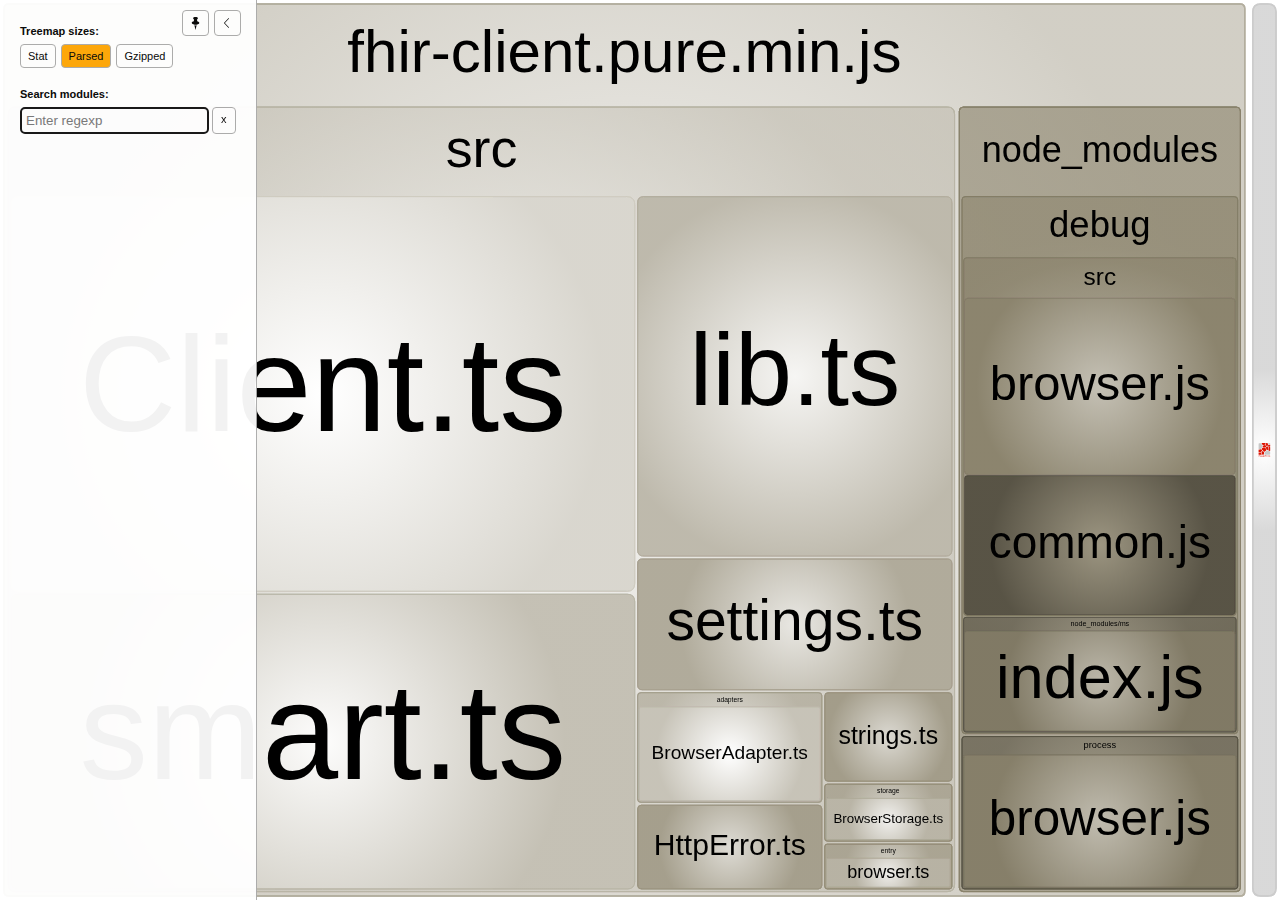
<file: node_modules/fhirclient/build/bundle.pure.prod.html>
<!DOCTYPE html>
<html>
  <head>
    <meta charset="UTF-8"/>
    <meta name="viewport" content="width=device-width, initial-scale=1"/>
    <title>fhirclient [10 Feb 2020 at 15:12]</title>
    <link rel="shortcut icon" href="[data-uri]" type="image/x-icon" />

    <script>
      window.enableWebSocket = false;
    </script>
    
  <!-- viewer.js -->
  <script>
    !function(e){var t={};function n(r){if(t[r])return t[r].exports;var i=t[r]={i:r,l:!1,exports:{}};return e[r].call(i.exports,i,i.exports,n),i.l=!0,i.exports}n.m=e,n.c=t,n.d=function(e,t,r){n.o(e,t)||Object.defineProperty(e,t,{enumerable:!0,get:r})},n.r=function(e){"undefined"!=typeof Symbol&&Symbol.toStringTag&&Object.defineProperty(e,Symbol.toStringTag,{value:"Module"}),Object.defineProperty(e,"__esModule",{value:!0})},n.t=function(e,t){if(1&t&&(e=n(e)),8&t)return e;if(4&t&&"object"==typeof e&&e&&e.__esModule)return e;var r=Object.create(null);if(n.r(r),Object.defineProperty(r,"default",{enumerable:!0,value:e}),2&t&&"string"!=typeof e)for(var i in e)n.d(r,i,function(t){return e[t]}.bind(null,i));return r},n.n=function(e){var t=e&&e.__esModule?function(){return e.default}:function(){return e};return n.d(t,"a",t),t},n.o=function(e,t){return Object.prototype.hasOwnProperty.call(e,t)},n.p="/",n(n.s=69)}([function(e,t,n){var r;
/*!
  Copyright (c) 2017 Jed Watson.
  Licensed under the MIT License (MIT), see
  http://jedwatson.github.io/classnames
*/
/*!
  Copyright (c) 2017 Jed Watson.
  Licensed under the MIT License (MIT), see
  http://jedwatson.github.io/classnames
*/
!function(){"use strict";var n={}.hasOwnProperty;function i(){for(var e=[],t=0;t<arguments.length;t++){var r=arguments[t];if(r){var o=typeof r;if("string"===o||"number"===o)e.push(r);else if(Array.isArray(r)&&r.length){var a=i.apply(null,r);a&&e.push(a)}else if("object"===o)for(var s in r)n.call(r,s)&&r[s]&&e.push(s)}}return e.join(" ")}e.exports?(i.default=i,e.exports=i):void 0===(r=function(){return i}.apply(t,[]))||(e.exports=r)}()},function(e,t,n){var r=n(40);"string"==typeof r&&(r=[[e.i,r,""]]);var i={hmr:!0,transform:void 0,insertInto:void 0};n(3)(r,i);r.locals&&(e.exports=r.locals)},function(e,t,n){"use strict";e.exports=function(e){var t=[];return t.toString=function(){return this.map(function(t){var n=function(e,t){var n=e[1]||"",r=e[3];if(!r)return n;if(t&&"function"==typeof btoa){var i=(a=r,"/*# sourceMappingURL=data:application/json;charset=utf-8;base64,"+btoa(unescape(encodeURIComponent(JSON.stringify(a))))+" */"),o=r.sources.map(function(e){return"/*# sourceURL="+r.sourceRoot+e+" */"});return[n].concat(o).concat([i]).join("\n")}var a;return[n].join("\n")}(t,e);return t[2]?"@media "+t[2]+"{"+n+"}":n}).join("")},t.i=function(e,n){"string"==typeof e&&(e=[[null,e,""]]);for(var r={},i=0;i<this.length;i++){var o=this[i][0];null!=o&&(r[o]=!0)}for(i=0;i<e.length;i++){var a=e[i];null!=a[0]&&r[a[0]]||(n&&!a[2]?a[2]=n:n&&(a[2]="("+a[2]+") and ("+n+")"),t.push(a))}},t}},function(e,t,n){var r,i,o={},a=(r=function(){return window&&document&&document.all&&!window.atob},function(){return void 0===i&&(i=r.apply(this,arguments)),i}),s=function(e){var t={};return function(e,n){if("function"==typeof e)return e();if(void 0===t[e]){var r=function(e,t){return t?t.querySelector(e):document.querySelector(e)}.call(this,e,n);if(window.HTMLIFrameElement&&r instanceof window.HTMLIFrameElement)try{r=r.contentDocument.head}catch(i){r=null}t[e]=r}return t[e]}}(),u=null,l=0,c=[],h=n(29);function f(e,t){for(var n=0;n<e.length;n++){var r=e[n],i=o[r.id];if(i){i.refs++;for(var a=0;a<i.parts.length;a++)i.parts[a](r.parts[a]);for(;a<r.parts.length;a++)i.parts.push(y(r.parts[a],t))}else{var s=[];for(a=0;a<r.parts.length;a++)s.push(y(r.parts[a],t));o[r.id]={id:r.id,refs:1,parts:s}}}}function d(e,t){for(var n=[],r={},i=0;i<e.length;i++){var o=e[i],a=t.base?o[0]+t.base:o[0],s={css:o[1],media:o[2],sourceMap:o[3]};r[a]?r[a].parts.push(s):n.push(r[a]={id:a,parts:[s]})}return n}function p(e,t){var n=s(e.insertInto);if(!n)throw new Error("Couldn't find a style target. This probably means that the value for the 'insertInto' parameter is invalid.");var r=c[c.length-1];if("top"===e.insertAt)r?r.nextSibling?n.insertBefore(t,r.nextSibling):n.appendChild(t):n.insertBefore(t,n.firstChild),c.push(t);else if("bottom"===e.insertAt)n.appendChild(t);else{if("object"!=typeof e.insertAt||!e.insertAt.before)throw new Error("[Style Loader]\n\n Invalid value for parameter 'insertAt' ('options.insertAt') found.\n Must be 'top', 'bottom', or Object.\n (https://github.com/webpack-contrib/style-loader#insertat)\n");var i=s(e.insertAt.before,n);n.insertBefore(t,i)}}function g(e){if(null===e.parentNode)return!1;e.parentNode.removeChild(e);var t=c.indexOf(e);t>=0&&c.splice(t,1)}function b(e){var t=document.createElement("style");if(void 0===e.attrs.type&&(e.attrs.type="text/css"),void 0===e.attrs.nonce){var r=function(){0;return n.nc}();r&&(e.attrs.nonce=r)}return v(t,e.attrs),p(e,t),t}function v(e,t){Object.keys(t).forEach(function(n){e.setAttribute(n,t[n])})}function y(e,t){var n,r,i,o;if(t.transform&&e.css){if(!(o="function"==typeof t.transform?t.transform(e.css):t.transform.default(e.css)))return function(){};e.css=o}if(t.singleton){var a=l++;n=u||(u=b(t)),r=w.bind(null,n,a,!1),i=w.bind(null,n,a,!0)}else e.sourceMap&&"function"==typeof URL&&"function"==typeof URL.createObjectURL&&"function"==typeof URL.revokeObjectURL&&"function"==typeof Blob&&"function"==typeof btoa?(n=function(e){var t=document.createElement("link");return void 0===e.attrs.type&&(e.attrs.type="text/css"),e.attrs.rel="stylesheet",v(t,e.attrs),p(e,t),t}(t),r=function(e,t,n){var r=n.css,i=n.sourceMap,o=void 0===t.convertToAbsoluteUrls&&i;(t.convertToAbsoluteUrls||o)&&(r=h(r));i&&(r+="\n/*# sourceMappingURL=data:application/json;base64,"+btoa(unescape(encodeURIComponent(JSON.stringify(i))))+" */");var a=new Blob([r],{type:"text/css"}),s=e.href;e.href=URL.createObjectURL(a),s&&URL.revokeObjectURL(s)}.bind(null,n,t),i=function(){g(n),n.href&&URL.revokeObjectURL(n.href)}):(n=b(t),r=function(e,t){var n=t.css,r=t.media;r&&e.setAttribute("media",r);if(e.styleSheet)e.styleSheet.cssText=n;else{for(;e.firstChild;)e.removeChild(e.firstChild);e.appendChild(document.createTextNode(n))}}.bind(null,n),i=function(){g(n)});return r(e),function(t){if(t){if(t.css===e.css&&t.media===e.media&&t.sourceMap===e.sourceMap)return;r(e=t)}else i()}}e.exports=function(e,t){if("undefined"!=typeof DEBUG&&DEBUG&&"object"!=typeof document)throw new Error("The style-loader cannot be used in a non-browser environment");(t=t||{}).attrs="object"==typeof t.attrs?t.attrs:{},t.singleton||"boolean"==typeof t.singleton||(t.singleton=a()),t.insertInto||(t.insertInto="head"),t.insertAt||(t.insertAt="bottom");var n=d(e,t);return f(n,t),function(e){for(var r=[],i=0;i<n.length;i++){var a=n[i];(s=o[a.id]).refs--,r.push(s)}e&&f(d(e,t),t);for(i=0;i<r.length;i++){var s;if(0===(s=r[i]).refs){for(var u=0;u<s.parts.length;u++)s.parts[u]();delete o[s.id]}}}};var m,x=(m=[],function(e,t){return m[e]=t,m.filter(Boolean).join("\n")});function w(e,t,n,r){var i=n?"":r.css;if(e.styleSheet)e.styleSheet.cssText=x(t,i);else{var o=document.createTextNode(i),a=e.childNodes;a[t]&&e.removeChild(a[t]),a.length?e.insertBefore(o,a[t]):e.appendChild(o)}}},function(e,t,n){var r=n(32);"string"==typeof r&&(r=[[e.i,r,""]]);var i={hmr:!0,transform:void 0,insertInto:void 0};n(3)(r,i);r.locals&&(e.exports=r.locals)},function(e,t,n){"use strict";
/**
 * filesize
 *
 * @copyright 2018 Jason Mulligan <jason.mulligan@avoidwork.com>
 * @license BSD-3-Clause
 * @version 3.6.1
 */
/**
 * filesize
 *
 * @copyright 2018 Jason Mulligan <jason.mulligan@avoidwork.com>
 * @license BSD-3-Clause
 * @version 3.6.1
 */
!function(t){var n=/^(b|B)$/,r={iec:{bits:["b","Kib","Mib","Gib","Tib","Pib","Eib","Zib","Yib"],bytes:["B","KiB","MiB","GiB","TiB","PiB","EiB","ZiB","YiB"]},jedec:{bits:["b","Kb","Mb","Gb","Tb","Pb","Eb","Zb","Yb"],bytes:["B","KB","MB","GB","TB","PB","EB","ZB","YB"]}},i={iec:["","kibi","mebi","gibi","tebi","pebi","exbi","zebi","yobi"],jedec:["","kilo","mega","giga","tera","peta","exa","zetta","yotta"]};function o(e){var t,o,a,s,u,l,c,h,f,d,p,g,b,v=arguments.length>1&&void 0!==arguments[1]?arguments[1]:{},y=[],m=0,x=void 0,w=void 0;if(isNaN(e))throw new Error("Invalid arguments");return o=!0===v.bits,f=!0===v.unix,t=v.base||2,h=void 0!==v.round?v.round:f?1:2,d=void 0!==v.separator&&v.separator||"",p=void 0!==v.spacer?v.spacer:f?"":" ",b=v.symbols||v.suffixes||{},g=2===t&&v.standard||"jedec",c=v.output||"string",s=!0===v.fullform,u=v.fullforms instanceof Array?v.fullforms:[],x=void 0!==v.exponent?v.exponent:-1,a=t>2?1e3:1024,(l=(w=Number(e))<0)&&(w=-w),(-1===x||isNaN(x))&&(x=Math.floor(Math.log(w)/Math.log(a)))<0&&(x=0),x>8&&(x=8),0===w?(y[0]=0,y[1]=f?"":r[g][o?"bits":"bytes"][x]):(m=w/(2===t?Math.pow(2,10*x):Math.pow(1e3,x)),o&&(m*=8)>=a&&x<8&&(m/=a,x++),y[0]=Number(m.toFixed(x>0?h:0)),y[1]=10===t&&1===x?o?"kb":"kB":r[g][o?"bits":"bytes"][x],f&&(y[1]="jedec"===g?y[1].charAt(0):x>0?y[1].replace(/B$/,""):y[1],n.test(y[1])&&(y[0]=Math.floor(y[0]),y[1]=""))),l&&(y[0]=-y[0]),y[1]=b[y[1]]||y[1],"array"===c?y:"exponent"===c?x:"object"===c?{value:y[0],suffix:y[1],symbol:y[1]}:(s&&(y[1]=u[x]?u[x]:i[g][x]+(o?"bit":"byte")+(1===y[0]?"":"s")),d.length>0&&(y[0]=y[0].toString().replace(".",d)),y.join(p))}o.partial=function(e){return function(t){return o(t,e)}},e.exports=o}("undefined"!=typeof window&&window)},function(e,t,n){var r=n(48);"string"==typeof r&&(r=[[e.i,r,""]]);var i={hmr:!0,transform:void 0,insertInto:void 0};n(3)(r,i);r.locals&&(e.exports=r.locals)},function(e,t,n){var r=n(37);"string"==typeof r&&(r=[[e.i,r,""]]);var i={hmr:!0,transform:void 0,insertInto:void 0};n(3)(r,i);r.locals&&(e.exports=r.locals)},function(e,t,n){var r=n(59),i=n(14),o=/[&<>"']/g,a=RegExp(o.source);e.exports=function(e){return(e=i(e))&&a.test(e)?e.replace(o,r):e}},function(e,t,n){var r=n(30);"string"==typeof r&&(r=[[e.i,r,""]]);var i={hmr:!0,transform:void 0,insertInto:void 0};n(3)(r,i);r.locals&&(e.exports=r.locals)},function(e,t,n){var r=n(31);"string"==typeof r&&(r=[[e.i,r,""]]);var i={hmr:!0,transform:void 0,insertInto:void 0};n(3)(r,i);r.locals&&(e.exports=r.locals)},function(e,t,n){var r=n(36);"string"==typeof r&&(r=[[e.i,r,""]]);var i={hmr:!0,transform:void 0,insertInto:void 0};n(3)(r,i);r.locals&&(e.exports=r.locals)},function(e,t,n){var r=n(61);"string"==typeof r&&(r=[[e.i,r,""]]);var i={hmr:!0,transform:void 0,insertInto:void 0};n(3)(r,i);r.locals&&(e.exports=r.locals)},function(e,t,n){var r=n(19).Symbol;e.exports=r},function(e,t,n){var r=n(56);e.exports=function(e){return null==e?"":r(e)}},function(e,t,n){var r=n(28);"string"==typeof r&&(r=[[e.i,r,""]]);var i={hmr:!0,transform:void 0,insertInto:void 0};n(3)(r,i);r.locals&&(e.exports=r.locals)},function(e,t,n){var r=n(38);"string"==typeof r&&(r=[[e.i,r,""]]);var i={hmr:!0,transform:void 0,insertInto:void 0};n(3)(r,i);r.locals&&(e.exports=r.locals)},function(e,t,n){var r=n(39);"string"==typeof r&&(r=[[e.i,r,""]]);var i={hmr:!0,transform:void 0,insertInto:void 0};n(3)(r,i);r.locals&&(e.exports=r.locals)},function(e,t){e.exports=function(e){var t=typeof e;return null!=e&&("object"==t||"function"==t)}},function(e,t,n){var r=n(42),i="object"==typeof self&&self&&self.Object===Object&&self,o=r||i||Function("return this")();e.exports=o},function(e,t,n){var r=n(44),i=n(47),o="[object Symbol]";e.exports=function(e){return"symbol"==typeof e||i(e)&&r(e)==o}},function(e,t){var n=RegExp("[\\u200d\\ud800-\\udfff\\u0300-\\u036f\\ufe20-\\ufe2f\\u20d0-\\u20ff\\ufe0e\\ufe0f]");e.exports=function(e){return n.test(e)}},function(e,t){
/**
 * Carrot Search FoamTree HTML5 (demo variant)
 * v3.4.5, 4fa198d722d767b68d0409e88290ea6de98d1eaa/4fa198d7, build FOAMTREE-SOFTWARE4-DIST-39, Jul 26, 2017
 * 
 * Carrot Search confidential.
 * Copyright 2002-2017, Carrot Search s.c, All Rights Reserved.
 */
!function(){var e,t=function(){var e,n=window.navigator.userAgent;try{window.localStorage.setItem("ftap5caavc","ftap5caavc"),window.localStorage.removeItem("ftap5caavc"),e=!0}catch(r){e=!1}return{of:function(){return/webkit/i.test(n)},mf:function(){return/Mac/.test(n)},lf:function(){return/iPad|iPod|iPhone/.test(n)},hf:function(){return/Android/.test(n)},ii:function(){return"ontouchstart"in window||!!window.DocumentTouch&&document instanceof window.DocumentTouch},hi:function(){return e},gi:function(){var e=document.createElement("canvas");return!(!e.getContext||!e.getContext("2d"))},Dd:function(e,n){return[].forEach&&t.gi()?e&&e():n&&n()}}}(),n=function(){function e(){return window.performance&&(window.performance.now||window.performance.mozNow||window.performance.msNow||window.performance.oNow||window.performance.webkitNow)||Date.now}var t=e();return{create:function(){return{now:(t=e(),function(){return t.call(window.performance)})};var t},now:function(){return t.call(window.performance)}}}();function r(){function r(){if(!u)throw"AF0";var e=n.now();0!==l&&(o.Kd=e-l),l=e,s=s.filter(function(e){return null!==e}),o.frames++;for(var t=0;t<s.length;t++){var r=s[t];null!==r&&(!0===r.ye.call(r.Yg)?s[t]=null:m.Sc(r.repeat)&&(r.repeat=r.repeat-1,0>=r.repeat&&(s[t]=null)))}s=s.filter(function(e){return null!==e}),u=!1,i(),0!==(e=n.now()-e)&&(o.Jd=e),o.totalTime+=e,o.Oe=1e3*o.frames/o.totalTime,l=0===s.length?0:n.now()}function i(){0<s.length&&!u&&(u=!0,a(r))}var o=this.rg={frames:0,totalTime:0,Jd:0,Kd:0,Oe:0};e=o;var a=function(){return t.lf()?function(e){window.setTimeout(e,0)}:window.requestAnimationFrame||window.webkitRequestAnimationFrame||window.mozRequestAnimationFrame||window.oRequestAnimationFrame||window.msRequestAnimationFrame||(e=n.create(),function(t){var n=0;window.setTimeout(function(){var r=e.now();t(),n=e.now()-r},16>n?16-n:0)});var e}(),s=[],u=!1,l=0;this.repeat=function(e,t,n){this.cancel(e),s.push({ye:e,Yg:n,repeat:t}),i()},this.d=function(e,t){this.repeat(e,1,t)},this.cancel=function(e){for(var t=0;t<s.length;t++){var n=s[t];null!==n&&n.ye===e&&(s[t]=null)}},this.k=function(){s=[]}}var i,o=t.Dd(function(){function e(){this.buffer=[],this.oa=0,this.Gc=m.extend({},s)}function t(e){return function(){var t,n=this.buffer,r=this.oa;for(n[r++]="call",n[r++]=e,n[r++]=arguments.length,t=0;t<arguments.length;t++)n[r++]=arguments[t];this.oa=r}}function n(e){return function(){return r[e].apply(r,arguments)}}(i=document.createElement("canvas")).width=1,i.height=1;var r=i.getContext("2d"),i=["font"],a="fillStyle globalAlpha globalCompositeOperation lineCap lineDashOffset lineJoin lineWidth miterLimit shadowBlur shadowColor shadowOffsetX shadowOffsetY strokeStyle textAlign textBaseline".split(" "),s={};return a.concat(i).forEach(function(e){s[e]=r[e]}),e.prototype.clear=function(){this.oa=0},e.prototype.Na=function(){return 0===this.oa},e.prototype.Ta=function(e){e instanceof o?function(e,t,n){for(var r=0,i=e.oa,o=e.buffer;r<n;)o[i++]=t[r++];e.oa=i}(e,this.buffer,this.oa):function(e,t,n,r){for(var i=0;i<n;)switch(t[i++]){case"set":e[t[i++]]=t[i++];break;case"setGlobalAlpha":e[t[i++]]=t[i++]*r;break;case"call":var o=t[i++];switch(t[i++]){case 0:e[o]();break;case 1:e[o](t[i++]);break;case 2:e[o](t[i++],t[i++]);break;case 3:e[o](t[i++],t[i++],t[i++]);break;case 4:e[o](t[i++],t[i++],t[i++],t[i++]);break;case 5:e[o](t[i++],t[i++],t[i++],t[i++],t[i++]);break;case 6:e[o](t[i++],t[i++],t[i++],t[i++],t[i++],t[i++]);break;case 7:e[o](t[i++],t[i++],t[i++],t[i++],t[i++],t[i++],t[i++]);break;case 8:e[o](t[i++],t[i++],t[i++],t[i++],t[i++],t[i++],t[i++],t[i++]);break;case 9:e[o](t[i++],t[i++],t[i++],t[i++],t[i++],t[i++],t[i++],t[i++],t[i++]);break;default:throw"CB0"}}}(e,this.buffer,this.oa,m.B(e.globalAlpha,1))},e.prototype.replay=e.prototype.Ta,e.prototype.d=function(){return new e},e.prototype.scratch=e.prototype.d,"arc arcTo beginPath bezierCurveTo clearRect clip closePath drawImage fill fillRect fillText lineTo moveTo putImageData quadraticCurveTo rect rotate scale setLineDash setTransform stroke strokeRect strokeText transform translate".split(" ").forEach(function(n){e.prototype[n]=t(n)}),["measureText","createLinearGradient","createRadialGradient","createPattern","getLineDash"].forEach(function(t){e.prototype[t]=n(t)}),["save","restore"].forEach(function(r){e.prototype[r]=function(e,t){return function(){e.apply(this,arguments),t.apply(this,arguments)}}(t(r),n(r))}),i.forEach(function(t){Object.defineProperty(e.prototype,t,{set:function(e){r[t]=e,this.Gc[t]=e;var n=this.buffer;n[this.oa++]="set",n[this.oa++]=t,n[this.oa++]=e},get:function(){return this.Gc[t]}})}),a.forEach(function(t){Object.defineProperty(e.prototype,t,{set:function(e){this.Gc[t]=e;var n=this.buffer;n[this.oa++]="globalAlpha"===t?"setGlobalAlpha":"set",n[this.oa++]=t,n[this.oa++]=e},get:function(){return this.Gc[t]}})}),e.prototype.roundRect=function(e,t,n,r,i){this.beginPath(),this.moveTo(e+i,t),this.lineTo(e+n-i,t),this.quadraticCurveTo(e+n,t,e+n,t+i),this.lineTo(e+n,t+r-i),this.quadraticCurveTo(e+n,t+r,e+n-i,t+r),this.lineTo(e+i,t+r),this.quadraticCurveTo(e,t+r,e,t+r-i),this.lineTo(e,t+i),this.quadraticCurveTo(e,t,e+i,t),this.closePath()},e.prototype.fillPolygonWithText=function(e,t,n,r,i){i||(i={});var a={sb:m.B(i.maxFontSize,D.Ea.sb),Zc:m.B(i.minFontSize,D.Ea.Zc),lineHeight:m.B(i.lineHeight,D.Ea.lineHeight),pb:m.B(i.horizontalPadding,D.Ea.pb),eb:m.B(i.verticalPadding,D.Ea.eb),tb:m.B(i.maxTotalTextHeight,D.Ea.tb),fontFamily:m.B(i.fontFamily,D.Ea.fontFamily),fontStyle:m.B(i.fontStyle,D.Ea.fontStyle),fontVariant:m.B(i.fontVariant,D.Ea.fontVariant),fontWeight:m.B(i.fontWeight,D.Ea.fontWeight),verticalAlign:m.B(i.verticalAlign,D.Ea.verticalAlign)},s=i.cache;if(s&&m.Q(i,"area")){s.jd||(s.jd=new o);var u=i.area,l=m.B(i.cacheInvalidationThreshold,.05);e=D.xe(a,this,r,e,z.q(e,{}),{x:t,y:n},i.allowForcedSplit||!1,i.allowEllipsis||!1,s,u,l,i.invalidateCache)}else e=D.Le(a,this,r,e,z.q(e,{}),{x:t,y:n},i.allowForcedSplit||!1,i.allowEllipsis||!1);return e.la?{fit:!0,lineCount:e.mc,fontSize:e.fontSize,box:{x:e.da.x,y:e.da.y,w:e.da.f,h:e.da.i},ellipsis:e.ec}:{fit:!1}},e}),a=t.Dd(function(){function e(e){this.O=e,this.d=[],this.Ib=[void 0],this.Nc=["#SIZE#px sans-serif"],this.Ld=[0],this.Md=[1],this.ie=[0],this.je=[0],this.ke=[0],this.Qd=[10],this.hc=[10],this.Sb=[this.Ib,this.Nc,this.hc,this.Ld,this.Md,this.ie,this.Qd,this.je,this.ke],this.ga=[1,0,0,1,0,0]}function t(e){var t=e.O,n=e.Sb[0].length-1;e.Ib[n]&&(t.setLineDash(e.Ib[n]),t.Tj=e.Ld[n]),t.miterLimit=e.Qd[n],t.lineWidth=e.Md[n],t.shadowBlur=e.ie[n],t.shadowOffsetX=e.je[n],t.shadowOffsetY=e.ke[n],t.font=e.Nc[n].replace("#SIZE#",e.hc[n].toString())}function n(e,t,n){return e*n[0]+t*n[2]+n[4]}function r(e,t,n){return e*n[1]+t*n[3]+n[5]}function i(e,t){for(var n=0;n<e.length;n++)e[n]*=t[0];return e}e.prototype.save=function(){this.d.push(this.ga.slice(0));for(var e=0;e<this.Sb.length;e++){var t=this.Sb[e];t.push(t[t.length-1])}this.O.save()},e.prototype.restore=function(){this.ga=this.d.pop();for(var e=0;e<this.Sb.length;e++)this.Sb[e].pop();this.O.restore(),t(this)},e.prototype.scale=function(e,n){(r=this.ga)[0]*=e,r[1]*=e,r[2]*=n,r[3]*=n;var r=this.ga,o=this.Sb,a=o[0].length-1,s=this.Ib[a];for(s&&i(s,r),s=2;s<o.length;s++){o[s][a]*=r[0]}t(this)},e.prototype.translate=function(e,t){var n=this.ga;n[4]+=n[0]*e+n[2]*t,n[5]+=n[1]*e+n[3]*t},["moveTo","lineTo"].forEach(function(t){e.prototype[t]=function(e){return function(t,i){var o=this.ga;return this.O[e].call(this.O,n(t,i,o),r(t,i,o))}}(t)}),["clearRect","fillRect","strokeRect","rect"].forEach(function(t){e.prototype[t]=function(e){return function(t,i,o,a){var s=this.ga;return this.O[e].call(this.O,n(t,i,s),r(t,i,s),o*s[0],a*s[3])}}(t)}),"fill stroke beginPath closePath clip createImageData createPattern getImageData putImageData getLineDash setLineDash".split(" ").forEach(function(t){e.prototype[t]=function(e){return function(){return this.O[e].apply(this.O,arguments)}}(t)}),[{vb:"lineDashOffset",zb:function(e){return e.Ld}},{vb:"lineWidth",zb:function(e){return e.Md}},{vb:"miterLimit",zb:function(e){return e.Qd}},{vb:"shadowBlur",zb:function(e){return e.ie}},{vb:"shadowOffsetX",zb:function(e){return e.je}},{vb:"shadowOffsetY",zb:function(e){return e.ke}}].forEach(function(t){Object.defineProperty(e.prototype,t.vb,{set:function(e){var n=t.zb(this);e*=this.ga[0],n[n.length-1]=e,this.O[t.vb]=e}})});var o=/(\d+(?:\.\d+)?)px/;return Object.defineProperty(e.prototype,"font",{set:function(e){var t=o.exec(e);if(1<t.length){var n=this.hc.length-1;this.hc[n]=parseFloat(t[1]),this.Nc[n]=e.replace(o,"#SIZE#px"),this.O.font=this.Nc[n].replace("#SIZE#",(this.hc[n]*this.ga[0]).toString())}}}),"fillStyle globalAlpha globalCompositeOperation lineCap lineJoin shadowColor strokeStyle textAlign textBaseline".split(" ").forEach(function(t){Object.defineProperty(e.prototype,t,{set:function(e){this.O[t]=e}})}),e.prototype.arc=function(e,t,i,o,a,s){var u=this.ga;this.O.arc(n(e,t,u),r(e,t,u),i*u[0],o,a,s)},e.prototype.arcTo=function(e,t,i,o,a){var s=this.ga;this.O.arc(n(e,t,s),r(e,t,s),n(i,o,s),r(i,o,s),a*s[0])},e.prototype.bezierCurveTo=function(e,t,i,o,a,s){var u=this.ga;this.O.bezierCurveTo(n(e,t,u),r(e,t,u),n(i,o,u),r(i,o,u),n(a,s,u),r(a,s,u))},e.prototype.drawImage=function(e,t,i,o,a,s,u,l,c){function h(t,i,o,a){d.push(n(t,i,f)),d.push(r(t,i,f)),o=m.V(o)?e.width:o,a=m.V(a)?e.height:a,d.push(o*f[0]),d.push(a*f[3])}var f=this.ga,d=[e];m.V(s)?h(t,i,o,a):h(s,u,l,c),this.O.drawImage.apply(this.O,d)},e.prototype.quadraticCurveTo=function(e,t,i,o){var a=this.ga;this.O.quadraticCurveTo(n(e,t,a),r(e,t,a),n(i,o,a),r(i,o,a))},e.prototype.fillText=function(e,t,i,o){var a=this.ga;this.O.fillText(e,n(t,i,a),r(t,i,a),m.Sc(o)?o*a[0]:1e20)},e.prototype.setLineDash=function(e){e=i(e.slice(0),this.ga),this.Ib[this.Ib.length-1]=e,this.O.setLineDash(e)},e}),s=(i=!t.of()||t.lf()||t.hf()?1:7,{eh:function(){function e(e){e.beginPath(),u.le(e,l)}(a=document.createElement("canvas")).width=800,a.height=600;var t,r=a.getContext("2d"),o=a.width,a=a.height,s=0,l=[{x:0,y:100}];for(t=1;6>=t;t++)s=2*t*Math.PI/6,l.push({x:0+100*Math.sin(s),y:0+100*Math.cos(s)});t={polygonPlainFill:[e,function(e){e.fillStyle="rgb(255, 0, 0)",e.fill()}],polygonPlainStroke:[e,function(e){e.strokeStyle="rgb(128, 0, 0)",e.lineWidth=2,e.closePath(),e.stroke()}],polygonGradientFill:[e,function(e){var t=e.createRadialGradient(0,0,10,0,0,60);t.addColorStop(0,"rgb(255, 0, 0)"),t.addColorStop(1,"rgb(255, 255, 0)"),e.fillStyle=t,e.fill()}],polygonGradientStroke:[e,function(e){var t=e.createLinearGradient(-100,-100,100,100);t.addColorStop(0,"rgb(224, 0, 0)"),t.addColorStop(1,"rgb(32, 0, 0)"),e.strokeStyle=t,e.lineWidth=2,e.closePath(),e.stroke()}],polygonExposureShadow:[e,function(e){e.shadowBlur=50,e.shadowColor="rgba(0, 0, 0, 1)",e.fillStyle="rgba(0, 0, 0, 1)",e.globalCompositeOperation="source-over",e.fill(),e.shadowBlur=0,e.shadowColor="transparent",e.globalCompositeOperation="destination-out",e.fill()}],labelPlainFill:[function(e){e.fillStyle="#000",e.font="24px sans-serif",e.textAlign="center"},function(e){e.fillText("Some text",0,-16),e.fillText("for testing purposes",0,16)}]},s=100/Object.keys(t).length;var c,h=n.now(),f={};for(c in t){var d,p=t[c],g=n.now(),b=0;do{for(r.save(),r.translate(Math.random()*o,Math.random()*a),d=3*Math.random()+.5,r.scale(d,d),d=0;d<p.length;d++)p[d](r);r.restore(),b++,d=n.now()}while(d-g<s);f[c]=i*(d-g)/b}return f.total=n.now()-h,f}}),u={le:function(e,t){var n=t[0];e.moveTo(n.x,n.y);for(var r=t.length-1;0<r;r--)n=t[r],e.lineTo(n.x,n.y)},rj:function(e,t,n,r){var i,o,a,s,u,l=[],c=0,h=t.length;for(a=0;a<h;a++)i=t[a],o=t[(a+1)%h],i=z.d(i,o),i=Math.sqrt(i),l.push(i),c+=i;n=r*(n+.5*r*c/h),r={};c={};var f={};for(a=0;a<h;a++)i=t[a],o=t[(a+1)%h],s=t[(a+2)%h],u=l[(a+1)%h],u=Math.min(.5,n/u),z.Aa(1-u,o,s,c),z.Aa(u,o,s,f),0,0==a&&(s=Math.min(.5,n/l[0]),z.Aa(s,i,o,r),0,e.moveTo(r.x,r.y)),e.quadraticCurveTo(o.x,o.y,c.x,c.y),e.lineTo(f.x,f.y);return!0}};function l(e){function t(e){c[e].style.opacity=f*h[e]}function n(e){e.width=Math.round(o*e.n),e.height=Math.round(a*e.n)}function r(){return/relative|absolute|fixed/.test(window.getComputedStyle(i,null).getPropertyValue("position"))}var i,o,a,s,u,l=[],c={},h={},f=0;this.H=function(t){i=t,r()||(i.style.position="relative"),0!=i.clientWidth&&0!=i.clientHeight||I.Pa("element has zero dimensions: "+i.clientWidth+" x "+i.clientHeight+"."),i.innerHTML="",o=i.clientWidth,a=i.clientHeight,s=0!==o?o:void 0,u=0!==a?a:void 0,"embedded"===i.getAttribute("data-foamtree")&&I.Pa("visualization already embedded in the element."),i.setAttribute("data-foamtree","embedded"),e.c.p("stage:initialized",this,i,o,a)},this.lb=function(){i.removeAttribute("data-foamtree"),l=[],c={},e.c.p("stage:disposed",this,i)},this.k=function(){if(r()||(i.style.position="relative"),o=i.clientWidth,a=i.clientHeight,0!==o&&0!==a&&(o!==s||a!==u)){for(var t=l.length-1;0<=t;t--)n(l[t]);e.c.p("stage:resized",s,u,o,a),s=o,u=a}},this.fj=function(e,t){e.n=t,n(e)},this.oc=function(r,o,a){var s=document.createElement("canvas");return s.setAttribute("style","position: absolute; top: 0; bottom: 0; left: 0; right: 0; width: 100%; height: 100%; -webkit-touch-callout: none; -webkit-user-select: none; -moz-user-select: none; -ms-user-select: none; user-select: none;"),s.n=o,n(s),l.push(s),c[r]=s,h[r]=1,t(r),a||i.appendChild(s),e.c.p("stage:newLayer",r,s),s},this.kc=function(e,n){return m.V(n)||(h[e]=n,t(e)),h[e]},this.d=function(e){return m.V(e)||(f=e,m.Ga(c,function(e,n){t(n)})),f}}function c(e){function t(e,t,n){return y=!0,p.x=0,p.y=0,g.x=0,g.y=0,a=f,s.x=d.x,s.y=d.y,t(),u*=e,l=n?u/a:e,l=Math.max(.25/a,l),!0}function n(e,t){return t.x=e.x/f+d.x,t.y=e.y/f+d.y,t}function r(e,t,n,r,i,o,a,s,u){var l=(e-n)*(o-s)-(t-r)*(i-a);return!(1e-5>Math.abs(l))&&(u.x=((e*r-t*n)*(i-a)-(e-n)*(i*s-o*a))/l,u.y=((e*r-t*n)*(o-s)-(t-r)*(i*s-o*a))/l,!0)}var i,o,a=1,s={x:0,y:0},u=1,l=1,c=1,h={x:0,y:0},f=1,d={x:0,y:0},p={x:0,y:0},g={x:0,y:0},b={x:0,y:0,f:0,i:0},v={x:0,y:0,f:0,i:0,scale:1},y=!0;e.c.j("stage:initialized",function(e,t,n,r){i=n,o=r,b.x=0,b.y=0,b.f=n,b.i=r,v.x=0,v.y=0,v.f=n,v.i=r,v.scale=1}),e.c.j("stage:resized",function(e,t,n,r){function a(e){e.x*=l,e.y*=c}function u(e){a(e),e.f*=l,e.i*=c}i=n,o=r;var l=n/e,c=r/t;a(s),a(d),a(h),a(p),a(g),u(b),u(v)}),this.Yb=function(e,r){return t(r,function(){n(e,h)},!0)},this.Y=function(e,n){if(1==Math.round(1e4*n)/1e4){var i=b.x-d.x,o=b.y-d.y;return t(1,function(){},!0),this.d(-i,-o)}return t(n,function(){for(var t=!1;!t;){t=Math.random();var n=Math.random(),i=Math.random(),o=Math.random();t=r(e.x+t*e.f,e.y+n*e.i,b.x+t*b.f,b.y+n*b.i,e.x+i*e.f,e.y+o*e.i,b.x+i*b.f,b.y+o*b.i,h)}},!0)},this.sc=function(e,n){var a,s,u,l;return(a=e.f/e.i)<(s=i/o)?(u=e.i*s,l=e.i,a=e.x-.5*(u-e.f),s=e.y):a>s?(u=e.f,l=e.f*o/i,a=e.x,s=e.y-.5*(l-e.i)):(a=e.x,s=e.y,u=e.f,l=e.i),a-=u*n,u*=1+2*n,r(a,s-=l*n,d.x,d.y,a+u,s,d.x+i/f,d.y,h)?t(i/f/u,m.ta,!1):(y=!1,this.d(f*(d.x-a),f*(d.y-s)))},this.d=function(e,t){var n=Math.round(1e4*e)/1e4,r=Math.round(1e4*t)/1e4;return g.x+=n/f,g.y+=r/f,0!==n||0!==r},this.reset=function(e){return e&&this.content(0,0,i,o),this.Y({x:b.x+d.x,y:b.y+d.y,f:b.f/f,i:b.i/f},c/u)},this.Qb=function(e){c=Math.min(1,Math.round(1e4*(e||u))/1e4)},this.k=function(){return d.x<b.x?(b.x-d.x)*f:d.x+i/f>b.x+b.f?-(d.x+i/f-b.x-b.f)*f:0},this.A=function(){return d.y<b.y?(b.y-d.y)*f:d.y+o/f>b.y+b.i?-(d.y+o/f-b.y-b.i)*f:0},this.update=function(e){var t=Math.abs(Math.log(l));6>t?t=2:(t/=4,t+=3*t*(1<l?e:1-e)),t=1<l?Math.pow(e,t):1-Math.pow(1-e,t),f=a*(t=(y?t:1)*(l-1)+1),d.x=h.x-(h.x-s.x)/t,d.y=h.y-(h.y-s.y)/t,d.x-=p.x*(1-e)+g.x*e,d.y-=p.y*(1-e)+g.y*e,1===e&&(p.x=g.x,p.y=g.y),v.x=d.x,v.y=d.y,v.f=i/f,v.i=o/f,v.scale=f},this.S=function(e){return e.x=v.x,e.y=v.y,e.scale=v.scale,e},this.absolute=function(e,t){return n(e,t||{})},this.nd=function(e,t){var n=t||{};return n.x=(e.x-d.x)*f,n.y=(e.y-d.y)*f,n},this.Hc=function(e){return this.scale()<c/e},this.Rd=function(){return m.Fd(f,1)},this.scale=function(){return Math.round(1e4*f)/1e4},this.content=function(e,t,n,r){b.x=e,b.y=t,b.f=n,b.i=r},this.Jc=function(e,t){var n;for(n=e.length-1;0<=n;n--){var r=e[n];r.save(),r.scale(f,f),r.translate(-d.x,-d.y)}for(t(v),n=e.length-1;0<=n;n--)(r=e[n]).restore()}}var h=new function(){function e(e){if("hsl"==e.model||"hsla"==e.model)return e;var t,n=e.r/=255,r=e.g/=255,i=e.b/=255,o=Math.max(n,r,i),a=(o+(u=Math.min(n,r,i)))/2;if(o==u)t=u=0;else{var s=o-u,u=.5<a?s/(2-o-u):s/(o+u);switch(o){case n:t=(r-i)/s+(r<i?6:0);break;case r:t=(i-n)/s+2;break;case i:t=(n-r)/s+4}t/=6}return e.h=360*t,e.s=100*u,e.l=100*a,e.model="hsl",e}var t={h:0,s:0,l:0,a:1,model:"hsla"};this.Ba=function(n){return m.Tc(n)?e(h.Hg(n)):m.jc(n)?e(n):t},this.Hg=function(e){var n;return(n=/rgba\(\s*([^,\s]+)\s*,\s*([^,\s]+)\s*,\s*([^,\s]+)\s*,\s*([^,\s]+)\s*\)/.exec(e))&&5==n.length?{r:parseFloat(n[1]),g:parseFloat(n[2]),b:parseFloat(n[3]),a:parseFloat(n[4]),model:"rgba"}:(n=/hsla\(\s*([^,\s]+)\s*,\s*([^,%\s]+)%\s*,\s*([^,\s%]+)%\s*,\s*([^,\s]+)\s*\)/.exec(e))&&5==n.length?{h:parseFloat(n[1]),s:parseFloat(n[2]),l:parseFloat(n[3]),a:parseFloat(n[4]),model:"hsla"}:(n=/rgb\(\s*([^,\s]+)\s*,\s*([^,\s]+)\s*,\s*([^,\s]+)\s*\)/.exec(e))&&4==n.length?{r:parseFloat(n[1]),g:parseFloat(n[2]),b:parseFloat(n[3]),a:1,model:"rgb"}:(n=/hsl\(\s*([^,\s]+)\s*,\s*([^,\s%]+)%\s*,\s*([^,\s%]+)%\s*\)/.exec(e))&&4==n.length?{h:parseFloat(n[1]),s:parseFloat(n[2]),l:parseFloat(n[3]),a:1,model:"hsl"}:(n=/#([0-9a-fA-F]{2})([0-9a-fA-F]{2})([0-9a-fA-F]{2})/.exec(e))&&4==n.length?{r:parseInt(n[1],16),g:parseInt(n[2],16),b:parseInt(n[3],16),a:1,model:"rgb"}:(n=/#([0-9a-fA-F])([0-9a-fA-F])([0-9a-fA-F])/.exec(e))&&4==n.length?{r:17*parseInt(n[1],16),g:17*parseInt(n[2],16),b:17*parseInt(n[3],16),a:1,model:"rgb"}:t},this.Cg=function(e){function t(e,t,n){return 0>n&&(n+=1),1<n&&(n-=1),n<1/6?e+6*(t-e)*n:.5>n?t:n<2/3?e+(t-e)*(2/3-n)*6:e}if("rgb"==e.model||"rgba"==e.model)return Math.sqrt(e.r*e.r*.241+e.g*e.g*.691+e.b*e.b*.068)/255;var n,r;n=e.l/100;var i=e.s/100;if(r=e.h/360,0==e.Wj)n=e=r=n;else{var o=2*n-(i=.5>n?n*(1+i):n+i-n*i);n=t(o,i,r+1/3),e=t(o,i,r),r=t(o,i,r-1/3)}return Math.sqrt(65025*n*n*.241+65025*e*e*.691+65025*r*r*.068)/255},this.Ng=function(e){if(m.Tc(e))return e;if(!m.jc(e))return"#000";switch(e.model){case"hsla":return h.Ig(e);case"hsl":return h.Ac(e);case"rgba":return h.Lg(e);case"rgb":return h.Kg(e);default:return"#000"}},this.Lg=function(e){return"rgba("+(.5+e.r|0)+","+(.5+e.g|0)+","+(.5+e.b|0)+","+e.a+")"},this.Kg=function(e){return"rgba("+(.5+e.r|0)+","+(.5+e.g|0)+","+(.5+e.b|0)+")"},this.Ig=function(e){return"hsla("+(.5+e.h|0)+","+(.5+e.s|0)+"%,"+(.5+e.l|0)+"%,"+e.a+")"},this.Ac=function(e){return"hsl("+(.5+e.h|0)+","+(.5+e.s|0)+"%,"+(.5+e.l|0)+"%)"},this.Y=function(e,t,n){return"hsl("+(.5+e|0)+","+(.5+t|0)+"%,"+(.5+n|0)+"%)"}};function f(){var e,t=!1,n=[],r=this,i=new function(){this.N=function(i){return i&&(t?i.apply(r,e):n.push(i)),this},this.ih=function(e){return r=e,{then:this.N}}};this.J=function(){e=arguments;for(var i=0;i<n.length;i++)n[i].apply(r,e);return t=!0,this},this.L=function(){return i}}function d(e){var t=new f,n=e.length;if(0<e.length)for(var r=e.length-1;0<=r;r--)e[r].N(function(){0==--n&&t.J()});else t.J();return t.L()}function p(e){var t=0;this.d=function(){t++},this.k=function(){0===--t&&e()},this.clear=function(){t=0},this.A=function(){return 0===t}}var g={Ie:function(e,t,n,r){return r=r||{},e=e.getBoundingClientRect(),r.x=t-e.left,r.y=n-e.top,r}};function b(){var e=document,t={};this.addEventListener=function(n,r){var i=t[n];i||(i=[],t[n]=i),i.push(r),e.addEventListener(n,r)},this.d=function(){m.Ga(t,function(t,n){for(var r=t.length-1;0<=r;r--)e.removeEventListener(n,t[r])})}}function v(e){function n(e){return function(t){r(t)&&e.apply(this,arguments)}}function r(t){for(t=t.target;t;){if(t===e)return!0;t=t.parentElement}return!1}function i(e,t,n){o(e,n=n||{});for(var r=0;r<t.length;r++)t[r].call(e.target,n);return(void 0===n.Mb&&n.zi||"prevent"===n.Mb)&&e.preventDefault(),n}function o(t,n){return g.Ie(e,t.clientX,t.clientY,n),n.altKey=t.altKey,n.metaKey=t.metaKey,n.ctrlKey=t.ctrlKey,n.shiftKey=t.shiftKey,n.xb=3===t.which,n}var a=new b,s=[],u=[],l=[],c=[],h=[],f=[],d=[],p=[],v=[],y=[],m=[];this.d=function(e){s.push(e)},this.k=function(e){h.push(e)},this.ya=function(e){u.push(e)},this.Ba=function(e){l.push(e)},this.Pa=function(e){c.push(e)},this.Aa=function(e){m.push(e)},this.za=function(e){f.push(e)},this.Ja=function(e){d.push(e)},this.Y=function(e){p.push(e)},this.A=function(e){v.push(e)},this.S=function(e){y.push(e)},this.lb=function(){a.d()};var x,w,C,S,T={x:0,y:0},M={x:0,y:0},k=!1,j=!1;a.addEventListener("mousedown",n(function(t){if(t.target!==e){var n=i(t,l);M.x=n.x,M.y=n.y,T.x=n.x,T.y=n.y,k=!0,i(t,p),w=!1,x=window.setTimeout(function(){100>z.d(T,n)&&(window.clearTimeout(S),i(t,u),w=!0)},400)}})),a.addEventListener("mouseup",function(e){if(i(e,c),k){if(j&&i(e,y),window.clearTimeout(x),!w&&!j&&r(e)){var t=function(e){var t={};return t.x=e.pageX,t.y=e.pageY,t}(e);C&&100>z.d(t,C)?i(e,h):i(e,s),C=t,S=window.setTimeout(function(){C=null},350)}j=k=!1}}),a.addEventListener("mousemove",function(e){var t=o(e,{});r(e)&&i(e,f,{type:"move"}),T.x=t.x,T.y=t.y,k&&!j&&100<z.d(M,T)&&(j=!0),j&&i(e,v,t)}),a.addEventListener("mouseout",n(function(e){i(e,d,{type:"out"})})),a.addEventListener(void 0!==document.onmousewheel?"mousewheel":"MozMousePixelScroll",n(function(e){var n=e.wheelDelta,r=e.detail;i(e,m,{wd:(r?n?0<n/r/40*r?1:-1:-r/(t.mf()?40:19):n/40)/3,zi:!0})})),a.addEventListener("contextmenu",n(function(e){e.preventDefault()}))}var y=function(){function e(e){return function(t){return Math.pow(t,e)}}function t(e){return function(t){return 1-Math.pow(1-t,e)}}function n(e){return function(t){return 1>(t*=2)?.5*Math.pow(t,e):1-.5*Math.abs(Math.pow(2-t,e))}}function r(e){return function(t){for(var n=0;n<e.length;n++)t=(0,e[n])(t);return t}}return{pa:function(e){switch(e){case"linear":return y.Jb;case"bounce":return y.Vg;case"squareIn":return y.og;case"squareOut":return y.Rb;case"squareInOut":return y.pg;case"cubicIn":return y.Zg;case"cubicOut":return y.ze;case"cubicInOut":return y.$g;case"quadIn":return y.Ri;case"quadOut":return y.Ti;case"quadInOut":return y.Si;default:return y.Jb}},Jb:function(e){return e},Vg:r([n(2),function(e){return 0===e?0:1===e?1:e*(e*(e*(e*(25.9425*e-85.88)+105.78)-58.69)+13.8475)}]),og:e(2),Rb:t(2),pg:n(2),Zg:e(3),ze:t(3),$g:n(3),Ri:e(2),Ti:t(2),Si:n(2),d:r}}(),m={V:function(e){return void 0===e},nf:function(e){return null===e},Sc:function(e){return"[object Number]"===Object.prototype.toString.call(e)},Tc:function(e){return"[object String]"===Object.prototype.toString.call(e)},Gd:function(e){return"function"==typeof e},jc:function(e){return e===Object(e)},Fd:function(e,t){return 1e-6>e-t&&-1e-6<e-t},jf:function(e){return m.V(e)||m.nf(e)||m.Tc(e)&&!/\S/.test(e)},Q:function(e,t){return e&&e.hasOwnProperty(t)},ob:function(e,t){if(e)for(var n=t.length-1;0<=n;n--)if(e.hasOwnProperty(t[n]))return!0;return!1},extend:function(e){return m.dh(Array.prototype.slice.call(arguments,1),function(t){if(t)for(var n in t)t.hasOwnProperty(n)&&(e[n]=t[n])}),e},A:function(e,t){return e.map(function(e){return e[t]},[])},dh:function(e,t,n){null!=e&&(e.forEach?e.forEach(t,n):m.Ga(e,t,n))},Ga:function(e,t,n){for(var r in e)if(e.hasOwnProperty(r)&&!1===t.call(n,e[r],r,e))break},B:function(){for(var e=0;e<arguments.length;e++){var t=arguments[e];if(!(m.V(t)||m.Sc(t)&&isNaN(t)||m.Tc(t)&&m.jf(t)))return t}},cg:function(e,t){var n=e.indexOf(t);0<=n&&e.splice(n,1)},ah:function(e,t,n){var r;return function(){var i=this,o=arguments,a=n&&!r;clearTimeout(r),r=setTimeout(function(){r=null,n||e.apply(i,o)},t),a&&e.apply(i,o)}},defer:function(e){setTimeout(e,1)},k:function(e){return e},ta:function(){}},x={ji:function(e,n,r){return t.hi()?function(){var t=n+":"+JSON.stringify(arguments),i=window.localStorage.getItem(t);return i&&(i=JSON.parse(i)),i&&Date.now()-i.t<r?i.v:(i=e.apply(this,arguments),window.localStorage.setItem(t,JSON.stringify({v:i,t:Date.now()})),i)}:e}},w={m:function(e,t){function n(){var n=[];if(Array.isArray(e))for(var r=0;r<e.length;r++){var i=e[r];i&&n.push(i.apply(t,arguments))}else e&&n.push(e.apply(t,arguments));return n}return n.empty=function(){return 0===e.length&&!m.Gd(e)},n}};function C(){var e={};this.j=function(t,n){var r=e[t];r||(r=[],e[t]=r),r.push(n)},this.p=function(t,n){var r=e[t];if(r)for(var i=Array.prototype.slice.call(arguments,1),o=0;o<r.length;o++)r[o].apply(this,i)}}var S={kg:function(e){for(var t="",n=0;n<e.length;n++)t+=String.fromCharCode(1^e.charCodeAt(n));return t}};function T(e){function t(t,n,r){var l,c=this,h=0;this.id=a++,this.name=r||"{unnamed on "+t+"}",this.target=function(){return t},this.Gb=function(){return-1!=u.indexOf(c)},this.start=function(){if(!c.Gb()){if(-1==u.indexOf(c)){var t=s.now();!0===c.xf(t)&&(u=u.slice()).push(c)}0<u.length&&e.repeat(i)}return this},this.stop=function(){for(o(c);l<n.length;l++){var e=n[l];e.jb&&e.Ya.call()}return this},this.eg=function(){l=void 0},this.xf=function(e){var t;if(h++,0!==n.length)for(m.V(l)?(t=n[l=0]).W&&t.W.call(t,e,h,c):t=n[l];l<n.length;){if(t.Ya&&t.Ya.call(t,e,h,c))return!0;t.Da&&t.Da.call(t,e,h,c),m.V(l)&&(l=-1),++l<n.length&&((t=n[l]).W&&t.W.call(t,e,h,c))}return!1}}function r(e){return m.V(e)?u.slice():u.filter(function(t){return t.target()===e})}function i(){!function(){var e=s.now();u.forEach(function(t){!0!==t.xf(e)&&o(t)})}(),0==u.length&&e.cancel(i)}function o(e){u=u.filter(function(t){return t!==e})}var a=0,s=n.create(),u=[];this.d=function(){for(var e=u.length-1;0<=e;e--)u[e].stop();u=[]},this.D=function(){function e(){}function n(e){var t,n,r=e.target,i=e.duration,o=e.ca;this.W=function(){for(var i in t={},e.G)r.hasOwnProperty(i)&&(t[i]={start:m.V(e.G[i].start)?r[i]:m.Gd(e.G[i].start)?e.G[i].start.call(void 0):e.G[i].start,end:m.V(e.G[i].end)?r[i]:m.Gd(e.G[i].end)?e.G[i].end.call(void 0):e.G[i].end,P:m.V(e.G[i].P)?y.Jb:e.G[i].P});n=s.now()},this.Ya=function(){var e,a=s.now()-n;a=0===i?1:Math.min(i,a)/i;for(e in t){var u=t[e];r[e]=u.start+(u.end-u.start)*u.P(a)}return o&&o.call(r,a),1>a}}function i(e,t,n){this.jb=n,this.Ya=function(){return e.call(t),!1}}function o(e){var t;this.W=function(n,r){t=r+e},this.Ya=function(e,n){return n<t}}function a(e){var t;this.W=function(n){t=n+e},this.Ya=function(e){return e<t}}function u(e){this.W=function(){e.forEach(function(e){e.start()})},this.Ya=function(){for(var t=0;t<e.length;t++)if(e[t].Gb())return!0;return!1}}return e.m=function(e,r){return new function(){function s(t,n,r,o){return n?(m.V(r)&&(r=e),t.Bb(new i(n,r,o))):t}var l=[];this.Bb=function(e){return l.push(e),this},this.fb=function(e){return this.Bb(new a(e))},this.oe=function(e){return this.Bb(new o(e||1))},this.call=function(e,t){return s(this,e,t,!1)},this.jb=function(e,t){return s(this,e,t,!0)},this.ia=function(t){return m.V(t.target)&&(t.target=e),this.Bb(new n(t))},this.Za=function(e){return this.Bb(new u(e))},this.eg=function(){return this.Bb({Ya:function(e,t){return t.eg(),!0}})},this.xa=function(){return new t(e,l,r)},this.start=function(){return this.xa().start()},this.Fg=function(){var e=new f;return this.oe().call(e.J).xa(),e.L()},this.bb=function(){var e=this.Fg();return this.start(),e}}},e.tc=function(t){return r(t).forEach(function(e){e.stop()}),e.m(t,void 0)},e}()}var M=function(){var e={He:function(e,t){if(e.e)for(var n=e.e,r=0;r<n.length;r++)t(n[r],r)},Kc:function(t,n){if(t.e)for(var r=t.e,i=0;i<r.length;i++)if(!1===e.Kc(r[i],n)||!1===n(r[i],i))return!1}};return e.F=e.Kc,e.Lc=function(t,n){if(t.e)for(var r=t.e,i=0;i<r.length;i++)if(!1===n(r[i],i)||!1===e.Lc(r[i],n))return!1},e.Fa=function(t,n){if(t.e)for(var r=t.e,i=0;i<r.length;i++)if(!1===e.Fa(r[i],n))return!1;return n(t)},e.Nj=e.Fa,e.xd=function(t,n){!1!==n(t)&&e.Lc(t,n)},e.Mc=function(t,n){var r=[];return e.Lc(t,function(e){r.push(e)}),n?r.filter(n):r},e.Ge=function(e,t){for(var n=e.parent;n&&!1!==t(n);)n=n.parent},e.ki=function(e,t){for(var n=e.parent;n&&n!==t;)n=n.parent;return!!n},e}(),z=new function(){function e(e,t){var n=e.x-t.x,r=e.y-t.y;return n*n+r*r}function t(e,t,n){for(var r=0;r<e.length;r++){var i=z.za(e[r],e[r+1]||e[0],t,n,!0);if(i)return i}}return this.za=function(e,t,n,r,i){var o=e.x;e=e.y;var a=t.x-o;t=t.y-e;var s=n.x,u=n.y;n=r.x-s;var l=r.y-u;if(!(1e-12>=(r=a*l-n*t)&&-1e-12<=r)&&(n=((s-=o)*l-n*(u-=e))/r,0<=(r=(s*t-a*u)/r)&&(i||1>=r)&&0<=n&&1>=n))return{x:o+a*n,y:e+t*n}},this.Jg=function(e,t,n,r){var i=e.x;e=e.y;var o=t.x-i;t=t.y-e;var a=n.x;n=n.y;var s=r.x-a,u=o*(r=r.y-n)-s*t;if(!(1e-12>=u&&-1e-12<=u)&&(0<=(r=((a-i)*r-s*(n-e))/u)&&1>=r))return{x:i+o*r,y:e+t*r}},this.Bc=function(e,n,r){for(var i,o=z.k(n,{}),a=(l=z.k(r,{})).x-o.x,s=l.y-o.y,u=[],l=0;l<r.length;l++)i=r[l],u.push({x:i.x-a,y:i.y-s});for(r=[],i=[],l=0;l<e.length;l++){var c=e[l];(f=t(n,o,c))?(r.push(f),i.push(t(u,o,c))):(r.push(null),i.push(null))}for(l=0;l<e.length;l++)if(f=r[l],c=i[l],f&&c){n=e[l];u=o;var h=f.x-o.x,f=f.y-o.y;if(1e-12<(f=Math.sqrt(h*h+f*f))){h=n.x-o.x;var d=n.y-o.y;f=Math.sqrt(h*h+d*d)/f;n.x=u.x+f*(c.x-u.x),n.y=u.y+f*(c.y-u.y)}else n.x=u.x,n.y=u.y}for(l=0;l<e.length;l++)(i=e[l]).x+=a,i.y+=s},this.q=function(e,t){if(0!==e.length){var n,r,i,o;n=r=e[0].x,i=o=e[0].y;for(var a=e.length;0<--a;)n=Math.min(n,e[a].x),r=Math.max(r,e[a].x),i=Math.min(i,e[a].y),o=Math.max(o,e[a].y);return t.x=n,t.y=i,t.f=r-n,t.i=o-i,t}},this.A=function(e){return[{x:e.x,y:e.y},{x:e.x+e.f,y:e.y},{x:e.x+e.f,y:e.y+e.i},{x:e.x,y:e.y+e.i}]},this.k=function(e,t){for(var n=0,r=0,i=e.length,o=e[0],a=0,s=1;s<i-1;s++){var u=e[s],l=e[s+1],c=o.y+u.y+l.y,h=(u.x-o.x)*(l.y-o.y)-(l.x-o.x)*(u.y-o.y);n=n+h*(o.x+u.x+l.x),r=r+h*c,a=a+h}return t.x=n/(3*a),t.y=r/(3*a),t.ja=a/2,t},this.re=function(e,t){this.k(e,t),t.Ob=Math.sqrt(t.ja/Math.PI)},this.Va=function(e,t){for(var n=0;n<e.length;n++){var r=e[n],i=e[n+1]||e[0];if(0>(t.y-r.y)*(i.x-r.x)-(t.x-r.x)*(i.y-r.y))return!1}return!0},this.Mg=function(e,t,n){var r=e.x,i=t.x;if(e.x>t.x&&(r=t.x,i=e.x),i>n.x+n.f&&(i=n.x+n.f),r<n.x&&(r=n.x),r>i)return!1;var o=e.y,a=t.y,s=t.x-e.x;return 1e-7<Math.abs(s)&&(o=(a=(t.y-e.y)/s)*r+(e=e.y-a*e.x),a=a*i+e),o>a&&(r=a,a=o,o=r),a>n.y+n.i&&(a=n.y+n.i),o<n.y&&(o=n.y),o<=a},this.se=function(n,r,i,o,a){var s,u;function l(i,o,a){if(r.x===f.x&&r.y===f.y)return a;var l=t(n,r,f),h=Math.sqrt(e(l,r)/(i*i+o*o));return h<c?(c=h,s=l.x,u=l.y,0!==o?Math.abs(u-r.y)/Math.abs(o):Math.abs(s-r.x)/Math.abs(i)):a}o=m.B(o,.5),a=m.B(a,.5),i=m.B(i,1);var c=Number.MAX_VALUE;u=s=0;var h,f={x:0,y:0},d=o*i;return i*=1-o,o=1-a,f.x=r.x-d,f.y=r.y-a,h=l(d,a,h),f.x=r.x+i,f.y=r.y-a,h=l(i,a,h),f.x=r.x-d,f.y=r.y+o,h=l(d,o,h),f.x=r.x+i,f.y=r.y+o,l(i,o,h)},this.Eg=function(e,t){function n(e,t,n){var r=t.x,i=n.x;t=t.y;var o=i-r,a=(n=n.y)-t;return Math.abs(a*e.x-o*e.y-r*n+i*t)/Math.sqrt(o*o+a*a)}for(var r=e.length,i=n(t,e[r-1],e[0]),o=0;o<r-1;o++){var a=n(t,e[o],e[o+1]);a<i&&(i=a)}return i},this.Wb=function(e,t,n){var r;n={x:t.x+Math.cos(n),y:t.y-Math.sin(n)};var i=[],o=[],a=e.length;for(r=0;r<a;r++){if((s=z.Jg(e[r],e[(r+1)%a],t,n))&&(i.push(s),2==o.push(r)))break}if(2==i.length){var s=i[0],u=(i=i[1],o[0]),l=(o=o[1],[i,s]);for(r=u+1;r<=o;r++)l.push(e[r]);for(r=[s,i];o!=u;)o=(o+1)%a,r.push(e[o]);return e=[l,r],a=n.x-t.x,r=i.x-s.x,0===a&&(a=n.y-t.y,r=i.y-s.y),(0>a?-1:0<a?1:0)!=(0>r?-1:0<r?1:0)&&e.reverse(),e}},this.Aa=function(e,t,n,r){return r.x=e*(t.x-n.x)+n.x,r.y=e*(t.y-n.y)+n.y,r},this.d=e,this.qe=function(e,n,r){if(m.Sc(n))n=2*Math.PI*n/360;else{var i=z.q(e,{});switch(n){case"random":n=Math.random()*Math.PI*2;break;case"top":n=Math.atan2(-i.i,0);break;case"bottom":n=Math.atan2(i.i,0);break;case"topleft":n=Math.atan2(-i.i,-i.f);break;default:n=Math.atan2(i.i,i.f)}}return i=z.k(e,{}),z.Aa(r,t(e,i,{x:i.x+Math.cos(n),y:i.y+Math.sin(n)}),i,{})},this},k=new function(){function e(e,t){this.face=e,this.kd=t,this.pc=this.dd=null}function t(e,t,n){this.ma=[e,t,n],this.C=Array(3);var r=t.y-e.y,i=n.z-e.z,o=t.x-e.x;t=t.z-e.z;var a=n.x-e.x;e=n.y-e.y,this.Oa={x:r*i-t*e,y:t*a-o*i,z:o*e-r*a},this.kb=[],this.td=this.visible=!1}this.S=function(r){function o(t,n,r){var i,o,a=t.ma[0],u=(h=t.Oa).x,l=h.y,h=h.z,f=Array(c);for(i=(n=n.kb).length,s=0;s<i;s++)f[(o=n[s].kd).index]=!0,0>u*(o.x-a.x)+l*(o.y-a.y)+h*(o.z-a.z)&&e.d(t,o);for(i=(n=r.kb).length,s=0;s<i;s++)!0!==f[(o=n[s].kd).index]&&0>u*(o.x-a.x)+l*(o.y-a.y)+h*(o.z-a.z)&&e.d(t,o)}var a,s,u,l,c=r.length;for(a=0;a<c;a++)r[a].index=a,r[a].$b=null;var h,f=[];if(0<(h=function(){function n(e,n,r,i){var o=(n.y-e.y)*(r.z-e.z)-(n.z-e.z)*(r.y-e.y),a=(n.z-e.z)*(r.x-e.x)-(n.x-e.x)*(r.z-e.z),s=(n.x-e.x)*(r.y-e.y)-(n.y-e.y)*(r.x-e.x);return o*i.x+a*i.y+s*i.z>o*e.x+a*e.y+s*e.z?new t(e,n,r):new t(r,n,e)}function i(e,t,n,r){function i(e,t,n){return(e=e.ma)[((t=e[0]==t?0:e[1]==t?1:2)+1)%3]!=n?(t+2)%3:t}t.C[i(t,n,r)]=e,e.C[i(e,r,n)]=t}if(4>c)return 0;var o=r[0],a=r[1],s=r[2],u=r[3],l=n(o,a,s,u),h=n(o,s,u,a),d=n(o,a,u,s),p=n(a,s,u,o);for(i(l,h,s,o),i(l,d,o,a),i(l,p,a,s),i(h,d,u,o),i(h,p,s,u),i(d,p,u,a),f.push(l,h,d,p),o=4;o<c;o++)for(a=r[o],s=0;4>s;s++)l=(u=f[s]).ma[0],0>(h=u.Oa).x*(a.x-l.x)+h.y*(a.y-l.y)+h.z*(a.z-l.z)&&e.d(u,a);return 4}())){for(;h<c;){if((u=r[h]).$b){for(a=u.$b;null!==a;)a.face.visible=!0,a=a.pc;var d,p;a=0;e:for(;a<f.length;a++)if(l=f[a],!1===l.visible){var g=l.C;for(s=0;3>s;s++)if(!0===g[s].visible){d=l,p=s;break e}}l=[];g=[];var b=d,v=p;do{if(l.push(b),g.push(v),v=(v+1)%3,!1===b.C[v].visible)do{for(a=b.ma[v],b=b.C[v],s=0;3>s;s++)b.ma[s]==a&&(v=s)}while(!1===b.C[v].visible&&(b!==d||v!==p))}while(b!==d||v!==p);var y=null,m=null;for(a=0;a<l.length;a++){b=l[a],v=g[a];var x,w=b.C[v],C=b.ma[(v+1)%3],S=b.ma[v],T=C.y-u.y,M=S.z-u.z,z=C.x-u.x,k=C.z-u.z,j=S.x-u.x,L=S.y-u.y;0<i.length?((x=i.pop()).ma[0]=u,x.ma[1]=C,x.ma[2]=S,x.Oa.x=T*M-k*L,x.Oa.y=k*j-z*M,x.Oa.z=z*L-T*j,x.kb.length=0,x.visible=!1,x.td=!0):x={ma:[u,C,S],C:Array(3),Oa:{x:T*M-k*L,y:k*j-z*M,z:z*L-T*j},kb:[],visible:!1},f.push(x),b.C[v]=x,x.C[1]=b,null!==m&&(m.C[0]=x,x.C[2]=m),m=x,null===y&&(y=x),o(x,b,w)}for(m.C[0]=y,y.C[2]=m,a=[],s=0;s<f.length;s++)if(!0===(l=f[s]).visible){for(b=(g=l.kb).length,u=0;u<b;u++)y=(v=g[u]).dd,m=v.pc,null!==y&&(y.pc=m),null!==m&&(m.dd=y),null===y&&(v.kd.$b=m),n.push(v);l.td&&i.push(l)}else a.push(l);f=a}h++}for(a=0;a<f.length;a++)(l=f[a]).td&&i.push(l)}return{Je:f}},e.d=function(t,r){var i;0<n.length?((i=n.pop()).face=t,i.kd=r,i.pc=null,i.dd=null):i=new e(t,r),t.kb.push(i);var o=r.$b;null!==o&&(o.dd=i),i.pc=o,r.$b=i};for(var n=Array(2e3),r=0;r<n.length;r++)n[r]=new e(null,null);var i=Array(1e3);for(r=0;r<i.length;r++)i[r]={ma:Array(3),C:Array(3),Oa:{x:0,y:0,z:0},kb:[],visible:!1}},j=new function(){function e(e,n,r,i,o,a,s,u){var l=(e-r)*(a-u)-(n-i)*(o-s);return Math.abs(l)<t?void 0:{x:((e*i-n*r)*(o-s)-(e-r)*(o*u-a*s))/l,y:((e*i-n*r)*(a-u)-(n-i)*(o*u-a*s))/l}}var t=1e-12;return this.cb=function(n,r){for(var i=n[0],o=i.x,a=i.y,s=i.x,u=i.y,l=n.length-1;0<l;l--)i=n[l],o=Math.min(o,i.x),a=Math.min(a,i.y),s=Math.max(s,i.x),u=Math.max(u,i.y);if(s-o<3*r||u-a<3*r)i=void 0;else{e:{for(null==(i=!0)&&(i=!1),o=[],a=n.length,s=0;s<=a;s++){u=n[s%a],l=n[(s+1)%a];var c,h,f,d=n[(s+2)%a];c=l.x-u.x,h=l.y-u.y;var p=r*c/(f=Math.sqrt(c*c+h*h)),g=r*h/f;if(c=d.x-l.x,h=d.y-l.y,c=r*c/(f=Math.sqrt(c*c+h*h)),h=r*h/f,(u=e(u.x-g,u.y+p,l.x-g,l.y+p,l.x-h,l.y+c,d.x-h,d.y+c))&&(o.push(u),d=o.length,i&&3<=d&&(u=o[d-3],l=o[d-2],d=o[d-1],0>(l.x-u.x)*(d.y-u.y)-(d.x-u.x)*(l.y-u.y)))){i=void 0;break e}}o.shift(),i=3>o.length?void 0:o}if(!i)e:{for(o=n.slice(0),i=0;i<n.length;i++){if(s=n[i%n.length],d=(l=n[(i+1)%n.length]).x-s.x,a=l.y-s.y,d=r*d/(u=Math.sqrt(d*d+a*a)),u=r*a/u,a=s.x-u,s=s.y+d,u=l.x-u,l=l.y+d,0!=o.length){for(g=a-u,h=s-l,d=[],c=f=!0,p=void 0,p=0;p<o.length;p++){var b=g*(s-o[p].y)-(a-o[p].x)*h;b<=t&&b>=-t&&(b=0),d.push(b),0<b&&(f=!1),0>b&&(c=!1)}if(f)o=[];else if(!c){for(g=[],p=0;p<o.length;p++)h=(p+1)%o.length,f=d[p],c=d[h],0<=f&&g.push(o[p]),(0<f&&0>c||0>f&&0<c)&&g.push(e(o[p].x,o[p].y,o[h].x,o[h].y,a,s,u,l));o=g}}if(3>o.length){i=void 0;break e}}i=o}}return i},this},L=new function(){function e(e){for(var t=o=e[0].x,n=a=e[0].y,r=1;r<e.length;r++){var i=e[r],o=Math.min(o,i.x),a=Math.min(a,i.y);t=Math.max(t,i.x),n=Math.max(n,i.y)}return[{x:o+2*(e=t-o),y:a+2*(n-=a),f:0},{x:o+2*e,y:a-2*n,f:0},{x:o-2*e,y:a+2*n,f:0}]}var t=1e-12;this.S=function(n,r){function i(e){var t=[e[0]],n=e[0][0],r=e[0][1],i=e.length,o=1;e:for(;o<i;o++)for(var a=1;a<i;a++){var s=e[a];if(null!==s){if(s[1]===n){if(t.unshift(s),n=s[0],e[a]=null,t.length===i)break e;continue}if(s[0]===r&&(t.push(s),r=s[1],e[a]=null,t.length===i))break e}}return t[0][0]!=t[i-1][1]&&t.push([t[i-1][1],t[0][0]]),t}function o(e,n,r,i){var o,a=[],s=[],u=r.length,l=n.length,c=0,h=-1,f=-1,d=-1,p=null,g=i;for(i=0;i<u;i++){var b=(g+1)%u,v=r[g][0],y=r[b][0];if(z.d(v.ha,y.ha)>t)if(v.ub&&y.ub){var m=[],x=[];for(o=0;o<l&&(h=(c+1)%l,!(p=z.za(n[c],n[h],v.ha,y.ha,!1))||(x.push(c),2!==m.push(p)));o++)c=h;if(2===m.length){if(h=m[1],v=(p=z.d(v.ha,m[0]))<(h=z.d(v.ha,h))?0:1,p=p<h?1:0,h=x[v],-1===f&&(f=h),-1!==d)for(;h!=d;)d=(d+1)%l,a.push(n[d]),s.push(null);a.push(m[v],m[p]),s.push(r[g][2],null),d=x[p]}}else if(v.ub&&!y.ub)for(o=0;o<l;o++){if(h=(c+1)%l,p=z.za(n[c],n[h],v.ha,y.ha,!1)){if(-1!==d)for(m=d;c!=m;)m=(m+1)%l,a.push(n[m]),s.push(null);a.push(p),s.push(r[g][2]),-1===f&&(f=c);break}c=h}else if(!v.ub&&y.ub)for(o=0;o<l;o++){if(h=(c+1)%l,p=z.za(n[c],n[h],v.ha,y.ha,!1)){a.push(v.ha,p),s.push(r[g][2],null),d=c;break}c=h}else a.push(v.ha),s.push(r[g][2]);g=b}if(0==a.length)s=a=null;else if(-1!==d)for(;f!=d;)d=(d+1)%l,a.push(n[d]),s.push(null);e.o=a,e.C=s}if(1===n.length)n[0].o=r.slice(0),n[0].C=[];else{var a,s;s=e(r);var u,l=[];for(a=0;a<s.length;a++)u=s[a],l.push({x:u.x,y:u.y,z:u.x*u.x+u.y*u.y-u.f});for(a=0;a<n.length;a++)(u=n[a]).o=null,l.push({x:u.x,y:u.y,z:u.x*u.x+u.y*u.y-u.f});var c=k.S(l).Je;for(function(){for(a=0;a<c.length;a++){var e=c[a],t=(i=e.ma)[0],n=i[1],r=i[2],i=t.x,o=t.y,s=(t=t.z,n.x),u=n.y,l=(n=n.z,r.x),h=r.y,f=(r=r.z,i*(u-h)+s*(h-o)+l*(o-u));e.ha={x:-(o*(n-r)+u*(r-t)+h*(t-n))/f/2,y:-(t*(s-l)+n*(l-i)+r*(i-s))/f/2}}}(),function(e){for(a=0;a<c.length;a++){var t=c[a];t.ub=!z.Va(e,t.ha)}}(r),l=function(e,t){var n,r=Array(t.length);for(n=0;n<r.length;n++)r[n]=[];for(n=0;n<e.length;n++){var i=e[n];if(!(0>i.Oa.z))for(var o=i.C,a=0;a<o.length;a++){var s=o[a];if(!(0>s.Oa.z)){var u=(l=i.ma)[(a+1)%3].index,l=l[a].index;2<u&&r[u-3].push([i,s,2<l?t[l-3]:null])}}}return r}(c,n),a=0;a<n.length;a++)if(0!==(u=l[a]).length){var h=n[a],f=(u=i(u)).length,d=-1;for(s=0;s<f;s++)u[s][0].ub&&(d=s);if(0<=d)o(h,r,u,d);else{d=[];var p=[];for(s=0;s<f;s++)z.d(u[s][0].ha,u[(s+1)%f][0].ha)>t&&(d.push(u[s][0].ha),p.push(u[s][2]));h.o=d,h.C=p}h.o&&3>h.o.length&&(h.o=null,h.C=null)}}},this.zc=function(t,n){var r,i,o=!1,a=t.length;for(i=0;i<a;i++)null===(r=t[i]).o&&(o=!0),r.pe=r.f;if(o){o=e(n);var s,u,l=[];for(i=t.length,r=0;r<o.length;r++)s=o[r],l.push({x:s.x,y:s.y,z:s.x*s.x+s.y*s.y});for(r=0;r<i;r++)s=t[r],l.push({x:s.x,y:s.y,z:s.x*s.x+s.y*s.y});for(s=k.S(l).Je,o=Array(i),r=0;r<i;r++)o[r]={};for(l=s.length,r=0;r<l;r++)if(0<(u=s[r]).Oa.z){var c=u.ma,h=c.length;for(u=0;u<h-1;u++){var f=c[u].index-3,d=c[u+1].index-3;0<=f&&0<=d&&(o[f][d]=!0,o[d][f]=!0)}u=c[0].index-3,0<=d&&0<=u&&(o[d][u]=!0,o[u][d]=!0)}for(r=0;r<i;r++){u=o[r],s=t[r];var p;d=Number.MAX_VALUE,l=null;for(p in u)u=t[p],d>(c=z.d(s,u))&&(d=c,l=u);s.Uj=l,s.vf=Math.sqrt(d)}for(i=0;i<a;i++)r=t[i],p=Math.min(Math.sqrt(r.f),.95*r.vf),r.f=p*p;for(this.S(t,n),i=0;i<a;i++)(r=t[i]).pe!==r.f&&0<r.uc&&(p=Math.min(r.uc,r.pe-r.f),r.f+=p,r.uc-=p)}}},_=new function(){this.Dg=function(e){for(var t=0,n=(e=e.e).length,r=0;r<n;r++){var i=e[r];if(i.o){var o=i.x,a=i.y;z.k(i.o,i),t<(i=(0<(o-=i.x)?o:-o)+(0<(i=a-i.y)?i:-i))&&(t=i)}}return t},this.ya=function(e,t){var n,r,i,o,a=e.e;switch(t){case"random":return e.e[Math.floor(a.length*Math.random())];case"topleft":var s=(n=a[0]).x+n.y;for(o=1;o<a.length;o++)(i=(r=a[o]).x+r.y)<s&&(s=i,n=r);return n;case"bottomright":for(s=(n=a[0]).x+n.y,o=1;o<a.length;o++)(i=(r=a[o]).x+r.y)>s&&(s=i,n=r);return n;default:for(n=a[0],i=r=z.d(e,n),o=a.length-1;1<=o;o--)s=a[o],(r=z.d(e,s))<i&&(i=r,n=s);return n}},this.Ja=function(e,t,n){var r=e.e;if(r[0].C){var i,o,a=r.length;for(e=0;e<a;e++)r[e].ld=!1,r[e].ic=0;for(o=i=0,(a=[])[i++]=t||r[0],t=t.ic=0;o<i;)if(!(r=a[o++]).ld&&r.C){n(r,t++,r.ic),r.ld=!0;var s=r.C,u=s.length;for(e=0;e<u;e++){var l=s[e];l&&!0!==l.ld&&(0===l.ic&&(l.ic=r.ic+1),a[i++]=l)}}}else for(e=0;e<r.length;e++)n(r[e],e,1)}},D=function(){function e(e,o,u,c,d,p,g,b){var w=m.extend({},s,e);1>e.lineHeight&&(e.lineHeight=1),e=w.fontFamily;var C=w.fontStyle+" "+w.fontVariant+" "+w.fontWeight,S=w.sb,T=w.Zc,M=C+" "+e;w.Ne=M;var z={la:!1,mc:0,fontSize:0};if(o.save(),o.font=C+" "+x+"px "+e,o.textBaseline="middle",o.textAlign="center",t(o,w),u=u.trim(),v.text=u,function(e,t,n,r){for(var i,o,a=0;a<e.length;a++)e[a].y===t.y&&(void 0===i?i=a:o=a);void 0===o&&(o=i),i!==o&&e[o].x<e[i].x&&(a=i,i=o,o=a),r.o=e,r.q=t,r.vd=n,r.tf=i,r.uf=o}(c,d,p,y),/[\u3000-\u303f\u3040-\u309f\u30a0-\u30ff\uff00-\uff9f\u4e00-\u9faf\u3400-\u4dbf]/.test(u)?(r(v),n(o,v,M),i(w,v,y,T,S,!0,z)):(n(o,v,M),i(w,v,y,T,S,!1,z),!z.la&&(g&&(r(v),n(o,v,M)),b||g)&&(b&&(z.ec=!0),i(w,v,y,T,T,!0,z))),z.la){var k="",j=0,L=Number.MAX_VALUE,_=Number.MIN_VALUE;a(w,v,z.mc,z.fontSize,y,z.ec,function(e,t){0<k.length&&t===l&&(k+=l),k+=e},function(e,t,n,r,i){r===f&&(k+=h),o.save(),o.translate(p.x,t),e=z.fontSize/x,o.scale(e,e),o.fillText(k,0,0),o.restore(),k=n,j<i&&(j=i),L>t&&(L=t),_<t&&(_=t)}),z.da={x:p.x-j/2,y:L-z.fontSize/2,f:j,i:_-L+z.fontSize},o.restore()}else o.clear&&o.clear();return z}function t(e,t){var n=t.Ne,r=u[n];void 0===r&&(r={},u[n]=r),r[l]=e.measureText(l).width,r[c]=e.measureText(c).width}function n(e,t,n){var r,i=t.text.split(/(\n|[ \f\r\t\v\u2028\u2029]+|\u00ad+|\u200b+)/),o=[],a=[],s=i.length>>>1;for(r=0;r<s;r++)o.push(i[2*r]),a.push(i[2*r+1]);for(2*r<i.length&&(o.push(i[2*r]),a.push(void 0)),n=u[n],r=0;r<o.length;r++)void 0===(s=n[i=o[r]])&&(s=e.measureText(i).width,n[i]=s);t.md=o,t.lg=a}function r(e){for(var t=e.text.split(/\s+/),n=[],r={".":!0,",":!0,";":!0,"?":!0,"!":!0,":":!0,"。":!0},i=0;i<t.length;i++){var o=t[i];if(3<o.length){for(var a=(a=(a="")+o.charAt(0))+o.charAt(1),s=2;s<o.length-2;s++){var u=o.charAt(s);r[u]||(a+=d),a+=u}a+=d,a+=o.charAt(o.length-2),a+=o.charAt(o.length-1),n.push(a)}else n.push(o)}e.text=n.join(l)}function i(e,t,n,r,i,o,s){var u=e.lineHeight,l=Math.max(e.eb,.001),c=e.tb,h=t.md,f=n.vd,d=n.q,p=void 0,g=void 0;switch(e.verticalAlign){case"top":f=d.y+d.i-f.y;break;case"bottom":f=f.y-d.y;break;default:f=2*Math.min(f.y-d.y,d.y+d.i-f.y)}if(0>=(c=Math.min(f,c*n.q.i)))s.la=!1;else{f=r,i=Math.min(i,c),d=Math.min(1,c/Math.max(20,t.md.length));do{var b=(f+i)/2,v=Math.min(h.length,Math.floor((c+b*(u-1-2*l))/(b*u))),y=void 0;if(0<v)for(var m=1,x=v;;){var w=Math.floor((m+x)/2);if(a(e,t,w,b,n,o&&b===r&&w===v,null,null)){if(m===(x=p=y=w))break}else if((m=w+1)>x)break}void 0!==y?f=g=b:i=b}while(i-f>d);void 0===g?(s.la=!1,s.fontSize=0):(s.la=!0,s.fontSize=g,s.mc=p,s.ec=o&&b===f)}}function a(e,t,n,r,i,o,a,s){var h=e.pb,f=r*(e.lineHeight-1),d=e.verticalAlign,v=Math.max(e.eb,.001);e=u[e.Ne];var y=t.md;t=t.lg;var m,w=i.o,C=i.vd,S=i.tf,T=i.uf;switch(d){case"top":i=C.y+r/2+r*v,m=1;break;case"bottom":i=C.y-(r*n+f*(n-1))+r/2-r*v,m=-1;break;default:i=C.y-(r*(n-1)/2+f*(n-1)/2),m=1}for(d=i,v=0;v<n;v++)p[2*v]=i-r/2,p[2*v+1]=i+r/2,i+=m*r,i+=m*f;for(;g.length<p.length;)g.push(Array(2));v=p,i=2*n,m=g;for(var M=w.length,z=S,k=(S=(S-1+M)%M,T),j=(T=(T+1)%M,0);j<i;){for(var L=v[j],_=w[S];_.y<L;)z=S,_=w[S=(S-1+M)%M];for(var D=w[T];D.y<L;)k=T,D=w[T=(T+1)%M];var O=w[z],A=w[k];D=A.x+(D.x-A.x)*(L-A.y)/(D.y-A.y);m[j][0]=O.x+(_.x-O.x)*(L-O.y)/(_.y-O.y),m[j][1]=D,j++}for(v=0;v<n;v++)w=2*v,m=(m=(i=C.x)-g[w][0])<(M=g[w][1]-i)?m:M,w=(M=i-g[w+1][0])<(w=g[w+1][1]-i)?M:w,b[v]=2*(m<w?m:w)-h*r;for(z=e[l]*r/x,m=e[c]*r/x,S=b[h=0],C=0,w=void 0,v=0;v<y.length;v++){if(i=y[v],k=t[v],C+(M=e[i]*r/x)<S&&y.length-v>=n-h&&"\n"!=w)C+=M," "===k&&(C+=z),a&&a(i,w);else{if(M>S&&(h!==n-1||!o))return!1;if(h+1>=n)return!!o&&(((n=S-C-m)>m||M>m)&&(0<(n=Math.floor(i.length*n/M))&&a&&a(i.substring(0,n),w)),a&&a(c,void 0),s&&s(h,d,i,w,C),!0);if(h++,s&&s(h,d,i,w,C),d+=r,d+=f,C=M," "===k&&(C+=z),M>(S=b[h])&&(h!==n||!o))return!1}w=k}return s&&s(h,d,void 0,void 0,C),!0}var s={sb:72,Zc:0,lineHeight:1.05,pb:1,eb:.5,tb:.9,fontFamily:"sans-serif",fontStyle:"normal",fontWeight:"normal",fontVariant:"normal",verticalAlign:"center"},u={},l=" ",c="…",h="‐",f="­",d="​",p=[],g=[],b=[],v={text:"",md:void 0,lg:void 0},y={o:void 0,q:void 0,vd:void 0,tf:0,uf:0},x=100;return{Le:e,xe:function(t,n,r,i,o,a,s,u,l,c,h,f){var d,p=0,g=0;return r=r.toString().trim(),!f&&l.result&&r===l.sg&&Math.abs(c-l.ue)/c<=h&&((d=l.result).la&&(p=a.x-l.zg,g=a.y-l.Ag,h=l.jd,n.save(),n.translate(p,g),h.Ta(n),n.restore())),d||((h=l.jd).clear(),(d=e(t,h,r,i,o,a,s,u)).la&&h.Ta(n),l.ue=c,l.zg=a.x,l.Ag=a.y,l.result=d,l.sg=r),d.la?{la:!0,mc:d.mc,fontSize:d.fontSize,da:{x:d.da.x+p,y:d.da.y+g,f:d.da.f,i:d.da.i},ec:d.ec}:{la:!1}},yi:function(){return{ue:0,zg:0,Ag:0,result:void 0,jd:new o,sg:void 0}},Ea:s}}(),O=new function(){function e(e,t){return function(r,i,o,a){function s(e,t,n,r,i){e.o=[{x:t,y:n},{x:t+r,y:n},{x:t+r,y:n+i},{x:t,y:n+i}]}var u=i.x,l=i.y,c=i.f;if(i=i.i,0!=r.length)if(1==r.length)r[0].x=u+c/2,r[0].y=l+i/2,r[0].Ed=0,o&&s(r[0],u,l,c,i);else{r=r.slice(0);for(var h=0,f=0;f<r.length;f++)h+=r[f].T;for(h=c*i/h,f=0;f<r.length;f++)r[f].vc=r[f].T*h;(function e(r,i,a,u,l){if(0!=r.length){var c,h,f,d,p=r.shift(),g=n(p);if(t(u,l)){c=i,f=g/u;do{d=(h=(g=p.shift()).vc)/f;var b=a,v=f;(h=g).x=c+d/2,h.y=b+v/2,o&&s(g,c,a,d,f),c+=d}while(0<p.length);return e(r,i,a+f,u,l-f)}c=a,d=g/l;do{b=c,v=f=(h=(g=p.shift()).vc)/d,(h=g).x=i+d/2,h.y=b+v/2,o&&s(g,i,c,d,f),c+=f}while(0<p.length);return e(r,i+d,a,u-d,l)}})(a=e(r,c,i,[[r.shift()]],a),u,l,c,i)}}}function t(e,t,r,i){function o(e){return Math.max(Math.pow(u*e/s,r),Math.pow(s/(u*e),i))}var a=n(e),s=a*a,u=t*t;for(t=o(e[0].vc),a=1;a<e.length;a++)t=Math.max(t,o(e[a].vc));return t}function n(e){for(var t=0,n=0;n<e.length;n++)t+=e[n].vc;return t}this.te=e(function(e,r,i,o,a){for(var s=1/(a=Math.pow(2,a)),u=r<i;0<e.length;){var l=o[o.length-1],c=e.shift(),h=u?r:i,f=u?a:s,d=u?s:a,p=t(l,h,f,d);l.push(c),p<(h=t(l,h,f,d))&&(l.pop(),o.push([c]),u?i-=n(l)/r:r-=n(l)/i,u=r<i)}return o},function(e,t){return e<t}),this.Xb=e(function(e,n,r,i,o){function a(e){if(1<i.length){for(var r=i[i.length-1],o=i[i.length-2].slice(0),a=0;a<r.length;a++)o.push(r[a]);t(o,n,s,u)<e&&i.splice(-2,2,o)}}for(var s=Math.pow(2,o),u=1/s;0<e.length;){if(o=t(r=i[i.length-1],n,s,u),0==e.length)return;var l=e.shift();r.push(l),o<t(r,n,s,u)&&(r.pop(),a(o),i.push([l]))}return a(t(i[i.length-1],n,s,u)),i},function(){return!0})};function A(e){var t,n={},r=e.Ud;e.c.j("model:loaded",function(e){t=e}),this.H=function(){e.c.p("api:initialized",this)},this.Dc=function(e,t,i,o){this.pd(n,t),this.qd(n,t),this.od(n,t,!1),o&&o(n),e(r,n,i)},this.ud=function(e,n,r,i,o,a,s){if(e){for(e=n.length-1;0<=e;e--){var u=n[e],l=m.extend({group:u.group},o);l[r]=i(u),a(l)}0<n.length&&s(m.extend({groups:M.Mc(t,i).map(function(e){return e.group})},o))}},this.qd=function(e,t){return e.selected=t.selected,e.hovered=t.Eb,e.open=t.open,e.openness=t.Lb,e.exposed=t.U,e.exposure=t.ka,e.transitionProgress=t.ua,e.revealed=!t.ba.Na(),e.browseable=t.Qa?t.M:void 0,e.visible=t.ea,e.labelDrawn=t.ra&&t.ra.la,e},this.pd=function(e,t){var n=t.parent;return e.group=t.group,e.parent=n&&n.group,e.weightNormalized=t.xg,e.level=t.R-1,e.siblingCount=n&&n.e.length,e.hasChildren=!t.empty(),e.index=t.index,e.indexByWeight=t.Ed,e.description=t.description,e.attribution=t.na,e},this.od=function(e,t,n){if(e.polygonCenterX=t.K.x,e.polygonCenterY=t.K.y,e.polygonArea=t.K.ja,e.boxLeft=t.q.x,e.boxTop=t.q.y,e.boxWidth=t.q.f,e.boxHeight=t.q.i,t.ra&&t.ra.la){var r=t.ra.da;e.labelBoxLeft=r.x,e.labelBoxTop=r.y,e.labelBoxWidth=r.f,e.labelBoxHeight=r.i,e.labelFontSize=t.ra.fontSize}return n&&t.aa&&(e.polygon=t.aa.map(function(e){return{x:e.x,y:e.y}}),e.neighbors=t.C&&t.C.map(function(e){return e&&e.group})),e}}var I=new function(){var e=window.console;this.Pa=function(e){throw"FoamTree: "+e},this.info=function(t){e.info("FoamTree: "+t)},this.warn=function(t){e.warn("FoamTree: "+t)}};function N(e){function t(t,r){t.e=[],t.La=!0;var o=i(r),a=0;if("flattened"==e.Ua&&0<r.length&&0<t.R){var s=r.reduce(function(e,t){return e+m.B(t.weight,1)},0);(u=n(t.group,!1)).description=!0,u.T=s*e.cc,u.index=a++,u.parent=t,u.R=t.R+1,u.id=u.id+"_d",t.e.push(u)}for(s=0;s<r.length;s++){var u,l=r[s];if(0>=(u=m.B(l.weight,1))){if(!e.uj)continue;u=.9*o}(l=n(l,!0)).T=u,l.index=a,l.parent=t,l.R=t.R+1,t.e.push(l),a++}}function n(e,t){var n=new ee;return r(e),n.id=e.__id,n.group=e,t&&(l[e.__id]=n),n}function r(e){m.Q(e,"__id")||(Object.defineProperty(e,"__id",{enumerable:!1,configurable:!1,writable:!1,value:u}),u++)}function i(e){for(var t=Number.MAX_VALUE,n=0;n<e.length;n++){var r=e[n].weight;0<r&&t>r&&(t=r)}return t===Number.MAX_VALUE&&(t=1),t}function o(e){if(!e.empty()){var t,n=0;for(t=(e=e.e).length-1;0<=t;t--){var r=e[t].T;n<r&&(n=r)}for(t=e.length-1;0<=t;t--)(r=e[t]).xg=r.T/n}}function a(e){if(!e.empty()){e=e.e.slice(0).sort(function(e,t){return e.T<t.T?1:e.T>t.T?-1:e.index-t.index});for(var t=0;t<e.length;t++)e[t].Ed=t}}function s(){for(var t=p.e.reduce(function(e,t){return e+t.T},0),n=0;n<p.e.length;n++){var r=p.e[n];r.na&&(r.T=Math.max(.025,e.Ug)*t)}}var u,l,c,h,f,d=this,p=new ee;this.H=function(){return p},this.S=function(n){var r=n.group.groups,i=e.qi;return!!(!n.e&&!n.description&&r&&0<r.length&&f+r.length<=i)&&(f+=r.length,t(n,r),o(n),a(n),!0)},this.Y=function(e){p.group=e,p.Ca=!1,p.M=!1,p.Qa=!1,p.open=!0,p.Lb=1,u=function e(t,n){if(!t)return n;var r=Math.max(n,t.__id||0),i=t.groups;if(i&&0<i.length)for(var o=i.length-1;0<=o;o--)r=e(i[o],r);return r}(e,0)+1,l={},c={},h={},f=0,e&&(r(e),l[e.__id]=p,m.V(e.id)||(c[e.id]=e),function e(t){var n=t.groups;if(n)for(var i=0;i<n.length;i++){var o=n[i];r(o);var a=o.__id;l[a]=null,h[a]=t,a=o.id,m.V(a)||(c[a]=o),e(o)}}(e)),t(p,e&&e.groups||[]),function(e){if(!e.empty()){var t=n({attribution:!0});t.index=e.e.length,t.parent=e,t.R=e.R+1,t.na=!0,e.e.push(t)}}(p),o(p),s(),a(p)},this.update=function(){M.Fa(p,function(e){if(!e.empty())for(var t=i((e=e.e).map(function(e){return e.group})),n=0;n<e.length;n++){var r=e[n];r.T=0<r.group.weight?r.group.weight:.9*t}}),o(p),s(),a(p)},this.k=function(e){return function(){if(m.V(e)||m.nf(e))return[];if(Array.isArray(e))return e.map(d.d,d);if(m.jc(e)){if(m.Q(e,"__id"))return[d.d(e)];if(m.Q(e,"all")){var t=[];return M.F(p,function(e){t.push(e)}),t}if(m.Q(e,"groups"))return d.k(e.groups)}return[d.d(e)]}().filter(function(e){return void 0!==e})},this.d=function(e){if(m.jc(e)&&m.Q(e,"__id")){if(e=e.__id,m.Q(l,e)){if(null===l[e]){for(var t=h[e],n=[];t&&(t=t.__id,n.push(t),!l[t]);)t=h[t];for(t=n.length-1;0<=t;t--)this.S(l[n[t]])}return l[e]}}else if(m.Q(c,e))return this.d(c[e])},this.A=function(e,t,n){return{e:d.k(e),Ia:m.B(e&&e[t],!0),Ha:m.B(e&&e.keepPrevious,n)}}}function P(e,t,n){var r={};t.Ha&&M.F(e,function(e){n(e)&&(r[e.id]=e)}),e=t.e,t=t.Ia;for(var i=e.length-1;0<=i;i--){var o=e[i];r[o.id]=t?o:void 0}var a=[];return m.Ga(r,function(e){void 0!==e&&a.push(e)}),a}function E(e){function t(e,t){var n=e.ka;t.opacity=1,t.Ka=1,t.va=0>n?1-k.ei/100*n:1,t.wa=0>n?1-k.fi/100*n:1,t.fa=0>n?1+.5*n:1}function n(e){return e=e.ka,Math.max(.001,0===e?1:1+e*(k.Xa-1))}function r(t,n,r,c){var h=a();if(0===t.length&&!h)return(new f).J().L();var g=t.reduce(function(e,t){return e[t.id]=!0,e},{}),m=[];if(t=[],C.reduce(function(e,t){return e||g[t.id]&&(!t.U||1!==t.ka)||!g[t.id]&&!t.parent.U&&(t.U||-1!==t.ka)},!1)){var w=[],T={};C.forEach(function(e){g[e.id]&&(e.U||m.push(e),e.U=!0,M.Fa(e,function(e){w.push(u(e,1)),T[e.id]=!0}))}),0<w.length?(M.F(p,function(e){g[e.id]||(e.U&&m.push(e),e.U=!1),T[e.id]||w.push(u(e,-1))}),t.push(x.D.m({}).Za(w).call(l).bb()),i(g),t.push(o(h)),r&&(v.sc(S,k.Qc,k.Wa,y.pa(k.gc)),v.Qb())):(t.push(s(r)),n&&M.F(p,function(e){e.U&&m.push(e)}))}return d(t).N(function(){b.ud(n,m,"exposed",function(e){return e.U},{indirect:c},e.options.Ef,e.options.Df)})}function i(e){C.reduce(c(!0,void 0,function(t){return t.U||e[t.id]}),h(S)),S.x-=S.f*(k.Xa-1)/2,S.y-=S.i*(k.Xa-1)/2,S.f*=k.Xa,S.i*=k.Xa}function o(t){return t||!v.Rd()?x.D.m(g).ia({duration:.7*k.Wa,G:{x:{end:S.x+S.f/2,P:y.pa(k.gc)},y:{end:S.y+S.i/2,P:y.pa(k.gc)}},ca:function(){e.c.p("foamtree:dirty",!0)}}).bb():(g.x=S.x+S.f/2,g.y=S.y+S.i/2,(new f).J().L())}function a(){return!!C&&C.reduce(function(e,t){return e||0!==t.ka},!1)}function s(e){var t=[],n=[];return M.F(p,function(e){0!==e.ka&&n.push(u(e,0,function(){this.U=!1}))}),t.push(x.D.m({}).Za(n).bb()),v.content(0,0,T,z),e&&(t.push(v.reset(k.Wa,y.pa(k.gc))),v.Qb()),d(t)}function u(n,r,i){var o=x.D.m(n);return 0===n.ka&&0!==r&&o.call(function(){this.Cc(j),this.Ab(t)}),o.ia({duration:k.Wa,G:{ka:{end:r,P:y.pa(k.gc)}},ca:function(){p.I=!0,p.Ma=!0,e.c.p("foamtree:dirty",!0)}}),0===r&&o.call(function(){this.Nd(),this.nc(),this.fd(j),this.ed(t)}),o.call(i).xa()}function l(){var e=p.e.reduce(c(!1,j.Ub,void 0),h({})).da,t=k.Qc,n=Math.min(e.x,S.x-S.f*t),r=Math.max(e.x+e.f,S.x+S.f*(1+t)),i=Math.min(e.y,S.y-S.i*t);e=Math.max(e.y+e.i,S.y+S.i*(1+t));v.content(n,i,r-n,e-i)}function c(e,t,n){var r={};return function(i,o){if(!n||n(o)){for(var a,s=e&&o.aa||o.o,u=s.length-1;0<=u;u--)a=void 0!==t?t(o,s[u],r):s[u],i.$c=Math.min(i.$c,a.x),i.Od=Math.max(i.Od,a.x),i.ad=Math.min(i.ad,a.y),i.Pd=Math.max(i.Pd,a.y);i.da.x=i.$c,i.da.y=i.ad,i.da.f=i.Od-i.$c,i.da.i=i.Pd-i.ad}return i}}function h(e){return{$c:Number.MAX_VALUE,Od:Number.MIN_VALUE,ad:Number.MAX_VALUE,Pd:Number.MIN_VALUE,da:e}}var p,g,b,v,x,w,C,S,T,z,k=e.options,j={rf:function(e,t){return t.scale=n(e),!1},Tb:function(e,t){var r=n(e),i=g.x,o=g.y;t.translate(i,o),t.scale(r,r),t.translate(-i,-o)},Vb:function(e,t,r){e=n(e);var i=g.x,o=g.y;r.x=(t.x-i)/e+i,r.y=(t.y-o)/e+o},Ub:function(e,t,r){e=n(e);var i=g.x,o=g.y;return r.x=(t.x-i)*e+i,r.y=(t.y-o)*e+o,r}};e.c.j("stage:initialized",function(e,t,n,r){g={x:n/2,y:r/2},S={x:0,y:0,f:T=n,i:z=r}}),e.c.j("stage:resized",function(e,t,n,r){g.x*=n/e,g.y*=r/t,T=n,z=r}),e.c.j("api:initialized",function(e){b=e}),e.c.j("zoom:initialized",function(e){v=e}),e.c.j("model:loaded",function(e,t){p=e,C=t}),e.c.j("model:childrenAttached",function(e){C=e}),e.c.j("timeline:initialized",function(e){x=e}),e.c.j("openclose:initialized",function(e){w=e});var L=["groupExposureScale","groupUnexposureScale","groupExposureZoomMargin"];e.c.j("options:changed",function(e){m.ob(e,L)&&a()&&(i({}),v.Bj(S,k.Qc),v.Qb())}),this.H=function(){e.c.p("expose:initialized",this)},this.fc=function(e,t,n,i){var o=e.e.reduce(function(e,t){for(var n=t;n=n.parent;)e[n.id]=!0;return e},{}),a=P(p,e,function(e){return e.U&&!e.open&&!o[e.id]}),s=new f;return function(e,t){for(var n=e.reduce(function(e,t){return e[t.id]=t,e},{}),r=e.length-1;0<=r;r--)M.F(e[r],function(e){n[e.id]=void 0});var i=[];m.Ga(n,function(e){e&&M.Ge(e,function(e){e.open||i.push(e)})});var o=[];return m.Ga(n,function(e){e&&e.open&&o.push(e)}),r=[],0!==i.length&&r.push(w.Kb({e:i,Ia:!0,Ha:!0},t,!0)),d(r)}(a,t).N(function(){r(a.filter(function(e){return e.o&&e.aa}),t,n,i).N(s.J)}),s.L()}}function G(e){function t(t){function n(e,t){var n=Math.min(1,Math.max(0,e.ua));t.opacity=n,t.va=1,t.wa=n,t.Ka=n,t.fa=e.Hb}var i=e.options,u=i.pj,l=i.qj,c=i.mj,h=i.nj,d=i.oj,p=i.fe,g=u+l+c+h+d,b=0<g?p/g:0,v=[];if(s.hb(i.hg,i.gg,i.ig,i.jg,i.fg),0===b&&t.e&&t.M){for(p=t.e,g=0;g<p.length;g++){var m=p[g];m.ua=1,m.Hb=1,m.Ab(n),m.nc(),m.ed(n)}return t.I=!0,e.c.p("foamtree:dirty",0<b),(new f).J().L()}if(t.e&&t.M){_.Ja(t,_.ya(t,e.options.he),function(t,o,f){t.Cc(s),t.Ab(n),f="groups"===e.options.ge?f:o,o=r.D.m(t).fb(f*b*u).ia({duration:b*l,G:{ua:{end:1,P:y.pa(i.lj)}},ca:function(){this.I=!0,e.c.p("foamtree:dirty",0<b)}}).xa(),f=r.D.m(t).fb(a?b*(c+f*h):0).ia({duration:a?b*d:0,G:{Hb:{end:1,P:y.Jb}},ca:function(){this.I=!0,e.c.p("foamtree:dirty",0<b)}}).xa(),t=r.D.m(t).Za([o,f]).oe().jb(function(){this.Nd(),this.nc(),this.fd(s),this.ed(n)}).xa(),v.push(t)}),o.d();var x=new f;return r.D.m({}).Za(v).call(function(){o.k(),x.J()}).start(),x.L()}return(new f).J().L()}var n,r,i=[],o=new p(m.ta);e.c.j("stage:initialized",function(){}),e.c.j("stage:resized",function(){}),e.c.j("stage:newLayer",function(e,t){i.push(t)}),e.c.j("model:loaded",function(e){n=e,o.clear()}),e.c.j("zoom:initialized",function(){}),e.c.j("timeline:initialized",function(e){r=e});var a=!1;e.c.j("render:renderers:resolved",function(e){a=e.labelPlainFill||!1});var s=new function(){var e=0,t=0,n=0,r=0,i=0,o=0;this.hb=function(a,s,u,l,c){t=1-(e=1+s),n=u,r=l,i=c,o=a},this.rf=function(o,a){return a.scale=e+t*o.ua,0!==i||0!==n||0!==r},this.Tb=function(a,s){var u=e+t*a.ua,l=a.parent,c=o*a.x+(1-o)*l.x,h=o*a.y+(1-o)*l.y;s.translate(c,h),s.scale(u,u),u=1-a.ua,s.rotate(i*Math.PI*u),s.translate(-c,-h),s.translate(l.q.f*n*u,l.q.i*r*u)},this.Vb=function(i,a,s){var u=e+t*i.ua,l=o*i.x+(1-o)*i.parent.x,c=o*i.y+(1-o)*i.parent.y,h=1-i.ua;i=i.parent,s.x=(a.x-l)/u+l-i.q.f*n*h,s.y=(a.y-c)/u+c-i.q.i*r*h},this.Ub=function(i,a,s){var u=e+t*i.ua,l=o*i.x+(1-o)*i.parent.x,c=o*i.y+(1-o)*i.parent.y,h=1-i.ua;i=i.parent,s.x=(a.x-l)*u+l-i.q.f*n*h,s.y=(a.y-c)*u+c-i.q.i*r*h}};this.H=function(){},this.k=function(){function t(e,t){var n=Math.min(1,Math.max(0,e.ua));t.opacity=n,t.va=1,t.wa=n,t.Ka=n,t.fa=e.Hb}function i(e,t){var n=Math.min(1,Math.max(0,e.Zd));t.opacity=n,t.Ka=n,t.va=1,t.wa=1,t.fa=e.Hb}var u=e.options,l=u.Yd,c=u.Ii,h=u.Ji,f=u.Ki,d=u.Ei,p=u.Fi,g=u.Gi,b=u.Ai,v=u.Bi,m=u.Ci,x=d+p+g+b+v+m+c+h+f,w=0<x?l/x:0,C=[];return o.A()?s.hb(u.Oi,u.Mi,u.Pi,u.Qi,u.Li):s.hb(u.hg,u.gg,u.ig,u.jg,u.fg),_.Ja(n,_.ya(n,e.options.Ni),function(n,o,l){var x="groups"===e.options.Hi?l:o;C.push(r.D.m(n).call(function(){this.Ab(t)}).fb(a?w*(d+x*p):0).ia({duration:a?w*g:0,G:{Hb:{end:0,P:y.Jb}},ca:function(){this.I=!0,e.c.p("foamtree:dirty",!0)}}).xa()),M.F(n,function(t){C.push(r.D.m(t).call(function(){this.Cc(s),this.Ab(i)}).fb(w*(b+v*x)).ia({duration:w*m,G:{Zd:{end:0,P:y.Jb}},ca:function(){this.I=!0,e.c.p("foamtree:dirty",!0)}}).jb(function(){this.selected=!1,this.fd(s)}).xa())}),C.push(r.D.m(n).call(function(){this.Cc(s)}).fb(w*(c+h*x)).ia({duration:w*f,G:{ua:{end:0,P:y.pa(u.Di)}},ca:function(){this.I=!0,e.c.p("foamtree:dirty",!0)}}).jb(function(){this.selected=!1,this.fd(s)}).xa())}),r.D.m({}).Za(C).bb()},this.d=function(e){return t(e)}}function B(e){function t(e,t){var n,r=[];if(M.F(a,function(t){if(t.e){var n=m.Q(e,t.id);t.open!==n&&(n||t.U||M.F(t,function(e){if(e.U)return r.push(t),!1}))}}),0===r.length)return(new f).J().L();for(n=r.length-1;0<=n;n--)r[n].open=!1;var i=o.fc({e:r,Ia:!0,Ha:!0},t,!0,!0);for(n=r.length-1;0<=n;n--)r[n].open=!0;return i}function n(t,n,o){function u(t,n){t.Ab(l);var o=i.D.m(t).ia({duration:e.options.cd,G:{Lb:{end:n?1:0,P:y.ze}},ca:function(){this.I=!0,e.c.p("foamtree:dirty",!0)}}).call(function(){this.open=n,t.gb=!1}).jb(function(){this.nc(),this.ed(l),delete r[this.id]}).xa();return r[t.id]=o}function l(e,t){t.opacity=1-e.Lb,t.va=1,t.wa=1,t.fa=1,t.Ka=1}var c=[],h=[];return M.F(a,function(e){if(e.M&&e.X){var n=m.Q(t,e.id),i=r[e.id];if(i&&i.Gb())i.stop();else if(e.open===n)return;e.gb=n,n||(e.open=n,e.Td=!1),h.push(e),c.push(u(e,n))}}),0<c.length?(e.c.p("openclose:changing"),i.D.m({}).Za(c).bb().N(function(){s.ud(n,h,"open",function(e){return e.open},{indirect:o},e.options.Mf,e.options.Lf)})):(new f).J().L()}var r,i,o,a,s;e.c.j("api:initialized",function(e){s=e}),e.c.j("model:loaded",function(e){a=e,r={}}),e.c.j("timeline:initialized",function(e){i=e}),e.c.j("expose:initialized",function(e){o=e}),this.H=function(){e.c.p("openclose:initialized",this)},this.Kb=function(r,i,o){if("flattened"==e.options.Ua)return(new f).J().L();r=P(a,r,function(e){return e.open||e.gb});for(var s=new f,u=0;u<r.length;u++)r[u].gb=!0;0<r.length&&e.c.p("foamtree:attachChildren",r);var l=r.reduce(function(e,t){return e[t.id]=!0,e},{});return t(l,i).N(function(){n(l,i,o).N(s.J)}),s.L()}}function R(e){function t(t,i){var o,a=P(n,t,function(e){return e.selected});for(M.F(n,function(e){!0===e.selected&&(e.selected=!e.selected,e.I=!e.I,e.ab=!e.ab)}),o=a.length-1;0<=o;o--){var s=a[o];s.selected=!s.selected,s.I=!s.I,s.ab=!s.ab}var u=[];M.F(n,function(e){e.I&&u.push(e)}),0<u.length&&e.c.p("foamtree:dirty",!1),r.ud(i,u,"selected",function(e){return e.selected},{},e.options.Of,e.options.Nf)}var n,r;e.c.j("api:initialized",function(e){r=e}),e.c.j("model:loaded",function(e){n=e}),this.H=function(){e.c.p("select:initialized",this)},this.select=function(e,n){return t(e,n)}}function F(e){function n(e){return function(t){e.call(this,{x:t.x,y:t.y,scale:t.scale,wd:t.delta,ctrlKey:t.ctrlKey,metaKey:t.metaKey,altKey:t.altKey,shiftKey:t.shiftKey,xb:t.secondary,touches:t.touches})}}function r(){function t(e){return function(t){return t.x*=A/u.clientWidth,t.y*=I/u.clientHeight,e(t)}}"external"!==G.gf&&("hammerjs"===G.gf&&m.Q(window,"Hammer")&&(U.H(u),U.m("tap",t(E.d),!0),U.m("doubletap",t(E.k),!0),U.m("hold",t(E.ya),!0),U.m("touch",t(E.Aa),!1),U.m("release",t(E.Ba),!1),U.m("dragstart",t(E.Y),!0),U.m("drag",t(E.A),!0),U.m("dragend",t(E.S),!0),U.m("transformstart",t(E.Va),!0),U.m("transform",t(E.Ja),!0),U.m("transformend",t(E.cb),!0)),D=new v(u),O=new b,D.d(t(E.d)),D.k(t(E.k)),D.ya(t(E.ya)),D.Ba(t(E.Aa)),D.Pa(t(E.Ba)),D.Y(t(E.Y)),D.A(t(E.A)),D.S(t(E.S)),D.za(t(E.za)),D.Ja(t(E.za)),D.Aa(t(E.Pa)),O.addEventListener("keyup",function(t){var n=!1,r=void 0,i=G.Sf({keyCode:t.keyCode,preventDefault:function(){n=!0},preventOriginalEventDefault:function(){r="prevent"},allowOriginalEventDefault:function(){r="allow"}});"prevent"===r&&t.preventDefault(),(n=n||0<=i.indexOf(!1))||27===t.keyCode&&e.c.p("interaction:reset")}))}function i(){l.Hc(2)?e.c.p("interaction:reset"):l.normalize(G.wc,y.pa(G.xc))}function o(e){return function(){x.empty()||e.apply(this,arguments)}}function a(e,t,n){var r={},i={};return function(o){var a;switch(e){case"click":a=G.yf;break;case"doubleclick":a=G.zf;break;case"hold":a=G.Ff;break;case"hover":a=G.Gf;break;case"mousemove":a=G.If;break;case"mousewheel":a=G.Kf;break;case"mousedown":a=G.Hf;break;case"mouseup":a=G.Jf;break;case"dragstart":a=G.Cf;break;case"drag":a=G.Af;break;case"dragend":a=G.Bf;break;case"transformstart":a=G.Rf;break;case"transform":a=G.Pf;break;case"transformend":a=G.Qf}var u=!1,c=!a.empty(),h=l.absolute(o,r),f=(t||c)&&s(h),d=(t||c)&&function(e){var t=void 0,n=0;return M.Kc(x,function(r){!0===r.open&&r.ea&&r.scale>n&&H(r,e)&&(t=r,n=r.scale)}),t}(h);c&&(c=f?f.group:null,h=f?f.Vb(h,i):h,o.Mb=void 0,a=a({type:e,group:c,topmostClosedGroup:c,bottommostOpenGroup:d?d.group:null,x:o.x,y:o.y,xAbsolute:h.x,yAbsolute:h.y,scale:m.B(o.scale,1),secondary:o.xb,touches:m.B(o.touches,1),delta:m.B(o.wd,0),ctrlKey:o.ctrlKey,metaKey:o.metaKey,altKey:o.altKey,shiftKey:o.shiftKey,preventDefault:function(){u=!0},preventOriginalEventDefault:function(){o.Mb="prevent"},allowOriginalEventDefault:function(){o.Mb="allow"}}),u=u||0<=a.indexOf(!1),f&&f.na&&"click"===e&&(u=!1)),u||n&&n({Ec:f,Wg:d},o)}}function s(e,t){var n;if("flattened"==G.Ua)n=function(e){return function e(t,n){var r=n.e;if(r){for(var i,o=-Number.MAX_VALUE,a=0;a<r.length;a++){var s=r[a];!s.description&&s.ea&&H(s,t)&&s.scale>o&&(i=s,o=s.scale)}var u;return i&&(u=e(t,i)),u||i}}(e,x)}(e);else{n=t||0;for(var r=N.length,i=void 0,o=0;o<r;o++){var a=N[o];a.scale>n&&!1===a.open&&a.ea&&H(a,e)&&(i=a,n=a.scale)}n=i}return n}var u,l,c,h,f,d,p,x,w,C,T,k,j,L,_,D,O,A,I,N,P=t.mf(),E=this,G=e.options,B=!1;e.c.j("stage:initialized",function(e,t,n,i){u=t,A=n,I=i,r()}),e.c.j("stage:resized",function(e,t,n,r){A=n,I=r}),e.c.j("stage:disposed",function(){D.lb(),U.lb(),O.d()}),e.c.j("expose:initialized",function(e){h=e}),e.c.j("zoom:initialized",function(e){l=e}),e.c.j("openclose:initialized",function(e){f=e}),e.c.j("select:initialized",function(e){d=e}),e.c.j("titlebar:initialized",function(e){p=e}),e.c.j("timeline:initialized",function(e){c=e}),e.c.j("model:loaded",function(e,t){x=e,N=t}),e.c.j("model:childrenAttached",function(e){N=e}),this.H=function(){},this.Aa=o(a("mousedown",!1,function(){l.vi()})),this.Ba=o(a("mouseup",!1,void 0)),this.d=o(a("click",!0,function(e,t){if(!t.xb&&!t.shiftKey){var n=e.Ec;n&&(n.na?document.location.href=S.kg("iuuq;..b`ssnurd`sbi/bnl.gn`lusdd"):d.select({e:[n],Ia:!n.selected,Ha:t.metaKey||t.ctrlKey},!0))}})),this.k=o(a("doubleclick",!0,function(t,n){var r,i;n.xb||n.shiftKey?(r=t.Ec)&&(r.parent.U&&(r=r.parent),i={e:r.parent!==x?[r.parent]:[],Ia:!0,Ha:!1},d.select(i,!0),h.fc(i,!0,!0,!1)):(r=t.Ec)&&(i={e:[r],Ia:!0,Ha:!1},r.gb=!0,e.c.p("foamtree:attachChildren",[r]),h.fc(i,!0,!0,!1)),r&&c.D.m({}).fb(G.Wa/2).call(function(){f.Kb({e:M.Mc(x,function(e){return e.Td&&!M.ki(r,e)}),Ia:!1,Ha:!0},!0,!0),r.Td=!0,f.Kb({e:[r],Ia:!(n.xb||n.shiftKey),Ha:!0},!0,!0)}).start()})),this.ya=o(a("hold",!0,function(e,t){var n,r=!(t.metaKey||t.ctrlKey||t.shiftKey||t.xb);(n=r?e.Ec:e.Wg)&&n!==x&&f.Kb({e:[n],Ia:r,Ha:!0},!0,!1)})),this.Y=o(a("dragstart",!1,function(e,t){w=t.x,C=t.y,T=Date.now(),B=!0})),this.A=o(a("drag",!1,function(e,t){if(B){var n=Date.now();L=Math.min(1,n-T),T=n;n=t.x-w;var r=t.y-C;l.ti(n,r),k=n,j=r,w=t.x,C=t.y}})),this.S=o(a("dragend",!1,function(){if(B){B=!1;var e=Math.sqrt(k*k+j*j)/L;4<=e?l.ui(e,k,j):l.wf()}})),this.Va=o(a("transformstart",!1,function(e,t){_=1,w=t.x,C=t.y}));var R=1,F=!1;this.Ja=o(a("transform",!1,function(e,t){var n=t.scale-.01;l.Qg(t,n/_,t.x-w,t.y-C),_=n,w=t.x,C=t.y,R=_,F=F||2<t.touches})),this.cb=o(a("transformend",!1,function(){F&&.8>R?e.c.p("interaction:reset"):i(),F=!1})),this.Pa=o(a("mousewheel",!1,function(){var e=m.ah(function(){i()},300);return function(t,n){var r=G.Hj;1!==r&&(r=Math.pow(r,n.wd),P?(l.Rg(n,r),e()):l.Yb(n,r,G.wc,y.pa(G.xc)).N(i))}}())),this.za=o(function(){var t,n=void 0,r={},i=!1,o=a("hover",!1,function(){n&&(n.Eb=!1,n.I=!0),t&&(t.Eb=!0,t.I=!0),p.update(t),e.c.p("foamtree:dirty",!1)}),u=a("mousemove",!1,void 0);return function(e){if("out"===e.type)i=(t=void 0)!==n;else if(l.absolute(e,r),n&&!n.open&&H(n,r)){var a=s(r,n.scale);a&&a!=n?(i=!0,t=a):i=!1}else t=s(r),i=t!==n;i&&(o(e),n=t,i=!1),n&&u(e)}}()),this.hb={click:n(this.d),doubleclick:n(this.k),hold:n(this.ya),mouseup:n(this.Ba),mousedown:n(this.Aa),dragstart:n(this.Y),drag:n(this.A),dragend:n(this.S),transformstart:n(this.Va),transform:n(this.Ja),transformend:n(this.cb),hover:n(this.za),mousewheel:n(this.Pa)};var U=function(){var e,t={};return{H:function(t){e=window.Hammer(t,{doubletap_interval:350,hold_timeout:400,doubletap_distance:10})},m:function(n,r,i){t[n]=r,e.on(n,function(e,t){return function(n){var r=(n=n.gesture).center;(r=g.Ie(u,r.pageX,r.pageY,{})).scale=n.scale,r.xb=1<n.touches.length,r.touches=n.touches.length,e.call(u,r),(void 0===r.Mb&&t||"prevent"===r.Mb)&&n.preventDefault()}}(r,i))},lb:function(){e&&m.Ga(t,function(t,n){e.off(n,t)})}}}(),H=function(){var e={};return function(t,n){return t.Vb(n,e),t.aa&&z.Va(t.aa,e)}}()}function U(e){function t(e,t,n,r){var i,o=0,a=[];for(i=0;i<t.length;i++){var s=Math.sqrt(z.d(t[i],t[(i+1)%t.length]));a.push(s),o+=s}for(i=0;i<a.length;i++)a[i]/=o;e[0].x=n.x,e[0].y=n.y;var u=s=o=0;for(i=1;i<e.length;i++){var l=e[i],c=.95*Math.pow(i/e.length,r);for(o=o+.3819;s<o;)s+=a[u],u=(u+1)%a.length;var h=1-(s-o)/a[d=(u-1+a.length)%a.length],f=t[d].x,d=t[d].y,p=t[u].x,g=t[u].y;f=(f-n.x)*c+n.x,d=(d-n.y)*c+n.y,p=(p-n.x)*c+n.x,g=(g-n.y)*c+n.y;l.x=f*(1-h)+p*h,l.y=d*(1-h)+g*h}}var n={random:{Fb:function(e,t){for(var n=0;n<e.length;n++){var r=e[n];r.x=t.x+Math.random()*t.f,r.y=t.y+Math.random()*t.i}},Zb:"box"},ordered:{Fb:function(e,t){var n=e.slice(0);r.lc&&n.sort(te),O.Xb(n,t,!1,r.ce)},Zb:"box"},squarified:{Fb:function(e,t){var n=e.slice(0);r.lc&&n.sort(te),O.te(n,t,!1,r.ce)},Zb:"box"},fisheye:{Fb:function(e,n,i){e=e.slice(0),r.lc&&e.sort(te),t(e,n,i,.25)},Zb:"polygon"},blackhole:{Fb:function(e,n,i){e=e.slice(0),r.lc&&e.sort(te).reverse(),t(e,n,i,1)},Zb:"polygon"}};n.order=n.ordered,n.treemap=n.squarified;var r=e.options;this.d=function(e,t,i){if(0<e.length){if("box"===(i=n[i.relaxationInitializer||i.initializer||r.gj||"random"]).Zb){var o=z.q(t,{});i.Fb(e,o),z.Bc(e,z.A(o),t)}else i.Fb(e,t,z.k(t,{}));for(o=e.length-1;0<=o;o--){if((i=e[o]).description){e=z.qe(t,r.Ic,r.bh),i.x=e.x,i.y=e.y;break}if(i.na){e=z.qe(t,r.ve,r.Sg),i.x=e.x,i.y=e.y;break}}}}}function H(e){var t,n=e.options,r=new V(e,this),i=new W(e,this),o={relaxed:r,ordered:i,squarified:i},a=o[e.options.Wc]||r;this.Bg=5e-5,e.c.j("model:loaded",function(e){t=e}),e.c.j("options:changed",function(e){e.layout&&m.Q(o,n.Wc)&&(a=o[n.Wc])}),this.step=function(e,t,n,r){return a.step(e,t,n,r)},this.complete=function(e){a.complete(e)},this.kf=function(e){return e===t||2*Math.sqrt(e.K.ja/(Math.PI*e.e.length))>=Math.max(n.Ve,5e-5)},this.yd=function(e,t){for(var r=Math.pow(n.Ra,e.R),i=n.mb*r,o=(r=n.Ad*r,e.e),s=o.length-1;0<=s;s--){var u=o[s];a.we(u,r);var l=u;l.aa=0<i?j.cb(l.o,i):l.o,l.aa&&(z.q(l.aa,l.q),z.re(l.aa,l.K)),u.e&&t.push(u)}},this.qc=function(e){a.qc(e)},this.Nb=function(e){a.Nb(e)}}function V(e,t){function n(e){if(e.e){e=e.e;for(var t=0;t<e.length;t++){var n=e[t];n.uc=n.rc*h.Rh}}}function r(e,r){t.kf(e)&&(e.u||(e.u=j.cb(e.o,h.Ad*Math.pow(h.Ra,e.R-1)),e.u&&"flattened"==h.Ua&&"stab"==h.dc&&s(e)),e.u&&(c.Nb(e),f.d(i(e),e.u,e.group),e.M=!0,r(e)),n(e))}function i(e){return"stab"==h.dc&&0<e.e.length&&e.e[0].description?e.e.slice(1):e.e}function o(e){var t=i(e);return L.S(t,e.u),L.zc(t,e.u),_.Dg(e)*Math.sqrt(l.K.ja/e.K.ja)}function a(e){return e<h.bg||1e-4>e}function s(e){var t=h.cc/(1+h.cc),n=z.q(e.u,{}),r={x:n.x,y:0},i=n.y,o=n.i,a=h.Ce*Math.pow(h.Ra,e.R-1),s=o*h.Be,u=h.Ic;"bottom"==u||0<=u&&180>u?(u=Math.PI,i+=o,o=-1):(u=0,o=1);for(var l,c=e.u,f=u,d=0,p=1,g=z.k(c,{}),b=g.ja,v=(t=b*t,0);d<p&&20>v++;){var y=(d+p)/2;r.y=n.y+n.i*y,l=z.Wb(c,r,f),z.k(l[0],g);var m=g.ja-t;if(.01>=Math.abs(m)/b)break;0<(0==f?1:-1)*m?p=y:d=y}z.q(l[0],n),(n.i<a||n.i>s)&&(r.y=n.i<a?i+o*Math.min(a,s):i+o*s,l=z.Wb(e.u,r,u)),e.e[0].o=l[0],e.u=l[1]}function u(e){e!==l&&2*Math.sqrt(e.K.ja/(Math.PI*e.e.length))<Math.max(.85*h.Ve,t.Bg)&&(e.M=!1,e.Ca=!1,e.Qa=!0,e.u=null)}var l,c=this,h=e.options,f=new U(e),d=0;e.c.j("model:loaded",function(e){l=e,d=0}),this.step=function(e,n,s,c){function f(n){return n.M&&n.Ca?u(n):n.Qa&&n.o&&r(n,function(){var t=i(n);L.S(t,n.u),L.zc(t,n.u),e(n)}),n.u&&n.M?(n.parent&&n.parent.Z||n.La?(l=o(n),c&&c(n),n.La=!a(l)&&!s,n.Z=!0):l=0,t.yd(n,g),l):0;var l}for(var p=0,g=[l];0<g.length;)p=Math.max(p,f(g.shift()));var b=a(p);return n&&function(e,t,n){d<e&&(d=e);var r=h.bg;h.Sd(t?1:1-(e-r)/(d-r||1),t,n),t&&(d=0)}(p,b,s),b},this.complete=function(e){for(var n=[l];0<n.length;){var i=n.shift();if(!i.M&&i.Qa&&i.o&&r(i,e),i.u){if(i.parent&&i.parent.Z||i.La){for(var s=1e-4>i.K.ja,u=0;!(a(o(i))||s&&32<u++););i.Z=!0,i.La=!1}t.yd(i,n)}}},this.qc=function(e){M.F(e,n)},this.we=function(e,t){if(e.M){var n=e.u;n&&(e.Xd=n),e.u=j.cb(e.o,t),e.u&&"flattened"==h.Ua&&"stab"==h.dc&&s(e),n&&!e.u&&(e.Z=!0),e.u&&e.Xd&&z.Bc(i(e),e.Xd,e.u)}},this.Nb=function(e){for(var t,n=i(e),r=e.ja,o=t=0;o<n.length;o++)t+=n[o].T;for(e.ak=t,e=0;e<n.length;e++)(o=n[e]).qg=o.f,o.rc=r/Math.PI*(0<t?o.T/t:1/n.length)}}function W(e,t){function n(e,n){if(t.kf(e)){if(!e.u||e.parent&&e.parent.Z){var r=a.Ad*Math.pow(a.Ra,e.R-1);e.u=z.A(function(e,t){var n=2*t;return e.x+=t,e.y+=t,e.f-=n,e.i-=n,e}(z.q(e.o,{}),r))}e.u&&(e.M=!0,n(e))}else e.M=!1,M.Fa(e,function(e){e.u=null})}function r(e){var t;"stab"==a.dc&&0<e.e.length&&e.e[0].description?(t=e.e.slice(1),function(e){function t(){r.o=z.A(i),r.x=i.x+i.f/2,r.y=i.y+i.i/2}var n=a.cc/(1+a.cc),r=e.e[0],i=z.q(e.u,{}),o=i.i,s=(n=Math.min(Math.max(o*n,a.Ce*Math.pow(a.Ra,e.R-1)),o*a.Be),a.Ic);"bottom"==s||0<=s&&180>s?(i.i=o-n,e.u=z.A(i),i.y+=o-n,i.i=n,t()):(i.i=n,t(),i.y+=n,i.i=o-n,e.u=z.A(i))}(e)):t=e.e,a.lc&&t.sort(te),"floating"==a.dc&&i(t,a.Ic,function(e){return e.description}),i(t,a.ve,function(e){return e.na});var n=z.q(e.u,{});(s[a.Wc]||O.Xb)(t,n,!0,a.ce),e.La=!1,e.Z=!0,e.I=!0,e.Ma=!0}function i(e,t,n){for(var r=0;r<e.length;r++){var i=e[r];if(n(i)){e.splice(r,1),"topleft"==t||135<=t&&315>t?e.unshift(i):e.push(i);break}}}var o,a=e.options,s={squarified:O.te,ordered:O.Xb};e.c.j("model:loaded",function(e){o=e}),this.step=function(e,t,n){return this.complete(e),t&&a.Sd(1,!0,n),!0},this.complete=function(e){for(var i=[o];0<i.length;){var a=i.shift();(!a.M||a.parent&&a.parent.Z)&&a.Qa&&a.o&&n(a,e),a.u&&((a.parent&&a.parent.Z||a.La)&&r(a),t.yd(a,i))}},this.Nb=this.qc=this.we=m.ta}var q,K,Y,Z,$=new function(){this.Gg=function(e){e.beginPath(),e.moveTo(3.2,497),e.bezierCurveTo(.1,495.1,0,494.1,0,449.6),e.bezierCurveTo(0,403.5,-.1,404.8,4.1,402.6),e.bezierCurveTo(5.2,402,7.4,401.4,9,401.2),e.bezierCurveTo(10.6,401,31.2,400.6,54.7,400.2),e.bezierCurveTo(99.5,399.4,101,399.5,104.6,402.3),e.bezierCurveTo(107.9,404.9,107.6,404,129.3,473.2),e.bezierCurveTo(131,478.6,132.9,484.4,133.4,486.1),e.bezierCurveTo(135.2,491.4,135.4,494.9,134,496.4),e.bezierCurveTo(132.8,497.7,131.7,497.7,68.6,497.7),e.bezierCurveTo(24.2,497.7,4,497.5,3.2,497),e.closePath(),e.fillStyle="rgba(220,20,3,1)",e.fill(),e.beginPath(),e.moveTo(162.1,497),e.bezierCurveTo(159.5,496.3,157.7,494.6,156.2,491.6),e.bezierCurveTo(155.5,490.3,148.7,469.4,141.1,445.2),e.bezierCurveTo(126.1,397.5,125.6,395.4,128.1,389.8),e.bezierCurveTo(129.5,386.7,164.1,339,168,334.9),e.bezierCurveTo(170.3,332.5,172.2,332.1,175.1,333.7),e.bezierCurveTo(176.1,334.2,189.3,347,204.3,362.1),e.bezierCurveTo(229.4,387.4,231.8,390,233.5,394),e.bezierCurveTo(235.2,397.8,235.4,399.2,235.4,404.3),e.bezierCurveTo(235.3,415,230.5,489.9,229.8,492.5),e.bezierCurveTo(228.4,497.5,229.2,497.4,194.7,497.5),e.bezierCurveTo(177.8,497.6,163.1,497.4,162.1,497),e.closePath(),e.fillStyle="rgba(220,20,3,1)",e.fill(),e.beginPath(),e.moveTo(258.7,497),e.bezierCurveTo(255.8,496.1,252.6,492.3,252,489.1),e.bezierCurveTo(251.4,484.8,256.8,405.2,258.1,401.1),e.bezierCurveTo(260.4,393.4,262.7,391.1,300.4,359.2),e.bezierCurveTo(319.9,342.6,337.7,327.9,339.9,326.5),e.bezierCurveTo(347.4,321.6,350.4,321,372,320.5),e.bezierCurveTo(393.4,320,400.5,320.4,407.5,322.5),e.bezierCurveTo(413.9,324.4,487.4,359.5,490.6,362.1),e.bezierCurveTo(492,363.3,493.9,365.8,495,367.7),e.lineTo(496.8,371.2),e.lineTo(497,419.3),e.bezierCurveTo(497.1,445.7,497,468,496.8,468.8),e.bezierCurveTo(496.2,471.6,489.6,480.8,485,485.3),e.bezierCurveTo(478.6,491.7,474.9,494.1,468.2,496),e.lineTo(462.3,497.7),e.lineTo(361.6,497.7),e.bezierCurveTo(303.1,497.6,259.9,497.3,258.7,497),e.closePath(),e.fillStyle="rgba(200,200,200,1)",e.fill(),e.beginPath(),e.moveTo(4.4,380.8),e.bezierCurveTo(2.9,380.2,1.7,379.8,1.6,379.8),e.bezierCurveTo(1.5,379.8,1.2,378.8,.7,377.6),e.bezierCurveTo(.2,376.1,0,361.6,0,331.2),e.bezierCurveTo(0,281.2,-.2,283.1,4.9,280.9),e.bezierCurveTo(7.1,279.9,19.3,278.2,54.8,274.1),e.bezierCurveTo(80.6,271.1,102.9,268.6,104.4,268.6),e.bezierCurveTo(105.8,268.6,109.1,269.4,111.7,270.4),e.bezierCurveTo(116,272.1,117.2,273.2,133.4,289.3),e.bezierCurveTo(150.9,306.8,153.4,310,153.4,314.5),e.bezierCurveTo(153.4,317.6,151.1,321.3,136.4,341.2),e.bezierCurveTo(109.4,377.8,111.6,375.3,105.4,378.1),e.lineTo(101.3,380),e.lineTo(75.7,380.5),e.bezierCurveTo(6.8,381.8,7.3,381.8,4.4,380.8),e.closePath(),e.fillStyle="rgba(220,20,3,1)",e.fill(),e.beginPath(),e.moveTo(243.5,372.4),e.bezierCurveTo(240.2,370.8,136.6,266.7,134.2,262.6),e.bezierCurveTo(132.1,259,131.7,254.9,133.2,251.3),e.bezierCurveTo(134.5,248.2,166.3,206,169.3,203.4),e.bezierCurveTo(172.6,200.5,178.5,198.4,183.2,198.4),e.bezierCurveTo(187.1,198.4,275.2,204.1,281.6,204.8),e.bezierCurveTo(289.7,205.7,294.6,208.7,297.6,214.6),e.bezierCurveTo(300.5,220.3,327.4,297.4,327.8,301.1),e.bezierCurveTo(328.3,305.7,326.7,310.4,323.4,314),e.bezierCurveTo(322,315.6,307.8,327.9,291.9,341.3),e.bezierCurveTo(256.2,371.4,256.6,371.2,253.9,372.5),e.bezierCurveTo(251.1,373.9,246.5,373.9,243.5,372.4),e.closePath(),e.fillStyle="rgba(220,20,3,1)",e.fill(),e.beginPath(),e.moveTo(489.3,339.1),e.bezierCurveTo(488.6,338.9,473.7,331.9,456.3,323.6),e.bezierCurveTo(435.9,313.9,423.8,307.8,422.4,306.4),e.bezierCurveTo(419.5,303.7,418,300.2,418,296.1),e.bezierCurveTo(418,292.5,438,185,439.3,181.6),e.bezierCurveTo(441.2,176.6,445.5,173.1,450.8,172.1),e.bezierCurveTo(456,171.2,487.1,169.2,489.6,169.7),e.bezierCurveTo(493.1,170.3,495.5,171.9,497,174.7),e.bezierCurveTo(498.1,176.7,498.2,181.7,498.4,253.2),e.bezierCurveTo(498.5,295.3,498.4,330.9,498.2,332.5),e.bezierCurveTo(497.5,337.4,493.7,340.2,489.3,339.1),e.closePath(),e.fillStyle="rgba(220,20,3,1)",e.fill(),e.beginPath(),e.moveTo(353.2,300.7),e.bezierCurveTo(350.4,299.8,347.9,297.9,346.5,295.6),e.bezierCurveTo(345.8,294.5,338.2,273.7,329.6,249.5),e.bezierCurveTo(314.6,207.1,314.1,205.3,314.1,200.4),e.bezierCurveTo(314.1,196.7,314.4,194.6,315.3,193),e.bezierCurveTo(316,191.7,322.5,181.6,329.8,170.6),e.bezierCurveTo(346.8,144.8,345.4,145.8,365.8,144.4),e.bezierCurveTo(380.9,143.4,385.7,143.7,390.6,146.3),e.bezierCurveTo(397.3,149.8,417.4,164.4,419.2,167),e.bezierCurveTo(422.4,171.8,422.4,171.8,410.6,234.4),e.bezierCurveTo(402.3,278.6,399.3,293.2,398.1,295.3),e.bezierCurveTo(395.4,300.1,393.7,300.5,373,300.9),e.bezierCurveTo(363.1,301.1,354.2,301,353.2,300.7),e.closePath(),e.fillStyle="rgba(220,20,3,1)",e.fill(),e.beginPath(),e.moveTo(6.2,259.9),e.bezierCurveTo(4.9,259.2,3.2,257.8,2.4,256.8),e.bezierCurveTo(1,254.9,1,254.8,.8,148.7),e.bezierCurveTo(.7,74,.9,40.8,1.4,36.7),e.bezierCurveTo(2.3,29.6,4.7,24.4,9.8,18.3),e.bezierCurveTo(14.1,13.1,20.9,7.3,25,5.3),e.bezierCurveTo(26.5,4.6,31,3.3,34.9,2.6),e.bezierCurveTo(41.3,1.3,44.2,1.2,68.5,1.4),e.lineTo(95.1,1.6),e.lineTo(99,3.5),e.bezierCurveTo(101.2,4.6,103.9,6.6,105.2,8.1),e.bezierCurveTo(107.7,11,153.1,88.2,155.8,94),e.bezierCurveTo(159.1,101.4,159.6,104.7,159.5,121.6),e.bezierCurveTo(159.5,147.8,158.4,177.2,157.3,181),e.bezierCurveTo(156.8,182.8,155.6,186.1,154.6,188.1),e.bezierCurveTo(152.6,192.2,119.5,237.2,115.1,241.8),e.bezierCurveTo(112.1,244.9,106.3,248.3,102,249.4),e.bezierCurveTo(99.2,250.1,13,261.1,10.1,261.1),e.bezierCurveTo(9.2,261.1,7.5,260.6,6.2,259.9),e.closePath(),e.fillStyle="rgba(200,200,200,1)",e.fill(),e.beginPath(),e.moveTo(234.1,183.4),e.bezierCurveTo(180.2,179.7,182.3,180,179.5,174.5),e.lineTo(178,171.4),e.lineTo(178.7,142.4),e.bezierCurveTo(179.4,114.8,179.5,113.3,180.9,110.4),e.bezierCurveTo(183.5,105,182.7,105.2,237.9,95.3),e.bezierCurveTo(285.1,86.7,287.9,86.3,291,87.1),e.bezierCurveTo(292.8,87.6,295.3,88.8,296.7,89.9),e.bezierCurveTo(299.1,91.8,321.9,124.4,325,130.3),e.bezierCurveTo(326.9,134,327.2,139.1,325.7,142.6),e.bezierCurveTo(324.5,145.5,302.5,179.1,300.2,181.5),e.bezierCurveTo(297,184.9,293.5,186.3,287.4,186.5),e.bezierCurveTo(284.4,186.6,260.4,185.2,234.1,183.4),e.closePath(),e.fillStyle="rgba(220,20,3,1)",e.fill(),e.beginPath(),e.moveTo(435.8,153.4),e.bezierCurveTo(434.8,153.1,433,152.3,431.7,151.6),e.bezierCurveTo(428.4,150,410.1,137.1,407,134.4),e.bezierCurveTo(404.1,131.8,402.7,128.3,403.2,125.1),e.bezierCurveTo(403.6,122.9,420.3,81.3,423,75.9),e.bezierCurveTo(424.7,72.6,426.6,70.4,429.3,68.9),e.bezierCurveTo(431.1,67.9,435,67.7,462.2,67.6),e.lineTo(493.1,67.3),e.lineTo(495.4,69.6),e.bezierCurveTo(497,71.3,497.8,72.8,498.1,75),e.bezierCurveTo(498.4,76.6,498.5,92.9,498.4,111.1),e.bezierCurveTo(498.2,141.2,498.1,144.3,497,146.3),e.bezierCurveTo(494.8,150.3,493.3,150.6,470.3,152.4),e.bezierCurveTo(448.6,154,438.8,154.3,435.8,153.4),e.closePath(),e.fillStyle="rgba(220,20,3,1)",e.fill(),e.beginPath(),e.moveTo(346.6,125.3),e.bezierCurveTo(345,124.5,342.6,122.6,341.4,121),e.bezierCurveTo(337.1,115.7,313,79.8,311.6,76.7),e.bezierCurveTo(309.4,71.7,309.3,68,311.2,58.2),e.bezierCurveTo(319.2,16.9,321.3,7.1,322.4,5.2),e.bezierCurveTo(323.1,4,324.7,2.4,326,1.6),e.bezierCurveTo(328.3,.3,329.4,.3,353.9,.3),e.bezierCurveTo(379.2,.3,379.5,.3,382.4,1.8),e.bezierCurveTo(384,2.7,386,4.5,386.9,5.9),e.bezierCurveTo(388.6,8.6,405.1,46.3,407.2,52.2),e.bezierCurveTo(408.7,56.3,408.8,60.7,407.7,64.1),e.bezierCurveTo(407.3,65.4,402.2,78.2,396.3,92.7),e.bezierCurveTo(382.6,126.3,384.1,124.6,366.6,126),e.bezierCurveTo(353.4,127.1,350,127,346.6,125.3),e.closePath(),e.fillStyle="rgba(220,20,3,1)",e.fill(),e.beginPath(),e.moveTo(179.2,85.6),e.bezierCurveTo(175.7,84.6,171.9,82,170,79.2),e.bezierCurveTo(167.2,75.2,130.6,12.4,129.3,9.3),e.bezierCurveTo(128.2,6.7,128.1,5.9,128.8,4.2),e.bezierCurveTo(130.5,0,125.2,.3,211.7,0),e.bezierCurveTo(255.3,-.1,292.2,0,293.9,.3),e.bezierCurveTo(297.7,.8,301.1,4,301.8,7.6),e.bezierCurveTo(302.3,10.5,293.9,55.2,291.9,59.6),e.bezierCurveTo(290.4,63,286.1,66.9,282.3,68.3),e.bezierCurveTo(279.6,69.3,193.5,85.1,185.5,86.1),e.bezierCurveTo(183.8,86.3,181,86.1,179.2,85.6),e.closePath(),e.fillStyle="rgba(220,20,3,1)",e.fill(),e.beginPath(),e.moveTo(431.9,47.7),e.bezierCurveTo(428.7,46.9,426.4,45.2,424.6,42.3),e.bezierCurveTo(421.8,37.8,409.2,7.7,409.2,5.5),e.bezierCurveTo(409.2,1.2,408,1.3,451.6,1.3),e.bezierCurveTo(495,1.3,494,1.2,496.1,5.4),e.bezierCurveTo(497,7.2,497.2,10.2,497,25.5),e.lineTo(496.8,43.5),e.lineTo(494.9,45.4),e.lineTo(493,47.3),e.lineTo(474.8,47.7),e.bezierCurveTo(450.1,48.3,434.5,48.3,431.9,47.7),e.closePath(),e.fillStyle="rgba(200,200,200,1)",e.fill(),e.beginPath(),e.moveTo(1.3,511.9),e.lineTo(1.3,514.3),e.lineTo(3.7,514.3),e.bezierCurveTo(7.2,514.4,9.5,515.5,10.6,517.6),e.bezierCurveTo(11.7,519.8,12.1,522.7,12,526.3),e.lineTo(12,591),e.lineTo(22.8,591),e.lineTo(22.8,553.2),e.lineTo(49.9,553.2),e.lineTo(49.9,548.5),e.lineTo(22.8,548.5),e.lineTo(22.8,516.7),e.lineTo(41.9,516.7),e.bezierCurveTo(46.7,516.7,50.4,517.8,52.9,520),e.bezierCurveTo(55.5,522.2,56.8,525.7,56.8,530.5),e.lineTo(59.2,530.5),e.lineTo(59.2,521.5),e.bezierCurveTo(59.3,519,58.7,516.8,57.3,514.9),e.bezierCurveTo(55.9,513,53.1,512,49,511.9),e.closePath(),e.fillStyle="rgba(220,20,3,1)",e.fill(),e.beginPath(),e.moveTo(107.6,562.8),e.bezierCurveTo(107.6,569.9,106.2,575.7,103.5,580.3),e.bezierCurveTo(100.8,584.8,97.2,587.2,92.7,587.4),e.bezierCurveTo(88.1,587.2,84.5,584.8,81.8,580.3),e.bezierCurveTo(79.1,575.7,77.8,569.9,77.7,562.8),e.bezierCurveTo(77.8,555.8,79.1,550,81.8,545.4),e.bezierCurveTo(84.5,540.8,88.1,538.4,92.7,538.3),e.bezierCurveTo(97.2,538.4,100.8,540.8,103.5,545.4),e.bezierCurveTo(106.2,550,107.6,555.8,107.6,562.8),e.moveTo(66.3,562.8),e.bezierCurveTo(66.4,571.1,68.7,578,73.2,583.5),e.bezierCurveTo(77.8,589.1,84.2,591.9,92.7,592.1),e.bezierCurveTo(101.1,591.9,107.6,589.1,112.1,583.5),e.bezierCurveTo(116.7,578,118.9,571.1,119,562.8),e.bezierCurveTo(118.9,554.5,116.7,547.6,112.1,542.1),e.bezierCurveTo(107.6,536.6,101.1,533.7,92.7,533.5),e.bezierCurveTo(84.2,533.7,77.8,536.6,73.2,542.1),e.bezierCurveTo(68.7,547.6,66.4,554.5,66.3,562.8),e.closePath(),e.fillStyle="rgba(220,20,3,1)",e.fill(),e.beginPath(),e.moveTo(161.5,579.6),e.bezierCurveTo(160.3,581.4,158.9,583.1,157.2,584.5),e.bezierCurveTo(155.4,585.9,153.1,586.7,150.1,586.8),e.bezierCurveTo(147,586.8,144.4,585.9,142.2,584),e.bezierCurveTo(140,582.1,138.9,579.3,138.8,575.4),e.bezierCurveTo(138.8,571.7,140.5,568.9,143.8,566.7),e.bezierCurveTo(147.2,564.6,151.9,563.5,157.9,563.4),e.lineTo(161.5,563.4),e.moveTo(172.3,591),e.lineTo(172.3,558.6),e.bezierCurveTo(172.1,548.2,169.9,541.3,165.8,538),e.bezierCurveTo(161.7,534.7,156.9,533.2,151.3,533.5),e.bezierCurveTo(147.6,533.5,144.1,533.8,140.8,534.5),e.bezierCurveTo(137.4,535.1,135,536.2,133.4,537.7),e.bezierCurveTo(131.9,539.2,131.1,540.8,130.7,542.6),e.bezierCurveTo(130.4,544.4,130.3,546.4,130.4,548.5),e.lineTo(135.8,548.5),e.bezierCurveTo(136.7,544.6,138.3,542,140.5,540.5),e.bezierCurveTo(142.8,538.9,145.6,538.2,148.9,538.3),e.bezierCurveTo(152.6,538.1,155.6,539.4,157.9,542.2),e.bezierCurveTo(160.2,545,161.4,550.5,161.5,558.6),e.lineTo(157.9,558.6),e.bezierCurveTo(149.6,558.5,142.5,559.7,136.6,562.1),e.bezierCurveTo(130.7,564.5,127.6,568.9,127.4,575.4),e.bezierCurveTo(127.7,581.8,129.8,586.3,133.6,588.7),e.bezierCurveTo(137.4,591.1,141.1,592.3,144.7,592.1),e.bezierCurveTo(149.2,592.1,152.8,591.3,155.6,590),e.bezierCurveTo(158.3,588.6,160.3,587.1,161.5,585.6),e.lineTo(162.1,585.6),e.lineTo(166.3,591),e.closePath(),e.fillStyle="rgba(220,20,3,1)",e.fill(),e.beginPath(),e.moveTo(200.3,539.5),e.bezierCurveTo(199.8,538,198.7,536.8,197,536),e.bezierCurveTo(195.4,535.1,193.1,534.7,190.2,534.7),e.lineTo(179.4,534.7),e.lineTo(179.4,537.1),e.lineTo(181.8,537.1),e.bezierCurveTo(185.3,537.1,187.6,538.2,188.7,540.4),e.bezierCurveTo(189.8,542.5,190.3,545.4,190.2,549.1),e.lineTo(190.2,591),e.lineTo(200.9,591),e.lineTo(200.9,545.2),e.bezierCurveTo(202.4,543.5,204.2,542,206.2,540.8),e.bezierCurveTo(208.3,539.6,210.5,538.9,212.9,538.9),e.bezierCurveTo(215.9,538.8,218.3,540,219.9,542.5),e.bezierCurveTo(221.6,544.9,222.4,549.1,222.5,555),e.lineTo(222.5,591),e.lineTo(233.2,591),e.lineTo(233.2,555),e.bezierCurveTo(233.3,553.8,233.2,552.3,233.2,550.6),e.bezierCurveTo(233.1,549,232.9,547.6,232.6,546.7),e.bezierCurveTo(233.9,544.8,235.7,543,238,541.4),e.bezierCurveTo(240.4,539.8,242.7,539,245.2,538.9),e.bezierCurveTo(248.2,538.8,250.6,540,252.3,542.5),e.bezierCurveTo(253.9,544.9,254.8,549.1,254.8,555),e.lineTo(254.8,591),e.lineTo(265.6,591),e.lineTo(265.6,555),e.bezierCurveTo(265.4,546.5,263.8,540.8,260.6,537.8),e.bezierCurveTo(257.4,534.7,253.4,533.3,248.8,533.5),e.bezierCurveTo(245.4,533.5,242.2,534.2,238.9,535.7),e.bezierCurveTo(235.7,537.1,233,539.2,230.9,541.9),e.bezierCurveTo(229.3,538.6,227.3,536.4,224.8,535.2),e.bezierCurveTo(222.3,534,219.5,533.4,216.5,533.5),e.bezierCurveTo(212.9,533.6,209.8,534.2,207.1,535.4),e.bezierCurveTo(204.5,536.5,202.4,537.9,200.9,539.5),e.closePath(),e.fillStyle="rgba(220,20,3,1)",e.fill(),e.beginPath(),e.moveTo(284,511.9),e.bezierCurveTo(279.9,512,277.2,513,275.8,514.9),e.bezierCurveTo(274.4,516.8,273.7,519,273.8,521.5),e.lineTo(273.8,530.5),e.lineTo(276.2,530.5),e.bezierCurveTo(276.3,525.7,277.6,522.2,280.1,520),e.bezierCurveTo(282.7,517.8,286.4,516.7,291.2,516.7),e.lineTo(302,516.7),e.lineTo(302,590.9),e.lineTo(312.7,590.9),e.lineTo(312.7,516.7),e.lineTo(339.7,516.7),e.lineTo(339.7,511.9),e.closePath(),e.fillStyle="rgba(220,20,3,1)",e.fill(),e.beginPath(),e.moveTo(349.4,590.9),e.lineTo(360.2,590.9),e.lineTo(360.2,546.7),e.bezierCurveTo(361.4,544.8,363,543.4,364.9,542.3),e.bezierCurveTo(366.9,541.2,369.1,540.7,371.5,540.7),e.bezierCurveTo(373.7,540.7,375.5,541,377.2,541.6),e.bezierCurveTo(378.9,542.2,380.2,543.1,381.1,544.3),e.lineTo(385.9,540.7),e.bezierCurveTo(385.3,539.5,384.7,538.4,384,537.5),e.bezierCurveTo(383.4,536.6,382.6,535.9,381.7,535.3),e.bezierCurveTo(380.8,534.7,379.7,534.2,378.3,533.9),e.bezierCurveTo(377,533.6,375.8,533.5,374.5,533.5),e.bezierCurveTo(370.9,533.6,367.9,534.3,365.5,535.7),e.bezierCurveTo(363.2,537,361.4,538.5,360.2,540.1),e.lineTo(359.6,540.1),e.bezierCurveTo(359,538.3,357.9,536.9,356.3,536),e.bezierCurveTo(354.6,535.1,352.4,534.7,349.4,534.7),e.lineTo(339.8,534.7),e.lineTo(339.8,537.1),e.lineTo(341,537.1),e.bezierCurveTo(344.5,537.1,346.8,538.2,347.9,540.4),e.bezierCurveTo(349,542.5,349.5,545.4,349.4,549.1),e.closePath(),e.fillStyle="rgba(220,20,3,1)",e.fill(),e.beginPath(),e.moveTo(440.3,559.8),e.bezierCurveTo(440.3,551.4,438.3,544.9,434.4,540.4),e.bezierCurveTo(430.4,535.8,424.4,533.5,416.3,533.5),e.bezierCurveTo(408.8,533.7,403,536.6,399,542.1),e.bezierCurveTo(395,547.6,393,554.5,393,562.8),e.bezierCurveTo(393,571.1,395.1,578,399.3,583.5),e.bezierCurveTo(403.5,589.1,409.7,591.9,418.1,592.1),e.bezierCurveTo(422.6,592.2,426.7,591.2,430.2,589.2),e.bezierCurveTo(433.8,587.2,437,584,439.7,579.6),e.lineTo(437.3,577.8),e.bezierCurveTo(435.2,580.8,432.9,583.1,430.2,584.8),e.bezierCurveTo(427.6,586.5,424.4,587.3,420.5,587.4),e.bezierCurveTo(415.4,587.2,411.4,585.1,408.6,580.9),e.bezierCurveTo(405.8,576.8,404.4,571.3,404.4,564.6),e.lineTo(440,564.6),e.moveTo(404.4,559.8),e.bezierCurveTo(404.4,553.7,405.6,548.7,407.9,544.9),e.bezierCurveTo(410.3,541,413.3,539,416.9,538.9),e.bezierCurveTo(421.1,538.9,424.3,540.8,426.4,544.4),e.bezierCurveTo(428.4,548.1,429.5,553.2,429.5,559.8),e.closePath(),e.fillStyle="rgba(220,20,3,1)",e.fill(),e.beginPath(),e.moveTo(497.1,559.8),e.bezierCurveTo(497.1,551.4,495.1,544.9,491.2,540.4),e.bezierCurveTo(487.2,535.8,481.2,533.5,473.1,533.5),e.bezierCurveTo(465.6,533.7,459.9,536.6,455.9,542.1),e.bezierCurveTo(451.9,547.6,449.8,554.5,449.8,562.8),e.bezierCurveTo(449.8,571.1,451.9,578,456.1,583.5),e.bezierCurveTo(460.3,589.1,466.6,591.9,474.9,592.1),e.bezierCurveTo(479.4,592.2,483.5,591.2,487.1,589.2),e.bezierCurveTo(490.6,587.2,493.8,584,496.5,579.6),e.lineTo(494.1,577.8),e.bezierCurveTo(492,580.8,489.7,583.1,487.1,584.8),e.bezierCurveTo(484.4,586.5,481.2,587.3,477.3,587.4),e.bezierCurveTo(472.2,587.2,468.2,585.1,465.4,580.9),e.bezierCurveTo(462.6,576.8,461.2,571.3,461.2,564.6),e.lineTo(496.8,564.6),e.moveTo(461.2,559.8),e.bezierCurveTo(461.2,553.7,462.4,548.7,464.8,544.9),e.bezierCurveTo(467.1,541,470.1,539,473.7,538.9),e.bezierCurveTo(477.9,538.9,481.1,540.8,483.2,544.4),e.bezierCurveTo(485.3,548.1,486.3,553.2,486.3,559.8),e.closePath(),e.fillStyle="rgba(220,20,3,1)",e.fill()}};function J(e,n){function r(e,t){var n=(i=e.K.Ob)/15,r=.5*i/15,i=i/5,o=e.K.x,a=e.K.y;t.fillRect(o-r,a-r,n,n),t.fillRect(o-r-i,a-r,n,n),t.fillRect(o-r+i,a-r,n,n)}function i(e,t,n,r){null===e&&n.clearRect(0,0,D,O);var i,o=Array(ne.length);for(i=ne.length-1;0<=i;i--)o[i]=ne[i].qa(n,r);for(i=ne.length-1;0<=i;i--)o[i]&&ne[i].W(n,r);for(I.Jc([n,_],function(r){var i;if(null!==e){for(n.save(),n.globalCompositeOperation="destination-out",n.fillStyle=n.strokeStyle="rgba(255, 255, 255, 1)",i=e.length-1;0<=i;i--){var a=e[i];(l=a.o)&&(n.save(),n.beginPath(),a.Tb(n),u.le(n,l),n.fill(),0<(a=W.mb*Math.pow(W.Ra,a.R-1))&&(n.lineWidth=a/2,n.stroke()),n.restore())}n.restore()}if(r=r.scale,0!==t.length){for(i={},l=ne.length-1;0<=l;l--)ne[l].Og(i);for(a=te.length-1;0<=a;a--)if(i[(l=te[a]).id])for(var s=l.be,l=0;l<t.length;l++){var c=t[l];!c.parent||c.parent.Ca&&c.parent.M?s(c,r):c.ba.clear()}}for(i=ne.length-1;0<=i;i--)a=ne[i],o[i]&&a.ee(t,n,r)}),i=ne.length-1;0<=i;i--)o[i]&&ne[i].Da(n);W.rd&&(n.canvas.style.opacity=.99,setTimeout(function(){n.canvas.style.opacity=1},1))}function o(e){v===C?e<.9*U&&(v=w,T=k,f()):e>=U&&(v=C,T=j,f())}function l(){var e=null,t=null,n=null;return I.Jc([],function(r){o(r.scale);var i=!1;M.F(E,function(e){e.$&&(i=e.Nd()||i,e.nc(),e.Sa=H.d(e)||e.Sa)}),i&&(E.I=!0);var a="onSurfaceDirty"===W.oh;M.xd(E,function(e){e.parent&&e.parent.Z&&(e.ba.clear(),e.Sa=!0,a||(e.Fc=!0,e.ac.clear())),a&&(e.Fc=!0,e.ac.clear())});var s=r.scale*r.scale;if(M.xd(E,function(e){if(e.M){for(var t=e.e,n=0;n<t.length;n++)if(5<t[n].K.ja*s)return void(e.X=!0);e.X=!1}}),function(e){E.ea=!0,M.xd(E,function(t){if(t.$&&t.X&&t.Ca&&t.M&&(E.I||t.Z||t.me)){t.me=!1;var n=t.e,r={x:0,y:0,f:0,i:0},i=!!t.u;if(1<D/e.f){var o;for(o=n.length-1;0<=o;o--)n[o].ea=!1;if(t.ea&&i)for(o=n.length-1;0<=o;o--)if(1!==(t=n[o]).scale&&(t.Vb(e,r),r.f=e.f/t.scale,r.i=e.i/t.scale),!1===t.ea&&t.o){var i=t.o,a=i.length;if(z.Va(t.o,1===t.scale?e:r))t.ea=!0;else for(var s=0;s<a;s++)if(z.Mg(i[s],i[(s+1)%a],1===t.scale?e:r)){t.ea=!0,t.C&&(t=t.C[s])&&(n[t.index].ea=!0);break}}}else for(o=0;o<n.length;o++)n[o].ea=i}})}(r),n=[],M.Lc(E,function(e){if(e.parent.X&&e.ea&&e.$){n.push(e);for(var t=e.parent;t!==E&&(t.open||0===t.opacity);)t=t.parent;t!==E&&.02>Math.abs(t.scale-e.scale)&&(e.scale=Math.min(e.scale,t.scale))}}),function e(t,n,r){t.Cb=Math.floor(1e3*t.scale)-r*n,0<t.opacity&&!t.open&&n++;var i=t.e;if(i)for(var o=i.length-1;0<=o;o--)t.$&&e(i[o],n,r)}(E,0,"flattened"==W.Ua?-1:1),n.sort(function(e,t){return e.Cb-t.Cb}),c())e=n,t=null;else{var u={},l={},h="none"!=W.Cd&&W.mb<W.nb/2,f=W.mb<W.Rc/2+W.Bd*W.Xe.a;M.F(E,function(e){if(e.$&&!e.description&&(e.Z||e.I||e.Yc&&e.parent.X&&e.Sa)){var t,n,r,i=[e],o=e.C||e.parent.e;if(h)for(t=0;t<o.length;t++)(n=o[t])&&i.push(n);else if(f)if(!e.selected&&e.ab){for(n=!0,t=0;t<o.length;t++)o[t]?i.push(o[t]):n=!1;!n&&1<e.R&&i.push(e.parent)}else for(t=0;t<o.length;t++)(n=o[t])&&n.selected&&i.push(n);for(t=e.parent;t!=E;)t.selected&&(r=t),t=t.parent;for(r&&i.push(r),t=0;t<i.length;t++){for(e=(r=i[t]).parent;e&&e!==E;)0<e.opacity&&(r=e),e=e.parent;l[r.id]=!0,M.Fa(r,function(e){u[e.id]=!0})}}}),e=n.filter(function(e){return u[e.id]}),t=e.filter(function(e){return l[e.id]})}}),function(){var e=!1;W.ag&&M.F(E,function(t){if(t.$&&0!==t.sa.a&&1!==t.sa.a)return e=!0,!1}),e?(M.Kc(E,function(e){if(e.$&&(e.opacity!==e.bd||e.Ma)){var t=e.e;if(t){for(var n=0,r=t.length-1;0<=r;r--)n=Math.max(n,t[r].Xc);e.Xc=n+e.opacity*e.sa.a}else e.Xc=e.opacity*e.sa.a}}),M.F(E,function(e){if(e.$&&(e.opacity!==e.bd||e.Ma)){for(var t=e.Xc,n=e;(n=n.parent)&&n!==E;)t+=n.opacity*n.sa.a*W.Zf;e.sd=0<t?1-Math.pow(1-e.sa.a,1/t):0,e.bd=e.opacity}})):M.F(E,function(e){e.$&&(e.sd=1,e.bd=-1)})}(),{wg:e,vg:t,ea:n}}function c(){var e=E.Z||E.I||"none"==W.ef;if(!e&&!E.empty()){var t=E.e[0].scale;M.F(E,function(n){if(n.$&&n.ea&&n.scale!==t)return e=!0,!1})}return!e&&0<W.Re&&1!=W.Xa&&M.F(E,function(t){if(t.$&&0<t.ka)return e=!0,!1}),"accurate"==W.ef&&(!(e=(e=e||0===W.mb)||"none"!=W.Cd&&W.mb<W.nb/2)&&W.mb<W.Rc/2+W.Bd*W.Xe.a&&M.F(E,function(t){if(t.$&&(t.selected&&!t.ab||!t.selected&&t.ab))return e=!0,!1})),e}function f(){function e(e,n,r,i,o){function a(e,t,n,r,i){return e[r]&&(t-=n*g[r],e[r]=!1,i&&(t+=n*g[i],e[i]=!0)),t}switch(e=m.extend({},e),r){case"never":e.labelPlainFill=!1;break;case"always":case"auto":e.labelPlainFill=!0}if(W.Pc)switch(i){case"never":e.contentDecoration=!1;break;case"always":case"auto":e.contentDecoration=!0}else e.contentDecoration=!1;var s=0;return m.Ga(e,function(e,t){e&&(s+=n*g["contentDecoration"===t?"labelPlainFill":t])}),e.polygonExposureShadow=t,(s+=2*g.polygonExposureShadow)<=o||(s=a(e,s,2,"polygonExposureShadow"))<=o||(s=a(e,s,n,"polygonGradientFill","polygonPlainFill"))<=o||(s=a(e,s,n,"polygonGradientStroke"))<=o||(s=a(e,s,n,"polygonPlainStroke"))<=o||"auto"===i&&(s=a(e,s,n,"contentDecoration"))<=o?e:("auto"===r&&(s=a(e,s,n,"labelPlainFill")),e)}var t=v===w,n=0,r=0;M.He(E,function(e){var t=1;M.F(e,function(){t++}),n+=t,r=Math.max(r,t)});var i={};switch(W.xh){case"plain":i.polygonPlainFill=!0;break;case"gradient":i.polygonPlainFill=!t,i.polygonGradientFill=t}switch(W.Cd){case"plain":i.polygonPlainStroke=!0;break;case"gradient":i.polygonPlainStroke=!t,i.polygonGradientStroke=t}B=e(i,n,W.Fj,W.Dj,W.Ej),F=e(i,2*r,"always","always",W.hh),R=e(i,n,"always","always",W.gh)}function d(e){return function(t,n){return t===v?!0===B[e]:!0===(n?F:R)[e]}}function p(e,t){return function(n,r){return e(n,r)&&t(n,r)}}var g,b,v,w,C,S,T,k,j,L,_,D,O,A,I,N,P,E,G,B,R,F,U=t.of()?50:1e4,H=new Q(e),V=new X(e),W=e.options;e.c.j("stage:initialized",function(e,t,n,r){D=n,O=r,b=(A=e).oc("wireframe",W.yb,!1),w=b.getContext("2d"),C=new a(w),S=A.oc("hifi",W.n,!1),k=S.getContext("2d"),j=new a(k),v=w,T=k,w.n=W.yb,C.n=W.yb,k.n=W.n,j.n=W.n,L=A.oc("tmp",Math.max(W.n,W.yb),!0),(_=L.getContext("2d")).n=1,[w,k,_].forEach(function(e){e.scale(e.n,e.n)})}),e.c.j("stage:resized",function(e,t,n,r){D=n,O=r,[w,k,_].forEach(function(e){e.scale(e.n,e.n)})}),e.c.j("model:loaded",function(t){G=!0,function e(t){var n=0;if(!t.empty()){for(var r=t.e,i=r.length-1;0<=i;i--)n=Math.max(n,e(r[i]));n+=1}return t.ng=n}(E=t),f(),e.c.p("render:renderers:resolved",B,F,R)});var J="groupFillType groupStrokeType wireframeDrawMaxDuration wireframeLabelDrawing wireframeContentDecorationDrawing finalCompleteDrawMaxDuration finalIncrementalDrawMaxDuration groupContentDecorator".split(" "),ee=["groupLabelLightColor","groupLabelDarkColor","groupLabelColorThreshold","groupUnexposureLabelColorThreshold"];e.c.j("options:changed",function(e){function t(e,t,n,r){A.fj(e,n),t.n=n,r&&t.scale(n,n)}e.dataObject||(m.ob(e,J)&&f(),m.ob(e,ee)&&M.F(E,function(e){e.zd=-1}));var n=m.Q(e,"pixelRatio");e=m.Q(e,"wireframePixelRatio"),(n||e)&&(n&&t(S,T,W.n,!0),e&&t(b,v,W.yb,!0),t(L,_,Math.max(W.n,W.yb),!1))}),e.c.j("zoom:initialized",function(e){I=e}),e.c.j("timeline:initialized",function(e){N=e}),e.c.j("api:initialized",function(e){P=e});var te=[{id:"offsetPolygon",be:function(e){if((e.selected||0<e.opacity&&!1===e.open||!e.X)&&e.ba.Na()){var t=e.ba;if(t.clear(),e.aa){var n=e.aa,r=W.jh;0<r?(r=Math.min(1,r*Math.pow(1-W.kh*r,e.ng)),u.rj(t,n,e.parent.K.Ob/32,r)):u.le(t,n)}e.Vd=!0}}},{id:"label",be:function(e){e.Sa&&e.Yc&&H.k(e)}},{id:"custom",be:function(t,n){if(t.aa&&(0<t.opacity&&(!1===t.open||!0===t.selected)||!t.X)&&t.Fc&&e.options.Pc&&!t.na){var r={};P.pd(r,t),P.qd(r,t),P.od(r,t,!0),r.context=t.ac,r.polygonContext=t.ba,r.labelContext=t.Uc,r.shapeDirty=t.Vd,r.viewportScale=n;var i={groupLabelDrawn:!0,groupPolygonDrawn:!0};e.options.nh(e.Ud,r,i),i.groupLabelDrawn||(t.pf=!1),i.groupPolygonDrawn||(t.Wd=!1),t.Vd=!1,t.Fc=!1}}}].reverse(),ne=[new function(e){var t=Array(e.length);this.ee=function(n,r,i){if(0!==n.length){var o,a,s=[],u=n[0].Cb;for(o=0;o<n.length;o++)(a=n[o]).Cb!==u&&(s.push(o),u=a.Cb);s.push(o);for(var l=u=0;l<s.length;l++){for(var c=s[l],h=e.length-1;0<=h;h--)if(t[h]){var f=e[h];for(r.save(),o=u;o<c;o++)a=n[o],r.save(),a.Tb(r),f.wb.call(f,a,r,i),r.restore();f.ib.call(f,r,i),r.restore()}u=c}}},this.qa=function(n,r){for(var i=!1,o=e.length-1;0<=o;o--)t[o]=e[o].qa(n,r),i|=t[o];return i},this.W=function(n,r){for(var i=e.length-1;0<=i;i--)if(t[i]){var o=e[i];o.W.call(o,n,r)}},this.Da=function(n){for(var r=e.length-1;0<=r;r--)if(t[r]){var i=e[r];i.Da.call(i,n)}},this.Og=function(n){for(var r=e.length-1;0<=r;r--){var i=e[r];if(t[r])for(var o=i.$a.length-1;0<=o;o--)n[i.$a[o]]=!0}}}([{$a:["offsetPolygon"],qa:d("polygonExposureShadow"),W:function(e){_.save(),_.scale(e.n,e.n)},Da:function(){_.restore()},d:function(){},ib:function(e){this.mg&&(this.mg=!1,e.save(),e.setTransform(1,0,0,1,0,0),e.drawImage(L,0,0,e.canvas.width,e.canvas.height,0,0,e.canvas.width,e.canvas.height),e.restore(),_.save(),_.setTransform(1,0,0,1,0,0),_.clearRect(0,0,L.width,L.height),_.restore())},wb:function(e,t,n){if(!(e.open&&e.X||e.ba.Na())){var r=W.Re*e.opacity*e.ka*("flattened"==W.Ua?1-e.parent.ka:(1-e.Lb)*e.parent.Lb)*(1.1<=W.Xa?1:(W.Xa-1)/.1);0<r&&(_.save(),_.beginPath(),e.Tb(_),e.ba.Ta(_),_.shadowBlur=n*t.n*r,_.shadowColor=W.ph,_.fillStyle="rgba(0, 0, 0, 1)",_.globalCompositeOperation="source-over",_.globalAlpha=e.opacity,_.fill(),_.shadowBlur=0,_.shadowColor="transparent",_.globalCompositeOperation="destination-out",_.fill(),_.restore(),this.mg=!0)}}},{$a:["offsetPolygon"],qa:function(){return!0},W:function(){function e(e){var n=e.sa,r=e.Eb,i=e.selected,o=t(n.l*e.va+(r?W.Ch:0)+(i?W.Th:0)),a=t(n.s*e.wa+(r?W.Dh:0)+(i?W.Uh:0));return(e=e.Qe).h=(n.h+(r?W.Bh:0)+(i?W.Sh:0))%360,e.s=a,e.l=o,e}function t(e){return 100<e?100:0>e?0:e}var n=[{type:"fill",qa:d("polygonPlainFill"),hd:function(t,n){n.fillStyle=h.Ac(e(t))}},{type:"fill",qa:d("polygonGradientFill"),hd:function(n,r){var i=n.K.Ob,o=e(n);(i=r.createRadialGradient(n.x,n.y,0,n.x,n.y,i*W.th)).addColorStop(0,h.Y((o.h+W.qh)%360,t(o.s+W.sh),t(o.l+W.rh))),i.addColorStop(1,h.Y((o.h+W.uh)%360,t(o.s+W.wh),t(o.l+W.vh))),n.ba.Ta(r),r.fillStyle=i}},{type:"stroke",qa:p(d("polygonPlainStroke"),function(){return 0<W.nb}),hd:function(e,n){var r=e.sa,i=e.Eb,o=e.selected;n.strokeStyle=h.Y((r.h+W.af+(i?W.Se:0)+(o?W.Ye:0))%360,t(r.s*e.wa+W.cf+(i?W.Ue:0)+(o?W.$e:0)),t(r.l*e.va+W.bf+(i?W.Te:0)+(o?W.Ze:0))),n.lineWidth=W.nb*Math.pow(W.Ra,e.R-1)}},{type:"stroke",qa:p(d("polygonGradientStroke"),function(){return 0<W.nb}),hd:function(e,n){var r=e.K.Ob*W.$h,i=e.sa,o=Math.PI*W.Wh/180,a=(r=n.createLinearGradient(e.x+r*Math.cos(o),e.y+r*Math.sin(o),e.x+r*Math.cos(o+Math.PI),e.y+r*Math.sin(o+Math.PI)),e.Eb),s=e.selected,u=(o=(i.h+W.af+(a?W.Se:0)+(s?W.Ye:0))%360,t(i.s*e.wa+W.cf+(a?W.Ue:0)+(s?W.$e:0)));i=t(i.l*e.va+W.bf+(a?W.Te:0)+(s?W.Ze:0));r.addColorStop(0,h.Y((o+W.Xh)%360,t(u+W.Zh),t(i+W.Yh))),r.addColorStop(1,h.Y((o+W.ai)%360,t(u+W.ci),t(i+W.bi))),n.strokeStyle=r,n.lineWidth=W.nb*Math.pow(W.Ra,e.R-1)}}],r=Array(n.length);return function(e,t){for(var i=n.length-1;0<=i;i--)r[i]=n[i].qa(e,t);this.vj=n,this.Xg=r}}(),Da:function(){},d:function(){},ib:function(){},wb:function(e,t){if(e.Wd&&!((0===e.opacity||e.open)&&e.X||e.ba.Na()||!W.De&&e.description)){var n=this.vj,r=this.Xg;t.beginPath(),e.ba.Ta(t);for(var i=!1,o=!1,a=n.length-1;0<=a;a--){var s=n[a];if(r[a])switch(s.hd(e,t),s.type){case"fill":i=!0;break;case"stroke":o=!0}}n=(e.X?e.opacity:1)*e.sa.a,r=!e.empty(),a=W.ag?e.sd:1,i&&(i=r&&e.X&&e.M&&e.e[0].$?1-e.e.reduce(function(e,t){return e+t.ua*t.Zd},0)/e.e.length*(1-W.Zf):1,t.globalAlpha=n*i*a,q(t)),o&&(t.globalAlpha=n*(r?W.wi:1)*a,t.closePath(),K(t),t.stroke())}}},{$a:["offsetPolygon"],qa:function(){return 0<W.Rc},W:function(){},Da:function(){},d:function(){},ib:function(){},wb:function(e,t,n){if(e.Wd&&e.selected&&!e.ba.Na()){t.globalAlpha=e.Ka,t.beginPath();var r=Math.pow(W.Ra,e.R-1);t.lineWidth=W.Rc*r,t.strokeStyle=W.Vh;var i=W.Bd;0<i&&(t.shadowBlur=i*r*n*t.n,t.shadowColor=W.We),e.ba.Ta(t),t.closePath(),t.stroke()}}},{$a:[],qa:function(){return!0},W:function(){},Da:function(){},d:function(){},ib:function(){},wb:function(e,t){var n,r,i,o;e.na&&!e.ba.Na()&&(n=function(e){$.Gg(e)},r=$.yc.width,i=$.yc.height,o=z.se(e.aa,e.K,r/i),o=Math.min(Math.min(.9*o,.5*e.q.i)/i,.5*e.q.f/r),t.save(),t.translate(e.x,e.y),t.globalAlpha=e.opacity*e.fa,t.scale(o,o),t.translate(-r/2,-i/2),n(t),t.restore())}},{$a:[],qa:function(e,t){return function(n,r){return e(n,r)||t(n,r)}}(d("labelPlainFill"),p(d("contentDecoration"),function(){return W.Pc})),W:function(){},Da:function(){},d:function(){},ib:function(){},wb:function(e,t,n){(0<e.opacity&&0<e.fa&&!e.open||!e.X)&&!e.ba.Na()&&(e.Vc=e.ra&&e.ra.la&&W.n*e.ra.fontSize*e.scale*n>=W.Ph,!W.De&&e.description?e.rb=e.parent.rb:"auto"===e.Hd?(n=(t=e.Qe).h+(t.s<<9)+(t.l<<16),e.zd!==n&&(e.rb=h.Cg(t)>(0>e.ka?W.di:W.Eh)?W.Fh:W.Oh,e.zd=n)):e.rb=e.Hd)}},{$a:["custom"],qa:p(d("contentDecoration"),function(){return W.Pc}),W:function(){},Da:function(){},d:function(){},ib:function(){},wb:function(e,t){!(0<e.opacity&&0<e.fa&&!e.open||!e.X)||e.ac.Na()||e.ba.Na()||(e.Vc||void 0===e.ra?(t.globalAlpha=e.fa*(e.X?e.opacity:1)*(e.empty()?1:W.$f),t.fillStyle=e.rb,t.strokeStyle=e.rb,e.ac.Ta(t)):r(e,t))}},{$a:["label"],qa:d("labelPlainFill"),W:function(){},Da:function(){},d:function(){},ib:function(){},wb:function(e,t,n){e.pf&&e.Yc&&(0<e.opacity&&0<e.fa&&!e.open||!e.X)&&!e.ba.Na()&&e.ra&&(t.fillStyle=e.rb,t.globalAlpha=e.fa*(e.X?e.opacity:1)*(e.empty()?1:W.$f),e.Vc?Z(e,t,n):r(e,t))}}].reverse())];this.H=function(){g=x.ji(function(){return s.eh()},"CarrotSearchFoamTree",12096e5)({version:"3.4.5",build:"4fa198d722d767b68d0409e88290ea6de98d1eaa/4fa198d7",brandingAllowed:!1}),V.H()},this.clear=function(){v.clearRect(0,0,D,O),T.clearRect(0,0,D,O)};var re=!1,ie=void 0;this.k=function(e){re?ie=e:e()},this.ee=function(){function e(){window.clearTimeout(t),re=!0,t=setTimeout(function(){if(re=!1,function(){if(W.n!==W.yb)return!0;var e="polygonPlainFill polygonPlainStroke polygonGradientFill polygonGradientStroke labelPlainFill contentDecoration".split(" ");M.F(E,function(t){if(t.$&&t.U)return e.push("polygonExposureShadow"),!1});for(var t=e.length-1;0<=t;t--){var n=e[t];if(!!B[n]!=!!F[n])return!0}return!1}()){var e=!c();i(null,r.ea,T,e),m.defer(function(){oe.sj(),ie&&(ie(),ie=void 0)})}},Math.max(W.Gj,3*n.rg.Kd,3*n.rg.Jd))}var t,r;return function(t){Y(V);var n=null!==(r=l()).vg,o=0<A.kc("hifi"),a=o&&(n||!t);t=n||G||!t,G=!1,o&&!a&&oe.tj(),i(r.vg,r.wg,a?T:v,t),M.Fa(E,function(e){e.Z=!1,e.I=!1,e.ab=!1}),a||e(),W.Vf(n)}}(),this.d=function(e){e=e||{},Y(V),E.I=!0;var t=l(),n=W.n;try{var r=m.B(e.pixelRatio,W.n);W.n=r;var o=A.oc("export",r,!0),s=o.getContext("2d");v===C&&(s=new a(s)),s.scale(r,r);var u=m.Q(e,"backgroundColor");u&&(s.save(),s.fillStyle=e.backgroundColor,s.fillRect(0,0,D,O),s.restore()),i(u?[]:null,t.wg,s,!0)}finally{W.n=n}return o.toDataURL(m.B(e.format,"image/png"),m.B(e.quality,.8))};var oe=function(){function e(e,t,r,i){function o(e,t,n,r){return N.D.m({opacity:A.kc(e)}).ia({duration:n,G:{opacity:{end:t,P:r}},ca:function(){A.kc(e,this.opacity)}}).xa()}var a=m.Fd(A.kc(e),1),s=m.Fd(A.kc(r),0);if(!a||!s){for(var u=n.length-1;0<=u;u--)n[u].stop();return n=[],a||n.push(o(e,1,t,y.Rb)),s||n.push(o(r,0,i,y.og)),N.D.m({}).Za(n).start()}}var t,n=[];return{tj:function(){W.rd?1!==b.style.opacity&&(b.style.visibility="visible",S.style.visibility="hidden",b.style.opacity=1,S.style.opacity=0):t&&t.Gb()||(t=e("wireframe",W.Me,"hifi",W.Me))},sj:function(){W.rd?(S.style.visibility="visible",b.style.visibility="hidden",b.style.opacity=0,S.style.opacity=1):e("hifi",W.yg,"wireframe",W.yg)}}}();return Y=function(e){e.apply()},q=function(e){e.fill()},K=function(e){e.stroke()},this}function Q(e){function t(e){return i.Nh?(u.fontFamily=o.fontFamily,u.fontStyle=o.fontStyle,u.fontVariant=o.fontVariant,u.fontWeight=o.fontWeight,u.lineHeight=o.lineHeight,u.horizontalPadding=o.pb,u.verticalPadding=o.eb,u.maxTotalTextHeight=o.tb,u.maxFontSize=o.sb,r.Dc(i.Mh,e,u),a.fontFamily=u.fontFamily,a.fontStyle=u.fontStyle,a.fontVariant=u.fontVariant,a.fontWeight=u.fontWeight,a.lineHeight=u.lineHeight,a.pb=u.horizontalPadding,a.eb=u.verticalPadding,a.tb=u.maxTotalTextHeight,a.sb=u.maxFontSize,a):o}function n(e){void 0!==e.groupLabelFontFamily&&(o.fontFamily=e.groupLabelFontFamily),void 0!==e.groupLabelFontStyle&&(o.fontStyle=e.groupLabelFontStyle),void 0!==e.groupLabelFontVariant&&(o.fontVariant=e.groupLabelFontVariant),void 0!==e.groupLabelFontWeight&&(o.fontWeight=e.groupLabelFontWeight),void 0!==e.groupLabelLineHeight&&(o.lineHeight=e.groupLabelLineHeight),void 0!==e.groupLabelHorizontalPadding&&(o.pb=e.groupLabelHorizontalPadding),void 0!==e.groupLabelVerticalPadding&&(o.eb=e.groupLabelVerticalPadding),void 0!==e.groupLabelMaxTotalHeight&&(o.tb=e.groupLabelMaxTotalHeight),void 0!==e.groupLabelMaxFontSize&&(o.sb=e.groupLabelMaxFontSize)}var r,i=e.options,o={},a={},s={groupLabel:""},u={};e.c.j("api:initialized",function(e){r=e}),e.c.j("options:changed",n),n(e.Ud),this.d=function(e){if(!e.aa)return!1;var t=e.group.label;return i.Hh&&!e.na&&(s.labelText=t,r.Dc(i.Gh,e,s),t=s.labelText),e.qf=t,e.Id!=t},this.k=function(e){var n=e.qf;e.Id=n,e.Uc.clear(),e.ra=void 0,!e.aa||m.jf(n)||"flattened"==i.Ua&&!e.empty()&&e.M||(e.ra=D.xe(t(e),e.Uc,n,e.aa,e.q,e.K,!1,!1,e.li,e.K.ja,i.Qh,e.Sa)),e.Sa=!1},Z=this.A=function(e,t){e.Uc.Ta(t)}}function X(e){function t(e,t){var n,r,i=e.e,a=i.length,s=o.K.Ob;for(n=0;n<a;n++)(r=i[n]).Db=(180*(Math.atan2(r.x-e.x,r.y-e.y)+t)/Math.PI+180)/360,r.Oc=Math.min(1,Math.sqrt(z.d(r,e))/s)}function n(e,t){var n=e.e,r=n.length;if(1===r||2===r&&n[0].description)n[0].Db=.5;else{var i,o,a=0,s=Number.MAX_VALUE,u=Math.sin(t),l=Math.cos(t);for(i=0;i<r;i++){var c=(o=n[i]).x*u+o.y*l;a<c&&(a=c),s>c&&(s=c),o.Db=c,o.Oc=1}for(i=0;i<r;i++)(o=n[i]).Db=(o.Db-s)/(a-s)}}function r(e,t,n,r){return(t=t[r])+(n[r]-t)*e}var i,o,a={radial:t,linear:n},s=e.options,u={groupColor:null,labelColor:null};return e.c.j("model:loaded",function(e){o=e}),e.c.j("api:initialized",function(e){i=e}),this.H=function(){},this.apply=function(){function e(e,t,n,r){var i=0>e+n*r?0:100<e+n*r?100:e+n*r;return i+t*((0>e-n*(1-r)?0:100<e-n*(1-r)?100:e-n*(1-r))-i)}var l=a[s.Ui]||t,c=n,f=s.dj,d=s.Xi,p=s.lh,g=s.mh,b=s.Yi,v=s.bj;!function t(n){if(n.M&&n.Ca){var o,a,y=n.e;if(n.Z||n.Ma||g){for(0===n.R?l(n,s.Vi*Math.PI/180):c(n,s.Zi*Math.PI/180),o=y.length-1;0<=o;o--){(a=y[o]).Ma=!0;var x,w,C,S,T=a.Db,M=a.Pe;0===n.R?(x=r(T,f,d,"h"),w=(v+(1-v)*a.Oc)*r(T,f,d,"s"),C=(1+(0>a.ka?b*(a.ka+1):b)*(1-a.Oc))*r(T,f,d,"l"),S=r(T,f,d,"a")):(x=(C=n.sa).h,w=C.s,C=e(C.l,T,s.$i,s.aj),S=n.Pe.a),M.h=x,M.s=w,M.l=C,M.a=S,x=a.sa,a.na?(x.h=0,x.s=0,x.l="light"==s.Tg?90:10,x.a=1):(x.h=M.h,x.s=M.s,x.l=M.l,x.a=M.a),g&&!a.na&&(u.groupColor=x,u.labelColor="auto",i.Dc(p,a,u,function(e){e.ratio=T}),a.sa=h.Ba(u.groupColor),a.sa.a=m.Q(u.groupColor,"a")?u.groupColor.a:1,"auto"!==u.labelColor&&(a.Hd=h.Ng(u.labelColor)))}n.Ma=!1}for(o=y.length-1;0<=o;o--)t(y[o])}}(o)},this}function ee(){this.uc=this.pe=this.rc=this.qg=this.f=this.xg=this.T=this.y=this.x=this.id=0,this.o=this.parent=this.e=null,this.q={x:0,y:0,f:0,i:0},this.C=null,this.Id=this.qf=void 0,this.ld=!1,this.Oc=this.Db=0,this.Pe={h:0,s:0,l:0,a:0,model:"hsla"},this.sa={h:0,s:0,l:0,a:0,model:"hsla"},this.Qe={h:0,s:0,l:0,model:"hsl"},this.zd=-1,this.Hd="auto",this.rb="#000",this.ng=this.R=this.Ed=this.index=0,this.na=!1,this.ja=this.vf=0,this.ea=!1,this.aa=null,this.K={x:0,y:0,ja:0,Ob:0},this.Xd=this.u=null,this.Yc=this.$=this.ab=this.Fc=this.me=this.Vd=this.Sa=this.Ma=this.I=this.Z=this.La=this.Ca=this.M=this.Qa=!1,this.wa=this.va=this.Ka=this.fa=this.opacity=this.scale=1,this.ua=0,this.Zd=1,this.Lb=this.ka=this.Hb=0,this.description=this.selected=this.Eb=this.Td=this.open=this.U=!1,this.Cb=0,this.pf=this.Wd=this.X=!0,this.ra=void 0,this.Vc=!1,this.Uc=new o,this.ba=new o,this.ac=new o,this.li=D.yi(),this.Xc=0,this.sd=1,this.bd=-1,this.empty=function(){return!this.e||0===this.e.length};var e=[];this.Cc=function(t){e.push(t)},this.fd=function(t){m.cg(e,t)};var t={scale:1};this.Nd=function(){var n=!1;this.scale=1;for(var r=0;r<e.length;r++)n=e[r].rf(this,t)||n,this.scale*=t.scale;return n},this.Tb=function(t){for(var n=0;n<e.length;n++)e[n].Tb(this,t)},this.Ub=function(t,n){n.x=t.x,n.y=t.y;for(var r=0;r<e.length;r++)e[r].Ub(this,n,n);return n},this.Vb=function(t,n){n.x=t.x,n.y=t.y;for(var r=0;r<e.length;r++)e[r].Vb(this,n,n);return n};var n=[];this.Ab=function(e){n.push(e)},this.ed=function(e){m.cg(n,e)};var r={opacity:1,wa:1,va:1,fa:1,Ka:1};this.nc=function(){if(0!==n.length){this.Ka=this.fa=this.va=this.wa=this.opacity=1;for(var e=n.length-1;0<=e;e--)(0,n[e])(this,r),this.opacity*=r.opacity,this.va*=r.va,this.wa*=r.wa,this.fa*=r.fa,this.Ka*=r.Ka}}}function te(e,t){return t.T>e.T?1:t.T<e.T?-1:e.index-t.index}function ne(e){var t,n,r,i,o,a,s=this,u=e.options;e.c.j("stage:initialized",function(o,a,l,c){r=l,i=c,t=o.oc("titlebar",u.n,!1),(n=t.getContext("2d")).n=u.n,n.scale(n.n,n.n),e.c.p("titlebar:initialized",s)}),e.c.j("stage:resized",function(e,t,o,a){r=o,i=a,n.scale(n.n,n.n)}),e.c.j("zoom:initialized",function(e){a=e}),e.c.j("api:initialized",function(e){o=e}),e.c.j("model:loaded",function(){n.clearRect(0,0,r,i)}),this.update=function(e){if(n.clearRect(0,0,r,i),e){!e.empty()&&e.e[0].description&&(e=e.e[0]);var t=u.Aj,s=u.zj,l=Math.min(i/2,u.ne+2*t),c=l-2*t,h=r-2*s;if(!(0>=c||0>=h)){var f,d=e.Vc?e.ra.fontSize*e.scale*a.scale():0,p={titleBarText:e.Id,titleBarTextColor:u.ug,titleBarBackgroundColor:u.tg,titleBarMaxFontSize:u.ne,titleBarShown:d<u.ri};e.na?f=S.kg("B`ssnu!Rd`sbi!Gn`lUsdd!whrt`mh{`uhno/!Bmhbj!uid!mnfn!un!fn!un!iuuq;..b`ssnurd`sbi/bnl.gn`lusdd!gns!lnsd!edu`hmr/"):(o.Dc(u.wj,e,p,function(e){e.titleBarWidth=h,e.titleBarHeight=c,e.labelFontSize=d,e.viewportScale=a.scale()}),f=p.titleBarText),f&&0!==f.length&&p.titleBarShown&&(t={x:s,y:(e=a.nd(e.Ub(e,{}),{}).y>i/2)?t:i-l+t,f:h,i:c},s=z.A(t),n.fillStyle=u.tg,n.fillRect(0,e?0:i-l,r,l),n.fillStyle=u.ug,D.Le({fontFamily:u.xj||u.Ih,fontStyle:u.Yj||u.Jh,fontWeight:u.$j||u.Lh,fontVariant:u.Zj||u.Kh,sb:u.ne,Zc:u.yj,pb:0,eb:0,tb:1},n,f,s,t,{x:t.x+t.f/2,y:t.y+t.i/2},!0,!0).la||n.clearRect(0,0,r,i))}}}}function re(e){function t(e,t,n){return x=!0,u&&u.stop(),l&&l.stop(),a(p.reset(e),t,n).N(function(){x=!1})}function n(t){p.update(t),h.I=!0,e.c.p("foamtree:dirty",!0)}function r(e,t){return p.d((0!==p.k()?.35:1)*e,(0!==p.A()?.35:1)*t)}function i(){if(1===g.Pb){var e=Math.round(1e4*p.k())/1e4;0!==e&&(b.$d=e,u=d.D.tc(b).ia({duration:500,G:{x:{start:e,end:0,P:y.Rb}},ca:function(){p.d(b.x-b.$d,0),n(1),b.$d=b.x}}).start())}}function o(){if(1===g.Pb){var e=Math.round(1e4*p.A())/1e4;0!==e&&(v.ae=e,l=d.D.tc(v).ia({duration:500,G:{y:{start:e,end:0,P:y.Rb}},ca:function(){p.d(0,v.y-v.ae),n(1),v.ae=v.y}}).start())}}function a(e,t,r){return e?d.D.tc(g).ia({duration:void 0===t?700:t,G:{Pb:{start:0,end:1,P:r||y.pg}},ca:function(){n(g.Pb)}}).bb():(new f).J().L()}function s(e){return function(){return x?(new f).J().L():e.apply(this,arguments)}}var u,l,h,d,p=new c(e),g={Pb:1},b={Ee:0,x:0,$d:0},v={Fe:0,y:0,ae:0},m=this,x=!1;e.c.j("model:loaded",function(e){h=e,p.reset(!1),p.update(1)}),e.c.j("timeline:initialized",function(e){d=e}),this.H=function(){e.c.p("zoom:initialized",this)},this.reset=function(e,n){return p.Qb(1),t(!0,e,n)},this.normalize=s(function(e,n){p.Hc(1)?t(!1,e,n):m.wf()}),this.wf=function(){i(),o()},this.k=s(function(e,t,n,r){return m.sc(e.q,t,n,r)}),this.Yb=s(function(e,t,n,r){return a(p.Yb(e,t),n,r)}),this.sc=s(function(e,t,n,r){return a(p.sc(e,t),n,r)}),this.Bj=s(function(e,t){p.sc(e,t)&&n(1)}),this.ti=s(function(e,t){1===g.Pb&&r(e,t)&&n(1)}),this.Rg=s(function(e,t){p.Yb(e,t)&&n(1)}),this.Qg=s(function(e,t,i,o){e=0|p.Yb(e,t),(e|=r(i,o))&&n(1)}),this.ui=s(function(e,t,a){1===g.Pb&&(u=d.D.tc(b).ia({duration:e/.03,G:{Ee:{start:t,end:0,P:y.Rb}},ca:function(){p.d(b.Ee,0)&&n(1),i()}}).start(),l=d.D.tc(v).ia({duration:e/.03,G:{Fe:{start:a,end:0,P:y.Rb}},ca:function(){r(0,v.Fe)&&n(1),o()}}).start())}),this.vi=function(){u&&0===p.k()&&u.stop(),l&&0===p.A()&&l.stop()},this.Jc=function(e,t){p.Jc(e,t)},this.Qb=function(e){return p.Qb(e)},this.Hc=function(e){return p.Hc(e)},this.Rd=function(){return p.Rd()},this.absolute=function(e,t){return p.absolute(e,t)},this.nd=function(e,t){return p.nd(e,t)},this.scale=function(){return p.scale()},this.d=function(e){return p.S(e)},this.content=function(e,t,n,r){p.content(e,t,n,r)}}function ie(t,i,o){function a(e){var t=[];return M.F(v,function(n){e(n)&&t.push(n.group)}),{groups:t}}function s(e,t){var n=(i=w.options).kj,r=i.jj,i=i.fe,o=0<n+r?i:0,a=[];return _.Ja(e,_.ya(e,w.options.he),function(e,i,s){i="groups"===w.options.ge?s:i,e.e&&(e=k.D.m(e).fb(o*(r+n*i)).call(t).xa(),a.push(e))}),k.D.m({}).Za(a).bb()}function u(e){ce||(ce=!0,S.d(function(){ce=!1,w.c.p("repaint:before"),U.ee(this.Pg)},{Pg:e}))}function c(e){function t(e,i){var o=e.$;if(e.$=i<=n,e.Yc=i<=r,e.$!==o&&M.Ge(e,function(e){e.me=!0}),e.open||e.gb||i++,o=e.e)for(var a=0;a<o.length;a++)t(o[a],i)}var n=w.options.sf,r=Math.min(w.options.sf,w.options.oi);if(e)for(var i=0;i<e.length;i++){var o=e[i];t(o,b(o))}else t(v,0)}function h(e,t){var n=[],r=g(e,t);r.si&&w.c.p("model:childrenAttached",M.Mc(v)),r.ej&&P.complete(function(e){ue.qb(e),n.push(e)});for(var i=r=0;i<n.length;i++){var o=n[i];o.e&&(r+=o.e.length),o.Ca=!0,q.d(o)}return r}function g(e,t){function n(e,t){var n=!e.na&&t-(e.gb?1:0)<o;s=s||n,e.Qa=e.Qa||n,e.open||e.gb||t++;var i=e.e;if(!i&&n&&(a=I.S(e)||a,i=e.e,u&&(e.Sa=!0)),i)for(n=0;n<i.length;n++)r.push(i[n],t)}var r,o=t||w.options.pi,a=!1,s=!1,u="flattened"===i.Ua;for(r=e?e.reduce(function(e,t){return e.push(t,1),e},[]):[v,1];0<r.length;)n(r.shift(),r.shift());return{si:a,ej:s}}function b(e){for(var t=0;e.parent;)e.open||e.gb||t++,e=e.parent;return t}var v,x=this,w={c:new C,options:i,Ud:o},S=new r,k=new T(S),j=n.create(),L=new l(w),D=new re(w),O=new A(w),I=new N(w.options),P=new H(w),U=new J(w,S),V=new F(w);new ne(w);var W=new E(w),q=new G(w),K=new B(w),Y=new R(w);w.c.j("stage:initialized",function(e,t,n,r){ie.ff(n,r)}),w.c.j("stage:resized",function(e,t,n,r){ie.ij(e,t,n,r)}),w.c.j("foamtree:attachChildren",h),w.c.j("openclose:changing",c),w.c.j("interaction:reset",function(){le(!0)}),w.c.j("foamtree:dirty",u),this.H=function(){w.c.p("timeline:initialized",k),v=I.H(),L.H(t),O.H(),U.H(),V.H(),W.H(),q.H(),D.H(),K.H(),Y.H()},this.lb=function(){k.d(),se.stop(),S.k(),L.lb()};var Z="groupLabelFontFamily groupLabelFontStyle groupLabelFontVariant groupLabelFontWeight groupLabelLineHeight groupLabelHorizontalPadding groupLabelVerticalPadding groupLabelDottingThreshold groupLabelMaxTotalHeight groupLabelMinFontSize groupLabelMaxFontSize groupLabelDecorator".split(" "),$="rainbowColorDistribution rainbowLightnessDistribution rainbowColorDistributionAngle rainbowLightnessDistributionAngle rainbowColorModelStartPoint rainbowLightnessCorrection rainbowSaturationCorrection rainbowStartColor rainbowEndColor rainbowHueShift rainbowHueShiftCenter rainbowSaturationShift rainbowSaturationShiftCenter rainbowLightnessShift rainbowLightnessShiftCenter attributionTheme".split(" "),Q=!1,X=["groupBorderRadius","groupBorderRadiusCorrection","groupBorderWidth","groupInsetWidth","groupBorderWidthScaling"],ee=["maxGroupLevelsDrawn","maxGroupLabelLevelsDrawn"];this.Xb=function(e){w.c.p("options:changed",e),m.ob(e,Z)&&M.F(v,function(e){e.Sa=!0}),m.ob(e,$)&&(v.Ma=!0),m.ob(e,X)&&(Q=!0),m.ob(e,ee)&&(c(),h())},this.reload=function(){oe.reload()},this.yc=function(e,t){m.defer(function(){if(Q)ie.mi(e),Q=!1;else{if(t)for(var n=I.k(t),r=n.length-1;0<=r;r--)n[r].I=!0;else v.I=!0;u(e)}})},this.Y=function(){L.k()},this.update=function(){I.update(),ie.Cj()},this.reset=function(){return le(!1)},this.S=U.d,this.Ja=function(){var e={};return function(t,n){var r=I.d(t);return r?O.od(e,r,n):null}}(),this.Ba=function(){var e={x:0,y:0},t={x:0,y:0};return function(n,r){var i=I.d(n);return i?(e.x=r.x,e.y=r.y,i.Ub(e,e),D.nd(e,e),t.x=e.x,t.y=e.y,t):null}}(),this.ya=function(){var e={};return function(t){return(t=I.d(t))?O.qd(e,t):null}}(),this.Wb=function(){var e={};return function(t){return(t=I.d(t))?O.pd(e,t):null}}(),this.za=function(){var e={};return function(){return D.d(e)}}(),this.zc=function(){this.A({groups:a(function(e){return e.group.selected}),newState:!0,keepPrevious:!1}),this.k({groups:a(function(e){return e.group.open}),newState:!0,keepPrevious:!1}),this.d({groups:a(function(e){return e.group.exposed}),newState:!0,keepPrevious:!1})},this.Pa=function(){return a(function(e){return e.U})},this.d=function(e){return oe.submit(function(){return W.fc(I.A(e,"exposed",!1),!1,!0,!1)})},this.cb=function(){return a(function(e){return e.open})},this.k=function(e){return oe.submit(function(){return K.Kb(I.A(e,"open",!0),!1,!1)})},this.Va=function(){return a(function(e){return e.selected})},this.A=function(e){return oe.submit(function(){return Y.select(I.A(e,"selected",!0),!1),(new f).J().L()})},this.Bc=function(e){return(e=I.d(e))?e===v?D.reset(i.wc,y.pa(i.xc)):D.k(e,i.Qc,i.wc,y.pa(i.xc)):(new f).J().L()},this.Aa=function(e,t){var n=I.k(e);if(n){var r=h(n,t);return c(n),r}return 0},this.hb=function(e){return V.hb[e]},this.Ac=function(){var t=e;return{frames:t.frames,totalTime:t.totalTime,lastFrameTime:t.Jd,lastInterFrameTime:t.Kd,fps:t.Oe}};var te,ie=function(){function e(e,o){var a=e||n,s=o||r;n=a,r=s;var u=i.bc&&i.bc.boundary;u&&2<u.length?v.o=u.map(function(e){return{x:a*e.x,y:s*e.y}}):v.o=[{x:0,y:0},{x:a,y:0},{x:a,y:s},{x:0,y:s}],t()}function t(){v.Z=!0,v.u=v.o,v.q=z.q(v.o,v.q),v.K=v,z.re(v.o,v.K)}var n,r;return{ff:e,ij:function(t,n,r,i){ue.stop();var o=r/t,a=i/n;M.He(v,function(e){e.x=e.x*o+(Math.random()-.5)*r/1e3,e.y=e.y*a+(Math.random()-.5)*i/1e3}),e(r,i),v.La=!0,P.step(ue.qb,!0,!1,function(e){var t=e.e;if(t){P.Nb(e);for(var n=t.length-1;0<=n;n--){var r=t[n];r.f=r.rc}e.La=!0}})?u(!1):(P.qc(v),w.options.de?(u(!1),se.dg(),se.gd()):(P.complete(ue.qb),v.Ma=!0,u(!1)))},mi:function(e){var n=!1;return v.empty()||(t(),se.Gb()||(n=P.step(ue.qb,!1,!1),u(e))),n},Cj:function(){M.Fa(v,function(e){e.empty()||P.Nb(e)}),P.qc(v),w.options.de?(se.dg(),M.Fa(v,function(e){e.empty()||ue.df(e)})):(M.Fa(v,function(e){e.empty()||ue.qb(v)}),P.complete(ue.qb),v.Ma=!0,u(!1))}}}(),oe=function(){function e(){var e;0===i.Yd&&D.reset(0),w.options.Uf(i.bc),ie.ff(),I.Y(i.bc),g(),c(),w.c.p("model:loaded",v,M.Mc(v)),v.empty()||(v.open=!0,v.Qa=!0,i.de?e=se.gd():(se.xi(),e=n()),function(){var e=i.Wa,t=i.cd;i.Wa=0,i.cd=0,x.zc(),i.Wa=e,i.cd=t}(),0<i.fe?(U.clear(),L.d(1)):e=d([e,t(1)])),w.options.Tf(i.bc),e&&(w.options.Xf(),e.N(function(){U.k(function(){S.d(w.options.Wf)})}))}function t(e,t){return 0===i.Ke||t?(L.d(e),(new f).J().L()):k.D.m({opacity:L.d()}).oe(2).ia({duration:i.Ke,G:{opacity:{end:e,P:y.pa(i.fh)}},ca:function(){L.d(this.opacity)}}).bb()}function n(){M.Fa(v,function(e){e.Ca=!1});var e=new f,t=new p(e.J);return t.d(),v.Ca=!0,q.d(v).N(t.k),s(v,function e(){this.M&&this.o&&(this.Z=this.Ca=!0,t.d(),q.d(this).N(t.k),t.d(),s(this,e).N(t.k))}),e.L()}function r(){for(var e=0;e<a.length;e++){var t=a[e],n=t.action();m.Q(n,"then")?n.N(t.Ae.J):t.Ae.J()}a=[]}var o=!1,a=[];return{reload:function(){o||(v.empty()?e():(ue.stop(),k.d(),se.stop(),o=!0,d(0<i.Yd?[q.k(),le(!1)]:[t(0)]).N(function(){t(0,!0),o=!1,e(),m.defer(r)})))},submit:function(e){if(o){var t=new f;return a.push({action:e,Ae:t}),t.L()}return e()}}}(),ae=new p(function(){te.J()}),se=function(){function e(){return o||(ae.A()&&(te=new f),ae.d(),t(),o=!0,S.repeat(n)),te.L()}function t(){r=j.now()}function n(){var t=j.now()-r>i.hj;t=P.step(function(t){t.Ca=!0,ue.df(t),ae.d(),q.d(t).N(ae.k),ae.d(),s(t,function(){this.Qa=!0,e()}).N(ae.k)},!0,t)||t;return u(!0),t&&(o=!1,ae.k()),t}var r,o=!1;return{xi:function(){P.complete(ue.qb)},gd:e,dg:t,Gb:function(){return!ae.A()},stop:function(){S.cancel(n),o=!1,ae.clear()}}}(),ue=function(){function e(e){var t=!e.empty();if(e.Ca=!0,t){for(var n=e.e,r=n.length-1;0<=r;r--){var i=n[r];i.f=i.rc}e.La=!0}return t}var t=[];return{df:function(n){var r=w.options,i=r.zh;0<i?_.Ja(n,_.ya(n,w.options.he),function(e,n,o){n="groups"===w.options.ge?o:n,ae.d(),t.push(k.D.m(e).fb(n*r.yh*i).ia({duration:i,G:{f:{start:e.qg,end:e.rc,P:y.pa(r.Ah)}},ca:function(){this.f=Math.max(0,this.f),this.parent.La=!0,se.gd()}}).jb(ae.k).start())}):e(n)&&se.gd()},qb:e,stop:function(){for(var e=t.length-1;0<=e;e--)t[e].stop();t=[]}}}(),le=function(){var e=!1;return function(t){if(e)return(new f).J().L();e=!0;var n=[];n.push(D.reset(i.wc,y.pa(i.xc)));var r=new f;return W.fc({e:[],Ia:!1,Ha:!1},t,!1,!0).N(function(){K.Kb({e:[],Ia:!1,Ha:!1},t,!1).N(r.J)}),n.push(r.L()),d(n).N(function(){e=!1,t&&i.Yf()})}}(),ce=!1}function oe(){return{version:"3.4.5",build:"4fa198d722d767b68d0409e88290ea6de98d1eaa/4fa198d7",brandingAllowed:!1}}$.yc={width:498,height:592},t.Dd(function(){window.CarrotSearchFoamTree=function(e){function t(e){function t(e,t){return m.Q(n,e)?(t(n[e]),delete n[e],1):0}var n;if(0===arguments.length)return 0;1===arguments.length?n=m.extend({},arguments[0]):2===arguments.length&&((n={})[arguments[0]]=arguments[1]),a&&a.validate(n,u.ni);var i=0;l&&(i+=t("selection",l.A),i+=t("open",l.k),i+=t("exposure",l.d));var o={};return m.Ga(n,function(e,t){(s[t]!==e||m.jc(e))&&(o[t]=e,i++),s[t]=e}),0<i&&r(o),i}function n(e,t){var n="on"+e.charAt(0).toUpperCase()+e.slice(1),i=s[n];s[n]=t(Array.isArray(i)?i:[i]),(i={})[n]=s[n],r(i)}function r(e){!function(){function t(t,n){return m.Q(e,t)||void 0===n?w.m(s[t],o):n}u.ni=s.logging,u.bc=s.dataObject,u.n=s.pixelRatio,u.yb=s.wireframePixelRatio,u.Ua=s.stacking,u.dc=s.descriptionGroupType,u.Ic=s.descriptionGroupPosition,u.bh=s.descriptionGroupDistanceFromCenter,u.cc=s.descriptionGroupSize,u.Ce=s.descriptionGroupMinHeight,u.Be=s.descriptionGroupMaxHeight,u.De=s.descriptionGroupPolygonDrawn,u.Wc=s.layout,u.lc=s.layoutByWeightOrder,u.uj=s.showZeroWeightGroups,u.Ve=s.groupMinDiameter,u.ce=s.rectangleAspectRatioPreference,u.gj=s.initializer||s.relaxationInitializer,u.hj=s.relaxationMaxDuration,u.de=s.relaxationVisible,u.bg=s.relaxationQualityThreshold,u.Rh=s.groupResizingBudget,u.zh=s.groupGrowingDuration,u.yh=s.groupGrowingDrag,u.Ah=s.groupGrowingEasing,u.jh=s.groupBorderRadius,u.mb=s.groupBorderWidth,u.Ra=s.groupBorderWidthScaling,u.Ad=s.groupInsetWidth,u.kh=s.groupBorderRadiusCorrection,u.nb=s.groupStrokeWidth,u.Rc=s.groupSelectionOutlineWidth,u.Vh=s.groupSelectionOutlineColor,u.Bd=s.groupSelectionOutlineShadowSize,u.We=s.groupSelectionOutlineShadowColor,u.Sh=s.groupSelectionFillHueShift,u.Uh=s.groupSelectionFillSaturationShift,u.Th=s.groupSelectionFillLightnessShift,u.Ye=s.groupSelectionStrokeHueShift,u.$e=s.groupSelectionStrokeSaturationShift,u.Ze=s.groupSelectionStrokeLightnessShift,u.xh=s.groupFillType,u.th=s.groupFillGradientRadius,u.qh=s.groupFillGradientCenterHueShift,u.sh=s.groupFillGradientCenterSaturationShift,u.rh=s.groupFillGradientCenterLightnessShift,u.uh=s.groupFillGradientRimHueShift,u.wh=s.groupFillGradientRimSaturationShift,u.vh=s.groupFillGradientRimLightnessShift,u.Cd=s.groupStrokeType,u.nb=s.groupStrokeWidth,u.af=s.groupStrokePlainHueShift,u.cf=s.groupStrokePlainSaturationShift,u.bf=s.groupStrokePlainLightnessShift,u.$h=s.groupStrokeGradientRadius,u.Wh=s.groupStrokeGradientAngle,u.ai=s.groupStrokeGradientUpperHueShift,u.ci=s.groupStrokeGradientUpperSaturationShift,u.bi=s.groupStrokeGradientUpperLightnessShift,u.Xh=s.groupStrokeGradientLowerHueShift,u.Zh=s.groupStrokeGradientLowerSaturationShift,u.Yh=s.groupStrokeGradientLowerLightnessShift,u.Bh=s.groupHoverFillHueShift,u.Dh=s.groupHoverFillSaturationShift,u.Ch=s.groupHoverFillLightnessShift,u.Se=s.groupHoverStrokeHueShift,u.Ue=s.groupHoverStrokeSaturationShift,u.Te=s.groupHoverStrokeLightnessShift,u.Xa=s.groupExposureScale,u.ph=s.groupExposureShadowColor,u.Re=s.groupExposureShadowSize,u.Qc=s.groupExposureZoomMargin,u.ei=s.groupUnexposureLightnessShift,u.fi=s.groupUnexposureSaturationShift,u.di=s.groupUnexposureLabelColorThreshold,u.Wa=s.exposeDuration,u.gc=s.exposeEasing,u.cd=s.openCloseDuration,u.lh=w.m(s.groupColorDecorator,o),u.mh=s.groupColorDecorator!==m.ta,u.Gh=w.m(s.groupLabelDecorator,o),u.Hh=s.groupLabelDecorator!==m.ta,u.Mh=w.m(s.groupLabelLayoutDecorator,o),u.Nh=s.groupLabelLayoutDecorator!==m.ta,u.nh=w.m(s.groupContentDecorator,o),u.Pc=s.groupContentDecorator!==m.ta,u.oh=s.groupContentDecoratorTriggering,u.cj=s.rainbowStartColor,u.Wi=s.rainbowEndColor,u.Ui=s.rainbowColorDistribution,u.Vi=s.rainbowColorDistributionAngle,u.Zi=s.rainbowLightnessDistributionAngle,u.$i=s.rainbowLightnessShift,u.aj=s.rainbowLightnessShiftCenter,u.bj=s.rainbowSaturationCorrection,u.Yi=s.rainbowLightnessCorrection,u.Zf=s.parentFillOpacity,u.wi=s.parentStrokeOpacity,u.$f=s.parentLabelOpacity,u.ag=s.parentOpacityBalancing,u.Qh=s.groupLabelUpdateThreshold,u.Ih=s.groupLabelFontFamily,u.Jh=s.groupLabelFontStyle,u.Kh=s.groupLabelFontVariant,u.Lh=s.groupLabelFontWeight,u.Ph=s.groupLabelMinFontSize,u.Qj=s.groupLabelMaxFontSize,u.Pj=s.groupLabelLineHeight,u.Oj=s.groupLabelHorizontalPadding,u.Sj=s.groupLabelVerticalPadding,u.Rj=s.groupLabelMaxTotalHeight,u.Fh=s.groupLabelDarkColor,u.Oh=s.groupLabelLightColor,u.Eh=s.groupLabelColorThreshold,u.Ej=s.wireframeDrawMaxDuration,u.Fj=s.wireframeLabelDrawing,u.Dj=s.wireframeContentDecorationDrawing,u.yg=s.wireframeToFinalFadeDuration,u.Gj=s.wireframeToFinalFadeDelay,u.gh=s.finalCompleteDrawMaxDuration,u.hh=s.finalIncrementalDrawMaxDuration,u.Me=s.finalToWireframeFadeDuration,u.rd=s.androidStockBrowserWorkaround,u.ef=s.incrementalDraw,u.qi=s.maxGroups,u.pi=s.maxGroupLevelsAttached,u.sf=s.maxGroupLevelsDrawn,u.oi=s.maxGroupLabelLevelsDrawn,u.he=s.rolloutStartPoint,u.ge=s.rolloutMethod,u.lj=s.rolloutEasing,u.fe=s.rolloutDuration,u.gg=s.rolloutScalingStrength,u.ig=s.rolloutTranslationXStrength,u.jg=s.rolloutTranslationYStrength,u.fg=s.rolloutRotationStrength,u.hg=s.rolloutTransformationCenter,u.pj=s.rolloutPolygonDrag,u.qj=s.rolloutPolygonDuration,u.mj=s.rolloutLabelDelay,u.nj=s.rolloutLabelDrag,u.oj=s.rolloutLabelDuration,u.kj=s.rolloutChildGroupsDrag,u.jj=s.rolloutChildGroupsDelay,u.Ni=s.pullbackStartPoint,u.Hi=s.pullbackMethod,u.Di=s.pullbackEasing,u.Vj=s.pullbackType,u.Yd=s.pullbackDuration,u.Mi=s.pullbackScalingStrength,u.Pi=s.pullbackTranslationXStrength,u.Qi=s.pullbackTranslationYStrength,u.Li=s.pullbackRotationStrength,u.Oi=s.pullbackTransformationCenter,u.Ii=s.pullbackPolygonDelay,u.Ji=s.pullbackPolygonDrag,u.Ki=s.pullbackPolygonDuration,u.Ei=s.pullbackLabelDelay,u.Fi=s.pullbackLabelDrag,u.Gi=s.pullbackLabelDuration,u.Ai=s.pullbackChildGroupsDelay,u.Bi=s.pullbackChildGroupsDrag,u.Ci=s.pullbackChildGroupsDuration,u.Ke=s.fadeDuration,u.fh=s.fadeEasing,u.Hj=s.zoomMouseWheelFactor,u.wc=s.zoomMouseWheelDuration,u.xc=s.zoomMouseWheelEasing,u.ri=s.maxLabelSizeForTitleBar,u.xj=s.titleBarFontFamily,u.tg=s.titleBarBackgroundColor,u.ug=s.titleBarTextColor,u.yj=s.titleBarMinFontSize,u.ne=s.titleBarMaxFontSize,u.zj=s.titleBarTextPaddingLeftRight,u.Aj=s.titleBarTextPaddingTopBottom,u.wj=s.titleBarDecorator,u.Lj=s.attributionText,u.Ij=s.attributionLogo,u.Kj=s.attributionLogoScale,u.Mj=s.attributionUrl,u.ve=s.attributionPosition,u.Sg=s.attributionDistanceFromCenter,u.Ug=s.attributionWeight,u.Tg=s.attributionTheme,u.gf=s.interactionHandler,u.Uf=t("onModelChanging",u.Uf),u.Tf=t("onModelChanged",u.Tf),u.Vf=t("onRedraw",u.Vf),u.Xf=t("onRolloutStart",u.Xf),u.Wf=t("onRolloutComplete",u.Wf),u.Sd=t("onRelaxationStep",u.Sd),u.Yf=t("onViewReset",u.Yf),u.Mf=t("onGroupOpenOrCloseChanging",u.Mf),u.Lf=t("onGroupOpenOrCloseChanged",u.Lf),u.Ef=t("onGroupExposureChanging",u.Ef),u.Df=t("onGroupExposureChanged",u.Df),u.Of=t("onGroupSelectionChanging",u.Of),u.Nf=t("onGroupSelectionChanged",u.Nf),u.Gf=t("onGroupHover",u.Gf),u.If=t("onGroupMouseMove",u.If),u.yf=t("onGroupClick",u.yf),u.zf=t("onGroupDoubleClick",u.zf),u.Ff=t("onGroupHold",u.Ff),u.Kf=t("onGroupMouseWheel",u.Kf),u.Jf=t("onGroupMouseUp",u.Jf),u.Hf=t("onGroupMouseDown",u.Hf),u.Cf=t("onGroupDragStart",u.Cf),u.Af=t("onGroupDrag",u.Af),u.Bf=t("onGroupDragEnd",u.Bf),u.Rf=t("onGroupTransformStart",u.Rf),u.Pf=t("onGroupTransform",u.Pf),u.Qf=t("onGroupTransformEnd",u.Qf),u.Sf=t("onKeyUp",u.Sf)}(),u.dj=h.Ba(u.cj),u.Xi=h.Ba(u.Wi),u.Xe=h.Ba(u.We),u.Jj=null,l&&(l.Xb(e),m.Q(e,"dataObject")&&l.reload())}function i(e){return function(){return e.apply(this,arguments).ih(o)}}var o=this,a=window.CarrotSearchFoamTree.asserts,s=m.extend({},window.CarrotSearchFoamTree.defaults),u={};t(e),(e=s.element||document.getElementById(s.id))||I.Pa("Element to embed FoamTree in not found."),s.element=e;var l=new ie(e,u,s);l.H();var c={get:function(e){return 0===arguments.length?m.extend({},s):function(e,t){if(!a||a.exists(e))switch(e){case"selection":return l.Va();case"open":return l.cb();case"exposure":return l.Pa();case"state":return l.ya.apply(this,t);case"geometry":return l.Ja.apply(this,t);case"hierarchy":return l.Wb.apply(this,t);case"containerCoordinates":return l.Ba.apply(this,t);case"imageData":return l.S.apply(this,t);case"viewport":return l.za();case"times":return l.Ac();case"onModelChanged":case"onRedraw":case"onRolloutStart":case"onRolloutComplete":case"onRelaxationStep":case"onGroupHover":case"onGroupOpenOrCloseChanging":case"onGroupExposureChanging":case"onGroupSelectionChanging":case"onGroupSelectionChanged":case"onGroupClick":case"onGroupDoubleClick":case"onGroupHold":var n=s[e];return Array.isArray(n)?n:[n];default:return s[e]}}(arguments[0],Array.prototype.slice.call(arguments,1))},set:t,on:function(e,t){n(e,function(e){return e.push(t),e})},off:function(e,t){n(e,function(e){return e.filter(function(e){return e!==t})})},resize:l.Y,redraw:l.yc,update:l.update,attach:l.Aa,select:i(l.A),expose:i(l.d),open:i(l.k),reset:i(l.reset),zoom:i(l.Bc),trigger:function(e,t){var n=l.hb(e);n&&n(t)},dispose:function(){function e(){throw"FoamTree instance disposed"}l.lb(),m.Ga(c,function(t,n){"dispose"!==n&&(o[n]=e)})}};m.Ga(c,function(e,t){o[t]=e}),l.reload()},window["CarrotSearchFoamTree.asserts"]&&(window.CarrotSearchFoamTree.asserts=window["CarrotSearchFoamTree.asserts"],delete window["CarrotSearchFoamTree.asserts"]),window.CarrotSearchFoamTree.supported=!0,window.CarrotSearchFoamTree.version=oe,window.CarrotSearchFoamTree.defaults=Object.freeze({id:void 0,element:void 0,logging:!1,dataObject:void 0,pixelRatio:1,wireframePixelRatio:1,layout:"relaxed",layoutByWeightOrder:!0,showZeroWeightGroups:!0,groupMinDiameter:10,rectangleAspectRatioPreference:-1,relaxationInitializer:"fisheye",relaxationMaxDuration:3e3,relaxationVisible:!1,relaxationQualityThreshold:1,stacking:"hierarchical",descriptionGroupType:"stab",descriptionGroupPosition:225,descriptionGroupDistanceFromCenter:1,descriptionGroupSize:.125,descriptionGroupMinHeight:35,descriptionGroupMaxHeight:.5,descriptionGroupPolygonDrawn:!1,maxGroups:5e4,maxGroupLevelsAttached:4,maxGroupLevelsDrawn:4,maxGroupLabelLevelsDrawn:3,groupGrowingDuration:0,groupGrowingEasing:"bounce",groupGrowingDrag:0,groupResizingBudget:2,groupBorderRadius:.15,groupBorderWidth:4,groupBorderWidthScaling:.6,groupInsetWidth:6,groupBorderRadiusCorrection:1,groupSelectionOutlineWidth:5,groupSelectionOutlineColor:"#222",groupSelectionOutlineShadowSize:0,groupSelectionOutlineShadowColor:"#fff",groupSelectionFillHueShift:0,groupSelectionFillSaturationShift:0,groupSelectionFillLightnessShift:0,groupSelectionStrokeHueShift:0,groupSelectionStrokeSaturationShift:0,groupSelectionStrokeLightnessShift:-10,groupFillType:"gradient",groupFillGradientRadius:1,groupFillGradientCenterHueShift:0,groupFillGradientCenterSaturationShift:0,groupFillGradientCenterLightnessShift:20,groupFillGradientRimHueShift:0,groupFillGradientRimSaturationShift:0,groupFillGradientRimLightnessShift:-5,groupStrokeType:"plain",groupStrokeWidth:1.5,groupStrokePlainHueShift:0,groupStrokePlainSaturationShift:0,groupStrokePlainLightnessShift:-10,groupStrokeGradientRadius:1,groupStrokeGradientAngle:45,groupStrokeGradientUpperHueShift:0,groupStrokeGradientUpperSaturationShift:0,groupStrokeGradientUpperLightnessShift:20,groupStrokeGradientLowerHueShift:0,groupStrokeGradientLowerSaturationShift:0,groupStrokeGradientLowerLightnessShift:-20,groupHoverFillHueShift:0,groupHoverFillSaturationShift:0,groupHoverFillLightnessShift:20,groupHoverStrokeHueShift:0,groupHoverStrokeSaturationShift:0,groupHoverStrokeLightnessShift:-10,groupExposureScale:1.15,groupExposureShadowColor:"rgba(0, 0, 0, 0.5)",groupExposureShadowSize:50,groupExposureZoomMargin:.1,groupUnexposureLightnessShift:65,groupUnexposureSaturationShift:-65,groupUnexposureLabelColorThreshold:.35,exposeDuration:700,exposeEasing:"squareInOut",groupColorDecorator:m.ta,groupLabelDecorator:m.ta,groupLabelLayoutDecorator:m.ta,groupContentDecorator:m.ta,groupContentDecoratorTriggering:"onLayoutDirty",openCloseDuration:500,rainbowColorDistribution:"radial",rainbowColorDistributionAngle:-45,rainbowLightnessDistributionAngle:45,rainbowSaturationCorrection:.1,rainbowLightnessCorrection:.4,rainbowStartColor:"hsla(0, 100%, 55%, 1)",rainbowEndColor:"hsla(359, 100%, 55%, 1)",rainbowLightnessShift:30,rainbowLightnessShiftCenter:.4,parentFillOpacity:.7,parentStrokeOpacity:1,parentLabelOpacity:1,parentOpacityBalancing:!0,wireframeDrawMaxDuration:15,wireframeLabelDrawing:"auto",wireframeContentDecorationDrawing:"auto",wireframeToFinalFadeDuration:500,wireframeToFinalFadeDelay:300,finalCompleteDrawMaxDuration:80,finalIncrementalDrawMaxDuration:100,finalToWireframeFadeDuration:200,androidStockBrowserWorkaround:t.hf(),incrementalDraw:"fast",groupLabelFontFamily:"sans-serif",groupLabelFontStyle:"normal",groupLabelFontWeight:"normal",groupLabelFontVariant:"normal",groupLabelLineHeight:1.05,groupLabelHorizontalPadding:1,groupLabelVerticalPadding:1,groupLabelMinFontSize:6,groupLabelMaxFontSize:160,groupLabelMaxTotalHeight:.9,groupLabelUpdateThreshold:.05,groupLabelDarkColor:"#000",groupLabelLightColor:"#fff",groupLabelColorThreshold:.35,rolloutStartPoint:"center",rolloutEasing:"squareOut",rolloutMethod:"groups",rolloutDuration:2e3,rolloutScalingStrength:-.7,rolloutTranslationXStrength:0,rolloutTranslationYStrength:0,rolloutRotationStrength:-.7,rolloutTransformationCenter:.7,rolloutPolygonDrag:.1,rolloutPolygonDuration:.5,rolloutLabelDelay:.8,rolloutLabelDrag:.1,rolloutLabelDuration:.5,rolloutChildGroupsDrag:.1,rolloutChildGroupsDelay:.2,pullbackStartPoint:"center",pullbackEasing:"squareIn",pullbackMethod:"groups",pullbackDuration:1500,pullbackScalingStrength:-.7,pullbackTranslationXStrength:0,pullbackTranslationYStrength:0,pullbackRotationStrength:-.7,pullbackTransformationCenter:.7,pullbackPolygonDelay:.3,pullbackPolygonDrag:.1,pullbackPolygonDuration:.8,pullbackLabelDelay:0,pullbackLabelDrag:.1,pullbackLabelDuration:.3,pullbackChildGroupsDelay:.1,pullbackChildGroupsDrag:.1,pullbackChildGroupsDuration:.3,fadeDuration:700,fadeEasing:"cubicInOut",zoomMouseWheelFactor:1.5,zoomMouseWheelDuration:500,zoomMouseWheelEasing:"squareOut",maxLabelSizeForTitleBar:8,titleBarFontFamily:null,titleBarFontStyle:"normal",titleBarFontWeight:"normal",titleBarFontVariant:"normal",titleBarBackgroundColor:"rgba(0, 0, 0, 0.5)",titleBarTextColor:"rgba(255, 255, 255, 1)",titleBarMinFontSize:10,titleBarMaxFontSize:40,titleBarTextPaddingLeftRight:20,titleBarTextPaddingTopBottom:15,titleBarDecorator:m.ta,attributionText:null,attributionLogo:null,attributionLogoScale:.5,attributionUrl:"http://carrotsearch.com/foamtree",attributionPosition:"bottom-right",attributionDistanceFromCenter:1,attributionWeight:.025,attributionTheme:"light",interactionHandler:t.ii()?"hammerjs":"builtin",onModelChanging:[],onModelChanged:[],onRedraw:[],onRolloutStart:[],onRolloutComplete:[],onRelaxationStep:[],onViewReset:[],onGroupOpenOrCloseChanging:[],onGroupOpenOrCloseChanged:[],onGroupExposureChanging:[],onGroupExposureChanged:[],onGroupSelectionChanging:[],onGroupSelectionChanged:[],onGroupHover:[],onGroupMouseMove:[],onGroupClick:[],onGroupDoubleClick:[],onGroupHold:[],onGroupMouseWheel:[],onGroupMouseUp:[],onGroupMouseDown:[],onGroupDragStart:[],onGroupDrag:[],onGroupDragEnd:[],onGroupTransformStart:[],onGroupTransform:[],onGroupTransformEnd:[],onKeyUp:[],selection:null,open:null,exposure:null,imageData:null,hierarchy:null,geometry:null,containerCoordinates:null,state:null,viewport:null,times:null}),window.CarrotSearchFoamTree.geometry=Object.freeze({rectangleInPolygon:function(e,t,n,r,i,o,a){return i=m.B(i,1),o=m.B(o,.5),a=m.B(a,.5),{x:t-(e=z.se(e,{x:t,y:n},r,o,a)*i)*r*o,y:n-e*a,w:e*r,h:e}},circleInPolygon:function(e,t,n){return z.Eg(e,{x:t,y:n})},stabPolygon:function(e,t,n,r){return z.Wb(e,{x:t,y:n},r)},polygonCentroid:function(e){return{x:(e=z.k(e,{})).x,y:e.y,area:e.ja}},boundingBox:function(e){for(var t=e[0].x,n=e[0].y,r=e[0].x,i=e[0].y,o=1;o<e.length;o++){var a=e[o];a.x<t&&(t=a.x),a.y<n&&(n=a.y),a.x>r&&(r=a.x),a.y>i&&(i=a.y)}return{x:t,y:n,w:r-t,h:i-n}}})},function(){window.CarrotSearchFoamTree=function(){window.console.error("FoamTree is not supported on this browser.")},window.CarrotSearchFoamTree.Xj=!1})}(),e.exports=CarrotSearchFoamTree},function(e,t,n){var r=n(33);"string"==typeof r&&(r=[[e.i,r,""]]);var i={hmr:!0,transform:void 0,insertInto:void 0};n(3)(r,i);r.locals&&(e.exports=r.locals)},function(e,t,n){var r=n(18),i=n(41),o=n(43),a="Expected a function",s=Math.max,u=Math.min;e.exports=function(e,t,n){var l,c,h,f,d,p,g=0,b=!1,v=!1,y=!0;if("function"!=typeof e)throw new TypeError(a);function m(t){var n=l,r=c;return l=c=void 0,g=t,f=e.apply(r,n)}function x(e){var n=e-p;return void 0===p||n>=t||n<0||v&&e-g>=h}function w(){var e=i();if(x(e))return C(e);d=setTimeout(w,function(e){var n=t-(e-p);return v?u(n,h-(e-g)):n}(e))}function C(e){return d=void 0,y&&l?m(e):(l=c=void 0,f)}function S(){var e=i(),n=x(e);if(l=arguments,c=this,p=e,n){if(void 0===d)return function(e){return g=e,d=setTimeout(w,t),b?m(e):f}(p);if(v)return clearTimeout(d),d=setTimeout(w,t),m(p)}return void 0===d&&(d=setTimeout(w,t)),f}return t=o(t)||0,r(n)&&(b=!!n.leading,h=(v="maxWait"in n)?s(o(n.maxWait)||0,t):h,y="trailing"in n?!!n.trailing:y),S.cancel=function(){void 0!==d&&clearTimeout(d),g=0,l=p=c=d=void 0},S.flush=function(){return void 0===d?f:C(i())},S}},function(e,t,n){var r=n(49);"string"==typeof r&&(r=[[e.i,r,""]]);var i={hmr:!0,transform:void 0,insertInto:void 0};n(3)(r,i);r.locals&&(e.exports=r.locals)},function(e,t,n){var r=n(50)("toUpperCase");e.exports=r},function(e,t,n){var r=n(14),i=/[\\^$.*+?()[\]{}|]/g,o=RegExp(i.source);e.exports=function(e){return(e=r(e))&&o.test(e)?e.replace(i,"\\$&"):e}},function(e,t,n){(t=e.exports=n(2)(!1)).push([e.i,".Tooltip__container{font:var(--main-font);position:absolute;padding:5px 10px;border-radius:4px;background:#fff;border:1px solid #aaa;opacity:.9;white-space:nowrap;visibility:visible;transition:opacity .2s ease,visibility .2s ease}.Tooltip__hidden{opacity:0;visibility:hidden}",""]),t.locals={container:"Tooltip__container",hidden:"Tooltip__hidden"}},function(e,t){e.exports=function(e){var t="undefined"!=typeof window&&window.location;if(!t)throw new Error("fixUrls requires window.location");if(!e||"string"!=typeof e)return e;var n=t.protocol+"//"+t.host,r=n+t.pathname.replace(/\/[^\/]*$/,"/");return e.replace(/url\s*\(((?:[^)(]|\((?:[^)(]+|\([^)(]*\))*\))*)\)/gi,function(e,t){var i,o=t.trim().replace(/^"(.*)"$/,function(e,t){return t}).replace(/^'(.*)'$/,function(e,t){return t});return/^(#|data:|http:\/\/|https:\/\/|file:\/\/\/|\s*$)/i.test(o)?e:(i=0===o.indexOf("//")?o:0===o.indexOf("/")?n+o:r+o.replace(/^\.\//,""),"url("+JSON.stringify(i)+")")})}},function(e,t,n){(t=e.exports=n(2)(!1)).push([e.i,".Button__button{background:#fff;border:1px solid #aaa;border-radius:4px;cursor:pointer;display:inline-block;font:var(--main-font);outline:none;padding:5px 7px;transition:background .3s ease;white-space:nowrap}.Button__button:focus,.Button__button:hover{background:#ffefd7}.Button__button.Button__active{background:orange;color:#000}.Button__button[disabled]{cursor:default}",""]),t.locals={button:"Button__button",active:"Button__active"}},function(e,t,n){(t=e.exports=n(2)(!1)).push([e.i,".Switcher__container{font:var(--main-font);white-space:nowrap}.Switcher__label{font-weight:700;font-size:11px;margin-bottom:7px}.Switcher__item+.Switcher__item{margin-left:5px}",""]),t.locals={container:"Switcher__container",label:"Switcher__label",item:"Switcher__item"}},function(e,t,n){(t=e.exports=n(2)(!1)).push([e.i,".Sidebar__container{background:#fff;border:none;border-right:1px solid #aaa;box-sizing:border-box;max-width:calc(50% - 10px);opacity:.95;z-index:1}.Sidebar__container:not(.Sidebar__hidden){min-width:200px}.Sidebar__container:not(.Sidebar__pinned){bottom:0;position:absolute;top:0;transition:transform .2s ease}.Sidebar__container.Sidebar__pinned{position:relative}.Sidebar__container.Sidebar__left{left:0}.Sidebar__container.Sidebar__left.Sidebar__hidden{transform:translateX(calc(-100% + 7px))}.Sidebar__content{box-sizing:border-box;height:100%;overflow-y:auto;padding:25px 20px 20px;width:100%}.Sidebar__empty.Sidebar__pinned .Sidebar__content{padding:0}.Sidebar__pinButton,.Sidebar__toggleButton{cursor:pointer;height:26px;line-height:0;position:absolute;top:10px;width:27px}.Sidebar__pinButton{right:47px}.Sidebar__toggleButton{padding-left:6px;right:15px}.Sidebar__hidden .Sidebar__toggleButton{right:-35px;transition:transform .2s ease}.Sidebar__hidden .Sidebar__toggleButton:hover{transform:translateX(4px)}.Sidebar__resizer{bottom:0;cursor:col-resize;position:absolute;right:0;top:0;width:7px}",""]),t.locals={toggleTime:".2s",container:"Sidebar__container",hidden:"Sidebar__hidden",pinned:"Sidebar__pinned",left:"Sidebar__left",content:"Sidebar__content",empty:"Sidebar__empty",pinButton:"Sidebar__pinButton",toggleButton:"Sidebar__toggleButton",resizer:"Sidebar__resizer"}},function(e,t,n){(t=e.exports=n(2)(!1)).push([e.i,".Icon__icon{background:no-repeat 50%/contain;display:inline-block}",""]),t.locals={icon:"Icon__icon"}},function(e,t){e.exports="[data-uri]"},function(e,t){e.exports="[data-uri]"},function(e,t,n){(t=e.exports=n(2)(!1)).push([e.i,".Checkbox__label{display:inline-block}.Checkbox__checkbox,.Checkbox__label{cursor:pointer}.Checkbox__itemText{margin-left:3px;position:relative;top:-2px;vertical-align:middle}",""]),t.locals={label:"Checkbox__label",checkbox:"Checkbox__checkbox",itemText:"Checkbox__itemText"}},function(e,t,n){(t=e.exports=n(2)(!1)).push([e.i,".CheckboxList__container{font:var(--main-font);white-space:nowrap}.CheckboxList__label{font-size:11px;font-weight:700;margin-bottom:7px}.CheckboxList__item+.CheckboxList__item{margin-top:1px}",""]),t.locals={container:"CheckboxList__container",label:"CheckboxList__label",item:"CheckboxList__item"}},function(e,t,n){(t=e.exports=n(2)(!1)).push([e.i,".ContextMenuItem__item{cursor:pointer;margin:0;padding:8px 14px;-webkit-user-select:none;-moz-user-select:none;user-select:none}.ContextMenuItem__item:hover{background:#ffefd7}.ContextMenuItem__disabled{cursor:default;color:grey}.ContextMenuItem__item.ContextMenuItem__disabled:hover{background:transparent}",""]),t.locals={item:"ContextMenuItem__item",disabled:"ContextMenuItem__disabled"}},function(e,t,n){(t=e.exports=n(2)(!1)).push([e.i,".ContextMenu__container{font:var(--main-font);position:absolute;padding:0;border-radius:4px;background:#fff;border:1px solid #aaa;list-style:none;opacity:1;white-space:nowrap;visibility:visible;transition:opacity .2s ease,visibility .2s ease}.ContextMenu__hidden{opacity:0;visibility:hidden}",""]),t.locals={container:"ContextMenu__container",hidden:"ContextMenu__hidden"}},function(e,t,n){(t=e.exports=n(2)(!1)).push([e.i,".ModulesTreemap__container{align-items:stretch;display:flex;height:100%;position:relative;width:100%}.ModulesTreemap__map{flex:1}.ModulesTreemap__sidebarGroup{font:var(--main-font);margin-bottom:20px}.ModulesTreemap__showOption{margin-top:5px}.ModulesTreemap__activeSize{font-weight:700}.ModulesTreemap__foundModulesInfo{display:flex;font:var(--main-font);margin:8px 0 0}.ModulesTreemap__foundModulesInfoItem+.ModulesTreemap__foundModulesInfoItem{margin-left:15px}.ModulesTreemap__foundModulesContainer{margin-top:15px;max-height:600px;overflow:auto}.ModulesTreemap__foundModulesChunk+.ModulesTreemap__foundModulesChunk{margin-top:15px}.ModulesTreemap__foundModulesChunkName{cursor:pointer;font:var(--main-font);font-weight:700;margin-bottom:7px}.ModulesTreemap__foundModulesList{margin-left:7px}",""]),t.locals={container:"ModulesTreemap__container",map:"ModulesTreemap__map",sidebarGroup:"ModulesTreemap__sidebarGroup",showOption:"ModulesTreemap__showOption",activeSize:"ModulesTreemap__activeSize",foundModulesInfo:"ModulesTreemap__foundModulesInfo",foundModulesInfoItem:"ModulesTreemap__foundModulesInfoItem",foundModulesContainer:"ModulesTreemap__foundModulesContainer",foundModulesChunk:"ModulesTreemap__foundModulesChunk",foundModulesChunkName:"ModulesTreemap__foundModulesChunkName",foundModulesList:"ModulesTreemap__foundModulesList"}},function(e,t,n){var r=n(19);e.exports=function(){return r.Date.now()}},function(e,t,n){e.exports=!1},function(e,t,n){var r=n(18),i=n(20),o=NaN,a=/^\s+|\s+$/g,s=/^[-+]0x[0-9a-f]+$/i,u=/^0b[01]+$/i,l=/^0o[0-7]+$/i,c=parseInt;e.exports=function(e){if("number"==typeof e)return e;if(i(e))return o;if(r(e)){var t="function"==typeof e.valueOf?e.valueOf():e;e=r(t)?t+"":t}if("string"!=typeof e)return 0===e?e:+e;e=e.replace(a,"");var n=u.test(e);return n||l.test(e)?c(e.slice(2),n?2:8):s.test(e)?o:+e}},function(e,t,n){var r=n(13),i=n(45),o=n(46),a="[object Null]",s="[object Undefined]",u=r?r.toStringTag:void 0;e.exports=function(e){return null==e?void 0===e?s:a:u&&u in Object(e)?i(e):o(e)}},function(e,t,n){var r=n(13),i=Object.prototype,o=i.hasOwnProperty,a=i.toString,s=r?r.toStringTag:void 0;e.exports=function(e){var t=o.call(e,s),n=e[s];try{e[s]=void 0;var r=!0}catch(u){}var i=a.call(e);return r&&(t?e[s]=n:delete e[s]),i}},function(e,t){var n=Object.prototype.toString;e.exports=function(e){return n.call(e)}},function(e,t){e.exports=function(e){return null!=e&&"object"==typeof e}},function(e,t,n){(t=e.exports=n(2)(!1)).push([e.i,".Search__container{font:var(--main-font);white-space:nowrap}.Search__label{font-weight:700;margin-bottom:7px}.Search__row{display:flex}.Search__input{border:1px solid #aaa;border-radius:4px;display:block;flex:1;padding:5px}.Search__clear{flex:0 0 auto;line-height:1;margin-left:3px;padding:5px 8px 7px}",""]),t.locals={container:"Search__container",label:"Search__label",row:"Search__row",input:"Search__input",clear:"Search__clear"}},function(e,t,n){(t=e.exports=n(2)(!1)).push([e.i,".ModulesList__container{font:var(--main-font)}",""]),t.locals={container:"ModulesList__container"}},function(e,t,n){var r=n(51),i=n(21),o=n(53),a=n(14);e.exports=function(e){return function(t){t=a(t);var n=i(t)?o(t):void 0,s=n?n[0]:t.charAt(0),u=n?r(n,1).join(""):t.slice(1);return s[e]()+u}}},function(e,t,n){var r=n(52);e.exports=function(e,t,n){var i=e.length;return n=void 0===n?i:n,!t&&n>=i?e:r(e,t,n)}},function(e,t){e.exports=function(e,t,n){var r=-1,i=e.length;t<0&&(t=-t>i?0:i+t),(n=n>i?i:n)<0&&(n+=i),i=t>n?0:n-t>>>0,t>>>=0;for(var o=Array(i);++r<i;)o[r]=e[r+t];return o}},function(e,t,n){var r=n(54),i=n(21),o=n(55);e.exports=function(e){return i(e)?o(e):r(e)}},function(e,t){e.exports=function(e){return e.split("")}},function(e,t){var n="[\\ud800-\\udfff]",r="[\\u0300-\\u036f\\ufe20-\\ufe2f\\u20d0-\\u20ff]",i="\\ud83c[\\udffb-\\udfff]",o="[^\\ud800-\\udfff]",a="(?:\\ud83c[\\udde6-\\uddff]){2}",s="[\\ud800-\\udbff][\\udc00-\\udfff]",u="(?:"+r+"|"+i+")"+"?",l="[\\ufe0e\\ufe0f]?"+u+("(?:\\u200d(?:"+[o,a,s].join("|")+")[\\ufe0e\\ufe0f]?"+u+")*"),c="(?:"+[o+r+"?",r,a,s,n].join("|")+")",h=RegExp(i+"(?="+i+")|"+c+l,"g");e.exports=function(e){return e.match(h)||[]}},function(e,t,n){var r=n(13),i=n(57),o=n(58),a=n(20),s=1/0,u=r?r.prototype:void 0,l=u?u.toString:void 0;e.exports=function e(t){if("string"==typeof t)return t;if(o(t))return i(t,e)+"";if(a(t))return l?l.call(t):"";var n=t+"";return"0"==n&&1/t==-s?"-0":n}},function(e,t){e.exports=function(e,t){for(var n=-1,r=null==e?0:e.length,i=Array(r);++n<r;)i[n]=t(e[n],n,e);return i}},function(e,t){var n=Array.isArray;e.exports=n},function(e,t,n){var r=n(60)({"&":"&amp;","<":"&lt;",">":"&gt;",'"':"&quot;","'":"&#39;"});e.exports=r},function(e,t){e.exports=function(e){return function(t){return null==e?void 0:e[t]}}},function(e,t,n){t=e.exports=n(2)(!1);var r=n(62),i=r(n(63)),o=r(n(64)),a=r(n(65)),s=r(n(66));t.push([e.i,".ModuleItem__container{background:no-repeat 0;cursor:pointer;margin-bottom:4px;padding-left:18px;position:relative;white-space:nowrap}.ModuleItem__container.ModuleItem__module{background-image:url("+i+");background-position-x:1px}.ModuleItem__container.ModuleItem__folder{background-image:url("+o+")}.ModuleItem__container.ModuleItem__chunk{background-image:url("+a+")}.ModuleItem__container.ModuleItem__invisible:hover:before{background:url("+s+') no-repeat 0;content:"";height:100%;left:0;top:1px;position:absolute;width:13px}',""]),t.locals={container:"ModuleItem__container",module:"ModuleItem__module",folder:"ModuleItem__folder",chunk:"ModuleItem__chunk",invisible:"ModuleItem__invisible"}},function(e,t,n){"use strict";e.exports=function(e,t){return"string"!=typeof e?e:(/^['"].*['"]$/.test(e)&&(e=e.slice(1,-1)),/["'() \t\n]/.test(e)||t?'"'+e.replace(/"/g,'\\"').replace(/\n/g,"\\n")+'"':e)}},function(e,t){e.exports="[data-uri]"},function(e,t){e.exports="[data-uri]"},function(e,t){e.exports="[data-uri]"},function(e,t){e.exports="[data-uri]"},function(e,t,n){var r=n(68);"string"==typeof r&&(r=[[e.i,r,""]]);var i={hmr:!0,transform:void 0,insertInto:void 0};n(3)(r,i);r.locals&&(e.exports=r.locals)},function(e,t,n){(e.exports=n(2)(!1)).push([e.i,":root{--main-font:normal 11px Verdana,sans-serif}#app,body,html{height:100%;margin:0;overflow:hidden;padding:0;width:100%}body.resizing{-webkit-user-select:none!important;-moz-user-select:none!important;user-select:none!important}body.resizing *{pointer-events:none}body.resizing.col{cursor:col-resize!important}",""])},function(e,t,n){"use strict";n.r(t);var r=function(){},i={},o=[],a=[];function s(e,t){var n,s,u,l,c=a;for(l=arguments.length;l-- >2;)o.push(arguments[l]);for(t&&null!=t.children&&(o.length||o.push(t.children),delete t.children);o.length;)if((s=o.pop())&&void 0!==s.pop)for(l=s.length;l--;)o.push(s[l]);else"boolean"==typeof s&&(s=null),(u="function"!=typeof e)&&(null==s?s="":"number"==typeof s?s=String(s):"string"!=typeof s&&(u=!1)),u&&n?c[c.length-1]+=s:c===a?c=[s]:c.push(s),n=u;var h=new r;return h.nodeName=e,h.children=c,h.attributes=null==t?void 0:t,h.key=null==t?void 0:t.key,void 0!==i.vnode&&i.vnode(h),h}function u(e,t){for(var n in t)e[n]=t[n];return e}function l(e,t){null!=e&&("function"==typeof e?e(t):e.current=t)}var c="function"==typeof Promise?Promise.resolve().then.bind(Promise.resolve()):setTimeout;var h=/acit|ex(?:s|g|n|p|$)|rph|ows|mnc|ntw|ine[ch]|zoo|^ord/i,f=[];function d(e){!e._dirty&&(e._dirty=!0)&&1==f.push(e)&&(i.debounceRendering||c)(p)}function p(){for(var e;e=f.pop();)e._dirty&&A(e)}function g(e,t){return e.normalizedNodeName===t||e.nodeName.toLowerCase()===t.toLowerCase()}function b(e){var t=u({},e.attributes);t.children=e.children;var n=e.nodeName.defaultProps;if(void 0!==n)for(var r in n)void 0===t[r]&&(t[r]=n[r]);return t}function v(e){var t=e.parentNode;t&&t.removeChild(e)}function y(e,t,n,r,i){if("className"===t&&(t="class"),"key"===t);else if("ref"===t)l(n,null),l(r,e);else if("class"!==t||i)if("style"===t){if(r&&"string"!=typeof r&&"string"!=typeof n||(e.style.cssText=r||""),r&&"object"==typeof r){if("string"!=typeof n)for(var o in n)o in r||(e.style[o]="");for(var o in r)e.style[o]="number"==typeof r[o]&&!1===h.test(o)?r[o]+"px":r[o]}}else if("dangerouslySetInnerHTML"===t)r&&(e.innerHTML=r.__html||"");else if("o"==t[0]&&"n"==t[1]){var a=t!==(t=t.replace(/Capture$/,""));t=t.toLowerCase().substring(2),r?n||e.addEventListener(t,m,a):e.removeEventListener(t,m,a),(e._listeners||(e._listeners={}))[t]=r}else if("list"!==t&&"type"!==t&&!i&&t in e){try{e[t]=null==r?"":r}catch(u){}null!=r&&!1!==r||"spellcheck"==t||e.removeAttribute(t)}else{var s=i&&t!==(t=t.replace(/^xlink:?/,""));null==r||!1===r?s?e.removeAttributeNS("http://www.w3.org/1999/xlink",t.toLowerCase()):e.removeAttribute(t):"function"!=typeof r&&(s?e.setAttributeNS("http://www.w3.org/1999/xlink",t.toLowerCase(),r):e.setAttribute(t,r))}else e.className=r||""}function m(e){return this._listeners[e.type](i.event&&i.event(e)||e)}var x=[],w=0,C=!1,S=!1;function T(){for(var e;e=x.shift();)i.afterMount&&i.afterMount(e),e.componentDidMount&&e.componentDidMount()}function M(e,t,n,r,i,o){w++||(C=null!=i&&void 0!==i.ownerSVGElement,S=null!=e&&!("__preactattr_"in e));var a=z(e,t,n,r,o);return i&&a.parentNode!==i&&i.appendChild(a),--w||(S=!1,o||T()),a}function z(e,t,n,r,i){var o=e,a=C;if(null!=t&&"boolean"!=typeof t||(t=""),"string"==typeof t||"number"==typeof t)return e&&void 0!==e.splitText&&e.parentNode&&(!e._component||i)?e.nodeValue!=t&&(e.nodeValue=t):(o=document.createTextNode(t),e&&(e.parentNode&&e.parentNode.replaceChild(o,e),k(e,!0))),o.__preactattr_=!0,o;var s,u,l=t.nodeName;if("function"==typeof l)return function(e,t,n,r){var i=e&&e._component,o=i,a=e,s=i&&e._componentConstructor===t.nodeName,u=s,l=b(t);for(;i&&!u&&(i=i._parentComponent);)u=i.constructor===t.nodeName;i&&u&&(!r||i._component)?(O(i,l,3,n,r),e=i.base):(o&&!s&&(I(o),e=a=null),i=_(t.nodeName,l,n),e&&!i.nextBase&&(i.nextBase=e,a=null),O(i,l,1,n,r),e=i.base,a&&e!==a&&(a._component=null,k(a,!1)));return e}(e,t,n,r);if(C="svg"===l||"foreignObject"!==l&&C,l=String(l),(!e||!g(e,l))&&(s=l,(u=C?document.createElementNS("http://www.w3.org/2000/svg",s):document.createElement(s)).normalizedNodeName=s,o=u,e)){for(;e.firstChild;)o.appendChild(e.firstChild);e.parentNode&&e.parentNode.replaceChild(o,e),k(e,!0)}var c=o.firstChild,h=o.__preactattr_,f=t.children;if(null==h){h=o.__preactattr_={};for(var d=o.attributes,p=d.length;p--;)h[d[p].name]=d[p].value}return!S&&f&&1===f.length&&"string"==typeof f[0]&&null!=c&&void 0!==c.splitText&&null==c.nextSibling?c.nodeValue!=f[0]&&(c.nodeValue=f[0]):(f&&f.length||null!=c)&&function(e,t,n,r,i){var o,a,s,u,l,c=e.childNodes,h=[],f={},d=0,p=0,b=c.length,y=0,m=t?t.length:0;if(0!==b)for(var x=0;x<b;x++){var w=c[x],C=w.__preactattr_,S=m&&C?w._component?w._component.__key:C.key:null;null!=S?(d++,f[S]=w):(C||(void 0!==w.splitText?!i||w.nodeValue.trim():i))&&(h[y++]=w)}if(0!==m)for(var x=0;x<m;x++){u=t[x],l=null;var S=u.key;if(null!=S)d&&void 0!==f[S]&&(l=f[S],f[S]=void 0,d--);else if(p<y)for(o=p;o<y;o++)if(void 0!==h[o]&&(T=a=h[o],j=i,"string"==typeof(M=u)||"number"==typeof M?void 0!==T.splitText:"string"==typeof M.nodeName?!T._componentConstructor&&g(T,M.nodeName):j||T._componentConstructor===M.nodeName)){l=a,h[o]=void 0,o===y-1&&y--,o===p&&p++;break}l=z(l,u,n,r),s=c[x],l&&l!==e&&l!==s&&(null==s?e.appendChild(l):l===s.nextSibling?v(s):e.insertBefore(l,s))}var T,M,j;if(d)for(var x in f)void 0!==f[x]&&k(f[x],!1);for(;p<=y;)void 0!==(l=h[y--])&&k(l,!1)}(o,f,n,r,S||null!=h.dangerouslySetInnerHTML),function(e,t,n){var r;for(r in n)t&&null!=t[r]||null==n[r]||y(e,r,n[r],n[r]=void 0,C);for(r in t)"children"===r||"innerHTML"===r||r in n&&t[r]===("value"===r||"checked"===r?e[r]:n[r])||y(e,r,n[r],n[r]=t[r],C)}(o,t.attributes,h),C=a,o}function k(e,t){var n=e._component;n?I(n):(null!=e.__preactattr_&&l(e.__preactattr_.ref,null),!1!==t&&null!=e.__preactattr_||v(e),j(e))}function j(e){for(e=e.lastChild;e;){var t=e.previousSibling;k(e,!0),e=t}}var L=[];function _(e,t,n){var r,i=L.length;for(e.prototype&&e.prototype.render?(r=new e(t,n),N.call(r,t,n)):((r=new N(t,n)).constructor=e,r.render=D);i--;)if(L[i].constructor===e)return r.nextBase=L[i].nextBase,L.splice(i,1),r;return r}function D(e,t,n){return this.constructor(e,n)}function O(e,t,n,r,o){e._disable||(e._disable=!0,e.__ref=t.ref,e.__key=t.key,delete t.ref,delete t.key,void 0===e.constructor.getDerivedStateFromProps&&(!e.base||o?e.componentWillMount&&e.componentWillMount():e.componentWillReceiveProps&&e.componentWillReceiveProps(t,r)),r&&r!==e.context&&(e.prevContext||(e.prevContext=e.context),e.context=r),e.prevProps||(e.prevProps=e.props),e.props=t,e._disable=!1,0!==n&&(1!==n&&!1===i.syncComponentUpdates&&e.base?d(e):A(e,1,o)),l(e.__ref,e))}function A(e,t,n,r){if(!e._disable){var o,a,s,l=e.props,c=e.state,h=e.context,f=e.prevProps||l,d=e.prevState||c,p=e.prevContext||h,g=e.base,v=e.nextBase,y=g||v,m=e._component,C=!1,S=p;if(e.constructor.getDerivedStateFromProps&&(c=u(u({},c),e.constructor.getDerivedStateFromProps(l,c)),e.state=c),g&&(e.props=f,e.state=d,e.context=p,2!==t&&e.shouldComponentUpdate&&!1===e.shouldComponentUpdate(l,c,h)?C=!0:e.componentWillUpdate&&e.componentWillUpdate(l,c,h),e.props=l,e.state=c,e.context=h),e.prevProps=e.prevState=e.prevContext=e.nextBase=null,e._dirty=!1,!C){o=e.render(l,c,h),e.getChildContext&&(h=u(u({},h),e.getChildContext())),g&&e.getSnapshotBeforeUpdate&&(S=e.getSnapshotBeforeUpdate(f,d));var z,j,L=o&&o.nodeName;if("function"==typeof L){var D=b(o);(a=m)&&a.constructor===L&&D.key==a.__key?O(a,D,1,h,!1):(z=a,e._component=a=_(L,D,h),a.nextBase=a.nextBase||v,a._parentComponent=e,O(a,D,0,h,!1),A(a,1,n,!0)),j=a.base}else s=y,(z=m)&&(s=e._component=null),(y||1===t)&&(s&&(s._component=null),j=M(s,o,h,n||!g,y&&y.parentNode,!0));if(y&&j!==y&&a!==m){var N=y.parentNode;N&&j!==N&&(N.replaceChild(j,y),z||(y._component=null,k(y,!1)))}if(z&&I(z),e.base=j,j&&!r){for(var P=e,E=e;E=E._parentComponent;)(P=E).base=j;j._component=P,j._componentConstructor=P.constructor}}for(!g||n?x.push(e):C||(e.componentDidUpdate&&e.componentDidUpdate(f,d,S),i.afterUpdate&&i.afterUpdate(e));e._renderCallbacks.length;)e._renderCallbacks.pop().call(e);w||r||T()}}function I(e){i.beforeUnmount&&i.beforeUnmount(e);var t=e.base;e._disable=!0,e.componentWillUnmount&&e.componentWillUnmount(),e.base=null;var n=e._component;n?I(n):t&&(null!=t.__preactattr_&&l(t.__preactattr_.ref,null),e.nextBase=t,v(t),L.push(e),j(t)),l(e.__ref,null)}function N(e,t){this._dirty=!0,this.context=t,this.props=e,this.state=this.state||{},this._renderCallbacks=[]}function P(e,t,n){return M(n,e,{},!1,t,!1)}u(N.prototype,{setState:function(e,t){this.prevState||(this.prevState=this.state),this.state=u(u({},this.state),"function"==typeof e?e(this.state,this.props):e),t&&this._renderCallbacks.push(t),d(this)},forceUpdate:function(e){e&&this._renderCallbacks.push(e),A(this,2)},render:function(){}});function E(e,t,n,r){n&&Object.defineProperty(e,t,{enumerable:n.enumerable,configurable:n.configurable,writable:n.writable,value:n.initializer?n.initializer.call(r):void 0})}function G(e,t,n,r,i){var o={};return Object.keys(r).forEach(function(e){o[e]=r[e]}),o.enumerable=!!o.enumerable,o.configurable=!!o.configurable,("value"in o||o.initializer)&&(o.writable=!0),o=n.slice().reverse().reduce(function(n,r){return r(e,t,n)||n},o),i&&void 0!==o.initializer&&(o.value=o.initializer?o.initializer.call(i):void 0,o.initializer=void 0),void 0===o.initializer&&(Object.defineProperty(e,t,o),o=null),o}const B="An invariant failed, however the error is obfuscated because this is an production build.",R=[];Object.freeze(R);const F={};function U(){return++Je.mobxGuid}function H(e){throw V(!1,e),"X"}function V(e,t){if(!e)throw new Error("[mobx] "+(t||B))}Object.freeze(F);function W(e){let t=!1;return function(){if(!t)return t=!0,e.apply(this,arguments)}}const q=()=>{};function K(e){return null!==e&&"object"==typeof e}function Y(e){if(null===e||"object"!=typeof e)return!1;const t=Object.getPrototypeOf(e);return t===Object.prototype||null===t}function Z(e,t,n){Object.defineProperty(e,t,{enumerable:!1,writable:!0,configurable:!0,value:n})}function $(e,t){const n="isMobX"+e;return t.prototype[n]=!0,function(e){return K(e)&&!0===e[n]}}function J(e){return e instanceof Map}function Q(e){return e instanceof Set}function X(e){return null===e?null:"object"==typeof e?""+e:e}const ee=Symbol("mobx administration");class te{constructor(e="Atom@"+U()){this.name=e,this.isPendingUnobservation=!1,this.isBeingObserved=!1,this.observers=new Set,this.diffValue=0,this.lastAccessedBy=0,this.lowestObserverState=Ne.NOT_TRACKING}onBecomeObserved(){this.onBecomeObservedListeners&&this.onBecomeObservedListeners.forEach(e=>e())}onBecomeUnobserved(){this.onBecomeUnobservedListeners&&this.onBecomeUnobservedListeners.forEach(e=>e())}reportObserved(){return ot(this)}reportChanged(){rt(),function(e){if(e.lowestObserverState===Ne.STALE)return;e.lowestObserverState=Ne.STALE,e.observers.forEach(t=>{t.dependenciesState===Ne.UP_TO_DATE&&(t.isTracing!==Ee.NONE&&at(t,e),t.onBecomeStale()),t.dependenciesState=Ne.STALE})}(this),it()}toString(){return this.name}}const ne=$("Atom",te);function re(e,t=q,n=q){const r=new te(e);var i;return t!==q&&xt("onBecomeObserved",r,t,i),n!==q&&function(e,t,n){xt("onBecomeUnobserved",e,t,n)}(r,n),r}const ie={identity:function(e,t){return e===t},structural:function(e,t){return un(e,t)},default:function(e,t){return Object.is(e,t)}},oe=Symbol("mobx did run lazy initializers"),ae=Symbol("mobx pending decorators"),se={},ue={};function le(e){if(!0===e[oe])return;const t=e[ae];if(t){Z(e,oe,!0);for(let n in t){const r=t[n];r.propertyCreator(e,r.prop,r.descriptor,r.decoratorTarget,r.decoratorArguments)}}}function ce(e,t){return function(){let n;const r=function(r,i,o,a){if(!0===a)return t(r,i,o,r,n),null;if(!Object.prototype.hasOwnProperty.call(r,ae)){const e=r[ae];Z(r,ae,Object.assign({},e))}return r[ae][i]={prop:i,propertyCreator:t,descriptor:o,decoratorTarget:r,decoratorArguments:n},function(e,t){const n=t?se:ue;return n[e]||(n[e]={configurable:!0,enumerable:t,get(){return le(this),this[e]},set(t){le(this),this[e]=t}})}(i,e)};return(2===(i=arguments).length||3===i.length)&&"string"==typeof i[1]||4===i.length&&!0===i[3]?(n=R,r.apply(null,arguments)):(n=Array.prototype.slice.call(arguments),r);var i}}function he(e,t,n){return zt(e)?e:Array.isArray(e)?Ce.array(e,{name:n}):Y(e)?Ce.object(e,void 0,{name:n}):J(e)?Ce.map(e,{name:n}):Q(e)?Ce.set(e,{name:n}):e}function fe(e){return e}function de(e){V(e);const t=ce(!0,(t,n,r,i,o)=>{const a=r?r.initializer?r.initializer.call(t):r.value:void 0;Qt(t).addObservableProp(n,a,e)}),n=t;return n.enhancer=e,n}const pe={deep:!0,name:void 0,defaultDecorator:void 0,proxy:!0};function ge(e){return null==e?pe:"string"==typeof e?{name:e,deep:!0,proxy:!0}:e}Object.freeze(pe);const be=de(he),ve=de(function(e,t,n){return null==e?e:rn(e)||Ft(e)||qt(e)||$t(e)?e:Array.isArray(e)?Ce.array(e,{name:n,deep:!1}):Y(e)?Ce.object(e,void 0,{name:n,deep:!1}):J(e)?Ce.map(e,{name:n,deep:!1}):Q(e)?Ce.set(e,{name:n,deep:!1}):H(!1)}),ye=de(fe),me=de(function(e,t,n){return un(e,t)?t:e});function xe(e){return e.defaultDecorator?e.defaultDecorator.enhancer:!1===e.deep?fe:he}const we={box(e,t){arguments.length>2&&Se("box");const n=ge(t);return new Oe(e,xe(n),n.name,!0,n.equals)},array(e,t){arguments.length>2&&Se("array");const n=ge(t);return function(e,t,n="ObservableArray@"+U(),r=!1){const i=new Gt(n,t,r);o=i.values,a=ee,s=i,Object.defineProperty(o,a,{enumerable:!1,writable:!1,configurable:!0,value:s});var o,a,s;const u=new Proxy(i.values,Et);if(i.proxy=u,e&&e.length){const t=_e(!0);i.spliceWithArray(0,0,e),De(t)}return u}(e,xe(n),n.name)},map(e,t){arguments.length>2&&Se("map");const n=ge(t);return new Vt(e,xe(n),n.name)},set(e,t){arguments.length>2&&Se("set");const n=ge(t);return new Zt(e,xe(n),n.name)},object(e,t,n){"string"==typeof arguments[1]&&Se("object");const r=ge(n);if(!1===r.proxy)return wt({},e,t,r);{const n=Ct(r),i=function(e){const t=new Proxy(e,Lt);return e[ee].proxy=t,t}(wt({},void 0,void 0,r));return St(i,e,t,n),i}},ref:ye,shallow:ve,deep:be,struct:me},Ce=function(e,t,n){if("string"==typeof arguments[1])return be.apply(null,arguments);if(zt(e))return e;const r=Y(e)?Ce.object(e,t,n):Array.isArray(e)?Ce.array(e,t):J(e)?Ce.map(e,t):Q(e)?Ce.set(e,t):e;if(r!==e)return r;H(!1)};function Se(e){H(`Expected one or two arguments to observable.${e}. Did you accidentally try to use observable.${e} as decorator?`)}Object.keys(we).forEach(e=>Ce[e]=we[e]);const Te=ce(!1,(e,t,n,r,i)=>{const{get:o,set:a}=n,s=i[0]||{};Qt(e).addComputedProp(e,t,Object.assign({get:o,set:a,context:e},s))}),Me=Te({equals:ie.structural}),ze=function(e,t,n){if("string"==typeof t)return Te.apply(null,arguments);if(null!==e&&"object"==typeof e&&1===arguments.length)return Te.apply(null,arguments);const r="object"==typeof t?t:{};return r.get=e,r.set="function"==typeof t?t:r.set,r.name=r.name||e.name||"",new Ae(r)};function ke(e,t,n){const r=function(){return je(e,t,n||this,arguments)};return r.isMobxAction=!0,r}function je(e,t,n,r){const i=function(e,t,n,r){const i=!1;let o=0;0;const a=We();rt();const s=_e(!0);return{prevDerivation:a,prevAllowStateChanges:s,notifySpy:i,startTime:o}}();let o=!0;try{const e=t.apply(n,r);return o=!1,e}finally{o?(Je.suppressReactionErrors=o,Le(i),Je.suppressReactionErrors=!1):Le(i)}}function Le(e){De(e.prevAllowStateChanges),it(),qe(e.prevDerivation),e.notifySpy}function _e(e){const t=Je.allowStateChanges;return Je.allowStateChanges=e,t}function De(e){Je.allowStateChanges=e}ze.struct=Me;class Oe extends te{constructor(e,t,n="ObservableValue@"+U(),r=!0,i=ie.default){super(n),this.enhancer=t,this.name=n,this.equals=i,this.hasUnreportedChange=!1,this.value=t(e,void 0,n)}dehanceValue(e){return void 0!==this.dehancer?this.dehancer(e):e}set(e){this.value;if((e=this.prepareNewValue(e))!==Je.UNCHANGED){0,this.setNewValue(e)}}prepareNewValue(e){if(Fe(this),_t(this)){const t=Ot(this,{object:this,type:"update",newValue:e});if(!t)return Je.UNCHANGED;e=t.newValue}return e=this.enhancer(e,this.value,this.name),this.equals(this.value,e)?Je.UNCHANGED:e}setNewValue(e){const t=this.value;this.value=e,this.reportChanged(),At(this)&&Nt(this,{type:"update",object:this,newValue:e,oldValue:t})}get(){return this.reportObserved(),this.dehanceValue(this.value)}intercept(e){return Dt(this,e)}observe(e,t){return t&&e({object:this,type:"update",newValue:this.value,oldValue:void 0}),It(this,e)}toJSON(){return this.get()}toString(){return`${this.name}[${this.value}]`}valueOf(){return X(this.get())}[Symbol.toPrimitive](){return this.valueOf()}}$("ObservableValue",Oe);class Ae{constructor(e){this.dependenciesState=Ne.NOT_TRACKING,this.observing=[],this.newObserving=null,this.isBeingObserved=!1,this.isPendingUnobservation=!1,this.observers=new Set,this.diffValue=0,this.runId=0,this.lastAccessedBy=0,this.lowestObserverState=Ne.UP_TO_DATE,this.unboundDepsCount=0,this.__mapid="#"+U(),this.value=new Ge(null),this.isComputing=!1,this.isRunningSetter=!1,this.isTracing=Ee.NONE,this.derivation=e.get,this.name=e.name||"ComputedValue@"+U(),e.set&&(this.setter=ke(this.name+"-setter",e.set)),this.equals=e.equals||(e.compareStructural||e.struct?ie.structural:ie.default),this.scope=e.context,this.requiresReaction=!!e.requiresReaction,this.keepAlive=!!e.keepAlive}onBecomeStale(){!function(e){if(e.lowestObserverState!==Ne.UP_TO_DATE)return;e.lowestObserverState=Ne.POSSIBLY_STALE,e.observers.forEach(t=>{t.dependenciesState===Ne.UP_TO_DATE&&(t.dependenciesState=Ne.POSSIBLY_STALE,t.isTracing!==Ee.NONE&&at(t,e),t.onBecomeStale())})}(this)}onBecomeObserved(){this.onBecomeObservedListeners&&this.onBecomeObservedListeners.forEach(e=>e())}onBecomeUnobserved(){this.onBecomeUnobservedListeners&&this.onBecomeUnobservedListeners.forEach(e=>e())}get(){this.isComputing&&H(`Cycle detected in computation ${this.name}: ${this.derivation}`),0!==Je.inBatch||0!==this.observers.size||this.keepAlive?(ot(this),Re(this)&&this.trackAndCompute()&&function(e){if(e.lowestObserverState===Ne.STALE)return;e.lowestObserverState=Ne.STALE,e.observers.forEach(t=>{t.dependenciesState===Ne.POSSIBLY_STALE?t.dependenciesState=Ne.STALE:t.dependenciesState===Ne.UP_TO_DATE&&(e.lowestObserverState=Ne.UP_TO_DATE)})}(this)):Re(this)&&(this.warnAboutUntrackedRead(),rt(),this.value=this.computeValue(!1),it());const e=this.value;if(Be(e))throw e.cause;return e}peek(){const e=this.computeValue(!1);if(Be(e))throw e.cause;return e}set(e){if(this.setter){V(!this.isRunningSetter,`The setter of computed value '${this.name}' is trying to update itself. Did you intend to update an _observable_ value, instead of the computed property?`),this.isRunningSetter=!0;try{this.setter.call(this.scope,e)}finally{this.isRunningSetter=!1}}else V(!1,!1)}trackAndCompute(){const e=this.value,t=this.dependenciesState===Ne.NOT_TRACKING,n=this.computeValue(!0),r=t||Be(e)||Be(n)||!this.equals(e,n);return r&&(this.value=n),r}computeValue(e){let t;if(this.isComputing=!0,Je.computationDepth++,e)t=Ue(this,this.derivation,this.scope);else if(!0===Je.disableErrorBoundaries)t=this.derivation.call(this.scope);else try{t=this.derivation.call(this.scope)}catch(n){t=new Ge(n)}return Je.computationDepth--,this.isComputing=!1,t}suspend(){this.keepAlive||(He(this),this.value=void 0)}observe(e,t){let n=!0,r=void 0;return vt(()=>{let i=this.get();if(!n||t){const t=We();e({type:"update",object:this,newValue:i,oldValue:r}),qe(t)}n=!1,r=i})}warnAboutUntrackedRead(){}toJSON(){return this.get()}toString(){return`${this.name}[${this.derivation.toString()}]`}valueOf(){return X(this.get())}[Symbol.toPrimitive](){return this.valueOf()}}const Ie=$("ComputedValue",Ae);var Ne,Pe,Ee;(Pe=Ne||(Ne={}))[Pe.NOT_TRACKING=-1]="NOT_TRACKING",Pe[Pe.UP_TO_DATE=0]="UP_TO_DATE",Pe[Pe.POSSIBLY_STALE=1]="POSSIBLY_STALE",Pe[Pe.STALE=2]="STALE",function(e){e[e.NONE=0]="NONE",e[e.LOG=1]="LOG",e[e.BREAK=2]="BREAK"}(Ee||(Ee={}));class Ge{constructor(e){this.cause=e}}function Be(e){return e instanceof Ge}function Re(e){switch(e.dependenciesState){case Ne.UP_TO_DATE:return!1;case Ne.NOT_TRACKING:case Ne.STALE:return!0;case Ne.POSSIBLY_STALE:{const n=We(),r=e.observing,i=r.length;for(let o=0;o<i;o++){const i=r[o];if(Ie(i)){if(Je.disableErrorBoundaries)i.get();else try{i.get()}catch(t){return qe(n),!0}if(e.dependenciesState===Ne.STALE)return qe(n),!0}}return Ke(e),qe(n),!1}}}function Fe(e){const t=e.observers.size>0;Je.computationDepth>0&&t&&H(!1),Je.allowStateChanges||!t&&"strict"!==Je.enforceActions||H(!1)}function Ue(e,t,n){Ke(e),e.newObserving=new Array(e.observing.length+100),e.unboundDepsCount=0,e.runId=++Je.runId;const r=Je.trackingDerivation;let i;if(Je.trackingDerivation=e,!0===Je.disableErrorBoundaries)i=t.call(n);else try{i=t.call(n)}catch(o){i=new Ge(o)}return Je.trackingDerivation=r,function(e){const t=e.observing,n=e.observing=e.newObserving;let r=Ne.UP_TO_DATE,i=0,o=e.unboundDepsCount;for(let a=0;a<o;a++){const e=n[a];0===e.diffValue&&(e.diffValue=1,i!==a&&(n[i]=e),i++),e.dependenciesState>r&&(r=e.dependenciesState)}n.length=i,e.newObserving=null,o=t.length;for(;o--;){const n=t[o];0===n.diffValue&&tt(n,e),n.diffValue=0}for(;i--;){const t=n[i];1===t.diffValue&&(t.diffValue=0,et(t,e))}r!==Ne.UP_TO_DATE&&(e.dependenciesState=r,e.onBecomeStale())}(e),i}function He(e){const t=e.observing;e.observing=[];let n=t.length;for(;n--;)tt(t[n],e);e.dependenciesState=Ne.NOT_TRACKING}function Ve(e){const t=We();try{return e()}finally{qe(t)}}function We(){const e=Je.trackingDerivation;return Je.trackingDerivation=null,e}function qe(e){Je.trackingDerivation=e}function Ke(e){if(e.dependenciesState===Ne.UP_TO_DATE)return;e.dependenciesState=Ne.UP_TO_DATE;const t=e.observing;let n=t.length;for(;n--;)t[n].lowestObserverState=Ne.UP_TO_DATE}class Ye{constructor(){this.version=5,this.UNCHANGED={},this.trackingDerivation=null,this.computationDepth=0,this.runId=0,this.mobxGuid=0,this.inBatch=0,this.pendingUnobservations=[],this.pendingReactions=[],this.isRunningReactions=!1,this.allowStateChanges=!0,this.enforceActions=!1,this.spyListeners=[],this.globalReactionErrorHandlers=[],this.computedRequiresReaction=!1,this.disableErrorBoundaries=!1,this.suppressReactionErrors=!1}}let Ze=!0,$e=!1,Je=function(){const e=Xe();return e.__mobxInstanceCount>0&&!e.__mobxGlobals&&(Ze=!1),e.__mobxGlobals&&e.__mobxGlobals.version!==(new Ye).version&&(Ze=!1),Ze?e.__mobxGlobals?(e.__mobxInstanceCount+=1,e.__mobxGlobals.UNCHANGED||(e.__mobxGlobals.UNCHANGED={}),e.__mobxGlobals):(e.__mobxInstanceCount=1,e.__mobxGlobals=new Ye):(setTimeout(()=>{$e||H("There are multiple, different versions of MobX active. Make sure MobX is loaded only once or use `configure({ isolateGlobalState: true })`")},1),new Ye)}();function Qe(){return Je}function Xe(){return"undefined"!=typeof window?window:void 0}function et(e,t){e.observers.add(t),e.lowestObserverState>t.dependenciesState&&(e.lowestObserverState=t.dependenciesState)}function tt(e,t){e.observers.delete(t),0===e.observers.size&&nt(e)}function nt(e){!1===e.isPendingUnobservation&&(e.isPendingUnobservation=!0,Je.pendingUnobservations.push(e))}function rt(){Je.inBatch++}function it(){if(0==--Je.inBatch){ct();const e=Je.pendingUnobservations;for(let t=0;t<e.length;t++){const n=e[t];n.isPendingUnobservation=!1,0===n.observers.size&&(n.isBeingObserved&&(n.isBeingObserved=!1,n.onBecomeUnobserved()),n instanceof Ae&&n.suspend())}Je.pendingUnobservations=[]}}function ot(e){const t=Je.trackingDerivation;return null!==t?(t.runId!==e.lastAccessedBy&&(e.lastAccessedBy=t.runId,t.newObserving[t.unboundDepsCount++]=e,e.isBeingObserved||(e.isBeingObserved=!0,e.onBecomeObserved())),!0):(0===e.observers.size&&Je.inBatch>0&&nt(e),!1)}function at(e,t){if(console.log(`[mobx.trace] '${e.name}' is invalidated due to a change in: '${t.name}'`),e.isTracing===Ee.BREAK){const i=[];!function e(t,n,r){if(n.length>=1e3)return void n.push("(and many more)");n.push(`${new Array(r).join("\t")}${t.name}`);t.dependencies&&t.dependencies.forEach(t=>e(t,n,r+1))}((n=e,Tt(on(n,r))),i,1),new Function(`debugger;\n/*\nTracing '${e.name}'\n\nYou are entering this break point because derivation '${e.name}' is being traced and '${t.name}' is now forcing it to update.\nJust follow the stacktrace you should now see in the devtools to see precisely what piece of your code is causing this update\nThe stackframe you are looking for is at least ~6-8 stack-frames up.\n\n${e instanceof Ae?e.derivation.toString().replace(/[*]\//g,"/"):""}\n\nThe dependencies for this derivation are:\n\n${i.join("\n")}\n*/\n    `)()}var n,r}class st{constructor(e="Reaction@"+U(),t,n){this.name=e,this.onInvalidate=t,this.errorHandler=n,this.observing=[],this.newObserving=[],this.dependenciesState=Ne.NOT_TRACKING,this.diffValue=0,this.runId=0,this.unboundDepsCount=0,this.__mapid="#"+U(),this.isDisposed=!1,this._isScheduled=!1,this._isTrackPending=!1,this._isRunning=!1,this.isTracing=Ee.NONE}onBecomeStale(){this.schedule()}schedule(){this._isScheduled||(this._isScheduled=!0,Je.pendingReactions.push(this),ct())}isScheduled(){return this._isScheduled}runReaction(){if(!this.isDisposed){if(rt(),this._isScheduled=!1,Re(this)){this._isTrackPending=!0;try{this.onInvalidate(),this._isTrackPending}catch(e){this.reportExceptionInDerivation(e)}}it()}}track(e){this.isDisposed&&H("Reaction already disposed"),rt();this._isRunning=!0;const t=Ue(this,e,void 0);this._isRunning=!1,this._isTrackPending=!1,this.isDisposed&&He(this),Be(t)&&this.reportExceptionInDerivation(t.cause),it()}reportExceptionInDerivation(e){if(this.errorHandler)return void this.errorHandler(e,this);if(Je.disableErrorBoundaries)throw e;const t=`[mobx] Encountered an uncaught exception that was thrown by a reaction or observer component, in: '${this}'`;Je.suppressReactionErrors?console.warn(`[mobx] (error in reaction '${this.name}' suppressed, fix error of causing action below)`):console.error(t,e),Je.globalReactionErrorHandlers.forEach(t=>t(e,this))}dispose(){this.isDisposed||(this.isDisposed=!0,this._isRunning||(rt(),He(this),it()))}getDisposer(){const e=this.dispose.bind(this);return e[ee]=this,e}toString(){return`Reaction[${this.name}]`}trace(e=!1){!function(...e){let t=!1;"boolean"==typeof e[e.length-1]&&(t=e.pop());const n=function(e){switch(e.length){case 0:return Je.trackingDerivation;case 1:return on(e[0]);case 2:return on(e[0],e[1])}}(e);if(!n)return H(!1);n.isTracing===Ee.NONE&&console.log(`[mobx.trace] '${n.name}' tracing enabled`);n.isTracing=t?Ee.BREAK:Ee.LOG}(this,e)}}const ut=100;let lt=e=>e();function ct(){Je.inBatch>0||Je.isRunningReactions||lt(ht)}function ht(){Je.isRunningReactions=!0;const e=Je.pendingReactions;let t=0;for(;e.length>0;){++t===ut&&(console.error(`Reaction doesn't converge to a stable state after ${ut} iterations.`+` Probably there is a cycle in the reactive function: ${e[0]}`),e.splice(0));let n=e.splice(0);for(let e=0,t=n.length;e<t;e++)n[e].runReaction()}Je.isRunningReactions=!1}const ft=$("Reaction",st);function dt(){H(!1)}function pt(e){return function(t,n,r){if(r){if(r.value)return{value:ke(e,r.value),enumerable:!1,configurable:!0,writable:!0};const{initializer:t}=r;return{enumerable:!1,configurable:!0,writable:!0,initializer(){return ke(e,t.call(this))}}}return function(e){return function(t,n,r){Object.defineProperty(t,n,{configurable:!0,enumerable:!1,get(){},set(t){Z(this,n,gt(e,t))}})}}(e).apply(this,arguments)}}const gt=function(e,t,n,r){return 1===arguments.length&&"function"==typeof e?ke(e.name||"<unnamed action>",e):2===arguments.length&&"function"==typeof t?ke(e,t):1===arguments.length&&"string"==typeof e?pt(e):!0!==r?pt(t).apply(null,arguments):void Z(e,t,ke(e.name||t,n.value,this))};function bt(e,t,n){Z(e,t,ke(t,n.bind(e)))}function vt(e,t=F){const n=t&&t.name||e.name||"Autorun@"+U();let r;if(!t.scheduler&&!t.delay)r=new st(n,function(){this.track(i)},t.onError);else{const e=mt(t);let o=!1;r=new st(n,()=>{o||(o=!0,e(()=>{o=!1,r.isDisposed||r.track(i)}))},t.onError)}function i(){e(r)}return r.schedule(),r.getDisposer()}gt.bound=function(e,t,n,r){return!0===r?(bt(e,t,n.value),null):n?{configurable:!0,enumerable:!1,get(){return bt(this,t,n.value||n.initializer.call(this)),this[t]},set:dt}:{enumerable:!1,configurable:!0,set(e){bt(this,t,e)},get(){}}};const yt=e=>e();function mt(e){return e.scheduler?e.scheduler:e.delay?t=>setTimeout(t,e.delay):yt}function xt(e,t,n,r){const i="string"==typeof n?on(t,n):on(t),o="string"==typeof n?r:n,a=`${e}Listeners`;return i[a]?i[a].add(o):i[a]=new Set([o]),"function"!=typeof i[e]?H(!1):function(){const e=i[a];e&&(e.delete(o),0===e.size&&delete i[a])}}function wt(e,t,n,r){const i=Ct(r=ge(r));return le(e),Qt(e,r.name,i.enhancer),t&&St(e,t,n,i),e}function Ct(e){return e.defaultDecorator||(!1===e.deep?ye:be)}function St(e,t,n,r){rt();try{for(let i in t){const o=Object.getOwnPropertyDescriptor(t,i);0;const a=(n&&i in n?n[i]:o.get?Te:r)(e,i,o,!0);a&&Object.defineProperty(e,i,a)}}finally{it()}}function Tt(e){const t={name:e.name};return e.observing&&e.observing.length>0&&(t.dependencies=function(e){const t=[];return e.forEach(e=>{-1===t.indexOf(e)&&t.push(e)}),t}(e.observing).map(Tt)),t}function Mt(e,t){return null!=e&&(void 0!==t?!!rn(e)&&e[ee].values.has(t):rn(e)||!!e[ee]||ne(e)||ft(e)||Ie(e))}function zt(e){return 1!==arguments.length&&H(!1),Mt(e)}function kt(e,t){rt();try{return e.apply(t)}finally{it()}}function jt(e){return e[ee]}const Lt={has(e,t){if(t===ee||"constructor"===t||t===oe)return!0;const n=jt(e);return"string"==typeof t?n.has(t):t in e},get(e,t){if(t===ee||"constructor"===t||t===oe)return e[t];const n=jt(e),r=n.values.get(t);if(r instanceof te){const e=r.get();return void 0===e&&n.has(t),e}return"string"==typeof t&&n.has(t),e[t]},set:(e,t,n)=>"string"==typeof t&&(function e(t,n,r){if(2!==arguments.length)if(rn(t)){const e=t[ee];e.values.get(n)?e.write(n,r):e.addObservableProp(n,r,e.defaultEnhancer)}else if(qt(t))t.set(n,r);else{if(!Ft(t))return H(!1);"number"!=typeof n&&(n=parseInt(n,10)),V(n>=0,`Not a valid index: '${n}'`),rt(),n>=t.length&&(t.length=n+1),t[n]=r,it()}else{rt();const r=n;try{for(let n in r)e(t,n,r[n])}finally{it()}}}(e,t,n),!0),deleteProperty(e,t){if("string"!=typeof t)return!1;return jt(e).remove(t),!0},ownKeys:e=>(jt(e).keysAtom.reportObserved(),Reflect.ownKeys(e)),preventExtensions:e=>(H("Dynamic observable objects cannot be frozen"),!1)};function _t(e){return void 0!==e.interceptors&&e.interceptors.length>0}function Dt(e,t){const n=e.interceptors||(e.interceptors=[]);return n.push(t),W(()=>{const e=n.indexOf(t);-1!==e&&n.splice(e,1)})}function Ot(e,t){const n=We();try{const r=e.interceptors;if(r)for(let e=0,n=r.length;e<n&&(V(!(t=r[e](t))||t.type,"Intercept handlers should return nothing or a change object"),t);e++);return t}finally{qe(n)}}function At(e){return void 0!==e.changeListeners&&e.changeListeners.length>0}function It(e,t){const n=e.changeListeners||(e.changeListeners=[]);return n.push(t),W(()=>{const e=n.indexOf(t);-1!==e&&n.splice(e,1)})}function Nt(e,t){const n=We();let r=e.changeListeners;if(r){for(let e=0,n=(r=r.slice()).length;e<n;e++)r[e](t);qe(n)}}const Pt=1e4,Et={get:(e,t)=>t===ee?e[ee]:"length"===t?e[ee].getArrayLength():"number"==typeof t?Bt.get.call(e,t):"string"!=typeof t||isNaN(t)?Bt.hasOwnProperty(t)?Bt[t]:e[t]:Bt.get.call(e,parseInt(t)),set:(e,t,n)=>"length"===t?(e[ee].setArrayLength(n),!0):"number"==typeof t?(Bt.set.call(e,t,n),!0):!isNaN(t)&&(Bt.set.call(e,parseInt(t),n),!0),preventExtensions:e=>(H("Observable arrays cannot be frozen"),!1)};class Gt{constructor(e,t,n){this.owned=n,this.values=[],this.proxy=void 0,this.lastKnownLength=0,this.atom=new te(e||"ObservableArray@"+U()),this.enhancer=((n,r)=>t(n,r,e+"[..]"))}dehanceValue(e){return void 0!==this.dehancer?this.dehancer(e):e}dehanceValues(e){return void 0!==this.dehancer&&e.length>0?e.map(this.dehancer):e}intercept(e){return Dt(this,e)}observe(e,t=!1){return t&&e({object:this.proxy,type:"splice",index:0,added:this.values.slice(),addedCount:this.values.length,removed:[],removedCount:0}),It(this,e)}getArrayLength(){return this.atom.reportObserved(),this.values.length}setArrayLength(e){if("number"!=typeof e||e<0)throw new Error("[mobx.array] Out of range: "+e);let t=this.values.length;if(e!==t)if(e>t){const n=new Array(e-t);for(let r=0;r<e-t;r++)n[r]=void 0;this.spliceWithArray(t,0,n)}else this.spliceWithArray(e,t-e)}updateArrayLength(e,t){if(e!==this.lastKnownLength)throw new Error("[mobx] Modification exception: the internal structure of an observable array was changed.");this.lastKnownLength+=t}spliceWithArray(e,t,n){Fe(this.atom);const r=this.values.length;if(void 0===e?e=0:e>r?e=r:e<0&&(e=Math.max(0,r+e)),t=1===arguments.length?r-e:null==t?0:Math.max(0,Math.min(t,r-e)),void 0===n&&(n=R),_t(this)){const r=Ot(this,{object:this.proxy,type:"splice",index:e,removedCount:t,added:n});if(!r)return R;t=r.removedCount,n=r.added}n=0===n.length?n:n.map(e=>this.enhancer(e,void 0));const i=this.spliceItemsIntoValues(e,t,n);return 0===t&&0===n.length||this.notifyArraySplice(e,n,i),this.dehanceValues(i)}spliceItemsIntoValues(e,t,n){if(n.length<Pt)return this.values.splice(e,t,...n);{const r=this.values.slice(e,e+t);return this.values=this.values.slice(0,e).concat(n,this.values.slice(e+t)),r}}notifyArrayChildUpdate(e,t,n){const r=!this.owned&&!1,i=At(this),o=i||r?{object:this.proxy,type:"update",index:e,newValue:t,oldValue:n}:null;this.atom.reportChanged(),i&&Nt(this,o)}notifyArraySplice(e,t,n){const r=!this.owned&&!1,i=At(this),o=i||r?{object:this.proxy,type:"splice",index:e,removed:n,added:t,removedCount:n.length,addedCount:t.length}:null;this.atom.reportChanged(),i&&Nt(this,o)}}const Bt={intercept(e){return this[ee].intercept(e)},observe(e,t=!1){return this[ee].observe(e,t)},clear(){return this.splice(0)},replace(e){const t=this[ee];return t.spliceWithArray(0,t.values.length,e)},toJS(){return this.slice()},toJSON(){return this.toJS()},splice(e,t,...n){const r=this[ee];switch(arguments.length){case 0:return[];case 1:return r.spliceWithArray(e);case 2:return r.spliceWithArray(e,t)}return r.spliceWithArray(e,t,n)},spliceWithArray(e,t,n){return this[ee].spliceWithArray(e,t,n)},push(...e){const t=this[ee];return t.spliceWithArray(t.values.length,0,e),t.values.length},pop(){return this.splice(Math.max(this[ee].values.length-1,0),1)[0]},shift(){return this.splice(0,1)[0]},unshift(...e){const t=this[ee];return t.spliceWithArray(0,0,e),t.values.length},reverse(){const e=this.slice();return e.reverse.apply(e,arguments)},sort(e){const t=this.slice();return t.sort.apply(t,arguments)},remove(e){const t=this[ee],n=t.dehanceValues(t.values).indexOf(e);return n>-1&&(this.splice(n,1),!0)},get(e){const t=this[ee];if(t){if(e<t.values.length)return t.atom.reportObserved(),t.dehanceValue(t.values[e]);console.warn(`[mobx.array] Attempt to read an array index (${e}) that is out of bounds (${t.values.length}). Please check length first. Out of bound indices will not be tracked by MobX`)}},set(e,t){const n=this[ee],r=n.values;if(e<r.length){Fe(n.atom);const i=r[e];if(_t(n)){const r=Ot(n,{type:"update",object:this,index:e,newValue:t});if(!r)return;t=r.newValue}(t=n.enhancer(t,i))!==i&&(r[e]=t,n.notifyArrayChildUpdate(e,t,i))}else{if(e!==r.length)throw new Error(`[mobx.array] Index out of bounds, ${e} is larger than ${r.length}`);n.spliceWithArray(e,0,[t])}}};["concat","every","filter","forEach","indexOf","join","lastIndexOf","map","reduce","reduceRight","slice","some","toString","toLocaleString"].forEach(e=>{Bt[e]=function(){const t=this[ee];t.atom.reportObserved();const n=t.dehanceValues(t.values);return n[e].apply(n,arguments)}});const Rt=$("ObservableArrayAdministration",Gt);function Ft(e){return K(e)&&Rt(e[ee])}var Ut;const Ht={};class Vt{constructor(e,t=he,n="ObservableMap@"+U()){if(this.enhancer=t,this.name=n,this[Ut]=Ht,this._keysAtom=re(`${this.name}.keys()`),this[Symbol.toStringTag]="Map","function"!=typeof Map)throw new Error("mobx.map requires Map polyfill for the current browser. Check babel-polyfill or core-js/es6/map.js");this._data=new Map,this._hasMap=new Map,this.merge(e)}_has(e){return this._data.has(e)}has(e){return this._hasMap.has(e)?this._hasMap.get(e).get():this._updateHasMapEntry(e,!1).get()}set(e,t){const n=this._has(e);if(_t(this)){const r=Ot(this,{type:n?"update":"add",object:this,newValue:t,name:e});if(!r)return this;t=r.newValue}return n?this._updateValue(e,t):this._addValue(e,t),this}delete(e){if(_t(this)){if(!Ot(this,{type:"delete",object:this,name:e}))return!1}if(this._has(e)){const t=!1,n=At(this),r=n||t?{type:"delete",object:this,oldValue:this._data.get(e).value,name:e}:null;return kt(()=>{this._keysAtom.reportChanged(),this._updateHasMapEntry(e,!1),this._data.get(e).setNewValue(void 0),this._data.delete(e)}),n&&Nt(this,r),!0}return!1}_updateHasMapEntry(e,t){let n=this._hasMap.get(e);return n?n.setNewValue(t):(n=new Oe(t,fe,`${this.name}.${Wt(e)}?`,!1),this._hasMap.set(e,n)),n}_updateValue(e,t){const n=this._data.get(e);if((t=n.prepareNewValue(t))!==Je.UNCHANGED){const r=!1,i=At(this),o=i||r?{type:"update",object:this,oldValue:n.value,name:e,newValue:t}:null;0,n.setNewValue(t),i&&Nt(this,o)}}_addValue(e,t){Fe(this._keysAtom),kt(()=>{const n=new Oe(t,this.enhancer,`${this.name}.${Wt(e)}`,!1);this._data.set(e,n),t=n.value,this._updateHasMapEntry(e,!0),this._keysAtom.reportChanged()});const n=At(this),r=n?{type:"add",object:this,name:e,newValue:t}:null;n&&Nt(this,r)}get(e){return this.has(e)?this.dehanceValue(this._data.get(e).get()):this.dehanceValue(void 0)}dehanceValue(e){return void 0!==this.dehancer?this.dehancer(e):e}keys(){return this._keysAtom.reportObserved(),this._data.keys()}values(){const e=this;let t=0;const n=Array.from(this.keys());return fn({next:()=>t<n.length?{value:e.get(n[t++]),done:!1}:{done:!0}})}entries(){const e=this;let t=0;const n=Array.from(this.keys());return fn({next:function(){if(t<n.length){const r=n[t++];return{value:[r,e.get(r)],done:!1}}return{done:!0}}})}[(Ut=ee,Symbol.iterator)](){return this.entries()}forEach(e,t){for(const[n,r]of this)e.call(t,r,n,this)}merge(e){return qt(e)&&(e=e.toJS()),kt(()=>{Y(e)?Object.keys(e).forEach(t=>this.set(t,e[t])):Array.isArray(e)?e.forEach(([e,t])=>this.set(e,t)):J(e)?(e.constructor!==Map&&H("Cannot initialize from classes that inherit from Map: "+e.constructor.name),e.forEach((e,t)=>this.set(t,e))):null!=e&&H("Cannot initialize map from "+e)}),this}clear(){kt(()=>{Ve(()=>{for(const e of this.keys())this.delete(e)})})}replace(e){return kt(()=>{const t=function(e){return Y(e)?Object.keys(e):Array.isArray(e)?e.map(([e])=>e):J(e)||qt(e)?Array.from(e.keys()):H(`Cannot get keys from '${e}'`)}(e);Array.from(this.keys()).filter(e=>-1===t.indexOf(e)).forEach(e=>this.delete(e)),this.merge(e)}),this}get size(){return this._keysAtom.reportObserved(),this._data.size}toPOJO(){const e={};for(const[t,n]of this)e["symbol"==typeof t?t:Wt(t)]=n;return e}toJS(){return new Map(this)}toJSON(){return this.toPOJO()}toString(){return this.name+"[{ "+Array.from(this.keys()).map(e=>`${Wt(e)}: ${""+this.get(e)}`).join(", ")+" }]"}observe(e,t){return It(this,e)}intercept(e){return Dt(this,e)}}function Wt(e){return e&&e.toString?e.toString():new String(e).toString()}const qt=$("ObservableMap",Vt);var Kt;const Yt={};class Zt{constructor(e,t=he,n="ObservableSet@"+U()){if(this.name=n,this[Kt]=Yt,this._data=new Set,this._atom=re(this.name),this[Symbol.toStringTag]="Set","function"!=typeof Set)throw new Error("mobx.set requires Set polyfill for the current browser. Check babel-polyfill or core-js/es6/set.js");this.enhancer=((e,r)=>t(e,r,n)),e&&this.replace(e)}dehanceValue(e){return void 0!==this.dehancer?this.dehancer(e):e}clear(){kt(()=>{Ve(()=>{for(const e of this._data.values())this.delete(e)})})}forEach(e,t){for(const n of this)e.call(t,n,n,this)}get size(){return this._atom.reportObserved(),this._data.size}add(e){if(Fe(this._atom),_t(this)){if(!Ot(this,{type:"add",object:this,newValue:e}))return this}if(!this.has(e)){kt(()=>{this._data.add(this.enhancer(e,void 0)),this._atom.reportChanged()});const t=!1,n=At(this),r=n||t?{type:"add",object:this,newValue:e}:null;0,n&&Nt(this,r)}return this}delete(e){if(_t(this)){if(!Ot(this,{type:"delete",object:this,oldValue:e}))return!1}if(this.has(e)){const t=!1,n=At(this),r=n||t?{type:"delete",object:this,oldValue:e}:null;return kt(()=>{this._atom.reportChanged(),this._data.delete(e)}),n&&Nt(this,r),!0}return!1}has(e){return this._atom.reportObserved(),this._data.has(this.dehanceValue(e))}entries(){let e=0;const t=Array.from(this.keys()),n=Array.from(this.values());return fn({next(){const r=e;return e+=1,r<n.length?{value:[t[r],n[r]],done:!1}:{done:!0}}})}keys(){return this.values()}values(){this._atom.reportObserved();const e=this;let t=0;const n=Array.from(this._data.values());return fn({next:()=>t<n.length?{value:e.dehanceValue(n[t++]),done:!1}:{done:!0}})}replace(e){return $t(e)&&(e=e.toJS()),kt(()=>{Array.isArray(e)?(this.clear(),e.forEach(e=>this.add(e))):Q(e)?(this.clear(),e.forEach(e=>this.add(e))):null!=e&&H("Cannot initialize set from "+e)}),this}observe(e,t){return It(this,e)}intercept(e){return Dt(this,e)}toJS(){return new Set(this)}toString(){return this.name+"[ "+Array.from(this).join(", ")+" ]"}[(Kt=ee,Symbol.iterator)](){return this.values()}}const $t=$("ObservableSet",Zt);class Jt{constructor(e,t=new Map,n,r){this.target=e,this.values=t,this.name=n,this.defaultEnhancer=r,this.keysAtom=new te(n+".keys")}read(e){return this.values.get(e).get()}write(e,t){const n=this.target,r=this.values.get(e);if(r instanceof Ae)r.set(t);else{if(_t(this)){const r=Ot(this,{type:"update",object:this.proxy||n,name:e,newValue:t});if(!r)return;t=r.newValue}if((t=r.prepareNewValue(t))!==Je.UNCHANGED){const i=At(this),o=!1,a=i||o?{type:"update",object:this.proxy||n,oldValue:r.value,name:e,newValue:t}:null;0,r.setNewValue(t),i&&Nt(this,a)}}}has(e){const t=this.pendingKeys||(this.pendingKeys=new Map);let n=t.get(e);if(n)return n.get();{const r=!!this.values.get(e);return n=new Oe(r,fe,`${this.name}.${e.toString()}?`,!1),t.set(e,n),n.get()}}addObservableProp(e,t,n=this.defaultEnhancer){const{target:r}=this;if(_t(this)){const n=Ot(this,{object:this.proxy||r,name:e,type:"add",newValue:t});if(!n)return;t=n.newValue}const i=new Oe(t,n,`${this.name}.${e}`,!1);this.values.set(e,i),t=i.value,Object.defineProperty(r,e,function(e){return Xt[e]||(Xt[e]={configurable:!0,enumerable:!0,get(){return this[ee].read(e)},set(t){this[ee].write(e,t)}})}(e)),this.notifyPropertyAddition(e,t)}addComputedProp(e,t,n){const{target:r}=this;n.name=n.name||`${this.name}.${t}`,this.values.set(t,new Ae(n)),(e===r||function(e,t){const n=Object.getOwnPropertyDescriptor(e,t);return!n||!1!==n.configurable&&!1!==n.writable}(e,t))&&Object.defineProperty(e,t,function(e){return en[e]||(en[e]={configurable:!1,enumerable:!1,get(){return tn(this).read(e)},set(t){tn(this).write(e,t)}})}(t))}remove(e){if(!this.values.has(e))return;const{target:t}=this;if(_t(this)){if(!Ot(this,{object:this.proxy||t,name:e,type:"remove"}))return}try{rt();const n=At(this),r=!1,i=this.values.get(e),o=i&&i.get();if(i&&i.set(void 0),this.keysAtom.reportChanged(),this.values.delete(e),this.pendingKeys){const t=this.pendingKeys.get(e);t&&t.set(!1)}delete this.target[e];const a=n||r?{type:"remove",object:this.proxy||t,oldValue:o,name:e}:null;0,n&&Nt(this,a)}finally{it()}}illegalAccess(e,t){console.warn(`Property '${t}' of '${e}' was accessed through the prototype chain. Use 'decorate' instead to declare the prop or access it statically through it's owner`)}observe(e,t){return It(this,e)}intercept(e){return Dt(this,e)}notifyPropertyAddition(e,t){const n=At(this),r=n?{type:"add",object:this.proxy||this.target,name:e,newValue:t}:null;if(n&&Nt(this,r),this.pendingKeys){const t=this.pendingKeys.get(e);t&&t.set(!0)}this.keysAtom.reportChanged()}getKeys(){this.keysAtom.reportObserved();const e=[];for(const[t,n]of this.values)n instanceof Oe&&e.push(t);return e}}function Qt(e,t="",n=he){if(Object.prototype.hasOwnProperty.call(e,ee))return e[ee];Y(e)||(t=(e.constructor.name||"ObservableObject")+"@"+U()),t||(t="ObservableObject@"+U());const r=new Jt(e,new Map,t,n);return Z(e,ee,r),r}const Xt=Object.create(null),en=Object.create(null);function tn(e){const t=e[ee];return t||(le(e),e[ee])}const nn=$("ObservableObjectAdministration",Jt);function rn(e){return!!K(e)&&(le(e),nn(e[ee]))}function on(e,t){if("object"==typeof e&&null!==e){if(Ft(e))return void 0!==t&&H(!1),e[ee].atom;if($t(e))return e[ee];if(qt(e)){const n=e;if(void 0===t)return n._keysAtom;const r=n._data.get(t)||n._hasMap.get(t);return r||H(!1),r}if(le(e),t&&!e[ee]&&e[t],rn(e)){if(!t)return H(!1);const n=e[ee].values.get(t);return n||H(!1),n}if(ne(e)||Ie(e)||ft(e))return e}else if("function"==typeof e&&ft(e[ee]))return e[ee];return H(!1)}function an(e,t){return e||H("Expecting some object"),void 0!==t?an(on(e,t)):ne(e)||Ie(e)||ft(e)?e:qt(e)||$t(e)?e:(le(e),e[ee]?e[ee]:void H(!1))}const sn=Object.prototype.toString;function un(e,t){return ln(e,t)}function ln(e,t,n,r){if(e===t)return 0!==e||1/e==1/t;if(null==e||null==t)return!1;if(e!=e)return t!=t;const i=typeof e;return("function"===i||"object"===i||"object"==typeof t)&&function(e,t,n,r){e=cn(e),t=cn(t);const i=sn.call(e);if(i!==sn.call(t))return!1;switch(i){case"[object RegExp]":case"[object String]":return""+e==""+t;case"[object Number]":return+e!=+e?+t!=+t:0==+e?1/+e==1/t:+e==+t;case"[object Date]":case"[object Boolean]":return+e==+t;case"[object Symbol]":return"undefined"!=typeof Symbol&&Symbol.valueOf.call(e)===Symbol.valueOf.call(t)}const o="[object Array]"===i;if(!o){if("object"!=typeof e||"object"!=typeof t)return!1;const n=e.constructor,r=t.constructor;if(n!==r&&!("function"==typeof n&&n instanceof n&&"function"==typeof r&&r instanceof r)&&"constructor"in e&&"constructor"in t)return!1}r=r||[];let a=(n=n||[]).length;for(;a--;)if(n[a]===e)return r[a]===t;if(n.push(e),r.push(t),o){if((a=e.length)!==t.length)return!1;for(;a--;)if(!ln(e[a],t[a],n,r))return!1}else{const i=Object.keys(e);let o;if(a=i.length,Object.keys(t).length!==a)return!1;for(;a--;)if(o=i[a],!hn(t,o)||!ln(e[o],t[o],n,r))return!1}return n.pop(),r.pop(),!0}(e,t,n,r)}function cn(e){return Ft(e)?e.slice():J(e)||qt(e)?Array.from(e.entries()):Q(e)||$t(e)?Array.from(e.entries()):e}function hn(e,t){return Object.prototype.hasOwnProperty.call(e,t)}function fn(e){return e[Symbol.iterator]=dn,e}function dn(){return this}if("undefined"==typeof Proxy||"undefined"==typeof Symbol)throw new Error("[mobx] MobX 5+ requires Proxy and Symbol objects. If your environment doesn't support Symbol or Proxy objects, please downgrade to MobX 4. For React Native Android, consider upgrading JSCore.");function pn(e){return"number"==typeof e.parsedSize}function gn(e,t){for(const n of e){if(!1===t(n))return!1;if(n.groups&&!1===gn(n.groups,t))return!1}}var bn,vn,yn,mn,xn,wn,Cn,Sn,Tn;"object"==typeof __MOBX_DEVTOOLS_GLOBAL_HOOK__&&__MOBX_DEVTOOLS_GLOBAL_HOOK__.injectMobx({spy:function(e){return console.warn("[mobx.spy] Is a no-op in production builds"),function(){}},extras:{getDebugName:function(e,t){let n;return(n=void 0!==t?on(e,t):rn(e)||qt(e)||$t(e)?an(e):on(e)).name}},$mobx:ee});const Mn=new(bn=Ce.ref,vn=Ce.shallow,mn=G((yn=class{constructor(){this.cid=0,this.sizes=new Set(["statSize","parsedSize","gzipSize"]),E(this,"allChunks",mn,this),E(this,"selectedChunks",xn,this),E(this,"searchQuery",wn,this),E(this,"defaultSize",Cn,this),E(this,"selectedSize",Sn,this),E(this,"showConcatenatedModulesContent",Tn,this)}setModules(e){gn(e,e=>{e.cid=this.cid++}),this.allChunks=e,this.selectedChunks=this.allChunks}get hasParsedSizes(){return this.allChunks.some(pn)}get activeSize(){const e=this.selectedSize||this.defaultSize;return this.hasParsedSizes&&this.sizes.has(e)?e:"statSize"}get visibleChunks(){const e=this.allChunks.filter(e=>this.selectedChunks.includes(e));return this.filterModulesForSize(e,this.activeSize)}get allChunksSelected(){return this.visibleChunks.length===this.allChunks.length}get totalChunksSize(){return this.allChunks.reduce((e,t)=>e+(t[this.activeSize]||0),0)}get searchQueryRegexp(){const e=this.searchQuery.trim();if(!e)return null;try{return new RegExp(e,"iu")}catch(t){return null}}get isSearching(){return!!this.searchQueryRegexp}get foundModulesByChunk(){if(!this.isSearching)return[];const e=this.searchQueryRegexp;return this.visibleChunks.map(t=>{let n=[];gn(t.groups,t=>{let r=0;if(e.test(t.label)?r+=3:t.path&&e.test(t.path)&&r++,!r)return;t.groups||(r+=1),(n[r-1]=n[r-1]||[]).push(t)});const{activeSize:r}=this;return(n=n.filter(Boolean).reverse()).forEach(e=>e.sort((e,t)=>t[r]-e[r])),{chunk:t,modules:[].concat(...n)}}).filter(e=>e.modules.length>0).sort((e,t)=>e.modules.length-t.modules.length)}get foundModules(){return this.foundModulesByChunk.reduce((e,t)=>e.concat(t.modules),[])}get hasFoundModules(){return this.foundModules.length>0}get hasConcatenatedModules(){let e=!1;return gn(this.visibleChunks,t=>{if(t.concatenated)return e=!0,!1}),e}get foundModulesSize(){return this.foundModules.reduce((e,t)=>e+t[this.activeSize],0)}filterModulesForSize(e,t){return e.reduce((e,n)=>{if(n[t]){if(n.groups){const e=!n.concatenated||this.showConcatenatedModulesContent;n={...n,groups:e?this.filterModulesForSize(n.groups,t):null}}n.weight=n[t],e.push(n)}return e},[])}}).prototype,"allChunks",[bn],{configurable:!0,enumerable:!0,writable:!0,initializer:null}),xn=G(yn.prototype,"selectedChunks",[vn],{configurable:!0,enumerable:!0,writable:!0,initializer:null}),wn=G(yn.prototype,"searchQuery",[Ce],{configurable:!0,enumerable:!0,writable:!0,initializer:function(){return""}}),Cn=G(yn.prototype,"defaultSize",[Ce],{configurable:!0,enumerable:!0,writable:!0,initializer:null}),Sn=G(yn.prototype,"selectedSize",[Ce],{configurable:!0,enumerable:!0,writable:!0,initializer:null}),Tn=G(yn.prototype,"showConcatenatedModulesContent",[Ce],{configurable:!0,enumerable:!0,writable:!0,initializer:function(){return!1}}),G(yn.prototype,"hasParsedSizes",[ze],Object.getOwnPropertyDescriptor(yn.prototype,"hasParsedSizes"),yn.prototype),G(yn.prototype,"activeSize",[ze],Object.getOwnPropertyDescriptor(yn.prototype,"activeSize"),yn.prototype),G(yn.prototype,"visibleChunks",[ze],Object.getOwnPropertyDescriptor(yn.prototype,"visibleChunks"),yn.prototype),G(yn.prototype,"allChunksSelected",[ze],Object.getOwnPropertyDescriptor(yn.prototype,"allChunksSelected"),yn.prototype),G(yn.prototype,"totalChunksSize",[ze],Object.getOwnPropertyDescriptor(yn.prototype,"totalChunksSize"),yn.prototype),G(yn.prototype,"searchQueryRegexp",[ze],Object.getOwnPropertyDescriptor(yn.prototype,"searchQueryRegexp"),yn.prototype),G(yn.prototype,"isSearching",[ze],Object.getOwnPropertyDescriptor(yn.prototype,"isSearching"),yn.prototype),G(yn.prototype,"foundModulesByChunk",[ze],Object.getOwnPropertyDescriptor(yn.prototype,"foundModulesByChunk"),yn.prototype),G(yn.prototype,"foundModules",[ze],Object.getOwnPropertyDescriptor(yn.prototype,"foundModules"),yn.prototype),G(yn.prototype,"hasFoundModules",[ze],Object.getOwnPropertyDescriptor(yn.prototype,"hasFoundModules"),yn.prototype),G(yn.prototype,"hasConcatenatedModules",[ze],Object.getOwnPropertyDescriptor(yn.prototype,"hasConcatenatedModules"),yn.prototype),G(yn.prototype,"foundModulesSize",[ze],Object.getOwnPropertyDescriptor(yn.prototype,"foundModulesSize"),yn.prototype),yn);var zn=n(5),kn=n.n(zn);function jn(e){var t=arguments.length>1&&void 0!==arguments[1]?arguments[1]:{},n=t.prefix,r=void 0===n?"":n,i=t.suffix,o=void 0===i?"":i;return r+(e.displayName||e.name||e.constructor&&e.constructor.name||"<component>")+o}var Ln="function"==typeof Symbol&&"symbol"==typeof Symbol.iterator?function(e){return typeof e}:function(e){return e&&"function"==typeof Symbol&&e.constructor===Symbol&&e!==Symbol.prototype?"symbol":typeof e},_n=function(e,t){if(!(e instanceof t))throw new TypeError("Cannot call a class as a function")},Dn=function(){function e(e,t){for(var n=0;n<t.length;n++){var r=t[n];r.enumerable=r.enumerable||!1,r.configurable=!0,"value"in r&&(r.writable=!0),Object.defineProperty(e,r.key,r)}}return function(t,n,r){return n&&e(t.prototype,n),r&&e(t,r),t}}(),On=function(e,t){if("function"!=typeof t&&null!==t)throw new TypeError("Super expression must either be null or a function, not "+typeof t);e.prototype=Object.create(t&&t.prototype,{constructor:{value:e,enumerable:!1,writable:!0,configurable:!0}}),t&&(Object.setPrototypeOf?Object.setPrototypeOf(e,t):e.__proto__=t)},An=function(e,t){if(!e)throw new ReferenceError("this hasn't been initialised - super() hasn't been called");return!t||"object"!=typeof t&&"function"!=typeof t?e:t},In=!1,Nn=console;function Pn(e,t,n,r,i){var o=function(e){var t=Qe().allowStateChanges;return Qe().allowStateChanges=e,t}(e),a=void 0;try{a=t(n,r,i)}finally{!function(e){Qe().allowStateChanges=e}(o)}return a}function En(e,t){var n=arguments.length>2&&void 0!==arguments[2]&&arguments[2],r=e[t],i=Bn[t],o=r?!0===n?function(){i.apply(this,arguments),r.apply(this,arguments)}:function(){r.apply(this,arguments),i.apply(this,arguments)}:i;e[t]=o}function Gn(e,t){if(null==e||null==t||"object"!==(void 0===e?"undefined":Ln(e))||"object"!==(void 0===t?"undefined":Ln(t)))return e!==t;var n=Object.keys(e);if(n.length!==Object.keys(t).length)return!0;for(var r=void 0,i=n.length-1;r=n[i];i--)if(t[r]!==e[r])return!0;return!1}var Bn={componentWillMount:function(){var e=this;if(!0!==In){var t=jn(this),n=!1,r=!1;u.call(this,"props"),u.call(this,"state");var i=this.render.bind(this),o=null,a=!1,s=function(e,t,n){a=!1;var r=void 0,s=void 0;if(o.track(function(){try{s=Pn(!1,i,e,t,n)}catch(o){r=o}}),r)throw r;return s};this.render=function(){return(o=new st(t+".render()",function(){if(!a&&(a=!0,"function"==typeof e.componentWillReact&&e.componentWillReact(),!0!==e.__$mobxIsUnmounted)){var t=!0;try{r=!0,n||N.prototype.forceUpdate.call(e),t=!1}finally{r=!1,t&&o.dispose()}}})).reactComponent=e,s.$mobx=o,e.render=s,s(e.props,e.state,e.context)}}function u(e){var t=this[e],i=re("reactive "+e);Object.defineProperty(this,e,{configurable:!0,enumerable:!0,get:function(){return i.reportObserved(),t},set:function(e){!r&&Gn(t,e)?(t=e,n=!0,i.reportChanged(),n=!1):t=e}})}},componentWillUnmount:function(){!0!==In&&(this.render.$mobx&&this.render.$mobx.dispose(),this.__$mobxIsUnmounted=!0)},componentDidMount:function(){},componentDidUpdate:function(){},shouldComponentUpdate:function(e,t){return In&&Nn.warn("[mobx-preact] It seems that a re-rendering of a React component is triggered while in static (server-side) mode. Please make sure components are rendered only once server-side."),this.state!==t||Gn(this.props,e)}};function Rn(e){var t,n,r;if(arguments.length>1&&Nn.warn('Mobx observer: Using observer to inject stores is not supported. Use `@connect(["store1", "store2"]) ComponentClass instead or preferably, use `@inject("store1", "store2") @observer ComponentClass` or `inject("store1", "store2")(observer(componentClass))``'),!0===e.isMobxInjector&&Nn.warn("Mobx observer: You are trying to use 'observer' on a component that already has 'inject'. Please apply 'observer' before applying 'inject'"),!((r=e).prototype&&r.prototype.render||N.isPrototypeOf(r)))return Rn((n=t=function(t){function n(){return _n(this,n),An(this,(n.__proto__||Object.getPrototypeOf(n)).apply(this,arguments))}return On(n,N),Dn(n,[{key:"render",value:function(){return e.call(this,this.props,this.context)}}]),n}(),t.displayName=jn(e),n));if(!e)throw new Error("Please pass a valid component to 'observer'");return function(e){En(e,"componentWillMount",!0),En(e,"componentDidMount"),e.shouldComponentUpdate||(e.shouldComponentUpdate=Bn.shouldComponentUpdate)}(e.prototype||e),e.isMobXReactObserver=!0,e}Rn(function(e){return e.children[0]()}).displayName="Observer";"undefined"!=typeof window?window:"undefined"!=typeof self&&self;!function(e,t){e(t={exports:{}},t.exports)}(function(e,t){
/**
 * Copyright 2015, Yahoo! Inc.
 * Copyrights licensed under the New BSD License. See the accompanying LICENSE file for terms.
 */var n,r,i,o,a,s,u,l;e.exports=(n={childContextTypes:!0,contextTypes:!0,defaultProps:!0,displayName:!0,getDefaultProps:!0,getDerivedStateFromProps:!0,mixins:!0,propTypes:!0,type:!0},r={name:!0,length:!0,prototype:!0,caller:!0,callee:!0,arguments:!0,arity:!0},i=Object.defineProperty,o=Object.getOwnPropertyNames,a=Object.getOwnPropertySymbols,s=Object.getOwnPropertyDescriptor,u=Object.getPrototypeOf,l=u&&u(Object),function e(t,c,h){if("string"!=typeof c){if(l){var f=u(c);f&&f!==l&&e(t,f,h)}var d=o(c);a&&(d=d.concat(a(c)));for(var p=0;p<d.length;++p){var g=d[p];if(!(n[g]||r[g]||h&&h[g])){var b=s(c,g);try{i(t,g,b)}catch(v){}}}return t}return t})});var Fn={children:!0,key:!0,ref:!0},Un=console;!function(e){function t(){return _n(this,t),An(this,(t.__proto__||Object.getPrototypeOf(t)).apply(this,arguments))}On(t,N),Dn(t,[{key:"render",value:function(e){var t=e.children;return t.length>1?s("div",null," ",t," "):t[0]}},{key:"getChildContext",value:function(){var e={},t=this.context.mobxStores;if(t)for(var n in t)e[n]=t[n];for(var r in this.props)Fn[r]||"suppressChangedStoreWarning"===r||(e[r]=this.props[r]);return{mobxStores:e}}},{key:"componentWillReceiveProps",value:function(e){if(Object.keys(e).length!==Object.keys(this.props).length&&Un.warn("MobX Provider: The set of provided stores has changed. Please avoid changing stores as the change might not propagate to all children"),!e.suppressChangedStoreWarning)for(var t in e)Fn[t]||this.props[t]===e[t]||Un.warn("MobX Provider: Provided store '"+t+"' has changed. Please avoid replacing stores as the change might not propagate to all children")}}])}();if(!N)throw new Error("mobx-preact requires Preact to be available");function Hn(){return(Hn=Object.assign||function(e){for(var t=1;t<arguments.length;t++){var n=arguments[t];for(var r in n)Object.prototype.hasOwnProperty.call(n,r)&&(e[r]=n[r])}return e}).apply(this,arguments)}var Vn=n(22),Wn=n.n(Vn);class qn extends N{constructor(e){super(e),this.saveNodeRef=(e=>this.node=e),this.resize=(()=>{const{props:e}=this;this.treemap.resize(),e.onResize&&e.onResize()}),this.treemap=null,this.zoomOutDisabled=!1}componentDidMount(){this.treemap=this.createTreemap(),window.addEventListener("resize",this.resize)}componentWillReceiveProps(e){if(e.data!==this.props.data)this.treemap.set({dataObject:this.getTreemapDataObject(e.data)});else if(e.highlightGroups!==this.props.highlightGroups){const t=[...e.highlightGroups,...this.props.highlightGroups];setTimeout(()=>this.treemap.redraw(!1,t))}}shouldComponentUpdate(){return!1}componentWillUnmount(){window.removeEventListener("resize",this.resize),this.treemap.dispose()}render(){return s("div",Hn({},this.props,{ref:this.saveNodeRef}))}getTreemapDataObject(e=this.props.data){return{groups:e}}createTreemap(){const e=this,{props:t}=this;return new Wn.a({element:this.node,layout:"squarified",stacking:"flattened",pixelRatio:window.devicePixelRatio||1,maxGroups:1/0,maxGroupLevelsDrawn:1/0,maxGroupLabelLevelsDrawn:1/0,maxGroupLevelsAttached:1/0,groupMinDiameter:0,groupLabelVerticalPadding:.2,rolloutDuration:0,pullbackDuration:0,fadeDuration:0,groupExposureZoomMargin:.2,zoomMouseWheelDuration:300,openCloseDuration:200,dataObject:this.getTreemapDataObject(),titleBarDecorator(e,t,n){n.titleBarShown=!1},groupColorDecorator(t,n,r){const{highlightGroups:i}=e.props,o=n.group;i&&i.has(o)&&(r.groupColor={model:"rgba",r:255,g:0,b:0,a:.8})},onGroupClick(n){Kn(n),(n.ctrlKey||n.secondary)&&t.onGroupSecondaryClick?t.onGroupSecondaryClick.call(e,n):(e.zoomOutDisabled=!1,this.zoom(n.group))},onGroupDoubleClick:Kn,onGroupHover(n){n.group&&n.group.attribution?n.preventDefault():t.onGroupHover&&t.onGroupHover.call(e,n)},onGroupMouseWheel(t){const{scale:n}=this.get("viewport");if(t.delta<0){if(e.zoomOutDisabled)return Kn(t);n<1&&(e.zoomOutDisabled=!0,Kn(t))}else e.zoomOutDisabled=!1}})}zoomToGroup(e){for(this.zoomOutDisabled=!1;e&&!this.treemap.get("state",e).revealed;)e=this.treemap.get("hierarchy",e).parent;e&&this.treemap.zoom(e)}isGroupRendered(e){const t=this.treemap.get("state",e);return!!t&&t.revealed}update(){this.treemap.update()}}function Kn(e){e.preventDefault()}var Yn=n(0),Zn=n.n(Yn),$n=n(15),Jn=n.n($n);class Qn extends N{constructor(...e){super(...e),this.mouseCoords={x:0,y:0},this.state={left:0,top:0},this.handleMouseMove=(e=>{Object.assign(this.mouseCoords,{x:e.pageX,y:e.pageY}),this.props.visible&&this.updatePosition()}),this.saveNode=(e=>this.node=e)}componentDidMount(){document.addEventListener("mousemove",this.handleMouseMove,!0)}shouldComponentUpdate(e){return this.props.visible||e.visible}componentWillUnmount(){document.removeEventListener("mousemove",this.handleMouseMove,!0)}render(){const{children:e,visible:t}=this.props,n=Zn()({[Jn.a.container]:!0,[Jn.a.hidden]:!t});return s("div",{ref:this.saveNode,className:n,style:this.getStyle()},e)}getStyle(){return{left:this.state.left,top:this.state.top}}updatePosition(){if(!this.props.visible)return;const e={left:this.mouseCoords.x+Qn.marginX,top:this.mouseCoords.y+Qn.marginY},t=this.node.getBoundingClientRect();e.left+t.width>window.innerWidth&&(e.left=window.innerWidth-t.width),e.top+t.height>window.innerHeight&&(e.top=this.mouseCoords.y-Qn.marginY-t.height),this.setState(e)}}Qn.marginX=10,Qn.marginY=30;var Xn=n(9),er=n.n(Xn);class tr extends N{shouldComponentUpdate(e,t){return!nr(e,this.props)||!nr(this.state,t)}}function nr(e,t){if(e===t)return!0;const n=Object.keys(e);if(n.length!==Object.keys(t).length)return!1;for(let r=0;r<n.length;r++){const i=n[r];if(e[i]!==t[i])return!1}return!0}class rr extends tr{constructor(...e){super(...e),this.handleClick=(e=>{this.elem.blur(),this.props.onClick(e)}),this.saveRef=(e=>this.elem=e)}render({active:e,toggle:t,className:n,children:r,...i}){const o=Zn()(n,{[er.a.button]:!0,[er.a.active]:e,[er.a.toggle]:t});return s("button",Hn({},i,{ref:this.saveRef,type:"button",className:o,disabled:this.disabled,onClick:this.handleClick}),r)}get disabled(){const{props:e}=this;return e.disabled||e.active&&!e.toggle}}class ir extends tr{constructor(...e){super(...e),this.handleClick=(()=>{this.props.onClick(this.props.item)})}render({item:e,...t}){return s(rr,Hn({},t,{onClick:this.handleClick}),e.label)}}var or=n(10),ar=n.n(or);class sr extends tr{render(){const{label:e,items:t,activeItem:n,onSwitch:r}=this.props;return s("div",{className:ar.a.container},s("div",{className:ar.a.label},e,":"),s("div",null,t.map(e=>s(ir,{key:e.label,className:ar.a.item,item:e,active:e===n,onClick:r}))))}}var ur=n(4),lr=n.n(ur),cr=n(23),hr=n.n(cr);const fr={"arrow-right":{src:n(34),size:[7,13]},pin:{src:n(35),size:[12,18]}};class dr extends tr{render({className:e}){return s("i",{className:Zn()(hr.a.icon,e),style:this.style})}get style(){const{name:e,size:t,rotate:n}=this.props,r=fr[e];if(!r)throw new TypeError("Can't find \"".concat(e,'" icon.'));let[i,o]=r.size;if(t){const e=t/Math.max(i,o);i=Math.min(Math.ceil(i*e),t),o=Math.min(Math.ceil(o*e),t)}return{backgroundImage:"url(".concat(r.src,")"),width:"".concat(i,"px"),height:"".concat(o,"px"),transform:n?"rotate(".concat(n,"deg)"):""}}}const pr=parseInt(lr.a.toggleTime);class gr extends N{constructor(...e){super(...e),this.allowHide=!0,this.toggling=!1,this.hideContentTimeout=null,this.width=null,this.state={visible:!0,renderContent:!0},this.handleClick=(()=>{this.allowHide=!1}),this.handleMouseEnter=(()=>{this.toggling||this.props.pinned||(clearTimeout(this.hideTimeoutId),this.toggleVisibility(!0))}),this.handleMouseMove=(()=>{this.allowHide=!0}),this.handleMouseLeave=(()=>{!this.allowHide||this.toggling||this.props.pinned||this.toggleVisibility(!1)}),this.handleToggleButtonClick=(()=>{this.toggleVisibility()}),this.handlePinButtonClick=(()=>{const e=!this.props.pinned;this.width=e?this.node.getBoundingClientRect().width:null,this.updateNodeWidth(),this.props.onPinStateChange(e)}),this.handleResizeStart=(e=>{this.resizeInfo={startPageX:e.pageX,initialWidth:this.width},document.body.classList.add("resizing","col"),document.addEventListener("mousemove",this.handleResize,!0),document.addEventListener("mouseup",this.handleResizeEnd,!0)}),this.handleResize=(e=>{this.width=this.resizeInfo.initialWidth+(e.pageX-this.resizeInfo.startPageX),this.updateNodeWidth()}),this.handleResizeEnd=(()=>{document.body.classList.remove("resizing","col"),document.removeEventListener("mousemove",this.handleResize,!0),document.removeEventListener("mouseup",this.handleResizeEnd,!0),this.props.onResize()}),this.saveNode=(e=>this.node=e)}componentDidMount(){this.hideTimeoutId=setTimeout(()=>this.toggleVisibility(!1),3e3)}componentWillUnmount(){clearTimeout(this.hideTimeoutId),clearTimeout(this.hideContentTimeout)}render(){const{position:e,pinned:t,children:n}=this.props,{visible:r,renderContent:i}=this.state,o=Zn()({[lr.a.container]:!0,[lr.a.pinned]:t,[lr.a.left]:"left"===e,[lr.a.hidden]:!r,[lr.a.empty]:!i});return s("div",{ref:this.saveNode,className:o,onClick:this.handleClick,onMouseLeave:this.handleMouseLeave},r&&s(rr,{type:"button",title:"Pin",className:lr.a.pinButton,active:t,toggle:!0,onClick:this.handlePinButtonClick},s(dr,{name:"pin",size:13})),s(rr,{type:"button",title:r?"Hide":"Show sidebar",className:lr.a.toggleButton,onClick:this.handleToggleButtonClick},s(dr,{name:"arrow-right",size:10,rotate:r?180:0})),t&&r&&s("div",{className:lr.a.resizer,onMouseDown:this.handleResizeStart}),s("div",{className:lr.a.content,onMouseEnter:this.handleMouseEnter,onMouseMove:this.handleMouseMove},i?n:null))}toggleVisibility(e){clearTimeout(this.hideContentTimeout);const{visible:t}=this.state,{onToggle:n,pinned:r}=this.props;if(void 0===e)e=!t;else if(e===t)return;this.setState({visible:e}),this.toggling=!0,setTimeout(()=>{this.toggling=!1},pr),r&&this.updateNodeWidth(e?this.width:null),e||r?(this.setState({renderContent:e}),n(e)):e||(this.hideContentTimeout=setTimeout(()=>{this.hideContentTimeout=null,this.setState({renderContent:!1}),n(!1)},pr))}updateNodeWidth(e=this.width){this.node.style.width=e?"".concat(e,"px"):""}}gr.defaultProps={pinned:!1,position:"left"};var br=n(11),vr=n.n(br);class yr extends N{constructor(...e){super(...e),this.handleChange=(()=>{this.props.onChange(!this.props.checked)})}render(){const{checked:e,className:t,children:n}=this.props;return s("label",{className:Zn()(vr.a.label,t)},s("input",{className:vr.a.checkbox,type:"checkbox",checked:e,onChange:this.handleChange}),s("span",{className:vr.a.itemText},n))}}var mr=n(7),xr=n.n(mr);class wr extends N{constructor(...e){super(...e),this.handleChange=(()=>{this.props.onChange(this.props.item)})}render(){return s("div",{className:xr.a.item},s(yr,Hn({},this.props,{onChange:this.handleChange}),this.renderLabel()))}renderLabel(){const{children:e,item:t}=this.props;return e&&e.length?e[0](t):t===Sr.ALL_ITEM?"All":t.label}}const Cr=Symbol("ALL_ITEM");class Sr extends tr{constructor(e){super(e),this.handleToggleAllCheck=(()=>{const e=this.isAllChecked()?[]:this.props.items;this.setState({checkedItems:e}),this.informAboutChange(e)}),this.handleItemCheck=(e=>{let t;t=this.isItemChecked(e)?this.state.checkedItems.filter(t=>t!==e):[...this.state.checkedItems,e],this.setState({checkedItems:t}),this.informAboutChange(t)}),this.state={checkedItems:e.checkedItems||e.items}}componentWillReceiveProps(e){if(e.items!==this.props.items){if(this.isAllChecked())this.setState({checkedItems:e.items}),this.informAboutChange(e.items);else if(this.state.checkedItems.length){const t=e.items.filter(e=>this.state.checkedItems.find(t=>t.label===e.label));this.setState({checkedItems:t}),this.informAboutChange(t)}}else e.checkedItems!==this.props.checkedItems&&this.setState({checkedItems:e.checkedItems})}render(){const{label:e,items:t,renderLabel:n}=this.props;return s("div",{className:xr.a.container},s("div",{className:xr.a.label},e,":"),s("div",null,s(wr,{item:Cr,checked:this.isAllChecked(),onChange:this.handleToggleAllCheck},n),t.map(e=>s(wr,{key:e.label,item:e,checked:this.isItemChecked(e),onChange:this.handleItemCheck},n))))}isItemChecked(e){return this.state.checkedItems.includes(e)}isAllChecked(){return this.props.items.length===this.state.checkedItems.length}informAboutChange(e){setTimeout(()=>this.props.onChange(e))}}Sr.ALL_ITEM=Cr;var Tr=n(16),Mr=n.n(Tr);function zr(){return!1}function kr({children:e,disabled:t,onClick:n}){return s("li",{className:Zn()({[Mr.a.item]:!0,[Mr.a.disabled]:t}),onClick:t?zr:n},e)}var jr=n(17),Lr=n.n(jr);class _r extends tr{constructor(...e){super(...e),this.handleClickHideChunk=(()=>{const{chunk:e}=this.props;if(e&&e.label){const t=Mn.selectedChunks.filter(t=>t.label!==e.label);Mn.selectedChunks=t}this.hide()}),this.handleClickFilterToChunk=(()=>{const{chunk:e}=this.props;if(e&&e.label){const t=Mn.allChunks.filter(t=>t.label===e.label);Mn.selectedChunks=t}this.hide()}),this.handleClickShowAllChunks=(()=>{Mn.selectedChunks=Mn.allChunks,this.hide()}),this.handleDocumentMousedown=(e=>{!(e.ctrlKey||2===e.button)&&function(e,t){return!(e===t||t.contains(e))}(e.target,this.node)&&(e.preventDefault(),e.stopPropagation(),this.hide())}),this.saveNode=(e=>this.node=e)}componentDidMount(){this.boundingRect=this.node.getBoundingClientRect()}componentDidUpdate(e){this.props.visible&&!e.visible?document.addEventListener("mousedown",this.handleDocumentMousedown,!0):e.visible&&!this.props.visible&&document.removeEventListener("mousedown",this.handleDocumentMousedown,!0)}render(){const{visible:e}=this.props,t=Zn()({[Lr.a.container]:!0,[Lr.a.hidden]:!e}),n=Mn.selectedChunks.length>1;return s("ul",{ref:this.saveNode,className:t,style:this.getStyle()},s(kr,{disabled:!n,onClick:this.handleClickHideChunk},"Hide chunk"),s(kr,{disabled:!n,onClick:this.handleClickFilterToChunk},"Hide all other chunks"),s("hr",null),s(kr,{disabled:Mn.allChunksSelected,onClick:this.handleClickShowAllChunks},"Show all chunks"))}hide(){this.props.onHide&&this.props.onHide()}getStyle(){const{boundingRect:e}=this;if(!e)return;const{coords:t}=this.props,n={left:t.x,top:t.y};return n.left+e.width>window.innerWidth&&(n.left=window.innerWidth-e.width),n.top+e.height>window.innerHeight&&(n.top=t.y-e.height),n}}var Dr=n(1),Or=n.n(Dr),Ar=n(24),Ir=n.n(Ar),Nr=n(6),Pr=n.n(Nr);class Er extends tr{constructor(...e){super(...e),this.handleValueChange=Ir()(e=>{this.informChange(e.target.value)},400),this.handleInputBlur=(()=>{this.handleValueChange.flush()}),this.handleClearClick=(()=>{this.clear(),this.focus()}),this.handleKeyDown=(e=>{let t=!0;switch(e.key){case"Escape":this.clear();break;case"Enter":this.handleValueChange.flush();break;default:t=!1}t&&e.stopPropagation()}),this.saveInputNode=(e=>this.input=e)}componentDidMount(){this.props.autofocus&&this.focus()}componentWillUnmount(){this.handleValueChange.cancel()}render(){const{label:e,query:t}=this.props;return s("div",{className:Pr.a.container},s("div",{className:Pr.a.label},e,":"),s("div",{className:Pr.a.row},s("input",{ref:this.saveInputNode,className:Pr.a.input,type:"text",value:t,placeholder:"Enter regexp",onInput:this.handleValueChange,onBlur:this.handleInputBlur,onKeyDown:this.handleKeyDown}),s(rr,{className:Pr.a.clear,onClick:this.handleClearClick},"x")))}focus(){this.input&&this.input.focus()}clear(){this.handleValueChange.cancel(),this.informChange(""),this.input.value=""}informChange(e){this.props.onQueryChange(e)}}var Gr,Br,Rr=n(25),Fr=n.n(Rr),Ur=n(26),Hr=n.n(Ur),Vr=n(8),Wr=n.n(Vr),qr=n(27),Kr=n.n(qr),Yr=n(12),Zr=n.n(Yr);class $r extends tr{constructor(...e){super(...e),this.state={visible:!0},this.handleClick=(()=>this.props.onClick(this.props.module)),this.handleMouseEnter=(()=>{this.props.isVisible&&this.setState({visible:this.isVisible})})}render({module:e,showSize:t}){const n=!this.state.visible;return s("div",{className:Zn()(Zr.a.container,Zr.a[this.itemType],{[Zr.a.invisible]:n}),title:n?this.invisibleHint:null,onClick:this.handleClick,onMouseEnter:this.handleMouseEnter,onMouseLeave:this.handleMouseLeave},s("span",{dangerouslySetInnerHTML:{__html:this.titleHtml}}),t&&[" (",s("strong",null,kn()(e[t])),")"])}get itemType(){const{module:e}=this.props;return e.path?e.groups?"folder":"module":"chunk"}get titleHtml(){let e;const{module:t}=this.props,n=t.path||t.label,r=this.props.highlightedText;if(r){const t=r instanceof RegExp?new RegExp(r.source,"igu"):new RegExp("(?:".concat(Kr()(r),")+"),"iu");let i,o;do{o=i,i=t.exec(n)}while(i);o&&(e=Wr()(n.slice(0,o.index))+"<strong>".concat(Wr()(o[0]),"</strong>")+Wr()(n.slice(o.index+o[0].length)))}return e||(e=Wr()(n)),e}get invisibleHint(){return"".concat(Hr()(this.itemType)," is not rendered in the treemap because it's too small.")}get isVisible(){const{isVisible:e}=this.props;return!e||e(this.props.module)}}class Jr extends tr{constructor(...e){super(...e),this.handleModuleClick=(e=>this.props.onModuleClick(e))}render({modules:e,showSize:t,highlightedText:n,isModuleVisible:r,className:i}){return s("div",{className:Zn()(Fr.a.container,i)},e.map(e=>s($r,{key:e.cid,module:e,showSize:t,highlightedText:n,isVisible:r,onClick:this.handleModuleClick})))}}const Qr=[{label:"Stat",prop:"statSize"},{label:"Parsed",prop:"parsedSize"},{label:"Gzipped",prop:"gzipSize"}];let Xr=Rn((G((Br=class extends N{constructor(...e){super(...e),this.mouseCoords={x:0,y:0},this.state={selectedChunk:null,selectedMouseCoords:{x:0,y:0},sidebarPinned:!1,showChunkContextMenu:!1,showTooltip:!1,tooltipContent:null},this.renderChunkItemLabel=(e=>{const t=e===Sr.ALL_ITEM,n=t?"All":e.label,r=t?Mn.totalChunksSize:e[Mn.activeSize];return["".concat(n," ("),s("strong",null,kn()(r)),")"]}),this.handleConcatenatedModulesContentToggle=(e=>{Mn.showConcatenatedModulesContent=e}),this.handleChunkContextMenuHide=(()=>{this.setState({showChunkContextMenu:!1})}),this.handleResize=(()=>{this.state.showChunkContextMenu&&this.setState({showChunkContextMenu:!1})}),this.handleSidebarToggle=(()=>{this.state.sidebarPinned&&setTimeout(()=>this.treemap.resize())}),this.handleSidebarPinStateChange=(e=>{this.setState({sidebarPinned:e}),setTimeout(()=>this.treemap.resize())}),this.handleSidebarResize=(()=>{this.treemap.resize()}),this.handleSizeSwitch=(e=>{Mn.selectedSize=e.prop}),this.handleQueryChange=(e=>{Mn.searchQuery=e}),this.handleSelectedChunksChange=(e=>{Mn.selectedChunks=e}),this.handleMouseLeaveTreemap=(()=>{this.setState({showTooltip:!1})}),this.handleTreemapGroupSecondaryClick=(e=>{const{group:t}=e;t&&t.isAsset?this.setState({selectedChunk:t,selectedMouseCoords:{...this.mouseCoords},showChunkContextMenu:!0}):this.setState({selectedChunk:null,showChunkContextMenu:!1})}),this.handleTreemapGroupHover=(e=>{const{group:t}=e;t?this.setState({showTooltip:!0,tooltipContent:this.getTooltipContent(t)}):this.setState({showTooltip:!1})}),this.handleFoundModuleClick=(e=>this.treemap.zoomToGroup(e)),this.handleMouseMove=(e=>{Object.assign(this.mouseCoords,{x:e.pageX,y:e.pageY})}),this.isModuleVisible=(e=>this.treemap.isGroupRendered(e)),this.saveTreemapRef=(e=>this.treemap=e)}componentDidMount(){document.addEventListener("mousemove",this.handleMouseMove,!0)}componentWillUnmount(){document.removeEventListener("mousemove",this.handleMouseMove,!0)}render(){const{selectedChunk:e,selectedMouseCoords:t,sidebarPinned:n,showChunkContextMenu:r,showTooltip:i,tooltipContent:o}=this.state;return s("div",{className:Or.a.container},s(gr,{pinned:n,onToggle:this.handleSidebarToggle,onPinStateChange:this.handleSidebarPinStateChange,onResize:this.handleSidebarResize},s("div",{className:Or.a.sidebarGroup},s(sr,{label:"Treemap sizes",items:this.sizeSwitchItems,activeItem:this.activeSizeItem,onSwitch:this.handleSizeSwitch}),Mn.hasConcatenatedModules&&s("div",{className:Or.a.showOption},s(yr,{checked:Mn.showConcatenatedModulesContent,onChange:this.handleConcatenatedModulesContentToggle},"Show content of concatenated modules".concat("statSize"===Mn.activeSize?"":" (inaccurate)")))),s("div",{className:Or.a.sidebarGroup},s(Er,{label:"Search modules",query:Mn.searchQuery,autofocus:!0,onQueryChange:this.handleQueryChange}),s("div",{className:Or.a.foundModulesInfo},this.foundModulesInfo),Mn.isSearching&&Mn.hasFoundModules&&s("div",{className:Or.a.foundModulesContainer},Mn.foundModulesByChunk.map(({chunk:e,modules:t})=>s("div",{key:e.cid,className:Or.a.foundModulesChunk},s("div",{className:Or.a.foundModulesChunkName,onClick:()=>this.treemap.zoomToGroup(e)},e.label),s(Jr,{className:Or.a.foundModulesList,modules:t,showSize:Mn.activeSize,highlightedText:Mn.searchQueryRegexp,isModuleVisible:this.isModuleVisible,onModuleClick:this.handleFoundModuleClick}))))),this.chunkItems.length>1&&s("div",{className:Or.a.sidebarGroup},s(Sr,{label:"Show chunks",items:this.chunkItems,checkedItems:Mn.selectedChunks,renderLabel:this.renderChunkItemLabel,onChange:this.handleSelectedChunksChange}))),s(qn,{ref:this.saveTreemapRef,className:Or.a.map,data:Mn.visibleChunks,highlightGroups:this.highlightedModules,weightProp:Mn.activeSize,onMouseLeave:this.handleMouseLeaveTreemap,onGroupHover:this.handleTreemapGroupHover,onGroupSecondaryClick:this.handleTreemapGroupSecondaryClick,onResize:this.handleResize}),s(Qn,{visible:i},o),s(_r,{visible:r,chunk:e,coords:t,onHide:this.handleChunkContextMenuHide}))}renderModuleSize(e,t){const n="".concat(t,"Size"),r=e[n],i=Qr.find(e=>e.prop===n).label,o=Mn.activeSize===n;return"number"==typeof r?s("div",{className:o?Or.a.activeSize:""},i," size: ",s("strong",null,kn()(r))):null}get sizeSwitchItems(){return Mn.hasParsedSizes?Qr:Qr.slice(0,1)}get activeSizeItem(){return this.sizeSwitchItems.find(e=>e.prop===Mn.activeSize)}get chunkItems(){const{allChunks:e,activeSize:t}=Mn;let n=[...e];return"statSize"!==t&&(n=n.filter(pn)),n.sort((e,n)=>n[t]-e[t]),n}get highlightedModules(){return new Set(Mn.foundModules)}get foundModulesInfo(){return Mn.isSearching?Mn.hasFoundModules?[s("div",{className:Or.a.foundModulesInfoItem},"Count: ",s("strong",null,Mn.foundModules.length)),s("div",{className:Or.a.foundModulesInfoItem},"Total size: ",s("strong",null,kn()(Mn.foundModulesSize)))]:"Nothing found"+(Mn.allChunksSelected?"":" in selected chunks"):" "}getTooltipContent(e){return e?s("div",null,s("div",null,s("strong",null,e.label)),s("br",null),this.renderModuleSize(e,"stat"),!e.inaccurateSizes&&this.renderModuleSize(e,"parsed"),!e.inaccurateSizes&&this.renderModuleSize(e,"gzip"),e.path&&s("div",null,"Path: ",s("strong",null,e.path)),e.isAsset&&s("div",null,s("br",null),s("strong",null,s("em",null,"Right-click to view options related to this chunk")))):null}}).prototype,"sizeSwitchItems",[ze],Object.getOwnPropertyDescriptor(Br.prototype,"sizeSwitchItems"),Br.prototype),G(Br.prototype,"activeSizeItem",[ze],Object.getOwnPropertyDescriptor(Br.prototype,"activeSizeItem"),Br.prototype),G(Br.prototype,"chunkItems",[ze],Object.getOwnPropertyDescriptor(Br.prototype,"chunkItems"),Br.prototype),G(Br.prototype,"highlightedModules",[ze],Object.getOwnPropertyDescriptor(Br.prototype,"highlightedModules"),Br.prototype),G(Br.prototype,"foundModulesInfo",[ze],Object.getOwnPropertyDescriptor(Br.prototype,"foundModulesInfo"),Br.prototype),Gr=Br))||Gr;n(67);let ei;try{window.enableWebSocket&&(ei=new WebSocket("ws://".concat(location.host)))}catch(ti){console.warn("Couldn't connect to analyzer websocket server so you'll have to reload page manually to see updates in the treemap")}window.addEventListener("load",()=>{Mn.defaultSize="".concat(window.defaultSizes,"Size"),Mn.setModules(window.chartData),P(s(Xr,null),document.getElementById("app")),ei&&ei.addEventListener("message",e=>{const t=JSON.parse(e.data);"chartDataUpdated"===t.event&&Mn.setModules(t.data)})},!1)}]);
//# sourceMappingURL=viewer.js.map
  </script>


  </head>

  <body>
    <div id="app"></div>
    <script>
      window.chartData = [{"label":"fhir-client.pure.min.js","isAsset":true,"statSize":94622,"parsedSize":33414,"gzipSize":11474,"groups":[{"label":"src","path":"./src","statSize":74409,"groups":[{"id":0,"label":"settings.ts","path":"./src/settings.ts","statSize":2143,"parsedSize":1611,"gzipSize":743},{"id":1,"label":"lib.ts","path":"./src/lib.ts","statSize":14003,"parsedSize":4366,"gzipSize":1958},{"id":2,"label":"Client.ts","path":"./src/Client.ts","statSize":28620,"parsedSize":9466,"gzipSize":3318},{"label":"entry","path":"./src/entry","statSize":1196,"groups":[{"id":3,"label":"browser.ts","path":"./src/entry/browser.ts","statSize":1196,"parsedSize":236,"gzipSize":177}],"parsedSize":236,"gzipSize":177},{"label":"adapters","path":"./src/adapters","statSize":3493,"groups":[{"id":4,"label":"BrowserAdapter.ts","path":"./src/adapters/BrowserAdapter.ts","statSize":3493,"parsedSize":800,"gzipSize":429}],"parsedSize":800,"gzipSize":429},{"id":5,"label":"smart.ts","path":"./src/smart.ts","statSize":22206,"parsedSize":7084,"gzipSize":2902},{"id":6,"label":"HttpError.ts","path":"./src/HttpError.ts","statSize":1249,"parsedSize":616,"gzipSize":343},{"id":11,"label":"strings.ts","path":"./src/strings.ts","statSize":562,"parsedSize":452,"gzipSize":317},{"label":"storage","path":"./src/storage","statSize":937,"groups":[{"id":12,"label":"BrowserStorage.ts","path":"./src/storage/BrowserStorage.ts","statSize":937,"parsedSize":296,"gzipSize":207}],"parsedSize":296,"gzipSize":207}],"parsedSize":24927,"gzipSize":8475},{"label":"node_modules","path":"./node_modules","statSize":20213,"groups":[{"label":"debug","path":"./node_modules/debug","statSize":14795,"groups":[{"label":"src","path":"./node_modules/debug/src","statSize":11761,"groups":[{"id":7,"label":"browser.js","path":"./node_modules/debug/src/browser.js","statSize":5831,"parsedSize":2455,"gzipSize":968},{"id":9,"label":"common.js","path":"./node_modules/debug/src/common.js","statSize":5930,"parsedSize":1941,"gzipSize":956}],"parsedSize":4396,"gzipSize":1790},{"label":"node_modules/ms","path":"./node_modules/debug/node_modules/ms","statSize":3034,"groups":[{"id":10,"label":"index.js","path":"./node_modules/debug/node_modules/ms/index.js","statSize":3034,"parsedSize":1423,"gzipSize":635}],"parsedSize":1423,"gzipSize":635}],"parsedSize":5819,"gzipSize":2313},{"label":"process","path":"./node_modules/process","statSize":5418,"groups":[{"id":8,"label":"browser.js","path":"./node_modules/process/browser.js","statSize":5418,"parsedSize":1674,"gzipSize":699}],"parsedSize":1674,"gzipSize":699}],"parsedSize":7493,"gzipSize":2891}]}];
      window.defaultSizes = "parsed";
    </script>
  </body>
</html>
</file>
<file: lib/css/styles.css>
body {
  margin: 0;
  padding: 0;
  color: #fff;
  font-family: 'Open Sans', Helvetica, sans-serif;
  box-sizing: border-box;
}

.banner-value{
  font-size: 20px
}

.grid-container {
  display: grid;
  grid-template-columns: 1fr;
  grid-template-rows: 50px 1fr 50px;
  grid-template-areas:
    'header'
    'main';
    height: 100vh;
}

.header {
  grid-area: header;
  display: flex;
  align-items: center;
  justify-content: space-between;
  padding: 0 16px;
  background-color: #1ea6ff;
}


.main {
  grid-area: main;
  background-color: #2b4865;
}

.main-header {
  display: flex;
  justify-content: space-between;
  margin: 20px;
  padding: 20px;
  height: 150px;
  background-color: #e3e4e6;
  color: slategray;
}

.main-overview {
  display: grid;
  grid-template-columns: repeat(auto-fit, minmax(265px, 1fr));
  grid-auto-rows: 94px;
  grid-gap: 20px;
  margin: 20px;
}

.title{
  padding-bottom: 10px;
  font-size: 20px;
}

.ob-value{
  font-size: 18px;

}

.annotations{
  padding-top: 10px;

}

.small-card {
  display: flex;
  align-items: center;
  justify-content: space-between;
  padding: 20px;
  background-color: #293543;
}

.small-notice {
  display: flex;
  align-items: center;
  justify-content: space-between;
  padding: 20px;
  background-color: #ff0000;
}

.big-card {
  display: grid;
  grid-template-columns: repeat(auto-fit, minmax(265px, 1fr));
  column-gap: 10px;
  margin: 20px;
}

/* .big-card {
  column-count: 2;
  grid-template-columns: repeat(auto-fit, minmax(265px, 1fr));
  column-gap: 10px;
  margin: 20px;
} */

.card {
  display: flex;
  flex-direction: column;
  align-items: flex-start;
  width: 100%;
  background-color: #293543;
  margin-bottom: 20px;
  -webkit-column-break-inside: avoid;
  padding: 24px;
  padding-bottom: 24px;
  box-sizing: border-box;

}

.annotation-box {
  padding: 10px;
  font-size: 15px;
  border: 1px solid grey;
  float: left;
  width: 69%;
  background: #f1f1f1;
}

.annotation-button{
  float: left;
  width: 20%;
  padding: 10px;
  background: #1ea6ff;
  color: white;
  font-size: 15px;
  border: 1px solid grey;
  border-left: none;
  cursor: pointer;
}
</file>
